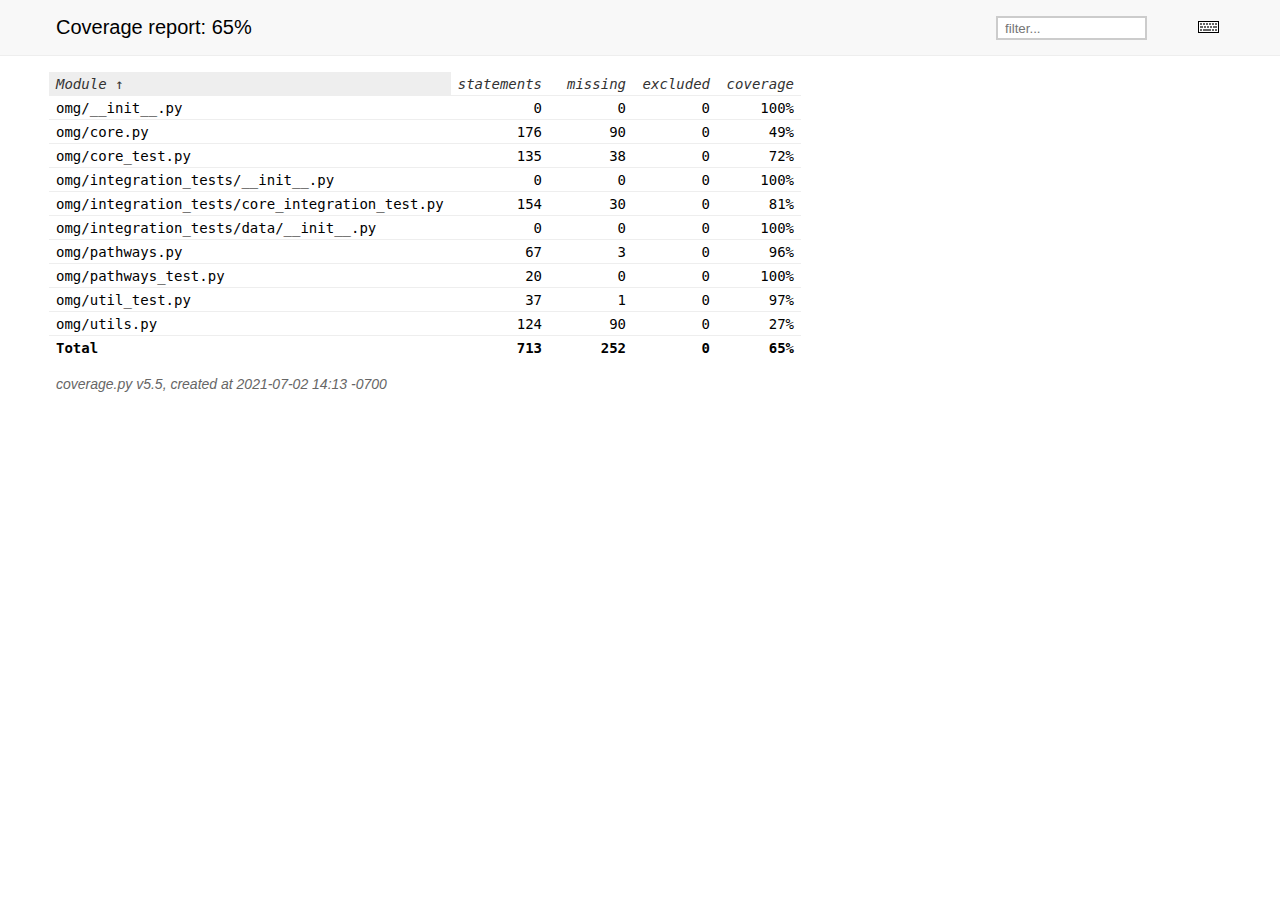
<file: htmlcov/index.html>
<!DOCTYPE html>
<html>
  <head>
    <meta http-equiv="Content-Type" content="text/html; charset=utf-8" />
    <title>Coverage report</title>
    <link rel="icon" sizes="32x32" href="favicon_32.png" />
    <link rel="stylesheet" href="style.css" type="text/css" />
    <script type="text/javascript" src="jquery.min.js"></script>
    <script
      type="text/javascript"
      src="jquery.ba-throttle-debounce.min.js"
    ></script>
    <script type="text/javascript" src="jquery.tablesorter.min.js"></script>
    <script type="text/javascript" src="jquery.hotkeys.js"></script>
    <script type="text/javascript" src="coverage_html.js"></script>
    <script type="text/javascript">
      jQuery(document).ready(coverage.index_ready);
    </script>
  </head>
  <body class="indexfile">
    <div id="header">
      <div class="content">
        <h1>
          Coverage report:
          <span class="pc_cov">65%</span>
        </h1>
        <img
          id="keyboard_icon"
          src="keybd_closed.png"
          alt="Show keyboard shortcuts"
        />
        <form id="filter_container">
          <input id="filter" type="text" value="" placeholder="filter..." />
        </form>
      </div>
    </div>
    <div class="help_panel">
      <img id="panel_icon" src="keybd_open.png" alt="Hide keyboard shortcuts" />
      <p class="legend">Hot-keys on this page</p>
      <div>
        <p class="keyhelp">
          <span class="key">n</span>
          <span class="key">s</span>
          <span class="key">m</span>
          <span class="key">x</span>
          <span class="key">c</span> &nbsp; change column sorting
        </p>
      </div>
    </div>
    <div id="index">
      <table class="index">
        <thead>
          <tr class="tablehead" title="Click to sort">
            <th class="name left headerSortDown shortkey_n">Module</th>
            <th class="shortkey_s">statements</th>
            <th class="shortkey_m">missing</th>
            <th class="shortkey_x">excluded</th>
            <th class="right shortkey_c">coverage</th>
          </tr>
        </thead>
        <tfoot>
          <tr class="total">
            <td class="name left">Total</td>
            <td>713</td>
            <td>252</td>
            <td>0</td>
            <td class="right" data-ratio="461 713">65%</td>
          </tr>
        </tfoot>
        <tbody>
          <tr class="file">
            <td class="name left">
              <a href="omg___init___py.html">omg/__init__.py</a>
            </td>
            <td>0</td>
            <td>0</td>
            <td>0</td>
            <td class="right" data-ratio="0 0">100%</td>
          </tr>
          <tr class="file">
            <td class="name left">
              <a href="omg_core_py.html">omg/core.py</a>
            </td>
            <td>176</td>
            <td>90</td>
            <td>0</td>
            <td class="right" data-ratio="86 176">49%</td>
          </tr>
          <tr class="file">
            <td class="name left">
              <a href="omg_core_test_py.html">omg/core_test.py</a>
            </td>
            <td>135</td>
            <td>38</td>
            <td>0</td>
            <td class="right" data-ratio="97 135">72%</td>
          </tr>
          <tr class="file">
            <td class="name left">
              <a href="omg_integration_tests___init___py.html"
                >omg/integration_tests/__init__.py</a
              >
            </td>
            <td>0</td>
            <td>0</td>
            <td>0</td>
            <td class="right" data-ratio="0 0">100%</td>
          </tr>
          <tr class="file">
            <td class="name left">
              <a href="omg_integration_tests_core_integration_test_py.html"
                >omg/integration_tests/core_integration_test.py</a
              >
            </td>
            <td>154</td>
            <td>30</td>
            <td>0</td>
            <td class="right" data-ratio="124 154">81%</td>
          </tr>
          <tr class="file">
            <td class="name left">
              <a href="omg_integration_tests_data___init___py.html"
                >omg/integration_tests/data/__init__.py</a
              >
            </td>
            <td>0</td>
            <td>0</td>
            <td>0</td>
            <td class="right" data-ratio="0 0">100%</td>
          </tr>
          <tr class="file">
            <td class="name left">
              <a href="omg_pathways_py.html">omg/pathways.py</a>
            </td>
            <td>67</td>
            <td>3</td>
            <td>0</td>
            <td class="right" data-ratio="64 67">96%</td>
          </tr>
          <tr class="file">
            <td class="name left">
              <a href="omg_pathways_test_py.html">omg/pathways_test.py</a>
            </td>
            <td>20</td>
            <td>0</td>
            <td>0</td>
            <td class="right" data-ratio="20 20">100%</td>
          </tr>
          <tr class="file">
            <td class="name left">
              <a href="omg_util_test_py.html">omg/util_test.py</a>
            </td>
            <td>37</td>
            <td>1</td>
            <td>0</td>
            <td class="right" data-ratio="36 37">97%</td>
          </tr>
          <tr class="file">
            <td class="name left">
              <a href="omg_utils_py.html">omg/utils.py</a>
            </td>
            <td>124</td>
            <td>90</td>
            <td>0</td>
            <td class="right" data-ratio="34 124">27%</td>
          </tr>
        </tbody>
      </table>
      <p id="no_rows">No items found using the specified filter.</p>
    </div>
    <div id="footer">
      <div class="content">
        <p>
          <a class="nav" href="https://coverage.readthedocs.io"
            >coverage.py v5.5</a
          >, created at 2021-07-02 14:13 -0700
        </p>
      </div>
    </div>
  </body>
</html>
</file>
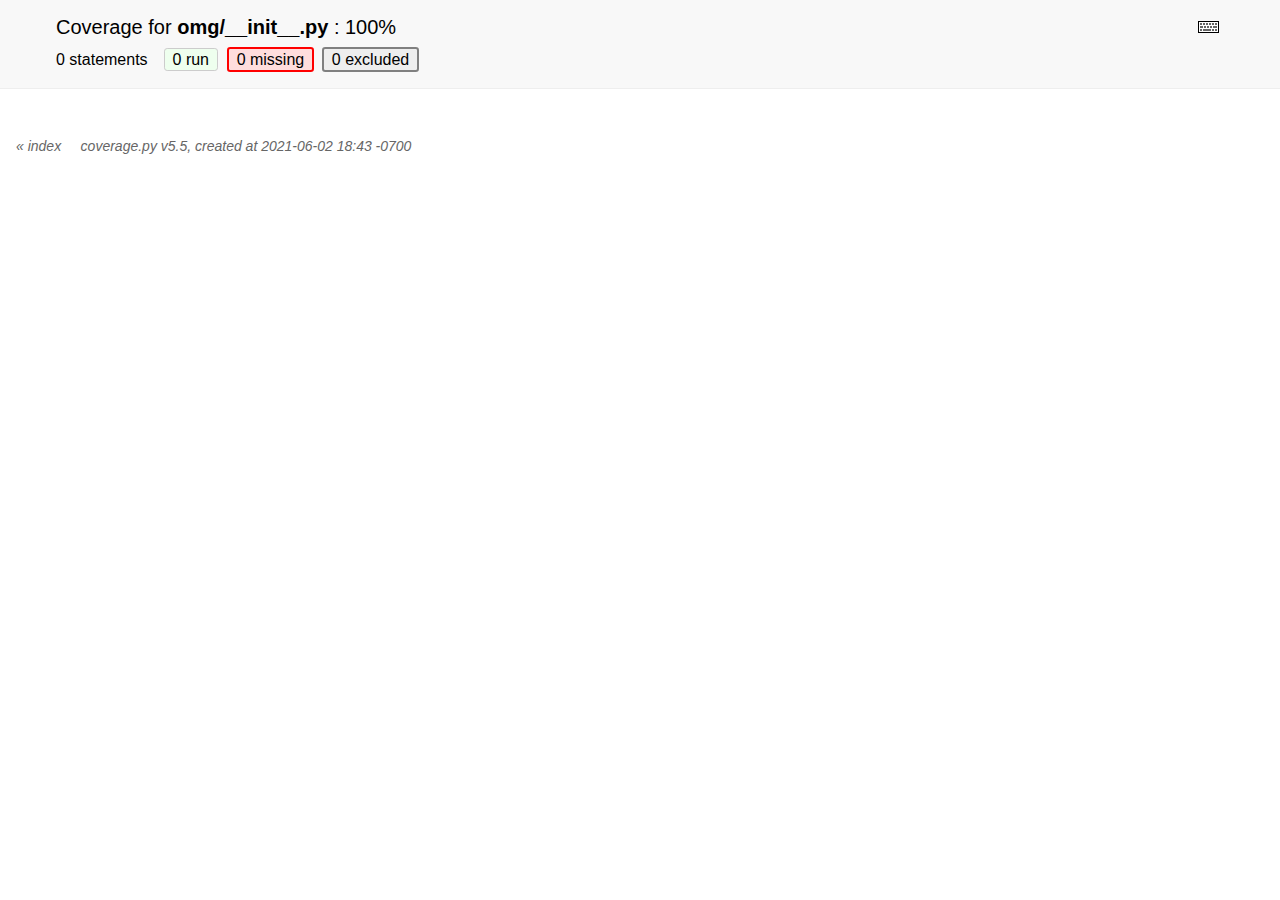
<file: htmlcov/omg___init___py.html>
<!DOCTYPE html>
<html>
  <head>
    <meta http-equiv="Content-Type" content="text/html; charset=utf-8" />
    <meta http-equiv="X-UA-Compatible" content="IE=emulateIE7" />
    <title>Coverage for omg/__init__.py: 100%</title>
    <link rel="icon" sizes="32x32" href="favicon_32.png" />
    <link rel="stylesheet" href="style.css" type="text/css" />
    <script type="text/javascript" src="jquery.min.js"></script>
    <script type="text/javascript" src="jquery.hotkeys.js"></script>
    <script type="text/javascript" src="jquery.isonscreen.js"></script>
    <script type="text/javascript" src="coverage_html.js"></script>
    <script type="text/javascript">
      jQuery(document).ready(coverage.pyfile_ready);
    </script>
  </head>
  <body class="pyfile">
    <div id="header">
      <div class="content">
        <h1>
          Coverage for <b>omg/__init__.py</b> :
          <span class="pc_cov">100%</span>
        </h1>
        <img
          id="keyboard_icon"
          src="keybd_closed.png"
          alt="Show keyboard shortcuts"
        />
        <h2 class="stats">
          0 statements &nbsp;
          <button
            type="button"
            class="run shortkey_r button_toggle_run"
            title="Toggle lines run"
          >
            0 run
          </button>
          <button
            type="button"
            class="mis show_mis shortkey_m button_toggle_mis"
            title="Toggle lines missing"
          >
            0 missing
          </button>
          <button
            type="button"
            class="exc show_exc shortkey_x button_toggle_exc"
            title="Toggle lines excluded"
          >
            0 excluded
          </button>
        </h2>
      </div>
    </div>
    <div class="help_panel">
      <img id="panel_icon" src="keybd_open.png" alt="Hide keyboard shortcuts" />
      <p class="legend">Hot-keys on this page</p>
      <div>
        <p class="keyhelp">
          <span class="key">r</span>
          <span class="key">m</span>
          <span class="key">x</span>
          <span class="key">p</span> &nbsp; toggle line displays
        </p>
        <p class="keyhelp">
          <span class="key">j</span>
          <span class="key">k</span> &nbsp; next/prev highlighted chunk
        </p>
        <p class="keyhelp">
          <span class="key">0</span> &nbsp; (zero) top of page
        </p>
        <p class="keyhelp">
          <span class="key">1</span> &nbsp; (one) first highlighted chunk
        </p>
      </div>
    </div>
    <div id="source"></div>
    <div id="footer">
      <div class="content">
        <p>
          <a class="nav" href="index.html">&#xab; index</a> &nbsp; &nbsp;
          <a class="nav" href="https://coverage.readthedocs.io"
            >coverage.py v5.5</a
          >, created at 2021-06-02 18:43 -0700
        </p>
      </div>
    </div>
  </body>
</html>
</file>
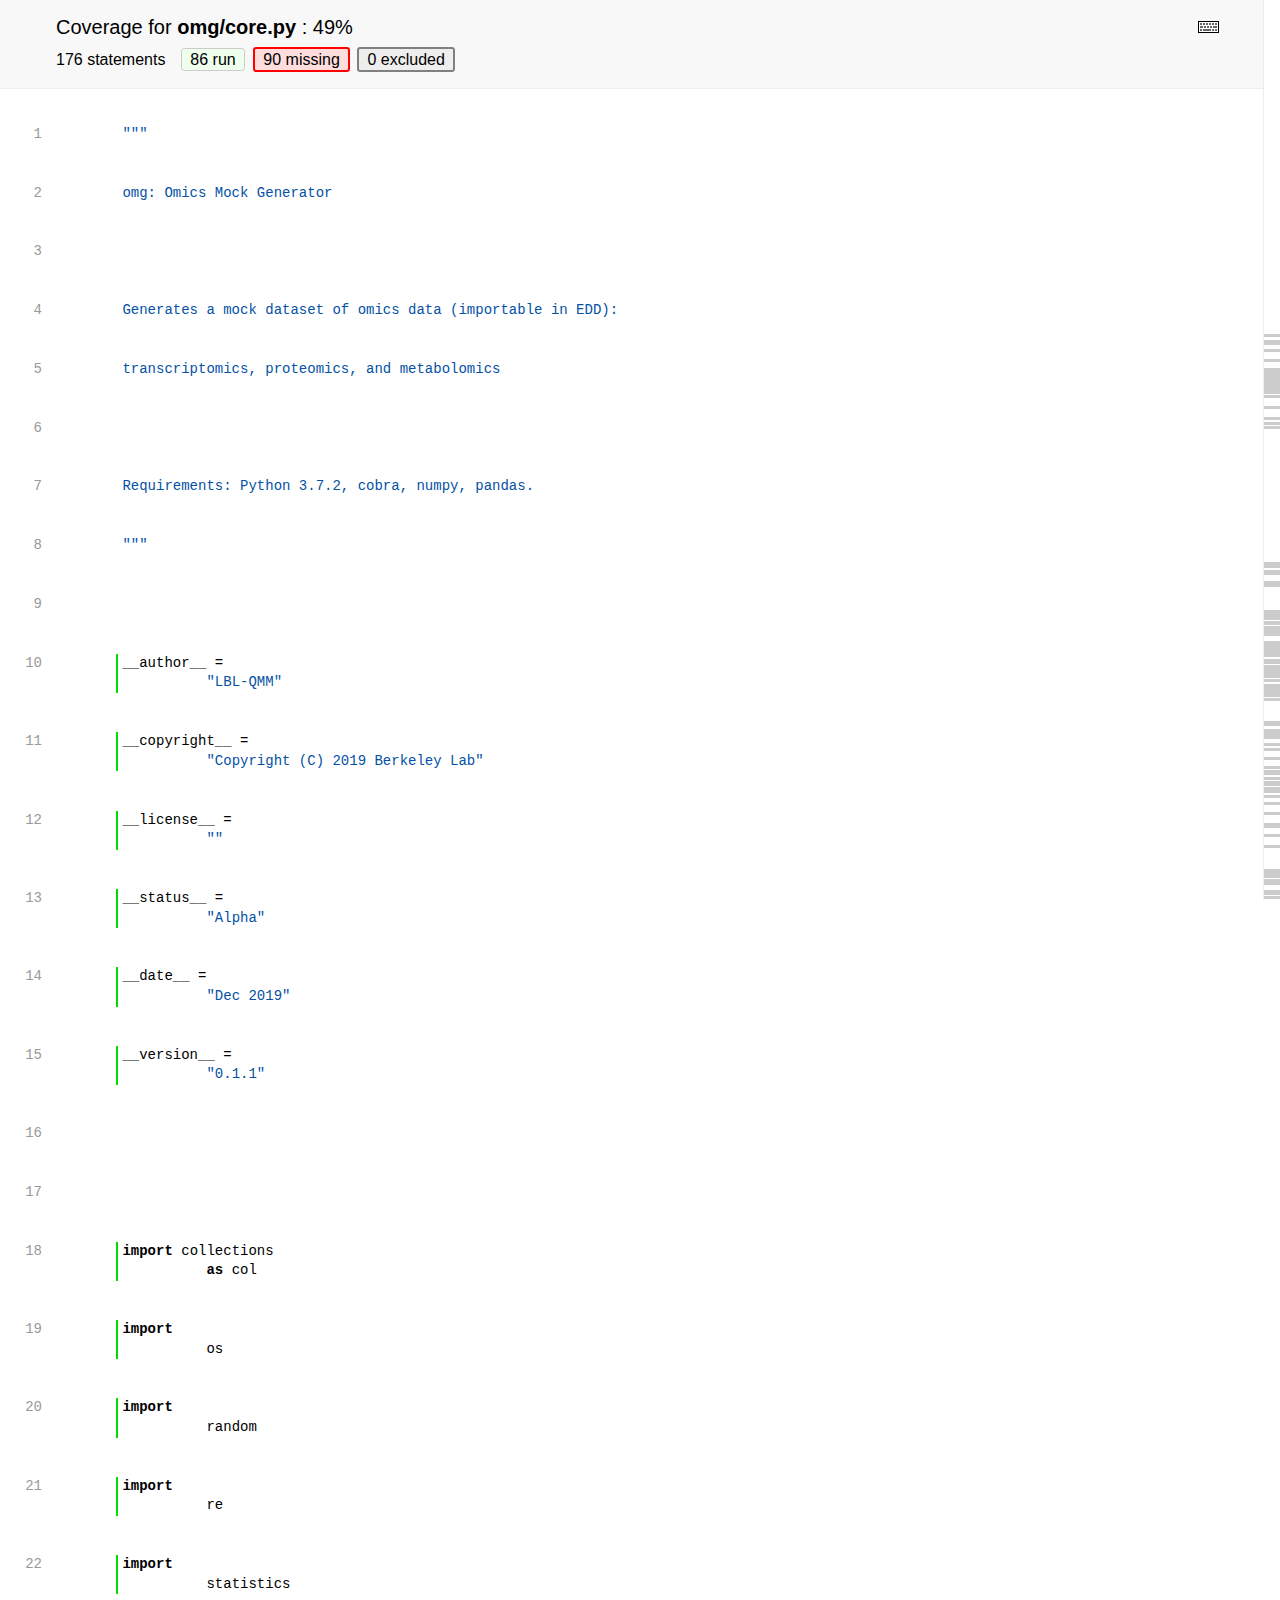
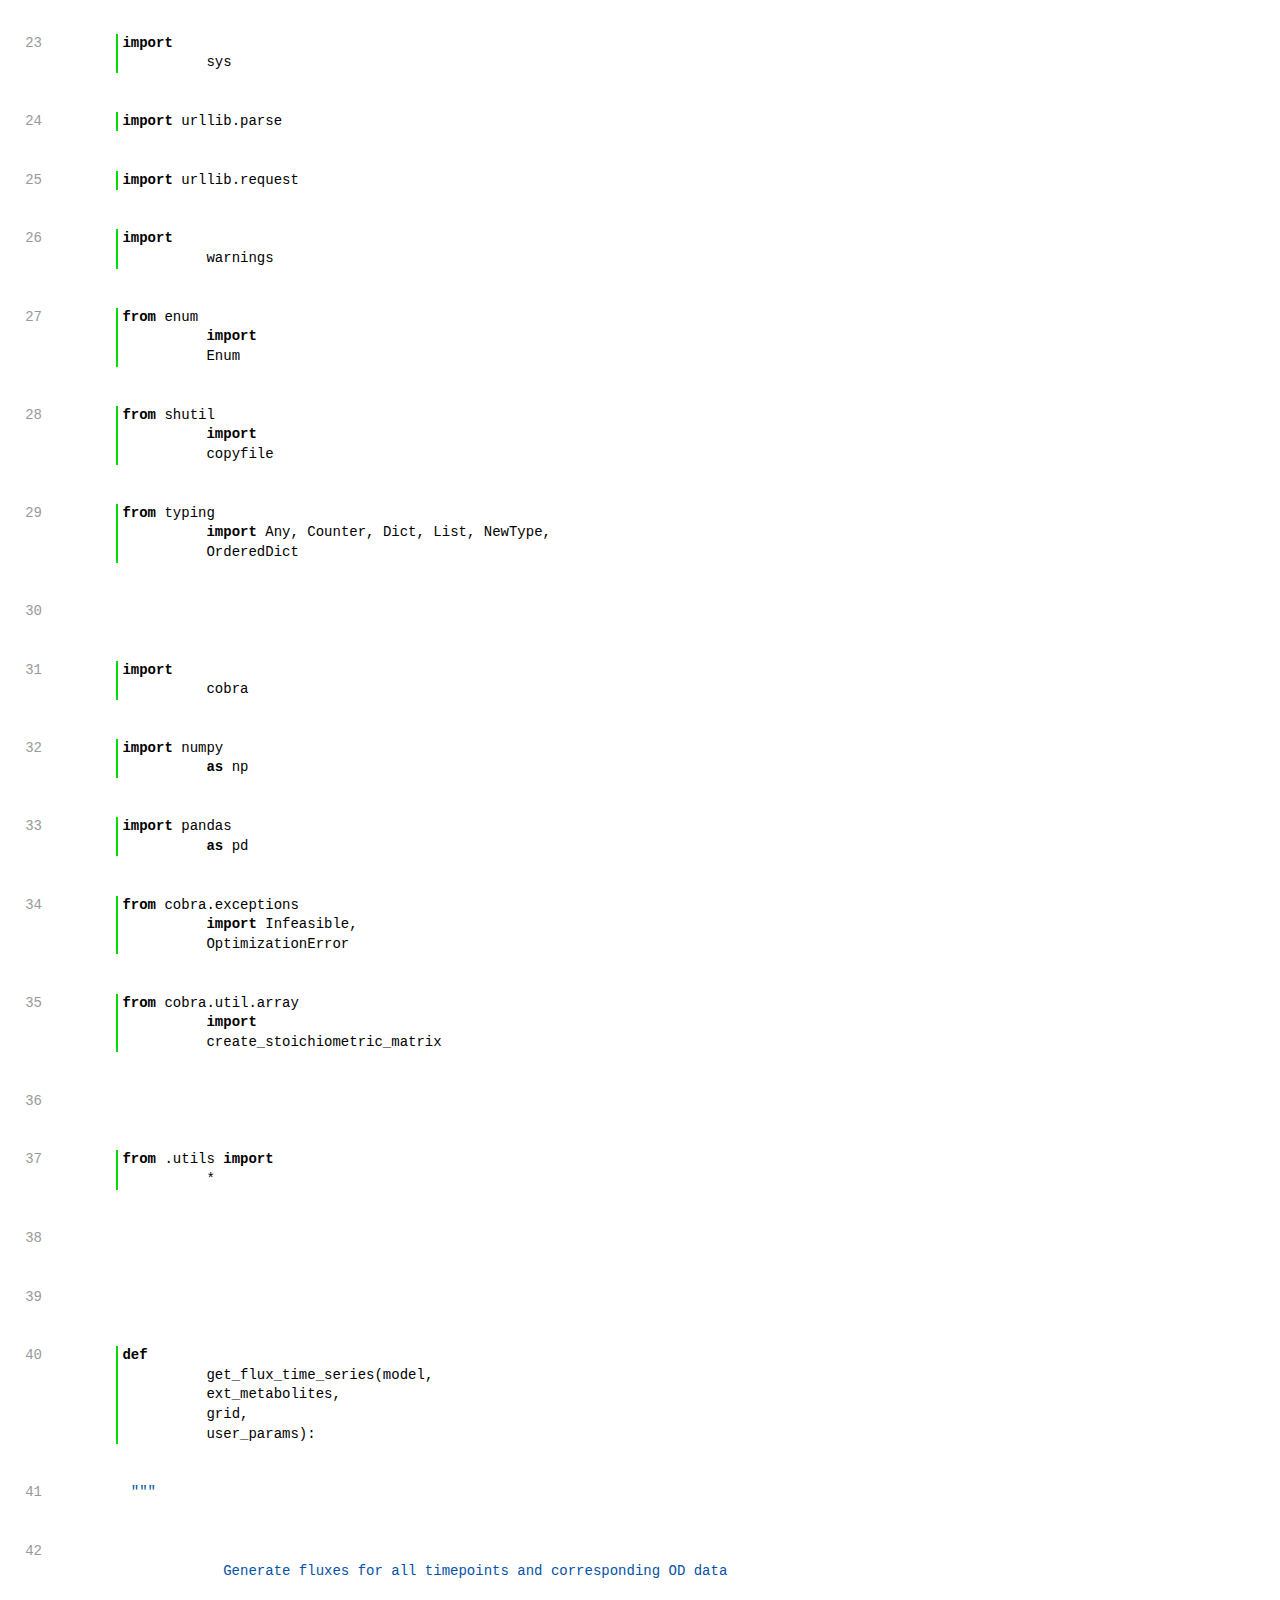
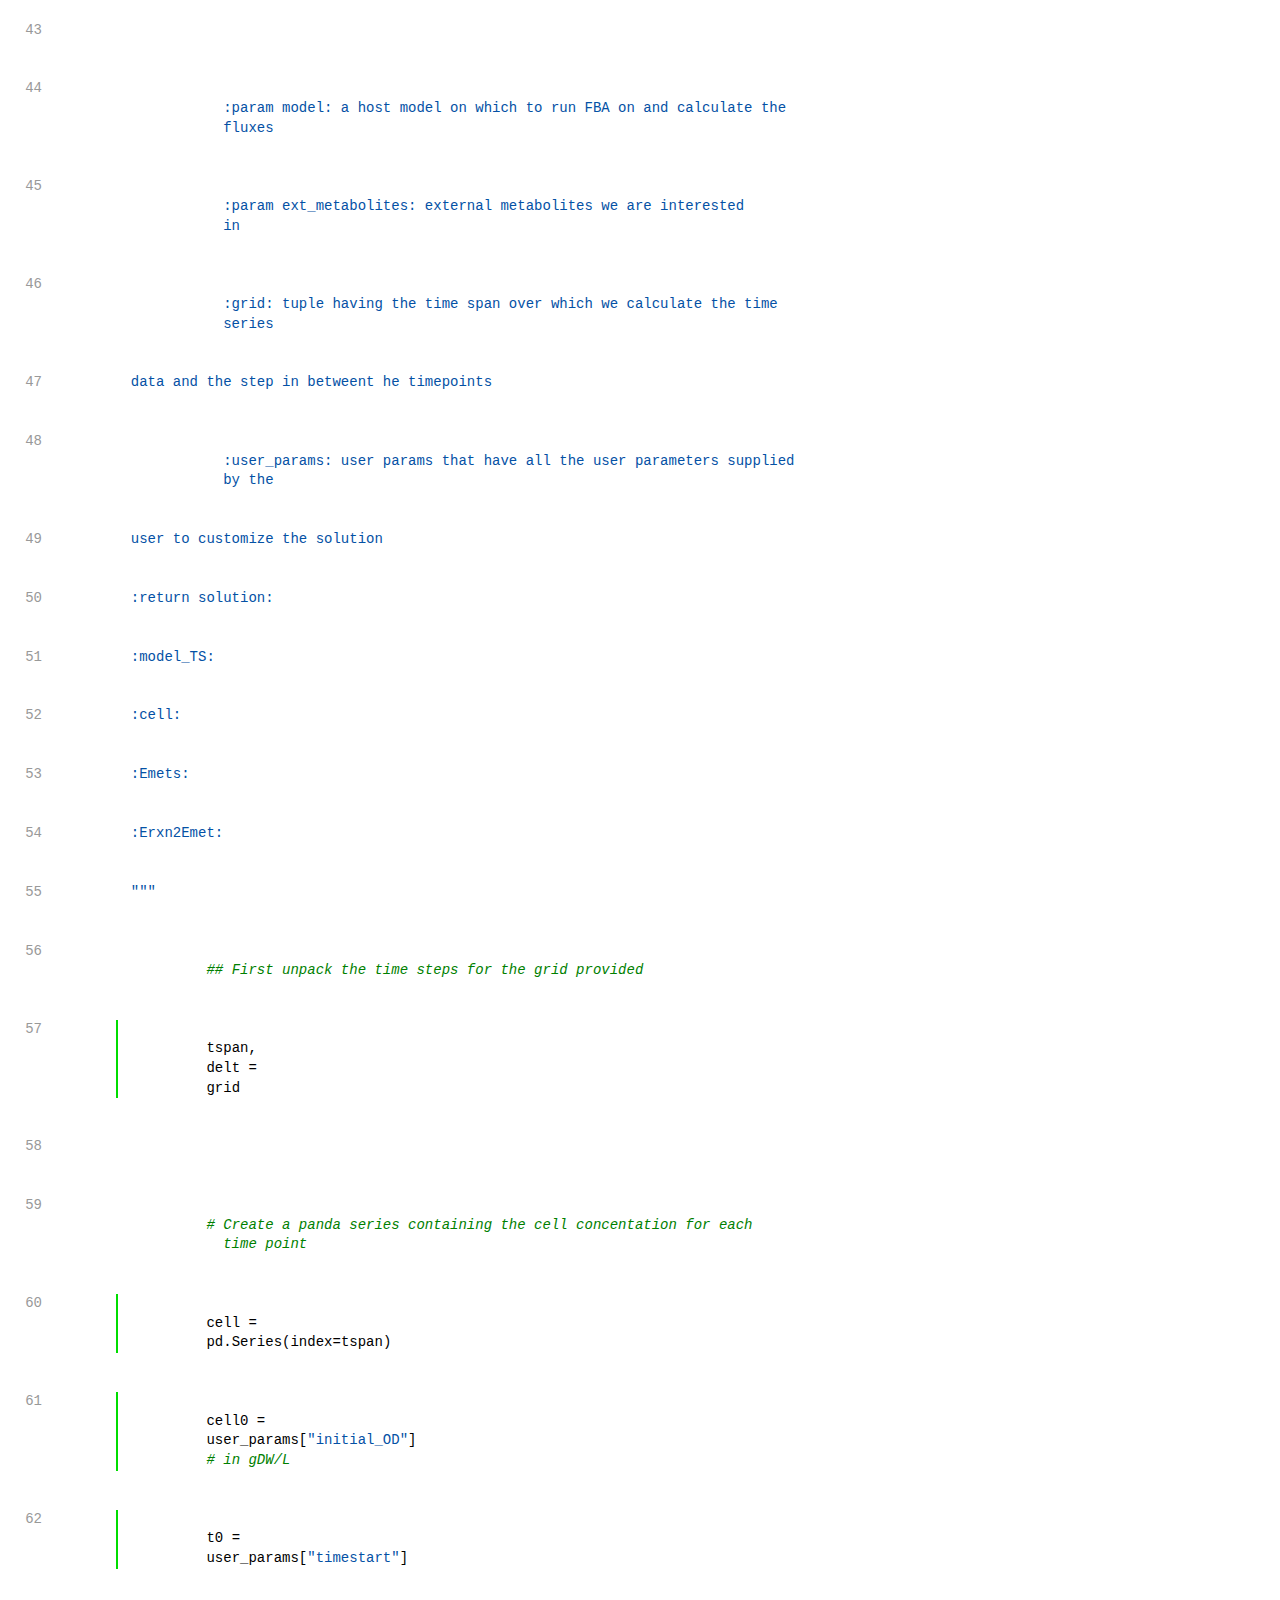
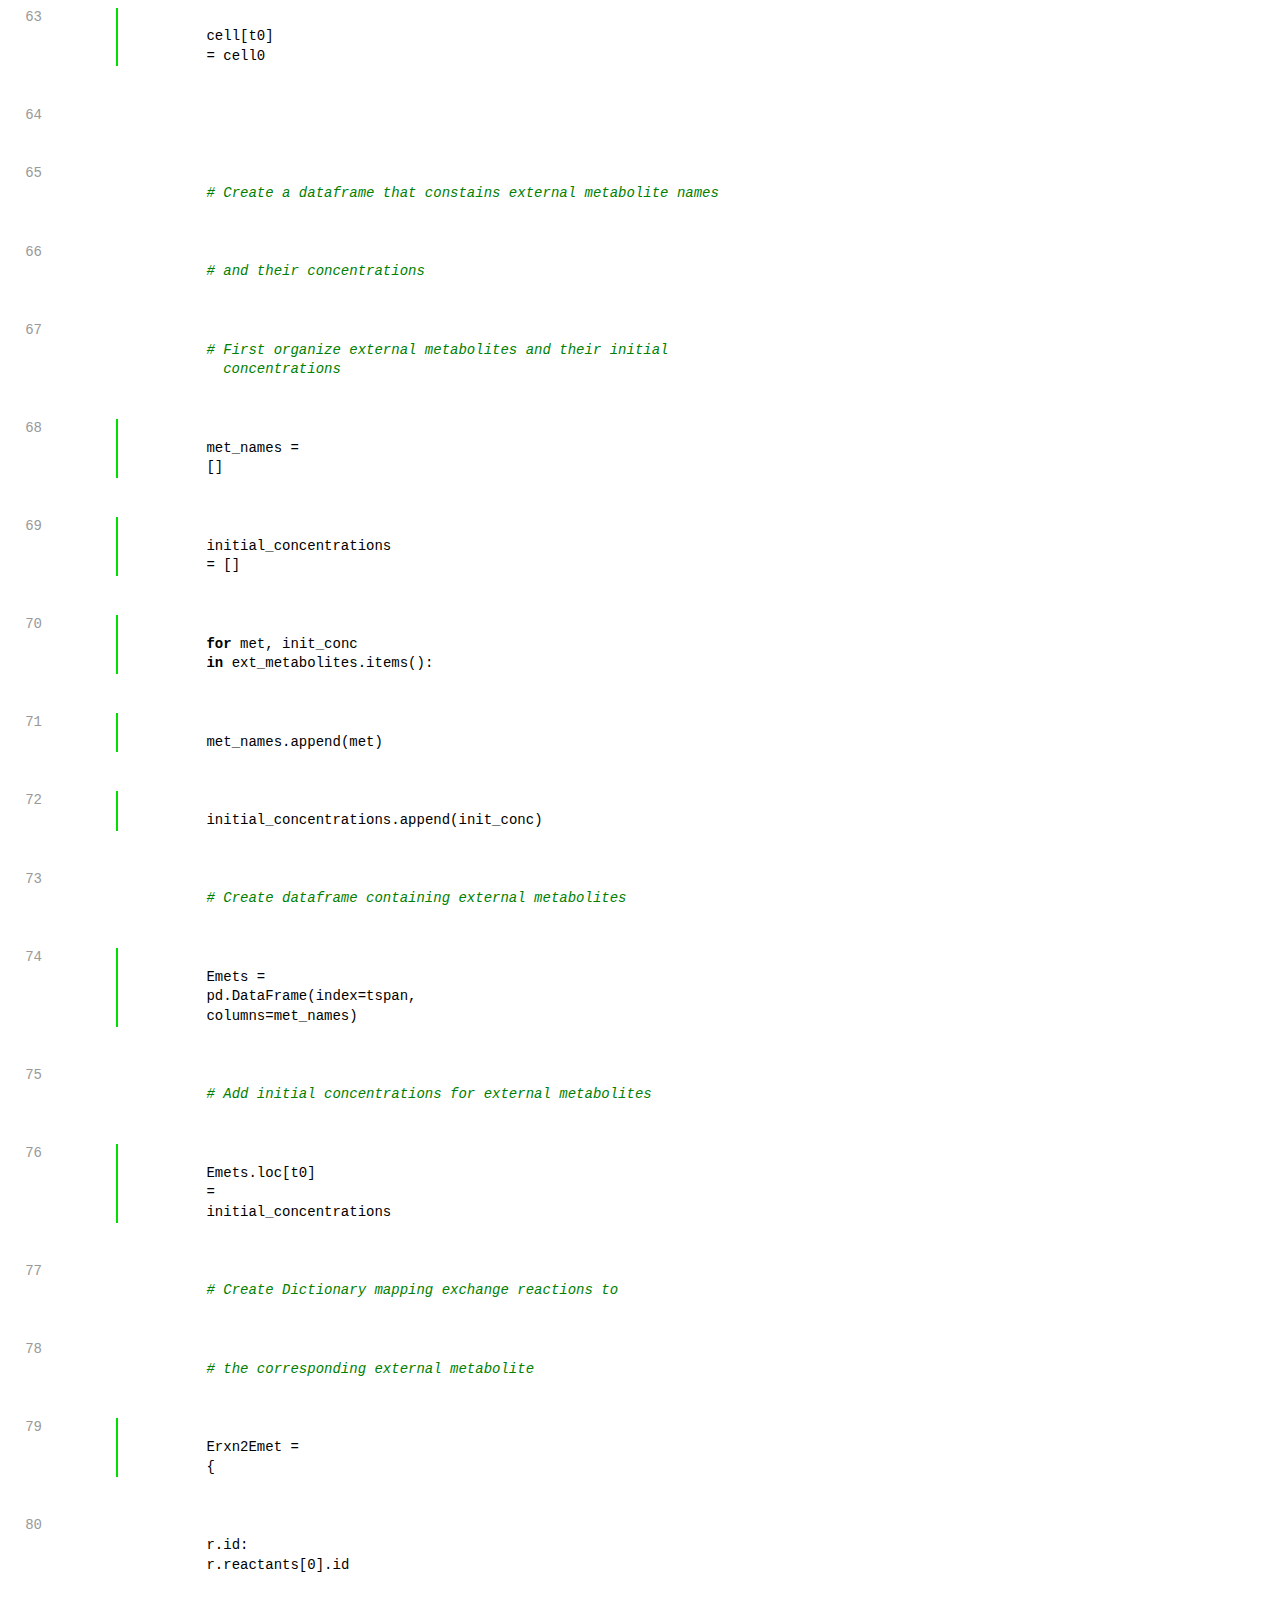
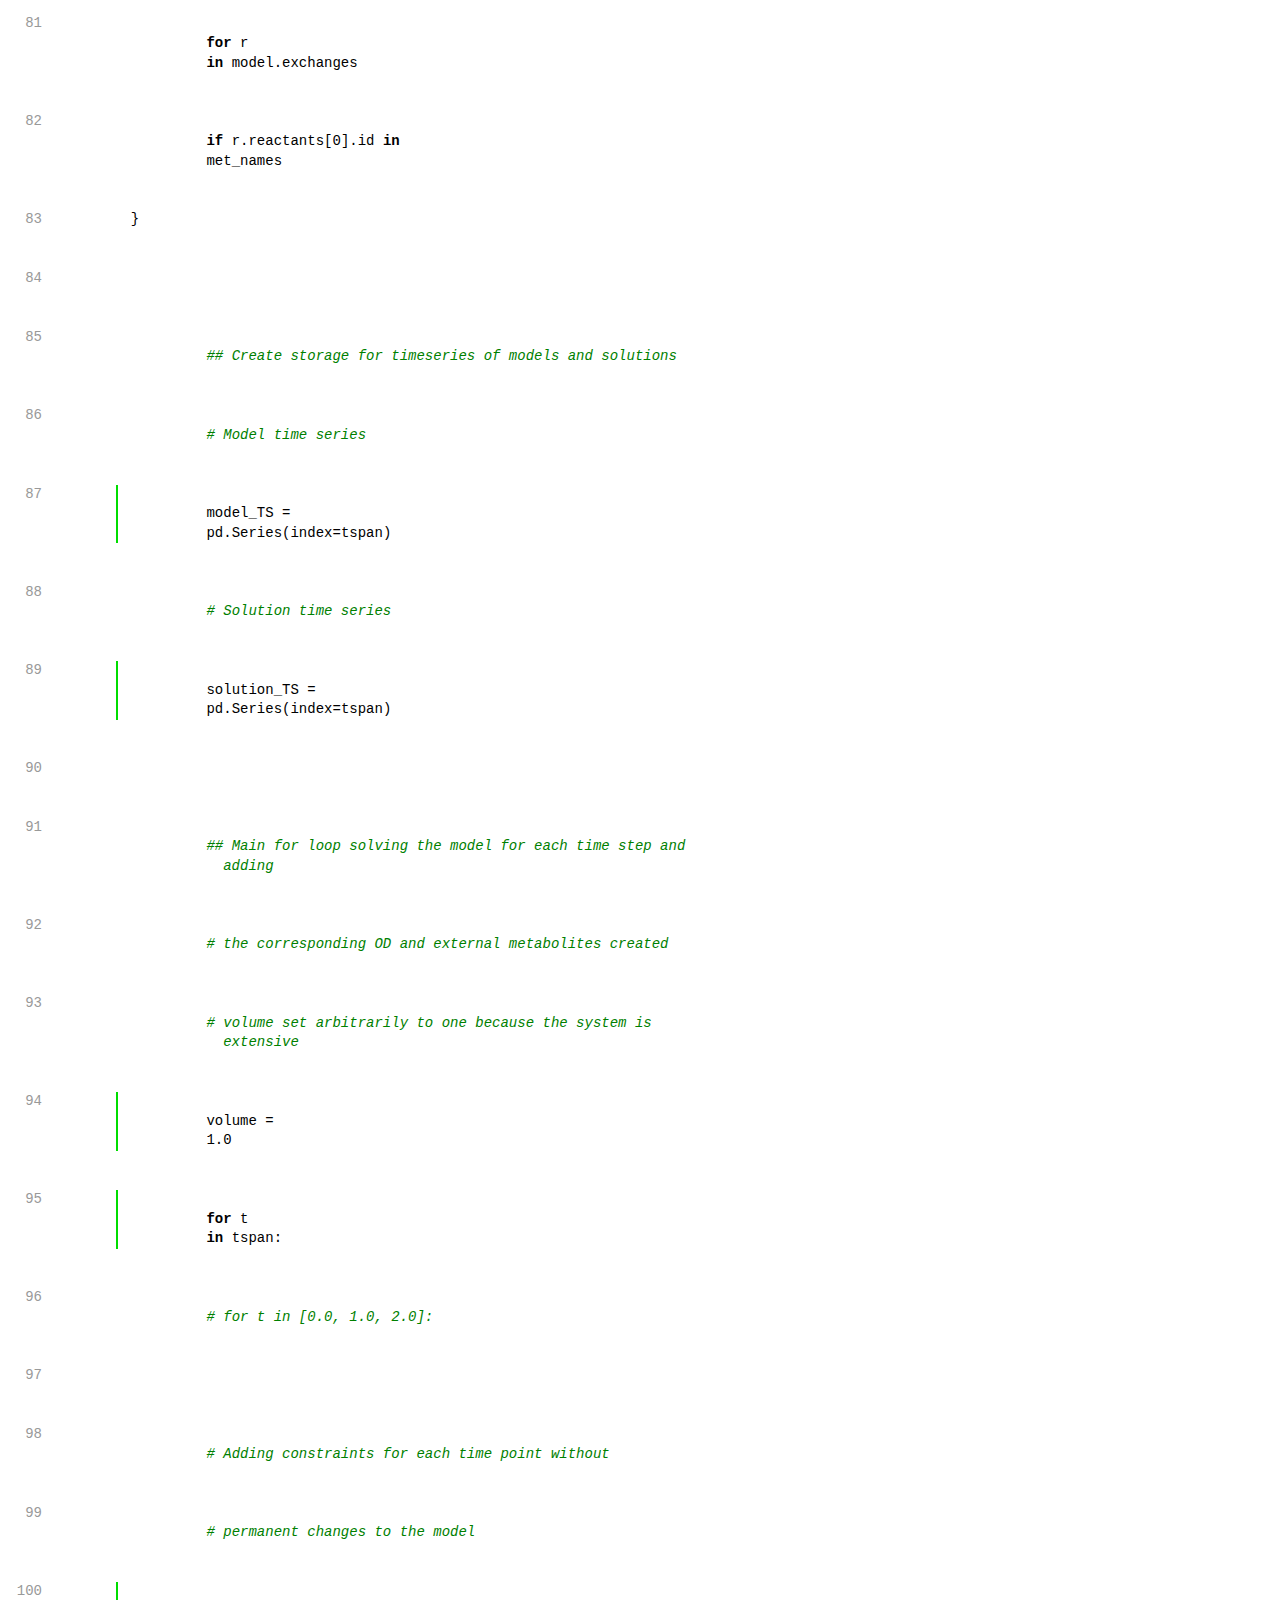
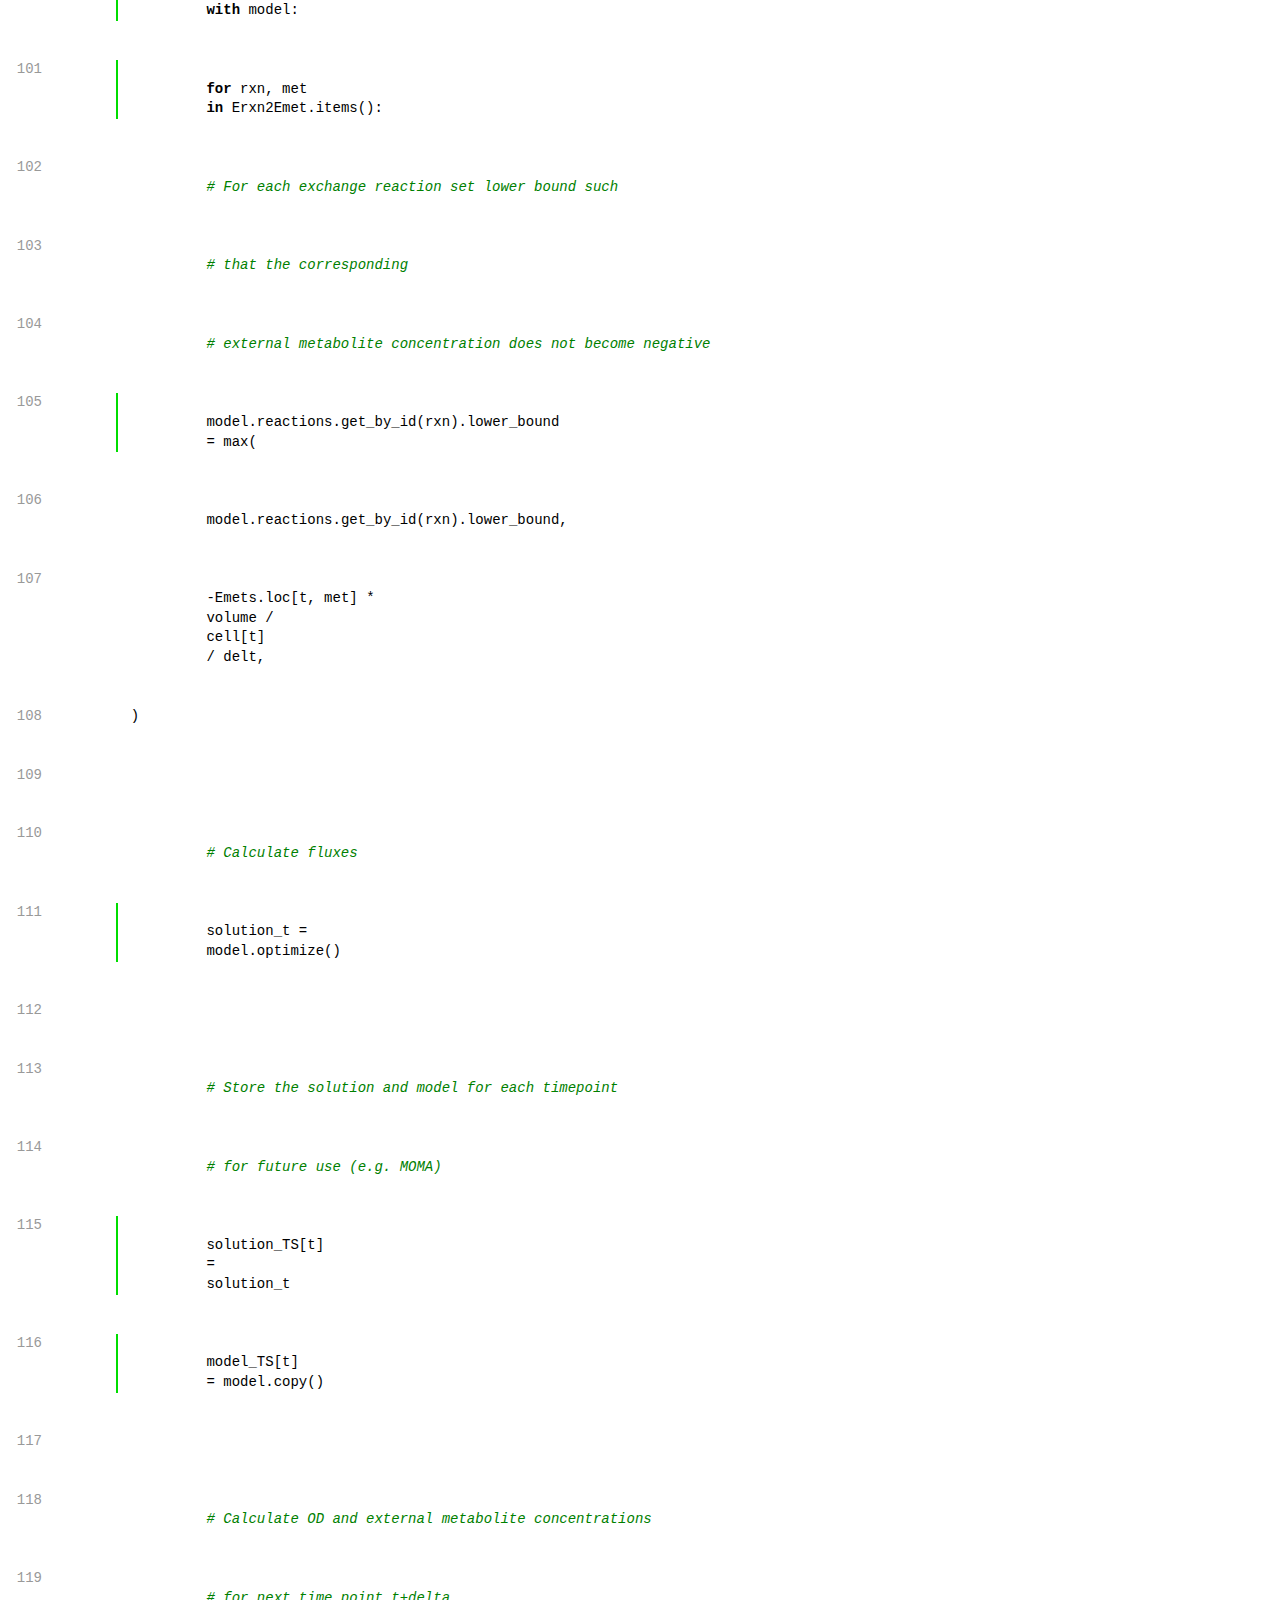
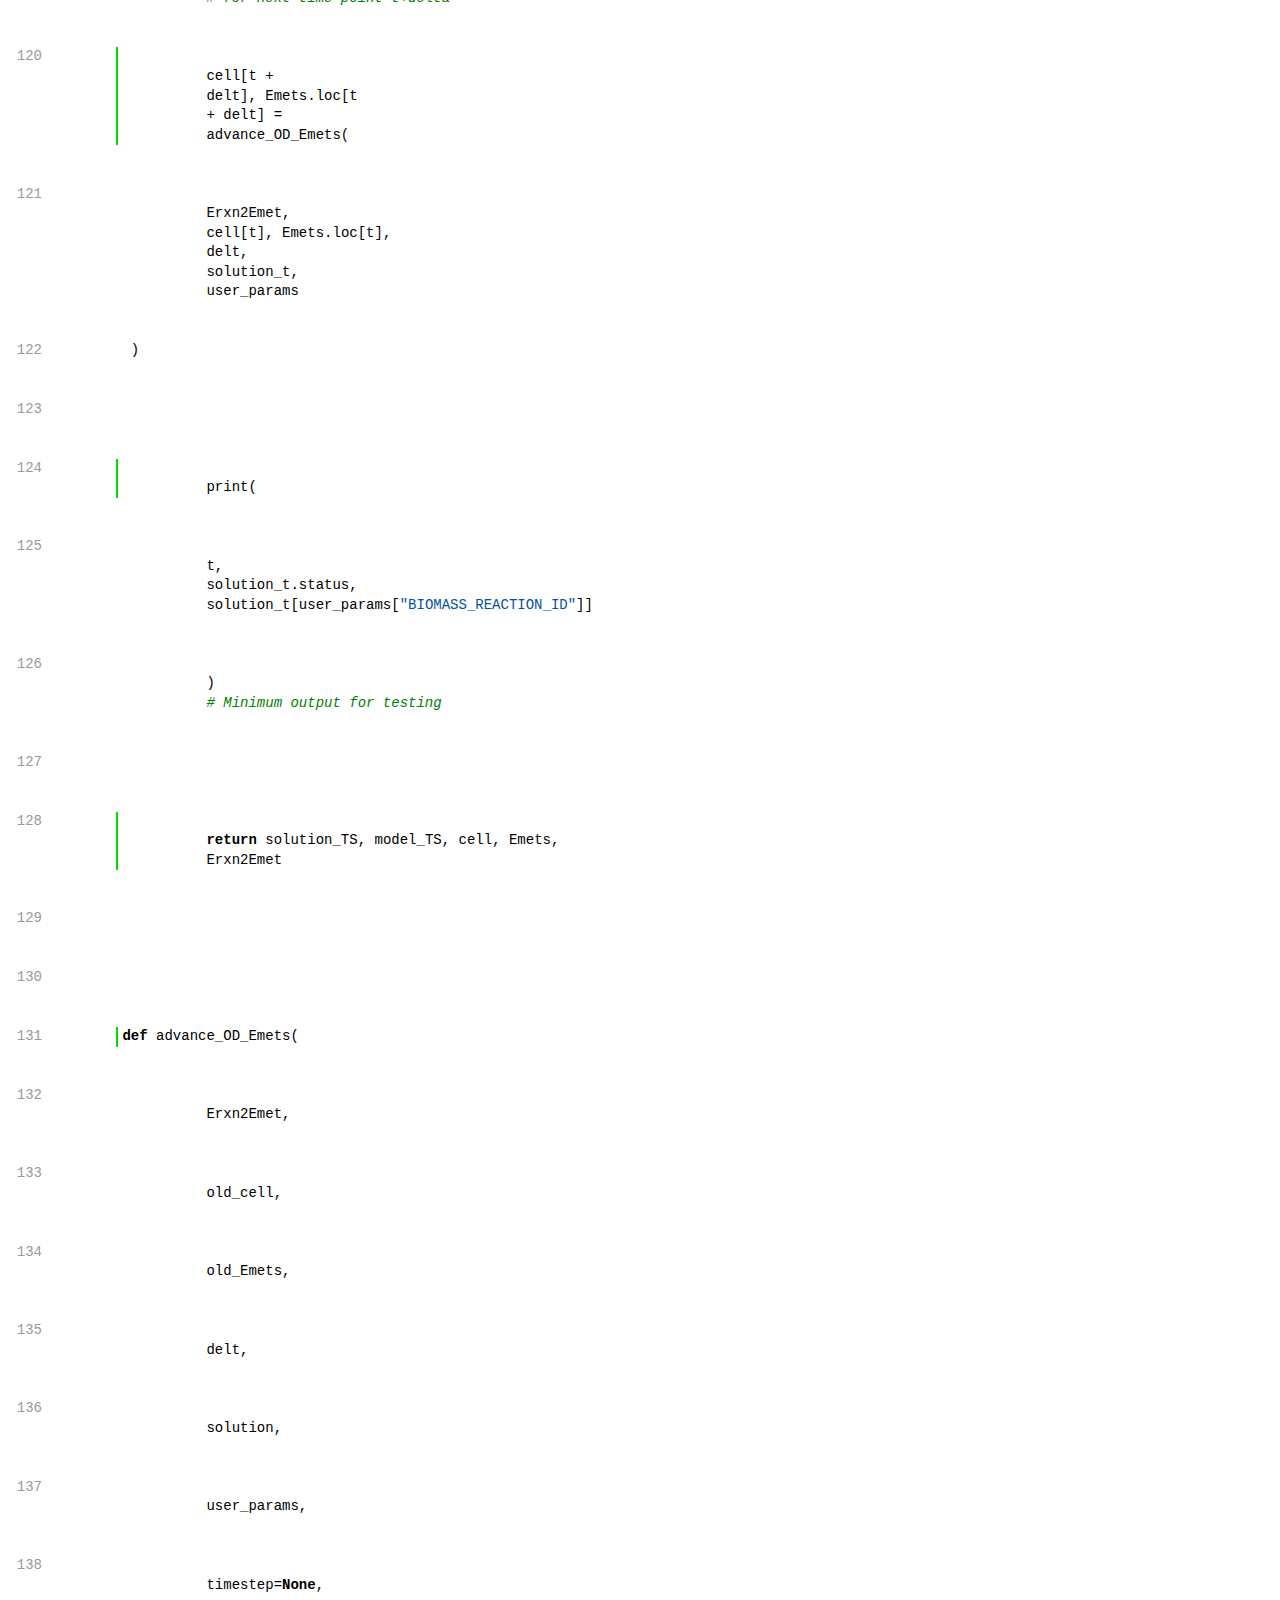
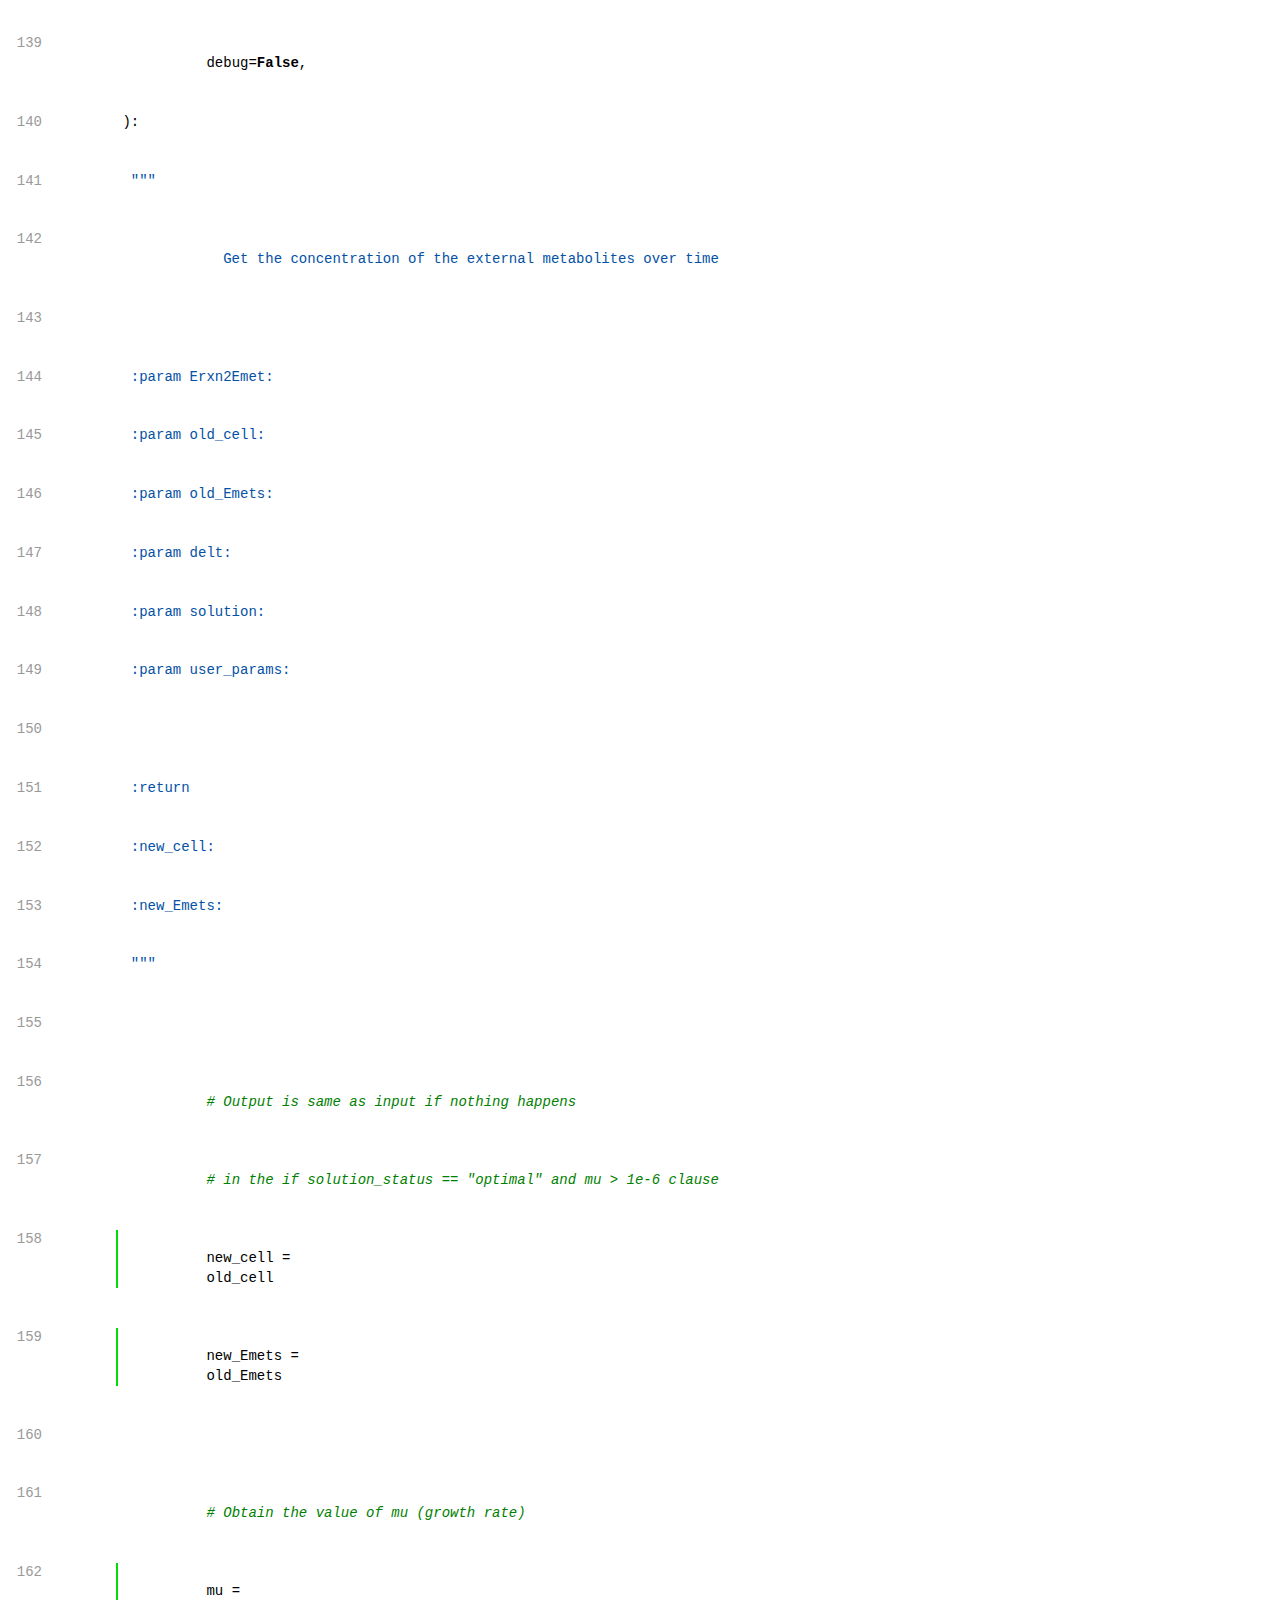
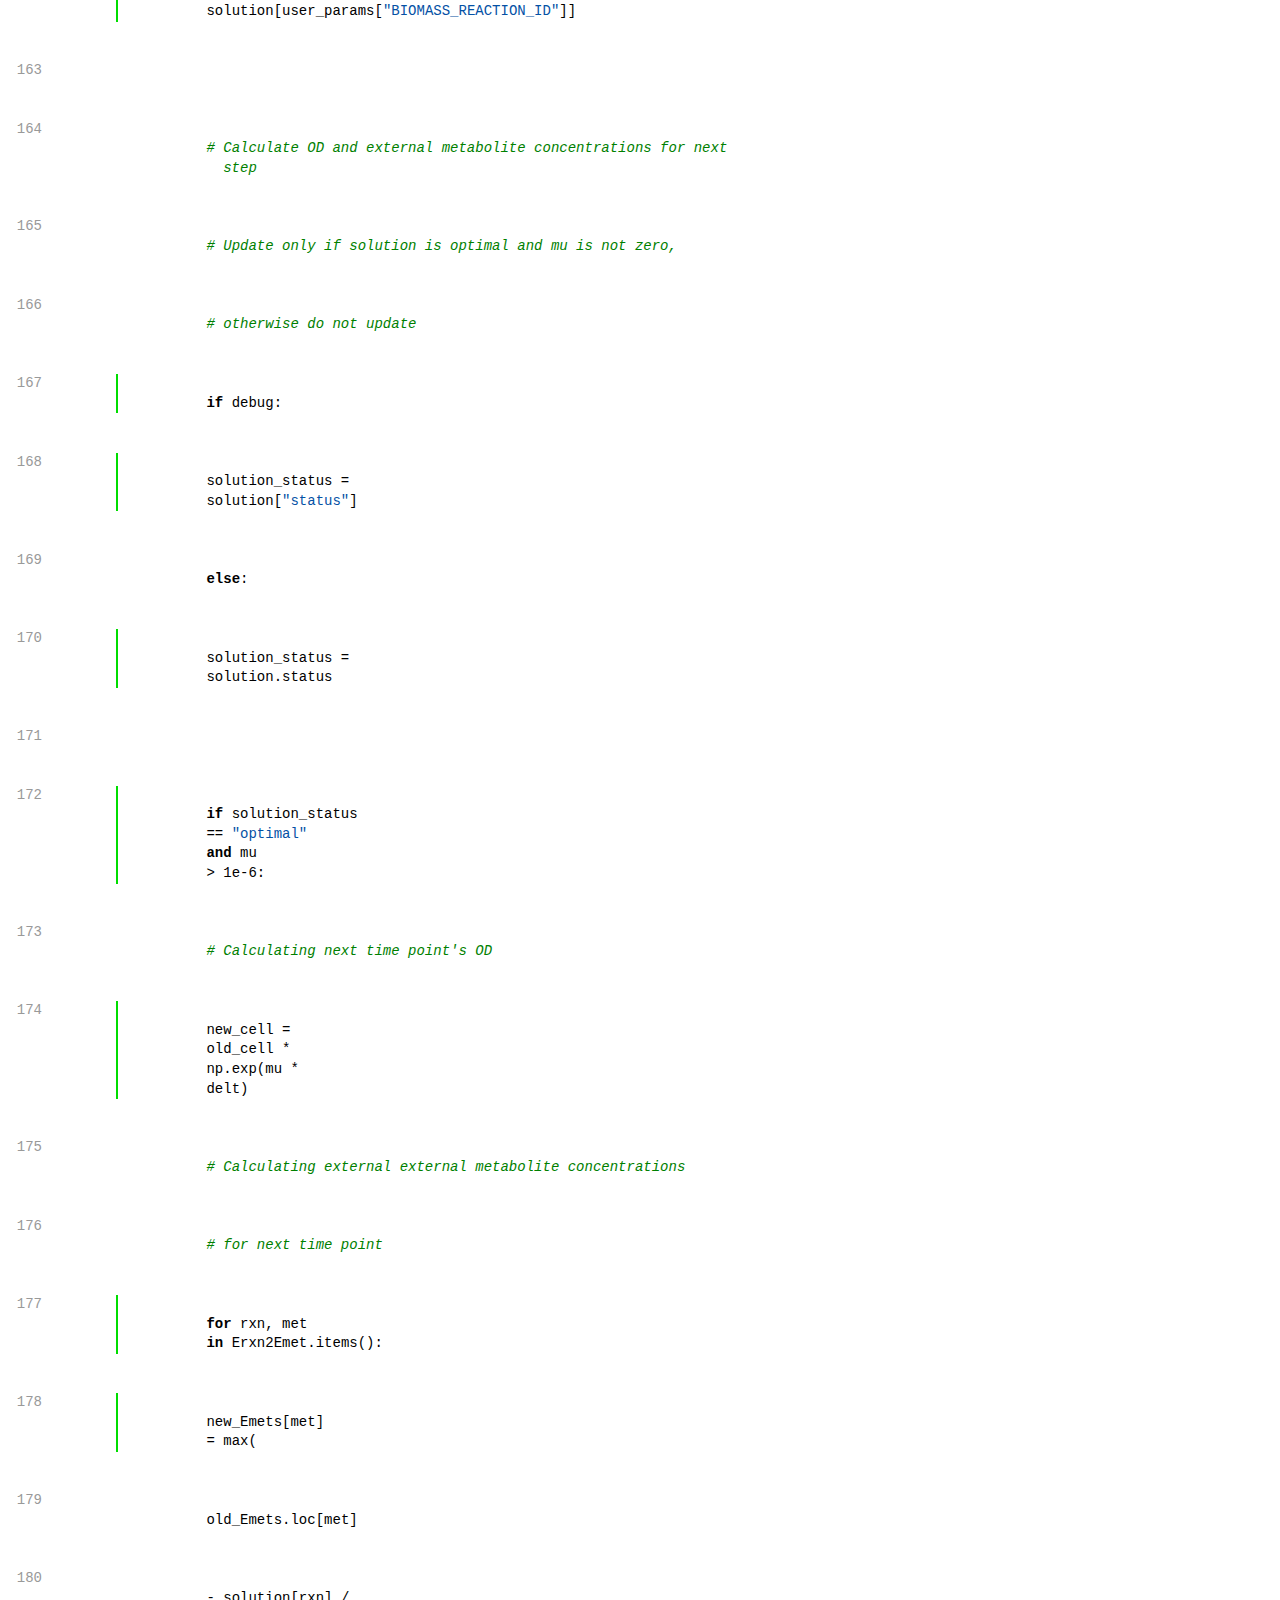
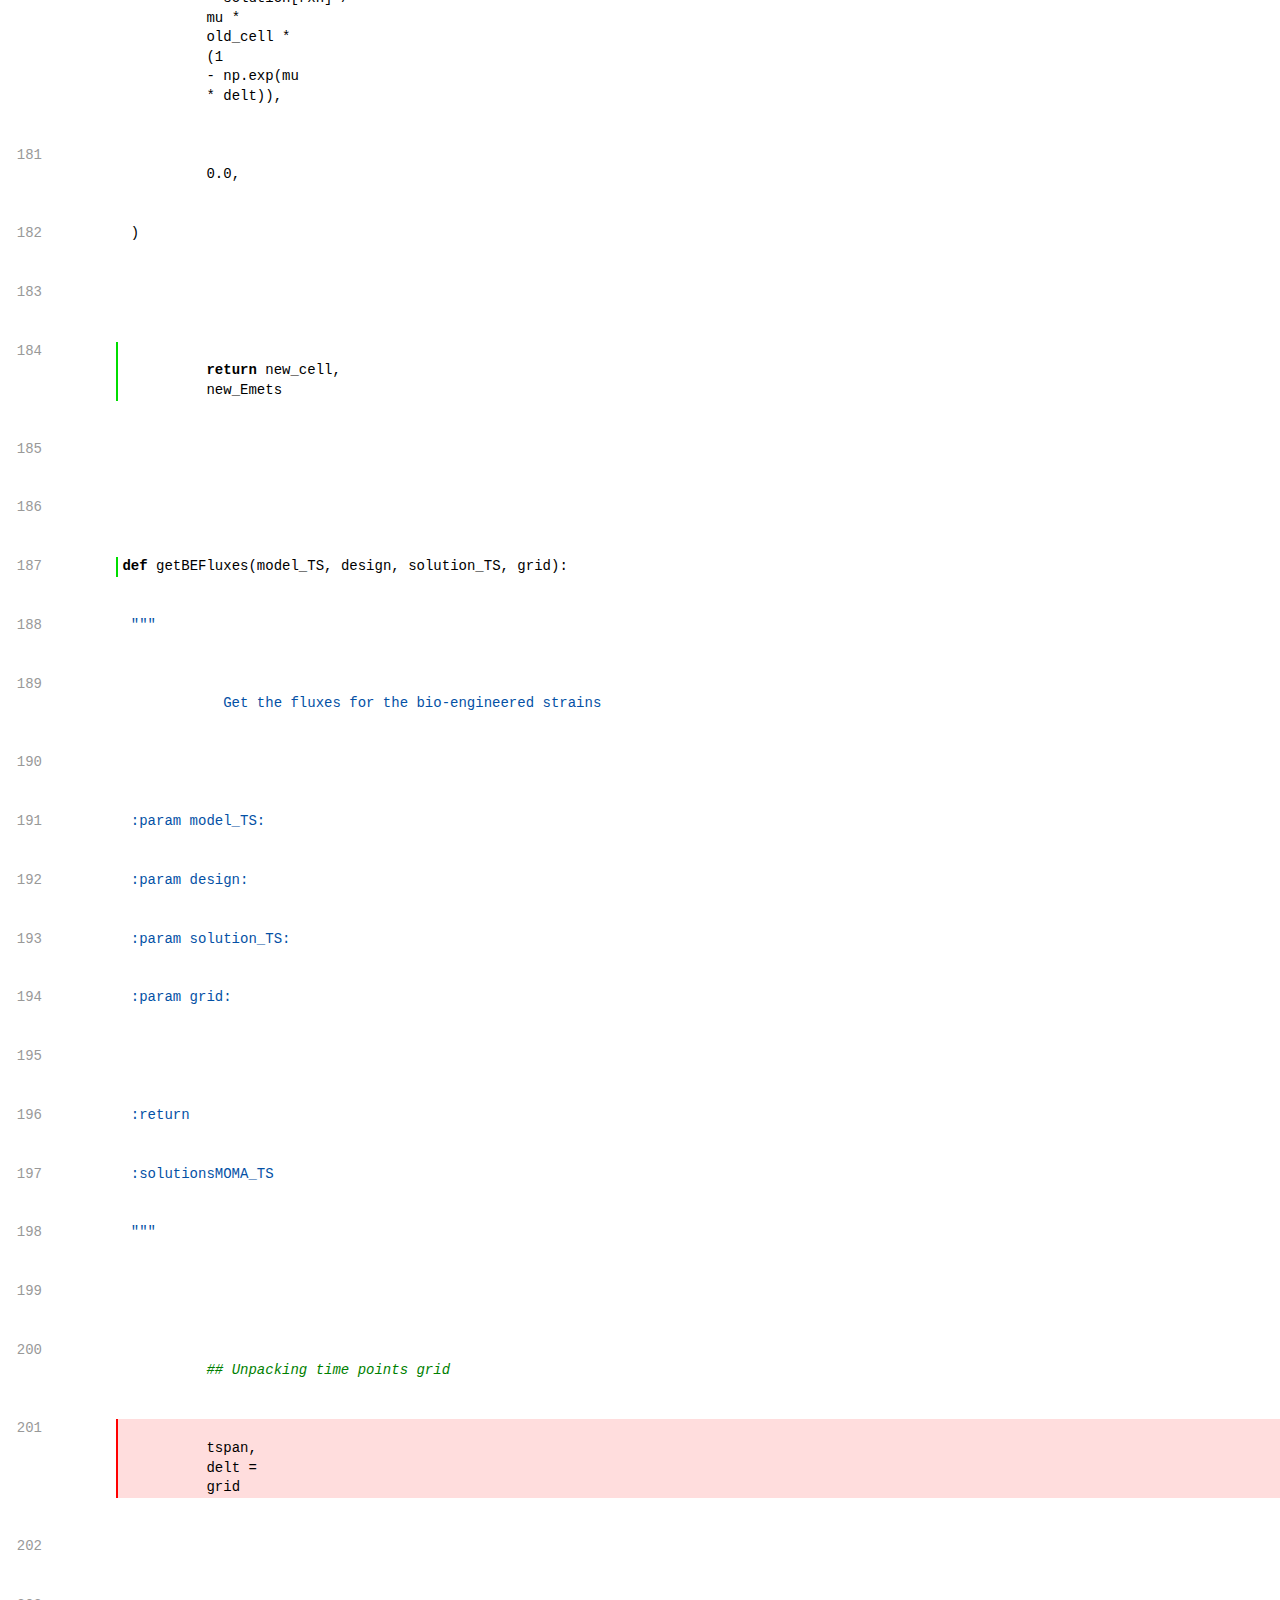
<file: htmlcov/omg_core_py.html>
<!DOCTYPE html>
<html>
  <head>
    <meta http-equiv="Content-Type" content="text/html; charset=utf-8" />
    <meta http-equiv="X-UA-Compatible" content="IE=emulateIE7" />
    <title>Coverage for omg/core.py: 49%</title>
    <link rel="icon" sizes="32x32" href="favicon_32.png" />
    <link rel="stylesheet" href="style.css" type="text/css" />
    <script type="text/javascript" src="jquery.min.js"></script>
    <script type="text/javascript" src="jquery.hotkeys.js"></script>
    <script type="text/javascript" src="jquery.isonscreen.js"></script>
    <script type="text/javascript" src="coverage_html.js"></script>
    <script type="text/javascript">
      jQuery(document).ready(coverage.pyfile_ready);
    </script>
  </head>
  <body class="pyfile">
    <div id="header">
      <div class="content">
        <h1>
          Coverage for <b>omg/core.py</b> :
          <span class="pc_cov">49%</span>
        </h1>
        <img
          id="keyboard_icon"
          src="keybd_closed.png"
          alt="Show keyboard shortcuts"
        />
        <h2 class="stats">
          176 statements &nbsp;
          <button
            type="button"
            class="run shortkey_r button_toggle_run"
            title="Toggle lines run"
          >
            86 run
          </button>
          <button
            type="button"
            class="mis show_mis shortkey_m button_toggle_mis"
            title="Toggle lines missing"
          >
            90 missing
          </button>
          <button
            type="button"
            class="exc show_exc shortkey_x button_toggle_exc"
            title="Toggle lines excluded"
          >
            0 excluded
          </button>
        </h2>
      </div>
    </div>
    <div class="help_panel">
      <img id="panel_icon" src="keybd_open.png" alt="Hide keyboard shortcuts" />
      <p class="legend">Hot-keys on this page</p>
      <div>
        <p class="keyhelp">
          <span class="key">r</span>
          <span class="key">m</span>
          <span class="key">x</span>
          <span class="key">p</span> &nbsp; toggle line displays
        </p>
        <p class="keyhelp">
          <span class="key">j</span>
          <span class="key">k</span> &nbsp; next/prev highlighted chunk
        </p>
        <p class="keyhelp">
          <span class="key">0</span> &nbsp; (zero) top of page
        </p>
        <p class="keyhelp">
          <span class="key">1</span> &nbsp; (one) first highlighted chunk
        </p>
      </div>
    </div>
    <div id="source">
      <p id="t1" class="pln">
        <span class="n"><a href="#t1">1</a></span
        ><span class="t"><span class="str">"""</span>&nbsp;</span
        ><span class="r"></span>
      </p>
      <p id="t2" class="pln">
        <span class="n"><a href="#t2">2</a></span
        ><span class="t"
          ><span class="str">omg: Omics Mock Generator</span>&nbsp;</span
        ><span class="r"></span>
      </p>
      <p id="t3" class="pln">
        <span class="n"><a href="#t3">3</a></span
        ><span class="t">&nbsp;</span><span class="r"></span>
      </p>
      <p id="t4" class="pln">
        <span class="n"><a href="#t4">4</a></span
        ><span class="t"
          ><span class="str"
            >Generates a mock dataset of omics data (importable in EDD):</span
          >&nbsp;</span
        ><span class="r"></span>
      </p>
      <p id="t5" class="pln">
        <span class="n"><a href="#t5">5</a></span
        ><span class="t"
          ><span class="str">transcriptomics, proteomics, and metabolomics</span
          >&nbsp;</span
        ><span class="r"></span>
      </p>
      <p id="t6" class="pln">
        <span class="n"><a href="#t6">6</a></span
        ><span class="t">&nbsp;</span><span class="r"></span>
      </p>
      <p id="t7" class="pln">
        <span class="n"><a href="#t7">7</a></span
        ><span class="t"
          ><span class="str"
            >Requirements: Python 3.7.2, cobra, numpy, pandas.</span
          >&nbsp;</span
        ><span class="r"></span>
      </p>
      <p id="t8" class="pln">
        <span class="n"><a href="#t8">8</a></span
        ><span class="t"><span class="str">"""</span>&nbsp;</span
        ><span class="r"></span>
      </p>
      <p id="t9" class="pln">
        <span class="n"><a href="#t9">9</a></span
        ><span class="t">&nbsp;</span><span class="r"></span>
      </p>
      <p id="t10" class="run">
        <span class="n"><a href="#t10">10</a></span
        ><span class="t"
          ><span class="nam">__author__</span> <span class="op">=</span>
          <span class="str">"LBL-QMM"</span>&nbsp;</span
        ><span class="r"></span>
      </p>
      <p id="t11" class="run">
        <span class="n"><a href="#t11">11</a></span
        ><span class="t"
          ><span class="nam">__copyright__</span> <span class="op">=</span>
          <span class="str">"Copyright (C) 2019 Berkeley Lab"</span>&nbsp;</span
        ><span class="r"></span>
      </p>
      <p id="t12" class="run">
        <span class="n"><a href="#t12">12</a></span
        ><span class="t"
          ><span class="nam">__license__</span> <span class="op">=</span>
          <span class="str">""</span>&nbsp;</span
        ><span class="r"></span>
      </p>
      <p id="t13" class="run">
        <span class="n"><a href="#t13">13</a></span
        ><span class="t"
          ><span class="nam">__status__</span> <span class="op">=</span>
          <span class="str">"Alpha"</span>&nbsp;</span
        ><span class="r"></span>
      </p>
      <p id="t14" class="run">
        <span class="n"><a href="#t14">14</a></span
        ><span class="t"
          ><span class="nam">__date__</span> <span class="op">=</span>
          <span class="str">"Dec 2019"</span>&nbsp;</span
        ><span class="r"></span>
      </p>
      <p id="t15" class="run">
        <span class="n"><a href="#t15">15</a></span
        ><span class="t"
          ><span class="nam">__version__</span> <span class="op">=</span>
          <span class="str">"0.1.1"</span>&nbsp;</span
        ><span class="r"></span>
      </p>
      <p id="t16" class="pln">
        <span class="n"><a href="#t16">16</a></span
        ><span class="t">&nbsp;</span><span class="r"></span>
      </p>
      <p id="t17" class="pln">
        <span class="n"><a href="#t17">17</a></span
        ><span class="t">&nbsp;</span><span class="r"></span>
      </p>
      <p id="t18" class="run">
        <span class="n"><a href="#t18">18</a></span
        ><span class="t"
          ><span class="key">import</span> <span class="nam">collections</span>
          <span class="key">as</span> <span class="nam">col</span>&nbsp;</span
        ><span class="r"></span>
      </p>
      <p id="t19" class="run">
        <span class="n"><a href="#t19">19</a></span
        ><span class="t"
          ><span class="key">import</span>
          <span class="nam">os</span>&nbsp;</span
        ><span class="r"></span>
      </p>
      <p id="t20" class="run">
        <span class="n"><a href="#t20">20</a></span
        ><span class="t"
          ><span class="key">import</span>
          <span class="nam">random</span>&nbsp;</span
        ><span class="r"></span>
      </p>
      <p id="t21" class="run">
        <span class="n"><a href="#t21">21</a></span
        ><span class="t"
          ><span class="key">import</span>
          <span class="nam">re</span>&nbsp;</span
        ><span class="r"></span>
      </p>
      <p id="t22" class="run">
        <span class="n"><a href="#t22">22</a></span
        ><span class="t"
          ><span class="key">import</span>
          <span class="nam">statistics</span>&nbsp;</span
        ><span class="r"></span>
      </p>
      <p id="t23" class="run">
        <span class="n"><a href="#t23">23</a></span
        ><span class="t"
          ><span class="key">import</span>
          <span class="nam">sys</span>&nbsp;</span
        ><span class="r"></span>
      </p>
      <p id="t24" class="run">
        <span class="n"><a href="#t24">24</a></span
        ><span class="t"
          ><span class="key">import</span> <span class="nam">urllib</span
          ><span class="op">.</span><span class="nam">parse</span>&nbsp;</span
        ><span class="r"></span>
      </p>
      <p id="t25" class="run">
        <span class="n"><a href="#t25">25</a></span
        ><span class="t"
          ><span class="key">import</span> <span class="nam">urllib</span
          ><span class="op">.</span><span class="nam">request</span>&nbsp;</span
        ><span class="r"></span>
      </p>
      <p id="t26" class="run">
        <span class="n"><a href="#t26">26</a></span
        ><span class="t"
          ><span class="key">import</span>
          <span class="nam">warnings</span>&nbsp;</span
        ><span class="r"></span>
      </p>
      <p id="t27" class="run">
        <span class="n"><a href="#t27">27</a></span
        ><span class="t"
          ><span class="key">from</span> <span class="nam">enum</span>
          <span class="key">import</span>
          <span class="nam">Enum</span>&nbsp;</span
        ><span class="r"></span>
      </p>
      <p id="t28" class="run">
        <span class="n"><a href="#t28">28</a></span
        ><span class="t"
          ><span class="key">from</span> <span class="nam">shutil</span>
          <span class="key">import</span>
          <span class="nam">copyfile</span>&nbsp;</span
        ><span class="r"></span>
      </p>
      <p id="t29" class="run">
        <span class="n"><a href="#t29">29</a></span
        ><span class="t"
          ><span class="key">from</span> <span class="nam">typing</span>
          <span class="key">import</span> <span class="nam">Any</span
          ><span class="op">,</span> <span class="nam">Counter</span
          ><span class="op">,</span> <span class="nam">Dict</span
          ><span class="op">,</span> <span class="nam">List</span
          ><span class="op">,</span> <span class="nam">NewType</span
          ><span class="op">,</span>
          <span class="nam">OrderedDict</span>&nbsp;</span
        ><span class="r"></span>
      </p>
      <p id="t30" class="pln">
        <span class="n"><a href="#t30">30</a></span
        ><span class="t">&nbsp;</span><span class="r"></span>
      </p>
      <p id="t31" class="run">
        <span class="n"><a href="#t31">31</a></span
        ><span class="t"
          ><span class="key">import</span>
          <span class="nam">cobra</span>&nbsp;</span
        ><span class="r"></span>
      </p>
      <p id="t32" class="run">
        <span class="n"><a href="#t32">32</a></span
        ><span class="t"
          ><span class="key">import</span> <span class="nam">numpy</span>
          <span class="key">as</span> <span class="nam">np</span>&nbsp;</span
        ><span class="r"></span>
      </p>
      <p id="t33" class="run">
        <span class="n"><a href="#t33">33</a></span
        ><span class="t"
          ><span class="key">import</span> <span class="nam">pandas</span>
          <span class="key">as</span> <span class="nam">pd</span>&nbsp;</span
        ><span class="r"></span>
      </p>
      <p id="t34" class="run">
        <span class="n"><a href="#t34">34</a></span
        ><span class="t"
          ><span class="key">from</span> <span class="nam">cobra</span
          ><span class="op">.</span><span class="nam">exceptions</span>
          <span class="key">import</span> <span class="nam">Infeasible</span
          ><span class="op">,</span>
          <span class="nam">OptimizationError</span>&nbsp;</span
        ><span class="r"></span>
      </p>
      <p id="t35" class="run">
        <span class="n"><a href="#t35">35</a></span
        ><span class="t"
          ><span class="key">from</span> <span class="nam">cobra</span
          ><span class="op">.</span><span class="nam">util</span
          ><span class="op">.</span><span class="nam">array</span>
          <span class="key">import</span>
          <span class="nam">create_stoichiometric_matrix</span>&nbsp;</span
        ><span class="r"></span>
      </p>
      <p id="t36" class="pln">
        <span class="n"><a href="#t36">36</a></span
        ><span class="t">&nbsp;</span><span class="r"></span>
      </p>
      <p id="t37" class="run">
        <span class="n"><a href="#t37">37</a></span
        ><span class="t"
          ><span class="key">from</span> <span class="op">.</span
          ><span class="nam">utils</span> <span class="key">import</span>
          <span class="op">*</span>&nbsp;</span
        ><span class="r"></span>
      </p>
      <p id="t38" class="pln">
        <span class="n"><a href="#t38">38</a></span
        ><span class="t">&nbsp;</span><span class="r"></span>
      </p>
      <p id="t39" class="pln">
        <span class="n"><a href="#t39">39</a></span
        ><span class="t">&nbsp;</span><span class="r"></span>
      </p>
      <p id="t40" class="run">
        <span class="n"><a href="#t40">40</a></span
        ><span class="t"
          ><span class="key">def</span>
          <span class="nam">get_flux_time_series</span><span class="op">(</span
          ><span class="nam">model</span><span class="op">,</span>
          <span class="nam">ext_metabolites</span><span class="op">,</span>
          <span class="nam">grid</span><span class="op">,</span>
          <span class="nam">user_params</span><span class="op">)</span
          ><span class="op">:</span>&nbsp;</span
        ><span class="r"></span>
      </p>
      <p id="t41" class="pln">
        <span class="n"><a href="#t41">41</a></span
        ><span class="t"> <span class="str">"""</span>&nbsp;</span
        ><span class="r"></span>
      </p>
      <p id="t42" class="pln">
        <span class="n"><a href="#t42">42</a></span
        ><span class="t"
          ><span class="str">
            Generate fluxes for all timepoints and corresponding OD data</span
          >&nbsp;</span
        ><span class="r"></span>
      </p>
      <p id="t43" class="pln">
        <span class="n"><a href="#t43">43</a></span
        ><span class="t">&nbsp;</span><span class="r"></span>
      </p>
      <p id="t44" class="pln">
        <span class="n"><a href="#t44">44</a></span
        ><span class="t"
          ><span class="str">
            :param model: a host model on which to run FBA on and calculate the
            fluxes</span
          >&nbsp;</span
        ><span class="r"></span>
      </p>
      <p id="t45" class="pln">
        <span class="n"><a href="#t45">45</a></span
        ><span class="t"
          ><span class="str">
            :param ext_metabolites: external metabolites we are interested
            in</span
          >&nbsp;</span
        ><span class="r"></span>
      </p>
      <p id="t46" class="pln">
        <span class="n"><a href="#t46">46</a></span
        ><span class="t"
          ><span class="str">
            :grid: tuple having the time span over which we calculate the time
            series</span
          >&nbsp;</span
        ><span class="r"></span>
      </p>
      <p id="t47" class="pln">
        <span class="n"><a href="#t47">47</a></span
        ><span class="t"
          ><span class="str"> data and the step in betweent he timepoints</span
          >&nbsp;</span
        ><span class="r"></span>
      </p>
      <p id="t48" class="pln">
        <span class="n"><a href="#t48">48</a></span
        ><span class="t"
          ><span class="str">
            :user_params: user params that have all the user parameters supplied
            by the</span
          >&nbsp;</span
        ><span class="r"></span>
      </p>
      <p id="t49" class="pln">
        <span class="n"><a href="#t49">49</a></span
        ><span class="t"
          ><span class="str"> user to customize the solution</span>&nbsp;</span
        ><span class="r"></span>
      </p>
      <p id="t50" class="pln">
        <span class="n"><a href="#t50">50</a></span
        ><span class="t"><span class="str"> :return solution:</span>&nbsp;</span
        ><span class="r"></span>
      </p>
      <p id="t51" class="pln">
        <span class="n"><a href="#t51">51</a></span
        ><span class="t"><span class="str"> :model_TS:</span>&nbsp;</span
        ><span class="r"></span>
      </p>
      <p id="t52" class="pln">
        <span class="n"><a href="#t52">52</a></span
        ><span class="t"><span class="str"> :cell:</span>&nbsp;</span
        ><span class="r"></span>
      </p>
      <p id="t53" class="pln">
        <span class="n"><a href="#t53">53</a></span
        ><span class="t"><span class="str"> :Emets:</span>&nbsp;</span
        ><span class="r"></span>
      </p>
      <p id="t54" class="pln">
        <span class="n"><a href="#t54">54</a></span
        ><span class="t"><span class="str"> :Erxn2Emet:</span>&nbsp;</span
        ><span class="r"></span>
      </p>
      <p id="t55" class="pln">
        <span class="n"><a href="#t55">55</a></span
        ><span class="t"><span class="str"> """</span>&nbsp;</span
        ><span class="r"></span>
      </p>
      <p id="t56" class="pln">
        <span class="n"><a href="#t56">56</a></span
        ><span class="t">
          <span class="com"
            >## First unpack the time steps for the grid provided</span
          >&nbsp;</span
        ><span class="r"></span>
      </p>
      <p id="t57" class="run">
        <span class="n"><a href="#t57">57</a></span
        ><span class="t">
          <span class="nam">tspan</span><span class="op">,</span>
          <span class="nam">delt</span> <span class="op">=</span>
          <span class="nam">grid</span>&nbsp;</span
        ><span class="r"></span>
      </p>
      <p id="t58" class="pln">
        <span class="n"><a href="#t58">58</a></span
        ><span class="t">&nbsp;</span><span class="r"></span>
      </p>
      <p id="t59" class="pln">
        <span class="n"><a href="#t59">59</a></span
        ><span class="t">
          <span class="com"
            ># Create a panda series containing the cell concentation for each
            time point</span
          >&nbsp;</span
        ><span class="r"></span>
      </p>
      <p id="t60" class="run">
        <span class="n"><a href="#t60">60</a></span
        ><span class="t">
          <span class="nam">cell</span> <span class="op">=</span>
          <span class="nam">pd</span><span class="op">.</span
          ><span class="nam">Series</span><span class="op">(</span
          ><span class="nam">index</span><span class="op">=</span
          ><span class="nam">tspan</span><span class="op">)</span>&nbsp;</span
        ><span class="r"></span>
      </p>
      <p id="t61" class="run">
        <span class="n"><a href="#t61">61</a></span
        ><span class="t">
          <span class="nam">cell0</span> <span class="op">=</span>
          <span class="nam">user_params</span><span class="op">[</span
          ><span class="str">"initial_OD"</span><span class="op">]</span>
          <span class="com"># in gDW/L</span>&nbsp;</span
        ><span class="r"></span>
      </p>
      <p id="t62" class="run">
        <span class="n"><a href="#t62">62</a></span
        ><span class="t">
          <span class="nam">t0</span> <span class="op">=</span>
          <span class="nam">user_params</span><span class="op">[</span
          ><span class="str">"timestart"</span
          ><span class="op">]</span>&nbsp;</span
        ><span class="r"></span>
      </p>
      <p id="t63" class="run">
        <span class="n"><a href="#t63">63</a></span
        ><span class="t">
          <span class="nam">cell</span><span class="op">[</span
          ><span class="nam">t0</span><span class="op">]</span>
          <span class="op">=</span> <span class="nam">cell0</span>&nbsp;</span
        ><span class="r"></span>
      </p>
      <p id="t64" class="pln">
        <span class="n"><a href="#t64">64</a></span
        ><span class="t">&nbsp;</span><span class="r"></span>
      </p>
      <p id="t65" class="pln">
        <span class="n"><a href="#t65">65</a></span
        ><span class="t">
          <span class="com"
            ># Create a dataframe that constains external metabolite names</span
          >&nbsp;</span
        ><span class="r"></span>
      </p>
      <p id="t66" class="pln">
        <span class="n"><a href="#t66">66</a></span
        ><span class="t">
          <span class="com"># and their concentrations</span>&nbsp;</span
        ><span class="r"></span>
      </p>
      <p id="t67" class="pln">
        <span class="n"><a href="#t67">67</a></span
        ><span class="t">
          <span class="com"
            ># First organize external metabolites and their initial
            concentrations</span
          >&nbsp;</span
        ><span class="r"></span>
      </p>
      <p id="t68" class="run">
        <span class="n"><a href="#t68">68</a></span
        ><span class="t">
          <span class="nam">met_names</span> <span class="op">=</span>
          <span class="op">[</span><span class="op">]</span>&nbsp;</span
        ><span class="r"></span>
      </p>
      <p id="t69" class="run">
        <span class="n"><a href="#t69">69</a></span
        ><span class="t">
          <span class="nam">initial_concentrations</span>
          <span class="op">=</span> <span class="op">[</span
          ><span class="op">]</span>&nbsp;</span
        ><span class="r"></span>
      </p>
      <p id="t70" class="run">
        <span class="n"><a href="#t70">70</a></span
        ><span class="t">
          <span class="key">for</span> <span class="nam">met</span
          ><span class="op">,</span> <span class="nam">init_conc</span>
          <span class="key">in</span> <span class="nam">ext_metabolites</span
          ><span class="op">.</span><span class="nam">items</span
          ><span class="op">(</span><span class="op">)</span
          ><span class="op">:</span>&nbsp;</span
        ><span class="r"></span>
      </p>
      <p id="t71" class="run">
        <span class="n"><a href="#t71">71</a></span
        ><span class="t">
          <span class="nam">met_names</span><span class="op">.</span
          ><span class="nam">append</span><span class="op">(</span
          ><span class="nam">met</span><span class="op">)</span>&nbsp;</span
        ><span class="r"></span>
      </p>
      <p id="t72" class="run">
        <span class="n"><a href="#t72">72</a></span
        ><span class="t">
          <span class="nam">initial_concentrations</span
          ><span class="op">.</span><span class="nam">append</span
          ><span class="op">(</span><span class="nam">init_conc</span
          ><span class="op">)</span>&nbsp;</span
        ><span class="r"></span>
      </p>
      <p id="t73" class="pln">
        <span class="n"><a href="#t73">73</a></span
        ><span class="t">
          <span class="com"
            ># Create dataframe containing external metabolites</span
          >&nbsp;</span
        ><span class="r"></span>
      </p>
      <p id="t74" class="run">
        <span class="n"><a href="#t74">74</a></span
        ><span class="t">
          <span class="nam">Emets</span> <span class="op">=</span>
          <span class="nam">pd</span><span class="op">.</span
          ><span class="nam">DataFrame</span><span class="op">(</span
          ><span class="nam">index</span><span class="op">=</span
          ><span class="nam">tspan</span><span class="op">,</span>
          <span class="nam">columns</span><span class="op">=</span
          ><span class="nam">met_names</span
          ><span class="op">)</span>&nbsp;</span
        ><span class="r"></span>
      </p>
      <p id="t75" class="pln">
        <span class="n"><a href="#t75">75</a></span
        ><span class="t">
          <span class="com"
            ># Add initial concentrations for external metabolites</span
          >&nbsp;</span
        ><span class="r"></span>
      </p>
      <p id="t76" class="run">
        <span class="n"><a href="#t76">76</a></span
        ><span class="t">
          <span class="nam">Emets</span><span class="op">.</span
          ><span class="nam">loc</span><span class="op">[</span
          ><span class="nam">t0</span><span class="op">]</span>
          <span class="op">=</span>
          <span class="nam">initial_concentrations</span>&nbsp;</span
        ><span class="r"></span>
      </p>
      <p id="t77" class="pln">
        <span class="n"><a href="#t77">77</a></span
        ><span class="t">
          <span class="com"
            ># Create Dictionary mapping exchange reactions to</span
          >&nbsp;</span
        ><span class="r"></span>
      </p>
      <p id="t78" class="pln">
        <span class="n"><a href="#t78">78</a></span
        ><span class="t">
          <span class="com"># the corresponding external metabolite</span
          >&nbsp;</span
        ><span class="r"></span>
      </p>
      <p id="t79" class="run">
        <span class="n"><a href="#t79">79</a></span
        ><span class="t">
          <span class="nam">Erxn2Emet</span> <span class="op">=</span>
          <span class="op">{</span>&nbsp;</span
        ><span class="r"></span>
      </p>
      <p id="t80" class="pln">
        <span class="n"><a href="#t80">80</a></span
        ><span class="t">
          <span class="nam">r</span><span class="op">.</span
          ><span class="nam">id</span><span class="op">:</span>
          <span class="nam">r</span><span class="op">.</span
          ><span class="nam">reactants</span><span class="op">[</span
          ><span class="num">0</span><span class="op">]</span
          ><span class="op">.</span><span class="nam">id</span>&nbsp;</span
        ><span class="r"></span>
      </p>
      <p id="t81" class="pln">
        <span class="n"><a href="#t81">81</a></span
        ><span class="t">
          <span class="key">for</span> <span class="nam">r</span>
          <span class="key">in</span> <span class="nam">model</span
          ><span class="op">.</span
          ><span class="nam">exchanges</span>&nbsp;</span
        ><span class="r"></span>
      </p>
      <p id="t82" class="pln">
        <span class="n"><a href="#t82">82</a></span
        ><span class="t">
          <span class="key">if</span> <span class="nam">r</span
          ><span class="op">.</span><span class="nam">reactants</span
          ><span class="op">[</span><span class="num">0</span
          ><span class="op">]</span><span class="op">.</span
          ><span class="nam">id</span> <span class="key">in</span>
          <span class="nam">met_names</span>&nbsp;</span
        ><span class="r"></span>
      </p>
      <p id="t83" class="pln">
        <span class="n"><a href="#t83">83</a></span
        ><span class="t"> <span class="op">}</span>&nbsp;</span
        ><span class="r"></span>
      </p>
      <p id="t84" class="pln">
        <span class="n"><a href="#t84">84</a></span
        ><span class="t">&nbsp;</span><span class="r"></span>
      </p>
      <p id="t85" class="pln">
        <span class="n"><a href="#t85">85</a></span
        ><span class="t">
          <span class="com"
            >## Create storage for timeseries of models and solutions</span
          >&nbsp;</span
        ><span class="r"></span>
      </p>
      <p id="t86" class="pln">
        <span class="n"><a href="#t86">86</a></span
        ><span class="t">
          <span class="com"># Model time series</span>&nbsp;</span
        ><span class="r"></span>
      </p>
      <p id="t87" class="run">
        <span class="n"><a href="#t87">87</a></span
        ><span class="t">
          <span class="nam">model_TS</span> <span class="op">=</span>
          <span class="nam">pd</span><span class="op">.</span
          ><span class="nam">Series</span><span class="op">(</span
          ><span class="nam">index</span><span class="op">=</span
          ><span class="nam">tspan</span><span class="op">)</span>&nbsp;</span
        ><span class="r"></span>
      </p>
      <p id="t88" class="pln">
        <span class="n"><a href="#t88">88</a></span
        ><span class="t">
          <span class="com"># Solution time series</span>&nbsp;</span
        ><span class="r"></span>
      </p>
      <p id="t89" class="run">
        <span class="n"><a href="#t89">89</a></span
        ><span class="t">
          <span class="nam">solution_TS</span> <span class="op">=</span>
          <span class="nam">pd</span><span class="op">.</span
          ><span class="nam">Series</span><span class="op">(</span
          ><span class="nam">index</span><span class="op">=</span
          ><span class="nam">tspan</span><span class="op">)</span>&nbsp;</span
        ><span class="r"></span>
      </p>
      <p id="t90" class="pln">
        <span class="n"><a href="#t90">90</a></span
        ><span class="t">&nbsp;</span><span class="r"></span>
      </p>
      <p id="t91" class="pln">
        <span class="n"><a href="#t91">91</a></span
        ><span class="t">
          <span class="com"
            >## Main for loop solving the model for each time step and
            adding</span
          >&nbsp;</span
        ><span class="r"></span>
      </p>
      <p id="t92" class="pln">
        <span class="n"><a href="#t92">92</a></span
        ><span class="t">
          <span class="com"
            ># the corresponding OD and external metabolites created</span
          >&nbsp;</span
        ><span class="r"></span>
      </p>
      <p id="t93" class="pln">
        <span class="n"><a href="#t93">93</a></span
        ><span class="t">
          <span class="com"
            ># volume set arbitrarily to one because the system is
            extensive</span
          >&nbsp;</span
        ><span class="r"></span>
      </p>
      <p id="t94" class="run">
        <span class="n"><a href="#t94">94</a></span
        ><span class="t">
          <span class="nam">volume</span> <span class="op">=</span>
          <span class="num">1.0</span>&nbsp;</span
        ><span class="r"></span>
      </p>
      <p id="t95" class="run">
        <span class="n"><a href="#t95">95</a></span
        ><span class="t">
          <span class="key">for</span> <span class="nam">t</span>
          <span class="key">in</span> <span class="nam">tspan</span
          ><span class="op">:</span>&nbsp;</span
        ><span class="r"></span>
      </p>
      <p id="t96" class="pln">
        <span class="n"><a href="#t96">96</a></span
        ><span class="t">
          <span class="com"># for t in [0.0, 1.0, 2.0]:</span>&nbsp;</span
        ><span class="r"></span>
      </p>
      <p id="t97" class="pln">
        <span class="n"><a href="#t97">97</a></span
        ><span class="t">&nbsp;</span><span class="r"></span>
      </p>
      <p id="t98" class="pln">
        <span class="n"><a href="#t98">98</a></span
        ><span class="t">
          <span class="com"
            ># Adding constraints for each time point without</span
          >&nbsp;</span
        ><span class="r"></span>
      </p>
      <p id="t99" class="pln">
        <span class="n"><a href="#t99">99</a></span
        ><span class="t">
          <span class="com"># permanent changes to the model</span>&nbsp;</span
        ><span class="r"></span>
      </p>
      <p id="t100" class="run">
        <span class="n"><a href="#t100">100</a></span
        ><span class="t">
          <span class="key">with</span> <span class="nam">model</span
          ><span class="op">:</span>&nbsp;</span
        ><span class="r"></span>
      </p>
      <p id="t101" class="run">
        <span class="n"><a href="#t101">101</a></span
        ><span class="t">
          <span class="key">for</span> <span class="nam">rxn</span
          ><span class="op">,</span> <span class="nam">met</span>
          <span class="key">in</span> <span class="nam">Erxn2Emet</span
          ><span class="op">.</span><span class="nam">items</span
          ><span class="op">(</span><span class="op">)</span
          ><span class="op">:</span>&nbsp;</span
        ><span class="r"></span>
      </p>
      <p id="t102" class="pln">
        <span class="n"><a href="#t102">102</a></span
        ><span class="t">
          <span class="com"
            ># For each exchange reaction set lower bound such</span
          >&nbsp;</span
        ><span class="r"></span>
      </p>
      <p id="t103" class="pln">
        <span class="n"><a href="#t103">103</a></span
        ><span class="t">
          <span class="com"># that the corresponding</span>&nbsp;</span
        ><span class="r"></span>
      </p>
      <p id="t104" class="pln">
        <span class="n"><a href="#t104">104</a></span
        ><span class="t">
          <span class="com"
            ># external metabolite concentration does not become negative</span
          >&nbsp;</span
        ><span class="r"></span>
      </p>
      <p id="t105" class="run">
        <span class="n"><a href="#t105">105</a></span
        ><span class="t">
          <span class="nam">model</span><span class="op">.</span
          ><span class="nam">reactions</span><span class="op">.</span
          ><span class="nam">get_by_id</span><span class="op">(</span
          ><span class="nam">rxn</span><span class="op">)</span
          ><span class="op">.</span><span class="nam">lower_bound</span>
          <span class="op">=</span> <span class="nam">max</span
          ><span class="op">(</span>&nbsp;</span
        ><span class="r"></span>
      </p>
      <p id="t106" class="pln">
        <span class="n"><a href="#t106">106</a></span
        ><span class="t">
          <span class="nam">model</span><span class="op">.</span
          ><span class="nam">reactions</span><span class="op">.</span
          ><span class="nam">get_by_id</span><span class="op">(</span
          ><span class="nam">rxn</span><span class="op">)</span
          ><span class="op">.</span><span class="nam">lower_bound</span
          ><span class="op">,</span>&nbsp;</span
        ><span class="r"></span>
      </p>
      <p id="t107" class="pln">
        <span class="n"><a href="#t107">107</a></span
        ><span class="t">
          <span class="op">-</span><span class="nam">Emets</span
          ><span class="op">.</span><span class="nam">loc</span
          ><span class="op">[</span><span class="nam">t</span
          ><span class="op">,</span> <span class="nam">met</span
          ><span class="op">]</span> <span class="op">*</span>
          <span class="nam">volume</span> <span class="op">/</span>
          <span class="nam">cell</span><span class="op">[</span
          ><span class="nam">t</span><span class="op">]</span>
          <span class="op">/</span> <span class="nam">delt</span
          ><span class="op">,</span>&nbsp;</span
        ><span class="r"></span>
      </p>
      <p id="t108" class="pln">
        <span class="n"><a href="#t108">108</a></span
        ><span class="t"> <span class="op">)</span>&nbsp;</span
        ><span class="r"></span>
      </p>
      <p id="t109" class="pln">
        <span class="n"><a href="#t109">109</a></span
        ><span class="t">&nbsp;</span><span class="r"></span>
      </p>
      <p id="t110" class="pln">
        <span class="n"><a href="#t110">110</a></span
        ><span class="t">
          <span class="com"># Calculate fluxes</span>&nbsp;</span
        ><span class="r"></span>
      </p>
      <p id="t111" class="run">
        <span class="n"><a href="#t111">111</a></span
        ><span class="t">
          <span class="nam">solution_t</span> <span class="op">=</span>
          <span class="nam">model</span><span class="op">.</span
          ><span class="nam">optimize</span><span class="op">(</span
          ><span class="op">)</span>&nbsp;</span
        ><span class="r"></span>
      </p>
      <p id="t112" class="pln">
        <span class="n"><a href="#t112">112</a></span
        ><span class="t">&nbsp;</span><span class="r"></span>
      </p>
      <p id="t113" class="pln">
        <span class="n"><a href="#t113">113</a></span
        ><span class="t">
          <span class="com"
            ># Store the solution and model for each timepoint</span
          >&nbsp;</span
        ><span class="r"></span>
      </p>
      <p id="t114" class="pln">
        <span class="n"><a href="#t114">114</a></span
        ><span class="t">
          <span class="com"># for future use (e.g. MOMA)</span>&nbsp;</span
        ><span class="r"></span>
      </p>
      <p id="t115" class="run">
        <span class="n"><a href="#t115">115</a></span
        ><span class="t">
          <span class="nam">solution_TS</span><span class="op">[</span
          ><span class="nam">t</span><span class="op">]</span>
          <span class="op">=</span>
          <span class="nam">solution_t</span>&nbsp;</span
        ><span class="r"></span>
      </p>
      <p id="t116" class="run">
        <span class="n"><a href="#t116">116</a></span
        ><span class="t">
          <span class="nam">model_TS</span><span class="op">[</span
          ><span class="nam">t</span><span class="op">]</span>
          <span class="op">=</span> <span class="nam">model</span
          ><span class="op">.</span><span class="nam">copy</span
          ><span class="op">(</span><span class="op">)</span>&nbsp;</span
        ><span class="r"></span>
      </p>
      <p id="t117" class="pln">
        <span class="n"><a href="#t117">117</a></span
        ><span class="t">&nbsp;</span><span class="r"></span>
      </p>
      <p id="t118" class="pln">
        <span class="n"><a href="#t118">118</a></span
        ><span class="t">
          <span class="com"
            ># Calculate OD and external metabolite concentrations</span
          >&nbsp;</span
        ><span class="r"></span>
      </p>
      <p id="t119" class="pln">
        <span class="n"><a href="#t119">119</a></span
        ><span class="t">
          <span class="com"># for next time point t+delta</span>&nbsp;</span
        ><span class="r"></span>
      </p>
      <p id="t120" class="run">
        <span class="n"><a href="#t120">120</a></span
        ><span class="t">
          <span class="nam">cell</span><span class="op">[</span
          ><span class="nam">t</span> <span class="op">+</span>
          <span class="nam">delt</span><span class="op">]</span
          ><span class="op">,</span> <span class="nam">Emets</span
          ><span class="op">.</span><span class="nam">loc</span
          ><span class="op">[</span><span class="nam">t</span>
          <span class="op">+</span> <span class="nam">delt</span
          ><span class="op">]</span> <span class="op">=</span>
          <span class="nam">advance_OD_Emets</span
          ><span class="op">(</span>&nbsp;</span
        ><span class="r"></span>
      </p>
      <p id="t121" class="pln">
        <span class="n"><a href="#t121">121</a></span
        ><span class="t">
          <span class="nam">Erxn2Emet</span><span class="op">,</span>
          <span class="nam">cell</span><span class="op">[</span
          ><span class="nam">t</span><span class="op">]</span
          ><span class="op">,</span> <span class="nam">Emets</span
          ><span class="op">.</span><span class="nam">loc</span
          ><span class="op">[</span><span class="nam">t</span
          ><span class="op">]</span><span class="op">,</span>
          <span class="nam">delt</span><span class="op">,</span>
          <span class="nam">solution_t</span><span class="op">,</span>
          <span class="nam">user_params</span>&nbsp;</span
        ><span class="r"></span>
      </p>
      <p id="t122" class="pln">
        <span class="n"><a href="#t122">122</a></span
        ><span class="t"> <span class="op">)</span>&nbsp;</span
        ><span class="r"></span>
      </p>
      <p id="t123" class="pln">
        <span class="n"><a href="#t123">123</a></span
        ><span class="t">&nbsp;</span><span class="r"></span>
      </p>
      <p id="t124" class="run">
        <span class="n"><a href="#t124">124</a></span
        ><span class="t">
          <span class="nam">print</span><span class="op">(</span>&nbsp;</span
        ><span class="r"></span>
      </p>
      <p id="t125" class="pln">
        <span class="n"><a href="#t125">125</a></span
        ><span class="t">
          <span class="nam">t</span><span class="op">,</span>
          <span class="nam">solution_t</span><span class="op">.</span
          ><span class="nam">status</span><span class="op">,</span>
          <span class="nam">solution_t</span><span class="op">[</span
          ><span class="nam">user_params</span><span class="op">[</span
          ><span class="str">"BIOMASS_REACTION_ID"</span
          ><span class="op">]</span><span class="op">]</span>&nbsp;</span
        ><span class="r"></span>
      </p>
      <p id="t126" class="pln">
        <span class="n"><a href="#t126">126</a></span
        ><span class="t">
          <span class="op">)</span>
          <span class="com"># Minimum output for testing</span>&nbsp;</span
        ><span class="r"></span>
      </p>
      <p id="t127" class="pln">
        <span class="n"><a href="#t127">127</a></span
        ><span class="t">&nbsp;</span><span class="r"></span>
      </p>
      <p id="t128" class="run">
        <span class="n"><a href="#t128">128</a></span
        ><span class="t">
          <span class="key">return</span> <span class="nam">solution_TS</span
          ><span class="op">,</span> <span class="nam">model_TS</span
          ><span class="op">,</span> <span class="nam">cell</span
          ><span class="op">,</span> <span class="nam">Emets</span
          ><span class="op">,</span>
          <span class="nam">Erxn2Emet</span>&nbsp;</span
        ><span class="r"></span>
      </p>
      <p id="t129" class="pln">
        <span class="n"><a href="#t129">129</a></span
        ><span class="t">&nbsp;</span><span class="r"></span>
      </p>
      <p id="t130" class="pln">
        <span class="n"><a href="#t130">130</a></span
        ><span class="t">&nbsp;</span><span class="r"></span>
      </p>
      <p id="t131" class="run">
        <span class="n"><a href="#t131">131</a></span
        ><span class="t"
          ><span class="key">def</span> <span class="nam">advance_OD_Emets</span
          ><span class="op">(</span>&nbsp;</span
        ><span class="r"></span>
      </p>
      <p id="t132" class="pln">
        <span class="n"><a href="#t132">132</a></span
        ><span class="t">
          <span class="nam">Erxn2Emet</span
          ><span class="op">,</span>&nbsp;</span
        ><span class="r"></span>
      </p>
      <p id="t133" class="pln">
        <span class="n"><a href="#t133">133</a></span
        ><span class="t">
          <span class="nam">old_cell</span><span class="op">,</span>&nbsp;</span
        ><span class="r"></span>
      </p>
      <p id="t134" class="pln">
        <span class="n"><a href="#t134">134</a></span
        ><span class="t">
          <span class="nam">old_Emets</span
          ><span class="op">,</span>&nbsp;</span
        ><span class="r"></span>
      </p>
      <p id="t135" class="pln">
        <span class="n"><a href="#t135">135</a></span
        ><span class="t">
          <span class="nam">delt</span><span class="op">,</span>&nbsp;</span
        ><span class="r"></span>
      </p>
      <p id="t136" class="pln">
        <span class="n"><a href="#t136">136</a></span
        ><span class="t">
          <span class="nam">solution</span><span class="op">,</span>&nbsp;</span
        ><span class="r"></span>
      </p>
      <p id="t137" class="pln">
        <span class="n"><a href="#t137">137</a></span
        ><span class="t">
          <span class="nam">user_params</span
          ><span class="op">,</span>&nbsp;</span
        ><span class="r"></span>
      </p>
      <p id="t138" class="pln">
        <span class="n"><a href="#t138">138</a></span
        ><span class="t">
          <span class="nam">timestep</span><span class="op">=</span
          ><span class="key">None</span><span class="op">,</span>&nbsp;</span
        ><span class="r"></span>
      </p>
      <p id="t139" class="pln">
        <span class="n"><a href="#t139">139</a></span
        ><span class="t">
          <span class="nam">debug</span><span class="op">=</span
          ><span class="key">False</span><span class="op">,</span>&nbsp;</span
        ><span class="r"></span>
      </p>
      <p id="t140" class="pln">
        <span class="n"><a href="#t140">140</a></span
        ><span class="t"
          ><span class="op">)</span><span class="op">:</span>&nbsp;</span
        ><span class="r"></span>
      </p>
      <p id="t141" class="pln">
        <span class="n"><a href="#t141">141</a></span
        ><span class="t"> <span class="str">"""</span>&nbsp;</span
        ><span class="r"></span>
      </p>
      <p id="t142" class="pln">
        <span class="n"><a href="#t142">142</a></span
        ><span class="t"
          ><span class="str">
            Get the concentration of the external metabolites over time</span
          >&nbsp;</span
        ><span class="r"></span>
      </p>
      <p id="t143" class="pln">
        <span class="n"><a href="#t143">143</a></span
        ><span class="t">&nbsp;</span><span class="r"></span>
      </p>
      <p id="t144" class="pln">
        <span class="n"><a href="#t144">144</a></span
        ><span class="t"><span class="str"> :param Erxn2Emet:</span>&nbsp;</span
        ><span class="r"></span>
      </p>
      <p id="t145" class="pln">
        <span class="n"><a href="#t145">145</a></span
        ><span class="t"><span class="str"> :param old_cell:</span>&nbsp;</span
        ><span class="r"></span>
      </p>
      <p id="t146" class="pln">
        <span class="n"><a href="#t146">146</a></span
        ><span class="t"><span class="str"> :param old_Emets:</span>&nbsp;</span
        ><span class="r"></span>
      </p>
      <p id="t147" class="pln">
        <span class="n"><a href="#t147">147</a></span
        ><span class="t"><span class="str"> :param delt:</span>&nbsp;</span
        ><span class="r"></span>
      </p>
      <p id="t148" class="pln">
        <span class="n"><a href="#t148">148</a></span
        ><span class="t"><span class="str"> :param solution:</span>&nbsp;</span
        ><span class="r"></span>
      </p>
      <p id="t149" class="pln">
        <span class="n"><a href="#t149">149</a></span
        ><span class="t"
          ><span class="str"> :param user_params:</span>&nbsp;</span
        ><span class="r"></span>
      </p>
      <p id="t150" class="pln">
        <span class="n"><a href="#t150">150</a></span
        ><span class="t">&nbsp;</span><span class="r"></span>
      </p>
      <p id="t151" class="pln">
        <span class="n"><a href="#t151">151</a></span
        ><span class="t"><span class="str"> :return</span>&nbsp;</span
        ><span class="r"></span>
      </p>
      <p id="t152" class="pln">
        <span class="n"><a href="#t152">152</a></span
        ><span class="t"><span class="str"> :new_cell:</span>&nbsp;</span
        ><span class="r"></span>
      </p>
      <p id="t153" class="pln">
        <span class="n"><a href="#t153">153</a></span
        ><span class="t"><span class="str"> :new_Emets:</span>&nbsp;</span
        ><span class="r"></span>
      </p>
      <p id="t154" class="pln">
        <span class="n"><a href="#t154">154</a></span
        ><span class="t"><span class="str"> """</span>&nbsp;</span
        ><span class="r"></span>
      </p>
      <p id="t155" class="pln">
        <span class="n"><a href="#t155">155</a></span
        ><span class="t">&nbsp;</span><span class="r"></span>
      </p>
      <p id="t156" class="pln">
        <span class="n"><a href="#t156">156</a></span
        ><span class="t">
          <span class="com"># Output is same as input if nothing happens</span
          >&nbsp;</span
        ><span class="r"></span>
      </p>
      <p id="t157" class="pln">
        <span class="n"><a href="#t157">157</a></span
        ><span class="t">
          <span class="com"
            ># in the if solution_status == "optimal" and mu > 1e-6 clause</span
          >&nbsp;</span
        ><span class="r"></span>
      </p>
      <p id="t158" class="run">
        <span class="n"><a href="#t158">158</a></span
        ><span class="t">
          <span class="nam">new_cell</span> <span class="op">=</span>
          <span class="nam">old_cell</span>&nbsp;</span
        ><span class="r"></span>
      </p>
      <p id="t159" class="run">
        <span class="n"><a href="#t159">159</a></span
        ><span class="t">
          <span class="nam">new_Emets</span> <span class="op">=</span>
          <span class="nam">old_Emets</span>&nbsp;</span
        ><span class="r"></span>
      </p>
      <p id="t160" class="pln">
        <span class="n"><a href="#t160">160</a></span
        ><span class="t">&nbsp;</span><span class="r"></span>
      </p>
      <p id="t161" class="pln">
        <span class="n"><a href="#t161">161</a></span
        ><span class="t">
          <span class="com"># Obtain the value of mu (growth rate)</span
          >&nbsp;</span
        ><span class="r"></span>
      </p>
      <p id="t162" class="run">
        <span class="n"><a href="#t162">162</a></span
        ><span class="t">
          <span class="nam">mu</span> <span class="op">=</span>
          <span class="nam">solution</span><span class="op">[</span
          ><span class="nam">user_params</span><span class="op">[</span
          ><span class="str">"BIOMASS_REACTION_ID"</span
          ><span class="op">]</span><span class="op">]</span>&nbsp;</span
        ><span class="r"></span>
      </p>
      <p id="t163" class="pln">
        <span class="n"><a href="#t163">163</a></span
        ><span class="t">&nbsp;</span><span class="r"></span>
      </p>
      <p id="t164" class="pln">
        <span class="n"><a href="#t164">164</a></span
        ><span class="t">
          <span class="com"
            ># Calculate OD and external metabolite concentrations for next
            step</span
          >&nbsp;</span
        ><span class="r"></span>
      </p>
      <p id="t165" class="pln">
        <span class="n"><a href="#t165">165</a></span
        ><span class="t">
          <span class="com"
            ># Update only if solution is optimal and mu is not zero,</span
          >&nbsp;</span
        ><span class="r"></span>
      </p>
      <p id="t166" class="pln">
        <span class="n"><a href="#t166">166</a></span
        ><span class="t">
          <span class="com"># otherwise do not update</span>&nbsp;</span
        ><span class="r"></span>
      </p>
      <p id="t167" class="run">
        <span class="n"><a href="#t167">167</a></span
        ><span class="t">
          <span class="key">if</span> <span class="nam">debug</span
          ><span class="op">:</span>&nbsp;</span
        ><span class="r"></span>
      </p>
      <p id="t168" class="run">
        <span class="n"><a href="#t168">168</a></span
        ><span class="t">
          <span class="nam">solution_status</span> <span class="op">=</span>
          <span class="nam">solution</span><span class="op">[</span
          ><span class="str">"status"</span
          ><span class="op">]</span>&nbsp;</span
        ><span class="r"></span>
      </p>
      <p id="t169" class="pln">
        <span class="n"><a href="#t169">169</a></span
        ><span class="t">
          <span class="key">else</span><span class="op">:</span>&nbsp;</span
        ><span class="r"></span>
      </p>
      <p id="t170" class="run">
        <span class="n"><a href="#t170">170</a></span
        ><span class="t">
          <span class="nam">solution_status</span> <span class="op">=</span>
          <span class="nam">solution</span><span class="op">.</span
          ><span class="nam">status</span>&nbsp;</span
        ><span class="r"></span>
      </p>
      <p id="t171" class="pln">
        <span class="n"><a href="#t171">171</a></span
        ><span class="t">&nbsp;</span><span class="r"></span>
      </p>
      <p id="t172" class="run">
        <span class="n"><a href="#t172">172</a></span
        ><span class="t">
          <span class="key">if</span> <span class="nam">solution_status</span>
          <span class="op">==</span> <span class="str">"optimal"</span>
          <span class="key">and</span> <span class="nam">mu</span>
          <span class="op">></span> <span class="num">1e-6</span
          ><span class="op">:</span>&nbsp;</span
        ><span class="r"></span>
      </p>
      <p id="t173" class="pln">
        <span class="n"><a href="#t173">173</a></span
        ><span class="t">
          <span class="com"># Calculating next time point's OD</span
          >&nbsp;</span
        ><span class="r"></span>
      </p>
      <p id="t174" class="run">
        <span class="n"><a href="#t174">174</a></span
        ><span class="t">
          <span class="nam">new_cell</span> <span class="op">=</span>
          <span class="nam">old_cell</span> <span class="op">*</span>
          <span class="nam">np</span><span class="op">.</span
          ><span class="nam">exp</span><span class="op">(</span
          ><span class="nam">mu</span> <span class="op">*</span>
          <span class="nam">delt</span><span class="op">)</span>&nbsp;</span
        ><span class="r"></span>
      </p>
      <p id="t175" class="pln">
        <span class="n"><a href="#t175">175</a></span
        ><span class="t">
          <span class="com"
            ># Calculating external external metabolite concentrations</span
          >&nbsp;</span
        ><span class="r"></span>
      </p>
      <p id="t176" class="pln">
        <span class="n"><a href="#t176">176</a></span
        ><span class="t">
          <span class="com"># for next time point</span>&nbsp;</span
        ><span class="r"></span>
      </p>
      <p id="t177" class="run">
        <span class="n"><a href="#t177">177</a></span
        ><span class="t">
          <span class="key">for</span> <span class="nam">rxn</span
          ><span class="op">,</span> <span class="nam">met</span>
          <span class="key">in</span> <span class="nam">Erxn2Emet</span
          ><span class="op">.</span><span class="nam">items</span
          ><span class="op">(</span><span class="op">)</span
          ><span class="op">:</span>&nbsp;</span
        ><span class="r"></span>
      </p>
      <p id="t178" class="run">
        <span class="n"><a href="#t178">178</a></span
        ><span class="t">
          <span class="nam">new_Emets</span><span class="op">[</span
          ><span class="nam">met</span><span class="op">]</span>
          <span class="op">=</span> <span class="nam">max</span
          ><span class="op">(</span>&nbsp;</span
        ><span class="r"></span>
      </p>
      <p id="t179" class="pln">
        <span class="n"><a href="#t179">179</a></span
        ><span class="t">
          <span class="nam">old_Emets</span><span class="op">.</span
          ><span class="nam">loc</span><span class="op">[</span
          ><span class="nam">met</span><span class="op">]</span>&nbsp;</span
        ><span class="r"></span>
      </p>
      <p id="t180" class="pln">
        <span class="n"><a href="#t180">180</a></span
        ><span class="t">
          <span class="op">-</span> <span class="nam">solution</span
          ><span class="op">[</span><span class="nam">rxn</span
          ><span class="op">]</span> <span class="op">/</span>
          <span class="nam">mu</span> <span class="op">*</span>
          <span class="nam">old_cell</span> <span class="op">*</span>
          <span class="op">(</span><span class="num">1</span>
          <span class="op">-</span> <span class="nam">np</span
          ><span class="op">.</span><span class="nam">exp</span
          ><span class="op">(</span><span class="nam">mu</span>
          <span class="op">*</span> <span class="nam">delt</span
          ><span class="op">)</span><span class="op">)</span
          ><span class="op">,</span>&nbsp;</span
        ><span class="r"></span>
      </p>
      <p id="t181" class="pln">
        <span class="n"><a href="#t181">181</a></span
        ><span class="t">
          <span class="num">0.0</span><span class="op">,</span>&nbsp;</span
        ><span class="r"></span>
      </p>
      <p id="t182" class="pln">
        <span class="n"><a href="#t182">182</a></span
        ><span class="t"> <span class="op">)</span>&nbsp;</span
        ><span class="r"></span>
      </p>
      <p id="t183" class="pln">
        <span class="n"><a href="#t183">183</a></span
        ><span class="t">&nbsp;</span><span class="r"></span>
      </p>
      <p id="t184" class="run">
        <span class="n"><a href="#t184">184</a></span
        ><span class="t">
          <span class="key">return</span> <span class="nam">new_cell</span
          ><span class="op">,</span>
          <span class="nam">new_Emets</span>&nbsp;</span
        ><span class="r"></span>
      </p>
      <p id="t185" class="pln">
        <span class="n"><a href="#t185">185</a></span
        ><span class="t">&nbsp;</span><span class="r"></span>
      </p>
      <p id="t186" class="pln">
        <span class="n"><a href="#t186">186</a></span
        ><span class="t">&nbsp;</span><span class="r"></span>
      </p>
      <p id="t187" class="run">
        <span class="n"><a href="#t187">187</a></span
        ><span class="t"
          ><span class="key">def</span> <span class="nam">getBEFluxes</span
          ><span class="op">(</span><span class="nam">model_TS</span
          ><span class="op">,</span> <span class="nam">design</span
          ><span class="op">,</span> <span class="nam">solution_TS</span
          ><span class="op">,</span> <span class="nam">grid</span
          ><span class="op">)</span><span class="op">:</span>&nbsp;</span
        ><span class="r"></span>
      </p>
      <p id="t188" class="pln">
        <span class="n"><a href="#t188">188</a></span
        ><span class="t"> <span class="str">"""</span>&nbsp;</span
        ><span class="r"></span>
      </p>
      <p id="t189" class="pln">
        <span class="n"><a href="#t189">189</a></span
        ><span class="t"
          ><span class="str">
            Get the fluxes for the bio-engineered strains</span
          >&nbsp;</span
        ><span class="r"></span>
      </p>
      <p id="t190" class="pln">
        <span class="n"><a href="#t190">190</a></span
        ><span class="t">&nbsp;</span><span class="r"></span>
      </p>
      <p id="t191" class="pln">
        <span class="n"><a href="#t191">191</a></span
        ><span class="t"><span class="str"> :param model_TS:</span>&nbsp;</span
        ><span class="r"></span>
      </p>
      <p id="t192" class="pln">
        <span class="n"><a href="#t192">192</a></span
        ><span class="t"><span class="str"> :param design:</span>&nbsp;</span
        ><span class="r"></span>
      </p>
      <p id="t193" class="pln">
        <span class="n"><a href="#t193">193</a></span
        ><span class="t"
          ><span class="str"> :param solution_TS:</span>&nbsp;</span
        ><span class="r"></span>
      </p>
      <p id="t194" class="pln">
        <span class="n"><a href="#t194">194</a></span
        ><span class="t"><span class="str"> :param grid:</span>&nbsp;</span
        ><span class="r"></span>
      </p>
      <p id="t195" class="pln">
        <span class="n"><a href="#t195">195</a></span
        ><span class="t">&nbsp;</span><span class="r"></span>
      </p>
      <p id="t196" class="pln">
        <span class="n"><a href="#t196">196</a></span
        ><span class="t"><span class="str"> :return</span>&nbsp;</span
        ><span class="r"></span>
      </p>
      <p id="t197" class="pln">
        <span class="n"><a href="#t197">197</a></span
        ><span class="t"><span class="str"> :solutionsMOMA_TS</span>&nbsp;</span
        ><span class="r"></span>
      </p>
      <p id="t198" class="pln">
        <span class="n"><a href="#t198">198</a></span
        ><span class="t"><span class="str"> """</span>&nbsp;</span
        ><span class="r"></span>
      </p>
      <p id="t199" class="pln">
        <span class="n"><a href="#t199">199</a></span
        ><span class="t">&nbsp;</span><span class="r"></span>
      </p>
      <p id="t200" class="pln">
        <span class="n"><a href="#t200">200</a></span
        ><span class="t">
          <span class="com">## Unpacking time points grid</span>&nbsp;</span
        ><span class="r"></span>
      </p>
      <p id="t201" class="mis show_mis">
        <span class="n"><a href="#t201">201</a></span
        ><span class="t">
          <span class="nam">tspan</span><span class="op">,</span>
          <span class="nam">delt</span> <span class="op">=</span>
          <span class="nam">grid</span>&nbsp;</span
        ><span class="r"></span>
      </p>
      <p id="t202" class="pln">
        <span class="n"><a href="#t202">202</a></span
        ><span class="t">&nbsp;</span><span class="r"></span>
      </p>
      <p id="t203" class="pln">
        <span class="n"><a href="#t203">203</a></span
        ><span class="t">
          <span class="com">## Parameters for flux constraints</span
          >&nbsp;</span
        ><span class="r"></span>
      </p>
      <p id="t204" class="mis show_mis">
        <span class="n"><a href="#t204">204</a></span
        ><span class="t">
          <span class="nam">high</span> <span class="op">=</span>
          <span class="num">1.1</span>&nbsp;</span
        ><span class="r"></span>
      </p>
      <p id="t205" class="mis show_mis">
        <span class="n"><a href="#t205">205</a></span
        ><span class="t">
          <span class="nam">low</span> <span class="op">=</span>
          <span class="num">0.50</span>&nbsp;</span
        ><span class="r"></span>
      </p>
      <p id="t206" class="pln">
        <span class="n"><a href="#t206">206</a></span
        ><span class="t">&nbsp;</span><span class="r"></span>
      </p>
      <p id="t207" class="pln">
        <span class="n"><a href="#t207">207</a></span
        ><span class="t">
          <span class="com"># Unpack information for desired flux changes</span
          >&nbsp;</span
        ><span class="r"></span>
      </p>
      <p id="t208" class="pln">
        <span class="n"><a href="#t208">208</a></span
        ><span class="t">
          <span class="com"># Get names for reaction targets</span>&nbsp;</span
        ><span class="r"></span>
      </p>
      <p id="t209" class="mis show_mis">
        <span class="n"><a href="#t209">209</a></span
        ><span class="t">
          <span class="nam">reaction_names</span> <span class="op">=</span>
          <span class="nam">list</span><span class="op">(</span
          ><span class="nam">design</span><span class="op">.</span
          ><span class="nam">index</span><span class="op">[</span
          ><span class="num">1</span><span class="op">:</span
          ><span class="op">]</span><span class="op">)</span>&nbsp;</span
        ><span class="r"></span>
      </p>
      <p id="t210" class="pln">
        <span class="n"><a href="#t210">210</a></span
        ><span class="t">
          <span class="com"
            ># Find number of target reactions and number of designs (or strains
            changed)</span
          >&nbsp;</span
        ><span class="r"></span>
      </p>
      <p id="t211" class="pln">
        <span class="n"><a href="#t211">211</a></span
        ><span class="t">
          <span class="com"># n_reactions = design.shape[1] - 1</span
          >&nbsp;</span
        ><span class="r"></span>
      </p>
      <p id="t212" class="pln">
        <span class="n"><a href="#t212">212</a></span
        ><span class="t">
          <span class="com"># n_instances = design.shape[0] - 1</span
          >&nbsp;</span
        ><span class="r"></span>
      </p>
      <p id="t213" class="pln">
        <span class="n"><a href="#t213">213</a></span
        ><span class="t">&nbsp;</span><span class="r"></span>
      </p>
      <p id="t214" class="pln">
        <span class="n"><a href="#t214">214</a></span
        ><span class="t">
          <span class="com"
            ># Time series containing the flux solution obtained through
            MOMA</span
          >&nbsp;</span
        ><span class="r"></span>
      </p>
      <p id="t215" class="mis show_mis">
        <span class="n"><a href="#t215">215</a></span
        ><span class="t">
          <span class="nam">solutionsMOMA_TS</span> <span class="op">=</span>
          <span class="nam">pd</span><span class="op">.</span
          ><span class="nam">Series</span><span class="op">(</span
          ><span class="nam">index</span><span class="op">=</span
          ><span class="nam">tspan</span><span class="op">)</span>&nbsp;</span
        ><span class="r"></span>
      </p>
      <p id="t216" class="pln">
        <span class="n"><a href="#t216">216</a></span
        ><span class="t">&nbsp;</span><span class="r"></span>
      </p>
      <p id="t217" class="pln">
        <span class="n"><a href="#t217">217</a></span
        ><span class="t">
          <span class="com"
            ># Main loop: for each strain and at each time point,</span
          >&nbsp;</span
        ><span class="r"></span>
      </p>
      <p id="t218" class="pln">
        <span class="n"><a href="#t218">218</a></span
        ><span class="t">
          <span class="com"># find new flux profile through MOMA</span
          >&nbsp;</span
        ><span class="r"></span>
      </p>
      <p id="t219" class="pln">
        <span class="n"><a href="#t219">219</a></span
        ><span class="t">
          <span class="com"># for i in range(0,n_instances):</span>&nbsp;</span
        ><span class="r"></span>
      </p>
      <p id="t220" class="mis show_mis">
        <span class="n"><a href="#t220">220</a></span
        ><span class="t">
          <span class="key">for</span> <span class="nam">t</span>
          <span class="key">in</span> <span class="nam">tspan</span
          ><span class="op">:</span>&nbsp;</span
        ><span class="r"></span>
      </p>
      <p id="t221" class="mis show_mis">
        <span class="n"><a href="#t221">221</a></span
        ><span class="t">
          <span class="nam">model</span> <span class="op">=</span>
          <span class="nam">model_TS</span><span class="op">[</span
          ><span class="nam">t</span><span class="op">]</span>&nbsp;</span
        ><span class="r"></span>
      </p>
      <p id="t222" class="pln">
        <span class="n"><a href="#t222">222</a></span
        ><span class="t">
          <span class="com"
            ># Reference solution calculated for each time point</span
          >&nbsp;</span
        ><span class="r"></span>
      </p>
      <p id="t223" class="mis show_mis">
        <span class="n"><a href="#t223">223</a></span
        ><span class="t">
          <span class="nam">sol1</span> <span class="op">=</span>
          <span class="nam">solution_TS</span><span class="op">[</span
          ><span class="nam">t</span><span class="op">]</span>&nbsp;</span
        ><span class="r"></span>
      </p>
      <p id="t224" class="mis show_mis">
        <span class="n"><a href="#t224">224</a></span
        ><span class="t">
          <span class="key">with</span> <span class="nam">model</span
          ><span class="op">:</span>&nbsp;</span
        ><span class="r"></span>
      </p>
      <p id="t225" class="pln">
        <span class="n"><a href="#t225">225</a></span
        ><span class="t">
          <span class="com"
            ># Adding the fluxed modifications for chosen reactions</span
          >&nbsp;</span
        ><span class="r"></span>
      </p>
      <p id="t226" class="mis show_mis">
        <span class="n"><a href="#t226">226</a></span
        ><span class="t">
          <span class="key">for</span> <span class="nam">reaction</span>
          <span class="key">in</span> <span class="nam">reaction_names</span
          ><span class="op">:</span>&nbsp;</span
        ><span class="r"></span>
      </p>
      <p id="t227" class="mis show_mis">
        <span class="n"><a href="#t227">227</a></span
        ><span class="t">
          <span class="nam">flux</span> <span class="op">=</span>
          <span class="nam">sol1</span><span class="op">.</span
          ><span class="nam">fluxes</span><span class="op">[</span
          ><span class="nam">reaction</span
          ><span class="op">]</span>&nbsp;</span
        ><span class="r"></span>
      </p>
      <p id="t228" class="mis show_mis">
        <span class="n"><a href="#t228">228</a></span
        ><span class="t">
          <span class="nam">lbcoeff</span> <span class="op">=</span>
          <span class="nam">low</span>&nbsp;</span
        ><span class="r"></span>
      </p>
      <p id="t229" class="mis show_mis">
        <span class="n"><a href="#t229">229</a></span
        ><span class="t">
          <span class="nam">ubcoeff</span> <span class="op">=</span>
          <span class="nam">high</span>&nbsp;</span
        ><span class="r"></span>
      </p>
      <p id="t230" class="mis show_mis">
        <span class="n"><a href="#t230">230</a></span
        ><span class="t">
          <span class="key">if</span> <span class="nam">flux</span>
          <span class="op">&lt;</span> <span class="num">0</span
          ><span class="op">:</span>&nbsp;</span
        ><span class="r"></span>
      </p>
      <p id="t231" class="mis show_mis">
        <span class="n"><a href="#t231">231</a></span
        ><span class="t">
          <span class="nam">lbcoeff</span> <span class="op">=</span>
          <span class="nam">high</span>&nbsp;</span
        ><span class="r"></span>
      </p>
      <p id="t232" class="mis show_mis">
        <span class="n"><a href="#t232">232</a></span
        ><span class="t">
          <span class="nam">ubcoeff</span> <span class="op">=</span>
          <span class="nam">low</span>&nbsp;</span
        ><span class="r"></span>
      </p>
      <p id="t233" class="pln">
        <span class="n"><a href="#t233">233</a></span
        ><span class="t">&nbsp;</span><span class="r"></span>
      </p>
      <p id="t234" class="mis show_mis">
        <span class="n"><a href="#t234">234</a></span
        ><span class="t">
          <span class="nam">reaction_constraint</span>
          <span class="op">=</span> <span class="nam">model</span
          ><span class="op">.</span><span class="nam">problem</span
          ><span class="op">.</span><span class="nam">Constraint</span
          ><span class="op">(</span>&nbsp;</span
        ><span class="r"></span>
      </p>
      <p id="t235" class="pln">
        <span class="n"><a href="#t235">235</a></span
        ><span class="t">
          <span class="nam">model</span><span class="op">.</span
          ><span class="nam">reactions</span><span class="op">.</span
          ><span class="nam">get_by_id</span><span class="op">(</span
          ><span class="nam">reaction</span><span class="op">)</span
          ><span class="op">.</span><span class="nam">flux_expression</span
          ><span class="op">,</span>&nbsp;</span
        ><span class="r"></span>
      </p>
      <p id="t236" class="pln">
        <span class="n"><a href="#t236">236</a></span
        ><span class="t">
          <span class="nam">lb</span><span class="op">=</span
          ><span class="nam">sol1</span><span class="op">.</span
          ><span class="nam">fluxes</span><span class="op">[</span
          ><span class="nam">reaction</span><span class="op">]</span>
          <span class="op">*</span> <span class="nam">design</span
          ><span class="op">[</span><span class="nam">reaction</span
          ><span class="op">]</span> <span class="op">*</span>
          <span class="nam">lbcoeff</span><span class="op">,</span>&nbsp;</span
        ><span class="r"></span>
      </p>
      <p id="t237" class="pln">
        <span class="n"><a href="#t237">237</a></span
        ><span class="t">
          <span class="nam">ub</span><span class="op">=</span
          ><span class="nam">sol1</span><span class="op">.</span
          ><span class="nam">fluxes</span><span class="op">[</span
          ><span class="nam">reaction</span><span class="op">]</span>
          <span class="op">*</span> <span class="nam">design</span
          ><span class="op">[</span><span class="nam">reaction</span
          ><span class="op">]</span> <span class="op">*</span>
          <span class="nam">ubcoeff</span><span class="op">,</span>&nbsp;</span
        ><span class="r"></span>
      </p>
      <p id="t238" class="pln">
        <span class="n"><a href="#t238">238</a></span
        ><span class="t"> <span class="op">)</span>&nbsp;</span
        ><span class="r"></span>
      </p>
      <p id="t239" class="pln">
        <span class="n"><a href="#t239">239</a></span
        ><span class="t">&nbsp;</span><span class="r"></span>
      </p>
      <p id="t240" class="mis show_mis">
        <span class="n"><a href="#t240">240</a></span
        ><span class="t">
          <span class="nam">model</span><span class="op">.</span
          ><span class="nam">add_cons_vars</span><span class="op">(</span
          ><span class="nam">reaction_constraint</span
          ><span class="op">)</span>&nbsp;</span
        ><span class="r"></span>
      </p>
      <p id="t241" class="pln">
        <span class="n"><a href="#t241">241</a></span
        ><span class="t">&nbsp;</span><span class="r"></span>
      </p>
      <p id="t242" class="pln">
        <span class="n"><a href="#t242">242</a></span
        ><span class="t">
          <span class="com"
            ># Reference solution calculated for each time point</span
          >&nbsp;</span
        ><span class="r"></span>
      </p>
      <p id="t243" class="pln">
        <span class="n"><a href="#t243">243</a></span
        ><span class="t">
          <span class="com"># in above cell for wild type</span>&nbsp;</span
        ><span class="r"></span>
      </p>
      <p id="t244" class="pln">
        <span class="n"><a href="#t244">244</a></span
        ><span class="t">
          <span class="com"># sol1 = solution_TS[t]</span>&nbsp;</span
        ><span class="r"></span>
      </p>
      <p id="t245" class="pln">
        <span class="n"><a href="#t245">245</a></span
        ><span class="t">&nbsp;</span><span class="r"></span>
      </p>
      <p id="t246" class="pln">
        <span class="n"><a href="#t246">246</a></span
        ><span class="t">
          <span class="com"># Moma solution for each time point</span
          >&nbsp;</span
        ><span class="r"></span>
      </p>
      <p id="t247" class="mis show_mis">
        <span class="n"><a href="#t247">247</a></span
        ><span class="t">
          <span class="nam">sol2</span> <span class="op">=</span>
          <span class="nam">cobra</span><span class="op">.</span
          ><span class="nam">flux_analysis</span><span class="op">.</span
          ><span class="nam">moma</span><span class="op">(</span
          ><span class="nam">model</span><span class="op">,</span>
          <span class="nam">solution</span><span class="op">=</span
          ><span class="nam">sol1</span><span class="op">,</span>
          <span class="nam">linear</span><span class="op">=</span
          ><span class="key">False</span><span class="op">)</span>&nbsp;</span
        ><span class="r"></span>
      </p>
      <p id="t248" class="pln">
        <span class="n"><a href="#t248">248</a></span
        ><span class="t">&nbsp;</span><span class="r"></span>
      </p>
      <p id="t249" class="pln">
        <span class="n"><a href="#t249">249</a></span
        ><span class="t">
          <span class="com"># saving the moma solutions across timepoints</span
          >&nbsp;</span
        ><span class="r"></span>
      </p>
      <p id="t250" class="mis show_mis">
        <span class="n"><a href="#t250">250</a></span
        ><span class="t">
          <span class="nam">solutionsMOMA_TS</span><span class="op">[</span
          ><span class="nam">t</span><span class="op">]</span>
          <span class="op">=</span> <span class="nam">sol2</span>&nbsp;</span
        ><span class="r"></span>
      </p>
      <p id="t251" class="pln">
        <span class="n"><a href="#t251">251</a></span
        ><span class="t">&nbsp;</span><span class="r"></span>
      </p>
      <p id="t252" class="mis show_mis">
        <span class="n"><a href="#t252">252</a></span
        ><span class="t">
          <span class="key">return</span>
          <span class="nam">solutionsMOMA_TS</span>&nbsp;</span
        ><span class="r"></span>
      </p>
      <p id="t253" class="pln">
        <span class="n"><a href="#t253">253</a></span
        ><span class="t">&nbsp;</span><span class="r"></span>
      </p>
      <p id="t254" class="pln">
        <span class="n"><a href="#t254">254</a></span
        ><span class="t">&nbsp;</span><span class="r"></span>
      </p>
      <p id="t255" class="run">
        <span class="n"><a href="#t255">255</a></span
        ><span class="t"
          ><span class="key">def</span> <span class="nam">integrate_fluxes</span
          ><span class="op">(</span>&nbsp;</span
        ><span class="r"></span>
      </p>
      <p id="t256" class="pln">
        <span class="n"><a href="#t256">256</a></span
        ><span class="t">
          <span class="nam">solution_TS</span><span class="op">,</span>
          <span class="nam">model_TS</span><span class="op">,</span>
          <span class="nam">ext_metabolites</span><span class="op">,</span>
          <span class="nam">grid</span><span class="op">,</span>
          <span class="nam">user_params</span><span class="op">,</span>
          <span class="nam">debug</span><span class="op">=</span
          ><span class="key">False</span>&nbsp;</span
        ><span class="r"></span>
      </p>
      <p id="t257" class="pln">
        <span class="n"><a href="#t257">257</a></span
        ><span class="t"
          ><span class="op">)</span><span class="op">:</span>&nbsp;</span
        ><span class="r"></span>
      </p>
      <p id="t258" class="pln">
        <span class="n"><a href="#t258">258</a></span
        ><span class="t"> <span class="str">"""</span>&nbsp;</span
        ><span class="r"></span>
      </p>
      <p id="t259" class="pln">
        <span class="n"><a href="#t259">259</a></span
        ><span class="t"
          ><span class="str">
            Get the concentration of the external metabolites over time</span
          >&nbsp;</span
        ><span class="r"></span>
      </p>
      <p id="t260" class="pln">
        <span class="n"><a href="#t260">260</a></span
        ><span class="t">&nbsp;</span><span class="r"></span>
      </p>
      <p id="t261" class="pln">
        <span class="n"><a href="#t261">261</a></span
        ><span class="t"
          ><span class="str"> :param solution_TS:</span>&nbsp;</span
        ><span class="r"></span>
      </p>
      <p id="t262" class="pln">
        <span class="n"><a href="#t262">262</a></span
        ><span class="t"><span class="str"> :param model_TS:</span>&nbsp;</span
        ><span class="r"></span>
      </p>
      <p id="t263" class="pln">
        <span class="n"><a href="#t263">263</a></span
        ><span class="t"
          ><span class="str"> :param ext_metabolites:</span>&nbsp;</span
        ><span class="r"></span>
      </p>
      <p id="t264" class="pln">
        <span class="n"><a href="#t264">264</a></span
        ><span class="t"><span class="str"> :param grid:</span>&nbsp;</span
        ><span class="r"></span>
      </p>
      <p id="t265" class="pln">
        <span class="n"><a href="#t265">265</a></span
        ><span class="t"
          ><span class="str"> :param user_params:</span>&nbsp;</span
        ><span class="r"></span>
      </p>
      <p id="t266" class="pln">
        <span class="n"><a href="#t266">266</a></span
        ><span class="t">&nbsp;</span><span class="r"></span>
      </p>
      <p id="t267" class="pln">
        <span class="n"><a href="#t267">267</a></span
        ><span class="t"><span class="str"> :return</span>&nbsp;</span
        ><span class="r"></span>
      </p>
      <p id="t268" class="pln">
        <span class="n"><a href="#t268">268</a></span
        ><span class="t"><span class="str"> :cell:</span>&nbsp;</span
        ><span class="r"></span>
      </p>
      <p id="t269" class="pln">
        <span class="n"><a href="#t269">269</a></span
        ><span class="t"><span class="str"> :Emets:</span>&nbsp;</span
        ><span class="r"></span>
      </p>
      <p id="t270" class="pln">
        <span class="n"><a href="#t270">270</a></span
        ><span class="t"><span class="str"> """</span>&nbsp;</span
        ><span class="r"></span>
      </p>
      <p id="t271" class="pln">
        <span class="n"><a href="#t271">271</a></span
        ><span class="t">&nbsp;</span><span class="r"></span>
      </p>
      <p id="t272" class="pln">
        <span class="n"><a href="#t272">272</a></span
        ><span class="t">
          <span class="com"
            >## First unpack the time steps for the grid provided</span
          >&nbsp;</span
        ><span class="r"></span>
      </p>
      <p id="t273" class="run">
        <span class="n"><a href="#t273">273</a></span
        ><span class="t">
          <span class="nam">tspan</span><span class="op">,</span>
          <span class="nam">delt</span> <span class="op">=</span>
          <span class="nam">grid</span>&nbsp;</span
        ><span class="r"></span>
      </p>
      <p id="t274" class="pln">
        <span class="n"><a href="#t274">274</a></span
        ><span class="t">&nbsp;</span><span class="r"></span>
      </p>
      <p id="t275" class="pln">
        <span class="n"><a href="#t275">275</a></span
        ><span class="t">
          <span class="com"
            >## Create a panda series containing the cell concentation</span
          >&nbsp;</span
        ><span class="r"></span>
      </p>
      <p id="t276" class="pln">
        <span class="n"><a href="#t276">276</a></span
        ><span class="t">
          <span class="com"># for each time point</span>&nbsp;</span
        ><span class="r"></span>
      </p>
      <p id="t277" class="run">
        <span class="n"><a href="#t277">277</a></span
        ><span class="t">
          <span class="nam">cell</span> <span class="op">=</span>
          <span class="nam">pd</span><span class="op">.</span
          ><span class="nam">Series</span><span class="op">(</span
          ><span class="nam">index</span><span class="op">=</span
          ><span class="nam">tspan</span><span class="op">)</span>&nbsp;</span
        ><span class="r"></span>
      </p>
      <p id="t278" class="run">
        <span class="n"><a href="#t278">278</a></span
        ><span class="t">
          <span class="nam">cell0</span> <span class="op">=</span>
          <span class="nam">user_params</span><span class="op">[</span
          ><span class="str">"initial_OD"</span><span class="op">]</span>
          <span class="com"># in gDW/L</span>&nbsp;</span
        ><span class="r"></span>
      </p>
      <p id="t279" class="run">
        <span class="n"><a href="#t279">279</a></span
        ><span class="t">
          <span class="nam">t0</span> <span class="op">=</span>
          <span class="nam">user_params</span><span class="op">[</span
          ><span class="str">"timestart"</span
          ><span class="op">]</span>&nbsp;</span
        ><span class="r"></span>
      </p>
      <p id="t280" class="run">
        <span class="n"><a href="#t280">280</a></span
        ><span class="t">
          <span class="nam">cell</span><span class="op">[</span
          ><span class="nam">t0</span><span class="op">]</span>
          <span class="op">=</span> <span class="nam">cell0</span>&nbsp;</span
        ><span class="r"></span>
      </p>
      <p id="t281" class="pln">
        <span class="n"><a href="#t281">281</a></span
        ><span class="t">&nbsp;</span><span class="r"></span>
      </p>
      <p id="t282" class="pln">
        <span class="n"><a href="#t282">282</a></span
        ><span class="t">
          <span class="com"
            >## Create a dataframe that constains external metabolite
            names</span
          >&nbsp;</span
        ><span class="r"></span>
      </p>
      <p id="t283" class="pln">
        <span class="n"><a href="#t283">283</a></span
        ><span class="t">
          <span class="com"># and their concentrations (DUPLICATED CODE)</span
          >&nbsp;</span
        ><span class="r"></span>
      </p>
      <p id="t284" class="pln">
        <span class="n"><a href="#t284">284</a></span
        ><span class="t">
          <span class="com"
            ># First organize external metabolites and their initial
            concentrations</span
          >&nbsp;</span
        ><span class="r"></span>
      </p>
      <p id="t285" class="run">
        <span class="n"><a href="#t285">285</a></span
        ><span class="t">
          <span class="nam">model</span> <span class="op">=</span>
          <span class="nam">model_TS</span><span class="op">[</span
          ><span class="num">0</span><span class="op">]</span>&nbsp;</span
        ><span class="r"></span>
      </p>
      <p id="t286" class="run">
        <span class="n"><a href="#t286">286</a></span
        ><span class="t">
          <span class="nam">met_names</span> <span class="op">=</span>
          <span class="op">[</span><span class="op">]</span>&nbsp;</span
        ><span class="r"></span>
      </p>
      <p id="t287" class="run">
        <span class="n"><a href="#t287">287</a></span
        ><span class="t">
          <span class="nam">initial_concentrations</span>
          <span class="op">=</span> <span class="op">[</span
          ><span class="op">]</span>&nbsp;</span
        ><span class="r"></span>
      </p>
      <p id="t288" class="run">
        <span class="n"><a href="#t288">288</a></span
        ><span class="t">
          <span class="key">for</span> <span class="nam">met</span
          ><span class="op">,</span> <span class="nam">init_conc</span>
          <span class="key">in</span> <span class="nam">ext_metabolites</span
          ><span class="op">.</span><span class="nam">items</span
          ><span class="op">(</span><span class="op">)</span
          ><span class="op">:</span>&nbsp;</span
        ><span class="r"></span>
      </p>
      <p id="t289" class="run">
        <span class="n"><a href="#t289">289</a></span
        ><span class="t">
          <span class="nam">met_names</span><span class="op">.</span
          ><span class="nam">append</span><span class="op">(</span
          ><span class="nam">met</span><span class="op">)</span>&nbsp;</span
        ><span class="r"></span>
      </p>
      <p id="t290" class="run">
        <span class="n"><a href="#t290">290</a></span
        ><span class="t">
          <span class="nam">initial_concentrations</span
          ><span class="op">.</span><span class="nam">append</span
          ><span class="op">(</span><span class="nam">init_conc</span
          ><span class="op">)</span>&nbsp;</span
        ><span class="r"></span>
      </p>
      <p id="t291" class="pln">
        <span class="n"><a href="#t291">291</a></span
        ><span class="t">
          <span class="com"
            ># Create dataframe containing external metabolites</span
          >&nbsp;</span
        ><span class="r"></span>
      </p>
      <p id="t292" class="run">
        <span class="n"><a href="#t292">292</a></span
        ><span class="t">
          <span class="nam">Emets</span> <span class="op">=</span>
          <span class="nam">pd</span><span class="op">.</span
          ><span class="nam">DataFrame</span><span class="op">(</span
          ><span class="nam">index</span><span class="op">=</span
          ><span class="nam">tspan</span><span class="op">,</span>
          <span class="nam">columns</span><span class="op">=</span
          ><span class="nam">met_names</span
          ><span class="op">)</span>&nbsp;</span
        ><span class="r"></span>
      </p>
      <p id="t293" class="pln">
        <span class="n"><a href="#t293">293</a></span
        ><span class="t">
          <span class="com"
            ># Add initial concentrations for external metabolites</span
          >&nbsp;</span
        ><span class="r"></span>
      </p>
      <p id="t294" class="run">
        <span class="n"><a href="#t294">294</a></span
        ><span class="t">
          <span class="nam">Emets</span><span class="op">.</span
          ><span class="nam">loc</span><span class="op">[</span
          ><span class="nam">t0</span><span class="op">]</span>
          <span class="op">=</span>
          <span class="nam">initial_concentrations</span>&nbsp;</span
        ><span class="r"></span>
      </p>
      <p id="t295" class="pln">
        <span class="n"><a href="#t295">295</a></span
        ><span class="t">
          <span class="com"
            ># Create Dictionary mapping exchange reactions to the</span
          >&nbsp;</span
        ><span class="r"></span>
      </p>
      <p id="t296" class="pln">
        <span class="n"><a href="#t296">296</a></span
        ><span class="t">
          <span class="com"># corresponding external metabolite</span
          >&nbsp;</span
        ><span class="r"></span>
      </p>
      <p id="t297" class="run">
        <span class="n"><a href="#t297">297</a></span
        ><span class="t">
          <span class="nam">Erxn2Emet</span> <span class="op">=</span>
          <span class="op">{</span>&nbsp;</span
        ><span class="r"></span>
      </p>
      <p id="t298" class="pln">
        <span class="n"><a href="#t298">298</a></span
        ><span class="t">
          <span class="nam">r</span><span class="op">.</span
          ><span class="nam">id</span><span class="op">:</span>
          <span class="nam">r</span><span class="op">.</span
          ><span class="nam">reactants</span><span class="op">[</span
          ><span class="num">0</span><span class="op">]</span
          ><span class="op">.</span><span class="nam">id</span>&nbsp;</span
        ><span class="r"></span>
      </p>
      <p id="t299" class="pln">
        <span class="n"><a href="#t299">299</a></span
        ><span class="t">
          <span class="key">for</span> <span class="nam">r</span>
          <span class="key">in</span> <span class="nam">model</span
          ><span class="op">.</span
          ><span class="nam">exchanges</span>&nbsp;</span
        ><span class="r"></span>
      </p>
      <p id="t300" class="pln">
        <span class="n"><a href="#t300">300</a></span
        ><span class="t">
          <span class="key">if</span> <span class="nam">r</span
          ><span class="op">.</span><span class="nam">reactants</span
          ><span class="op">[</span><span class="num">0</span
          ><span class="op">]</span><span class="op">.</span
          ><span class="nam">id</span> <span class="key">in</span>
          <span class="nam">met_names</span>&nbsp;</span
        ><span class="r"></span>
      </p>
      <p id="t301" class="pln">
        <span class="n"><a href="#t301">301</a></span
        ><span class="t"> <span class="op">}</span>&nbsp;</span
        ><span class="r"></span>
      </p>
      <p id="t302" class="pln">
        <span class="n"><a href="#t302">302</a></span
        ><span class="t">&nbsp;</span><span class="r"></span>
      </p>
      <p id="t303" class="pln">
        <span class="n"><a href="#t303">303</a></span
        ><span class="t">
          <span class="com"
            >## Main loop adding contributions for each time step</span
          >&nbsp;</span
        ><span class="r"></span>
      </p>
      <p id="t304" class="run">
        <span class="n"><a href="#t304">304</a></span
        ><span class="t">
          <span class="key">for</span> <span class="nam">t</span>
          <span class="key">in</span> <span class="nam">tspan</span
          ><span class="op">:</span>&nbsp;</span
        ><span class="r"></span>
      </p>
      <p id="t305" class="pln">
        <span class="n"><a href="#t305">305</a></span
        ><span class="t">
          <span class="com"
            ># Calculate OD and external metabolite concentrations</span
          >&nbsp;</span
        ><span class="r"></span>
      </p>
      <p id="t306" class="pln">
        <span class="n"><a href="#t306">306</a></span
        ><span class="t">
          <span class="com"># for next time point t+delta</span>&nbsp;</span
        ><span class="r"></span>
      </p>
      <p id="t307" class="pln">
        <span class="n"><a href="#t307">307</a></span
        ><span class="t">&nbsp;</span><span class="r"></span>
      </p>
      <p id="t308" class="run">
        <span class="n"><a href="#t308">308</a></span
        ><span class="t">
          <span class="nam">cell</span><span class="op">[</span
          ><span class="nam">t</span> <span class="op">+</span>
          <span class="nam">delt</span><span class="op">]</span
          ><span class="op">,</span> <span class="nam">Emets</span
          ><span class="op">.</span><span class="nam">loc</span
          ><span class="op">[</span><span class="nam">t</span>
          <span class="op">+</span> <span class="nam">delt</span
          ><span class="op">]</span> <span class="op">=</span>
          <span class="nam">advance_OD_Emets</span
          ><span class="op">(</span>&nbsp;</span
        ><span class="r"></span>
      </p>
      <p id="t309" class="pln">
        <span class="n"><a href="#t309">309</a></span
        ><span class="t">
          <span class="nam">Erxn2Emet</span
          ><span class="op">,</span>&nbsp;</span
        ><span class="r"></span>
      </p>
      <p id="t310" class="pln">
        <span class="n"><a href="#t310">310</a></span
        ><span class="t">
          <span class="nam">cell</span><span class="op">[</span
          ><span class="nam">t</span><span class="op">]</span
          ><span class="op">,</span>&nbsp;</span
        ><span class="r"></span>
      </p>
      <p id="t311" class="pln">
        <span class="n"><a href="#t311">311</a></span
        ><span class="t">
          <span class="nam">Emets</span><span class="op">.</span
          ><span class="nam">loc</span><span class="op">[</span
          ><span class="nam">t</span><span class="op">]</span
          ><span class="op">,</span>&nbsp;</span
        ><span class="r"></span>
      </p>
      <p id="t312" class="pln">
        <span class="n"><a href="#t312">312</a></span
        ><span class="t">
          <span class="nam">delt</span><span class="op">,</span>&nbsp;</span
        ><span class="r"></span>
      </p>
      <p id="t313" class="pln">
        <span class="n"><a href="#t313">313</a></span
        ><span class="t">
          <span class="nam">solution_TS</span><span class="op">[</span
          ><span class="nam">t</span><span class="op">]</span
          ><span class="op">,</span>&nbsp;</span
        ><span class="r"></span>
      </p>
      <p id="t314" class="pln">
        <span class="n"><a href="#t314">314</a></span
        ><span class="t">
          <span class="nam">user_params</span
          ><span class="op">,</span>&nbsp;</span
        ><span class="r"></span>
      </p>
      <p id="t315" class="pln">
        <span class="n"><a href="#t315">315</a></span
        ><span class="t">
          <span class="nam">t</span><span class="op">,</span>&nbsp;</span
        ><span class="r"></span>
      </p>
      <p id="t316" class="pln">
        <span class="n"><a href="#t316">316</a></span
        ><span class="t">
          <span class="nam">debug</span><span class="op">,</span>&nbsp;</span
        ><span class="r"></span>
      </p>
      <p id="t317" class="pln">
        <span class="n"><a href="#t317">317</a></span
        ><span class="t"> <span class="op">)</span>&nbsp;</span
        ><span class="r"></span>
      </p>
      <p id="t318" class="pln">
        <span class="n"><a href="#t318">318</a></span
        ><span class="t">&nbsp;</span><span class="r"></span>
      </p>
      <p id="t319" class="run">
        <span class="n"><a href="#t319">319</a></span
        ><span class="t">
          <span class="key">return</span> <span class="nam">cell</span
          ><span class="op">,</span> <span class="nam">Emets</span>&nbsp;</span
        ><span class="r"></span>
      </p>
      <p id="t320" class="pln">
        <span class="n"><a href="#t320">320</a></span
        ><span class="t">&nbsp;</span><span class="r"></span>
      </p>
      <p id="t321" class="pln">
        <span class="n"><a href="#t321">321</a></span
        ><span class="t">&nbsp;</span><span class="r"></span>
      </p>
      <p id="t322" class="run">
        <span class="n"><a href="#t322">322</a></span
        ><span class="t"
          ><span class="key">def</span>
          <span class="nam">get_optimized_solution</span
          ><span class="op">(</span><span class="nam">model</span
          ><span class="op">,</span> <span class="nam">reaction_id</span
          ><span class="op">,</span> <span class="nam">lower_bound</span
          ><span class="op">,</span> <span class="nam">upper_bound</span
          ><span class="op">)</span><span class="op">:</span>&nbsp;</span
        ><span class="r"></span>
      </p>
      <p id="t323" class="pln">
        <span class="n"><a href="#t323">323</a></span
        ><span class="t"> <span class="str">"""</span>&nbsp;</span
        ><span class="r"></span>
      </p>
      <p id="t324" class="pln">
        <span class="n"><a href="#t324">324</a></span
        ><span class="t"
          ><span class="str">
            Get the FBA solution of the model by maximizing biomass
            production</span
          >&nbsp;</span
        ><span class="r"></span>
      </p>
      <p id="t325" class="pln">
        <span class="n"><a href="#t325">325</a></span
        ><span class="t">&nbsp;</span><span class="r"></span>
      </p>
      <p id="t326" class="pln">
        <span class="n"><a href="#t326">326</a></span
        ><span class="t"><span class="str"> :param model:</span>&nbsp;</span
        ><span class="r"></span>
      </p>
      <p id="t327" class="pln">
        <span class="n"><a href="#t327">327</a></span
        ><span class="t"
          ><span class="str"> :param reaction_id:</span>&nbsp;</span
        ><span class="r"></span>
      </p>
      <p id="t328" class="pln">
        <span class="n"><a href="#t328">328</a></span
        ><span class="t"><span class="str"> :lower_bound:</span>&nbsp;</span
        ><span class="r"></span>
      </p>
      <p id="t329" class="pln">
        <span class="n"><a href="#t329">329</a></span
        ><span class="t"><span class="str"> :upper_bound:</span>&nbsp;</span
        ><span class="r"></span>
      </p>
      <p id="t330" class="pln">
        <span class="n"><a href="#t330">330</a></span
        ><span class="t">&nbsp;</span><span class="r"></span>
      </p>
      <p id="t331" class="pln">
        <span class="n"><a href="#t331">331</a></span
        ><span class="t"><span class="str"> :return solution:</span>&nbsp;</span
        ><span class="r"></span>
      </p>
      <p id="t332" class="pln">
        <span class="n"><a href="#t332">332</a></span
        ><span class="t"><span class="str"> """</span>&nbsp;</span
        ><span class="r"></span>
      </p>
      <p id="t333" class="pln">
        <span class="n"><a href="#t333">333</a></span
        ><span class="t">&nbsp;</span><span class="r"></span>
      </p>
      <p id="t334" class="pln">
        <span class="n"><a href="#t334">334</a></span
        ><span class="t">
          <span class="com"
            ># fix the flux value to -15 as we have data for this
            constraint</span
          >&nbsp;</span
        ><span class="r"></span>
      </p>
      <p id="t335" class="mis show_mis">
        <span class="n"><a href="#t335">335</a></span
        ><span class="t">
          <span class="nam">model</span><span class="op">.</span
          ><span class="nam">reactions</span><span class="op">.</span
          ><span class="nam">get_by_id</span><span class="op">(</span
          ><span class="nam">reaction_id</span><span class="op">)</span
          ><span class="op">.</span><span class="nam">lower_bound</span>
          <span class="op">=</span>
          <span class="nam">lower_bound</span>&nbsp;</span
        ><span class="r"></span>
      </p>
      <p id="t336" class="mis show_mis">
        <span class="n"><a href="#t336">336</a></span
        ><span class="t">
          <span class="nam">model</span><span class="op">.</span
          ><span class="nam">reactions</span><span class="op">.</span
          ><span class="nam">get_by_id</span><span class="op">(</span
          ><span class="nam">reaction_id</span><span class="op">)</span
          ><span class="op">.</span><span class="nam">upper_bound</span>
          <span class="op">=</span>
          <span class="nam">upper_bound</span>&nbsp;</span
        ><span class="r"></span>
      </p>
      <p id="t337" class="pln">
        <span class="n"><a href="#t337">337</a></span
        ><span class="t">
          <span class="com"
            ># print(model.reactions.get_by_id(reaction_id))</span
          >&nbsp;</span
        ><span class="r"></span>
      </p>
      <p id="t338" class="pln">
        <span class="n"><a href="#t338">338</a></span
        ><span class="t">&nbsp;</span><span class="r"></span>
      </p>
      <p id="t339" class="mis show_mis">
        <span class="n"><a href="#t339">339</a></span
        ><span class="t">
          <span class="nam">print</span><span class="op">(</span
          ><span class="str"
            >"Displaying the reaction bounds after constraining them:"</span
          ><span class="op">)</span>&nbsp;</span
        ><span class="r"></span>
      </p>
      <p id="t340" class="mis show_mis">
        <span class="n"><a href="#t340">340</a></span
        ><span class="t">
          <span class="nam">print</span><span class="op">(</span
          ><span class="nam">model</span><span class="op">.</span
          ><span class="nam">reactions</span><span class="op">.</span
          ><span class="nam">get_by_id</span><span class="op">(</span
          ><span class="nam">reaction_id</span><span class="op">)</span
          ><span class="op">.</span><span class="nam">bounds</span
          ><span class="op">)</span>&nbsp;</span
        ><span class="r"></span>
      </p>
      <p id="t341" class="pln">
        <span class="n"><a href="#t341">341</a></span
        ><span class="t">&nbsp;</span><span class="r"></span>
      </p>
      <p id="t342" class="pln">
        <span class="n"><a href="#t342">342</a></span
        ><span class="t">
          <span class="com"
            ># optimizing the model for only the selected reaction</span
          >&nbsp;</span
        ><span class="r"></span>
      </p>
      <p id="t343" class="pln">
        <span class="n"><a href="#t343">343</a></span
        ><span class="t">
          <span class="com"># model.slim_optimize()</span>&nbsp;</span
        ><span class="r"></span>
      </p>
      <p id="t344" class="pln">
        <span class="n"><a href="#t344">344</a></span
        ><span class="t">&nbsp;</span><span class="r"></span>
      </p>
      <p id="t345" class="pln">
        <span class="n"><a href="#t345">345</a></span
        ><span class="t">
          <span class="com"># optimizing model</span>&nbsp;</span
        ><span class="r"></span>
      </p>
      <p id="t346" class="mis show_mis">
        <span class="n"><a href="#t346">346</a></span
        ><span class="t">
          <span class="nam">solution</span> <span class="op">=</span>
          <span class="nam">model</span><span class="op">.</span
          ><span class="nam">optimize</span><span class="op">(</span
          ><span class="op">)</span>&nbsp;</span
        ><span class="r"></span>
      </p>
      <p id="t347" class="pln">
        <span class="n"><a href="#t347">347</a></span
        ><span class="t">&nbsp;</span><span class="r"></span>
      </p>
      <p id="t348" class="mis show_mis">
        <span class="n"><a href="#t348">348</a></span
        ><span class="t">
          <span class="key">return</span>
          <span class="nam">solution</span>&nbsp;</span
        ><span class="r"></span>
      </p>
      <p id="t349" class="pln">
        <span class="n"><a href="#t349">349</a></span
        ><span class="t">&nbsp;</span><span class="r"></span>
      </p>
      <p id="t350" class="pln">
        <span class="n"><a href="#t350">350</a></span
        ><span class="t">&nbsp;</span><span class="r"></span>
      </p>
      <p id="t351" class="run">
        <span class="n"><a href="#t351">351</a></span
        ><span class="t"
          ><span class="key">def</span>
          <span class="nam">get_proteomics_transcriptomics_data</span
          ><span class="op">(</span><span class="nam">model</span
          ><span class="op">,</span> <span class="nam">solution</span
          ><span class="op">,</span> <span class="nam">noise_zero</span
          ><span class="op">=</span><span class="key">False</span
          ><span class="op">,</span> <span class="nam">debug</span
          ><span class="op">=</span><span class="key">True</span
          ><span class="op">)</span><span class="op">:</span>&nbsp;</span
        ><span class="r"></span>
      </p>
      <p id="t352" class="pln">
        <span class="n"><a href="#t352">352</a></span
        ><span class="t"> <span class="str">"""</span>&nbsp;</span
        ><span class="r"></span>
      </p>
      <p id="t353" class="pln">
        <span class="n"><a href="#t353">353</a></span
        ><span class="t"
          ><span class="str"> Get transcriptomics and proteomics data</span
          >&nbsp;</span
        ><span class="r"></span>
      </p>
      <p id="t354" class="pln">
        <span class="n"><a href="#t354">354</a></span
        ><span class="t">&nbsp;</span><span class="r"></span>
      </p>
      <p id="t355" class="pln">
        <span class="n"><a href="#t355">355</a></span
        ><span class="t"><span class="str"> :param model:</span>&nbsp;</span
        ><span class="r"></span>
      </p>
      <p id="t356" class="pln">
        <span class="n"><a href="#t356">356</a></span
        ><span class="t"><span class="str"> :param solution:</span>&nbsp;</span
        ><span class="r"></span>
      </p>
      <p id="t357" class="pln">
        <span class="n"><a href="#t357">357</a></span
        ><span class="t"
          ><span class="str"> :param noise_zero:</span>&nbsp;</span
        ><span class="r"></span>
      </p>
      <p id="t358" class="pln">
        <span class="n"><a href="#t358">358</a></span
        ><span class="t">&nbsp;</span><span class="r"></span>
      </p>
      <p id="t359" class="pln">
        <span class="n"><a href="#t359">359</a></span
        ><span class="t"><span class="str"> :return:</span>&nbsp;</span
        ><span class="r"></span>
      </p>
      <p id="t360" class="pln">
        <span class="n"><a href="#t360">360</a></span
        ><span class="t"><span class="str"> :proteomics:</span>&nbsp;</span
        ><span class="r"></span>
      </p>
      <p id="t361" class="pln">
        <span class="n"><a href="#t361">361</a></span
        ><span class="t"><span class="str"> :transcriptomics:</span>&nbsp;</span
        ><span class="r"></span>
      </p>
      <p id="t362" class="pln">
        <span class="n"><a href="#t362">362</a></span
        ><span class="t"><span class="str"> """</span>&nbsp;</span
        ><span class="r"></span>
      </p>
      <p id="t363" class="pln">
        <span class="n"><a href="#t363">363</a></span
        ><span class="t">&nbsp;</span><span class="r"></span>
      </p>
      <p id="t364" class="pln">
        <span class="n"><a href="#t364">364</a></span
        ><span class="t">
          <span class="com"># pre-determined linear constant</span>&nbsp;</span
        ><span class="r"></span>
      </p>
      <p id="t365" class="pln">
        <span class="n"><a href="#t365">365</a></span
        ><span class="t">
          <span class="com"># (NOTE: Allow user to set this via parameter)</span
          >&nbsp;</span
        ><span class="r"></span>
      </p>
      <p id="t366" class="pln">
        <span class="n"><a href="#t366">366</a></span
        ><span class="t"> <span class="com"># DISCUSS!!</span>&nbsp;</span
        ><span class="r"></span>
      </p>
      <p id="t367" class="mis show_mis">
        <span class="n"><a href="#t367">367</a></span
        ><span class="t">
          <span class="nam">k</span> <span class="op">=</span>
          <span class="num">0.8</span>&nbsp;</span
        ><span class="r"></span>
      </p>
      <p id="t368" class="mis show_mis">
        <span class="n"><a href="#t368">368</a></span
        ><span class="t">
          <span class="nam">q</span> <span class="op">=</span>
          <span class="num">0.06</span>&nbsp;</span
        ><span class="r"></span>
      </p>
      <p id="t369" class="pln">
        <span class="n"><a href="#t369">369</a></span
        ><span class="t">&nbsp;</span><span class="r"></span>
      </p>
      <p id="t370" class="mis show_mis">
        <span class="n"><a href="#t370">370</a></span
        ><span class="t">
          <span class="nam">proteomics</span> <span class="op">=</span>
          <span class="op">{</span><span class="op">}</span>&nbsp;</span
        ><span class="r"></span>
      </p>
      <p id="t371" class="mis show_mis">
        <span class="n"><a href="#t371">371</a></span
        ><span class="t">
          <span class="nam">transcriptomics</span> <span class="op">=</span>
          <span class="op">{</span><span class="op">}</span>&nbsp;</span
        ><span class="r"></span>
      </p>
      <p id="t372" class="pln">
        <span class="n"><a href="#t372">372</a></span
        ><span class="t">&nbsp;</span><span class="r"></span>
      </p>
      <p id="t373" class="mis show_mis">
        <span class="n"><a href="#t373">373</a></span
        ><span class="t">
          <span class="key">if</span> <span class="nam">debug</span
          ><span class="op">:</span>&nbsp;</span
        ><span class="r"></span>
      </p>
      <p id="t374" class="mis show_mis">
        <span class="n"><a href="#t374">374</a></span
        ><span class="t">
          <span class="nam">rxnIDs</span> <span class="op">=</span>
          <span class="nam">solution</span><span class="op">[</span
          ><span class="str">"fluxes"</span><span class="op">]</span
          ><span class="op">.</span><span class="nam">keys</span
          ><span class="op">(</span><span class="op">)</span>&nbsp;</span
        ><span class="r"></span>
      </p>
      <p id="t375" class="pln">
        <span class="n"><a href="#t375">375</a></span
        ><span class="t">
          <span class="key">else</span><span class="op">:</span>&nbsp;</span
        ><span class="r"></span>
      </p>
      <p id="t376" class="mis show_mis">
        <span class="n"><a href="#t376">376</a></span
        ><span class="t">
          <span class="nam">rxnIDs</span> <span class="op">=</span>
          <span class="nam">solution</span><span class="op">.</span
          ><span class="nam">fluxes</span><span class="op">.</span
          ><span class="nam">keys</span><span class="op">(</span
          ><span class="op">)</span>&nbsp;</span
        ><span class="r"></span>
      </p>
      <p id="t377" class="pln">
        <span class="n"><a href="#t377">377</a></span
        ><span class="t">&nbsp;</span><span class="r"></span>
      </p>
      <p id="t378" class="mis show_mis">
        <span class="n"><a href="#t378">378</a></span
        ><span class="t">
          <span class="key">for</span> <span class="nam">rxnId</span>
          <span class="key">in</span> <span class="nam">rxnIDs</span
          ><span class="op">:</span>&nbsp;</span
        ><span class="r"></span>
      </p>
      <p id="t379" class="mis show_mis">
        <span class="n"><a href="#t379">379</a></span
        ><span class="t">
          <span class="nam">reaction</span> <span class="op">=</span>
          <span class="nam">model</span><span class="op">.</span
          ><span class="nam">reactions</span><span class="op">.</span
          ><span class="nam">get_by_id</span><span class="op">(</span
          ><span class="nam">rxnId</span><span class="op">)</span>&nbsp;</span
        ><span class="r"></span>
      </p>
      <p id="t380" class="mis show_mis">
        <span class="n"><a href="#t380">380</a></span
        ><span class="t">
          <span class="key">for</span> <span class="nam">gene</span>
          <span class="key">in</span> <span class="nam">list</span
          ><span class="op">(</span><span class="nam">reaction</span
          ><span class="op">.</span><span class="nam">genes</span
          ><span class="op">)</span><span class="op">:</span>&nbsp;</span
        ><span class="r"></span>
      </p>
      <p id="t381" class="pln">
        <span class="n"><a href="#t381">381</a></span
        ><span class="t">&nbsp;</span><span class="r"></span>
      </p>
      <p id="t382" class="pln">
        <span class="n"><a href="#t382">382</a></span
        ><span class="t">
          <span class="com"
            ># this will ignore all the reactions that does not have</span
          >&nbsp;</span
        ><span class="r"></span>
      </p>
      <p id="t383" class="pln">
        <span class="n"><a href="#t383">383</a></span
        ><span class="t">
          <span class="com"># the gene.annotation property</span>&nbsp;</span
        ><span class="r"></span>
      </p>
      <p id="t384" class="pln">
        <span class="n"><a href="#t384">384</a></span
        ><span class="t"> <span class="com"># DISCUSS!!</span>&nbsp;</span
        ><span class="r"></span>
      </p>
      <p id="t385" class="mis show_mis">
        <span class="n"><a href="#t385">385</a></span
        ><span class="t">
          <span class="key">if</span> <span class="nam">gene</span
          ><span class="op">.</span><span class="nam">annotation</span
          ><span class="op">:</span>&nbsp;</span
        ><span class="r"></span>
      </p>
      <p id="t386" class="mis show_mis">
        <span class="n"><a href="#t386">386</a></span
        ><span class="t">
          <span class="key">if</span> <span class="str">"uniprot"</span>
          <span class="key">not</span> <span class="key">in</span>
          <span class="nam">gene</span><span class="op">.</span
          ><span class="nam">annotation</span
          ><span class="op">:</span>&nbsp;</span
        ><span class="r"></span>
      </p>
      <p id="t387" class="mis show_mis">
        <span class="n"><a href="#t387">387</a></span
        ><span class="t">
          <span class="key">if</span> <span class="str">"goa"</span>
          <span class="key">in</span> <span class="nam">gene</span
          ><span class="op">.</span><span class="nam">annotation</span
          ><span class="op">:</span>&nbsp;</span
        ><span class="r"></span>
      </p>
      <p id="t388" class="mis show_mis">
        <span class="n"><a href="#t388">388</a></span
        ><span class="t">
          <span class="nam">protein_id</span> <span class="op">=</span>
          <span class="nam">gene</span><span class="op">.</span
          ><span class="nam">annotation</span><span class="op">[</span
          ><span class="str">"goa"</span><span class="op">]</span>&nbsp;</span
        ><span class="r"></span>
      </p>
      <p id="t389" class="pln">
        <span class="n"><a href="#t389">389</a></span
        ><span class="t">
          <span class="key">else</span><span class="op">:</span>&nbsp;</span
        ><span class="r"></span>
      </p>
      <p id="t390" class="mis show_mis">
        <span class="n"><a href="#t390">390</a></span
        ><span class="t"> <span class="key">break</span>&nbsp;</span
        ><span class="r"></span>
      </p>
      <p id="t391" class="pln">
        <span class="n"><a href="#t391">391</a></span
        ><span class="t">
          <span class="key">else</span><span class="op">:</span>&nbsp;</span
        ><span class="r"></span>
      </p>
      <p id="t392" class="mis show_mis">
        <span class="n"><a href="#t392">392</a></span
        ><span class="t">
          <span class="nam">protein_id</span> <span class="op">=</span>
          <span class="nam">gene</span><span class="op">.</span
          ><span class="nam">annotation</span><span class="op">[</span
          ><span class="str">"uniprot"</span><span class="op">]</span
          ><span class="op">[</span><span class="num">0</span
          ><span class="op">]</span>&nbsp;</span
        ><span class="r"></span>
      </p>
      <p id="t393" class="pln">
        <span class="n"><a href="#t393">393</a></span
        ><span class="t">&nbsp;</span><span class="r"></span>
      </p>
      <p id="t394" class="pln">
        <span class="n"><a href="#t394">394</a></span
        ><span class="t">
          <span class="com"
            ># add random noise which is 5 percent of the signal</span
          >&nbsp;</span
        ><span class="r"></span>
      </p>
      <p id="t395" class="mis show_mis">
        <span class="n"><a href="#t395">395</a></span
        ><span class="t">
          <span class="key">if</span> <span class="nam">debug</span
          ><span class="op">:</span>&nbsp;</span
        ><span class="r"></span>
      </p>
      <p id="t396" class="mis show_mis">
        <span class="n"><a href="#t396">396</a></span
        ><span class="t">
          <span class="nam">reaction_flux</span> <span class="op">=</span>
          <span class="nam">solution</span><span class="op">[</span
          ><span class="str">"fluxes"</span><span class="op">]</span
          ><span class="op">[</span><span class="nam">rxnId</span
          ><span class="op">]</span>&nbsp;</span
        ><span class="r"></span>
      </p>
      <p id="t397" class="pln">
        <span class="n"><a href="#t397">397</a></span
        ><span class="t">
          <span class="key">else</span><span class="op">:</span>&nbsp;</span
        ><span class="r"></span>
      </p>
      <p id="t398" class="mis show_mis">
        <span class="n"><a href="#t398">398</a></span
        ><span class="t">
          <span class="nam">reaction_flux</span> <span class="op">=</span>
          <span class="nam">solution</span><span class="op">.</span
          ><span class="nam">fluxes</span><span class="op">[</span
          ><span class="nam">rxnId</span><span class="op">]</span>&nbsp;</span
        ><span class="r"></span>
      </p>
      <p id="t399" class="pln">
        <span class="n"><a href="#t399">399</a></span
        ><span class="t">&nbsp;</span><span class="r"></span>
      </p>
      <p id="t400" class="mis show_mis">
        <span class="n"><a href="#t400">400</a></span
        ><span class="t">
          <span class="nam">noise</span> <span class="op">=</span>
          <span class="num">0</span>&nbsp;</span
        ><span class="r"></span>
      </p>
      <p id="t401" class="mis show_mis">
        <span class="n"><a href="#t401">401</a></span
        ><span class="t">
          <span class="key">if</span> <span class="key">not</span>
          <span class="nam">noise_zero</span
          ><span class="op">:</span>&nbsp;</span
        ><span class="r"></span>
      </p>
      <p id="t402" class="mis show_mis">
        <span class="n"><a href="#t402">402</a></span
        ><span class="t">
          <span class="nam">noiseSigma</span> <span class="op">=</span>
          <span class="num">0.05</span> <span class="op">*</span>
          <span class="op">(</span><span class="nam">reaction_flux</span>
          <span class="op">/</span> <span class="nam">k</span
          ><span class="op">)</span>&nbsp;</span
        ><span class="r"></span>
      </p>
      <p id="t403" class="mis show_mis">
        <span class="n"><a href="#t403">403</a></span
        ><span class="t">
          <span class="nam">noise</span> <span class="op">=</span>
          <span class="nam">noiseSigma</span> <span class="op">*</span>
          <span class="nam">np</span><span class="op">.</span
          ><span class="nam">random</span><span class="op">.</span
          ><span class="nam">randn</span><span class="op">(</span
          ><span class="op">)</span>&nbsp;</span
        ><span class="r"></span>
      </p>
      <p id="t404" class="pln">
        <span class="n"><a href="#t404">404</a></span
        ><span class="t">&nbsp;</span><span class="r"></span>
      </p>
      <p id="t405" class="mis show_mis">
        <span class="n"><a href="#t405">405</a></span
        ><span class="t">
          <span class="nam">proteomics</span><span class="op">[</span
          ><span class="nam">protein_id</span><span class="op">]</span>
          <span class="op">=</span> <span class="nam">abs</span
          ><span class="op">(</span><span class="op">(</span
          ><span class="nam">reaction_flux</span> <span class="op">/</span>
          <span class="nam">k</span><span class="op">)</span>
          <span class="op">+</span> <span class="nam">noise</span
          ><span class="op">)</span>&nbsp;</span
        ><span class="r"></span>
      </p>
      <p id="t406" class="pln">
        <span class="n"><a href="#t406">406</a></span
        ><span class="t">&nbsp;</span><span class="r"></span>
      </p>
      <p id="t407" class="pln">
        <span class="n"><a href="#t407">407</a></span
        ><span class="t">
          <span class="com"># create transcriptomics dict</span>&nbsp;</span
        ><span class="r"></span>
      </p>
      <p id="t408" class="mis show_mis">
        <span class="n"><a href="#t408">408</a></span
        ><span class="t">
          <span class="nam">noise</span> <span class="op">=</span>
          <span class="num">0</span>&nbsp;</span
        ><span class="r"></span>
      </p>
      <p id="t409" class="mis show_mis">
        <span class="n"><a href="#t409">409</a></span
        ><span class="t">
          <span class="key">if</span> <span class="key">not</span>
          <span class="nam">noise_zero</span
          ><span class="op">:</span>&nbsp;</span
        ><span class="r"></span>
      </p>
      <p id="t410" class="mis show_mis">
        <span class="n"><a href="#t410">410</a></span
        ><span class="t">
          <span class="nam">noiseSigma</span> <span class="op">=</span>
          <span class="num">0.05</span> <span class="op">*</span>
          <span class="nam">proteomics</span><span class="op">[</span
          ><span class="nam">protein_id</span><span class="op">]</span>
          <span class="op">/</span> <span class="nam">q</span>&nbsp;</span
        ><span class="r"></span>
      </p>
      <p id="t411" class="mis show_mis">
        <span class="n"><a href="#t411">411</a></span
        ><span class="t">
          <span class="nam">noise</span> <span class="op">=</span>
          <span class="nam">noiseSigma</span> <span class="op">*</span>
          <span class="nam">np</span><span class="op">.</span
          ><span class="nam">random</span><span class="op">.</span
          ><span class="nam">randn</span><span class="op">(</span
          ><span class="op">)</span>&nbsp;</span
        ><span class="r"></span>
      </p>
      <p id="t412" class="mis show_mis">
        <span class="n"><a href="#t412">412</a></span
        ><span class="t">
          <span class="nam">transcriptomics</span><span class="op">[</span
          ><span class="nam">gene</span><span class="op">.</span
          ><span class="nam">id</span><span class="op">]</span>
          <span class="op">=</span> <span class="nam">abs</span
          ><span class="op">(</span><span class="op">(</span
          ><span class="nam">proteomics</span><span class="op">[</span
          ><span class="nam">protein_id</span><span class="op">]</span>
          <span class="op">/</span> <span class="nam">q</span
          ><span class="op">)</span> <span class="op">+</span>
          <span class="nam">noise</span><span class="op">)</span>&nbsp;</span
        ><span class="r"></span>
      </p>
      <p id="t413" class="pln">
        <span class="n"><a href="#t413">413</a></span
        ><span class="t">&nbsp;</span><span class="r"></span>
      </p>
      <p id="t414" class="mis show_mis">
        <span class="n"><a href="#t414">414</a></span
        ><span class="t">
          <span class="key">return</span> <span class="nam">proteomics</span
          ><span class="op">,</span>
          <span class="nam">transcriptomics</span>&nbsp;</span
        ><span class="r"></span>
      </p>
      <p id="t415" class="pln">
        <span class="n"><a href="#t415">415</a></span
        ><span class="t">&nbsp;</span><span class="r"></span>
      </p>
      <p id="t416" class="pln">
        <span class="n"><a href="#t416">416</a></span
        ><span class="t">&nbsp;</span><span class="r"></span>
      </p>
      <p id="t417" class="run">
        <span class="n"><a href="#t417">417</a></span
        ><span class="t"
          ><span class="key">def</span>
          <span class="nam">get_metabolomics_data</span><span class="op">(</span
          ><span class="nam">model</span><span class="op">,</span>
          <span class="nam">solution</span><span class="op">,</span>
          <span class="nam">mapping_file</span><span class="op">,</span>
          <span class="nam">file_mapped</span><span class="op">=</span
          ><span class="key">False</span><span class="op">)</span
          ><span class="op">:</span>&nbsp;</span
        ><span class="r"></span>
      </p>
      <p id="t418" class="pln">
        <span class="n"><a href="#t418">418</a></span
        ><span class="t"> <span class="str">"""</span>&nbsp;</span
        ><span class="r"></span>
      </p>
      <p id="t419" class="pln">
        <span class="n"><a href="#t419">419</a></span
        ><span class="t"
          ><span class="str"> Get metabolomics data</span>&nbsp;</span
        ><span class="r"></span>
      </p>
      <p id="t420" class="pln">
        <span class="n"><a href="#t420">420</a></span
        ><span class="t">&nbsp;</span><span class="r"></span>
      </p>
      <p id="t421" class="pln">
        <span class="n"><a href="#t421">421</a></span
        ><span class="t"><span class="str"> :param model:</span>&nbsp;</span
        ><span class="r"></span>
      </p>
      <p id="t422" class="pln">
        <span class="n"><a href="#t422">422</a></span
        ><span class="t"><span class="str"> :param solution:</span>&nbsp;</span
        ><span class="r"></span>
      </p>
      <p id="t423" class="pln">
        <span class="n"><a href="#t423">423</a></span
        ><span class="t"><span class="str"> :mapping_file:</span>&nbsp;</span
        ><span class="r"></span>
      </p>
      <p id="t424" class="pln">
        <span class="n"><a href="#t424">424</a></span
        ><span class="t">&nbsp;</span><span class="r"></span>
      </p>
      <p id="t425" class="pln">
        <span class="n"><a href="#t425">425</a></span
        ><span class="t"><span class="str"> :return:</span>&nbsp;</span
        ><span class="r"></span>
      </p>
      <p id="t426" class="pln">
        <span class="n"><a href="#t426">426</a></span
        ><span class="t"><span class="str"> :metabolomics:</span>&nbsp;</span
        ><span class="r"></span>
      </p>
      <p id="t427" class="pln">
        <span class="n"><a href="#t427">427</a></span
        ><span class="t"
          ><span class="str"> :metabolomics_with_old_ids:</span>&nbsp;</span
        ><span class="r"></span>
      </p>
      <p id="t428" class="pln">
        <span class="n"><a href="#t428">428</a></span
        ><span class="t"><span class="str"> """</span>&nbsp;</span
        ><span class="r"></span>
      </p>
      <p id="t429" class="pln">
        <span class="n"><a href="#t429">429</a></span
        ><span class="t">&nbsp;</span><span class="r"></span>
      </p>
      <p id="t430" class="mis show_mis">
        <span class="n"><a href="#t430">430</a></span
        ><span class="t">
          <span class="nam">metabolomics</span> <span class="op">=</span>
          <span class="op">{</span><span class="op">}</span>&nbsp;</span
        ><span class="r"></span>
      </p>
      <p id="t431" class="mis show_mis">
        <span class="n"><a href="#t431">431</a></span
        ><span class="t">
          <span class="nam">metabolomics_with_old_ids</span>
          <span class="op">=</span> <span class="op">{</span
          ><span class="op">}</span>&nbsp;</span
        ><span class="r"></span>
      </p>
      <p id="t432" class="pln">
        <span class="n"><a href="#t432">432</a></span
        ><span class="t"> <span class="com"># get metabolites</span>&nbsp;</span
        ><span class="r"></span>
      </p>
      <p id="t433" class="pln">
        <span class="n"><a href="#t433">433</a></span
        ><span class="t">&nbsp;</span><span class="r"></span>
      </p>
      <p id="t434" class="pln">
        <span class="n"><a href="#t434">434</a></span
        ><span class="t">
          <span class="com"
            ># read the inchikey to pubchem ids mapping file</span
          >&nbsp;</span
        ><span class="r"></span>
      </p>
      <p id="t435" class="mis show_mis">
        <span class="n"><a href="#t435">435</a></span
        ><span class="t">
          <span class="key">if</span> <span class="nam">file_mapped</span
          ><span class="op">:</span>&nbsp;</span
        ><span class="r"></span>
      </p>
      <p id="t436" class="mis show_mis">
        <span class="n"><a href="#t436">436</a></span
        ><span class="t">
          <span class="nam">inchikey_to_cid</span> <span class="op">=</span>
          <span class="nam">mapping_file</span>&nbsp;</span
        ><span class="r"></span>
      </p>
      <p id="t437" class="pln">
        <span class="n"><a href="#t437">437</a></span
        ><span class="t">
          <span class="key">else</span><span class="op">:</span>&nbsp;</span
        ><span class="r"></span>
      </p>
      <p id="t438" class="mis show_mis">
        <span class="n"><a href="#t438">438</a></span
        ><span class="t">
          <span class="nam">inchikey_to_cid</span> <span class="op">=</span>
          <span class="op">{</span><span class="op">}</span>&nbsp;</span
        ><span class="r"></span>
      </p>
      <p id="t439" class="mis show_mis">
        <span class="n"><a href="#t439">439</a></span
        ><span class="t">
          <span class="nam">inchikey_to_cid</span> <span class="op">=</span>
          <span class="nam">read_pubchem_id_file</span><span class="op">(</span
          ><span class="nam">mapping_file</span
          ><span class="op">)</span>&nbsp;</span
        ><span class="r"></span>
      </p>
      <p id="t440" class="pln">
        <span class="n"><a href="#t440">440</a></span
        ><span class="t">&nbsp;</span><span class="r"></span>
      </p>
      <p id="t441" class="pln">
        <span class="n"><a href="#t441">441</a></span
        ><span class="t">
          <span class="com"
            ># create the stoichoimetry matrix fomr the model as a Dataframe
            and</span
          >&nbsp;</span
        ><span class="r"></span>
      </p>
      <p id="t442" class="pln">
        <span class="n"><a href="#t442">442</a></span
        ><span class="t">
          <span class="com"># onvert all the values to absolute values</span
          >&nbsp;</span
        ><span class="r"></span>
      </p>
      <p id="t443" class="mis show_mis">
        <span class="n"><a href="#t443">443</a></span
        ><span class="t">
          <span class="nam">sm</span> <span class="op">=</span>
          <span class="nam">create_stoichiometric_matrix</span
          ><span class="op">(</span><span class="nam">model</span
          ><span class="op">,</span> <span class="nam">array_type</span
          ><span class="op">=</span><span class="str">"DataFrame"</span
          ><span class="op">)</span>&nbsp;</span
        ><span class="r"></span>
      </p>
      <p id="t444" class="pln">
        <span class="n"><a href="#t444">444</a></span
        ><span class="t">&nbsp;</span><span class="r"></span>
      </p>
      <p id="t445" class="pln">
        <span class="n"><a href="#t445">445</a></span
        ><span class="t">
          <span class="com"
            ># get all the fluxes across reactions from the solution</span
          >&nbsp;</span
        ><span class="r"></span>
      </p>
      <p id="t446" class="mis show_mis">
        <span class="n"><a href="#t446">446</a></span
        ><span class="t">
          <span class="nam">fluxes</span> <span class="op">=</span>
          <span class="nam">solution</span><span class="op">.</span
          ><span class="nam">fluxes</span>&nbsp;</span
        ><span class="r"></span>
      </p>
      <p id="t447" class="pln">
        <span class="n"><a href="#t447">447</a></span
        ><span class="t">&nbsp;</span><span class="r"></span>
      </p>
      <p id="t448" class="pln">
        <span class="n"><a href="#t448">448</a></span
        ><span class="t">
          <span class="com"
            ># calculating the dot product of the stoichiometry matrix and the
            fluxes</span
          >&nbsp;</span
        ><span class="r"></span>
      </p>
      <p id="t449" class="pln">
        <span class="n"><a href="#t449">449</a></span
        ><span class="t">
          <span class="com"># to calculate the net change</span>&nbsp;</span
        ><span class="r"></span>
      </p>
      <p id="t450" class="pln">
        <span class="n"><a href="#t450">450</a></span
        ><span class="t">
          <span class="com"
            ># in concentration of the metabolites across reactions</span
          >&nbsp;</span
        ><span class="r"></span>
      </p>
      <p id="t451" class="mis show_mis">
        <span class="n"><a href="#t451">451</a></span
        ><span class="t">
          <span class="nam">net_change_in_concentrations</span>
          <span class="op">=</span> <span class="nam">sm</span
          ><span class="op">.</span><span class="nam">abs</span
          ><span class="op">(</span><span class="op">)</span
          ><span class="op">.</span><span class="nam">dot</span
          ><span class="op">(</span><span class="nam">fluxes</span
          ><span class="op">.</span><span class="nam">abs</span
          ><span class="op">(</span><span class="op">)</span
          ><span class="op">)</span>&nbsp;</span
        ><span class="r"></span>
      </p>
      <p id="t452" class="pln">
        <span class="n"><a href="#t452">452</a></span
        ><span class="t">
          <span class="com"
            ># net_change_in_concentrations =
            net_change_in_concentrations.abs()</span
          >&nbsp;</span
        ><span class="r"></span>
      </p>
      <p id="t453" class="pln">
        <span class="n"><a href="#t453">453</a></span
        ><span class="t">&nbsp;</span><span class="r"></span>
      </p>
      <p id="t454" class="pln">
        <span class="n"><a href="#t454">454</a></span
        ><span class="t">
          <span class="com"
            ># converting all na values to zeroes and counting the total number
            of</span
          >&nbsp;</span
        ><span class="r"></span>
      </p>
      <p id="t455" class="pln">
        <span class="n"><a href="#t455">455</a></span
        ><span class="t">
          <span class="com"># changes that happens for each metabolite</span
          >&nbsp;</span
        ><span class="r"></span>
      </p>
      <p id="t456" class="mis show_mis">
        <span class="n"><a href="#t456">456</a></span
        ><span class="t">
          <span class="nam">num_changes_in_metabolites</span>
          <span class="op">=</span> <span class="nam">sm</span
          ><span class="op">.</span><span class="nam">fillna</span
          ><span class="op">(</span><span class="num">0</span
          ><span class="op">)</span><span class="op">.</span
          ><span class="nam">astype</span><span class="op">(</span
          ><span class="nam">bool</span><span class="op">)</span
          ><span class="op">.</span><span class="nam">sum</span
          ><span class="op">(</span><span class="nam">axis</span
          ><span class="op">=</span><span class="num">1</span
          ><span class="op">)</span>&nbsp;</span
        ><span class="r"></span>
      </p>
      <p id="t457" class="pln">
        <span class="n"><a href="#t457">457</a></span
        ><span class="t">&nbsp;</span><span class="r"></span>
      </p>
      <p id="t458" class="mis show_mis">
        <span class="n"><a href="#t458">458</a></span
        ><span class="t">
          <span class="key">for</span> <span class="nam">met_id</span
          ><span class="op">,</span> <span class="nam">conc</span>
          <span class="key">in</span>
          <span class="nam">net_change_in_concentrations</span
          ><span class="op">.</span><span class="nam">items</span
          ><span class="op">(</span><span class="op">)</span
          ><span class="op">:</span>&nbsp;</span
        ><span class="r"></span>
      </p>
      <p id="t459" class="mis show_mis">
        <span class="n"><a href="#t459">459</a></span
        ><span class="t">
          <span class="nam">metabolite</span> <span class="op">=</span>
          <span class="nam">model</span><span class="op">.</span
          ><span class="nam">metabolites</span><span class="op">.</span
          ><span class="nam">get_by_id</span><span class="op">(</span
          ><span class="nam">met_id</span><span class="op">)</span>&nbsp;</span
        ><span class="r"></span>
      </p>
      <p id="t460" class="pln">
        <span class="n"><a href="#t460">460</a></span
        ><span class="t">&nbsp;</span><span class="r"></span>
      </p>
      <p id="t461" class="pln">
        <span class="n"><a href="#t461">461</a></span
        ><span class="t">
          <span class="com"
            ># if there is an inchikey ID for the metabolite</span
          >&nbsp;</span
        ><span class="r"></span>
      </p>
      <p id="t462" class="mis show_mis">
        <span class="n"><a href="#t462">462</a></span
        ><span class="t">
          <span class="key">if</span> <span class="str">"inchi_key"</span>
          <span class="key">in</span> <span class="nam">metabolite</span
          ><span class="op">.</span><span class="nam">annotation</span
          ><span class="op">:</span>&nbsp;</span
        ><span class="r"></span>
      </p>
      <p id="t463" class="pln">
        <span class="n"><a href="#t463">463</a></span
        ><span class="t">
          <span class="com"># if it is a list get the first element</span
          >&nbsp;</span
        ><span class="r"></span>
      </p>
      <p id="t464" class="mis show_mis">
        <span class="n"><a href="#t464">464</a></span
        ><span class="t">
          <span class="key">if</span> <span class="nam">type</span
          ><span class="op">(</span><span class="nam">metabolite</span
          ><span class="op">.</span><span class="nam">annotation</span
          ><span class="op">[</span><span class="str">"inchi_key"</span
          ><span class="op">]</span><span class="op">)</span>
          <span class="key">is</span> <span class="nam">list</span
          ><span class="op">:</span>&nbsp;</span
        ><span class="r"></span>
      </p>
      <p id="t465" class="mis show_mis">
        <span class="n"><a href="#t465">465</a></span
        ><span class="t">
          <span class="nam">inchi_key</span> <span class="op">=</span>
          <span class="nam">metabolite</span><span class="op">.</span
          ><span class="nam">annotation</span><span class="op">[</span
          ><span class="str">"inchi_key"</span><span class="op">]</span
          ><span class="op">[</span><span class="num">0</span
          ><span class="op">]</span>&nbsp;</span
        ><span class="r"></span>
      </p>
      <p id="t466" class="pln">
        <span class="n"><a href="#t466">466</a></span
        ><span class="t">
          <span class="key">else</span><span class="op">:</span>&nbsp;</span
        ><span class="r"></span>
      </p>
      <p id="t467" class="mis show_mis">
        <span class="n"><a href="#t467">467</a></span
        ><span class="t">
          <span class="nam">inchi_key</span> <span class="op">=</span>
          <span class="nam">metabolite</span><span class="op">.</span
          ><span class="nam">annotation</span><span class="op">[</span
          ><span class="str">"inchi_key"</span
          ><span class="op">]</span>&nbsp;</span
        ><span class="r"></span>
      </p>
      <p id="t468" class="pln">
        <span class="n"><a href="#t468">468</a></span
        ><span class="t">&nbsp;</span><span class="r"></span>
      </p>
      <p id="t469" class="mis show_mis">
        <span class="n"><a href="#t469">469</a></span
        ><span class="t">
          <span class="key">if</span> <span class="nam">inchi_key</span>
          <span class="key">in</span> <span class="nam">inchikey_to_cid</span
          ><span class="op">.</span><span class="nam">keys</span
          ><span class="op">(</span><span class="op">)</span
          ><span class="op">:</span>&nbsp;</span
        ><span class="r"></span>
      </p>
      <p id="t470" class="pln">
        <span class="n"><a href="#t470">470</a></span
        ><span class="t">
          <span class="com"
            ># if the CID is not in the metabolomics dict keys AND the</span
          >&nbsp;</span
        ><span class="r"></span>
      </p>
      <p id="t471" class="pln">
        <span class="n"><a href="#t471">471</a></span
        ><span class="t">
          <span class="com"
            ># mapped value is not None and the reactions flux is not 0</span
          >&nbsp;</span
        ><span class="r"></span>
      </p>
      <p id="t472" class="mis show_mis">
        <span class="n"><a href="#t472">472</a></span
        ><span class="t">
          <span class="key">if</span> <span class="op">(</span
          ><span class="nam">inchikey_to_cid</span><span class="op">[</span
          ><span class="nam">inchi_key</span><span class="op">]</span>
          <span class="key">not</span> <span class="key">in</span>
          <span class="nam">metabolomics</span><span class="op">.</span
          ><span class="nam">keys</span><span class="op">(</span
          ><span class="op">)</span><span class="op">)</span>
          <span class="key">and</span> <span class="op">(</span>&nbsp;</span
        ><span class="r"></span>
      </p>
      <p id="t473" class="pln">
        <span class="n"><a href="#t473">473</a></span
        ><span class="t">
          <span class="nam">inchikey_to_cid</span><span class="op">[</span
          ><span class="nam">inchi_key</span><span class="op">]</span>
          <span class="key">is</span> <span class="key">not</span>
          <span class="key">None</span>&nbsp;</span
        ><span class="r"></span>
      </p>
      <p id="t474" class="pln">
        <span class="n"><a href="#t474">474</a></span
        ><span class="t">
          <span class="op">)</span><span class="op">:</span>&nbsp;</span
        ><span class="r"></span>
      </p>
      <p id="t475" class="mis show_mis">
        <span class="n"><a href="#t475">475</a></span
        ><span class="t">
          <span class="nam">metabolomics</span><span class="op">[</span
          ><span class="nam">inchikey_to_cid</span><span class="op">[</span
          ><span class="nam">inchi_key</span><span class="op">]</span
          ><span class="op">]</span> <span class="op">=</span>
          <span class="op">(</span>&nbsp;</span
        ><span class="r"></span>
      </p>
      <p id="t476" class="pln">
        <span class="n"><a href="#t476">476</a></span
        ><span class="t"> <span class="nam">conc</span>&nbsp;</span
        ><span class="r"></span>
      </p>
      <p id="t477" class="pln">
        <span class="n"><a href="#t477">477</a></span
        ><span class="t">
          <span class="op">/</span>
          <span class="nam">num_changes_in_metabolites</span
          ><span class="op">.</span><span class="nam">iloc</span
          ><span class="op">[</span>&nbsp;</span
        ><span class="r"></span>
      </p>
      <p id="t478" class="pln">
        <span class="n"><a href="#t478">478</a></span
        ><span class="t">
          <span class="nam">num_changes_in_metabolites</span
          ><span class="op">.</span><span class="nam">index</span
          ><span class="op">.</span><span class="nam">get_loc</span
          ><span class="op">(</span><span class="nam">met_id</span
          ><span class="op">)</span>&nbsp;</span
        ><span class="r"></span>
      </p>
      <p id="t479" class="pln">
        <span class="n"><a href="#t479">479</a></span
        ><span class="t"> <span class="op">]</span>&nbsp;</span
        ><span class="r"></span>
      </p>
      <p id="t480" class="pln">
        <span class="n"><a href="#t480">480</a></span
        ><span class="t"> <span class="op">)</span>&nbsp;</span
        ><span class="r"></span>
      </p>
      <p id="t481" class="mis show_mis">
        <span class="n"><a href="#t481">481</a></span
        ><span class="t">
          <span class="nam">metabolomics_with_old_ids</span
          ><span class="op">[</span><span class="nam">met_id</span
          ><span class="op">]</span> <span class="op">=</span>
          <span class="op">(</span>&nbsp;</span
        ><span class="r"></span>
      </p>
      <p id="t482" class="pln">
        <span class="n"><a href="#t482">482</a></span
        ><span class="t"> <span class="nam">conc</span>&nbsp;</span
        ><span class="r"></span>
      </p>
      <p id="t483" class="pln">
        <span class="n"><a href="#t483">483</a></span
        ><span class="t">
          <span class="op">/</span>
          <span class="nam">num_changes_in_metabolites</span
          ><span class="op">.</span><span class="nam">iloc</span
          ><span class="op">[</span>&nbsp;</span
        ><span class="r"></span>
      </p>
      <p id="t484" class="pln">
        <span class="n"><a href="#t484">484</a></span
        ><span class="t">
          <span class="nam">num_changes_in_metabolites</span
          ><span class="op">.</span><span class="nam">index</span
          ><span class="op">.</span><span class="nam">get_loc</span
          ><span class="op">(</span><span class="nam">met_id</span
          ><span class="op">)</span>&nbsp;</span
        ><span class="r"></span>
      </p>
      <p id="t485" class="pln">
        <span class="n"><a href="#t485">485</a></span
        ><span class="t"> <span class="op">]</span>&nbsp;</span
        ><span class="r"></span>
      </p>
      <p id="t486" class="pln">
        <span class="n"><a href="#t486">486</a></span
        ><span class="t"> <span class="op">)</span>&nbsp;</span
        ><span class="r"></span>
      </p>
      <p id="t487" class="pln">
        <span class="n"><a href="#t487">487</a></span
        ><span class="t">&nbsp;</span><span class="r"></span>
      </p>
      <p id="t488" class="mis show_mis">
        <span class="n"><a href="#t488">488</a></span
        ><span class="t">
          <span class="key">elif</span> <span class="nam">inchikey_to_cid</span
          ><span class="op">[</span><span class="nam">inchi_key</span
          ><span class="op">]</span> <span class="key">is</span>
          <span class="key">not</span> <span class="key">None</span
          ><span class="op">:</span>&nbsp;</span
        ><span class="r"></span>
      </p>
      <p id="t489" class="mis show_mis">
        <span class="n"><a href="#t489">489</a></span
        ><span class="t">
          <span class="nam">metabolomics</span><span class="op">[</span
          ><span class="nam">inchikey_to_cid</span><span class="op">[</span
          ><span class="nam">inchi_key</span><span class="op">]</span
          ><span class="op">]</span> <span class="op">+=</span>
          <span class="op">(</span>&nbsp;</span
        ><span class="r"></span>
      </p>
      <p id="t490" class="pln">
        <span class="n"><a href="#t490">490</a></span
        ><span class="t"> <span class="nam">conc</span>&nbsp;</span
        ><span class="r"></span>
      </p>
      <p id="t491" class="pln">
        <span class="n"><a href="#t491">491</a></span
        ><span class="t">
          <span class="op">/</span>
          <span class="nam">num_changes_in_metabolites</span
          ><span class="op">.</span><span class="nam">iloc</span
          ><span class="op">[</span>&nbsp;</span
        ><span class="r"></span>
      </p>
      <p id="t492" class="pln">
        <span class="n"><a href="#t492">492</a></span
        ><span class="t">
          <span class="nam">num_changes_in_metabolites</span
          ><span class="op">.</span><span class="nam">index</span
          ><span class="op">.</span><span class="nam">get_loc</span
          ><span class="op">(</span><span class="nam">met_id</span
          ><span class="op">)</span>&nbsp;</span
        ><span class="r"></span>
      </p>
      <p id="t493" class="pln">
        <span class="n"><a href="#t493">493</a></span
        ><span class="t"> <span class="op">]</span>&nbsp;</span
        ><span class="r"></span>
      </p>
      <p id="t494" class="pln">
        <span class="n"><a href="#t494">494</a></span
        ><span class="t"> <span class="op">)</span>&nbsp;</span
        ><span class="r"></span>
      </p>
      <p id="t495" class="mis show_mis">
        <span class="n"><a href="#t495">495</a></span
        ><span class="t">
          <span class="nam">metabolomics_with_old_ids</span
          ><span class="op">[</span><span class="nam">met_id</span
          ><span class="op">]</span> <span class="op">=</span>
          <span class="op">(</span>&nbsp;</span
        ><span class="r"></span>
      </p>
      <p id="t496" class="pln">
        <span class="n"><a href="#t496">496</a></span
        ><span class="t"> <span class="nam">conc</span>&nbsp;</span
        ><span class="r"></span>
      </p>
      <p id="t497" class="pln">
        <span class="n"><a href="#t497">497</a></span
        ><span class="t">
          <span class="op">/</span>
          <span class="nam">num_changes_in_metabolites</span
          ><span class="op">.</span><span class="nam">iloc</span
          ><span class="op">[</span>&nbsp;</span
        ><span class="r"></span>
      </p>
      <p id="t498" class="pln">
        <span class="n"><a href="#t498">498</a></span
        ><span class="t">
          <span class="nam">num_changes_in_metabolites</span
          ><span class="op">.</span><span class="nam">index</span
          ><span class="op">.</span><span class="nam">get_loc</span
          ><span class="op">(</span><span class="nam">met_id</span
          ><span class="op">)</span>&nbsp;</span
        ><span class="r"></span>
      </p>
      <p id="t499" class="pln">
        <span class="n"><a href="#t499">499</a></span
        ><span class="t"> <span class="op">]</span>&nbsp;</span
        ><span class="r"></span>
      </p>
      <p id="t500" class="pln">
        <span class="n"><a href="#t500">500</a></span
        ><span class="t"> <span class="op">)</span>&nbsp;</span
        ><span class="r"></span>
      </p>
      <p id="t501" class="pln">
        <span class="n"><a href="#t501">501</a></span
        ><span class="t">&nbsp;</span><span class="r"></span>
      </p>
      <p id="t502" class="mis show_mis">
        <span class="n"><a href="#t502">502</a></span
        ><span class="t">
          <span class="key">return</span> <span class="nam">metabolomics</span
          ><span class="op">,</span>
          <span class="nam">metabolomics_with_old_ids</span>&nbsp;</span
        ><span class="r"></span>
      </p>
      <p id="t503" class="pln">
        <span class="n"><a href="#t503">503</a></span
        ><span class="t">&nbsp;</span><span class="r"></span>
      </p>
      <p id="t504" class="pln">
        <span class="n"><a href="#t504">504</a></span
        ><span class="t">&nbsp;</span><span class="r"></span>
      </p>
      <p id="t505" class="run">
        <span class="n"><a href="#t505">505</a></span
        ><span class="t"
          ><span class="key">def</span> <span class="nam">get_multiomics</span
          ><span class="op">(</span><span class="nam">model</span
          ><span class="op">,</span> <span class="nam">solution</span
          ><span class="op">,</span> <span class="nam">mapping_file</span
          ><span class="op">,</span> <span class="nam">old_ids</span
          ><span class="op">=</span><span class="key">False</span
          ><span class="op">)</span><span class="op">:</span>&nbsp;</span
        ><span class="r"></span>
      </p>
      <p id="t506" class="pln">
        <span class="n"><a href="#t506">506</a></span
        ><span class="t"> <span class="str">"""</span>&nbsp;</span
        ><span class="r"></span>
      </p>
      <p id="t507" class="pln">
        <span class="n"><a href="#t507">507</a></span
        ><span class="t"
          ><span class="str"> Get mulitomics data</span>&nbsp;</span
        ><span class="r"></span>
      </p>
      <p id="t508" class="pln">
        <span class="n"><a href="#t508">508</a></span
        ><span class="t">&nbsp;</span><span class="r"></span>
      </p>
      <p id="t509" class="pln">
        <span class="n"><a href="#t509">509</a></span
        ><span class="t"
          ><span class="str"> :param model: cobra model object</span
          >&nbsp;</span
        ><span class="r"></span>
      </p>
      <p id="t510" class="pln">
        <span class="n"><a href="#t510">510</a></span
        ><span class="t"
          ><span class="str">
            :param solution: solution for the model optimization using
            cobra</span
          >&nbsp;</span
        ><span class="r"></span>
      </p>
      <p id="t511" class="pln">
        <span class="n"><a href="#t511">511</a></span
        ><span class="t"
          ><span class="str"> :param mapping_file:</span>&nbsp;</span
        ><span class="r"></span>
      </p>
      <p id="t512" class="pln">
        <span class="n"><a href="#t512">512</a></span
        ><span class="t"><span class="str"> :old_ids:</span>&nbsp;</span
        ><span class="r"></span>
      </p>
      <p id="t513" class="pln">
        <span class="n"><a href="#t513">513</a></span
        ><span class="t">&nbsp;</span><span class="r"></span>
      </p>
      <p id="t514" class="pln">
        <span class="n"><a href="#t514">514</a></span
        ><span class="t"><span class="str"> :return:</span>&nbsp;</span
        ><span class="r"></span>
      </p>
      <p id="t515" class="pln">
        <span class="n"><a href="#t515">515</a></span
        ><span class="t"><span class="str"> :proteomics:</span>&nbsp;</span
        ><span class="r"></span>
      </p>
      <p id="t516" class="pln">
        <span class="n"><a href="#t516">516</a></span
        ><span class="t"><span class="str"> :transcriptomics:</span>&nbsp;</span
        ><span class="r"></span>
      </p>
      <p id="t517" class="pln">
        <span class="n"><a href="#t517">517</a></span
        ><span class="t"><span class="str"> :metabolomics:</span>&nbsp;</span
        ><span class="r"></span>
      </p>
      <p id="t518" class="pln">
        <span class="n"><a href="#t518">518</a></span
        ><span class="t"><span class="str"> """</span>&nbsp;</span
        ><span class="r"></span>
      </p>
      <p id="t519" class="pln">
        <span class="n"><a href="#t519">519</a></span
        ><span class="t">&nbsp;</span><span class="r"></span>
      </p>
      <p id="t520" class="mis show_mis">
        <span class="n"><a href="#t520">520</a></span
        ><span class="t">
          <span class="nam">proteomics</span> <span class="op">=</span>
          <span class="op">{</span><span class="op">}</span>&nbsp;</span
        ><span class="r"></span>
      </p>
      <p id="t521" class="mis show_mis">
        <span class="n"><a href="#t521">521</a></span
        ><span class="t">
          <span class="nam">transcriptomics</span> <span class="op">=</span>
          <span class="op">{</span><span class="op">}</span>&nbsp;</span
        ><span class="r"></span>
      </p>
      <p id="t522" class="mis show_mis">
        <span class="n"><a href="#t522">522</a></span
        ><span class="t">
          <span class="nam">fluxomics</span> <span class="op">=</span>
          <span class="op">{</span><span class="op">}</span>&nbsp;</span
        ><span class="r"></span>
      </p>
      <p id="t523" class="mis show_mis">
        <span class="n"><a href="#t523">523</a></span
        ><span class="t">
          <span class="nam">metabolomics</span> <span class="op">=</span>
          <span class="op">{</span><span class="op">}</span>&nbsp;</span
        ><span class="r"></span>
      </p>
      <p id="t524" class="pln">
        <span class="n"><a href="#t524">524</a></span
        ><span class="t">&nbsp;</span><span class="r"></span>
      </p>
      <p id="t525" class="mis show_mis">
        <span class="n"><a href="#t525">525</a></span
        ><span class="t">
          <span class="nam">proteomics</span><span class="op">,</span>
          <span class="nam">transcriptomics</span> <span class="op">=</span>
          <span class="nam">get_proteomics_transcriptomics_data</span
          ><span class="op">(</span><span class="nam">model</span
          ><span class="op">,</span> <span class="nam">solution</span
          ><span class="op">)</span>&nbsp;</span
        ><span class="r"></span>
      </p>
      <p id="t526" class="pln">
        <span class="n"><a href="#t526">526</a></span
        ><span class="t">&nbsp;</span><span class="r"></span>
      </p>
      <p id="t527" class="mis show_mis">
        <span class="n"><a href="#t527">527</a></span
        ><span class="t">
          <span class="nam">metabolomics</span><span class="op">,</span>
          <span class="nam">metabolomics_with_old_ids</span>
          <span class="op">=</span>
          <span class="nam">get_metabolomics_data</span
          ><span class="op">(</span>&nbsp;</span
        ><span class="r"></span>
      </p>
      <p id="t528" class="pln">
        <span class="n"><a href="#t528">528</a></span
        ><span class="t">
          <span class="nam">model</span><span class="op">,</span>
          <span class="nam">solution</span><span class="op">,</span>
          <span class="nam">mapping_file</span>&nbsp;</span
        ><span class="r"></span>
      </p>
      <p id="t529" class="pln">
        <span class="n"><a href="#t529">529</a></span
        ><span class="t"> <span class="op">)</span>&nbsp;</span
        ><span class="r"></span>
      </p>
      <p id="t530" class="pln">
        <span class="n"><a href="#t530">530</a></span
        ><span class="t">&nbsp;</span><span class="r"></span>
      </p>
      <p id="t531" class="mis show_mis">
        <span class="n"><a href="#t531">531</a></span
        ><span class="t">
          <span class="key">if</span> <span class="nam">old_ids</span
          ><span class="op">:</span>&nbsp;</span
        ><span class="r"></span>
      </p>
      <p id="t532" class="mis show_mis">
        <span class="n"><a href="#t532">532</a></span
        ><span class="t">
          <span class="key">return</span> <span class="op">(</span
          ><span class="nam">proteomics</span><span class="op">,</span>
          <span class="nam">transcriptomics</span><span class="op">,</span>
          <span class="nam">metabolomics</span><span class="op">,</span>
          <span class="nam">metabolomics_with_old_ids</span
          ><span class="op">)</span>&nbsp;</span
        ><span class="r"></span>
      </p>
      <p id="t533" class="pln">
        <span class="n"><a href="#t533">533</a></span
        ><span class="t">
          <span class="key">else</span><span class="op">:</span>&nbsp;</span
        ><span class="r"></span>
      </p>
      <p id="t534" class="mis show_mis">
        <span class="n"><a href="#t534">534</a></span
        ><span class="t">
          <span class="key">return</span> <span class="op">(</span
          ><span class="nam">proteomics</span><span class="op">,</span>
          <span class="nam">transcriptomics</span><span class="op">,</span>
          <span class="nam">metabolomics</span
          ><span class="op">)</span>&nbsp;</span
        ><span class="r"></span>
      </p>
    </div>
    <div id="footer">
      <div class="content">
        <p>
          <a class="nav" href="index.html">&#xab; index</a> &nbsp; &nbsp;
          <a class="nav" href="https://coverage.readthedocs.io"
            >coverage.py v5.5</a
          >, created at 2021-07-02 14:13 -0700
        </p>
      </div>
    </div>
  </body>
</html>
</file>
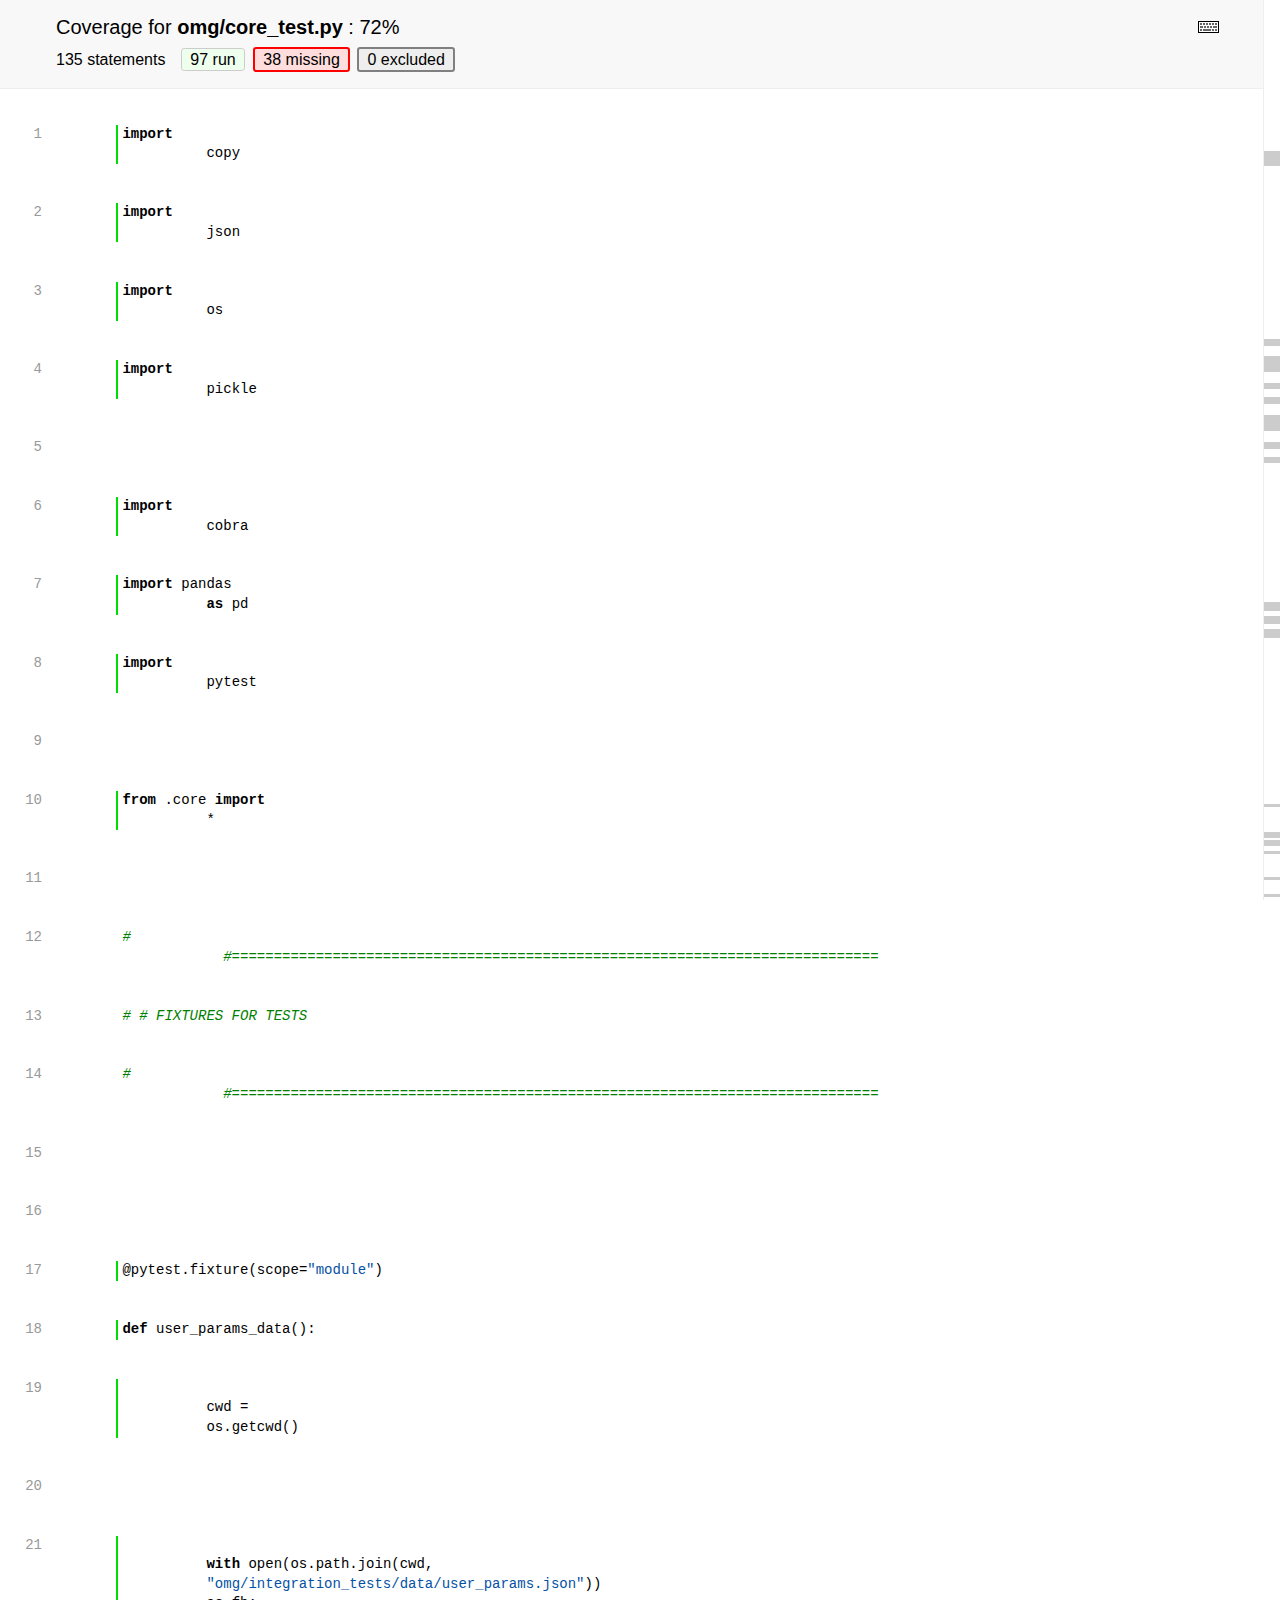
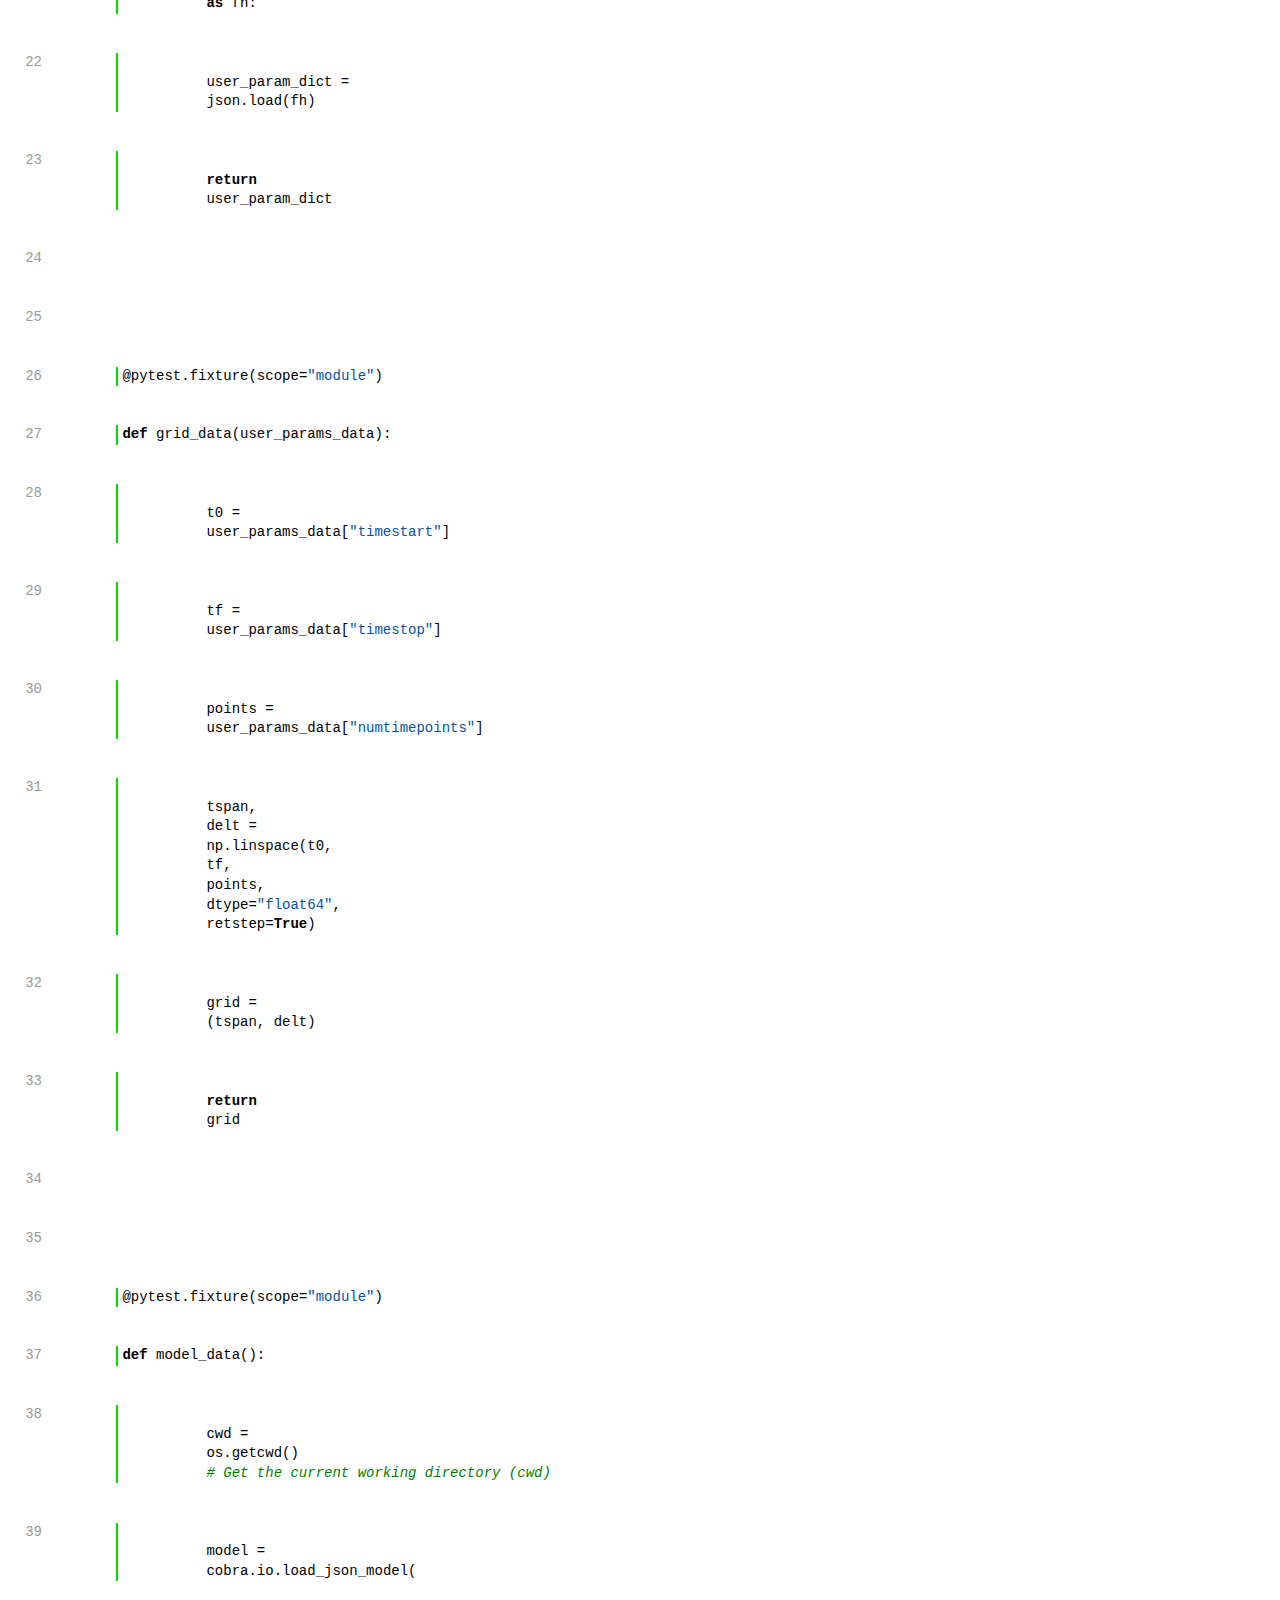
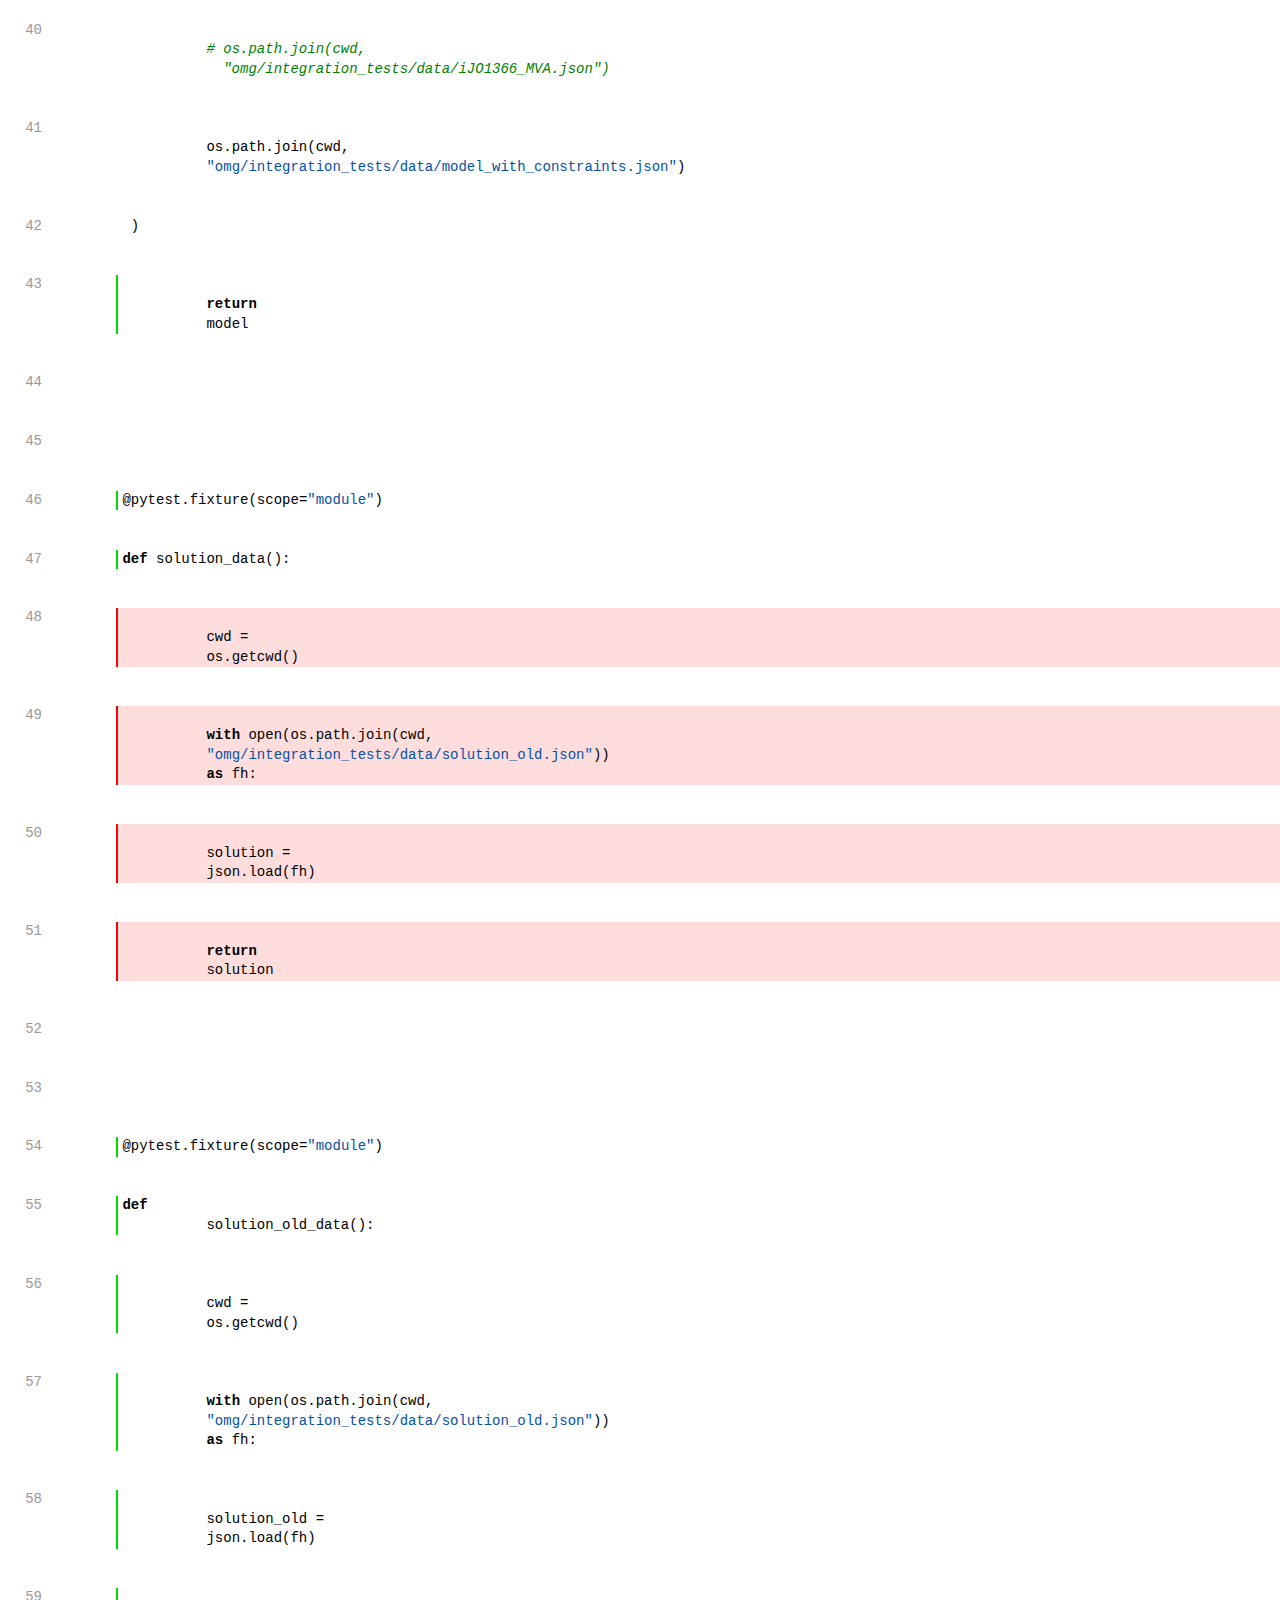
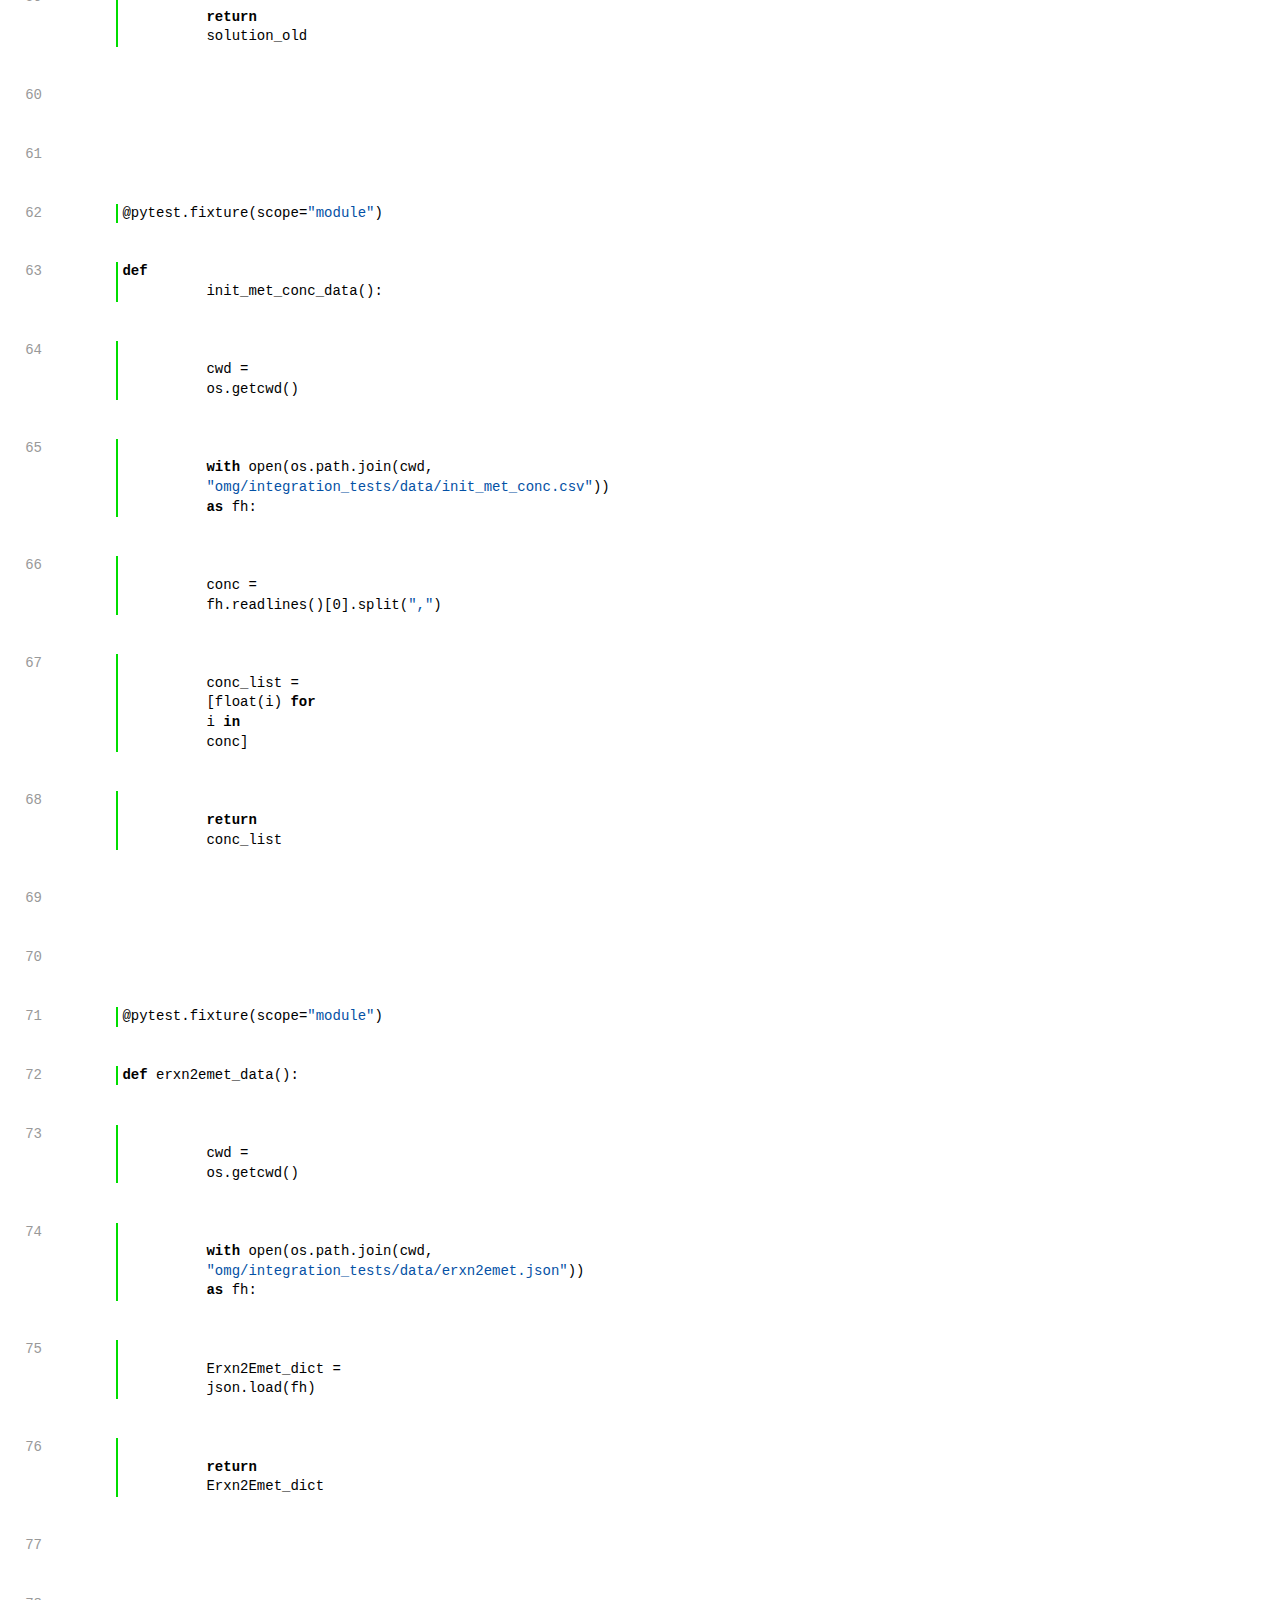
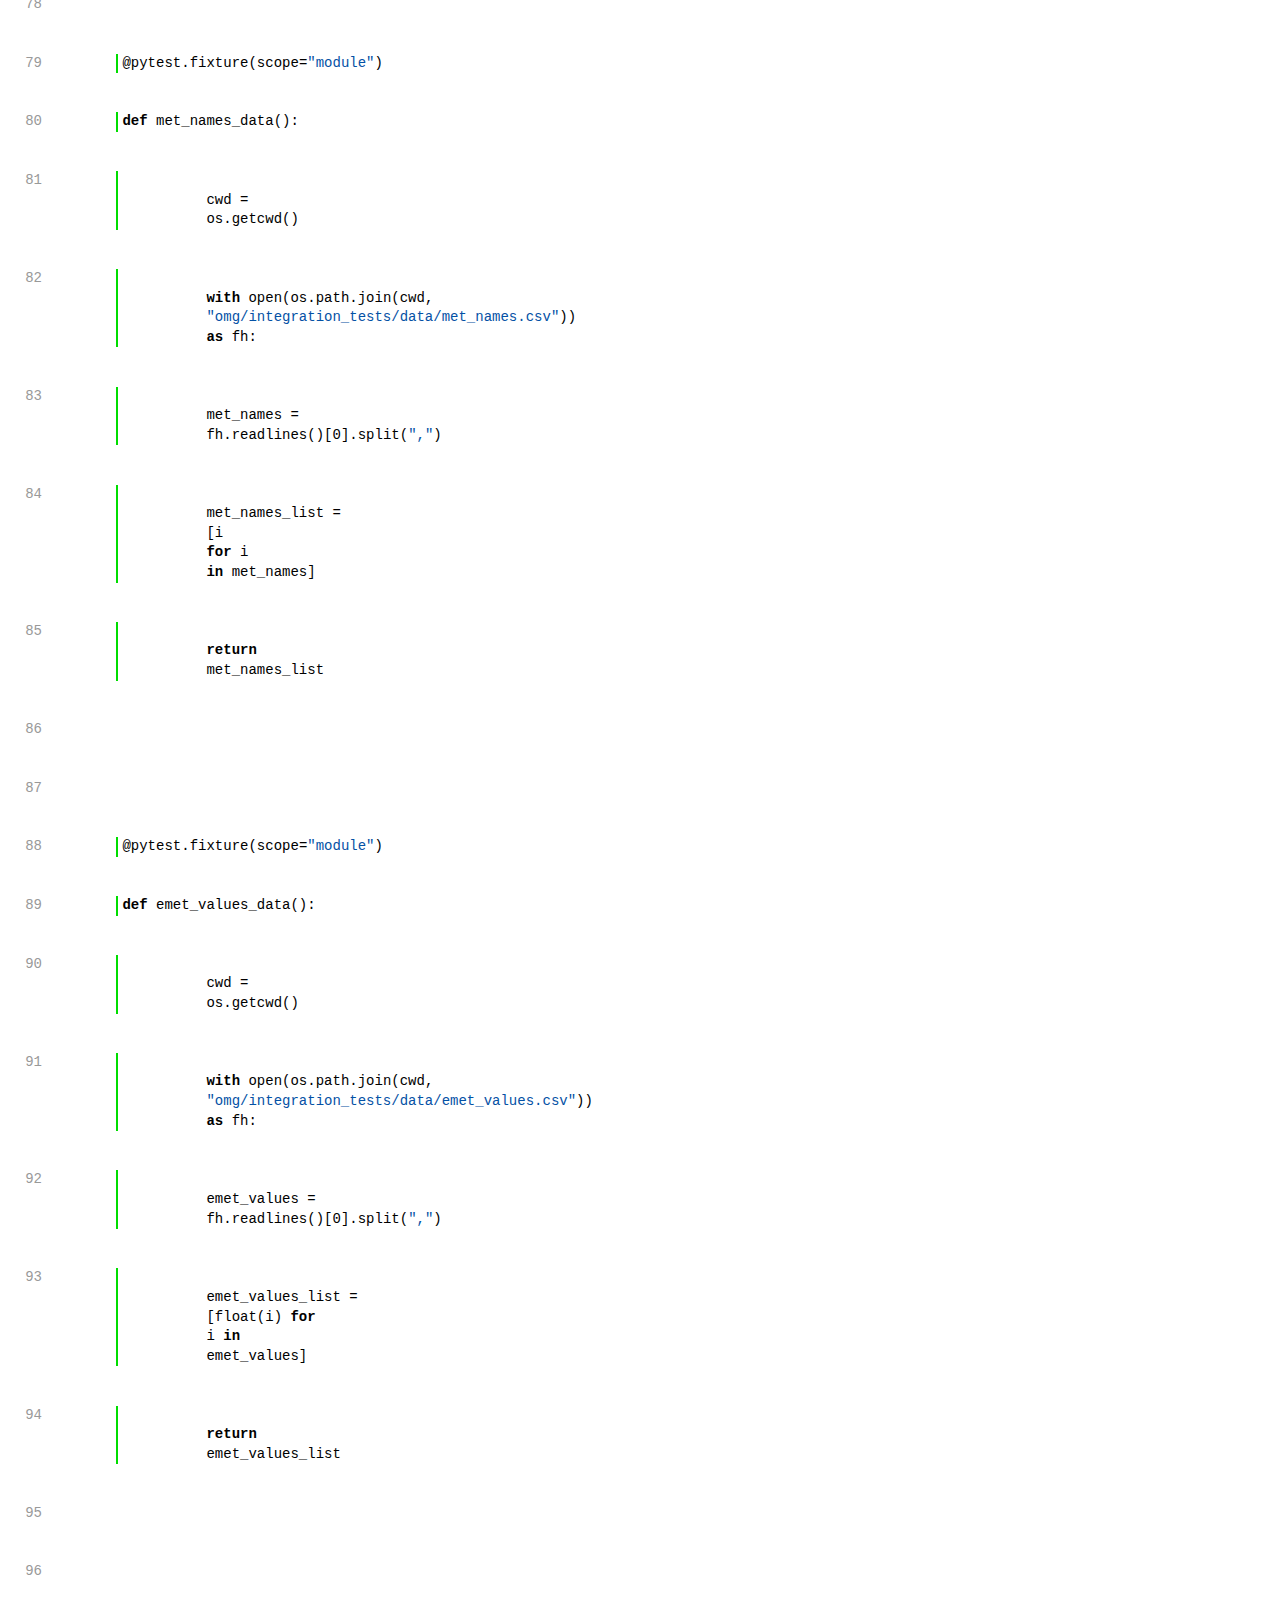
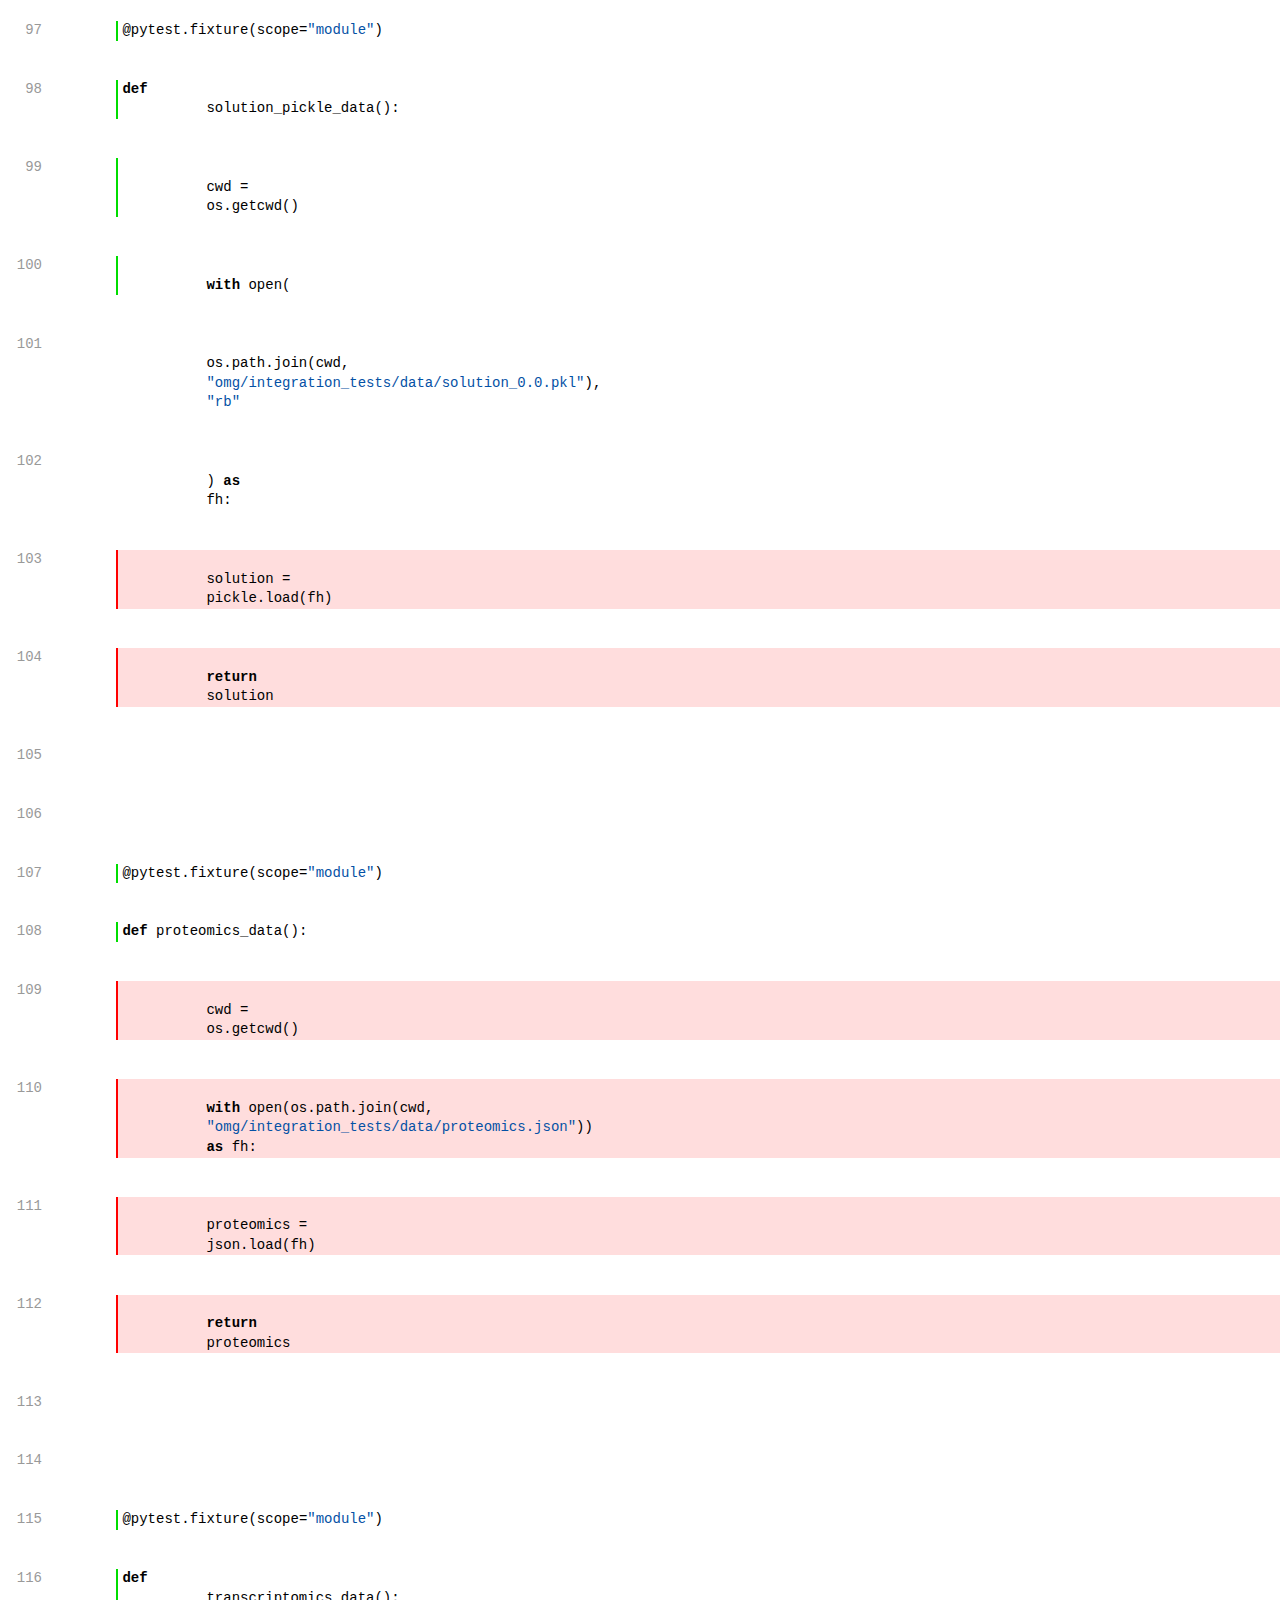
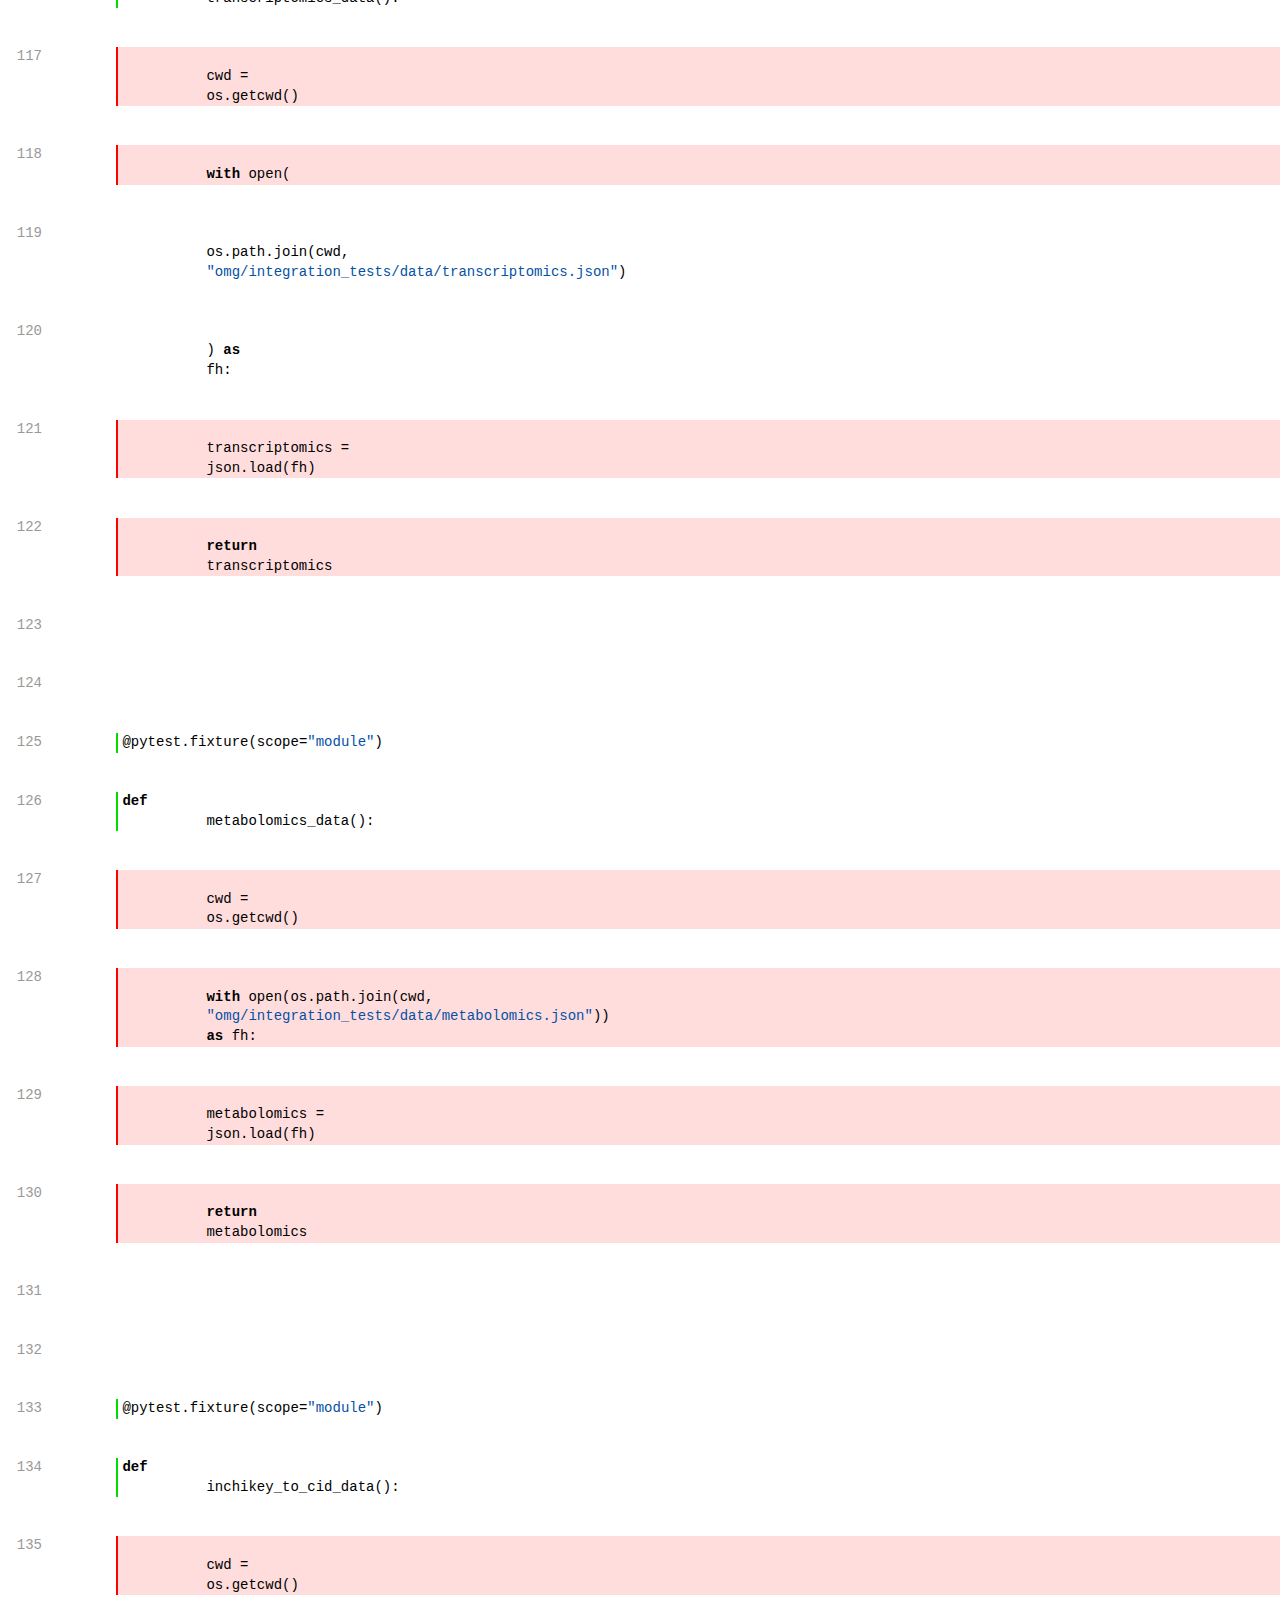
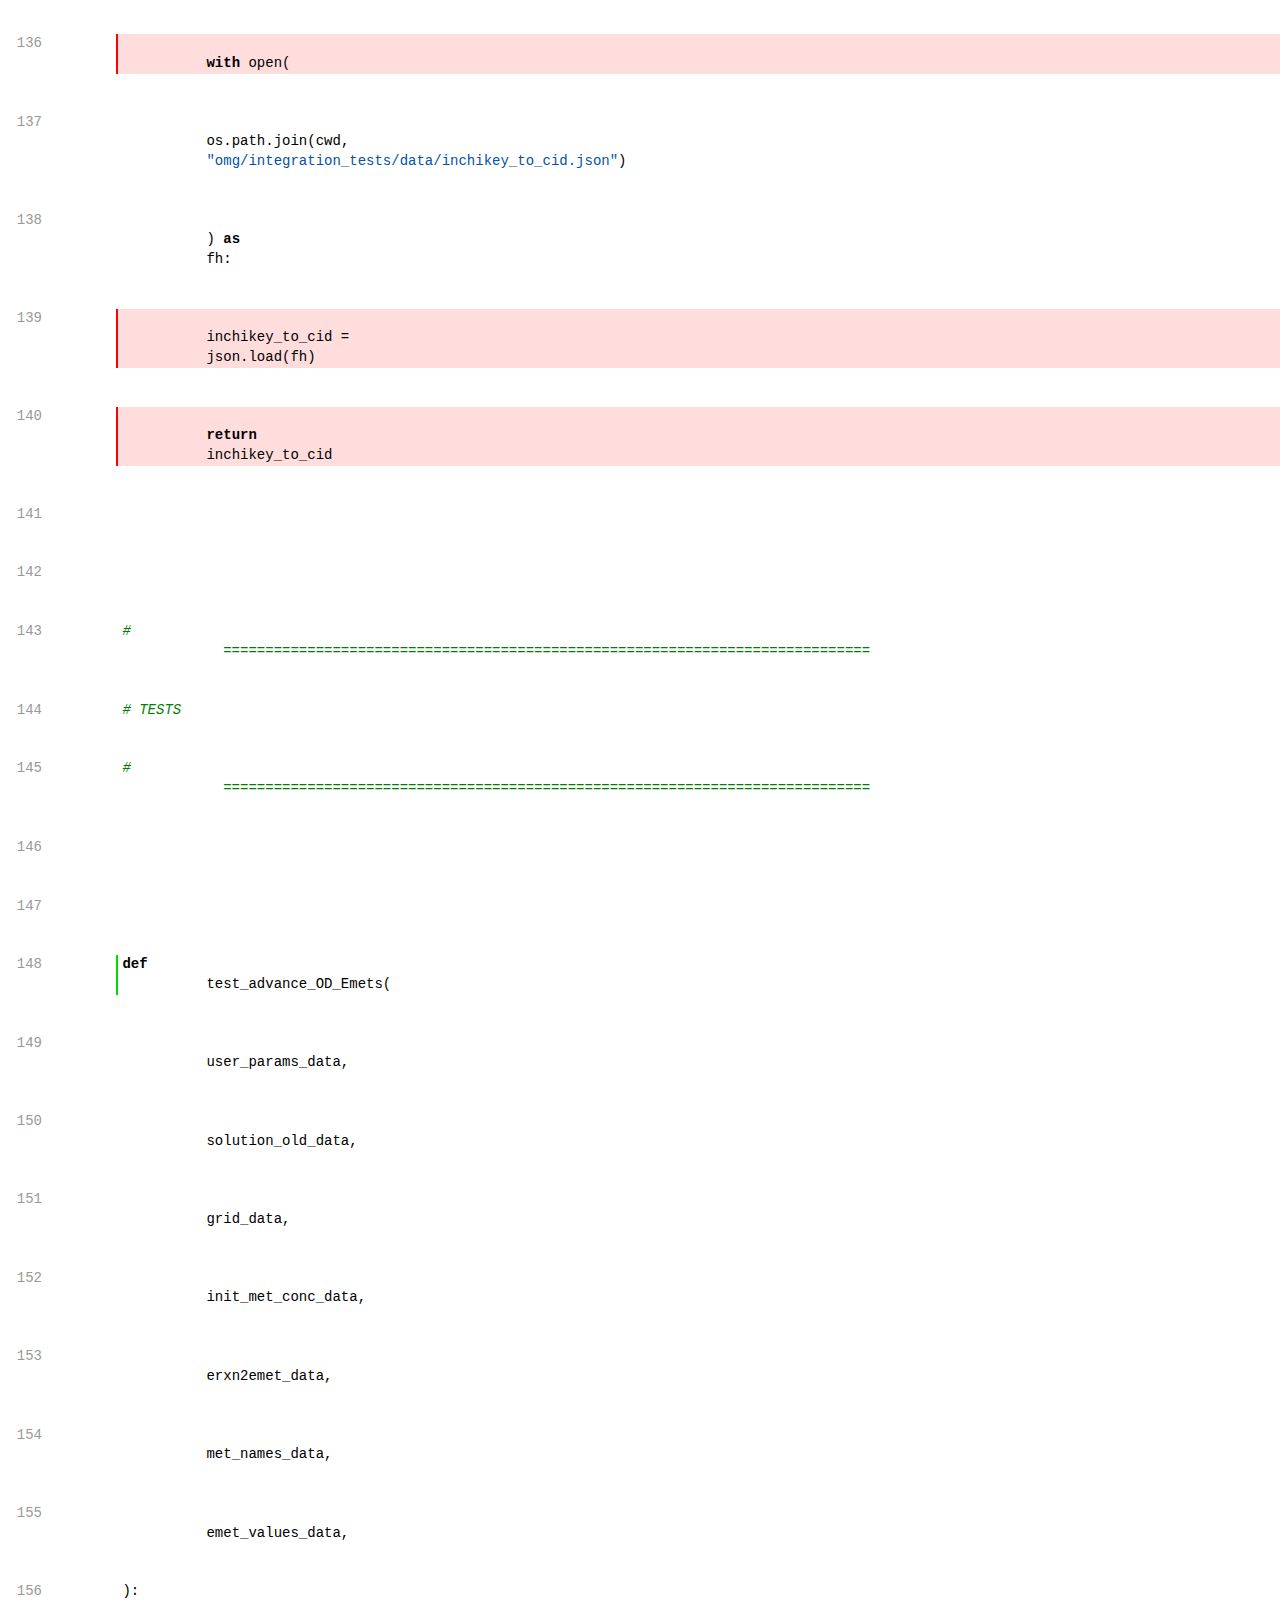
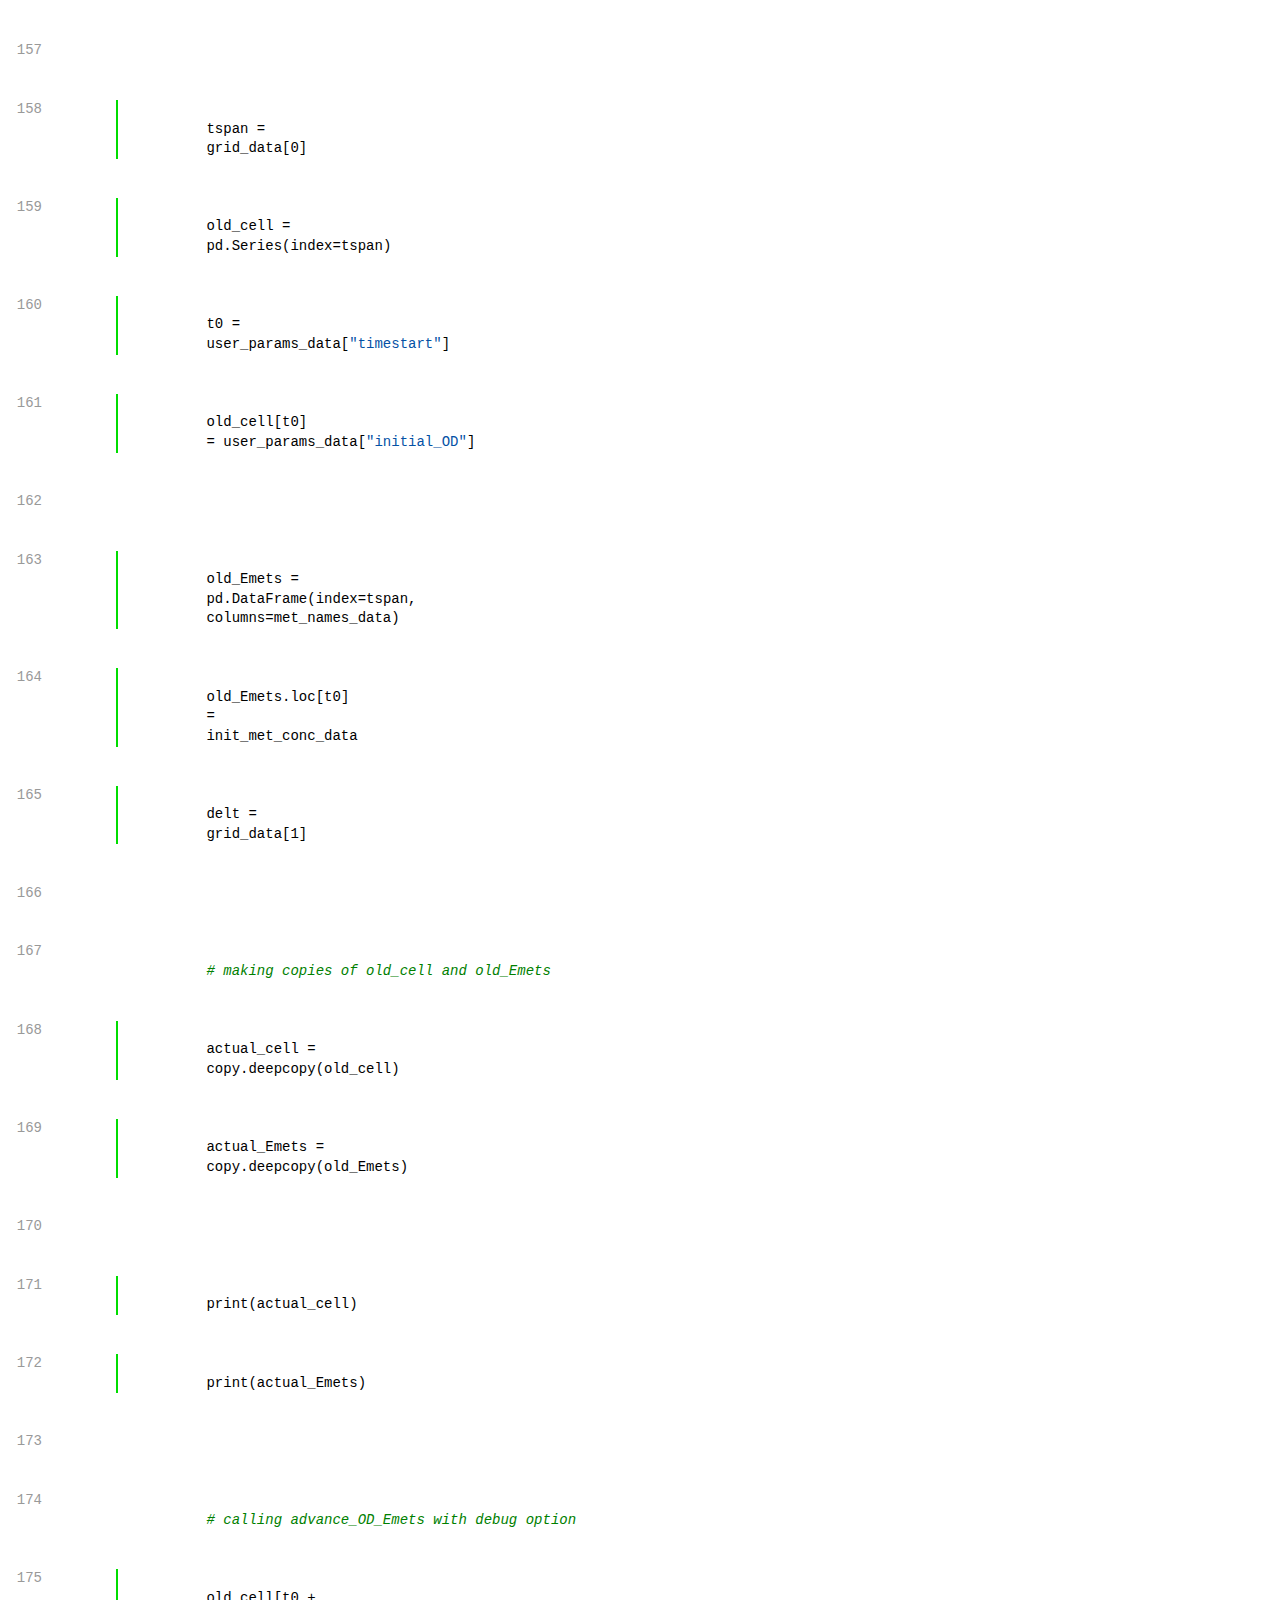
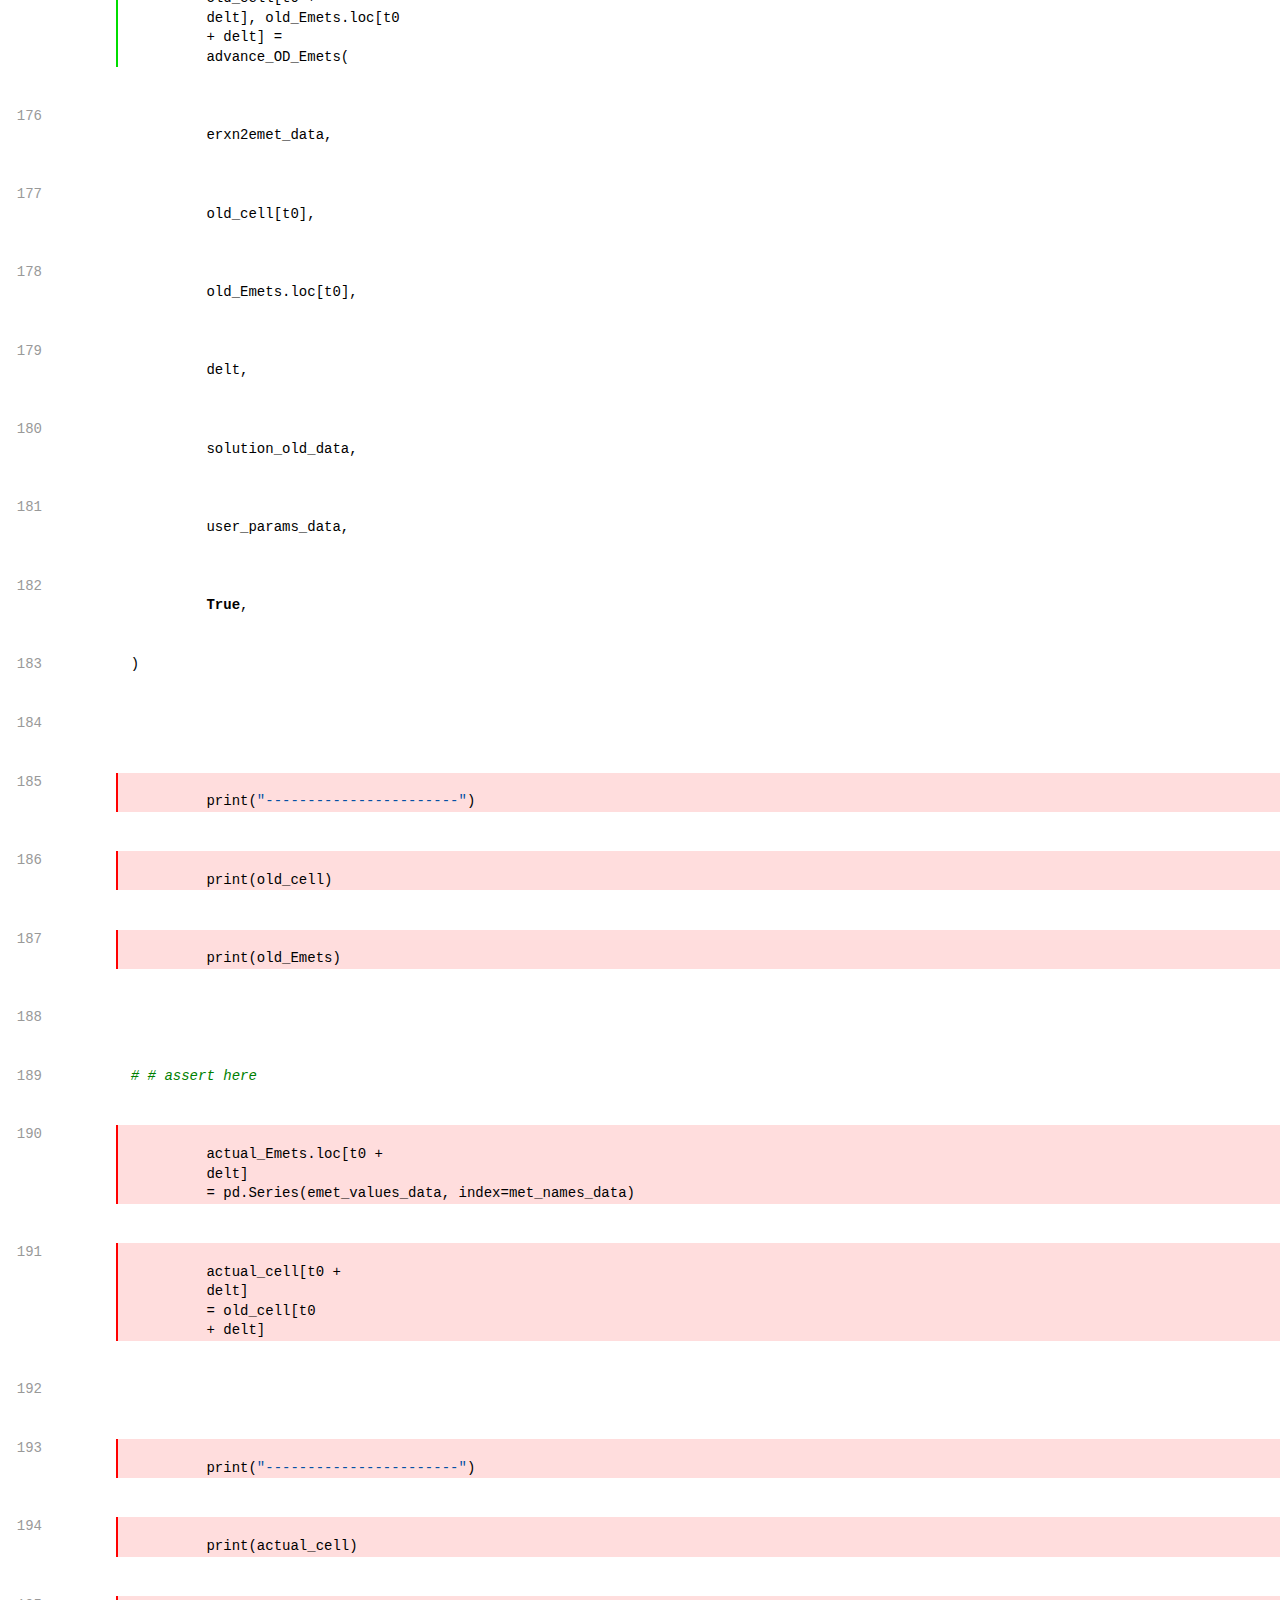
<file: htmlcov/omg_core_test_py.html>
<!DOCTYPE html>
<html>
  <head>
    <meta http-equiv="Content-Type" content="text/html; charset=utf-8" />
    <meta http-equiv="X-UA-Compatible" content="IE=emulateIE7" />
    <title>Coverage for omg/core_test.py: 72%</title>
    <link rel="icon" sizes="32x32" href="favicon_32.png" />
    <link rel="stylesheet" href="style.css" type="text/css" />
    <script type="text/javascript" src="jquery.min.js"></script>
    <script type="text/javascript" src="jquery.hotkeys.js"></script>
    <script type="text/javascript" src="jquery.isonscreen.js"></script>
    <script type="text/javascript" src="coverage_html.js"></script>
    <script type="text/javascript">
      jQuery(document).ready(coverage.pyfile_ready);
    </script>
  </head>
  <body class="pyfile">
    <div id="header">
      <div class="content">
        <h1>
          Coverage for <b>omg/core_test.py</b> :
          <span class="pc_cov">72%</span>
        </h1>
        <img
          id="keyboard_icon"
          src="keybd_closed.png"
          alt="Show keyboard shortcuts"
        />
        <h2 class="stats">
          135 statements &nbsp;
          <button
            type="button"
            class="run shortkey_r button_toggle_run"
            title="Toggle lines run"
          >
            97 run
          </button>
          <button
            type="button"
            class="mis show_mis shortkey_m button_toggle_mis"
            title="Toggle lines missing"
          >
            38 missing
          </button>
          <button
            type="button"
            class="exc show_exc shortkey_x button_toggle_exc"
            title="Toggle lines excluded"
          >
            0 excluded
          </button>
        </h2>
      </div>
    </div>
    <div class="help_panel">
      <img id="panel_icon" src="keybd_open.png" alt="Hide keyboard shortcuts" />
      <p class="legend">Hot-keys on this page</p>
      <div>
        <p class="keyhelp">
          <span class="key">r</span>
          <span class="key">m</span>
          <span class="key">x</span>
          <span class="key">p</span> &nbsp; toggle line displays
        </p>
        <p class="keyhelp">
          <span class="key">j</span>
          <span class="key">k</span> &nbsp; next/prev highlighted chunk
        </p>
        <p class="keyhelp">
          <span class="key">0</span> &nbsp; (zero) top of page
        </p>
        <p class="keyhelp">
          <span class="key">1</span> &nbsp; (one) first highlighted chunk
        </p>
      </div>
    </div>
    <div id="source">
      <p id="t1" class="run">
        <span class="n"><a href="#t1">1</a></span
        ><span class="t"
          ><span class="key">import</span>
          <span class="nam">copy</span>&nbsp;</span
        ><span class="r"></span>
      </p>
      <p id="t2" class="run">
        <span class="n"><a href="#t2">2</a></span
        ><span class="t"
          ><span class="key">import</span>
          <span class="nam">json</span>&nbsp;</span
        ><span class="r"></span>
      </p>
      <p id="t3" class="run">
        <span class="n"><a href="#t3">3</a></span
        ><span class="t"
          ><span class="key">import</span>
          <span class="nam">os</span>&nbsp;</span
        ><span class="r"></span>
      </p>
      <p id="t4" class="run">
        <span class="n"><a href="#t4">4</a></span
        ><span class="t"
          ><span class="key">import</span>
          <span class="nam">pickle</span>&nbsp;</span
        ><span class="r"></span>
      </p>
      <p id="t5" class="pln">
        <span class="n"><a href="#t5">5</a></span
        ><span class="t">&nbsp;</span><span class="r"></span>
      </p>
      <p id="t6" class="run">
        <span class="n"><a href="#t6">6</a></span
        ><span class="t"
          ><span class="key">import</span>
          <span class="nam">cobra</span>&nbsp;</span
        ><span class="r"></span>
      </p>
      <p id="t7" class="run">
        <span class="n"><a href="#t7">7</a></span
        ><span class="t"
          ><span class="key">import</span> <span class="nam">pandas</span>
          <span class="key">as</span> <span class="nam">pd</span>&nbsp;</span
        ><span class="r"></span>
      </p>
      <p id="t8" class="run">
        <span class="n"><a href="#t8">8</a></span
        ><span class="t"
          ><span class="key">import</span>
          <span class="nam">pytest</span>&nbsp;</span
        ><span class="r"></span>
      </p>
      <p id="t9" class="pln">
        <span class="n"><a href="#t9">9</a></span
        ><span class="t">&nbsp;</span><span class="r"></span>
      </p>
      <p id="t10" class="run">
        <span class="n"><a href="#t10">10</a></span
        ><span class="t"
          ><span class="key">from</span> <span class="op">.</span
          ><span class="nam">core</span> <span class="key">import</span>
          <span class="op">*</span>&nbsp;</span
        ><span class="r"></span>
      </p>
      <p id="t11" class="pln">
        <span class="n"><a href="#t11">11</a></span
        ><span class="t">&nbsp;</span><span class="r"></span>
      </p>
      <p id="t12" class="pln">
        <span class="n"><a href="#t12">12</a></span
        ><span class="t"
          ><span class="com"
            >#
            #=============================================================================</span
          >&nbsp;</span
        ><span class="r"></span>
      </p>
      <p id="t13" class="pln">
        <span class="n"><a href="#t13">13</a></span
        ><span class="t"
          ><span class="com"># # FIXTURES FOR TESTS</span>&nbsp;</span
        ><span class="r"></span>
      </p>
      <p id="t14" class="pln">
        <span class="n"><a href="#t14">14</a></span
        ><span class="t"
          ><span class="com"
            >#
            #=============================================================================</span
          >&nbsp;</span
        ><span class="r"></span>
      </p>
      <p id="t15" class="pln">
        <span class="n"><a href="#t15">15</a></span
        ><span class="t">&nbsp;</span><span class="r"></span>
      </p>
      <p id="t16" class="pln">
        <span class="n"><a href="#t16">16</a></span
        ><span class="t">&nbsp;</span><span class="r"></span>
      </p>
      <p id="t17" class="run">
        <span class="n"><a href="#t17">17</a></span
        ><span class="t"
          ><span class="op">@</span><span class="nam">pytest</span
          ><span class="op">.</span><span class="nam">fixture</span
          ><span class="op">(</span><span class="nam">scope</span
          ><span class="op">=</span><span class="str">"module"</span
          ><span class="op">)</span>&nbsp;</span
        ><span class="r"></span>
      </p>
      <p id="t18" class="run">
        <span class="n"><a href="#t18">18</a></span
        ><span class="t"
          ><span class="key">def</span> <span class="nam">user_params_data</span
          ><span class="op">(</span><span class="op">)</span
          ><span class="op">:</span>&nbsp;</span
        ><span class="r"></span>
      </p>
      <p id="t19" class="run">
        <span class="n"><a href="#t19">19</a></span
        ><span class="t">
          <span class="nam">cwd</span> <span class="op">=</span>
          <span class="nam">os</span><span class="op">.</span
          ><span class="nam">getcwd</span><span class="op">(</span
          ><span class="op">)</span>&nbsp;</span
        ><span class="r"></span>
      </p>
      <p id="t20" class="pln">
        <span class="n"><a href="#t20">20</a></span
        ><span class="t">&nbsp;</span><span class="r"></span>
      </p>
      <p id="t21" class="run">
        <span class="n"><a href="#t21">21</a></span
        ><span class="t">
          <span class="key">with</span> <span class="nam">open</span
          ><span class="op">(</span><span class="nam">os</span
          ><span class="op">.</span><span class="nam">path</span
          ><span class="op">.</span><span class="nam">join</span
          ><span class="op">(</span><span class="nam">cwd</span
          ><span class="op">,</span>
          <span class="str">"omg/integration_tests/data/user_params.json"</span
          ><span class="op">)</span><span class="op">)</span>
          <span class="key">as</span> <span class="nam">fh</span
          ><span class="op">:</span>&nbsp;</span
        ><span class="r"></span>
      </p>
      <p id="t22" class="run">
        <span class="n"><a href="#t22">22</a></span
        ><span class="t">
          <span class="nam">user_param_dict</span> <span class="op">=</span>
          <span class="nam">json</span><span class="op">.</span
          ><span class="nam">load</span><span class="op">(</span
          ><span class="nam">fh</span><span class="op">)</span>&nbsp;</span
        ><span class="r"></span>
      </p>
      <p id="t23" class="run">
        <span class="n"><a href="#t23">23</a></span
        ><span class="t">
          <span class="key">return</span>
          <span class="nam">user_param_dict</span>&nbsp;</span
        ><span class="r"></span>
      </p>
      <p id="t24" class="pln">
        <span class="n"><a href="#t24">24</a></span
        ><span class="t">&nbsp;</span><span class="r"></span>
      </p>
      <p id="t25" class="pln">
        <span class="n"><a href="#t25">25</a></span
        ><span class="t">&nbsp;</span><span class="r"></span>
      </p>
      <p id="t26" class="run">
        <span class="n"><a href="#t26">26</a></span
        ><span class="t"
          ><span class="op">@</span><span class="nam">pytest</span
          ><span class="op">.</span><span class="nam">fixture</span
          ><span class="op">(</span><span class="nam">scope</span
          ><span class="op">=</span><span class="str">"module"</span
          ><span class="op">)</span>&nbsp;</span
        ><span class="r"></span>
      </p>
      <p id="t27" class="run">
        <span class="n"><a href="#t27">27</a></span
        ><span class="t"
          ><span class="key">def</span> <span class="nam">grid_data</span
          ><span class="op">(</span><span class="nam">user_params_data</span
          ><span class="op">)</span><span class="op">:</span>&nbsp;</span
        ><span class="r"></span>
      </p>
      <p id="t28" class="run">
        <span class="n"><a href="#t28">28</a></span
        ><span class="t">
          <span class="nam">t0</span> <span class="op">=</span>
          <span class="nam">user_params_data</span><span class="op">[</span
          ><span class="str">"timestart"</span
          ><span class="op">]</span>&nbsp;</span
        ><span class="r"></span>
      </p>
      <p id="t29" class="run">
        <span class="n"><a href="#t29">29</a></span
        ><span class="t">
          <span class="nam">tf</span> <span class="op">=</span>
          <span class="nam">user_params_data</span><span class="op">[</span
          ><span class="str">"timestop"</span
          ><span class="op">]</span>&nbsp;</span
        ><span class="r"></span>
      </p>
      <p id="t30" class="run">
        <span class="n"><a href="#t30">30</a></span
        ><span class="t">
          <span class="nam">points</span> <span class="op">=</span>
          <span class="nam">user_params_data</span><span class="op">[</span
          ><span class="str">"numtimepoints"</span
          ><span class="op">]</span>&nbsp;</span
        ><span class="r"></span>
      </p>
      <p id="t31" class="run">
        <span class="n"><a href="#t31">31</a></span
        ><span class="t">
          <span class="nam">tspan</span><span class="op">,</span>
          <span class="nam">delt</span> <span class="op">=</span>
          <span class="nam">np</span><span class="op">.</span
          ><span class="nam">linspace</span><span class="op">(</span
          ><span class="nam">t0</span><span class="op">,</span>
          <span class="nam">tf</span><span class="op">,</span>
          <span class="nam">points</span><span class="op">,</span>
          <span class="nam">dtype</span><span class="op">=</span
          ><span class="str">"float64"</span><span class="op">,</span>
          <span class="nam">retstep</span><span class="op">=</span
          ><span class="key">True</span><span class="op">)</span>&nbsp;</span
        ><span class="r"></span>
      </p>
      <p id="t32" class="run">
        <span class="n"><a href="#t32">32</a></span
        ><span class="t">
          <span class="nam">grid</span> <span class="op">=</span>
          <span class="op">(</span><span class="nam">tspan</span
          ><span class="op">,</span> <span class="nam">delt</span
          ><span class="op">)</span>&nbsp;</span
        ><span class="r"></span>
      </p>
      <p id="t33" class="run">
        <span class="n"><a href="#t33">33</a></span
        ><span class="t">
          <span class="key">return</span>
          <span class="nam">grid</span>&nbsp;</span
        ><span class="r"></span>
      </p>
      <p id="t34" class="pln">
        <span class="n"><a href="#t34">34</a></span
        ><span class="t">&nbsp;</span><span class="r"></span>
      </p>
      <p id="t35" class="pln">
        <span class="n"><a href="#t35">35</a></span
        ><span class="t">&nbsp;</span><span class="r"></span>
      </p>
      <p id="t36" class="run">
        <span class="n"><a href="#t36">36</a></span
        ><span class="t"
          ><span class="op">@</span><span class="nam">pytest</span
          ><span class="op">.</span><span class="nam">fixture</span
          ><span class="op">(</span><span class="nam">scope</span
          ><span class="op">=</span><span class="str">"module"</span
          ><span class="op">)</span>&nbsp;</span
        ><span class="r"></span>
      </p>
      <p id="t37" class="run">
        <span class="n"><a href="#t37">37</a></span
        ><span class="t"
          ><span class="key">def</span> <span class="nam">model_data</span
          ><span class="op">(</span><span class="op">)</span
          ><span class="op">:</span>&nbsp;</span
        ><span class="r"></span>
      </p>
      <p id="t38" class="run">
        <span class="n"><a href="#t38">38</a></span
        ><span class="t">
          <span class="nam">cwd</span> <span class="op">=</span>
          <span class="nam">os</span><span class="op">.</span
          ><span class="nam">getcwd</span><span class="op">(</span
          ><span class="op">)</span>
          <span class="com"># Get the current working directory (cwd)</span
          >&nbsp;</span
        ><span class="r"></span>
      </p>
      <p id="t39" class="run">
        <span class="n"><a href="#t39">39</a></span
        ><span class="t">
          <span class="nam">model</span> <span class="op">=</span>
          <span class="nam">cobra</span><span class="op">.</span
          ><span class="nam">io</span><span class="op">.</span
          ><span class="nam">load_json_model</span
          ><span class="op">(</span>&nbsp;</span
        ><span class="r"></span>
      </p>
      <p id="t40" class="pln">
        <span class="n"><a href="#t40">40</a></span
        ><span class="t">
          <span class="com"
            ># os.path.join(cwd,
            "omg/integration_tests/data/iJO1366_MVA.json")</span
          >&nbsp;</span
        ><span class="r"></span>
      </p>
      <p id="t41" class="pln">
        <span class="n"><a href="#t41">41</a></span
        ><span class="t">
          <span class="nam">os</span><span class="op">.</span
          ><span class="nam">path</span><span class="op">.</span
          ><span class="nam">join</span><span class="op">(</span
          ><span class="nam">cwd</span><span class="op">,</span>
          <span class="str"
            >"omg/integration_tests/data/model_with_constraints.json"</span
          ><span class="op">)</span>&nbsp;</span
        ><span class="r"></span>
      </p>
      <p id="t42" class="pln">
        <span class="n"><a href="#t42">42</a></span
        ><span class="t"> <span class="op">)</span>&nbsp;</span
        ><span class="r"></span>
      </p>
      <p id="t43" class="run">
        <span class="n"><a href="#t43">43</a></span
        ><span class="t">
          <span class="key">return</span>
          <span class="nam">model</span>&nbsp;</span
        ><span class="r"></span>
      </p>
      <p id="t44" class="pln">
        <span class="n"><a href="#t44">44</a></span
        ><span class="t">&nbsp;</span><span class="r"></span>
      </p>
      <p id="t45" class="pln">
        <span class="n"><a href="#t45">45</a></span
        ><span class="t">&nbsp;</span><span class="r"></span>
      </p>
      <p id="t46" class="run">
        <span class="n"><a href="#t46">46</a></span
        ><span class="t"
          ><span class="op">@</span><span class="nam">pytest</span
          ><span class="op">.</span><span class="nam">fixture</span
          ><span class="op">(</span><span class="nam">scope</span
          ><span class="op">=</span><span class="str">"module"</span
          ><span class="op">)</span>&nbsp;</span
        ><span class="r"></span>
      </p>
      <p id="t47" class="run">
        <span class="n"><a href="#t47">47</a></span
        ><span class="t"
          ><span class="key">def</span> <span class="nam">solution_data</span
          ><span class="op">(</span><span class="op">)</span
          ><span class="op">:</span>&nbsp;</span
        ><span class="r"></span>
      </p>
      <p id="t48" class="mis show_mis">
        <span class="n"><a href="#t48">48</a></span
        ><span class="t">
          <span class="nam">cwd</span> <span class="op">=</span>
          <span class="nam">os</span><span class="op">.</span
          ><span class="nam">getcwd</span><span class="op">(</span
          ><span class="op">)</span>&nbsp;</span
        ><span class="r"></span>
      </p>
      <p id="t49" class="mis show_mis">
        <span class="n"><a href="#t49">49</a></span
        ><span class="t">
          <span class="key">with</span> <span class="nam">open</span
          ><span class="op">(</span><span class="nam">os</span
          ><span class="op">.</span><span class="nam">path</span
          ><span class="op">.</span><span class="nam">join</span
          ><span class="op">(</span><span class="nam">cwd</span
          ><span class="op">,</span>
          <span class="str">"omg/integration_tests/data/solution_old.json"</span
          ><span class="op">)</span><span class="op">)</span>
          <span class="key">as</span> <span class="nam">fh</span
          ><span class="op">:</span>&nbsp;</span
        ><span class="r"></span>
      </p>
      <p id="t50" class="mis show_mis">
        <span class="n"><a href="#t50">50</a></span
        ><span class="t">
          <span class="nam">solution</span> <span class="op">=</span>
          <span class="nam">json</span><span class="op">.</span
          ><span class="nam">load</span><span class="op">(</span
          ><span class="nam">fh</span><span class="op">)</span>&nbsp;</span
        ><span class="r"></span>
      </p>
      <p id="t51" class="mis show_mis">
        <span class="n"><a href="#t51">51</a></span
        ><span class="t">
          <span class="key">return</span>
          <span class="nam">solution</span>&nbsp;</span
        ><span class="r"></span>
      </p>
      <p id="t52" class="pln">
        <span class="n"><a href="#t52">52</a></span
        ><span class="t">&nbsp;</span><span class="r"></span>
      </p>
      <p id="t53" class="pln">
        <span class="n"><a href="#t53">53</a></span
        ><span class="t">&nbsp;</span><span class="r"></span>
      </p>
      <p id="t54" class="run">
        <span class="n"><a href="#t54">54</a></span
        ><span class="t"
          ><span class="op">@</span><span class="nam">pytest</span
          ><span class="op">.</span><span class="nam">fixture</span
          ><span class="op">(</span><span class="nam">scope</span
          ><span class="op">=</span><span class="str">"module"</span
          ><span class="op">)</span>&nbsp;</span
        ><span class="r"></span>
      </p>
      <p id="t55" class="run">
        <span class="n"><a href="#t55">55</a></span
        ><span class="t"
          ><span class="key">def</span>
          <span class="nam">solution_old_data</span><span class="op">(</span
          ><span class="op">)</span><span class="op">:</span>&nbsp;</span
        ><span class="r"></span>
      </p>
      <p id="t56" class="run">
        <span class="n"><a href="#t56">56</a></span
        ><span class="t">
          <span class="nam">cwd</span> <span class="op">=</span>
          <span class="nam">os</span><span class="op">.</span
          ><span class="nam">getcwd</span><span class="op">(</span
          ><span class="op">)</span>&nbsp;</span
        ><span class="r"></span>
      </p>
      <p id="t57" class="run">
        <span class="n"><a href="#t57">57</a></span
        ><span class="t">
          <span class="key">with</span> <span class="nam">open</span
          ><span class="op">(</span><span class="nam">os</span
          ><span class="op">.</span><span class="nam">path</span
          ><span class="op">.</span><span class="nam">join</span
          ><span class="op">(</span><span class="nam">cwd</span
          ><span class="op">,</span>
          <span class="str">"omg/integration_tests/data/solution_old.json"</span
          ><span class="op">)</span><span class="op">)</span>
          <span class="key">as</span> <span class="nam">fh</span
          ><span class="op">:</span>&nbsp;</span
        ><span class="r"></span>
      </p>
      <p id="t58" class="run">
        <span class="n"><a href="#t58">58</a></span
        ><span class="t">
          <span class="nam">solution_old</span> <span class="op">=</span>
          <span class="nam">json</span><span class="op">.</span
          ><span class="nam">load</span><span class="op">(</span
          ><span class="nam">fh</span><span class="op">)</span>&nbsp;</span
        ><span class="r"></span>
      </p>
      <p id="t59" class="run">
        <span class="n"><a href="#t59">59</a></span
        ><span class="t">
          <span class="key">return</span>
          <span class="nam">solution_old</span>&nbsp;</span
        ><span class="r"></span>
      </p>
      <p id="t60" class="pln">
        <span class="n"><a href="#t60">60</a></span
        ><span class="t">&nbsp;</span><span class="r"></span>
      </p>
      <p id="t61" class="pln">
        <span class="n"><a href="#t61">61</a></span
        ><span class="t">&nbsp;</span><span class="r"></span>
      </p>
      <p id="t62" class="run">
        <span class="n"><a href="#t62">62</a></span
        ><span class="t"
          ><span class="op">@</span><span class="nam">pytest</span
          ><span class="op">.</span><span class="nam">fixture</span
          ><span class="op">(</span><span class="nam">scope</span
          ><span class="op">=</span><span class="str">"module"</span
          ><span class="op">)</span>&nbsp;</span
        ><span class="r"></span>
      </p>
      <p id="t63" class="run">
        <span class="n"><a href="#t63">63</a></span
        ><span class="t"
          ><span class="key">def</span>
          <span class="nam">init_met_conc_data</span><span class="op">(</span
          ><span class="op">)</span><span class="op">:</span>&nbsp;</span
        ><span class="r"></span>
      </p>
      <p id="t64" class="run">
        <span class="n"><a href="#t64">64</a></span
        ><span class="t">
          <span class="nam">cwd</span> <span class="op">=</span>
          <span class="nam">os</span><span class="op">.</span
          ><span class="nam">getcwd</span><span class="op">(</span
          ><span class="op">)</span>&nbsp;</span
        ><span class="r"></span>
      </p>
      <p id="t65" class="run">
        <span class="n"><a href="#t65">65</a></span
        ><span class="t">
          <span class="key">with</span> <span class="nam">open</span
          ><span class="op">(</span><span class="nam">os</span
          ><span class="op">.</span><span class="nam">path</span
          ><span class="op">.</span><span class="nam">join</span
          ><span class="op">(</span><span class="nam">cwd</span
          ><span class="op">,</span>
          <span class="str">"omg/integration_tests/data/init_met_conc.csv"</span
          ><span class="op">)</span><span class="op">)</span>
          <span class="key">as</span> <span class="nam">fh</span
          ><span class="op">:</span>&nbsp;</span
        ><span class="r"></span>
      </p>
      <p id="t66" class="run">
        <span class="n"><a href="#t66">66</a></span
        ><span class="t">
          <span class="nam">conc</span> <span class="op">=</span>
          <span class="nam">fh</span><span class="op">.</span
          ><span class="nam">readlines</span><span class="op">(</span
          ><span class="op">)</span><span class="op">[</span
          ><span class="num">0</span><span class="op">]</span
          ><span class="op">.</span><span class="nam">split</span
          ><span class="op">(</span><span class="str">","</span
          ><span class="op">)</span>&nbsp;</span
        ><span class="r"></span>
      </p>
      <p id="t67" class="run">
        <span class="n"><a href="#t67">67</a></span
        ><span class="t">
          <span class="nam">conc_list</span> <span class="op">=</span>
          <span class="op">[</span><span class="nam">float</span
          ><span class="op">(</span><span class="nam">i</span
          ><span class="op">)</span> <span class="key">for</span>
          <span class="nam">i</span> <span class="key">in</span>
          <span class="nam">conc</span><span class="op">]</span>&nbsp;</span
        ><span class="r"></span>
      </p>
      <p id="t68" class="run">
        <span class="n"><a href="#t68">68</a></span
        ><span class="t">
          <span class="key">return</span>
          <span class="nam">conc_list</span>&nbsp;</span
        ><span class="r"></span>
      </p>
      <p id="t69" class="pln">
        <span class="n"><a href="#t69">69</a></span
        ><span class="t">&nbsp;</span><span class="r"></span>
      </p>
      <p id="t70" class="pln">
        <span class="n"><a href="#t70">70</a></span
        ><span class="t">&nbsp;</span><span class="r"></span>
      </p>
      <p id="t71" class="run">
        <span class="n"><a href="#t71">71</a></span
        ><span class="t"
          ><span class="op">@</span><span class="nam">pytest</span
          ><span class="op">.</span><span class="nam">fixture</span
          ><span class="op">(</span><span class="nam">scope</span
          ><span class="op">=</span><span class="str">"module"</span
          ><span class="op">)</span>&nbsp;</span
        ><span class="r"></span>
      </p>
      <p id="t72" class="run">
        <span class="n"><a href="#t72">72</a></span
        ><span class="t"
          ><span class="key">def</span> <span class="nam">erxn2emet_data</span
          ><span class="op">(</span><span class="op">)</span
          ><span class="op">:</span>&nbsp;</span
        ><span class="r"></span>
      </p>
      <p id="t73" class="run">
        <span class="n"><a href="#t73">73</a></span
        ><span class="t">
          <span class="nam">cwd</span> <span class="op">=</span>
          <span class="nam">os</span><span class="op">.</span
          ><span class="nam">getcwd</span><span class="op">(</span
          ><span class="op">)</span>&nbsp;</span
        ><span class="r"></span>
      </p>
      <p id="t74" class="run">
        <span class="n"><a href="#t74">74</a></span
        ><span class="t">
          <span class="key">with</span> <span class="nam">open</span
          ><span class="op">(</span><span class="nam">os</span
          ><span class="op">.</span><span class="nam">path</span
          ><span class="op">.</span><span class="nam">join</span
          ><span class="op">(</span><span class="nam">cwd</span
          ><span class="op">,</span>
          <span class="str">"omg/integration_tests/data/erxn2emet.json"</span
          ><span class="op">)</span><span class="op">)</span>
          <span class="key">as</span> <span class="nam">fh</span
          ><span class="op">:</span>&nbsp;</span
        ><span class="r"></span>
      </p>
      <p id="t75" class="run">
        <span class="n"><a href="#t75">75</a></span
        ><span class="t">
          <span class="nam">Erxn2Emet_dict</span> <span class="op">=</span>
          <span class="nam">json</span><span class="op">.</span
          ><span class="nam">load</span><span class="op">(</span
          ><span class="nam">fh</span><span class="op">)</span>&nbsp;</span
        ><span class="r"></span>
      </p>
      <p id="t76" class="run">
        <span class="n"><a href="#t76">76</a></span
        ><span class="t">
          <span class="key">return</span>
          <span class="nam">Erxn2Emet_dict</span>&nbsp;</span
        ><span class="r"></span>
      </p>
      <p id="t77" class="pln">
        <span class="n"><a href="#t77">77</a></span
        ><span class="t">&nbsp;</span><span class="r"></span>
      </p>
      <p id="t78" class="pln">
        <span class="n"><a href="#t78">78</a></span
        ><span class="t">&nbsp;</span><span class="r"></span>
      </p>
      <p id="t79" class="run">
        <span class="n"><a href="#t79">79</a></span
        ><span class="t"
          ><span class="op">@</span><span class="nam">pytest</span
          ><span class="op">.</span><span class="nam">fixture</span
          ><span class="op">(</span><span class="nam">scope</span
          ><span class="op">=</span><span class="str">"module"</span
          ><span class="op">)</span>&nbsp;</span
        ><span class="r"></span>
      </p>
      <p id="t80" class="run">
        <span class="n"><a href="#t80">80</a></span
        ><span class="t"
          ><span class="key">def</span> <span class="nam">met_names_data</span
          ><span class="op">(</span><span class="op">)</span
          ><span class="op">:</span>&nbsp;</span
        ><span class="r"></span>
      </p>
      <p id="t81" class="run">
        <span class="n"><a href="#t81">81</a></span
        ><span class="t">
          <span class="nam">cwd</span> <span class="op">=</span>
          <span class="nam">os</span><span class="op">.</span
          ><span class="nam">getcwd</span><span class="op">(</span
          ><span class="op">)</span>&nbsp;</span
        ><span class="r"></span>
      </p>
      <p id="t82" class="run">
        <span class="n"><a href="#t82">82</a></span
        ><span class="t">
          <span class="key">with</span> <span class="nam">open</span
          ><span class="op">(</span><span class="nam">os</span
          ><span class="op">.</span><span class="nam">path</span
          ><span class="op">.</span><span class="nam">join</span
          ><span class="op">(</span><span class="nam">cwd</span
          ><span class="op">,</span>
          <span class="str">"omg/integration_tests/data/met_names.csv"</span
          ><span class="op">)</span><span class="op">)</span>
          <span class="key">as</span> <span class="nam">fh</span
          ><span class="op">:</span>&nbsp;</span
        ><span class="r"></span>
      </p>
      <p id="t83" class="run">
        <span class="n"><a href="#t83">83</a></span
        ><span class="t">
          <span class="nam">met_names</span> <span class="op">=</span>
          <span class="nam">fh</span><span class="op">.</span
          ><span class="nam">readlines</span><span class="op">(</span
          ><span class="op">)</span><span class="op">[</span
          ><span class="num">0</span><span class="op">]</span
          ><span class="op">.</span><span class="nam">split</span
          ><span class="op">(</span><span class="str">","</span
          ><span class="op">)</span>&nbsp;</span
        ><span class="r"></span>
      </p>
      <p id="t84" class="run">
        <span class="n"><a href="#t84">84</a></span
        ><span class="t">
          <span class="nam">met_names_list</span> <span class="op">=</span>
          <span class="op">[</span><span class="nam">i</span>
          <span class="key">for</span> <span class="nam">i</span>
          <span class="key">in</span> <span class="nam">met_names</span
          ><span class="op">]</span>&nbsp;</span
        ><span class="r"></span>
      </p>
      <p id="t85" class="run">
        <span class="n"><a href="#t85">85</a></span
        ><span class="t">
          <span class="key">return</span>
          <span class="nam">met_names_list</span>&nbsp;</span
        ><span class="r"></span>
      </p>
      <p id="t86" class="pln">
        <span class="n"><a href="#t86">86</a></span
        ><span class="t">&nbsp;</span><span class="r"></span>
      </p>
      <p id="t87" class="pln">
        <span class="n"><a href="#t87">87</a></span
        ><span class="t">&nbsp;</span><span class="r"></span>
      </p>
      <p id="t88" class="run">
        <span class="n"><a href="#t88">88</a></span
        ><span class="t"
          ><span class="op">@</span><span class="nam">pytest</span
          ><span class="op">.</span><span class="nam">fixture</span
          ><span class="op">(</span><span class="nam">scope</span
          ><span class="op">=</span><span class="str">"module"</span
          ><span class="op">)</span>&nbsp;</span
        ><span class="r"></span>
      </p>
      <p id="t89" class="run">
        <span class="n"><a href="#t89">89</a></span
        ><span class="t"
          ><span class="key">def</span> <span class="nam">emet_values_data</span
          ><span class="op">(</span><span class="op">)</span
          ><span class="op">:</span>&nbsp;</span
        ><span class="r"></span>
      </p>
      <p id="t90" class="run">
        <span class="n"><a href="#t90">90</a></span
        ><span class="t">
          <span class="nam">cwd</span> <span class="op">=</span>
          <span class="nam">os</span><span class="op">.</span
          ><span class="nam">getcwd</span><span class="op">(</span
          ><span class="op">)</span>&nbsp;</span
        ><span class="r"></span>
      </p>
      <p id="t91" class="run">
        <span class="n"><a href="#t91">91</a></span
        ><span class="t">
          <span class="key">with</span> <span class="nam">open</span
          ><span class="op">(</span><span class="nam">os</span
          ><span class="op">.</span><span class="nam">path</span
          ><span class="op">.</span><span class="nam">join</span
          ><span class="op">(</span><span class="nam">cwd</span
          ><span class="op">,</span>
          <span class="str">"omg/integration_tests/data/emet_values.csv"</span
          ><span class="op">)</span><span class="op">)</span>
          <span class="key">as</span> <span class="nam">fh</span
          ><span class="op">:</span>&nbsp;</span
        ><span class="r"></span>
      </p>
      <p id="t92" class="run">
        <span class="n"><a href="#t92">92</a></span
        ><span class="t">
          <span class="nam">emet_values</span> <span class="op">=</span>
          <span class="nam">fh</span><span class="op">.</span
          ><span class="nam">readlines</span><span class="op">(</span
          ><span class="op">)</span><span class="op">[</span
          ><span class="num">0</span><span class="op">]</span
          ><span class="op">.</span><span class="nam">split</span
          ><span class="op">(</span><span class="str">","</span
          ><span class="op">)</span>&nbsp;</span
        ><span class="r"></span>
      </p>
      <p id="t93" class="run">
        <span class="n"><a href="#t93">93</a></span
        ><span class="t">
          <span class="nam">emet_values_list</span> <span class="op">=</span>
          <span class="op">[</span><span class="nam">float</span
          ><span class="op">(</span><span class="nam">i</span
          ><span class="op">)</span> <span class="key">for</span>
          <span class="nam">i</span> <span class="key">in</span>
          <span class="nam">emet_values</span
          ><span class="op">]</span>&nbsp;</span
        ><span class="r"></span>
      </p>
      <p id="t94" class="run">
        <span class="n"><a href="#t94">94</a></span
        ><span class="t">
          <span class="key">return</span>
          <span class="nam">emet_values_list</span>&nbsp;</span
        ><span class="r"></span>
      </p>
      <p id="t95" class="pln">
        <span class="n"><a href="#t95">95</a></span
        ><span class="t">&nbsp;</span><span class="r"></span>
      </p>
      <p id="t96" class="pln">
        <span class="n"><a href="#t96">96</a></span
        ><span class="t">&nbsp;</span><span class="r"></span>
      </p>
      <p id="t97" class="run">
        <span class="n"><a href="#t97">97</a></span
        ><span class="t"
          ><span class="op">@</span><span class="nam">pytest</span
          ><span class="op">.</span><span class="nam">fixture</span
          ><span class="op">(</span><span class="nam">scope</span
          ><span class="op">=</span><span class="str">"module"</span
          ><span class="op">)</span>&nbsp;</span
        ><span class="r"></span>
      </p>
      <p id="t98" class="run">
        <span class="n"><a href="#t98">98</a></span
        ><span class="t"
          ><span class="key">def</span>
          <span class="nam">solution_pickle_data</span><span class="op">(</span
          ><span class="op">)</span><span class="op">:</span>&nbsp;</span
        ><span class="r"></span>
      </p>
      <p id="t99" class="run">
        <span class="n"><a href="#t99">99</a></span
        ><span class="t">
          <span class="nam">cwd</span> <span class="op">=</span>
          <span class="nam">os</span><span class="op">.</span
          ><span class="nam">getcwd</span><span class="op">(</span
          ><span class="op">)</span>&nbsp;</span
        ><span class="r"></span>
      </p>
      <p id="t100" class="run">
        <span class="n"><a href="#t100">100</a></span
        ><span class="t">
          <span class="key">with</span> <span class="nam">open</span
          ><span class="op">(</span>&nbsp;</span
        ><span class="r"></span>
      </p>
      <p id="t101" class="pln">
        <span class="n"><a href="#t101">101</a></span
        ><span class="t">
          <span class="nam">os</span><span class="op">.</span
          ><span class="nam">path</span><span class="op">.</span
          ><span class="nam">join</span><span class="op">(</span
          ><span class="nam">cwd</span><span class="op">,</span>
          <span class="str">"omg/integration_tests/data/solution_0.0.pkl"</span
          ><span class="op">)</span><span class="op">,</span>
          <span class="str">"rb"</span>&nbsp;</span
        ><span class="r"></span>
      </p>
      <p id="t102" class="pln">
        <span class="n"><a href="#t102">102</a></span
        ><span class="t">
          <span class="op">)</span> <span class="key">as</span>
          <span class="nam">fh</span><span class="op">:</span>&nbsp;</span
        ><span class="r"></span>
      </p>
      <p id="t103" class="mis show_mis">
        <span class="n"><a href="#t103">103</a></span
        ><span class="t">
          <span class="nam">solution</span> <span class="op">=</span>
          <span class="nam">pickle</span><span class="op">.</span
          ><span class="nam">load</span><span class="op">(</span
          ><span class="nam">fh</span><span class="op">)</span>&nbsp;</span
        ><span class="r"></span>
      </p>
      <p id="t104" class="mis show_mis">
        <span class="n"><a href="#t104">104</a></span
        ><span class="t">
          <span class="key">return</span>
          <span class="nam">solution</span>&nbsp;</span
        ><span class="r"></span>
      </p>
      <p id="t105" class="pln">
        <span class="n"><a href="#t105">105</a></span
        ><span class="t">&nbsp;</span><span class="r"></span>
      </p>
      <p id="t106" class="pln">
        <span class="n"><a href="#t106">106</a></span
        ><span class="t">&nbsp;</span><span class="r"></span>
      </p>
      <p id="t107" class="run">
        <span class="n"><a href="#t107">107</a></span
        ><span class="t"
          ><span class="op">@</span><span class="nam">pytest</span
          ><span class="op">.</span><span class="nam">fixture</span
          ><span class="op">(</span><span class="nam">scope</span
          ><span class="op">=</span><span class="str">"module"</span
          ><span class="op">)</span>&nbsp;</span
        ><span class="r"></span>
      </p>
      <p id="t108" class="run">
        <span class="n"><a href="#t108">108</a></span
        ><span class="t"
          ><span class="key">def</span> <span class="nam">proteomics_data</span
          ><span class="op">(</span><span class="op">)</span
          ><span class="op">:</span>&nbsp;</span
        ><span class="r"></span>
      </p>
      <p id="t109" class="mis show_mis">
        <span class="n"><a href="#t109">109</a></span
        ><span class="t">
          <span class="nam">cwd</span> <span class="op">=</span>
          <span class="nam">os</span><span class="op">.</span
          ><span class="nam">getcwd</span><span class="op">(</span
          ><span class="op">)</span>&nbsp;</span
        ><span class="r"></span>
      </p>
      <p id="t110" class="mis show_mis">
        <span class="n"><a href="#t110">110</a></span
        ><span class="t">
          <span class="key">with</span> <span class="nam">open</span
          ><span class="op">(</span><span class="nam">os</span
          ><span class="op">.</span><span class="nam">path</span
          ><span class="op">.</span><span class="nam">join</span
          ><span class="op">(</span><span class="nam">cwd</span
          ><span class="op">,</span>
          <span class="str">"omg/integration_tests/data/proteomics.json"</span
          ><span class="op">)</span><span class="op">)</span>
          <span class="key">as</span> <span class="nam">fh</span
          ><span class="op">:</span>&nbsp;</span
        ><span class="r"></span>
      </p>
      <p id="t111" class="mis show_mis">
        <span class="n"><a href="#t111">111</a></span
        ><span class="t">
          <span class="nam">proteomics</span> <span class="op">=</span>
          <span class="nam">json</span><span class="op">.</span
          ><span class="nam">load</span><span class="op">(</span
          ><span class="nam">fh</span><span class="op">)</span>&nbsp;</span
        ><span class="r"></span>
      </p>
      <p id="t112" class="mis show_mis">
        <span class="n"><a href="#t112">112</a></span
        ><span class="t">
          <span class="key">return</span>
          <span class="nam">proteomics</span>&nbsp;</span
        ><span class="r"></span>
      </p>
      <p id="t113" class="pln">
        <span class="n"><a href="#t113">113</a></span
        ><span class="t">&nbsp;</span><span class="r"></span>
      </p>
      <p id="t114" class="pln">
        <span class="n"><a href="#t114">114</a></span
        ><span class="t">&nbsp;</span><span class="r"></span>
      </p>
      <p id="t115" class="run">
        <span class="n"><a href="#t115">115</a></span
        ><span class="t"
          ><span class="op">@</span><span class="nam">pytest</span
          ><span class="op">.</span><span class="nam">fixture</span
          ><span class="op">(</span><span class="nam">scope</span
          ><span class="op">=</span><span class="str">"module"</span
          ><span class="op">)</span>&nbsp;</span
        ><span class="r"></span>
      </p>
      <p id="t116" class="run">
        <span class="n"><a href="#t116">116</a></span
        ><span class="t"
          ><span class="key">def</span>
          <span class="nam">transcriptomics_data</span><span class="op">(</span
          ><span class="op">)</span><span class="op">:</span>&nbsp;</span
        ><span class="r"></span>
      </p>
      <p id="t117" class="mis show_mis">
        <span class="n"><a href="#t117">117</a></span
        ><span class="t">
          <span class="nam">cwd</span> <span class="op">=</span>
          <span class="nam">os</span><span class="op">.</span
          ><span class="nam">getcwd</span><span class="op">(</span
          ><span class="op">)</span>&nbsp;</span
        ><span class="r"></span>
      </p>
      <p id="t118" class="mis show_mis">
        <span class="n"><a href="#t118">118</a></span
        ><span class="t">
          <span class="key">with</span> <span class="nam">open</span
          ><span class="op">(</span>&nbsp;</span
        ><span class="r"></span>
      </p>
      <p id="t119" class="pln">
        <span class="n"><a href="#t119">119</a></span
        ><span class="t">
          <span class="nam">os</span><span class="op">.</span
          ><span class="nam">path</span><span class="op">.</span
          ><span class="nam">join</span><span class="op">(</span
          ><span class="nam">cwd</span><span class="op">,</span>
          <span class="str"
            >"omg/integration_tests/data/transcriptomics.json"</span
          ><span class="op">)</span>&nbsp;</span
        ><span class="r"></span>
      </p>
      <p id="t120" class="pln">
        <span class="n"><a href="#t120">120</a></span
        ><span class="t">
          <span class="op">)</span> <span class="key">as</span>
          <span class="nam">fh</span><span class="op">:</span>&nbsp;</span
        ><span class="r"></span>
      </p>
      <p id="t121" class="mis show_mis">
        <span class="n"><a href="#t121">121</a></span
        ><span class="t">
          <span class="nam">transcriptomics</span> <span class="op">=</span>
          <span class="nam">json</span><span class="op">.</span
          ><span class="nam">load</span><span class="op">(</span
          ><span class="nam">fh</span><span class="op">)</span>&nbsp;</span
        ><span class="r"></span>
      </p>
      <p id="t122" class="mis show_mis">
        <span class="n"><a href="#t122">122</a></span
        ><span class="t">
          <span class="key">return</span>
          <span class="nam">transcriptomics</span>&nbsp;</span
        ><span class="r"></span>
      </p>
      <p id="t123" class="pln">
        <span class="n"><a href="#t123">123</a></span
        ><span class="t">&nbsp;</span><span class="r"></span>
      </p>
      <p id="t124" class="pln">
        <span class="n"><a href="#t124">124</a></span
        ><span class="t">&nbsp;</span><span class="r"></span>
      </p>
      <p id="t125" class="run">
        <span class="n"><a href="#t125">125</a></span
        ><span class="t"
          ><span class="op">@</span><span class="nam">pytest</span
          ><span class="op">.</span><span class="nam">fixture</span
          ><span class="op">(</span><span class="nam">scope</span
          ><span class="op">=</span><span class="str">"module"</span
          ><span class="op">)</span>&nbsp;</span
        ><span class="r"></span>
      </p>
      <p id="t126" class="run">
        <span class="n"><a href="#t126">126</a></span
        ><span class="t"
          ><span class="key">def</span>
          <span class="nam">metabolomics_data</span><span class="op">(</span
          ><span class="op">)</span><span class="op">:</span>&nbsp;</span
        ><span class="r"></span>
      </p>
      <p id="t127" class="mis show_mis">
        <span class="n"><a href="#t127">127</a></span
        ><span class="t">
          <span class="nam">cwd</span> <span class="op">=</span>
          <span class="nam">os</span><span class="op">.</span
          ><span class="nam">getcwd</span><span class="op">(</span
          ><span class="op">)</span>&nbsp;</span
        ><span class="r"></span>
      </p>
      <p id="t128" class="mis show_mis">
        <span class="n"><a href="#t128">128</a></span
        ><span class="t">
          <span class="key">with</span> <span class="nam">open</span
          ><span class="op">(</span><span class="nam">os</span
          ><span class="op">.</span><span class="nam">path</span
          ><span class="op">.</span><span class="nam">join</span
          ><span class="op">(</span><span class="nam">cwd</span
          ><span class="op">,</span>
          <span class="str">"omg/integration_tests/data/metabolomics.json"</span
          ><span class="op">)</span><span class="op">)</span>
          <span class="key">as</span> <span class="nam">fh</span
          ><span class="op">:</span>&nbsp;</span
        ><span class="r"></span>
      </p>
      <p id="t129" class="mis show_mis">
        <span class="n"><a href="#t129">129</a></span
        ><span class="t">
          <span class="nam">metabolomics</span> <span class="op">=</span>
          <span class="nam">json</span><span class="op">.</span
          ><span class="nam">load</span><span class="op">(</span
          ><span class="nam">fh</span><span class="op">)</span>&nbsp;</span
        ><span class="r"></span>
      </p>
      <p id="t130" class="mis show_mis">
        <span class="n"><a href="#t130">130</a></span
        ><span class="t">
          <span class="key">return</span>
          <span class="nam">metabolomics</span>&nbsp;</span
        ><span class="r"></span>
      </p>
      <p id="t131" class="pln">
        <span class="n"><a href="#t131">131</a></span
        ><span class="t">&nbsp;</span><span class="r"></span>
      </p>
      <p id="t132" class="pln">
        <span class="n"><a href="#t132">132</a></span
        ><span class="t">&nbsp;</span><span class="r"></span>
      </p>
      <p id="t133" class="run">
        <span class="n"><a href="#t133">133</a></span
        ><span class="t"
          ><span class="op">@</span><span class="nam">pytest</span
          ><span class="op">.</span><span class="nam">fixture</span
          ><span class="op">(</span><span class="nam">scope</span
          ><span class="op">=</span><span class="str">"module"</span
          ><span class="op">)</span>&nbsp;</span
        ><span class="r"></span>
      </p>
      <p id="t134" class="run">
        <span class="n"><a href="#t134">134</a></span
        ><span class="t"
          ><span class="key">def</span>
          <span class="nam">inchikey_to_cid_data</span><span class="op">(</span
          ><span class="op">)</span><span class="op">:</span>&nbsp;</span
        ><span class="r"></span>
      </p>
      <p id="t135" class="mis show_mis">
        <span class="n"><a href="#t135">135</a></span
        ><span class="t">
          <span class="nam">cwd</span> <span class="op">=</span>
          <span class="nam">os</span><span class="op">.</span
          ><span class="nam">getcwd</span><span class="op">(</span
          ><span class="op">)</span>&nbsp;</span
        ><span class="r"></span>
      </p>
      <p id="t136" class="mis show_mis">
        <span class="n"><a href="#t136">136</a></span
        ><span class="t">
          <span class="key">with</span> <span class="nam">open</span
          ><span class="op">(</span>&nbsp;</span
        ><span class="r"></span>
      </p>
      <p id="t137" class="pln">
        <span class="n"><a href="#t137">137</a></span
        ><span class="t">
          <span class="nam">os</span><span class="op">.</span
          ><span class="nam">path</span><span class="op">.</span
          ><span class="nam">join</span><span class="op">(</span
          ><span class="nam">cwd</span><span class="op">,</span>
          <span class="str"
            >"omg/integration_tests/data/inchikey_to_cid.json"</span
          ><span class="op">)</span>&nbsp;</span
        ><span class="r"></span>
      </p>
      <p id="t138" class="pln">
        <span class="n"><a href="#t138">138</a></span
        ><span class="t">
          <span class="op">)</span> <span class="key">as</span>
          <span class="nam">fh</span><span class="op">:</span>&nbsp;</span
        ><span class="r"></span>
      </p>
      <p id="t139" class="mis show_mis">
        <span class="n"><a href="#t139">139</a></span
        ><span class="t">
          <span class="nam">inchikey_to_cid</span> <span class="op">=</span>
          <span class="nam">json</span><span class="op">.</span
          ><span class="nam">load</span><span class="op">(</span
          ><span class="nam">fh</span><span class="op">)</span>&nbsp;</span
        ><span class="r"></span>
      </p>
      <p id="t140" class="mis show_mis">
        <span class="n"><a href="#t140">140</a></span
        ><span class="t">
          <span class="key">return</span>
          <span class="nam">inchikey_to_cid</span>&nbsp;</span
        ><span class="r"></span>
      </p>
      <p id="t141" class="pln">
        <span class="n"><a href="#t141">141</a></span
        ><span class="t">&nbsp;</span><span class="r"></span>
      </p>
      <p id="t142" class="pln">
        <span class="n"><a href="#t142">142</a></span
        ><span class="t">&nbsp;</span><span class="r"></span>
      </p>
      <p id="t143" class="pln">
        <span class="n"><a href="#t143">143</a></span
        ><span class="t"
          ><span class="com"
            >#
            =============================================================================</span
          >&nbsp;</span
        ><span class="r"></span>
      </p>
      <p id="t144" class="pln">
        <span class="n"><a href="#t144">144</a></span
        ><span class="t"><span class="com"># TESTS</span>&nbsp;</span
        ><span class="r"></span>
      </p>
      <p id="t145" class="pln">
        <span class="n"><a href="#t145">145</a></span
        ><span class="t"
          ><span class="com"
            >#
            =============================================================================</span
          >&nbsp;</span
        ><span class="r"></span>
      </p>
      <p id="t146" class="pln">
        <span class="n"><a href="#t146">146</a></span
        ><span class="t">&nbsp;</span><span class="r"></span>
      </p>
      <p id="t147" class="pln">
        <span class="n"><a href="#t147">147</a></span
        ><span class="t">&nbsp;</span><span class="r"></span>
      </p>
      <p id="t148" class="run">
        <span class="n"><a href="#t148">148</a></span
        ><span class="t"
          ><span class="key">def</span>
          <span class="nam">test_advance_OD_Emets</span
          ><span class="op">(</span>&nbsp;</span
        ><span class="r"></span>
      </p>
      <p id="t149" class="pln">
        <span class="n"><a href="#t149">149</a></span
        ><span class="t">
          <span class="nam">user_params_data</span
          ><span class="op">,</span>&nbsp;</span
        ><span class="r"></span>
      </p>
      <p id="t150" class="pln">
        <span class="n"><a href="#t150">150</a></span
        ><span class="t">
          <span class="nam">solution_old_data</span
          ><span class="op">,</span>&nbsp;</span
        ><span class="r"></span>
      </p>
      <p id="t151" class="pln">
        <span class="n"><a href="#t151">151</a></span
        ><span class="t">
          <span class="nam">grid_data</span
          ><span class="op">,</span>&nbsp;</span
        ><span class="r"></span>
      </p>
      <p id="t152" class="pln">
        <span class="n"><a href="#t152">152</a></span
        ><span class="t">
          <span class="nam">init_met_conc_data</span
          ><span class="op">,</span>&nbsp;</span
        ><span class="r"></span>
      </p>
      <p id="t153" class="pln">
        <span class="n"><a href="#t153">153</a></span
        ><span class="t">
          <span class="nam">erxn2emet_data</span
          ><span class="op">,</span>&nbsp;</span
        ><span class="r"></span>
      </p>
      <p id="t154" class="pln">
        <span class="n"><a href="#t154">154</a></span
        ><span class="t">
          <span class="nam">met_names_data</span
          ><span class="op">,</span>&nbsp;</span
        ><span class="r"></span>
      </p>
      <p id="t155" class="pln">
        <span class="n"><a href="#t155">155</a></span
        ><span class="t">
          <span class="nam">emet_values_data</span
          ><span class="op">,</span>&nbsp;</span
        ><span class="r"></span>
      </p>
      <p id="t156" class="pln">
        <span class="n"><a href="#t156">156</a></span
        ><span class="t"
          ><span class="op">)</span><span class="op">:</span>&nbsp;</span
        ><span class="r"></span>
      </p>
      <p id="t157" class="pln">
        <span class="n"><a href="#t157">157</a></span
        ><span class="t">&nbsp;</span><span class="r"></span>
      </p>
      <p id="t158" class="run">
        <span class="n"><a href="#t158">158</a></span
        ><span class="t">
          <span class="nam">tspan</span> <span class="op">=</span>
          <span class="nam">grid_data</span><span class="op">[</span
          ><span class="num">0</span><span class="op">]</span>&nbsp;</span
        ><span class="r"></span>
      </p>
      <p id="t159" class="run">
        <span class="n"><a href="#t159">159</a></span
        ><span class="t">
          <span class="nam">old_cell</span> <span class="op">=</span>
          <span class="nam">pd</span><span class="op">.</span
          ><span class="nam">Series</span><span class="op">(</span
          ><span class="nam">index</span><span class="op">=</span
          ><span class="nam">tspan</span><span class="op">)</span>&nbsp;</span
        ><span class="r"></span>
      </p>
      <p id="t160" class="run">
        <span class="n"><a href="#t160">160</a></span
        ><span class="t">
          <span class="nam">t0</span> <span class="op">=</span>
          <span class="nam">user_params_data</span><span class="op">[</span
          ><span class="str">"timestart"</span
          ><span class="op">]</span>&nbsp;</span
        ><span class="r"></span>
      </p>
      <p id="t161" class="run">
        <span class="n"><a href="#t161">161</a></span
        ><span class="t">
          <span class="nam">old_cell</span><span class="op">[</span
          ><span class="nam">t0</span><span class="op">]</span>
          <span class="op">=</span> <span class="nam">user_params_data</span
          ><span class="op">[</span><span class="str">"initial_OD"</span
          ><span class="op">]</span>&nbsp;</span
        ><span class="r"></span>
      </p>
      <p id="t162" class="pln">
        <span class="n"><a href="#t162">162</a></span
        ><span class="t">&nbsp;</span><span class="r"></span>
      </p>
      <p id="t163" class="run">
        <span class="n"><a href="#t163">163</a></span
        ><span class="t">
          <span class="nam">old_Emets</span> <span class="op">=</span>
          <span class="nam">pd</span><span class="op">.</span
          ><span class="nam">DataFrame</span><span class="op">(</span
          ><span class="nam">index</span><span class="op">=</span
          ><span class="nam">tspan</span><span class="op">,</span>
          <span class="nam">columns</span><span class="op">=</span
          ><span class="nam">met_names_data</span
          ><span class="op">)</span>&nbsp;</span
        ><span class="r"></span>
      </p>
      <p id="t164" class="run">
        <span class="n"><a href="#t164">164</a></span
        ><span class="t">
          <span class="nam">old_Emets</span><span class="op">.</span
          ><span class="nam">loc</span><span class="op">[</span
          ><span class="nam">t0</span><span class="op">]</span>
          <span class="op">=</span>
          <span class="nam">init_met_conc_data</span>&nbsp;</span
        ><span class="r"></span>
      </p>
      <p id="t165" class="run">
        <span class="n"><a href="#t165">165</a></span
        ><span class="t">
          <span class="nam">delt</span> <span class="op">=</span>
          <span class="nam">grid_data</span><span class="op">[</span
          ><span class="num">1</span><span class="op">]</span>&nbsp;</span
        ><span class="r"></span>
      </p>
      <p id="t166" class="pln">
        <span class="n"><a href="#t166">166</a></span
        ><span class="t">&nbsp;</span><span class="r"></span>
      </p>
      <p id="t167" class="pln">
        <span class="n"><a href="#t167">167</a></span
        ><span class="t">
          <span class="com"># making copies of old_cell and old_Emets</span
          >&nbsp;</span
        ><span class="r"></span>
      </p>
      <p id="t168" class="run">
        <span class="n"><a href="#t168">168</a></span
        ><span class="t">
          <span class="nam">actual_cell</span> <span class="op">=</span>
          <span class="nam">copy</span><span class="op">.</span
          ><span class="nam">deepcopy</span><span class="op">(</span
          ><span class="nam">old_cell</span
          ><span class="op">)</span>&nbsp;</span
        ><span class="r"></span>
      </p>
      <p id="t169" class="run">
        <span class="n"><a href="#t169">169</a></span
        ><span class="t">
          <span class="nam">actual_Emets</span> <span class="op">=</span>
          <span class="nam">copy</span><span class="op">.</span
          ><span class="nam">deepcopy</span><span class="op">(</span
          ><span class="nam">old_Emets</span
          ><span class="op">)</span>&nbsp;</span
        ><span class="r"></span>
      </p>
      <p id="t170" class="pln">
        <span class="n"><a href="#t170">170</a></span
        ><span class="t">&nbsp;</span><span class="r"></span>
      </p>
      <p id="t171" class="run">
        <span class="n"><a href="#t171">171</a></span
        ><span class="t">
          <span class="nam">print</span><span class="op">(</span
          ><span class="nam">actual_cell</span
          ><span class="op">)</span>&nbsp;</span
        ><span class="r"></span>
      </p>
      <p id="t172" class="run">
        <span class="n"><a href="#t172">172</a></span
        ><span class="t">
          <span class="nam">print</span><span class="op">(</span
          ><span class="nam">actual_Emets</span
          ><span class="op">)</span>&nbsp;</span
        ><span class="r"></span>
      </p>
      <p id="t173" class="pln">
        <span class="n"><a href="#t173">173</a></span
        ><span class="t">&nbsp;</span><span class="r"></span>
      </p>
      <p id="t174" class="pln">
        <span class="n"><a href="#t174">174</a></span
        ><span class="t">
          <span class="com"># calling advance_OD_Emets with debug option</span
          >&nbsp;</span
        ><span class="r"></span>
      </p>
      <p id="t175" class="run">
        <span class="n"><a href="#t175">175</a></span
        ><span class="t">
          <span class="nam">old_cell</span><span class="op">[</span
          ><span class="nam">t0</span> <span class="op">+</span>
          <span class="nam">delt</span><span class="op">]</span
          ><span class="op">,</span> <span class="nam">old_Emets</span
          ><span class="op">.</span><span class="nam">loc</span
          ><span class="op">[</span><span class="nam">t0</span>
          <span class="op">+</span> <span class="nam">delt</span
          ><span class="op">]</span> <span class="op">=</span>
          <span class="nam">advance_OD_Emets</span
          ><span class="op">(</span>&nbsp;</span
        ><span class="r"></span>
      </p>
      <p id="t176" class="pln">
        <span class="n"><a href="#t176">176</a></span
        ><span class="t">
          <span class="nam">erxn2emet_data</span
          ><span class="op">,</span>&nbsp;</span
        ><span class="r"></span>
      </p>
      <p id="t177" class="pln">
        <span class="n"><a href="#t177">177</a></span
        ><span class="t">
          <span class="nam">old_cell</span><span class="op">[</span
          ><span class="nam">t0</span><span class="op">]</span
          ><span class="op">,</span>&nbsp;</span
        ><span class="r"></span>
      </p>
      <p id="t178" class="pln">
        <span class="n"><a href="#t178">178</a></span
        ><span class="t">
          <span class="nam">old_Emets</span><span class="op">.</span
          ><span class="nam">loc</span><span class="op">[</span
          ><span class="nam">t0</span><span class="op">]</span
          ><span class="op">,</span>&nbsp;</span
        ><span class="r"></span>
      </p>
      <p id="t179" class="pln">
        <span class="n"><a href="#t179">179</a></span
        ><span class="t">
          <span class="nam">delt</span><span class="op">,</span>&nbsp;</span
        ><span class="r"></span>
      </p>
      <p id="t180" class="pln">
        <span class="n"><a href="#t180">180</a></span
        ><span class="t">
          <span class="nam">solution_old_data</span
          ><span class="op">,</span>&nbsp;</span
        ><span class="r"></span>
      </p>
      <p id="t181" class="pln">
        <span class="n"><a href="#t181">181</a></span
        ><span class="t">
          <span class="nam">user_params_data</span
          ><span class="op">,</span>&nbsp;</span
        ><span class="r"></span>
      </p>
      <p id="t182" class="pln">
        <span class="n"><a href="#t182">182</a></span
        ><span class="t">
          <span class="key">True</span><span class="op">,</span>&nbsp;</span
        ><span class="r"></span>
      </p>
      <p id="t183" class="pln">
        <span class="n"><a href="#t183">183</a></span
        ><span class="t"> <span class="op">)</span>&nbsp;</span
        ><span class="r"></span>
      </p>
      <p id="t184" class="pln">
        <span class="n"><a href="#t184">184</a></span
        ><span class="t">&nbsp;</span><span class="r"></span>
      </p>
      <p id="t185" class="mis show_mis">
        <span class="n"><a href="#t185">185</a></span
        ><span class="t">
          <span class="nam">print</span><span class="op">(</span
          ><span class="str">"-----------------------"</span
          ><span class="op">)</span>&nbsp;</span
        ><span class="r"></span>
      </p>
      <p id="t186" class="mis show_mis">
        <span class="n"><a href="#t186">186</a></span
        ><span class="t">
          <span class="nam">print</span><span class="op">(</span
          ><span class="nam">old_cell</span
          ><span class="op">)</span>&nbsp;</span
        ><span class="r"></span>
      </p>
      <p id="t187" class="mis show_mis">
        <span class="n"><a href="#t187">187</a></span
        ><span class="t">
          <span class="nam">print</span><span class="op">(</span
          ><span class="nam">old_Emets</span
          ><span class="op">)</span>&nbsp;</span
        ><span class="r"></span>
      </p>
      <p id="t188" class="pln">
        <span class="n"><a href="#t188">188</a></span
        ><span class="t">&nbsp;</span><span class="r"></span>
      </p>
      <p id="t189" class="pln">
        <span class="n"><a href="#t189">189</a></span
        ><span class="t"> <span class="com"># # assert here</span>&nbsp;</span
        ><span class="r"></span>
      </p>
      <p id="t190" class="mis show_mis">
        <span class="n"><a href="#t190">190</a></span
        ><span class="t">
          <span class="nam">actual_Emets</span><span class="op">.</span
          ><span class="nam">loc</span><span class="op">[</span
          ><span class="nam">t0</span> <span class="op">+</span>
          <span class="nam">delt</span><span class="op">]</span>
          <span class="op">=</span> <span class="nam">pd</span
          ><span class="op">.</span><span class="nam">Series</span
          ><span class="op">(</span><span class="nam">emet_values_data</span
          ><span class="op">,</span> <span class="nam">index</span
          ><span class="op">=</span><span class="nam">met_names_data</span
          ><span class="op">)</span>&nbsp;</span
        ><span class="r"></span>
      </p>
      <p id="t191" class="mis show_mis">
        <span class="n"><a href="#t191">191</a></span
        ><span class="t">
          <span class="nam">actual_cell</span><span class="op">[</span
          ><span class="nam">t0</span> <span class="op">+</span>
          <span class="nam">delt</span><span class="op">]</span>
          <span class="op">=</span> <span class="nam">old_cell</span
          ><span class="op">[</span><span class="nam">t0</span>
          <span class="op">+</span> <span class="nam">delt</span
          ><span class="op">]</span>&nbsp;</span
        ><span class="r"></span>
      </p>
      <p id="t192" class="pln">
        <span class="n"><a href="#t192">192</a></span
        ><span class="t">&nbsp;</span><span class="r"></span>
      </p>
      <p id="t193" class="mis show_mis">
        <span class="n"><a href="#t193">193</a></span
        ><span class="t">
          <span class="nam">print</span><span class="op">(</span
          ><span class="str">"-----------------------"</span
          ><span class="op">)</span>&nbsp;</span
        ><span class="r"></span>
      </p>
      <p id="t194" class="mis show_mis">
        <span class="n"><a href="#t194">194</a></span
        ><span class="t">
          <span class="nam">print</span><span class="op">(</span
          ><span class="nam">actual_cell</span
          ><span class="op">)</span>&nbsp;</span
        ><span class="r"></span>
      </p>
      <p id="t195" class="mis show_mis">
        <span class="n"><a href="#t195">195</a></span
        ><span class="t">
          <span class="nam">print</span><span class="op">(</span
          ><span class="nam">old_cell</span
          ><span class="op">)</span>&nbsp;</span
        ><span class="r"></span>
      </p>
      <p id="t196" class="pln">
        <span class="n"><a href="#t196">196</a></span
        ><span class="t">
          <span class="com"># assert_series_equal(actual_cell, old_cell)</span
          >&nbsp;</span
        ><span class="r"></span>
      </p>
      <p id="t197" class="pln">
        <span class="n"><a href="#t197">197</a></span
        ><span class="t">
          <span class="com"># assert_series_equal(actual_Emets, old_Emets)</span
          >&nbsp;</span
        ><span class="r"></span>
      </p>
      <p id="t198" class="pln">
        <span class="n"><a href="#t198">198</a></span
        ><span class="t">&nbsp;</span><span class="r"></span>
      </p>
      <p id="t199" class="pln">
        <span class="n"><a href="#t199">199</a></span
        ><span class="t">&nbsp;</span><span class="r"></span>
      </p>
      <p id="t200" class="run">
        <span class="n"><a href="#t200">200</a></span
        ><span class="t"
          ><span class="key">def</span> <span class="nam">test_getBEFLuxes</span
          ><span class="op">(</span><span class="nam">user_params_data</span
          ><span class="op">)</span><span class="op">:</span>&nbsp;</span
        ><span class="r"></span>
      </p>
      <p id="t201" class="run">
        <span class="n"><a href="#t201">201</a></span
        ><span class="t">
          <span class="nam">t0</span> <span class="op">=</span>
          <span class="num">0.0</span>&nbsp;</span
        ><span class="r"></span>
      </p>
      <p id="t202" class="run">
        <span class="n"><a href="#t202">202</a></span
        ><span class="t">
          <span class="nam">tf</span> <span class="op">=</span>
          <span class="num">1.0</span>&nbsp;</span
        ><span class="r"></span>
      </p>
      <p id="t203" class="run">
        <span class="n"><a href="#t203">203</a></span
        ><span class="t">
          <span class="nam">points</span> <span class="op">=</span>
          <span class="num">1</span>&nbsp;</span
        ><span class="r"></span>
      </p>
      <p id="t204" class="run">
        <span class="n"><a href="#t204">204</a></span
        ><span class="t">
          <span class="nam">tspan</span><span class="op">,</span>
          <span class="nam">delt</span> <span class="op">=</span>
          <span class="nam">np</span><span class="op">.</span
          ><span class="nam">linspace</span><span class="op">(</span
          ><span class="nam">t0</span><span class="op">,</span>
          <span class="nam">tf</span><span class="op">,</span>
          <span class="nam">points</span><span class="op">,</span>
          <span class="nam">dtype</span><span class="op">=</span
          ><span class="str">"float64"</span><span class="op">,</span>
          <span class="nam">retstep</span><span class="op">=</span
          ><span class="key">True</span><span class="op">)</span>&nbsp;</span
        ><span class="r"></span>
      </p>
      <p id="t205" class="run">
        <span class="n"><a href="#t205">205</a></span
        ><span class="t">
          <span class="nam">grid</span> <span class="op">=</span>
          <span class="op">(</span><span class="nam">tspan</span
          ><span class="op">,</span> <span class="nam">delt</span
          ><span class="op">)</span>&nbsp;</span
        ><span class="r"></span>
      </p>
      <p id="t206" class="pln">
        <span class="n"><a href="#t206">206</a></span
        ><span class="t">&nbsp;</span><span class="r"></span>
      </p>
      <p id="t207" class="run">
        <span class="n"><a href="#t207">207</a></span
        ><span class="t">
          <span class="nam">num_strains</span> <span class="op">=</span>
          <span class="num">2</span>&nbsp;</span
        ><span class="r"></span>
      </p>
      <p id="t208" class="pln">
        <span class="n"><a href="#t208">208</a></span
        ><span class="t">&nbsp;</span><span class="r"></span>
      </p>
      <p id="t209" class="pln">
        <span class="n"><a href="#t209">209</a></span
        ><span class="t">
          <span class="com"># designs_df = pd.read_csv(</span>&nbsp;</span
        ><span class="r"></span>
      </p>
      <p id="t210" class="pln">
        <span class="n"><a href="#t210">210</a></span
        ><span class="t">
          <span class="com"># f'{user_params_data["designsfilepath"]}/ \</span
          >&nbsp;</span
        ><span class="r"></span>
      </p>
      <p id="t211" class="pln">
        <span class="n"><a href="#t211">211</a></span
        ><span class="t">
          <span class="com"># {user_params_data["designsfile"]}',</span
          >&nbsp;</span
        ><span class="r"></span>
      </p>
      <p id="t212" class="pln">
        <span class="n"><a href="#t212">212</a></span
        ><span class="t">
          <span class="com"># usecols=['Part ID', 'Name', 'Summary'])</span
          >&nbsp;</span
        ><span class="r"></span>
      </p>
      <p id="t213" class="pln">
        <span class="n"><a href="#t213">213</a></span
        ><span class="t">
          <span class="com"
            ># designs_df.columns = ['Part ID','Line Name','Line
            Description']</span
          >&nbsp;</span
        ><span class="r"></span>
      </p>
      <p id="t214" class="pln">
        <span class="n"><a href="#t214">214</a></span
        ><span class="t">&nbsp;</span><span class="r"></span>
      </p>
      <p id="t215" class="pln">
        <span class="n"><a href="#t215">215</a></span
        ><span class="t">
          <span class="com"
            ># reactions = designs_df['Line
            Description'][0].split('_')[::2]</span
          >&nbsp;</span
        ><span class="r"></span>
      </p>
      <p id="t216" class="pln">
        <span class="n"><a href="#t216">216</a></span
        ><span class="t">
          <span class="com"># for rxn in reactions:</span>&nbsp;</span
        ><span class="r"></span>
      </p>
      <p id="t217" class="pln">
        <span class="n"><a href="#t217">217</a></span
        ><span class="t">
          <span class="com"># designs_df[rxn] = None</span>&nbsp;</span
        ><span class="r"></span>
      </p>
      <p id="t218" class="pln">
        <span class="n"><a href="#t218">218</a></span
        ><span class="t">&nbsp;</span><span class="r"></span>
      </p>
      <p id="t219" class="pln">
        <span class="n"><a href="#t219">219</a></span
        ><span class="t">
          <span class="com"># for i in range(len(designs_df)):</span
          >&nbsp;</span
        ><span class="r"></span>
      </p>
      <p id="t220" class="pln">
        <span class="n"><a href="#t220">220</a></span
        ><span class="t">
          <span class="com"># if designs_df['Line Name'][i]=='WT':</span
          >&nbsp;</span
        ><span class="r"></span>
      </p>
      <p id="t221" class="pln">
        <span class="n"><a href="#t221">221</a></span
        ><span class="t">
          <span class="com"
            ># designs_df.loc[i][reactions] = [1 for r in
            range(len(reactions))]</span
          >&nbsp;</span
        ><span class="r"></span>
      </p>
      <p id="t222" class="pln">
        <span class="n"><a href="#t222">222</a></span
        ><span class="t"> <span class="com"># else:</span>&nbsp;</span
        ><span class="r"></span>
      </p>
      <p id="t223" class="pln">
        <span class="n"><a href="#t223">223</a></span
        ><span class="t">
          <span class="com"
            ># values = designs_df.loc[i]['Line
            Description'].split('_')[1::2]</span
          >&nbsp;</span
        ><span class="r"></span>
      </p>
      <p id="t224" class="pln">
        <span class="n"><a href="#t224">224</a></span
        ><span class="t">
          <span class="com"
            ># designs_df.loc[i][reactions] = [float(value) for value in
            values]</span
          >&nbsp;</span
        ><span class="r"></span>
      </p>
      <p id="t225" class="pln">
        <span class="n"><a href="#t225">225</a></span
        ><span class="t">&nbsp;</span><span class="r"></span>
      </p>
      <p id="t226" class="pln">
        <span class="n"><a href="#t226">226</a></span
        ><span class="t">
          <span class="com"
            ># designs_df = designs_df.drop(columns=['Line Description','Part
            ID'])</span
          >&nbsp;</span
        ><span class="r"></span>
      </p>
      <p id="t227" class="pln">
        <span class="n"><a href="#t227">227</a></span
        ><span class="t">&nbsp;</span><span class="r"></span>
      </p>
      <p id="t228" class="run">
        <span class="n"><a href="#t228">228</a></span
        ><span class="t">
          <span class="nam">solutionsMOMA_TS</span> <span class="op">=</span>
          <span class="op">{</span><span class="op">}</span>&nbsp;</span
        ><span class="r"></span>
      </p>
      <p id="t229" class="pln">
        <span class="n"><a href="#t229">229</a></span
        ><span class="t">
          <span class="com"># for i in range(num_strains):</span>&nbsp;</span
        ><span class="r"></span>
      </p>
      <p id="t230" class="pln">
        <span class="n"><a href="#t230">230</a></span
        ><span class="t">
          <span class="com"># design = designs_df[cols].loc[i]</span
          >&nbsp;</span
        ><span class="r"></span>
      </p>
      <p id="t231" class="pln">
        <span class="n"><a href="#t231">231</a></span
        ><span class="t">
          <span class="com"># if design['Line Name']=='WT':</span>&nbsp;</span
        ><span class="r"></span>
      </p>
      <p id="t232" class="pln">
        <span class="n"><a href="#t232">232</a></span
        ><span class="t">
          <span class="com"># solutionsMOMA_TS[i] = getBEFluxes(</span
          >&nbsp;</span
        ><span class="r"></span>
      </p>
      <p id="t233" class="pln">
        <span class="n"><a href="#t233">233</a></span
        ><span class="t">
          <span class="com"># model_TS, design, solution_TS, grid</span
          >&nbsp;</span
        ><span class="r"></span>
      </p>
      <p id="t234" class="pln">
        <span class="n"><a href="#t234">234</a></span
        ><span class="t"> <span class="com"># )</span>&nbsp;</span
        ><span class="r"></span>
      </p>
      <p id="t235" class="pln">
        <span class="n"><a href="#t235">235</a></span
        ><span class="t"> <span class="com"># else:</span>&nbsp;</span
        ><span class="r"></span>
      </p>
      <p id="t236" class="pln">
        <span class="n"><a href="#t236">236</a></span
        ><span class="t">
          <span class="com"># solutionsMOMA_TS[i] = getBEFluxes(</span
          >&nbsp;</span
        ><span class="r"></span>
      </p>
      <p id="t237" class="pln">
        <span class="n"><a href="#t237">237</a></span
        ><span class="t">
          <span class="com"># model_TS, design, solutionHI_TS, grid</span
          >&nbsp;</span
        ><span class="r"></span>
      </p>
      <p id="t238" class="pln">
        <span class="n"><a href="#t238">238</a></span
        ><span class="t"> <span class="com"># )</span>&nbsp;</span
        ><span class="r"></span>
      </p>
      <p id="t239" class="pln">
        <span class="n"><a href="#t239">239</a></span
        ><span class="t">&nbsp;</span><span class="r"></span>
      </p>
      <p id="t240" class="pln">
        <span class="n"><a href="#t240">240</a></span
        ><span class="t">
          <span class="com"
            ># solutionsMOMA_TS[i] = getBEFluxes(model_TS, design, solution_TS,
            grid)</span
          >&nbsp;</span
        ><span class="r"></span>
      </p>
      <p id="t241" class="pln">
        <span class="n"><a href="#t241">241</a></span
        ><span class="t">&nbsp;</span><span class="r"></span>
      </p>
      <p id="t242" class="pln">
        <span class="n"><a href="#t242">242</a></span
        ><span class="t"> <span class="com"># asserts</span>&nbsp;</span
        ><span class="r"></span>
      </p>
      <p id="t243" class="pln">
        <span class="n"><a href="#t243">243</a></span
        ><span class="t">&nbsp;</span><span class="r"></span>
      </p>
      <p id="t244" class="pln">
        <span class="n"><a href="#t244">244</a></span
        ><span class="t">&nbsp;</span><span class="r"></span>
      </p>
      <p id="t245" class="run">
        <span class="n"><a href="#t245">245</a></span
        ><span class="t"
          ><span class="key">def</span>
          <span class="nam">test_get_proteomics_transcriptomics_data</span
          ><span class="op">(</span>&nbsp;</span
        ><span class="r"></span>
      </p>
      <p id="t246" class="pln">
        <span class="n"><a href="#t246">246</a></span
        ><span class="t">
          <span class="nam">model_data</span><span class="op">,</span>
          <span class="nam">solution_pickle_data</span
          ><span class="op">,</span> <span class="nam">proteomics_data</span
          ><span class="op">,</span>
          <span class="nam">transcriptomics_data</span>&nbsp;</span
        ><span class="r"></span>
      </p>
      <p id="t247" class="pln">
        <span class="n"><a href="#t247">247</a></span
        ><span class="t"
          ><span class="op">)</span><span class="op">:</span>&nbsp;</span
        ><span class="r"></span>
      </p>
      <p id="t248" class="pln">
        <span class="n"><a href="#t248">248</a></span
        ><span class="t">&nbsp;</span><span class="r"></span>
      </p>
      <p id="t249" class="mis show_mis">
        <span class="n"><a href="#t249">249</a></span
        ><span class="t">
          <span class="nam">proteomics</span><span class="op">,</span>
          <span class="nam">transcriptomics</span> <span class="op">=</span>
          <span class="nam">get_proteomics_transcriptomics_data</span
          ><span class="op">(</span>&nbsp;</span
        ><span class="r"></span>
      </p>
      <p id="t250" class="pln">
        <span class="n"><a href="#t250">250</a></span
        ><span class="t">
          <span class="nam">model_data</span><span class="op">,</span>
          <span class="nam">solution_pickle_data</span
          ><span class="op">,</span> <span class="key">True</span
          ><span class="op">,</span> <span class="key">False</span>&nbsp;</span
        ><span class="r"></span>
      </p>
      <p id="t251" class="pln">
        <span class="n"><a href="#t251">251</a></span
        ><span class="t"> <span class="op">)</span>&nbsp;</span
        ><span class="r"></span>
      </p>
      <p id="t252" class="pln">
        <span class="n"><a href="#t252">252</a></span
        ><span class="t">&nbsp;</span><span class="r"></span>
      </p>
      <p id="t253" class="pln">
        <span class="n"><a href="#t253">253</a></span
        ><span class="t">
          <span class="com"># print(proteomics['O32583'])</span>&nbsp;</span
        ><span class="r"></span>
      </p>
      <p id="t254" class="pln">
        <span class="n"><a href="#t254">254</a></span
        ><span class="t">
          <span class="com"># print(proteomics['O32583'])</span>&nbsp;</span
        ><span class="r"></span>
      </p>
      <p id="t255" class="pln">
        <span class="n"><a href="#t255">255</a></span
        ><span class="t">
          <span class="com"># print(proteomics['P69681'])</span>&nbsp;</span
        ><span class="r"></span>
      </p>
      <p id="t256" class="pln">
        <span class="n"><a href="#t256">256</a></span
        ><span class="t">
          <span class="com"># print(proteomics_data['P69681'])</span
          >&nbsp;</span
        ><span class="r"></span>
      </p>
      <p id="t257" class="pln">
        <span class="n"><a href="#t257">257</a></span
        ><span class="t">&nbsp;</span><span class="r"></span>
      </p>
      <p id="t258" class="mis show_mis">
        <span class="n"><a href="#t258">258</a></span
        ><span class="t">
          <span class="nam">print</span><span class="op">(</span
          ><span class="nam">len</span><span class="op">(</span
          ><span class="nam">proteomics</span><span class="op">.</span
          ><span class="nam">keys</span><span class="op">(</span
          ><span class="op">)</span><span class="op">)</span
          ><span class="op">)</span>&nbsp;</span
        ><span class="r"></span>
      </p>
      <p id="t259" class="mis show_mis">
        <span class="n"><a href="#t259">259</a></span
        ><span class="t">
          <span class="nam">print</span><span class="op">(</span
          ><span class="nam">len</span><span class="op">(</span
          ><span class="nam">proteomics_data</span><span class="op">.</span
          ><span class="nam">keys</span><span class="op">(</span
          ><span class="op">)</span><span class="op">)</span
          ><span class="op">)</span>&nbsp;</span
        ><span class="r"></span>
      </p>
      <p id="t260" class="pln">
        <span class="n"><a href="#t260">260</a></span
        ><span class="t">&nbsp;</span><span class="r"></span>
      </p>
      <p id="t261" class="mis show_mis">
        <span class="n"><a href="#t261">261</a></span
        ><span class="t">
          <span class="nam">print</span><span class="op">(</span
          ><span class="nam">len</span><span class="op">(</span
          ><span class="nam">transcriptomics</span><span class="op">.</span
          ><span class="nam">keys</span><span class="op">(</span
          ><span class="op">)</span><span class="op">)</span
          ><span class="op">)</span>&nbsp;</span
        ><span class="r"></span>
      </p>
      <p id="t262" class="mis show_mis">
        <span class="n"><a href="#t262">262</a></span
        ><span class="t">
          <span class="nam">print</span><span class="op">(</span
          ><span class="nam">len</span><span class="op">(</span
          ><span class="nam">transcriptomics_data</span><span class="op">.</span
          ><span class="nam">keys</span><span class="op">(</span
          ><span class="op">)</span><span class="op">)</span
          ><span class="op">)</span>&nbsp;</span
        ><span class="r"></span>
      </p>
      <p id="t263" class="pln">
        <span class="n"><a href="#t263">263</a></span
        ><span class="t">&nbsp;</span><span class="r"></span>
      </p>
      <p id="t264" class="pln">
        <span class="n"><a href="#t264">264</a></span
        ><span class="t"> <span class="com"># assert</span>&nbsp;</span
        ><span class="r"></span>
      </p>
      <p id="t265" class="mis show_mis">
        <span class="n"><a href="#t265">265</a></span
        ><span class="t">
          <span class="key">assert</span>
          <span class="key">True</span>&nbsp;</span
        ><span class="r"></span>
      </p>
      <p id="t266" class="pln">
        <span class="n"><a href="#t266">266</a></span
        ><span class="t">
          <span class="com"># assert proteomics == proteomics_data</span
          >&nbsp;</span
        ><span class="r"></span>
      </p>
      <p id="t267" class="pln">
        <span class="n"><a href="#t267">267</a></span
        ><span class="t">
          <span class="com"
            ># assert transcriptomics == transcriptomics_data</span
          >&nbsp;</span
        ><span class="r"></span>
      </p>
      <p id="t268" class="pln">
        <span class="n"><a href="#t268">268</a></span
        ><span class="t">&nbsp;</span><span class="r"></span>
      </p>
      <p id="t269" class="pln">
        <span class="n"><a href="#t269">269</a></span
        ><span class="t">&nbsp;</span><span class="r"></span>
      </p>
      <p id="t270" class="run">
        <span class="n"><a href="#t270">270</a></span
        ><span class="t"
          ><span class="key">def</span>
          <span class="nam">test_get_metabolomics_data</span
          ><span class="op">(</span>&nbsp;</span
        ><span class="r"></span>
      </p>
      <p id="t271" class="pln">
        <span class="n"><a href="#t271">271</a></span
        ><span class="t">
          <span class="nam">model_data</span><span class="op">,</span>
          <span class="nam">solution_pickle_data</span
          ><span class="op">,</span>
          <span class="nam">inchikey_to_cid_data</span
          ><span class="op">,</span>
          <span class="nam">metabolomics_data</span>&nbsp;</span
        ><span class="r"></span>
      </p>
      <p id="t272" class="pln">
        <span class="n"><a href="#t272">272</a></span
        ><span class="t"
          ><span class="op">)</span><span class="op">:</span>&nbsp;</span
        ><span class="r"></span>
      </p>
      <p id="t273" class="mis show_mis">
        <span class="n"><a href="#t273">273</a></span
        ><span class="t">
          <span class="nam">metabolomics</span><span class="op">,</span>
          <span class="nam">metabolomics_with_old_ids</span>
          <span class="op">=</span>
          <span class="nam">get_metabolomics_data</span
          ><span class="op">(</span>&nbsp;</span
        ><span class="r"></span>
      </p>
      <p id="t274" class="pln">
        <span class="n"><a href="#t274">274</a></span
        ><span class="t">
          <span class="nam">model_data</span><span class="op">,</span>
          <span class="nam">solution_pickle_data</span
          ><span class="op">,</span>
          <span class="nam">inchikey_to_cid_data</span
          ><span class="op">,</span> <span class="key">True</span>&nbsp;</span
        ><span class="r"></span>
      </p>
      <p id="t275" class="pln">
        <span class="n"><a href="#t275">275</a></span
        ><span class="t"> <span class="op">)</span>&nbsp;</span
        ><span class="r"></span>
      </p>
      <p id="t276" class="pln">
        <span class="n"><a href="#t276">276</a></span
        ><span class="t">&nbsp;</span><span class="r"></span>
      </p>
      <p id="t277" class="pln">
        <span class="n"><a href="#t277">277</a></span
        ><span class="t"> <span class="com"># assert</span>&nbsp;</span
        ><span class="r"></span>
      </p>
      <p id="t278" class="mis show_mis">
        <span class="n"><a href="#t278">278</a></span
        ><span class="t">
          <span class="key">assert</span>
          <span class="key">True</span>&nbsp;</span
        ><span class="r"></span>
      </p>
    </div>
    <div id="footer">
      <div class="content">
        <p>
          <a class="nav" href="index.html">&#xab; index</a> &nbsp; &nbsp;
          <a class="nav" href="https://coverage.readthedocs.io"
            >coverage.py v5.5</a
          >, created at 2021-07-02 14:13 -0700
        </p>
      </div>
    </div>
  </body>
</html>
</file>
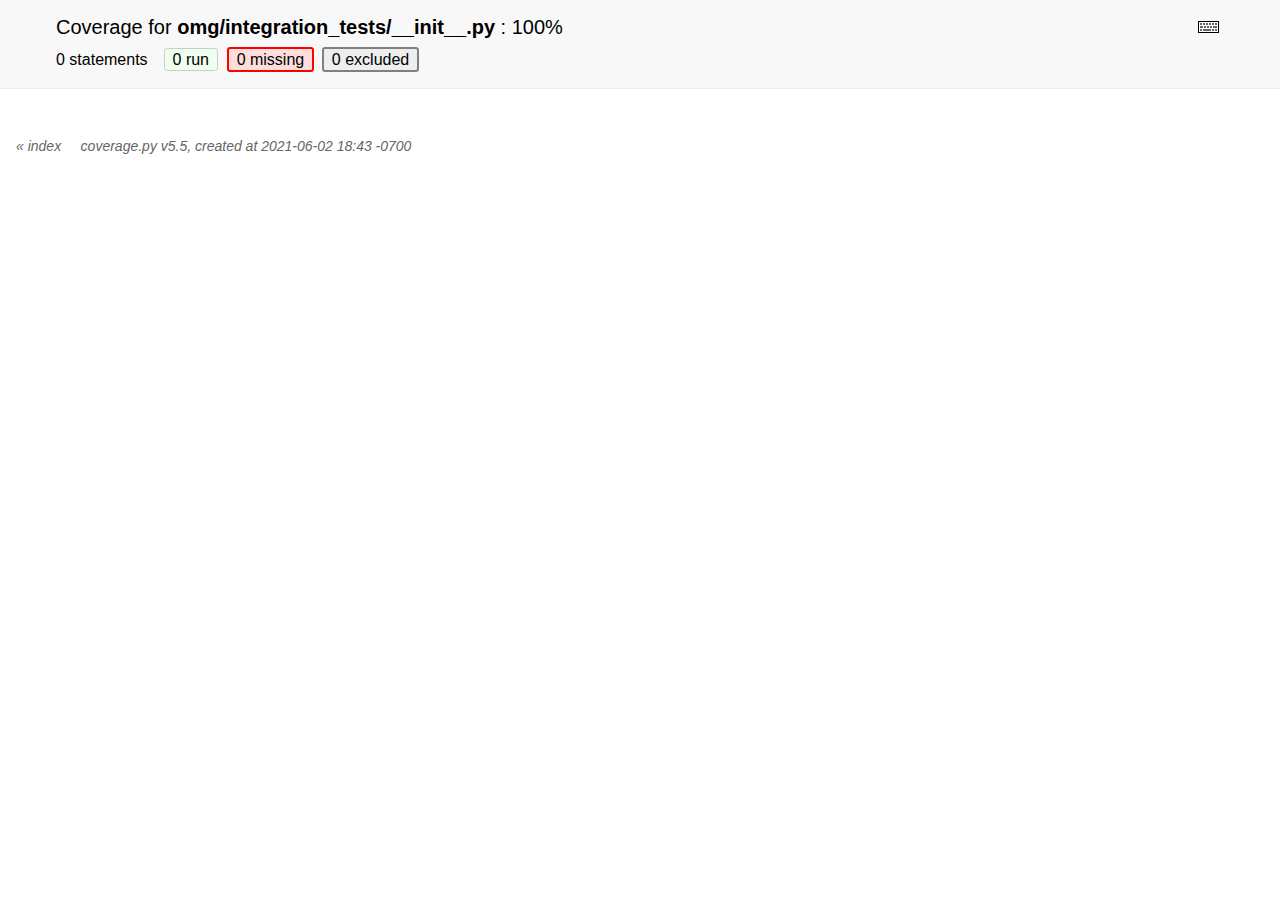
<file: htmlcov/omg_integration_tests___init___py.html>
<!DOCTYPE html>
<html>
  <head>
    <meta http-equiv="Content-Type" content="text/html; charset=utf-8" />
    <meta http-equiv="X-UA-Compatible" content="IE=emulateIE7" />
    <title>Coverage for omg/integration_tests/__init__.py: 100%</title>
    <link rel="icon" sizes="32x32" href="favicon_32.png" />
    <link rel="stylesheet" href="style.css" type="text/css" />
    <script type="text/javascript" src="jquery.min.js"></script>
    <script type="text/javascript" src="jquery.hotkeys.js"></script>
    <script type="text/javascript" src="jquery.isonscreen.js"></script>
    <script type="text/javascript" src="coverage_html.js"></script>
    <script type="text/javascript">
      jQuery(document).ready(coverage.pyfile_ready);
    </script>
  </head>
  <body class="pyfile">
    <div id="header">
      <div class="content">
        <h1>
          Coverage for <b>omg/integration_tests/__init__.py</b> :
          <span class="pc_cov">100%</span>
        </h1>
        <img
          id="keyboard_icon"
          src="keybd_closed.png"
          alt="Show keyboard shortcuts"
        />
        <h2 class="stats">
          0 statements &nbsp;
          <button
            type="button"
            class="run shortkey_r button_toggle_run"
            title="Toggle lines run"
          >
            0 run
          </button>
          <button
            type="button"
            class="mis show_mis shortkey_m button_toggle_mis"
            title="Toggle lines missing"
          >
            0 missing
          </button>
          <button
            type="button"
            class="exc show_exc shortkey_x button_toggle_exc"
            title="Toggle lines excluded"
          >
            0 excluded
          </button>
        </h2>
      </div>
    </div>
    <div class="help_panel">
      <img id="panel_icon" src="keybd_open.png" alt="Hide keyboard shortcuts" />
      <p class="legend">Hot-keys on this page</p>
      <div>
        <p class="keyhelp">
          <span class="key">r</span>
          <span class="key">m</span>
          <span class="key">x</span>
          <span class="key">p</span> &nbsp; toggle line displays
        </p>
        <p class="keyhelp">
          <span class="key">j</span>
          <span class="key">k</span> &nbsp; next/prev highlighted chunk
        </p>
        <p class="keyhelp">
          <span class="key">0</span> &nbsp; (zero) top of page
        </p>
        <p class="keyhelp">
          <span class="key">1</span> &nbsp; (one) first highlighted chunk
        </p>
      </div>
    </div>
    <div id="source"></div>
    <div id="footer">
      <div class="content">
        <p>
          <a class="nav" href="index.html">&#xab; index</a> &nbsp; &nbsp;
          <a class="nav" href="https://coverage.readthedocs.io"
            >coverage.py v5.5</a
          >, created at 2021-06-02 18:43 -0700
        </p>
      </div>
    </div>
  </body>
</html>
</file>
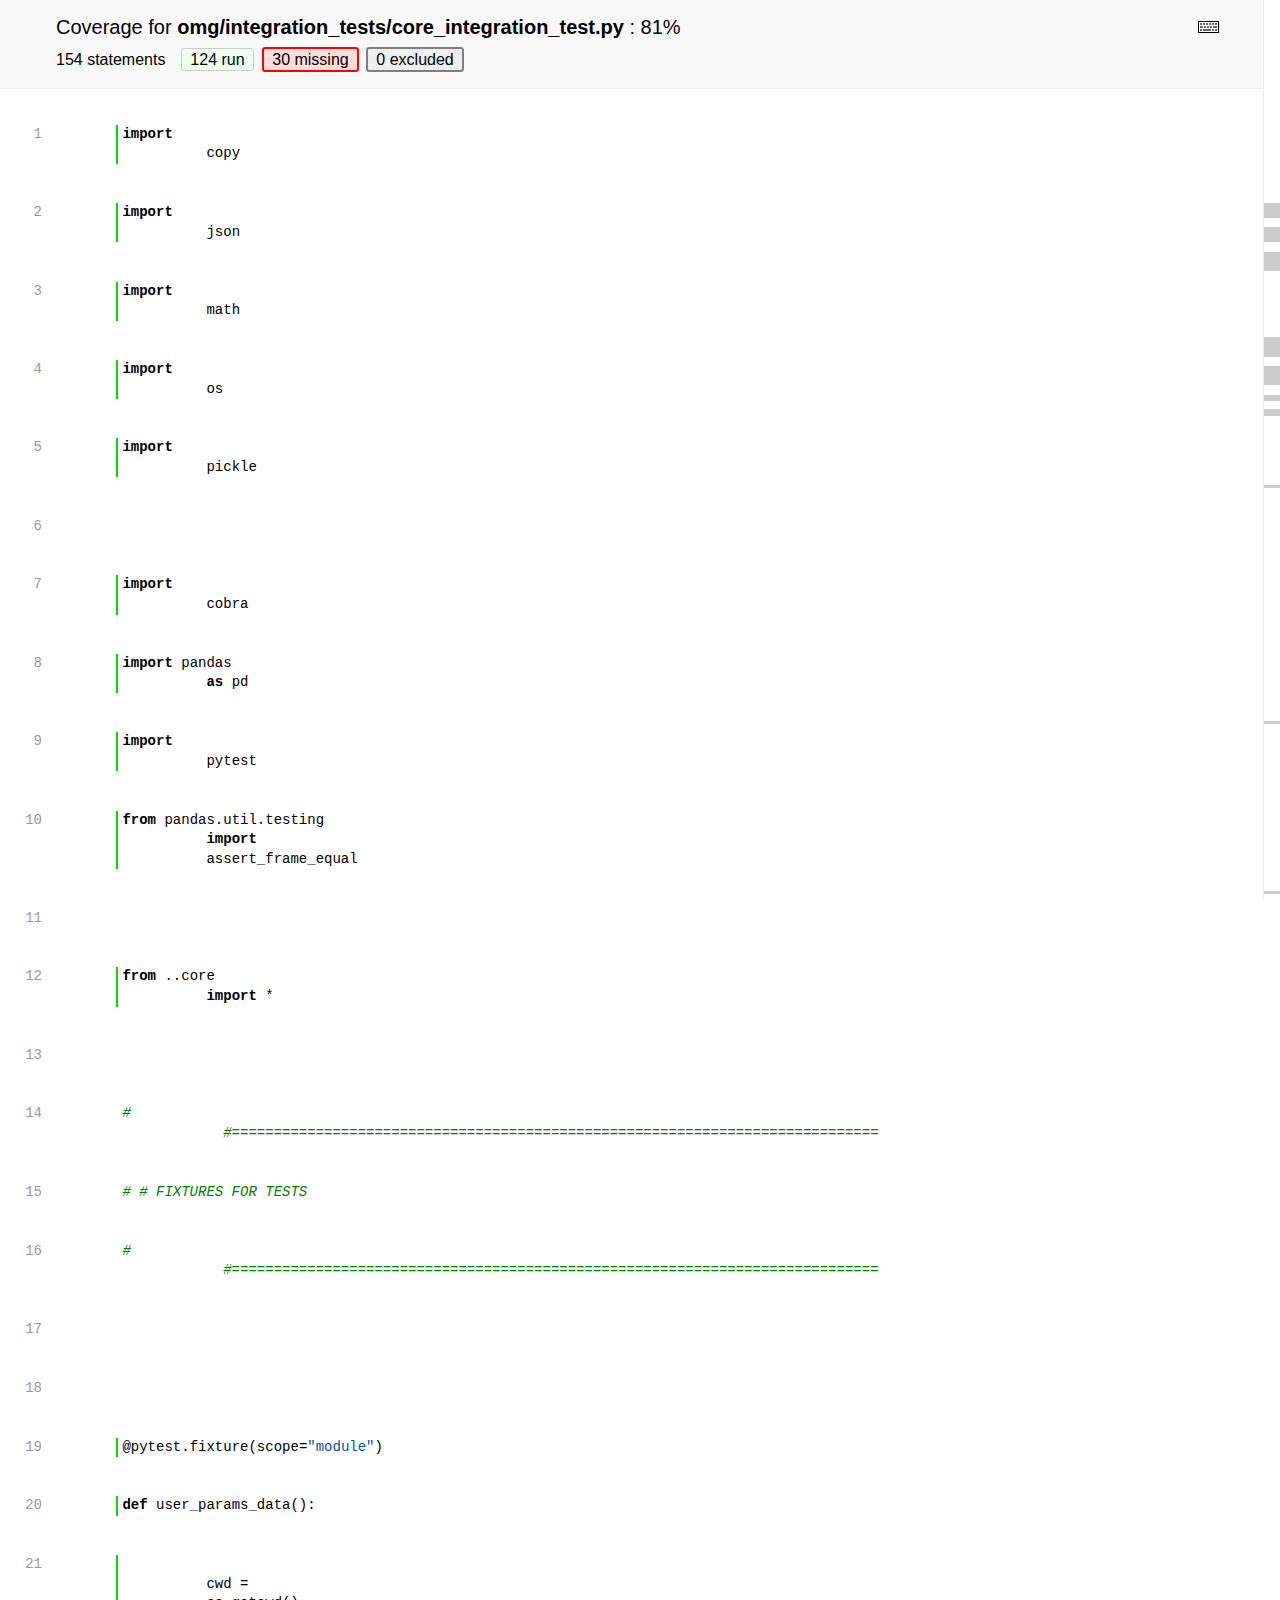
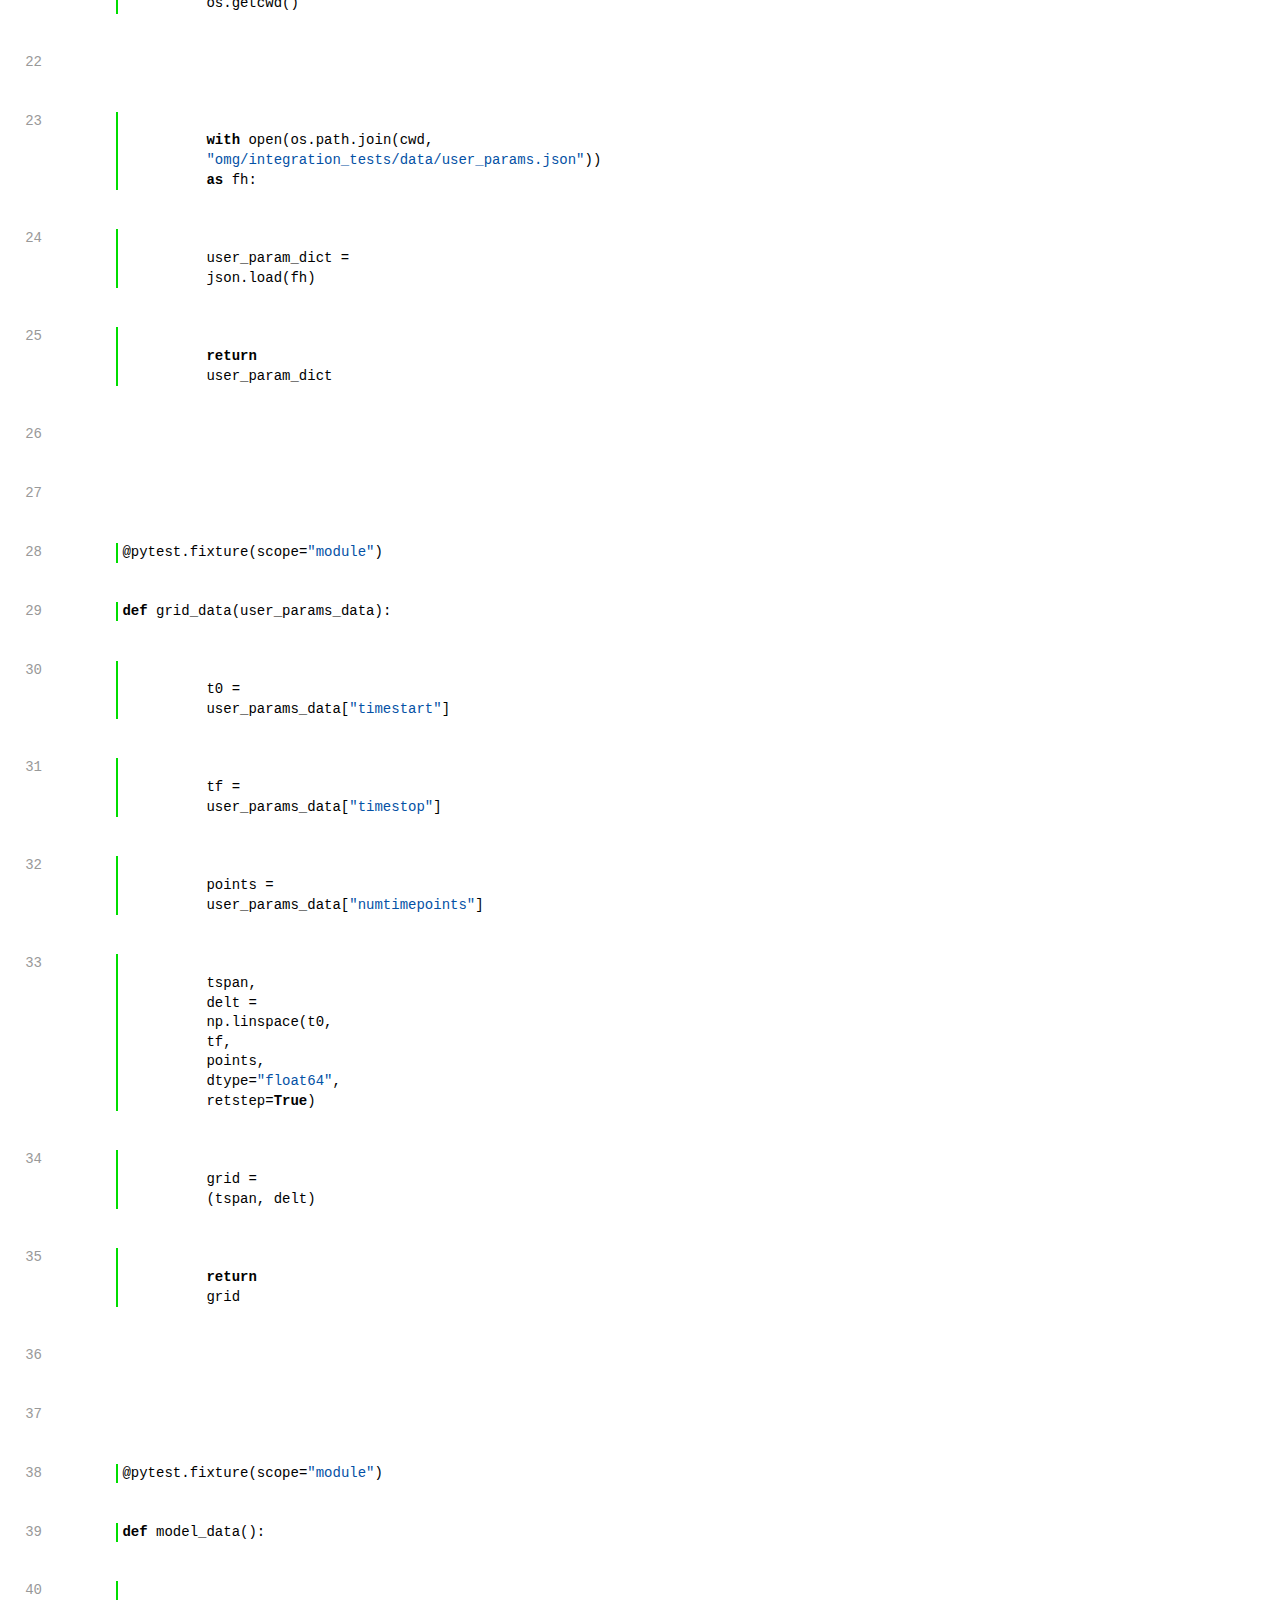
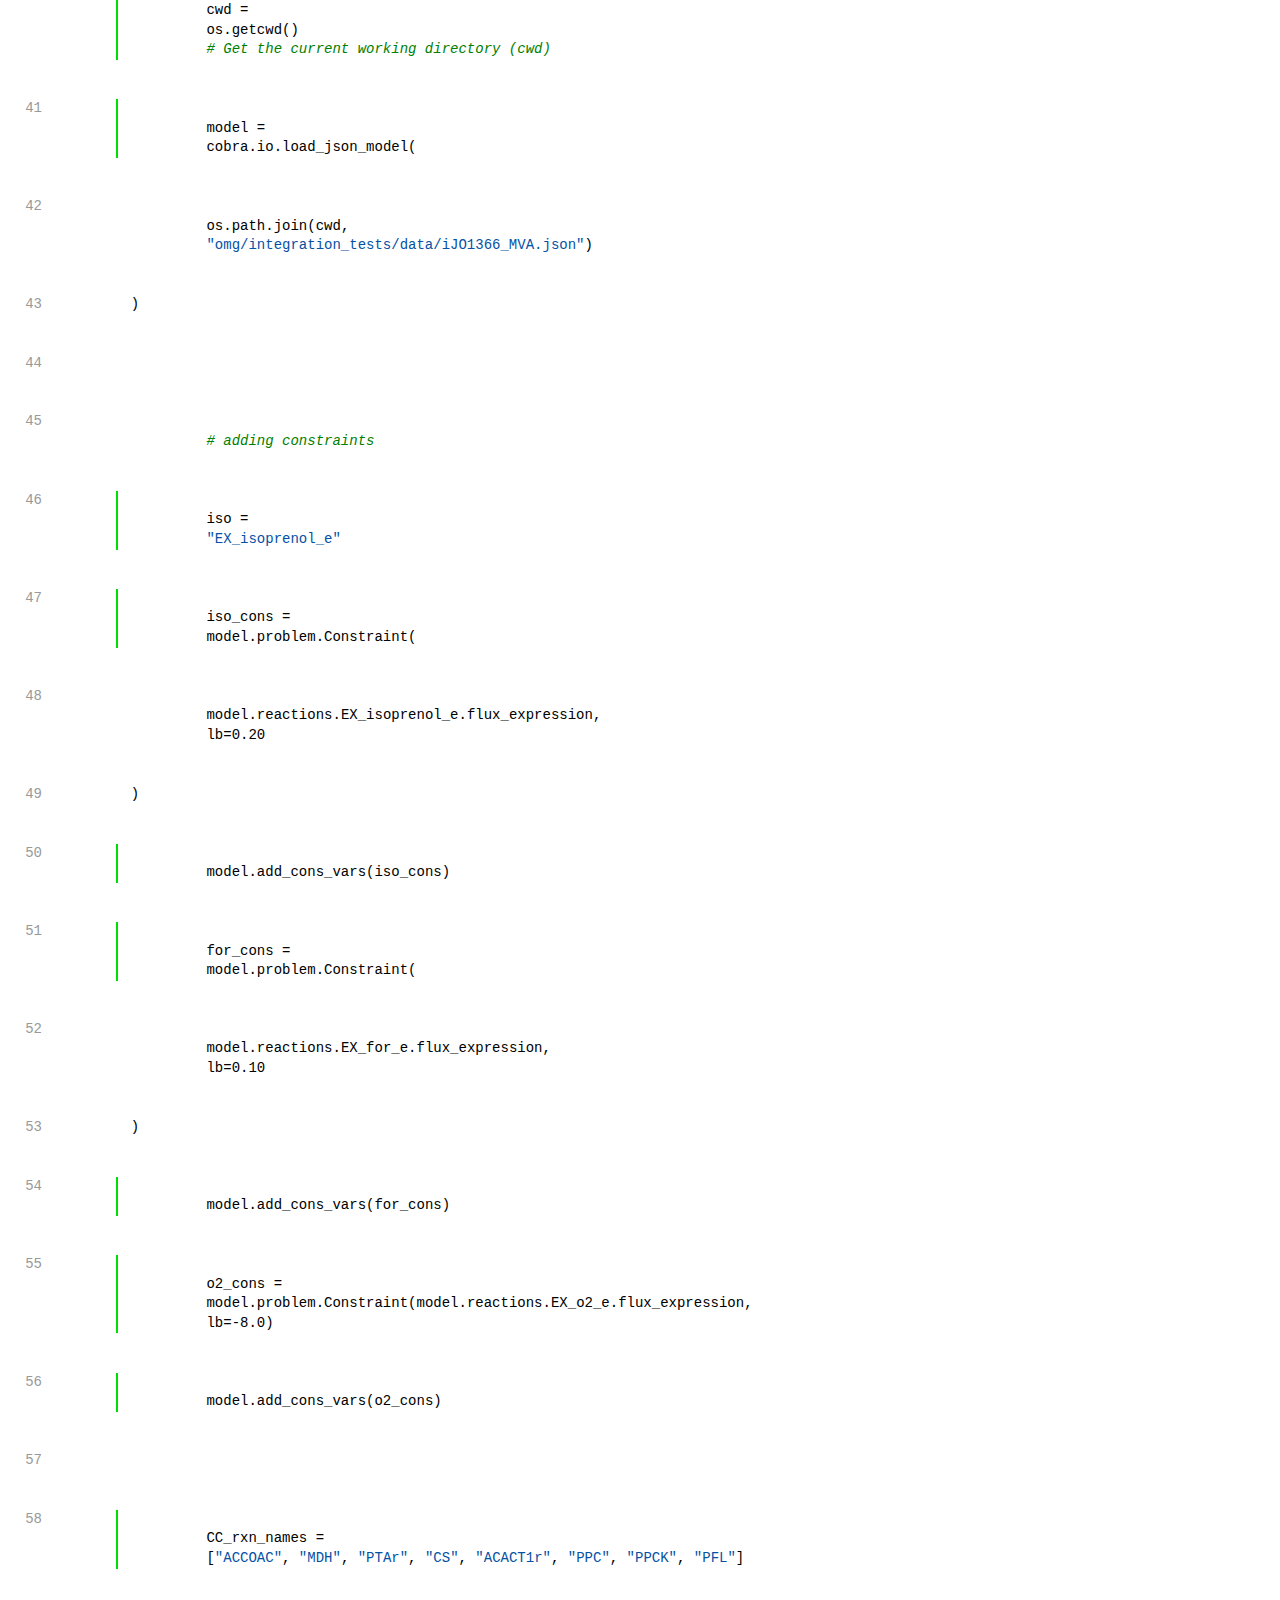
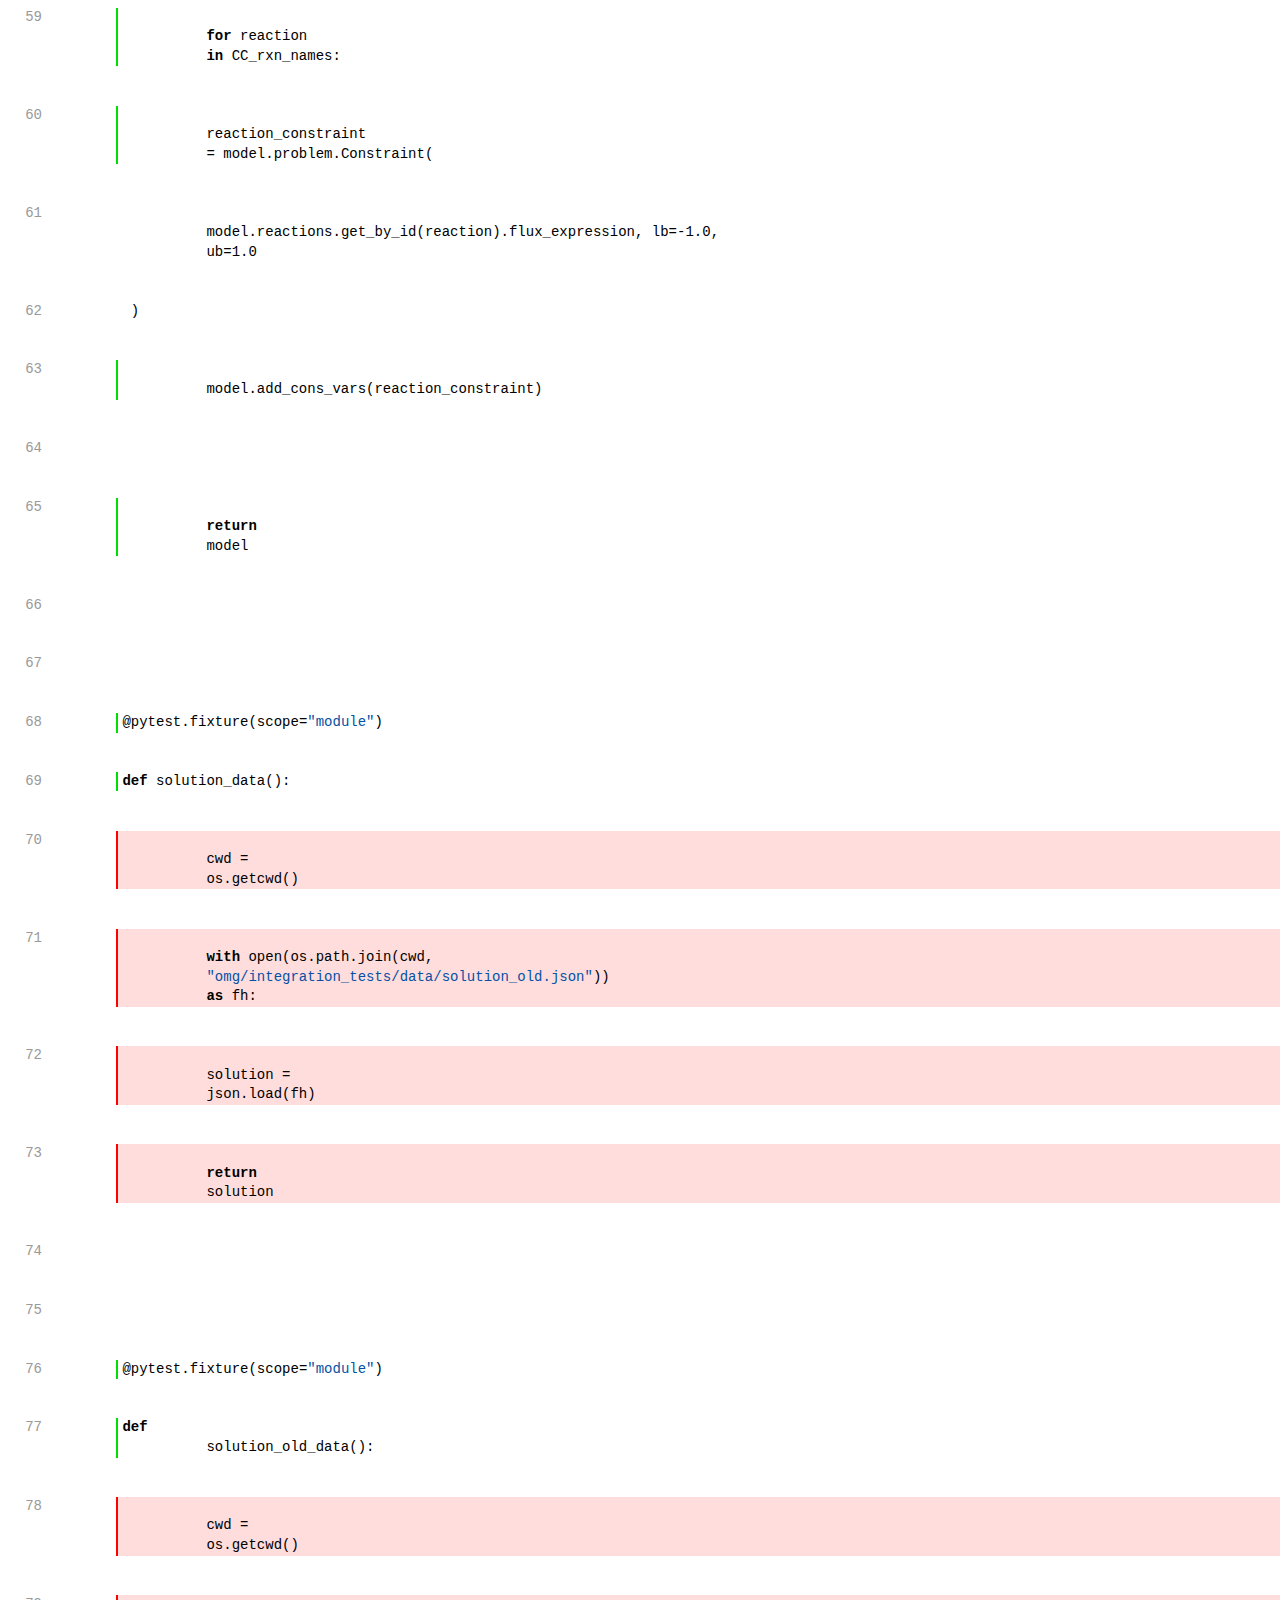
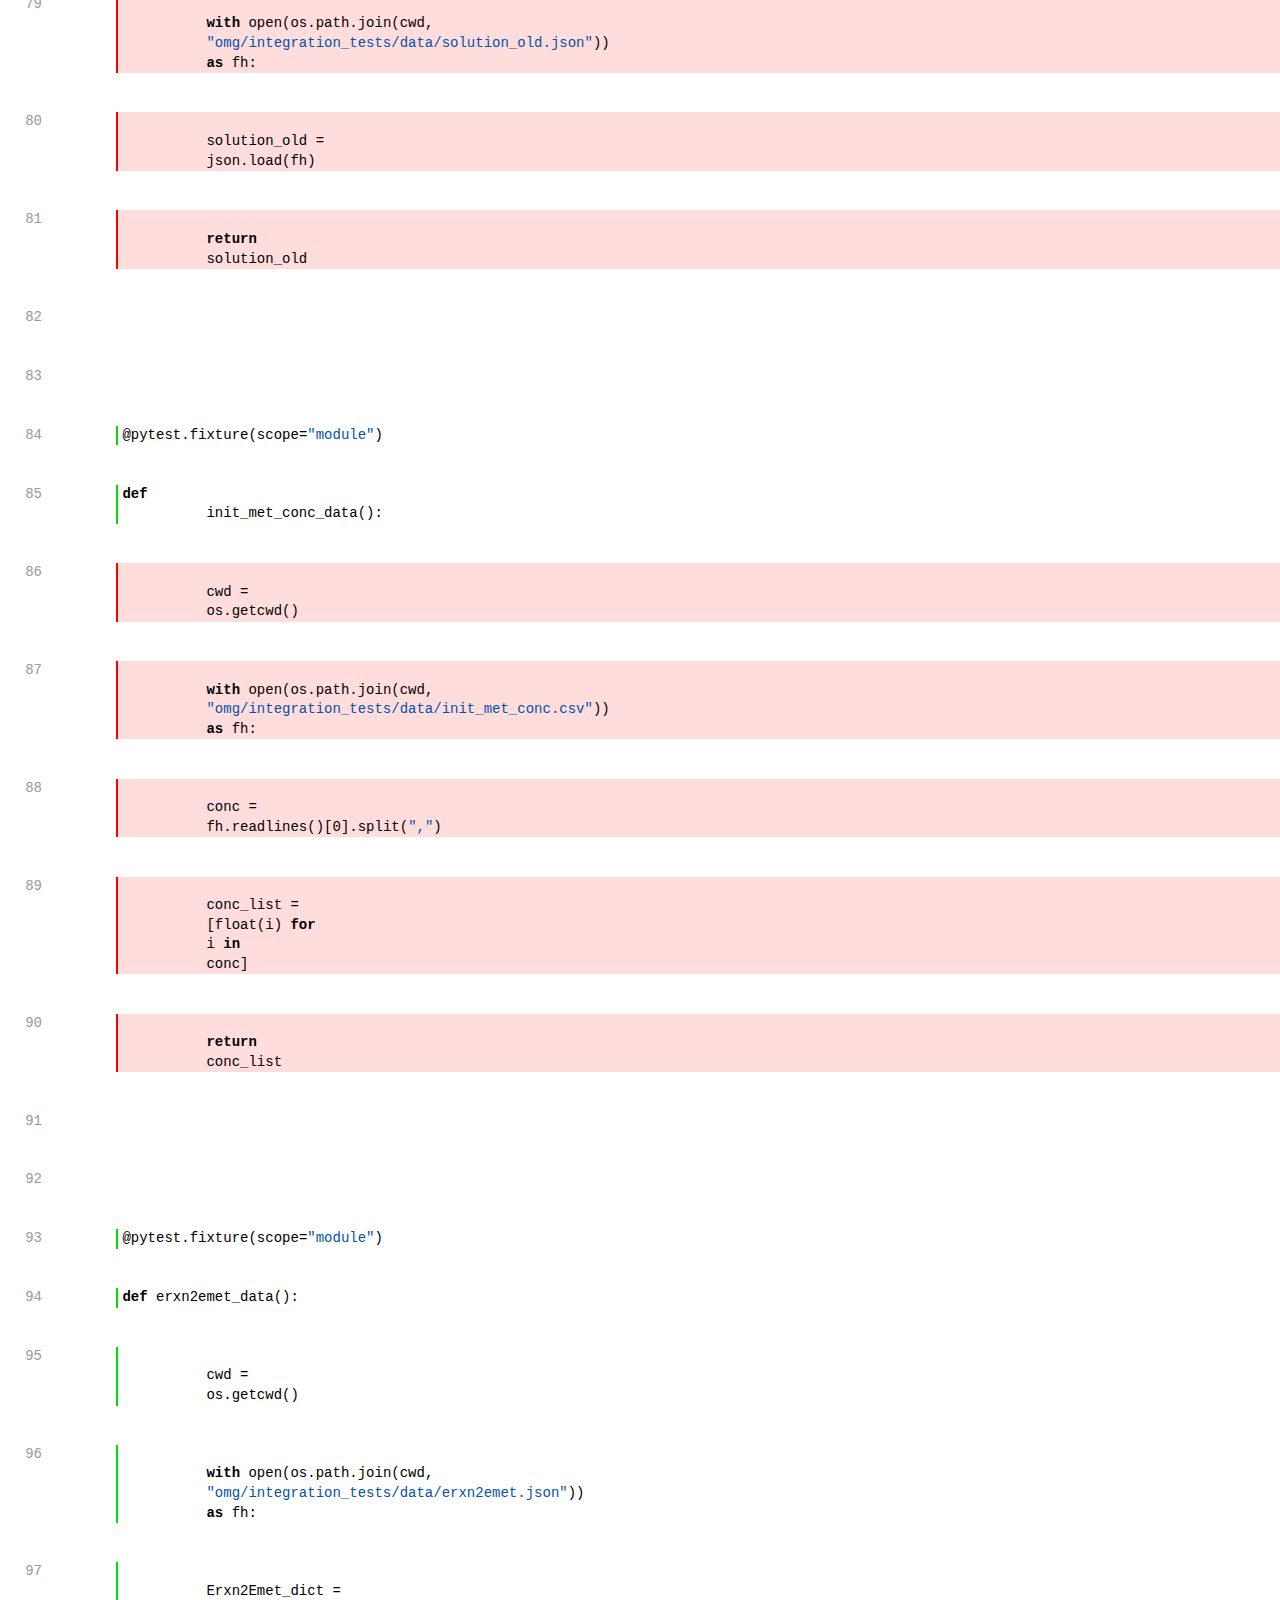
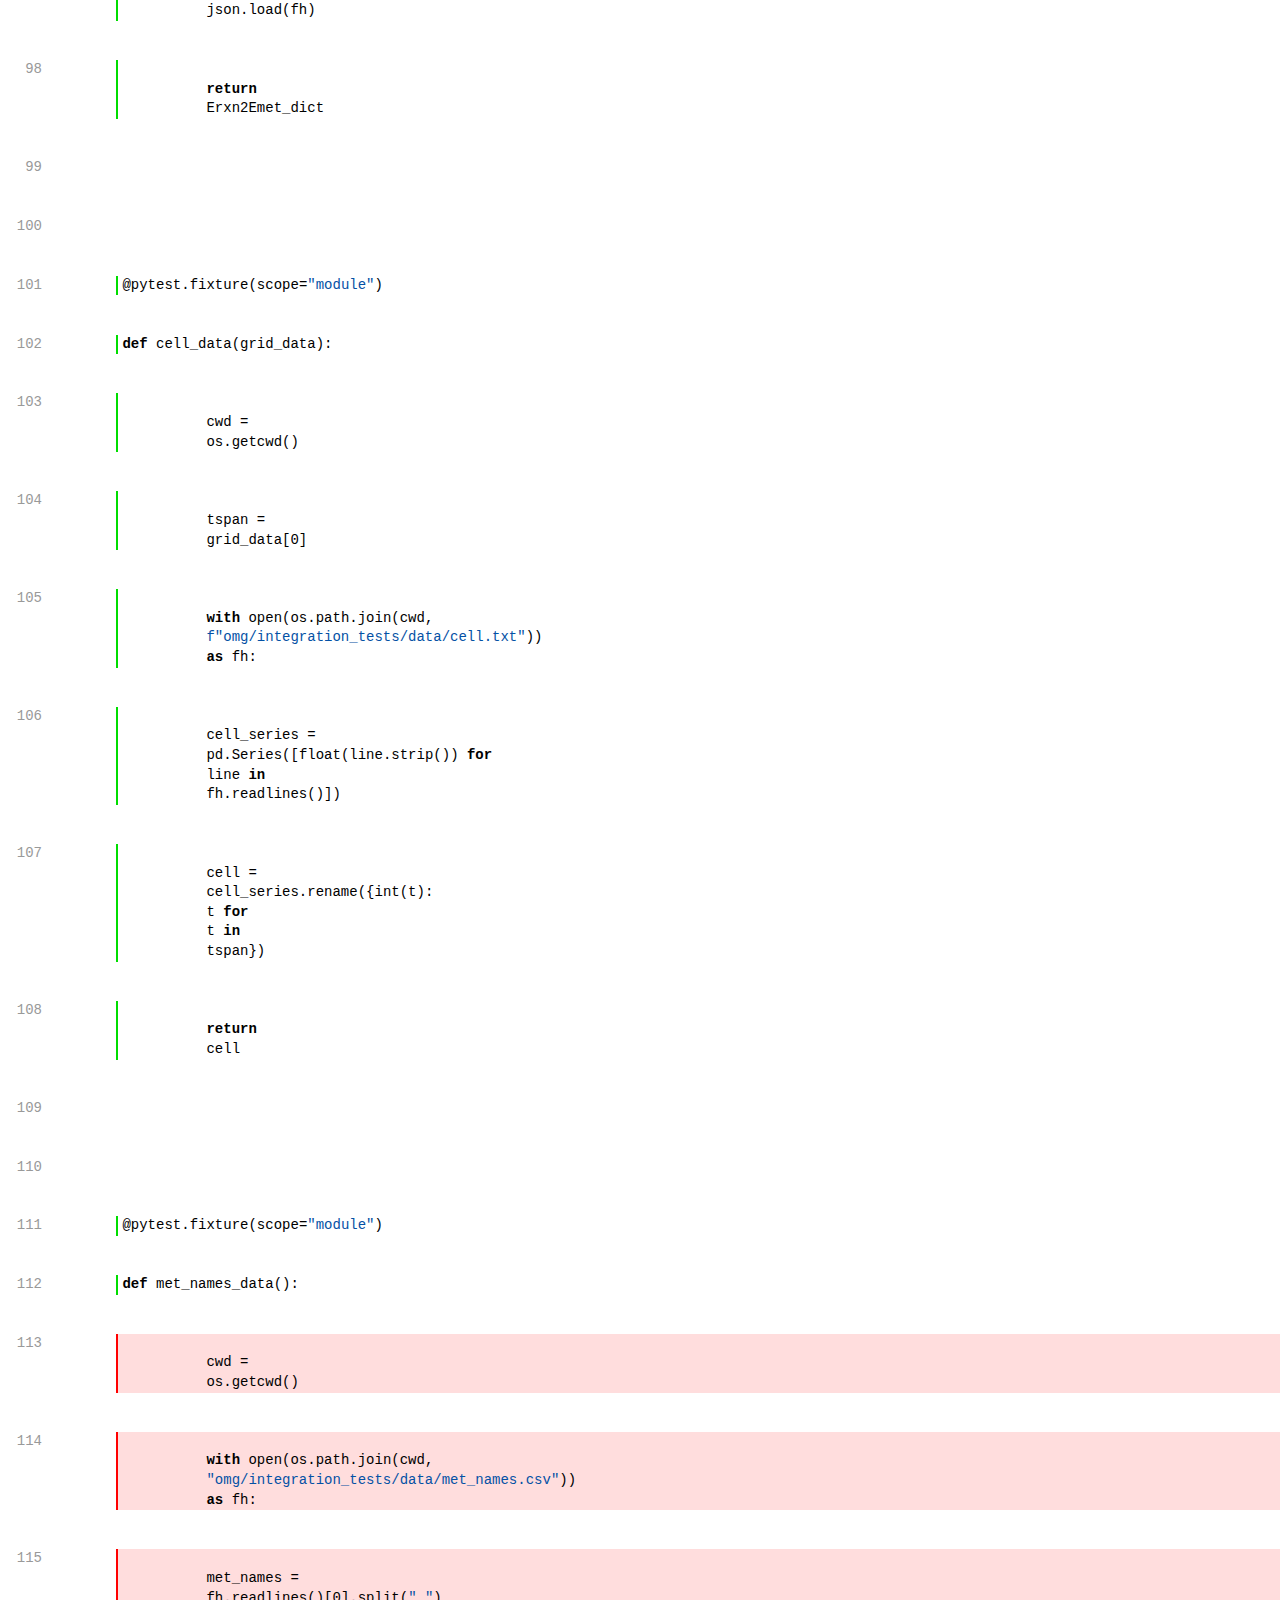
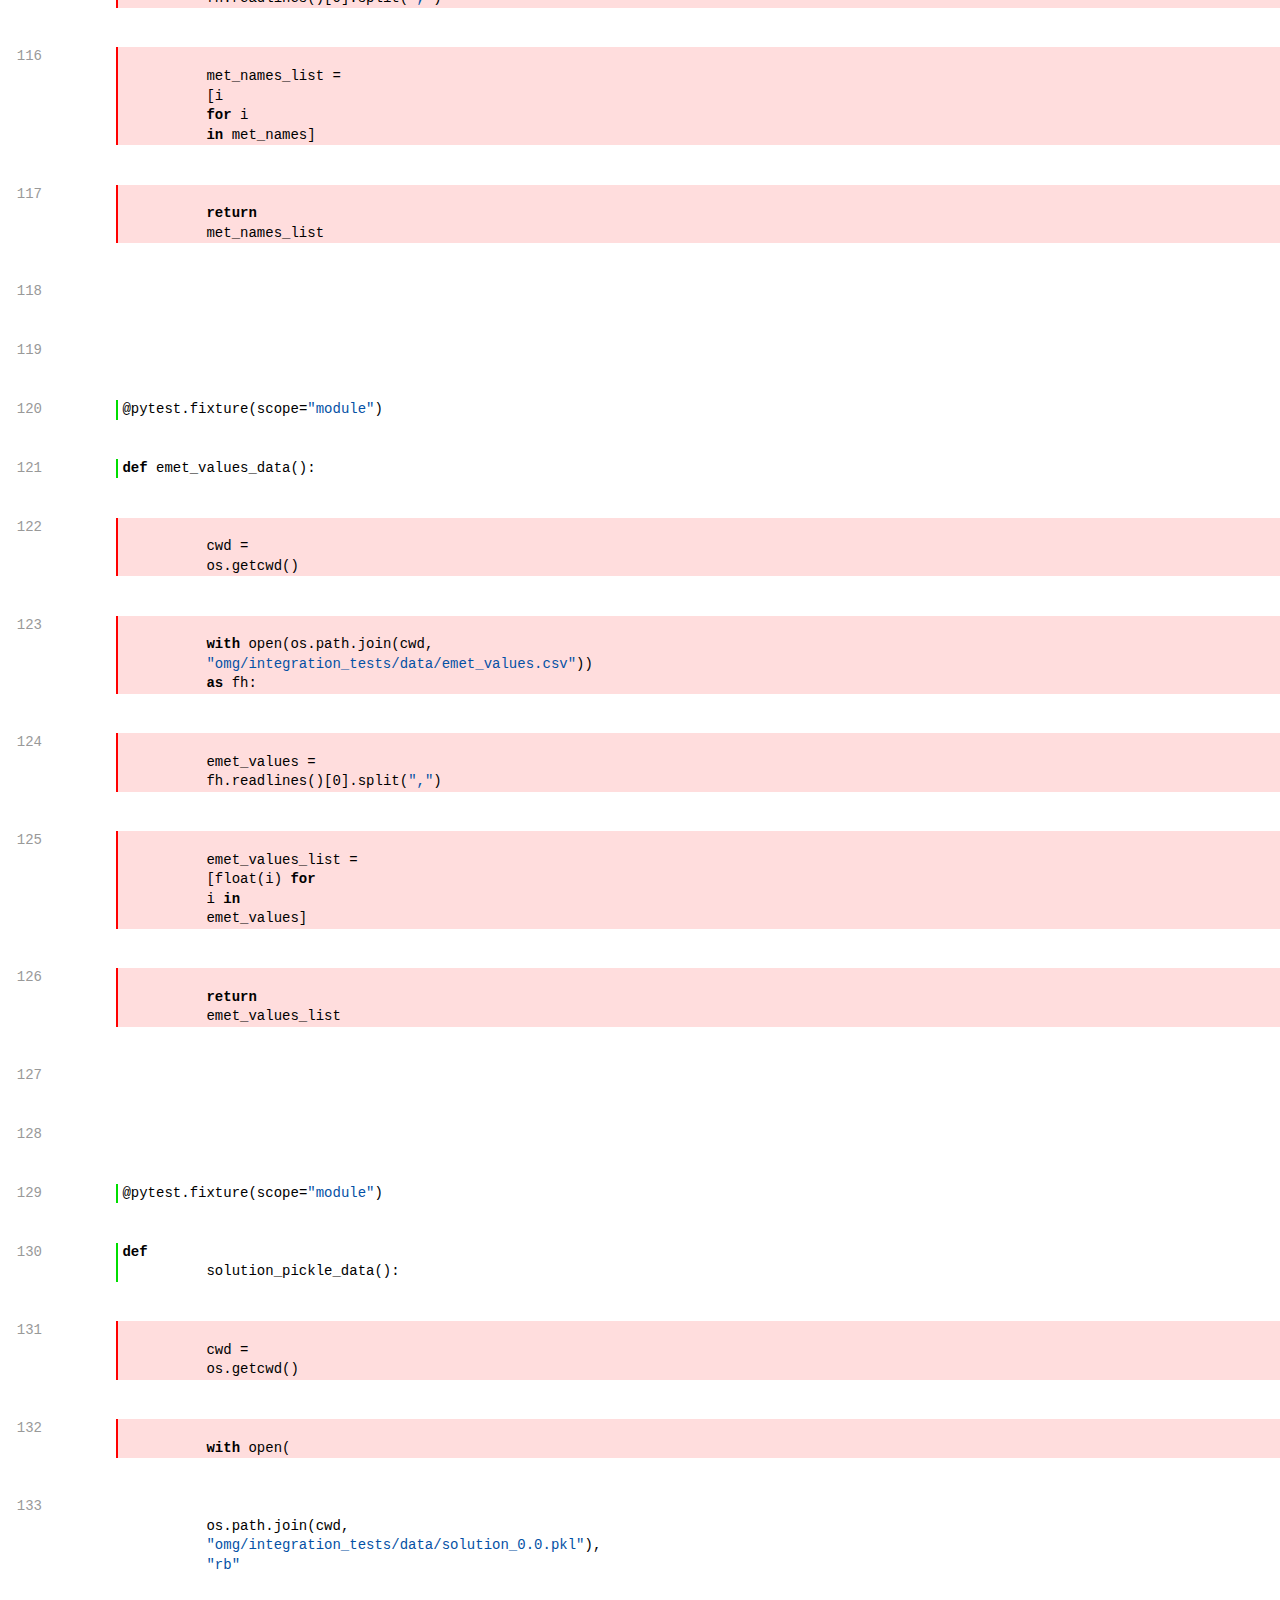
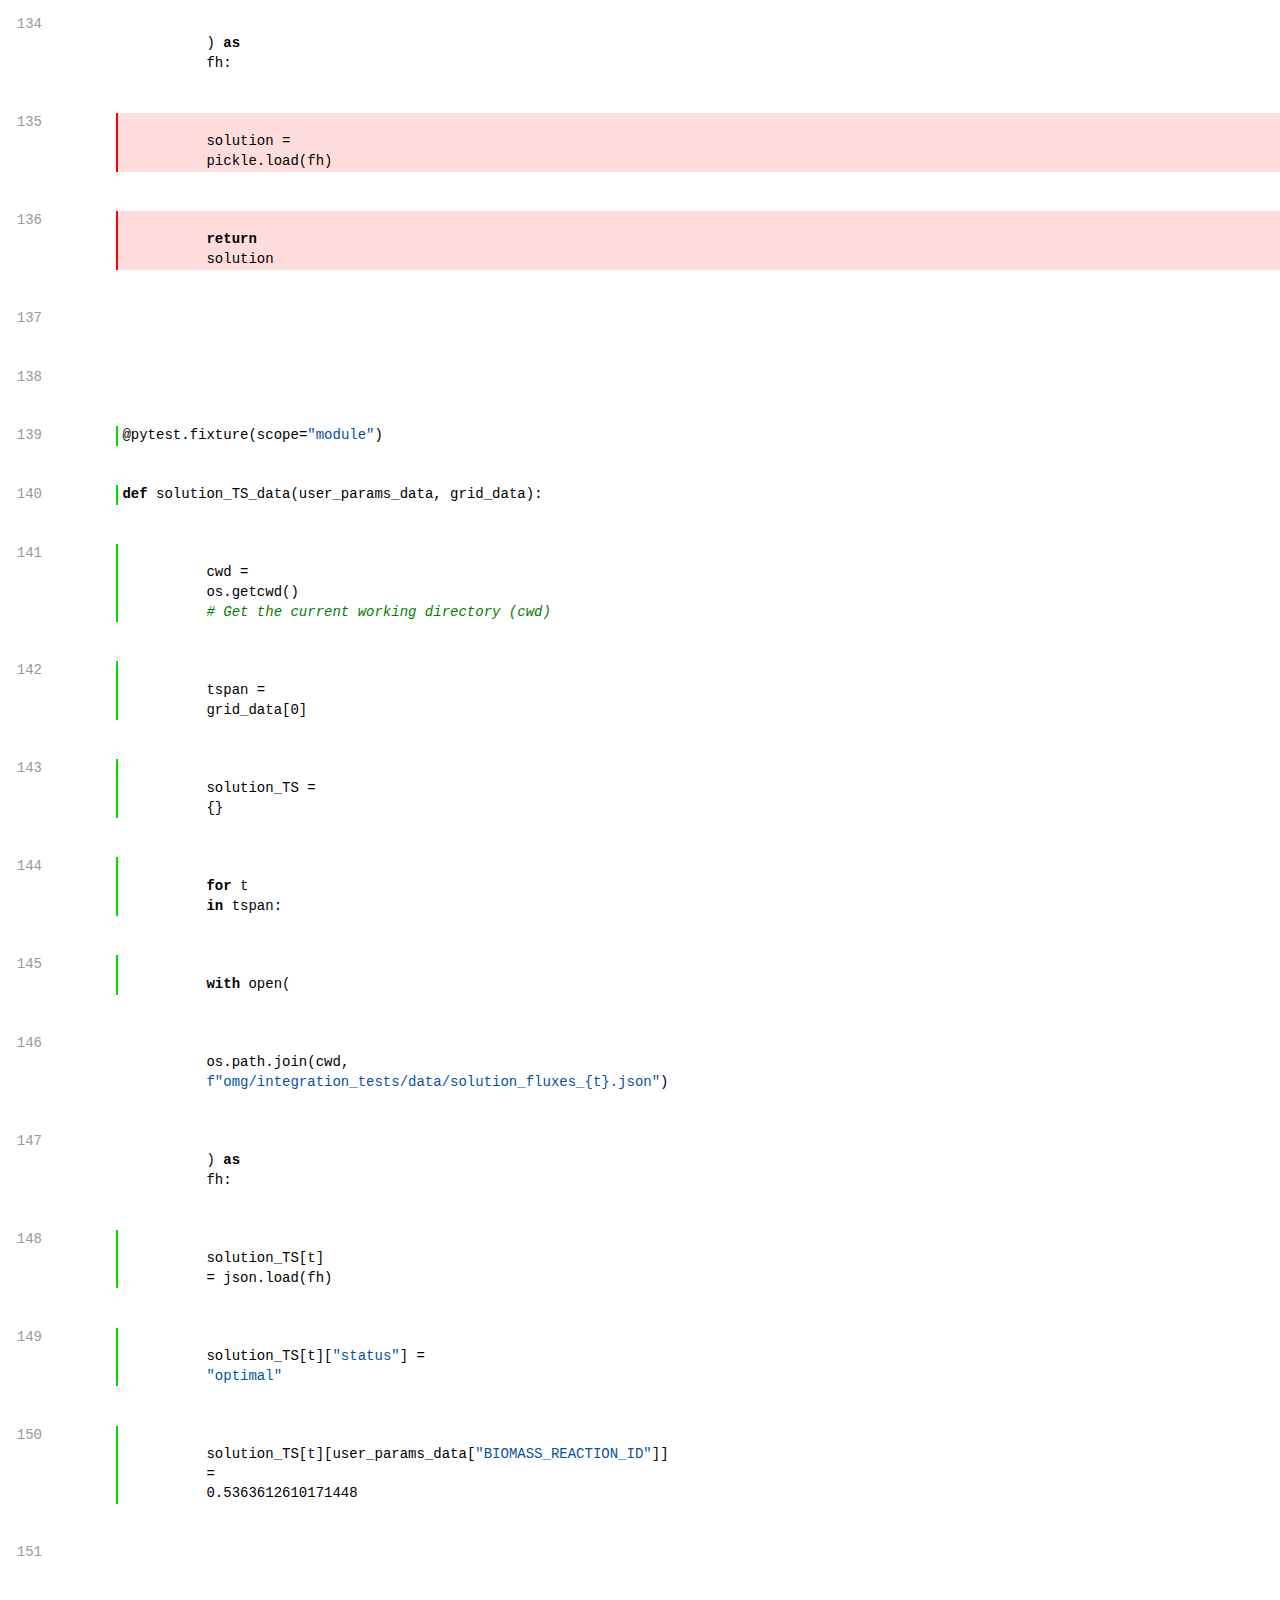
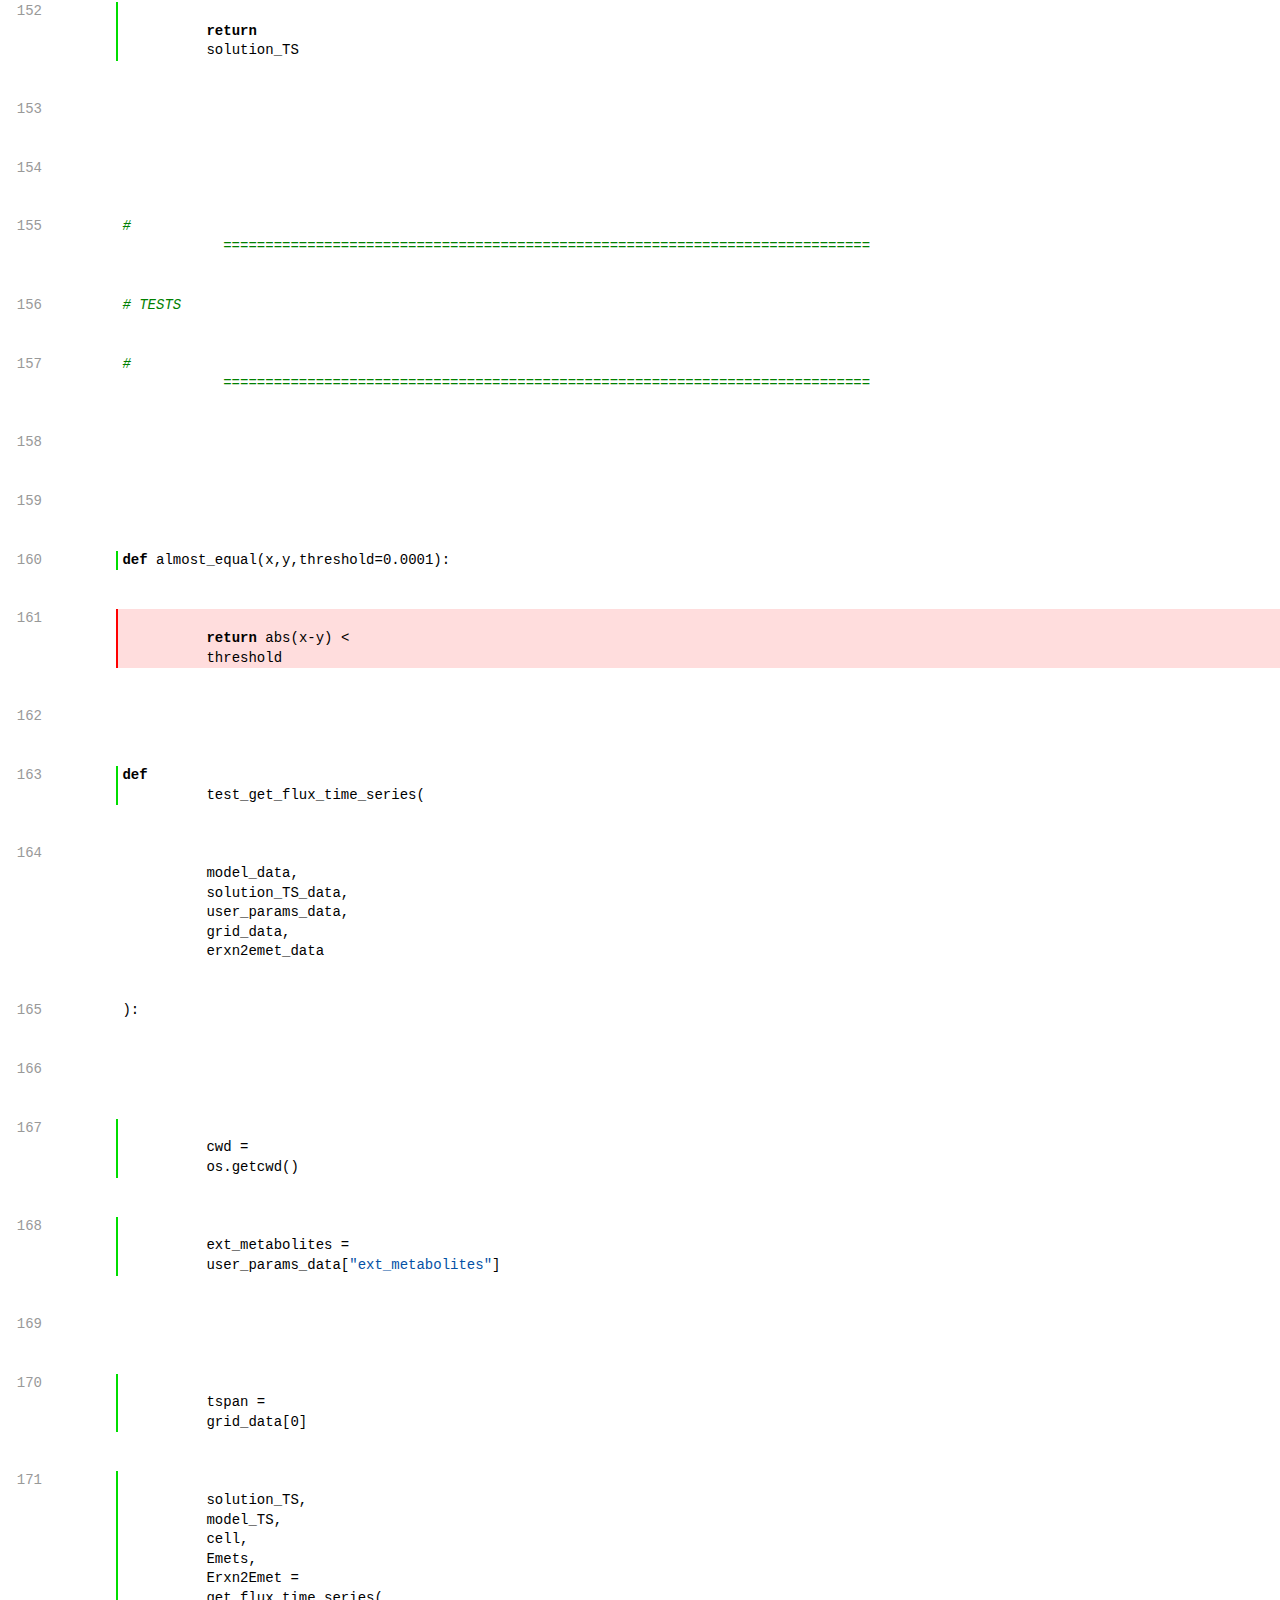
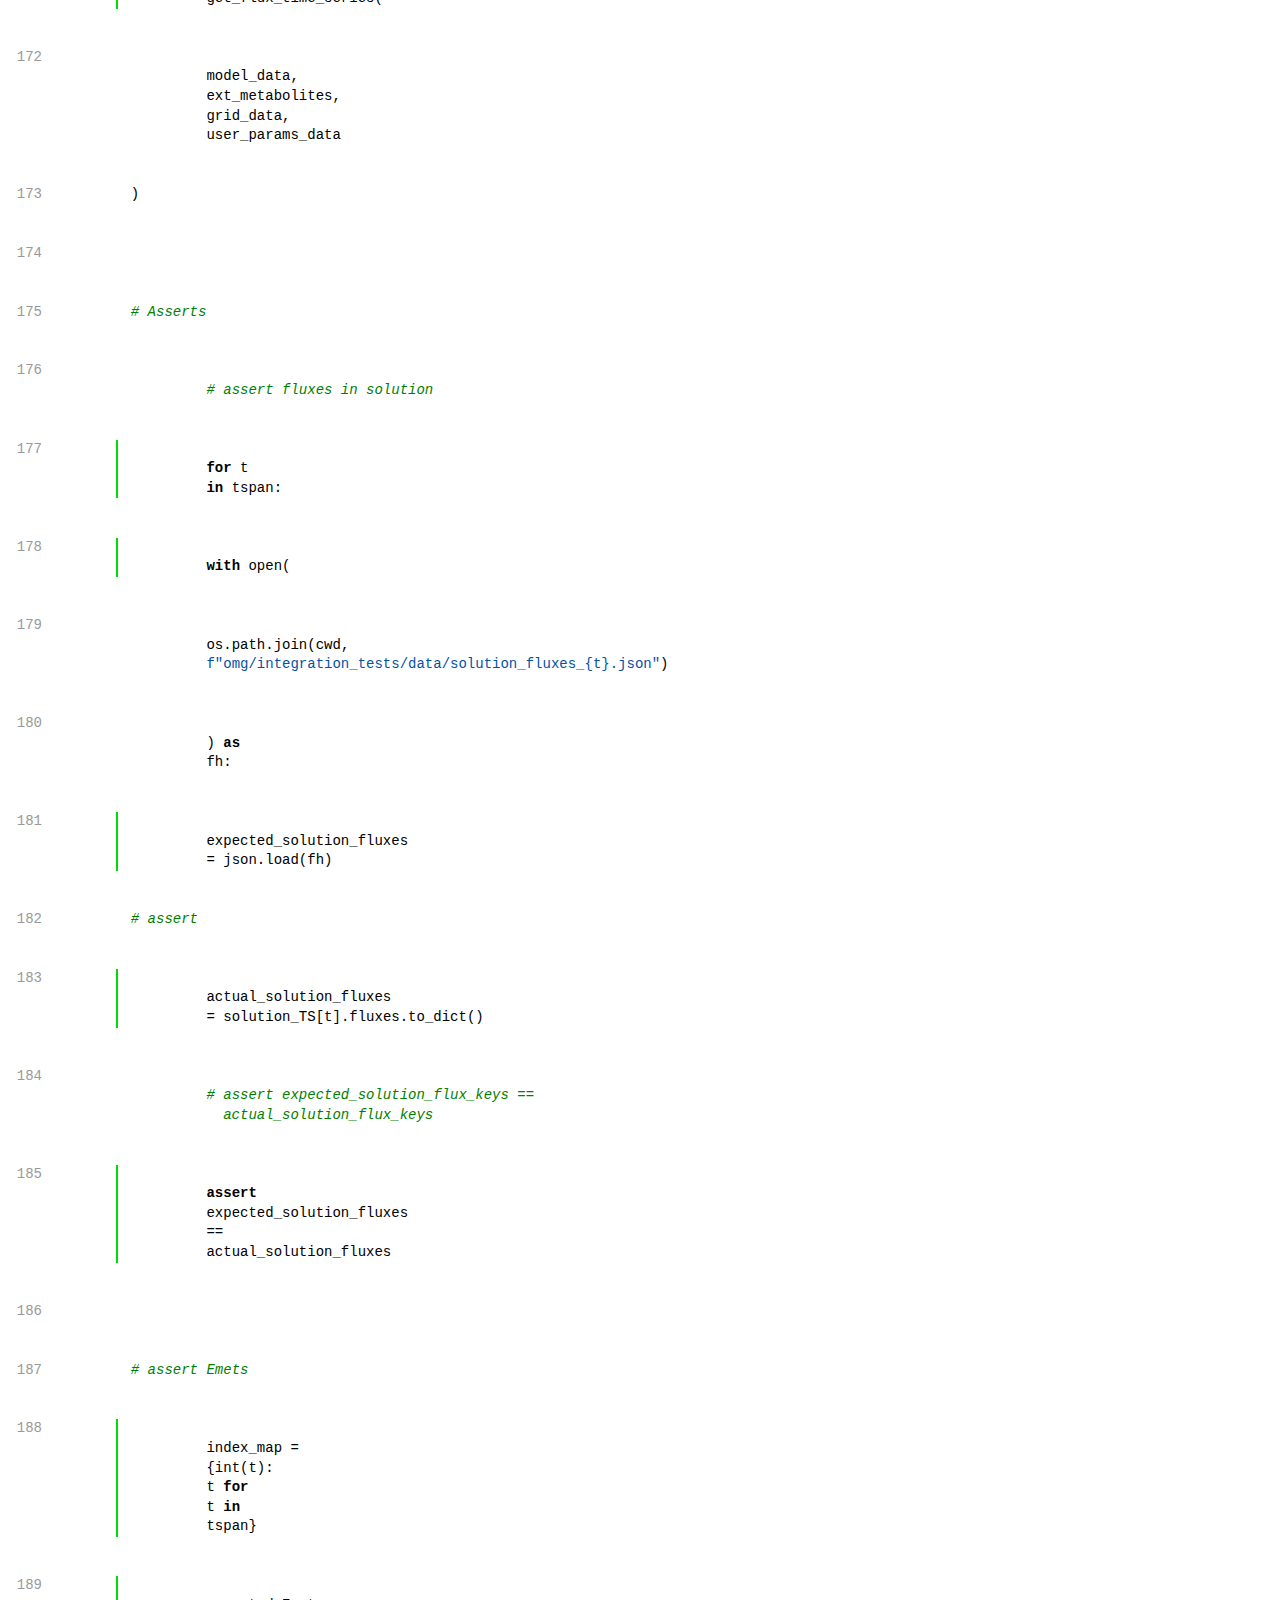
<file: htmlcov/omg_integration_tests_core_integration_test_py.html>
<!DOCTYPE html>
<html>
  <head>
    <meta http-equiv="Content-Type" content="text/html; charset=utf-8" />
    <meta http-equiv="X-UA-Compatible" content="IE=emulateIE7" />
    <title>
      Coverage for omg/integration_tests/core_integration_test.py: 81%
    </title>
    <link rel="icon" sizes="32x32" href="favicon_32.png" />
    <link rel="stylesheet" href="style.css" type="text/css" />
    <script type="text/javascript" src="jquery.min.js"></script>
    <script type="text/javascript" src="jquery.hotkeys.js"></script>
    <script type="text/javascript" src="jquery.isonscreen.js"></script>
    <script type="text/javascript" src="coverage_html.js"></script>
    <script type="text/javascript">
      jQuery(document).ready(coverage.pyfile_ready);
    </script>
  </head>
  <body class="pyfile">
    <div id="header">
      <div class="content">
        <h1>
          Coverage for <b>omg/integration_tests/core_integration_test.py</b> :
          <span class="pc_cov">81%</span>
        </h1>
        <img
          id="keyboard_icon"
          src="keybd_closed.png"
          alt="Show keyboard shortcuts"
        />
        <h2 class="stats">
          154 statements &nbsp;
          <button
            type="button"
            class="run shortkey_r button_toggle_run"
            title="Toggle lines run"
          >
            124 run
          </button>
          <button
            type="button"
            class="mis show_mis shortkey_m button_toggle_mis"
            title="Toggle lines missing"
          >
            30 missing
          </button>
          <button
            type="button"
            class="exc show_exc shortkey_x button_toggle_exc"
            title="Toggle lines excluded"
          >
            0 excluded
          </button>
        </h2>
      </div>
    </div>
    <div class="help_panel">
      <img id="panel_icon" src="keybd_open.png" alt="Hide keyboard shortcuts" />
      <p class="legend">Hot-keys on this page</p>
      <div>
        <p class="keyhelp">
          <span class="key">r</span>
          <span class="key">m</span>
          <span class="key">x</span>
          <span class="key">p</span> &nbsp; toggle line displays
        </p>
        <p class="keyhelp">
          <span class="key">j</span>
          <span class="key">k</span> &nbsp; next/prev highlighted chunk
        </p>
        <p class="keyhelp">
          <span class="key">0</span> &nbsp; (zero) top of page
        </p>
        <p class="keyhelp">
          <span class="key">1</span> &nbsp; (one) first highlighted chunk
        </p>
      </div>
    </div>
    <div id="source">
      <p id="t1" class="run">
        <span class="n"><a href="#t1">1</a></span
        ><span class="t"
          ><span class="key">import</span>
          <span class="nam">copy</span>&nbsp;</span
        ><span class="r"></span>
      </p>
      <p id="t2" class="run">
        <span class="n"><a href="#t2">2</a></span
        ><span class="t"
          ><span class="key">import</span>
          <span class="nam">json</span>&nbsp;</span
        ><span class="r"></span>
      </p>
      <p id="t3" class="run">
        <span class="n"><a href="#t3">3</a></span
        ><span class="t"
          ><span class="key">import</span>
          <span class="nam">math</span>&nbsp;</span
        ><span class="r"></span>
      </p>
      <p id="t4" class="run">
        <span class="n"><a href="#t4">4</a></span
        ><span class="t"
          ><span class="key">import</span>
          <span class="nam">os</span>&nbsp;</span
        ><span class="r"></span>
      </p>
      <p id="t5" class="run">
        <span class="n"><a href="#t5">5</a></span
        ><span class="t"
          ><span class="key">import</span>
          <span class="nam">pickle</span>&nbsp;</span
        ><span class="r"></span>
      </p>
      <p id="t6" class="pln">
        <span class="n"><a href="#t6">6</a></span
        ><span class="t">&nbsp;</span><span class="r"></span>
      </p>
      <p id="t7" class="run">
        <span class="n"><a href="#t7">7</a></span
        ><span class="t"
          ><span class="key">import</span>
          <span class="nam">cobra</span>&nbsp;</span
        ><span class="r"></span>
      </p>
      <p id="t8" class="run">
        <span class="n"><a href="#t8">8</a></span
        ><span class="t"
          ><span class="key">import</span> <span class="nam">pandas</span>
          <span class="key">as</span> <span class="nam">pd</span>&nbsp;</span
        ><span class="r"></span>
      </p>
      <p id="t9" class="run">
        <span class="n"><a href="#t9">9</a></span
        ><span class="t"
          ><span class="key">import</span>
          <span class="nam">pytest</span>&nbsp;</span
        ><span class="r"></span>
      </p>
      <p id="t10" class="run">
        <span class="n"><a href="#t10">10</a></span
        ><span class="t"
          ><span class="key">from</span> <span class="nam">pandas</span
          ><span class="op">.</span><span class="nam">util</span
          ><span class="op">.</span><span class="nam">testing</span>
          <span class="key">import</span>
          <span class="nam">assert_frame_equal</span>&nbsp;</span
        ><span class="r"></span>
      </p>
      <p id="t11" class="pln">
        <span class="n"><a href="#t11">11</a></span
        ><span class="t">&nbsp;</span><span class="r"></span>
      </p>
      <p id="t12" class="run">
        <span class="n"><a href="#t12">12</a></span
        ><span class="t"
          ><span class="key">from</span> <span class="op">.</span
          ><span class="op">.</span><span class="nam">core</span>
          <span class="key">import</span> <span class="op">*</span>&nbsp;</span
        ><span class="r"></span>
      </p>
      <p id="t13" class="pln">
        <span class="n"><a href="#t13">13</a></span
        ><span class="t">&nbsp;</span><span class="r"></span>
      </p>
      <p id="t14" class="pln">
        <span class="n"><a href="#t14">14</a></span
        ><span class="t"
          ><span class="com"
            >#
            #=============================================================================</span
          >&nbsp;</span
        ><span class="r"></span>
      </p>
      <p id="t15" class="pln">
        <span class="n"><a href="#t15">15</a></span
        ><span class="t"
          ><span class="com"># # FIXTURES FOR TESTS</span>&nbsp;</span
        ><span class="r"></span>
      </p>
      <p id="t16" class="pln">
        <span class="n"><a href="#t16">16</a></span
        ><span class="t"
          ><span class="com"
            >#
            #=============================================================================</span
          >&nbsp;</span
        ><span class="r"></span>
      </p>
      <p id="t17" class="pln">
        <span class="n"><a href="#t17">17</a></span
        ><span class="t">&nbsp;</span><span class="r"></span>
      </p>
      <p id="t18" class="pln">
        <span class="n"><a href="#t18">18</a></span
        ><span class="t">&nbsp;</span><span class="r"></span>
      </p>
      <p id="t19" class="run">
        <span class="n"><a href="#t19">19</a></span
        ><span class="t"
          ><span class="op">@</span><span class="nam">pytest</span
          ><span class="op">.</span><span class="nam">fixture</span
          ><span class="op">(</span><span class="nam">scope</span
          ><span class="op">=</span><span class="str">"module"</span
          ><span class="op">)</span>&nbsp;</span
        ><span class="r"></span>
      </p>
      <p id="t20" class="run">
        <span class="n"><a href="#t20">20</a></span
        ><span class="t"
          ><span class="key">def</span> <span class="nam">user_params_data</span
          ><span class="op">(</span><span class="op">)</span
          ><span class="op">:</span>&nbsp;</span
        ><span class="r"></span>
      </p>
      <p id="t21" class="run">
        <span class="n"><a href="#t21">21</a></span
        ><span class="t">
          <span class="nam">cwd</span> <span class="op">=</span>
          <span class="nam">os</span><span class="op">.</span
          ><span class="nam">getcwd</span><span class="op">(</span
          ><span class="op">)</span>&nbsp;</span
        ><span class="r"></span>
      </p>
      <p id="t22" class="pln">
        <span class="n"><a href="#t22">22</a></span
        ><span class="t">&nbsp;</span><span class="r"></span>
      </p>
      <p id="t23" class="run">
        <span class="n"><a href="#t23">23</a></span
        ><span class="t">
          <span class="key">with</span> <span class="nam">open</span
          ><span class="op">(</span><span class="nam">os</span
          ><span class="op">.</span><span class="nam">path</span
          ><span class="op">.</span><span class="nam">join</span
          ><span class="op">(</span><span class="nam">cwd</span
          ><span class="op">,</span>
          <span class="str">"omg/integration_tests/data/user_params.json"</span
          ><span class="op">)</span><span class="op">)</span>
          <span class="key">as</span> <span class="nam">fh</span
          ><span class="op">:</span>&nbsp;</span
        ><span class="r"></span>
      </p>
      <p id="t24" class="run">
        <span class="n"><a href="#t24">24</a></span
        ><span class="t">
          <span class="nam">user_param_dict</span> <span class="op">=</span>
          <span class="nam">json</span><span class="op">.</span
          ><span class="nam">load</span><span class="op">(</span
          ><span class="nam">fh</span><span class="op">)</span>&nbsp;</span
        ><span class="r"></span>
      </p>
      <p id="t25" class="run">
        <span class="n"><a href="#t25">25</a></span
        ><span class="t">
          <span class="key">return</span>
          <span class="nam">user_param_dict</span>&nbsp;</span
        ><span class="r"></span>
      </p>
      <p id="t26" class="pln">
        <span class="n"><a href="#t26">26</a></span
        ><span class="t">&nbsp;</span><span class="r"></span>
      </p>
      <p id="t27" class="pln">
        <span class="n"><a href="#t27">27</a></span
        ><span class="t">&nbsp;</span><span class="r"></span>
      </p>
      <p id="t28" class="run">
        <span class="n"><a href="#t28">28</a></span
        ><span class="t"
          ><span class="op">@</span><span class="nam">pytest</span
          ><span class="op">.</span><span class="nam">fixture</span
          ><span class="op">(</span><span class="nam">scope</span
          ><span class="op">=</span><span class="str">"module"</span
          ><span class="op">)</span>&nbsp;</span
        ><span class="r"></span>
      </p>
      <p id="t29" class="run">
        <span class="n"><a href="#t29">29</a></span
        ><span class="t"
          ><span class="key">def</span> <span class="nam">grid_data</span
          ><span class="op">(</span><span class="nam">user_params_data</span
          ><span class="op">)</span><span class="op">:</span>&nbsp;</span
        ><span class="r"></span>
      </p>
      <p id="t30" class="run">
        <span class="n"><a href="#t30">30</a></span
        ><span class="t">
          <span class="nam">t0</span> <span class="op">=</span>
          <span class="nam">user_params_data</span><span class="op">[</span
          ><span class="str">"timestart"</span
          ><span class="op">]</span>&nbsp;</span
        ><span class="r"></span>
      </p>
      <p id="t31" class="run">
        <span class="n"><a href="#t31">31</a></span
        ><span class="t">
          <span class="nam">tf</span> <span class="op">=</span>
          <span class="nam">user_params_data</span><span class="op">[</span
          ><span class="str">"timestop"</span
          ><span class="op">]</span>&nbsp;</span
        ><span class="r"></span>
      </p>
      <p id="t32" class="run">
        <span class="n"><a href="#t32">32</a></span
        ><span class="t">
          <span class="nam">points</span> <span class="op">=</span>
          <span class="nam">user_params_data</span><span class="op">[</span
          ><span class="str">"numtimepoints"</span
          ><span class="op">]</span>&nbsp;</span
        ><span class="r"></span>
      </p>
      <p id="t33" class="run">
        <span class="n"><a href="#t33">33</a></span
        ><span class="t">
          <span class="nam">tspan</span><span class="op">,</span>
          <span class="nam">delt</span> <span class="op">=</span>
          <span class="nam">np</span><span class="op">.</span
          ><span class="nam">linspace</span><span class="op">(</span
          ><span class="nam">t0</span><span class="op">,</span>
          <span class="nam">tf</span><span class="op">,</span>
          <span class="nam">points</span><span class="op">,</span>
          <span class="nam">dtype</span><span class="op">=</span
          ><span class="str">"float64"</span><span class="op">,</span>
          <span class="nam">retstep</span><span class="op">=</span
          ><span class="key">True</span><span class="op">)</span>&nbsp;</span
        ><span class="r"></span>
      </p>
      <p id="t34" class="run">
        <span class="n"><a href="#t34">34</a></span
        ><span class="t">
          <span class="nam">grid</span> <span class="op">=</span>
          <span class="op">(</span><span class="nam">tspan</span
          ><span class="op">,</span> <span class="nam">delt</span
          ><span class="op">)</span>&nbsp;</span
        ><span class="r"></span>
      </p>
      <p id="t35" class="run">
        <span class="n"><a href="#t35">35</a></span
        ><span class="t">
          <span class="key">return</span>
          <span class="nam">grid</span>&nbsp;</span
        ><span class="r"></span>
      </p>
      <p id="t36" class="pln">
        <span class="n"><a href="#t36">36</a></span
        ><span class="t">&nbsp;</span><span class="r"></span>
      </p>
      <p id="t37" class="pln">
        <span class="n"><a href="#t37">37</a></span
        ><span class="t">&nbsp;</span><span class="r"></span>
      </p>
      <p id="t38" class="run">
        <span class="n"><a href="#t38">38</a></span
        ><span class="t"
          ><span class="op">@</span><span class="nam">pytest</span
          ><span class="op">.</span><span class="nam">fixture</span
          ><span class="op">(</span><span class="nam">scope</span
          ><span class="op">=</span><span class="str">"module"</span
          ><span class="op">)</span>&nbsp;</span
        ><span class="r"></span>
      </p>
      <p id="t39" class="run">
        <span class="n"><a href="#t39">39</a></span
        ><span class="t"
          ><span class="key">def</span> <span class="nam">model_data</span
          ><span class="op">(</span><span class="op">)</span
          ><span class="op">:</span>&nbsp;</span
        ><span class="r"></span>
      </p>
      <p id="t40" class="run">
        <span class="n"><a href="#t40">40</a></span
        ><span class="t">
          <span class="nam">cwd</span> <span class="op">=</span>
          <span class="nam">os</span><span class="op">.</span
          ><span class="nam">getcwd</span><span class="op">(</span
          ><span class="op">)</span>
          <span class="com"># Get the current working directory (cwd)</span
          >&nbsp;</span
        ><span class="r"></span>
      </p>
      <p id="t41" class="run">
        <span class="n"><a href="#t41">41</a></span
        ><span class="t">
          <span class="nam">model</span> <span class="op">=</span>
          <span class="nam">cobra</span><span class="op">.</span
          ><span class="nam">io</span><span class="op">.</span
          ><span class="nam">load_json_model</span
          ><span class="op">(</span>&nbsp;</span
        ><span class="r"></span>
      </p>
      <p id="t42" class="pln">
        <span class="n"><a href="#t42">42</a></span
        ><span class="t">
          <span class="nam">os</span><span class="op">.</span
          ><span class="nam">path</span><span class="op">.</span
          ><span class="nam">join</span><span class="op">(</span
          ><span class="nam">cwd</span><span class="op">,</span>
          <span class="str">"omg/integration_tests/data/iJO1366_MVA.json"</span
          ><span class="op">)</span>&nbsp;</span
        ><span class="r"></span>
      </p>
      <p id="t43" class="pln">
        <span class="n"><a href="#t43">43</a></span
        ><span class="t"> <span class="op">)</span>&nbsp;</span
        ><span class="r"></span>
      </p>
      <p id="t44" class="pln">
        <span class="n"><a href="#t44">44</a></span
        ><span class="t">&nbsp;</span><span class="r"></span>
      </p>
      <p id="t45" class="pln">
        <span class="n"><a href="#t45">45</a></span
        ><span class="t">
          <span class="com"># adding constraints</span>&nbsp;</span
        ><span class="r"></span>
      </p>
      <p id="t46" class="run">
        <span class="n"><a href="#t46">46</a></span
        ><span class="t">
          <span class="nam">iso</span> <span class="op">=</span>
          <span class="str">"EX_isoprenol_e"</span>&nbsp;</span
        ><span class="r"></span>
      </p>
      <p id="t47" class="run">
        <span class="n"><a href="#t47">47</a></span
        ><span class="t">
          <span class="nam">iso_cons</span> <span class="op">=</span>
          <span class="nam">model</span><span class="op">.</span
          ><span class="nam">problem</span><span class="op">.</span
          ><span class="nam">Constraint</span
          ><span class="op">(</span>&nbsp;</span
        ><span class="r"></span>
      </p>
      <p id="t48" class="pln">
        <span class="n"><a href="#t48">48</a></span
        ><span class="t">
          <span class="nam">model</span><span class="op">.</span
          ><span class="nam">reactions</span><span class="op">.</span
          ><span class="nam">EX_isoprenol_e</span><span class="op">.</span
          ><span class="nam">flux_expression</span><span class="op">,</span>
          <span class="nam">lb</span><span class="op">=</span
          ><span class="num">0.20</span>&nbsp;</span
        ><span class="r"></span>
      </p>
      <p id="t49" class="pln">
        <span class="n"><a href="#t49">49</a></span
        ><span class="t"> <span class="op">)</span>&nbsp;</span
        ><span class="r"></span>
      </p>
      <p id="t50" class="run">
        <span class="n"><a href="#t50">50</a></span
        ><span class="t">
          <span class="nam">model</span><span class="op">.</span
          ><span class="nam">add_cons_vars</span><span class="op">(</span
          ><span class="nam">iso_cons</span
          ><span class="op">)</span>&nbsp;</span
        ><span class="r"></span>
      </p>
      <p id="t51" class="run">
        <span class="n"><a href="#t51">51</a></span
        ><span class="t">
          <span class="nam">for_cons</span> <span class="op">=</span>
          <span class="nam">model</span><span class="op">.</span
          ><span class="nam">problem</span><span class="op">.</span
          ><span class="nam">Constraint</span
          ><span class="op">(</span>&nbsp;</span
        ><span class="r"></span>
      </p>
      <p id="t52" class="pln">
        <span class="n"><a href="#t52">52</a></span
        ><span class="t">
          <span class="nam">model</span><span class="op">.</span
          ><span class="nam">reactions</span><span class="op">.</span
          ><span class="nam">EX_for_e</span><span class="op">.</span
          ><span class="nam">flux_expression</span><span class="op">,</span>
          <span class="nam">lb</span><span class="op">=</span
          ><span class="num">0.10</span>&nbsp;</span
        ><span class="r"></span>
      </p>
      <p id="t53" class="pln">
        <span class="n"><a href="#t53">53</a></span
        ><span class="t"> <span class="op">)</span>&nbsp;</span
        ><span class="r"></span>
      </p>
      <p id="t54" class="run">
        <span class="n"><a href="#t54">54</a></span
        ><span class="t">
          <span class="nam">model</span><span class="op">.</span
          ><span class="nam">add_cons_vars</span><span class="op">(</span
          ><span class="nam">for_cons</span
          ><span class="op">)</span>&nbsp;</span
        ><span class="r"></span>
      </p>
      <p id="t55" class="run">
        <span class="n"><a href="#t55">55</a></span
        ><span class="t">
          <span class="nam">o2_cons</span> <span class="op">=</span>
          <span class="nam">model</span><span class="op">.</span
          ><span class="nam">problem</span><span class="op">.</span
          ><span class="nam">Constraint</span><span class="op">(</span
          ><span class="nam">model</span><span class="op">.</span
          ><span class="nam">reactions</span><span class="op">.</span
          ><span class="nam">EX_o2_e</span><span class="op">.</span
          ><span class="nam">flux_expression</span><span class="op">,</span>
          <span class="nam">lb</span><span class="op">=</span
          ><span class="op">-</span><span class="num">8.0</span
          ><span class="op">)</span>&nbsp;</span
        ><span class="r"></span>
      </p>
      <p id="t56" class="run">
        <span class="n"><a href="#t56">56</a></span
        ><span class="t">
          <span class="nam">model</span><span class="op">.</span
          ><span class="nam">add_cons_vars</span><span class="op">(</span
          ><span class="nam">o2_cons</span><span class="op">)</span>&nbsp;</span
        ><span class="r"></span>
      </p>
      <p id="t57" class="pln">
        <span class="n"><a href="#t57">57</a></span
        ><span class="t">&nbsp;</span><span class="r"></span>
      </p>
      <p id="t58" class="run">
        <span class="n"><a href="#t58">58</a></span
        ><span class="t">
          <span class="nam">CC_rxn_names</span> <span class="op">=</span>
          <span class="op">[</span><span class="str">"ACCOAC"</span
          ><span class="op">,</span> <span class="str">"MDH"</span
          ><span class="op">,</span> <span class="str">"PTAr"</span
          ><span class="op">,</span> <span class="str">"CS"</span
          ><span class="op">,</span> <span class="str">"ACACT1r"</span
          ><span class="op">,</span> <span class="str">"PPC"</span
          ><span class="op">,</span> <span class="str">"PPCK"</span
          ><span class="op">,</span> <span class="str">"PFL"</span
          ><span class="op">]</span>&nbsp;</span
        ><span class="r"></span>
      </p>
      <p id="t59" class="run">
        <span class="n"><a href="#t59">59</a></span
        ><span class="t">
          <span class="key">for</span> <span class="nam">reaction</span>
          <span class="key">in</span> <span class="nam">CC_rxn_names</span
          ><span class="op">:</span>&nbsp;</span
        ><span class="r"></span>
      </p>
      <p id="t60" class="run">
        <span class="n"><a href="#t60">60</a></span
        ><span class="t">
          <span class="nam">reaction_constraint</span>
          <span class="op">=</span> <span class="nam">model</span
          ><span class="op">.</span><span class="nam">problem</span
          ><span class="op">.</span><span class="nam">Constraint</span
          ><span class="op">(</span>&nbsp;</span
        ><span class="r"></span>
      </p>
      <p id="t61" class="pln">
        <span class="n"><a href="#t61">61</a></span
        ><span class="t">
          <span class="nam">model</span><span class="op">.</span
          ><span class="nam">reactions</span><span class="op">.</span
          ><span class="nam">get_by_id</span><span class="op">(</span
          ><span class="nam">reaction</span><span class="op">)</span
          ><span class="op">.</span><span class="nam">flux_expression</span
          ><span class="op">,</span> <span class="nam">lb</span
          ><span class="op">=</span><span class="op">-</span
          ><span class="num">1.0</span><span class="op">,</span>
          <span class="nam">ub</span><span class="op">=</span
          ><span class="num">1.0</span>&nbsp;</span
        ><span class="r"></span>
      </p>
      <p id="t62" class="pln">
        <span class="n"><a href="#t62">62</a></span
        ><span class="t"> <span class="op">)</span>&nbsp;</span
        ><span class="r"></span>
      </p>
      <p id="t63" class="run">
        <span class="n"><a href="#t63">63</a></span
        ><span class="t">
          <span class="nam">model</span><span class="op">.</span
          ><span class="nam">add_cons_vars</span><span class="op">(</span
          ><span class="nam">reaction_constraint</span
          ><span class="op">)</span>&nbsp;</span
        ><span class="r"></span>
      </p>
      <p id="t64" class="pln">
        <span class="n"><a href="#t64">64</a></span
        ><span class="t">&nbsp;</span><span class="r"></span>
      </p>
      <p id="t65" class="run">
        <span class="n"><a href="#t65">65</a></span
        ><span class="t">
          <span class="key">return</span>
          <span class="nam">model</span>&nbsp;</span
        ><span class="r"></span>
      </p>
      <p id="t66" class="pln">
        <span class="n"><a href="#t66">66</a></span
        ><span class="t">&nbsp;</span><span class="r"></span>
      </p>
      <p id="t67" class="pln">
        <span class="n"><a href="#t67">67</a></span
        ><span class="t">&nbsp;</span><span class="r"></span>
      </p>
      <p id="t68" class="run">
        <span class="n"><a href="#t68">68</a></span
        ><span class="t"
          ><span class="op">@</span><span class="nam">pytest</span
          ><span class="op">.</span><span class="nam">fixture</span
          ><span class="op">(</span><span class="nam">scope</span
          ><span class="op">=</span><span class="str">"module"</span
          ><span class="op">)</span>&nbsp;</span
        ><span class="r"></span>
      </p>
      <p id="t69" class="run">
        <span class="n"><a href="#t69">69</a></span
        ><span class="t"
          ><span class="key">def</span> <span class="nam">solution_data</span
          ><span class="op">(</span><span class="op">)</span
          ><span class="op">:</span>&nbsp;</span
        ><span class="r"></span>
      </p>
      <p id="t70" class="mis show_mis">
        <span class="n"><a href="#t70">70</a></span
        ><span class="t">
          <span class="nam">cwd</span> <span class="op">=</span>
          <span class="nam">os</span><span class="op">.</span
          ><span class="nam">getcwd</span><span class="op">(</span
          ><span class="op">)</span>&nbsp;</span
        ><span class="r"></span>
      </p>
      <p id="t71" class="mis show_mis">
        <span class="n"><a href="#t71">71</a></span
        ><span class="t">
          <span class="key">with</span> <span class="nam">open</span
          ><span class="op">(</span><span class="nam">os</span
          ><span class="op">.</span><span class="nam">path</span
          ><span class="op">.</span><span class="nam">join</span
          ><span class="op">(</span><span class="nam">cwd</span
          ><span class="op">,</span>
          <span class="str">"omg/integration_tests/data/solution_old.json"</span
          ><span class="op">)</span><span class="op">)</span>
          <span class="key">as</span> <span class="nam">fh</span
          ><span class="op">:</span>&nbsp;</span
        ><span class="r"></span>
      </p>
      <p id="t72" class="mis show_mis">
        <span class="n"><a href="#t72">72</a></span
        ><span class="t">
          <span class="nam">solution</span> <span class="op">=</span>
          <span class="nam">json</span><span class="op">.</span
          ><span class="nam">load</span><span class="op">(</span
          ><span class="nam">fh</span><span class="op">)</span>&nbsp;</span
        ><span class="r"></span>
      </p>
      <p id="t73" class="mis show_mis">
        <span class="n"><a href="#t73">73</a></span
        ><span class="t">
          <span class="key">return</span>
          <span class="nam">solution</span>&nbsp;</span
        ><span class="r"></span>
      </p>
      <p id="t74" class="pln">
        <span class="n"><a href="#t74">74</a></span
        ><span class="t">&nbsp;</span><span class="r"></span>
      </p>
      <p id="t75" class="pln">
        <span class="n"><a href="#t75">75</a></span
        ><span class="t">&nbsp;</span><span class="r"></span>
      </p>
      <p id="t76" class="run">
        <span class="n"><a href="#t76">76</a></span
        ><span class="t"
          ><span class="op">@</span><span class="nam">pytest</span
          ><span class="op">.</span><span class="nam">fixture</span
          ><span class="op">(</span><span class="nam">scope</span
          ><span class="op">=</span><span class="str">"module"</span
          ><span class="op">)</span>&nbsp;</span
        ><span class="r"></span>
      </p>
      <p id="t77" class="run">
        <span class="n"><a href="#t77">77</a></span
        ><span class="t"
          ><span class="key">def</span>
          <span class="nam">solution_old_data</span><span class="op">(</span
          ><span class="op">)</span><span class="op">:</span>&nbsp;</span
        ><span class="r"></span>
      </p>
      <p id="t78" class="mis show_mis">
        <span class="n"><a href="#t78">78</a></span
        ><span class="t">
          <span class="nam">cwd</span> <span class="op">=</span>
          <span class="nam">os</span><span class="op">.</span
          ><span class="nam">getcwd</span><span class="op">(</span
          ><span class="op">)</span>&nbsp;</span
        ><span class="r"></span>
      </p>
      <p id="t79" class="mis show_mis">
        <span class="n"><a href="#t79">79</a></span
        ><span class="t">
          <span class="key">with</span> <span class="nam">open</span
          ><span class="op">(</span><span class="nam">os</span
          ><span class="op">.</span><span class="nam">path</span
          ><span class="op">.</span><span class="nam">join</span
          ><span class="op">(</span><span class="nam">cwd</span
          ><span class="op">,</span>
          <span class="str">"omg/integration_tests/data/solution_old.json"</span
          ><span class="op">)</span><span class="op">)</span>
          <span class="key">as</span> <span class="nam">fh</span
          ><span class="op">:</span>&nbsp;</span
        ><span class="r"></span>
      </p>
      <p id="t80" class="mis show_mis">
        <span class="n"><a href="#t80">80</a></span
        ><span class="t">
          <span class="nam">solution_old</span> <span class="op">=</span>
          <span class="nam">json</span><span class="op">.</span
          ><span class="nam">load</span><span class="op">(</span
          ><span class="nam">fh</span><span class="op">)</span>&nbsp;</span
        ><span class="r"></span>
      </p>
      <p id="t81" class="mis show_mis">
        <span class="n"><a href="#t81">81</a></span
        ><span class="t">
          <span class="key">return</span>
          <span class="nam">solution_old</span>&nbsp;</span
        ><span class="r"></span>
      </p>
      <p id="t82" class="pln">
        <span class="n"><a href="#t82">82</a></span
        ><span class="t">&nbsp;</span><span class="r"></span>
      </p>
      <p id="t83" class="pln">
        <span class="n"><a href="#t83">83</a></span
        ><span class="t">&nbsp;</span><span class="r"></span>
      </p>
      <p id="t84" class="run">
        <span class="n"><a href="#t84">84</a></span
        ><span class="t"
          ><span class="op">@</span><span class="nam">pytest</span
          ><span class="op">.</span><span class="nam">fixture</span
          ><span class="op">(</span><span class="nam">scope</span
          ><span class="op">=</span><span class="str">"module"</span
          ><span class="op">)</span>&nbsp;</span
        ><span class="r"></span>
      </p>
      <p id="t85" class="run">
        <span class="n"><a href="#t85">85</a></span
        ><span class="t"
          ><span class="key">def</span>
          <span class="nam">init_met_conc_data</span><span class="op">(</span
          ><span class="op">)</span><span class="op">:</span>&nbsp;</span
        ><span class="r"></span>
      </p>
      <p id="t86" class="mis show_mis">
        <span class="n"><a href="#t86">86</a></span
        ><span class="t">
          <span class="nam">cwd</span> <span class="op">=</span>
          <span class="nam">os</span><span class="op">.</span
          ><span class="nam">getcwd</span><span class="op">(</span
          ><span class="op">)</span>&nbsp;</span
        ><span class="r"></span>
      </p>
      <p id="t87" class="mis show_mis">
        <span class="n"><a href="#t87">87</a></span
        ><span class="t">
          <span class="key">with</span> <span class="nam">open</span
          ><span class="op">(</span><span class="nam">os</span
          ><span class="op">.</span><span class="nam">path</span
          ><span class="op">.</span><span class="nam">join</span
          ><span class="op">(</span><span class="nam">cwd</span
          ><span class="op">,</span>
          <span class="str">"omg/integration_tests/data/init_met_conc.csv"</span
          ><span class="op">)</span><span class="op">)</span>
          <span class="key">as</span> <span class="nam">fh</span
          ><span class="op">:</span>&nbsp;</span
        ><span class="r"></span>
      </p>
      <p id="t88" class="mis show_mis">
        <span class="n"><a href="#t88">88</a></span
        ><span class="t">
          <span class="nam">conc</span> <span class="op">=</span>
          <span class="nam">fh</span><span class="op">.</span
          ><span class="nam">readlines</span><span class="op">(</span
          ><span class="op">)</span><span class="op">[</span
          ><span class="num">0</span><span class="op">]</span
          ><span class="op">.</span><span class="nam">split</span
          ><span class="op">(</span><span class="str">","</span
          ><span class="op">)</span>&nbsp;</span
        ><span class="r"></span>
      </p>
      <p id="t89" class="mis show_mis">
        <span class="n"><a href="#t89">89</a></span
        ><span class="t">
          <span class="nam">conc_list</span> <span class="op">=</span>
          <span class="op">[</span><span class="nam">float</span
          ><span class="op">(</span><span class="nam">i</span
          ><span class="op">)</span> <span class="key">for</span>
          <span class="nam">i</span> <span class="key">in</span>
          <span class="nam">conc</span><span class="op">]</span>&nbsp;</span
        ><span class="r"></span>
      </p>
      <p id="t90" class="mis show_mis">
        <span class="n"><a href="#t90">90</a></span
        ><span class="t">
          <span class="key">return</span>
          <span class="nam">conc_list</span>&nbsp;</span
        ><span class="r"></span>
      </p>
      <p id="t91" class="pln">
        <span class="n"><a href="#t91">91</a></span
        ><span class="t">&nbsp;</span><span class="r"></span>
      </p>
      <p id="t92" class="pln">
        <span class="n"><a href="#t92">92</a></span
        ><span class="t">&nbsp;</span><span class="r"></span>
      </p>
      <p id="t93" class="run">
        <span class="n"><a href="#t93">93</a></span
        ><span class="t"
          ><span class="op">@</span><span class="nam">pytest</span
          ><span class="op">.</span><span class="nam">fixture</span
          ><span class="op">(</span><span class="nam">scope</span
          ><span class="op">=</span><span class="str">"module"</span
          ><span class="op">)</span>&nbsp;</span
        ><span class="r"></span>
      </p>
      <p id="t94" class="run">
        <span class="n"><a href="#t94">94</a></span
        ><span class="t"
          ><span class="key">def</span> <span class="nam">erxn2emet_data</span
          ><span class="op">(</span><span class="op">)</span
          ><span class="op">:</span>&nbsp;</span
        ><span class="r"></span>
      </p>
      <p id="t95" class="run">
        <span class="n"><a href="#t95">95</a></span
        ><span class="t">
          <span class="nam">cwd</span> <span class="op">=</span>
          <span class="nam">os</span><span class="op">.</span
          ><span class="nam">getcwd</span><span class="op">(</span
          ><span class="op">)</span>&nbsp;</span
        ><span class="r"></span>
      </p>
      <p id="t96" class="run">
        <span class="n"><a href="#t96">96</a></span
        ><span class="t">
          <span class="key">with</span> <span class="nam">open</span
          ><span class="op">(</span><span class="nam">os</span
          ><span class="op">.</span><span class="nam">path</span
          ><span class="op">.</span><span class="nam">join</span
          ><span class="op">(</span><span class="nam">cwd</span
          ><span class="op">,</span>
          <span class="str">"omg/integration_tests/data/erxn2emet.json"</span
          ><span class="op">)</span><span class="op">)</span>
          <span class="key">as</span> <span class="nam">fh</span
          ><span class="op">:</span>&nbsp;</span
        ><span class="r"></span>
      </p>
      <p id="t97" class="run">
        <span class="n"><a href="#t97">97</a></span
        ><span class="t">
          <span class="nam">Erxn2Emet_dict</span> <span class="op">=</span>
          <span class="nam">json</span><span class="op">.</span
          ><span class="nam">load</span><span class="op">(</span
          ><span class="nam">fh</span><span class="op">)</span>&nbsp;</span
        ><span class="r"></span>
      </p>
      <p id="t98" class="run">
        <span class="n"><a href="#t98">98</a></span
        ><span class="t">
          <span class="key">return</span>
          <span class="nam">Erxn2Emet_dict</span>&nbsp;</span
        ><span class="r"></span>
      </p>
      <p id="t99" class="pln">
        <span class="n"><a href="#t99">99</a></span
        ><span class="t">&nbsp;</span><span class="r"></span>
      </p>
      <p id="t100" class="pln">
        <span class="n"><a href="#t100">100</a></span
        ><span class="t">&nbsp;</span><span class="r"></span>
      </p>
      <p id="t101" class="run">
        <span class="n"><a href="#t101">101</a></span
        ><span class="t"
          ><span class="op">@</span><span class="nam">pytest</span
          ><span class="op">.</span><span class="nam">fixture</span
          ><span class="op">(</span><span class="nam">scope</span
          ><span class="op">=</span><span class="str">"module"</span
          ><span class="op">)</span>&nbsp;</span
        ><span class="r"></span>
      </p>
      <p id="t102" class="run">
        <span class="n"><a href="#t102">102</a></span
        ><span class="t"
          ><span class="key">def</span> <span class="nam">cell_data</span
          ><span class="op">(</span><span class="nam">grid_data</span
          ><span class="op">)</span><span class="op">:</span>&nbsp;</span
        ><span class="r"></span>
      </p>
      <p id="t103" class="run">
        <span class="n"><a href="#t103">103</a></span
        ><span class="t">
          <span class="nam">cwd</span> <span class="op">=</span>
          <span class="nam">os</span><span class="op">.</span
          ><span class="nam">getcwd</span><span class="op">(</span
          ><span class="op">)</span>&nbsp;</span
        ><span class="r"></span>
      </p>
      <p id="t104" class="run">
        <span class="n"><a href="#t104">104</a></span
        ><span class="t">
          <span class="nam">tspan</span> <span class="op">=</span>
          <span class="nam">grid_data</span><span class="op">[</span
          ><span class="num">0</span><span class="op">]</span>&nbsp;</span
        ><span class="r"></span>
      </p>
      <p id="t105" class="run">
        <span class="n"><a href="#t105">105</a></span
        ><span class="t">
          <span class="key">with</span> <span class="nam">open</span
          ><span class="op">(</span><span class="nam">os</span
          ><span class="op">.</span><span class="nam">path</span
          ><span class="op">.</span><span class="nam">join</span
          ><span class="op">(</span><span class="nam">cwd</span
          ><span class="op">,</span>
          <span class="str">f"omg/integration_tests/data/cell.txt"</span
          ><span class="op">)</span><span class="op">)</span>
          <span class="key">as</span> <span class="nam">fh</span
          ><span class="op">:</span>&nbsp;</span
        ><span class="r"></span>
      </p>
      <p id="t106" class="run">
        <span class="n"><a href="#t106">106</a></span
        ><span class="t">
          <span class="nam">cell_series</span> <span class="op">=</span>
          <span class="nam">pd</span><span class="op">.</span
          ><span class="nam">Series</span><span class="op">(</span
          ><span class="op">[</span><span class="nam">float</span
          ><span class="op">(</span><span class="nam">line</span
          ><span class="op">.</span><span class="nam">strip</span
          ><span class="op">(</span><span class="op">)</span
          ><span class="op">)</span> <span class="key">for</span>
          <span class="nam">line</span> <span class="key">in</span>
          <span class="nam">fh</span><span class="op">.</span
          ><span class="nam">readlines</span><span class="op">(</span
          ><span class="op">)</span><span class="op">]</span
          ><span class="op">)</span>&nbsp;</span
        ><span class="r"></span>
      </p>
      <p id="t107" class="run">
        <span class="n"><a href="#t107">107</a></span
        ><span class="t">
          <span class="nam">cell</span> <span class="op">=</span>
          <span class="nam">cell_series</span><span class="op">.</span
          ><span class="nam">rename</span><span class="op">(</span
          ><span class="op">{</span><span class="nam">int</span
          ><span class="op">(</span><span class="nam">t</span
          ><span class="op">)</span><span class="op">:</span>
          <span class="nam">t</span> <span class="key">for</span>
          <span class="nam">t</span> <span class="key">in</span>
          <span class="nam">tspan</span><span class="op">}</span
          ><span class="op">)</span>&nbsp;</span
        ><span class="r"></span>
      </p>
      <p id="t108" class="run">
        <span class="n"><a href="#t108">108</a></span
        ><span class="t">
          <span class="key">return</span>
          <span class="nam">cell</span>&nbsp;</span
        ><span class="r"></span>
      </p>
      <p id="t109" class="pln">
        <span class="n"><a href="#t109">109</a></span
        ><span class="t">&nbsp;</span><span class="r"></span>
      </p>
      <p id="t110" class="pln">
        <span class="n"><a href="#t110">110</a></span
        ><span class="t">&nbsp;</span><span class="r"></span>
      </p>
      <p id="t111" class="run">
        <span class="n"><a href="#t111">111</a></span
        ><span class="t"
          ><span class="op">@</span><span class="nam">pytest</span
          ><span class="op">.</span><span class="nam">fixture</span
          ><span class="op">(</span><span class="nam">scope</span
          ><span class="op">=</span><span class="str">"module"</span
          ><span class="op">)</span>&nbsp;</span
        ><span class="r"></span>
      </p>
      <p id="t112" class="run">
        <span class="n"><a href="#t112">112</a></span
        ><span class="t"
          ><span class="key">def</span> <span class="nam">met_names_data</span
          ><span class="op">(</span><span class="op">)</span
          ><span class="op">:</span>&nbsp;</span
        ><span class="r"></span>
      </p>
      <p id="t113" class="mis show_mis">
        <span class="n"><a href="#t113">113</a></span
        ><span class="t">
          <span class="nam">cwd</span> <span class="op">=</span>
          <span class="nam">os</span><span class="op">.</span
          ><span class="nam">getcwd</span><span class="op">(</span
          ><span class="op">)</span>&nbsp;</span
        ><span class="r"></span>
      </p>
      <p id="t114" class="mis show_mis">
        <span class="n"><a href="#t114">114</a></span
        ><span class="t">
          <span class="key">with</span> <span class="nam">open</span
          ><span class="op">(</span><span class="nam">os</span
          ><span class="op">.</span><span class="nam">path</span
          ><span class="op">.</span><span class="nam">join</span
          ><span class="op">(</span><span class="nam">cwd</span
          ><span class="op">,</span>
          <span class="str">"omg/integration_tests/data/met_names.csv"</span
          ><span class="op">)</span><span class="op">)</span>
          <span class="key">as</span> <span class="nam">fh</span
          ><span class="op">:</span>&nbsp;</span
        ><span class="r"></span>
      </p>
      <p id="t115" class="mis show_mis">
        <span class="n"><a href="#t115">115</a></span
        ><span class="t">
          <span class="nam">met_names</span> <span class="op">=</span>
          <span class="nam">fh</span><span class="op">.</span
          ><span class="nam">readlines</span><span class="op">(</span
          ><span class="op">)</span><span class="op">[</span
          ><span class="num">0</span><span class="op">]</span
          ><span class="op">.</span><span class="nam">split</span
          ><span class="op">(</span><span class="str">","</span
          ><span class="op">)</span>&nbsp;</span
        ><span class="r"></span>
      </p>
      <p id="t116" class="mis show_mis">
        <span class="n"><a href="#t116">116</a></span
        ><span class="t">
          <span class="nam">met_names_list</span> <span class="op">=</span>
          <span class="op">[</span><span class="nam">i</span>
          <span class="key">for</span> <span class="nam">i</span>
          <span class="key">in</span> <span class="nam">met_names</span
          ><span class="op">]</span>&nbsp;</span
        ><span class="r"></span>
      </p>
      <p id="t117" class="mis show_mis">
        <span class="n"><a href="#t117">117</a></span
        ><span class="t">
          <span class="key">return</span>
          <span class="nam">met_names_list</span>&nbsp;</span
        ><span class="r"></span>
      </p>
      <p id="t118" class="pln">
        <span class="n"><a href="#t118">118</a></span
        ><span class="t">&nbsp;</span><span class="r"></span>
      </p>
      <p id="t119" class="pln">
        <span class="n"><a href="#t119">119</a></span
        ><span class="t">&nbsp;</span><span class="r"></span>
      </p>
      <p id="t120" class="run">
        <span class="n"><a href="#t120">120</a></span
        ><span class="t"
          ><span class="op">@</span><span class="nam">pytest</span
          ><span class="op">.</span><span class="nam">fixture</span
          ><span class="op">(</span><span class="nam">scope</span
          ><span class="op">=</span><span class="str">"module"</span
          ><span class="op">)</span>&nbsp;</span
        ><span class="r"></span>
      </p>
      <p id="t121" class="run">
        <span class="n"><a href="#t121">121</a></span
        ><span class="t"
          ><span class="key">def</span> <span class="nam">emet_values_data</span
          ><span class="op">(</span><span class="op">)</span
          ><span class="op">:</span>&nbsp;</span
        ><span class="r"></span>
      </p>
      <p id="t122" class="mis show_mis">
        <span class="n"><a href="#t122">122</a></span
        ><span class="t">
          <span class="nam">cwd</span> <span class="op">=</span>
          <span class="nam">os</span><span class="op">.</span
          ><span class="nam">getcwd</span><span class="op">(</span
          ><span class="op">)</span>&nbsp;</span
        ><span class="r"></span>
      </p>
      <p id="t123" class="mis show_mis">
        <span class="n"><a href="#t123">123</a></span
        ><span class="t">
          <span class="key">with</span> <span class="nam">open</span
          ><span class="op">(</span><span class="nam">os</span
          ><span class="op">.</span><span class="nam">path</span
          ><span class="op">.</span><span class="nam">join</span
          ><span class="op">(</span><span class="nam">cwd</span
          ><span class="op">,</span>
          <span class="str">"omg/integration_tests/data/emet_values.csv"</span
          ><span class="op">)</span><span class="op">)</span>
          <span class="key">as</span> <span class="nam">fh</span
          ><span class="op">:</span>&nbsp;</span
        ><span class="r"></span>
      </p>
      <p id="t124" class="mis show_mis">
        <span class="n"><a href="#t124">124</a></span
        ><span class="t">
          <span class="nam">emet_values</span> <span class="op">=</span>
          <span class="nam">fh</span><span class="op">.</span
          ><span class="nam">readlines</span><span class="op">(</span
          ><span class="op">)</span><span class="op">[</span
          ><span class="num">0</span><span class="op">]</span
          ><span class="op">.</span><span class="nam">split</span
          ><span class="op">(</span><span class="str">","</span
          ><span class="op">)</span>&nbsp;</span
        ><span class="r"></span>
      </p>
      <p id="t125" class="mis show_mis">
        <span class="n"><a href="#t125">125</a></span
        ><span class="t">
          <span class="nam">emet_values_list</span> <span class="op">=</span>
          <span class="op">[</span><span class="nam">float</span
          ><span class="op">(</span><span class="nam">i</span
          ><span class="op">)</span> <span class="key">for</span>
          <span class="nam">i</span> <span class="key">in</span>
          <span class="nam">emet_values</span
          ><span class="op">]</span>&nbsp;</span
        ><span class="r"></span>
      </p>
      <p id="t126" class="mis show_mis">
        <span class="n"><a href="#t126">126</a></span
        ><span class="t">
          <span class="key">return</span>
          <span class="nam">emet_values_list</span>&nbsp;</span
        ><span class="r"></span>
      </p>
      <p id="t127" class="pln">
        <span class="n"><a href="#t127">127</a></span
        ><span class="t">&nbsp;</span><span class="r"></span>
      </p>
      <p id="t128" class="pln">
        <span class="n"><a href="#t128">128</a></span
        ><span class="t">&nbsp;</span><span class="r"></span>
      </p>
      <p id="t129" class="run">
        <span class="n"><a href="#t129">129</a></span
        ><span class="t"
          ><span class="op">@</span><span class="nam">pytest</span
          ><span class="op">.</span><span class="nam">fixture</span
          ><span class="op">(</span><span class="nam">scope</span
          ><span class="op">=</span><span class="str">"module"</span
          ><span class="op">)</span>&nbsp;</span
        ><span class="r"></span>
      </p>
      <p id="t130" class="run">
        <span class="n"><a href="#t130">130</a></span
        ><span class="t"
          ><span class="key">def</span>
          <span class="nam">solution_pickle_data</span><span class="op">(</span
          ><span class="op">)</span><span class="op">:</span>&nbsp;</span
        ><span class="r"></span>
      </p>
      <p id="t131" class="mis show_mis">
        <span class="n"><a href="#t131">131</a></span
        ><span class="t">
          <span class="nam">cwd</span> <span class="op">=</span>
          <span class="nam">os</span><span class="op">.</span
          ><span class="nam">getcwd</span><span class="op">(</span
          ><span class="op">)</span>&nbsp;</span
        ><span class="r"></span>
      </p>
      <p id="t132" class="mis show_mis">
        <span class="n"><a href="#t132">132</a></span
        ><span class="t">
          <span class="key">with</span> <span class="nam">open</span
          ><span class="op">(</span>&nbsp;</span
        ><span class="r"></span>
      </p>
      <p id="t133" class="pln">
        <span class="n"><a href="#t133">133</a></span
        ><span class="t">
          <span class="nam">os</span><span class="op">.</span
          ><span class="nam">path</span><span class="op">.</span
          ><span class="nam">join</span><span class="op">(</span
          ><span class="nam">cwd</span><span class="op">,</span>
          <span class="str">"omg/integration_tests/data/solution_0.0.pkl"</span
          ><span class="op">)</span><span class="op">,</span>
          <span class="str">"rb"</span>&nbsp;</span
        ><span class="r"></span>
      </p>
      <p id="t134" class="pln">
        <span class="n"><a href="#t134">134</a></span
        ><span class="t">
          <span class="op">)</span> <span class="key">as</span>
          <span class="nam">fh</span><span class="op">:</span>&nbsp;</span
        ><span class="r"></span>
      </p>
      <p id="t135" class="mis show_mis">
        <span class="n"><a href="#t135">135</a></span
        ><span class="t">
          <span class="nam">solution</span> <span class="op">=</span>
          <span class="nam">pickle</span><span class="op">.</span
          ><span class="nam">load</span><span class="op">(</span
          ><span class="nam">fh</span><span class="op">)</span>&nbsp;</span
        ><span class="r"></span>
      </p>
      <p id="t136" class="mis show_mis">
        <span class="n"><a href="#t136">136</a></span
        ><span class="t">
          <span class="key">return</span>
          <span class="nam">solution</span>&nbsp;</span
        ><span class="r"></span>
      </p>
      <p id="t137" class="pln">
        <span class="n"><a href="#t137">137</a></span
        ><span class="t">&nbsp;</span><span class="r"></span>
      </p>
      <p id="t138" class="pln">
        <span class="n"><a href="#t138">138</a></span
        ><span class="t">&nbsp;</span><span class="r"></span>
      </p>
      <p id="t139" class="run">
        <span class="n"><a href="#t139">139</a></span
        ><span class="t"
          ><span class="op">@</span><span class="nam">pytest</span
          ><span class="op">.</span><span class="nam">fixture</span
          ><span class="op">(</span><span class="nam">scope</span
          ><span class="op">=</span><span class="str">"module"</span
          ><span class="op">)</span>&nbsp;</span
        ><span class="r"></span>
      </p>
      <p id="t140" class="run">
        <span class="n"><a href="#t140">140</a></span
        ><span class="t"
          ><span class="key">def</span> <span class="nam">solution_TS_data</span
          ><span class="op">(</span><span class="nam">user_params_data</span
          ><span class="op">,</span> <span class="nam">grid_data</span
          ><span class="op">)</span><span class="op">:</span>&nbsp;</span
        ><span class="r"></span>
      </p>
      <p id="t141" class="run">
        <span class="n"><a href="#t141">141</a></span
        ><span class="t">
          <span class="nam">cwd</span> <span class="op">=</span>
          <span class="nam">os</span><span class="op">.</span
          ><span class="nam">getcwd</span><span class="op">(</span
          ><span class="op">)</span>
          <span class="com"># Get the current working directory (cwd)</span
          >&nbsp;</span
        ><span class="r"></span>
      </p>
      <p id="t142" class="run">
        <span class="n"><a href="#t142">142</a></span
        ><span class="t">
          <span class="nam">tspan</span> <span class="op">=</span>
          <span class="nam">grid_data</span><span class="op">[</span
          ><span class="num">0</span><span class="op">]</span>&nbsp;</span
        ><span class="r"></span>
      </p>
      <p id="t143" class="run">
        <span class="n"><a href="#t143">143</a></span
        ><span class="t">
          <span class="nam">solution_TS</span> <span class="op">=</span>
          <span class="op">{</span><span class="op">}</span>&nbsp;</span
        ><span class="r"></span>
      </p>
      <p id="t144" class="run">
        <span class="n"><a href="#t144">144</a></span
        ><span class="t">
          <span class="key">for</span> <span class="nam">t</span>
          <span class="key">in</span> <span class="nam">tspan</span
          ><span class="op">:</span>&nbsp;</span
        ><span class="r"></span>
      </p>
      <p id="t145" class="run">
        <span class="n"><a href="#t145">145</a></span
        ><span class="t">
          <span class="key">with</span> <span class="nam">open</span
          ><span class="op">(</span>&nbsp;</span
        ><span class="r"></span>
      </p>
      <p id="t146" class="pln">
        <span class="n"><a href="#t146">146</a></span
        ><span class="t">
          <span class="nam">os</span><span class="op">.</span
          ><span class="nam">path</span><span class="op">.</span
          ><span class="nam">join</span><span class="op">(</span
          ><span class="nam">cwd</span><span class="op">,</span>
          <span class="str"
            >f"omg/integration_tests/data/solution_fluxes_{t}.json"</span
          ><span class="op">)</span>&nbsp;</span
        ><span class="r"></span>
      </p>
      <p id="t147" class="pln">
        <span class="n"><a href="#t147">147</a></span
        ><span class="t">
          <span class="op">)</span> <span class="key">as</span>
          <span class="nam">fh</span><span class="op">:</span>&nbsp;</span
        ><span class="r"></span>
      </p>
      <p id="t148" class="run">
        <span class="n"><a href="#t148">148</a></span
        ><span class="t">
          <span class="nam">solution_TS</span><span class="op">[</span
          ><span class="nam">t</span><span class="op">]</span>
          <span class="op">=</span> <span class="nam">json</span
          ><span class="op">.</span><span class="nam">load</span
          ><span class="op">(</span><span class="nam">fh</span
          ><span class="op">)</span>&nbsp;</span
        ><span class="r"></span>
      </p>
      <p id="t149" class="run">
        <span class="n"><a href="#t149">149</a></span
        ><span class="t">
          <span class="nam">solution_TS</span><span class="op">[</span
          ><span class="nam">t</span><span class="op">]</span
          ><span class="op">[</span><span class="str">"status"</span
          ><span class="op">]</span> <span class="op">=</span>
          <span class="str">"optimal"</span>&nbsp;</span
        ><span class="r"></span>
      </p>
      <p id="t150" class="run">
        <span class="n"><a href="#t150">150</a></span
        ><span class="t">
          <span class="nam">solution_TS</span><span class="op">[</span
          ><span class="nam">t</span><span class="op">]</span
          ><span class="op">[</span><span class="nam">user_params_data</span
          ><span class="op">[</span
          ><span class="str">"BIOMASS_REACTION_ID"</span
          ><span class="op">]</span><span class="op">]</span>
          <span class="op">=</span>
          <span class="num">0.5363612610171448</span>&nbsp;</span
        ><span class="r"></span>
      </p>
      <p id="t151" class="pln">
        <span class="n"><a href="#t151">151</a></span
        ><span class="t">&nbsp;</span><span class="r"></span>
      </p>
      <p id="t152" class="run">
        <span class="n"><a href="#t152">152</a></span
        ><span class="t">
          <span class="key">return</span>
          <span class="nam">solution_TS</span>&nbsp;</span
        ><span class="r"></span>
      </p>
      <p id="t153" class="pln">
        <span class="n"><a href="#t153">153</a></span
        ><span class="t">&nbsp;</span><span class="r"></span>
      </p>
      <p id="t154" class="pln">
        <span class="n"><a href="#t154">154</a></span
        ><span class="t">&nbsp;</span><span class="r"></span>
      </p>
      <p id="t155" class="pln">
        <span class="n"><a href="#t155">155</a></span
        ><span class="t"
          ><span class="com"
            >#
            =============================================================================</span
          >&nbsp;</span
        ><span class="r"></span>
      </p>
      <p id="t156" class="pln">
        <span class="n"><a href="#t156">156</a></span
        ><span class="t"><span class="com"># TESTS</span>&nbsp;</span
        ><span class="r"></span>
      </p>
      <p id="t157" class="pln">
        <span class="n"><a href="#t157">157</a></span
        ><span class="t"
          ><span class="com"
            >#
            =============================================================================</span
          >&nbsp;</span
        ><span class="r"></span>
      </p>
      <p id="t158" class="pln">
        <span class="n"><a href="#t158">158</a></span
        ><span class="t">&nbsp;</span><span class="r"></span>
      </p>
      <p id="t159" class="pln">
        <span class="n"><a href="#t159">159</a></span
        ><span class="t">&nbsp;</span><span class="r"></span>
      </p>
      <p id="t160" class="run">
        <span class="n"><a href="#t160">160</a></span
        ><span class="t"
          ><span class="key">def</span> <span class="nam">almost_equal</span
          ><span class="op">(</span><span class="nam">x</span
          ><span class="op">,</span><span class="nam">y</span
          ><span class="op">,</span><span class="nam">threshold</span
          ><span class="op">=</span><span class="num">0.0001</span
          ><span class="op">)</span><span class="op">:</span>&nbsp;</span
        ><span class="r"></span>
      </p>
      <p id="t161" class="mis show_mis">
        <span class="n"><a href="#t161">161</a></span
        ><span class="t">
          <span class="key">return</span> <span class="nam">abs</span
          ><span class="op">(</span><span class="nam">x</span
          ><span class="op">-</span><span class="nam">y</span
          ><span class="op">)</span> <span class="op">&lt;</span>
          <span class="nam">threshold</span>&nbsp;</span
        ><span class="r"></span>
      </p>
      <p id="t162" class="pln">
        <span class="n"><a href="#t162">162</a></span
        ><span class="t">&nbsp;</span><span class="r"></span>
      </p>
      <p id="t163" class="run">
        <span class="n"><a href="#t163">163</a></span
        ><span class="t"
          ><span class="key">def</span>
          <span class="nam">test_get_flux_time_series</span
          ><span class="op">(</span>&nbsp;</span
        ><span class="r"></span>
      </p>
      <p id="t164" class="pln">
        <span class="n"><a href="#t164">164</a></span
        ><span class="t">
          <span class="nam">model_data</span><span class="op">,</span>
          <span class="nam">solution_TS_data</span><span class="op">,</span>
          <span class="nam">user_params_data</span><span class="op">,</span>
          <span class="nam">grid_data</span><span class="op">,</span>
          <span class="nam">erxn2emet_data</span>&nbsp;</span
        ><span class="r"></span>
      </p>
      <p id="t165" class="pln">
        <span class="n"><a href="#t165">165</a></span
        ><span class="t"
          ><span class="op">)</span><span class="op">:</span>&nbsp;</span
        ><span class="r"></span>
      </p>
      <p id="t166" class="pln">
        <span class="n"><a href="#t166">166</a></span
        ><span class="t">&nbsp;</span><span class="r"></span>
      </p>
      <p id="t167" class="run">
        <span class="n"><a href="#t167">167</a></span
        ><span class="t">
          <span class="nam">cwd</span> <span class="op">=</span>
          <span class="nam">os</span><span class="op">.</span
          ><span class="nam">getcwd</span><span class="op">(</span
          ><span class="op">)</span>&nbsp;</span
        ><span class="r"></span>
      </p>
      <p id="t168" class="run">
        <span class="n"><a href="#t168">168</a></span
        ><span class="t">
          <span class="nam">ext_metabolites</span> <span class="op">=</span>
          <span class="nam">user_params_data</span><span class="op">[</span
          ><span class="str">"ext_metabolites"</span
          ><span class="op">]</span>&nbsp;</span
        ><span class="r"></span>
      </p>
      <p id="t169" class="pln">
        <span class="n"><a href="#t169">169</a></span
        ><span class="t">&nbsp;</span><span class="r"></span>
      </p>
      <p id="t170" class="run">
        <span class="n"><a href="#t170">170</a></span
        ><span class="t">
          <span class="nam">tspan</span> <span class="op">=</span>
          <span class="nam">grid_data</span><span class="op">[</span
          ><span class="num">0</span><span class="op">]</span>&nbsp;</span
        ><span class="r"></span>
      </p>
      <p id="t171" class="run">
        <span class="n"><a href="#t171">171</a></span
        ><span class="t">
          <span class="nam">solution_TS</span><span class="op">,</span>
          <span class="nam">model_TS</span><span class="op">,</span>
          <span class="nam">cell</span><span class="op">,</span>
          <span class="nam">Emets</span><span class="op">,</span>
          <span class="nam">Erxn2Emet</span> <span class="op">=</span>
          <span class="nam">get_flux_time_series</span
          ><span class="op">(</span>&nbsp;</span
        ><span class="r"></span>
      </p>
      <p id="t172" class="pln">
        <span class="n"><a href="#t172">172</a></span
        ><span class="t">
          <span class="nam">model_data</span><span class="op">,</span>
          <span class="nam">ext_metabolites</span><span class="op">,</span>
          <span class="nam">grid_data</span><span class="op">,</span>
          <span class="nam">user_params_data</span>&nbsp;</span
        ><span class="r"></span>
      </p>
      <p id="t173" class="pln">
        <span class="n"><a href="#t173">173</a></span
        ><span class="t"> <span class="op">)</span>&nbsp;</span
        ><span class="r"></span>
      </p>
      <p id="t174" class="pln">
        <span class="n"><a href="#t174">174</a></span
        ><span class="t">&nbsp;</span><span class="r"></span>
      </p>
      <p id="t175" class="pln">
        <span class="n"><a href="#t175">175</a></span
        ><span class="t"> <span class="com"># Asserts</span>&nbsp;</span
        ><span class="r"></span>
      </p>
      <p id="t176" class="pln">
        <span class="n"><a href="#t176">176</a></span
        ><span class="t">
          <span class="com"># assert fluxes in solution</span>&nbsp;</span
        ><span class="r"></span>
      </p>
      <p id="t177" class="run">
        <span class="n"><a href="#t177">177</a></span
        ><span class="t">
          <span class="key">for</span> <span class="nam">t</span>
          <span class="key">in</span> <span class="nam">tspan</span
          ><span class="op">:</span>&nbsp;</span
        ><span class="r"></span>
      </p>
      <p id="t178" class="run">
        <span class="n"><a href="#t178">178</a></span
        ><span class="t">
          <span class="key">with</span> <span class="nam">open</span
          ><span class="op">(</span>&nbsp;</span
        ><span class="r"></span>
      </p>
      <p id="t179" class="pln">
        <span class="n"><a href="#t179">179</a></span
        ><span class="t">
          <span class="nam">os</span><span class="op">.</span
          ><span class="nam">path</span><span class="op">.</span
          ><span class="nam">join</span><span class="op">(</span
          ><span class="nam">cwd</span><span class="op">,</span>
          <span class="str"
            >f"omg/integration_tests/data/solution_fluxes_{t}.json"</span
          ><span class="op">)</span>&nbsp;</span
        ><span class="r"></span>
      </p>
      <p id="t180" class="pln">
        <span class="n"><a href="#t180">180</a></span
        ><span class="t">
          <span class="op">)</span> <span class="key">as</span>
          <span class="nam">fh</span><span class="op">:</span>&nbsp;</span
        ><span class="r"></span>
      </p>
      <p id="t181" class="run">
        <span class="n"><a href="#t181">181</a></span
        ><span class="t">
          <span class="nam">expected_solution_fluxes</span>
          <span class="op">=</span> <span class="nam">json</span
          ><span class="op">.</span><span class="nam">load</span
          ><span class="op">(</span><span class="nam">fh</span
          ><span class="op">)</span>&nbsp;</span
        ><span class="r"></span>
      </p>
      <p id="t182" class="pln">
        <span class="n"><a href="#t182">182</a></span
        ><span class="t"> <span class="com"># assert</span>&nbsp;</span
        ><span class="r"></span>
      </p>
      <p id="t183" class="run">
        <span class="n"><a href="#t183">183</a></span
        ><span class="t">
          <span class="nam">actual_solution_fluxes</span>
          <span class="op">=</span> <span class="nam">solution_TS</span
          ><span class="op">[</span><span class="nam">t</span
          ><span class="op">]</span><span class="op">.</span
          ><span class="nam">fluxes</span><span class="op">.</span
          ><span class="nam">to_dict</span><span class="op">(</span
          ><span class="op">)</span>&nbsp;</span
        ><span class="r"></span>
      </p>
      <p id="t184" class="pln">
        <span class="n"><a href="#t184">184</a></span
        ><span class="t">
          <span class="com"
            ># assert expected_solution_flux_keys ==
            actual_solution_flux_keys</span
          >&nbsp;</span
        ><span class="r"></span>
      </p>
      <p id="t185" class="run">
        <span class="n"><a href="#t185">185</a></span
        ><span class="t">
          <span class="key">assert</span>
          <span class="nam">expected_solution_fluxes</span>
          <span class="op">==</span>
          <span class="nam">actual_solution_fluxes</span>&nbsp;</span
        ><span class="r"></span>
      </p>
      <p id="t186" class="pln">
        <span class="n"><a href="#t186">186</a></span
        ><span class="t">&nbsp;</span><span class="r"></span>
      </p>
      <p id="t187" class="pln">
        <span class="n"><a href="#t187">187</a></span
        ><span class="t"> <span class="com"># assert Emets</span>&nbsp;</span
        ><span class="r"></span>
      </p>
      <p id="t188" class="run">
        <span class="n"><a href="#t188">188</a></span
        ><span class="t">
          <span class="nam">index_map</span> <span class="op">=</span>
          <span class="op">{</span><span class="nam">int</span
          ><span class="op">(</span><span class="nam">t</span
          ><span class="op">)</span><span class="op">:</span>
          <span class="nam">t</span> <span class="key">for</span>
          <span class="nam">t</span> <span class="key">in</span>
          <span class="nam">tspan</span><span class="op">}</span>&nbsp;</span
        ><span class="r"></span>
      </p>
      <p id="t189" class="run">
        <span class="n"><a href="#t189">189</a></span
        ><span class="t">
          <span class="nam">expected_Emets</span> <span class="op">=</span>
          <span class="op">(</span>&nbsp;</span
        ><span class="r"></span>
      </p>
      <p id="t190" class="pln">
        <span class="n"><a href="#t190">190</a></span
        ><span class="t">
          <span class="nam">pd</span><span class="op">.</span
          ><span class="nam">read_csv</span><span class="op">(</span
          ><span class="nam">os</span><span class="op">.</span
          ><span class="nam">path</span><span class="op">.</span
          ><span class="nam">join</span><span class="op">(</span
          ><span class="nam">cwd</span><span class="op">,</span>
          <span class="str">f"omg/integration_tests/data/Emets.csv"</span
          ><span class="op">)</span><span class="op">)</span>&nbsp;</span
        ><span class="r"></span>
      </p>
      <p id="t191" class="pln">
        <span class="n"><a href="#t191">191</a></span
        ><span class="t">
          <span class="op">.</span><span class="nam">astype</span
          ><span class="op">(</span><span class="nam">float</span
          ><span class="op">)</span>&nbsp;</span
        ><span class="r"></span>
      </p>
      <p id="t192" class="pln">
        <span class="n"><a href="#t192">192</a></span
        ><span class="t">
          <span class="op">.</span><span class="nam">rename</span
          ><span class="op">(</span><span class="nam">index</span
          ><span class="op">=</span><span class="nam">index_map</span
          ><span class="op">)</span>&nbsp;</span
        ><span class="r"></span>
      </p>
      <p id="t193" class="pln">
        <span class="n"><a href="#t193">193</a></span
        ><span class="t"> <span class="op">)</span>&nbsp;</span
        ><span class="r"></span>
      </p>
      <p id="t194" class="run">
        <span class="n"><a href="#t194">194</a></span
        ><span class="t">
          <span class="nam">Emets</span> <span class="op">=</span>
          <span class="nam">Emets</span><span class="op">.</span
          ><span class="nam">astype</span><span class="op">(</span
          ><span class="nam">float</span><span class="op">)</span>&nbsp;</span
        ><span class="r"></span>
      </p>
      <p id="t195" class="run">
        <span class="n"><a href="#t195">195</a></span
        ><span class="t">
          <span class="nam">assert_frame_equal</span><span class="op">(</span
          ><span class="nam">expected_Emets</span><span class="op">,</span>
          <span class="nam">Emets</span><span class="op">)</span>&nbsp;</span
        ><span class="r"></span>
      </p>
      <p id="t196" class="pln">
        <span class="n"><a href="#t196">196</a></span
        ><span class="t">&nbsp;</span><span class="r"></span>
      </p>
      <p id="t197" class="pln">
        <span class="n"><a href="#t197">197</a></span
        ><span class="t">
          <span class="com"># assert Erxn2Emet</span>&nbsp;</span
        ><span class="r"></span>
      </p>
      <p id="t198" class="run">
        <span class="n"><a href="#t198">198</a></span
        ><span class="t">
          <span class="key">assert</span> <span class="nam">Erxn2Emet</span>
          <span class="op">==</span>
          <span class="nam">erxn2emet_data</span>&nbsp;</span
        ><span class="r"></span>
      </p>
      <p id="t199" class="pln">
        <span class="n"><a href="#t199">199</a></span
        ><span class="t">&nbsp;</span><span class="r"></span>
      </p>
      <p id="t200" class="pln">
        <span class="n"><a href="#t200">200</a></span
        ><span class="t"> <span class="com"># assert cell</span>&nbsp;</span
        ><span class="r"></span>
      </p>
      <p id="t201" class="pln">
        <span class="n"><a href="#t201">201</a></span
        ><span class="t"> <span class="com"># with open(</span>&nbsp;</span
        ><span class="r"></span>
      </p>
      <p id="t202" class="pln">
        <span class="n"><a href="#t202">202</a></span
        ><span class="t">
          <span class="com"
            ># os.path.join(cwd, f'omg/integration_tests/data/cell.txt')</span
          >&nbsp;</span
        ><span class="r"></span>
      </p>
      <p id="t203" class="pln">
        <span class="n"><a href="#t203">203</a></span
        ><span class="t"> <span class="com"># ) as fh:</span>&nbsp;</span
        ><span class="r"></span>
      </p>
      <p id="t204" class="pln">
        <span class="n"><a href="#t204">204</a></span
        ><span class="t">
          <span class="com"
            ># expected_cell = [float(line.strip()) for line in
            fh.readlines()]</span
          >&nbsp;</span
        ><span class="r"></span>
      </p>
      <p id="t205" class="pln">
        <span class="n"><a href="#t205">205</a></span
        ><span class="t">
          <span class="com"># print(expected_cell)</span>&nbsp;</span
        ><span class="r"></span>
      </p>
      <p id="t206" class="pln">
        <span class="n"><a href="#t206">206</a></span
        ><span class="t">
          <span class="com"># actual_cell = cell.tolist()</span>&nbsp;</span
        ><span class="r"></span>
      </p>
      <p id="t207" class="pln">
        <span class="n"><a href="#t207">207</a></span
        ><span class="t">
          <span class="com"># print(actual_cell)</span>&nbsp;</span
        ><span class="r"></span>
      </p>
      <p id="t208" class="pln">
        <span class="n"><a href="#t208">208</a></span
        ><span class="t">
          <span class="com"># assert expected_cell == actual_cell</span
          >&nbsp;</span
        ><span class="r"></span>
      </p>
      <p id="t209" class="pln">
        <span class="n"><a href="#t209">209</a></span
        ><span class="t">&nbsp;</span><span class="r"></span>
      </p>
      <p id="t210" class="pln">
        <span class="n"><a href="#t210">210</a></span
        ><span class="t">&nbsp;</span><span class="r"></span>
      </p>
      <p id="t211" class="run">
        <span class="n"><a href="#t211">211</a></span
        ><span class="t"
          ><span class="key">def</span>
          <span class="nam">get_optimized_model_at_t</span
          ><span class="op">(</span><span class="nam">model</span
          ><span class="op">,</span> <span class="nam">erxn2emet</span
          ><span class="op">,</span> <span class="nam">timestep</span
          ><span class="op">,</span> <span class="nam">grid_data</span
          ><span class="op">,</span> <span class="nam">cell</span
          ><span class="op">)</span><span class="op">:</span>&nbsp;</span
        ><span class="r"></span>
      </p>
      <p id="t212" class="pln">
        <span class="n"><a href="#t212">212</a></span
        ><span class="t">&nbsp;</span><span class="r"></span>
      </p>
      <p id="t213" class="run">
        <span class="n"><a href="#t213">213</a></span
        ><span class="t">
          <span class="nam">cwd</span> <span class="op">=</span>
          <span class="nam">os</span><span class="op">.</span
          ><span class="nam">getcwd</span><span class="op">(</span
          ><span class="op">)</span>&nbsp;</span
        ><span class="r"></span>
      </p>
      <p id="t214" class="run">
        <span class="n"><a href="#t214">214</a></span
        ><span class="t">
          <span class="nam">tspan</span><span class="op">,</span>
          <span class="nam">delt</span> <span class="op">=</span>
          <span class="nam">grid_data</span>&nbsp;</span
        ><span class="r"></span>
      </p>
      <p id="t215" class="run">
        <span class="n"><a href="#t215">215</a></span
        ><span class="t">
          <span class="nam">volume</span> <span class="op">=</span>
          <span class="num">1.0</span>&nbsp;</span
        ><span class="r"></span>
      </p>
      <p id="t216" class="run">
        <span class="n"><a href="#t216">216</a></span
        ><span class="t">
          <span class="nam">index_map</span> <span class="op">=</span>
          <span class="op">{</span><span class="nam">int</span
          ><span class="op">(</span><span class="nam">t</span
          ><span class="op">)</span><span class="op">:</span>
          <span class="nam">t</span> <span class="key">for</span>
          <span class="nam">t</span> <span class="key">in</span>
          <span class="nam">tspan</span><span class="op">}</span>&nbsp;</span
        ><span class="r"></span>
      </p>
      <p id="t217" class="run">
        <span class="n"><a href="#t217">217</a></span
        ><span class="t">
          <span class="nam">Emets</span> <span class="op">=</span>
          <span class="op">(</span>&nbsp;</span
        ><span class="r"></span>
      </p>
      <p id="t218" class="pln">
        <span class="n"><a href="#t218">218</a></span
        ><span class="t">
          <span class="nam">pd</span><span class="op">.</span
          ><span class="nam">read_csv</span><span class="op">(</span
          ><span class="nam">os</span><span class="op">.</span
          ><span class="nam">path</span><span class="op">.</span
          ><span class="nam">join</span><span class="op">(</span
          ><span class="nam">cwd</span><span class="op">,</span>
          <span class="str">f"omg/integration_tests/data/Emets.csv"</span
          ><span class="op">)</span><span class="op">)</span>&nbsp;</span
        ><span class="r"></span>
      </p>
      <p id="t219" class="pln">
        <span class="n"><a href="#t219">219</a></span
        ><span class="t">
          <span class="op">.</span><span class="nam">astype</span
          ><span class="op">(</span><span class="nam">float</span
          ><span class="op">)</span>&nbsp;</span
        ><span class="r"></span>
      </p>
      <p id="t220" class="pln">
        <span class="n"><a href="#t220">220</a></span
        ><span class="t">
          <span class="op">.</span><span class="nam">rename</span
          ><span class="op">(</span><span class="nam">index</span
          ><span class="op">=</span><span class="nam">index_map</span
          ><span class="op">)</span>&nbsp;</span
        ><span class="r"></span>
      </p>
      <p id="t221" class="pln">
        <span class="n"><a href="#t221">221</a></span
        ><span class="t"> <span class="op">)</span>&nbsp;</span
        ><span class="r"></span>
      </p>
      <p id="t222" class="pln">
        <span class="n"><a href="#t222">222</a></span
        ><span class="t">&nbsp;</span><span class="r"></span>
      </p>
      <p id="t223" class="pln">
        <span class="n"><a href="#t223">223</a></span
        ><span class="t"> <span class="com"># print(cell)</span>&nbsp;</span
        ><span class="r"></span>
      </p>
      <p id="t224" class="pln">
        <span class="n"><a href="#t224">224</a></span
        ><span class="t">&nbsp;</span><span class="r"></span>
      </p>
      <p id="t225" class="run">
        <span class="n"><a href="#t225">225</a></span
        ><span class="t">
          <span class="key">for</span> <span class="nam">t</span>
          <span class="key">in</span> <span class="nam">tspan</span
          ><span class="op">:</span>&nbsp;</span
        ><span class="r"></span>
      </p>
      <p id="t226" class="run">
        <span class="n"><a href="#t226">226</a></span
        ><span class="t">
          <span class="key">with</span> <span class="nam">model</span
          ><span class="op">:</span>&nbsp;</span
        ><span class="r"></span>
      </p>
      <p id="t227" class="run">
        <span class="n"><a href="#t227">227</a></span
        ><span class="t">
          <span class="key">for</span> <span class="nam">rxn</span
          ><span class="op">,</span> <span class="nam">met</span>
          <span class="key">in</span> <span class="nam">erxn2emet</span
          ><span class="op">.</span><span class="nam">items</span
          ><span class="op">(</span><span class="op">)</span
          ><span class="op">:</span>&nbsp;</span
        ><span class="r"></span>
      </p>
      <p id="t228" class="pln">
        <span class="n"><a href="#t228">228</a></span
        ><span class="t">
          <span class="com"
            ># For each exchange reaction set lower bound such that the</span
          >&nbsp;</span
        ><span class="r"></span>
      </p>
      <p id="t229" class="pln">
        <span class="n"><a href="#t229">229</a></span
        ><span class="t">
          <span class="com"
            ># corresponding external metabolite concentration does not</span
          >&nbsp;</span
        ><span class="r"></span>
      </p>
      <p id="t230" class="pln">
        <span class="n"><a href="#t230">230</a></span
        ><span class="t"> <span class="com"># become negative</span>&nbsp;</span
        ><span class="r"></span>
      </p>
      <p id="t231" class="run">
        <span class="n"><a href="#t231">231</a></span
        ><span class="t">
          <span class="nam">model</span><span class="op">.</span
          ><span class="nam">reactions</span><span class="op">.</span
          ><span class="nam">get_by_id</span><span class="op">(</span
          ><span class="nam">rxn</span><span class="op">)</span
          ><span class="op">.</span><span class="nam">lower_bound</span>
          <span class="op">=</span> <span class="nam">max</span
          ><span class="op">(</span>&nbsp;</span
        ><span class="r"></span>
      </p>
      <p id="t232" class="pln">
        <span class="n"><a href="#t232">232</a></span
        ><span class="t">
          <span class="nam">model</span><span class="op">.</span
          ><span class="nam">reactions</span><span class="op">.</span
          ><span class="nam">get_by_id</span><span class="op">(</span
          ><span class="nam">rxn</span><span class="op">)</span
          ><span class="op">.</span><span class="nam">lower_bound</span
          ><span class="op">,</span>&nbsp;</span
        ><span class="r"></span>
      </p>
      <p id="t233" class="pln">
        <span class="n"><a href="#t233">233</a></span
        ><span class="t">
          <span class="op">-</span><span class="nam">Emets</span
          ><span class="op">.</span><span class="nam">loc</span
          ><span class="op">[</span><span class="nam">t</span
          ><span class="op">,</span> <span class="nam">met</span
          ><span class="op">]</span> <span class="op">*</span>
          <span class="nam">volume</span> <span class="op">/</span>
          <span class="nam">cell</span><span class="op">[</span
          ><span class="nam">t</span><span class="op">]</span>
          <span class="op">/</span> <span class="nam">delt</span
          ><span class="op">,</span>&nbsp;</span
        ><span class="r"></span>
      </p>
      <p id="t234" class="pln">
        <span class="n"><a href="#t234">234</a></span
        ><span class="t"> <span class="op">)</span>&nbsp;</span
        ><span class="r"></span>
      </p>
      <p id="t235" class="run">
        <span class="n"><a href="#t235">235</a></span
        ><span class="t">
          <span class="key">if</span> <span class="nam">t</span>
          <span class="op">==</span> <span class="nam">timestep</span
          ><span class="op">:</span>&nbsp;</span
        ><span class="r"></span>
      </p>
      <p id="t236" class="run">
        <span class="n"><a href="#t236">236</a></span
        ><span class="t">
          <span class="key">return</span>
          <span class="nam">model</span>&nbsp;</span
        ><span class="r"></span>
      </p>
      <p id="t237" class="mis show_mis">
        <span class="n"><a href="#t237">237</a></span
        ><span class="t">
          <span class="key">return</span>
          <span class="key">None</span>&nbsp;</span
        ><span class="r"></span>
      </p>
      <p id="t238" class="pln">
        <span class="n"><a href="#t238">238</a></span
        ><span class="t">&nbsp;</span><span class="r"></span>
      </p>
      <p id="t239" class="pln">
        <span class="n"><a href="#t239">239</a></span
        ><span class="t">&nbsp;</span><span class="r"></span>
      </p>
      <p id="t240" class="run">
        <span class="n"><a href="#t240">240</a></span
        ><span class="t"
          ><span class="key">def</span>
          <span class="nam">test_integrate_fluxes</span
          ><span class="op">(</span>&nbsp;</span
        ><span class="r"></span>
      </p>
      <p id="t241" class="pln">
        <span class="n"><a href="#t241">241</a></span
        ><span class="t">
          <span class="nam">model_data</span><span class="op">,</span>
          <span class="nam">solution_TS_data</span><span class="op">,</span>
          <span class="nam">grid_data</span><span class="op">,</span>
          <span class="nam">user_params_data</span><span class="op">,</span>
          <span class="nam">erxn2emet_data</span><span class="op">,</span>
          <span class="nam">cell_data</span>&nbsp;</span
        ><span class="r"></span>
      </p>
      <p id="t242" class="pln">
        <span class="n"><a href="#t242">242</a></span
        ><span class="t"
          ><span class="op">)</span><span class="op">:</span>&nbsp;</span
        ><span class="r"></span>
      </p>
      <p id="t243" class="pln">
        <span class="n"><a href="#t243">243</a></span
        ><span class="t">
          <span class="com"
            ># setting the objects that needs toget passed ot the called
            function</span
          >&nbsp;</span
        ><span class="r"></span>
      </p>
      <p id="t244" class="pln">
        <span class="n"><a href="#t244">244</a></span
        ><span class="t">
          <span class="com"
            ># export the dataframes from the notebook and write them out to be
            imported</span
          >&nbsp;</span
        ><span class="r"></span>
      </p>
      <p id="t245" class="pln">
        <span class="n"><a href="#t245">245</a></span
        ><span class="t"> <span class="com"># as fixtures</span>&nbsp;</span
        ><span class="r"></span>
      </p>
      <p id="t246" class="pln">
        <span class="n"><a href="#t246">246</a></span
        ><span class="t">&nbsp;</span><span class="r"></span>
      </p>
      <p id="t247" class="pln">
        <span class="n"><a href="#t247">247</a></span
        ><span class="t">
          <span class="com"
            ># read model and solution objects form pickle files</span
          >&nbsp;</span
        ><span class="r"></span>
      </p>
      <p id="t248" class="pln">
        <span class="n"><a href="#t248">248</a></span
        ><span class="t">
          <span class="com"># get optimized model after the first step</span
          >&nbsp;</span
        ><span class="r"></span>
      </p>
      <p id="t249" class="pln">
        <span class="n"><a href="#t249">249</a></span
        ><span class="t">&nbsp;</span><span class="r"></span>
      </p>
      <p id="t250" class="run">
        <span class="n"><a href="#t250">250</a></span
        ><span class="t">
          <span class="nam">cwd</span> <span class="op">=</span>
          <span class="nam">os</span><span class="op">.</span
          ><span class="nam">getcwd</span><span class="op">(</span
          ><span class="op">)</span>&nbsp;</span
        ><span class="r"></span>
      </p>
      <p id="t251" class="run">
        <span class="n"><a href="#t251">251</a></span
        ><span class="t">
          <span class="nam">tspan</span> <span class="op">=</span>
          <span class="nam">grid_data</span><span class="op">[</span
          ><span class="num">0</span><span class="op">]</span>&nbsp;</span
        ><span class="r"></span>
      </p>
      <p id="t252" class="run">
        <span class="n"><a href="#t252">252</a></span
        ><span class="t">
          <span class="nam">model_TS</span> <span class="op">=</span>
          <span class="nam">pd</span><span class="op">.</span
          ><span class="nam">Series</span><span class="op">(</span
          ><span class="nam">index</span><span class="op">=</span
          ><span class="nam">tspan</span><span class="op">)</span>&nbsp;</span
        ><span class="r"></span>
      </p>
      <p id="t253" class="run">
        <span class="n"><a href="#t253">253</a></span
        ><span class="t">
          <span class="nam">model_TS</span><span class="op">[</span
          ><span class="num">0.0</span><span class="op">]</span>
          <span class="op">=</span>
          <span class="nam">get_optimized_model_at_t</span
          ><span class="op">(</span>&nbsp;</span
        ><span class="r"></span>
      </p>
      <p id="t254" class="pln">
        <span class="n"><a href="#t254">254</a></span
        ><span class="t">
          <span class="nam">model_data</span><span class="op">,</span>
          <span class="nam">erxn2emet_data</span><span class="op">,</span>
          <span class="num">0.0</span><span class="op">,</span>
          <span class="nam">grid_data</span><span class="op">,</span>
          <span class="nam">cell_data</span>&nbsp;</span
        ><span class="r"></span>
      </p>
      <p id="t255" class="pln">
        <span class="n"><a href="#t255">255</a></span
        ><span class="t"> <span class="op">)</span>&nbsp;</span
        ><span class="r"></span>
      </p>
      <p id="t256" class="pln">
        <span class="n"><a href="#t256">256</a></span
        ><span class="t">&nbsp;</span><span class="r"></span>
      </p>
      <p id="t257" class="run">
        <span class="n"><a href="#t257">257</a></span
        ><span class="t">
          <span class="nam">cell</span><span class="op">,</span>
          <span class="nam">Emets</span> <span class="op">=</span>
          <span class="nam">integrate_fluxes</span
          ><span class="op">(</span>&nbsp;</span
        ><span class="r"></span>
      </p>
      <p id="t258" class="pln">
        <span class="n"><a href="#t258">258</a></span
        ><span class="t">
          <span class="nam">solution_TS_data</span
          ><span class="op">,</span>&nbsp;</span
        ><span class="r"></span>
      </p>
      <p id="t259" class="pln">
        <span class="n"><a href="#t259">259</a></span
        ><span class="t">
          <span class="nam">model_TS</span><span class="op">,</span>&nbsp;</span
        ><span class="r"></span>
      </p>
      <p id="t260" class="pln">
        <span class="n"><a href="#t260">260</a></span
        ><span class="t">
          <span class="nam">user_params_data</span><span class="op">[</span
          ><span class="str">"ext_metabolites"</span><span class="op">]</span
          ><span class="op">,</span>&nbsp;</span
        ><span class="r"></span>
      </p>
      <p id="t261" class="pln">
        <span class="n"><a href="#t261">261</a></span
        ><span class="t">
          <span class="nam">grid_data</span
          ><span class="op">,</span>&nbsp;</span
        ><span class="r"></span>
      </p>
      <p id="t262" class="pln">
        <span class="n"><a href="#t262">262</a></span
        ><span class="t">
          <span class="nam">user_params_data</span
          ><span class="op">,</span>&nbsp;</span
        ><span class="r"></span>
      </p>
      <p id="t263" class="pln">
        <span class="n"><a href="#t263">263</a></span
        ><span class="t">
          <span class="nam">debug</span><span class="op">=</span
          ><span class="key">True</span><span class="op">,</span>&nbsp;</span
        ><span class="r"></span>
      </p>
      <p id="t264" class="pln">
        <span class="n"><a href="#t264">264</a></span
        ><span class="t"> <span class="op">)</span>&nbsp;</span
        ><span class="r"></span>
      </p>
      <p id="t265" class="pln">
        <span class="n"><a href="#t265">265</a></span
        ><span class="t">&nbsp;</span><span class="r"></span>
      </p>
      <p id="t266" class="run">
        <span class="n"><a href="#t266">266</a></span
        ><span class="t">
          <span class="nam">print</span><span class="op">(</span
          ><span class="nam">cell</span><span class="op">)</span>&nbsp;</span
        ><span class="r"></span>
      </p>
      <p id="t267" class="pln">
        <span class="n"><a href="#t267">267</a></span
        ><span class="t"> <span class="com"># Asserts</span>&nbsp;</span
        ><span class="r"></span>
      </p>
      <p id="t268" class="run">
        <span class="n"><a href="#t268">268</a></span
        ><span class="t">
          <span class="nam">index_map</span> <span class="op">=</span>
          <span class="op">{</span><span class="nam">int</span
          ><span class="op">(</span><span class="nam">t</span
          ><span class="op">)</span><span class="op">:</span>
          <span class="nam">t</span> <span class="key">for</span>
          <span class="nam">t</span> <span class="key">in</span>
          <span class="nam">tspan</span><span class="op">}</span>&nbsp;</span
        ><span class="r"></span>
      </p>
      <p id="t269" class="run">
        <span class="n"><a href="#t269">269</a></span
        ><span class="t">
          <span class="nam">expected_Emets</span> <span class="op">=</span>
          <span class="op">(</span>&nbsp;</span
        ><span class="r"></span>
      </p>
      <p id="t270" class="pln">
        <span class="n"><a href="#t270">270</a></span
        ><span class="t">
          <span class="nam">pd</span><span class="op">.</span
          ><span class="nam">read_csv</span><span class="op">(</span
          ><span class="nam">os</span><span class="op">.</span
          ><span class="nam">path</span><span class="op">.</span
          ><span class="nam">join</span><span class="op">(</span
          ><span class="nam">cwd</span><span class="op">,</span>
          <span class="str">f"omg/integration_tests/data/Emets.csv"</span
          ><span class="op">)</span><span class="op">)</span>&nbsp;</span
        ><span class="r"></span>
      </p>
      <p id="t271" class="pln">
        <span class="n"><a href="#t271">271</a></span
        ><span class="t">
          <span class="op">.</span><span class="nam">astype</span
          ><span class="op">(</span><span class="nam">float</span
          ><span class="op">)</span>&nbsp;</span
        ><span class="r"></span>
      </p>
      <p id="t272" class="pln">
        <span class="n"><a href="#t272">272</a></span
        ><span class="t">
          <span class="op">.</span><span class="nam">rename</span
          ><span class="op">(</span><span class="nam">index</span
          ><span class="op">=</span><span class="nam">index_map</span
          ><span class="op">)</span>&nbsp;</span
        ><span class="r"></span>
      </p>
      <p id="t273" class="pln">
        <span class="n"><a href="#t273">273</a></span
        ><span class="t"> <span class="op">)</span>&nbsp;</span
        ><span class="r"></span>
      </p>
      <p id="t274" class="run">
        <span class="n"><a href="#t274">274</a></span
        ><span class="t">
          <span class="nam">Emets</span> <span class="op">=</span>
          <span class="nam">Emets</span><span class="op">.</span
          ><span class="nam">astype</span><span class="op">(</span
          ><span class="nam">float</span><span class="op">)</span>&nbsp;</span
        ><span class="r"></span>
      </p>
      <p id="t275" class="run">
        <span class="n"><a href="#t275">275</a></span
        ><span class="t">
          <span class="nam">assert_frame_equal</span><span class="op">(</span
          ><span class="nam">expected_Emets</span><span class="op">,</span>
          <span class="nam">Emets</span><span class="op">)</span>&nbsp;</span
        ><span class="r"></span>
      </p>
      <p id="t276" class="pln">
        <span class="n"><a href="#t276">276</a></span
        ><span class="t">&nbsp;</span><span class="r"></span>
      </p>
      <p id="t277" class="pln">
        <span class="n"><a href="#t277">277</a></span
        ><span class="t"> <span class="com"># assert cell</span>&nbsp;</span
        ><span class="r"></span>
      </p>
      <p id="t278" class="run">
        <span class="n"><a href="#t278">278</a></span
        ><span class="t">
          <span class="key">with</span> <span class="nam">open</span
          ><span class="op">(</span>&nbsp;</span
        ><span class="r"></span>
      </p>
      <p id="t279" class="pln">
        <span class="n"><a href="#t279">279</a></span
        ><span class="t">
          <span class="nam">os</span><span class="op">.</span
          ><span class="nam">path</span><span class="op">.</span
          ><span class="nam">join</span><span class="op">(</span
          ><span class="nam">cwd</span><span class="op">,</span>
          <span class="str">f'omg/integration_tests/data/cell_data.txt'</span
          ><span class="op">)</span>&nbsp;</span
        ><span class="r"></span>
      </p>
      <p id="t280" class="pln">
        <span class="n"><a href="#t280">280</a></span
        ><span class="t">
          <span class="op">)</span> <span class="key">as</span>
          <span class="nam">fh</span><span class="op">:</span>&nbsp;</span
        ><span class="r"></span>
      </p>
      <p id="t281" class="run">
        <span class="n"><a href="#t281">281</a></span
        ><span class="t">
          <span class="nam">expected_cell</span> <span class="op">=</span>
          <span class="op">[</span><span class="nam">float</span
          ><span class="op">(</span><span class="nam">line</span
          ><span class="op">.</span><span class="nam">strip</span
          ><span class="op">(</span><span class="op">)</span
          ><span class="op">)</span> <span class="key">for</span>
          <span class="nam">line</span> <span class="key">in</span>
          <span class="nam">fh</span><span class="op">.</span
          ><span class="nam">readlines</span><span class="op">(</span
          ><span class="op">)</span><span class="op">]</span>&nbsp;</span
        ><span class="r"></span>
      </p>
      <p id="t282" class="run">
        <span class="n"><a href="#t282">282</a></span
        ><span class="t">
          <span class="nam">print</span><span class="op">(</span
          ><span class="nam">expected_cell</span
          ><span class="op">)</span>&nbsp;</span
        ><span class="r"></span>
      </p>
      <p id="t283" class="run">
        <span class="n"><a href="#t283">283</a></span
        ><span class="t">
          <span class="nam">actual_cell</span> <span class="op">=</span>
          <span class="nam">cell</span><span class="op">.</span
          ><span class="nam">tolist</span><span class="op">(</span
          ><span class="op">)</span>&nbsp;</span
        ><span class="r"></span>
      </p>
      <p id="t284" class="run">
        <span class="n"><a href="#t284">284</a></span
        ><span class="t">
          <span class="nam">print</span><span class="op">(</span
          ><span class="nam">actual_cell</span
          ><span class="op">)</span>&nbsp;</span
        ><span class="r"></span>
      </p>
      <p id="t285" class="run">
        <span class="n"><a href="#t285">285</a></span
        ><span class="t">
          <span class="key">from</span> <span class="nam">pytest</span>
          <span class="key">import</span>
          <span class="nam">approx</span>&nbsp;</span
        ><span class="r"></span>
      </p>
      <p id="t286" class="run">
        <span class="n"><a href="#t286">286</a></span
        ><span class="t">
          <span class="key">assert</span> <span class="op">[</span
          ><span class="num">0.100242</span> <span class="op">+</span>
          <span class="num">0.200023</span><span class="op">,</span>
          <span class="num">0.20042</span> <span class="op">+</span>
          <span class="num">0.40000677</span><span class="op">]</span>
          <span class="op">==</span> <span class="nam">approx</span
          ><span class="op">(</span><span class="op">[</span
          ><span class="num">0.3</span><span class="op">,</span>
          <span class="num">0.6</span><span class="op">]</span
          ><span class="op">)</span>&nbsp;</span
        ><span class="r"></span>
      </p>
      <p id="t287" class="pln">
        <span class="n"><a href="#t287">287</a></span
        ><span class="t">
          <span class="com"># assert expected_cell == approx(actual_cell)</span
          >&nbsp;</span
        ><span class="r"></span>
      </p>
      <p id="t288" class="pln">
        <span class="n"><a href="#t288">288</a></span
        ><span class="t">&nbsp;</span><span class="r"></span>
      </p>
      <p id="t289" class="pln">
        <span class="n"><a href="#t289">289</a></span
        ><span class="t">&nbsp;</span><span class="r"></span>
      </p>
      <p id="t290" class="run">
        <span class="n"><a href="#t290">290</a></span
        ><span class="t"
          ><span class="key">def</span> <span class="nam">test_getBEFluxes</span
          ><span class="op">(</span><span class="nam">model_TS</span
          ><span class="op">,</span> <span class="nam">design</span
          ><span class="op">,</span> <span class="nam">solution_TS_data</span
          ><span class="op">,</span> <span class="nam">grid_data</span
          ><span class="op">)</span><span class="op">:</span>&nbsp;</span
        ><span class="r"></span>
      </p>
      <p id="t291" class="mis show_mis">
        <span class="n"><a href="#t291">291</a></span
        ><span class="t"> <span class="key">pass</span>&nbsp;</span
        ><span class="r"></span>
      </p>
      <p id="t292" class="pln">
        <span class="n"><a href="#t292">292</a></span
        ><span class="t">&nbsp;</span><span class="r"></span>
      </p>
      <p id="t293" class="pln">
        <span class="n"><a href="#t293">293</a></span
        ><span class="t">
          <span class="com"
            ># getBEFluxes(model_TS, design, solution_TS_data, grid_data)</span
          >&nbsp;</span
        ><span class="r"></span>
      </p>
    </div>
    <div id="footer">
      <div class="content">
        <p>
          <a class="nav" href="index.html">&#xab; index</a> &nbsp; &nbsp;
          <a class="nav" href="https://coverage.readthedocs.io"
            >coverage.py v5.5</a
          >, created at 2021-07-02 14:13 -0700
        </p>
      </div>
    </div>
  </body>
</html>
</file>
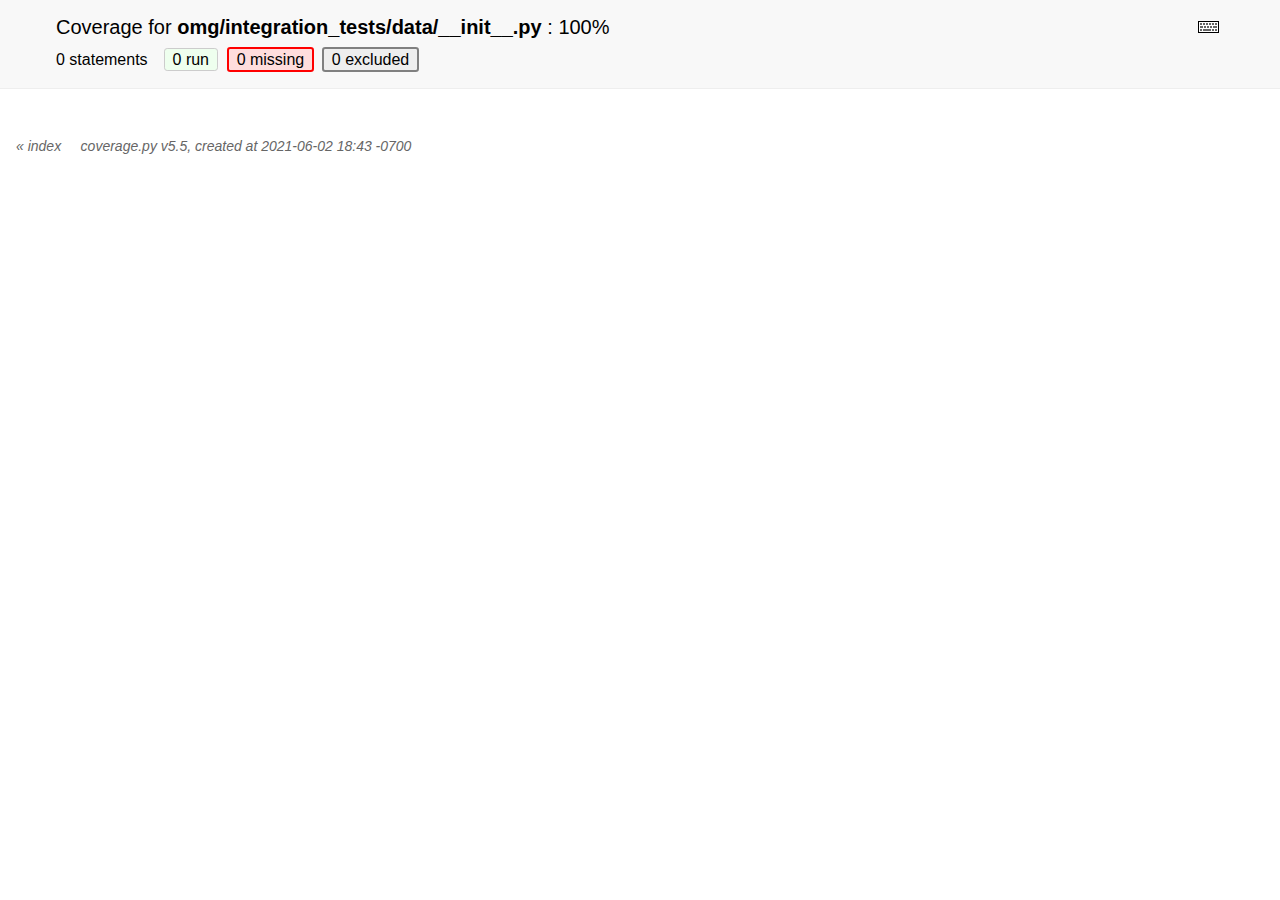
<file: htmlcov/omg_integration_tests_data___init___py.html>
<!DOCTYPE html>
<html>
  <head>
    <meta http-equiv="Content-Type" content="text/html; charset=utf-8" />
    <meta http-equiv="X-UA-Compatible" content="IE=emulateIE7" />
    <title>Coverage for omg/integration_tests/data/__init__.py: 100%</title>
    <link rel="icon" sizes="32x32" href="favicon_32.png" />
    <link rel="stylesheet" href="style.css" type="text/css" />
    <script type="text/javascript" src="jquery.min.js"></script>
    <script type="text/javascript" src="jquery.hotkeys.js"></script>
    <script type="text/javascript" src="jquery.isonscreen.js"></script>
    <script type="text/javascript" src="coverage_html.js"></script>
    <script type="text/javascript">
      jQuery(document).ready(coverage.pyfile_ready);
    </script>
  </head>
  <body class="pyfile">
    <div id="header">
      <div class="content">
        <h1>
          Coverage for <b>omg/integration_tests/data/__init__.py</b> :
          <span class="pc_cov">100%</span>
        </h1>
        <img
          id="keyboard_icon"
          src="keybd_closed.png"
          alt="Show keyboard shortcuts"
        />
        <h2 class="stats">
          0 statements &nbsp;
          <button
            type="button"
            class="run shortkey_r button_toggle_run"
            title="Toggle lines run"
          >
            0 run
          </button>
          <button
            type="button"
            class="mis show_mis shortkey_m button_toggle_mis"
            title="Toggle lines missing"
          >
            0 missing
          </button>
          <button
            type="button"
            class="exc show_exc shortkey_x button_toggle_exc"
            title="Toggle lines excluded"
          >
            0 excluded
          </button>
        </h2>
      </div>
    </div>
    <div class="help_panel">
      <img id="panel_icon" src="keybd_open.png" alt="Hide keyboard shortcuts" />
      <p class="legend">Hot-keys on this page</p>
      <div>
        <p class="keyhelp">
          <span class="key">r</span>
          <span class="key">m</span>
          <span class="key">x</span>
          <span class="key">p</span> &nbsp; toggle line displays
        </p>
        <p class="keyhelp">
          <span class="key">j</span>
          <span class="key">k</span> &nbsp; next/prev highlighted chunk
        </p>
        <p class="keyhelp">
          <span class="key">0</span> &nbsp; (zero) top of page
        </p>
        <p class="keyhelp">
          <span class="key">1</span> &nbsp; (one) first highlighted chunk
        </p>
      </div>
    </div>
    <div id="source"></div>
    <div id="footer">
      <div class="content">
        <p>
          <a class="nav" href="index.html">&#xab; index</a> &nbsp; &nbsp;
          <a class="nav" href="https://coverage.readthedocs.io"
            >coverage.py v5.5</a
          >, created at 2021-06-02 18:43 -0700
        </p>
      </div>
    </div>
  </body>
</html>
</file>
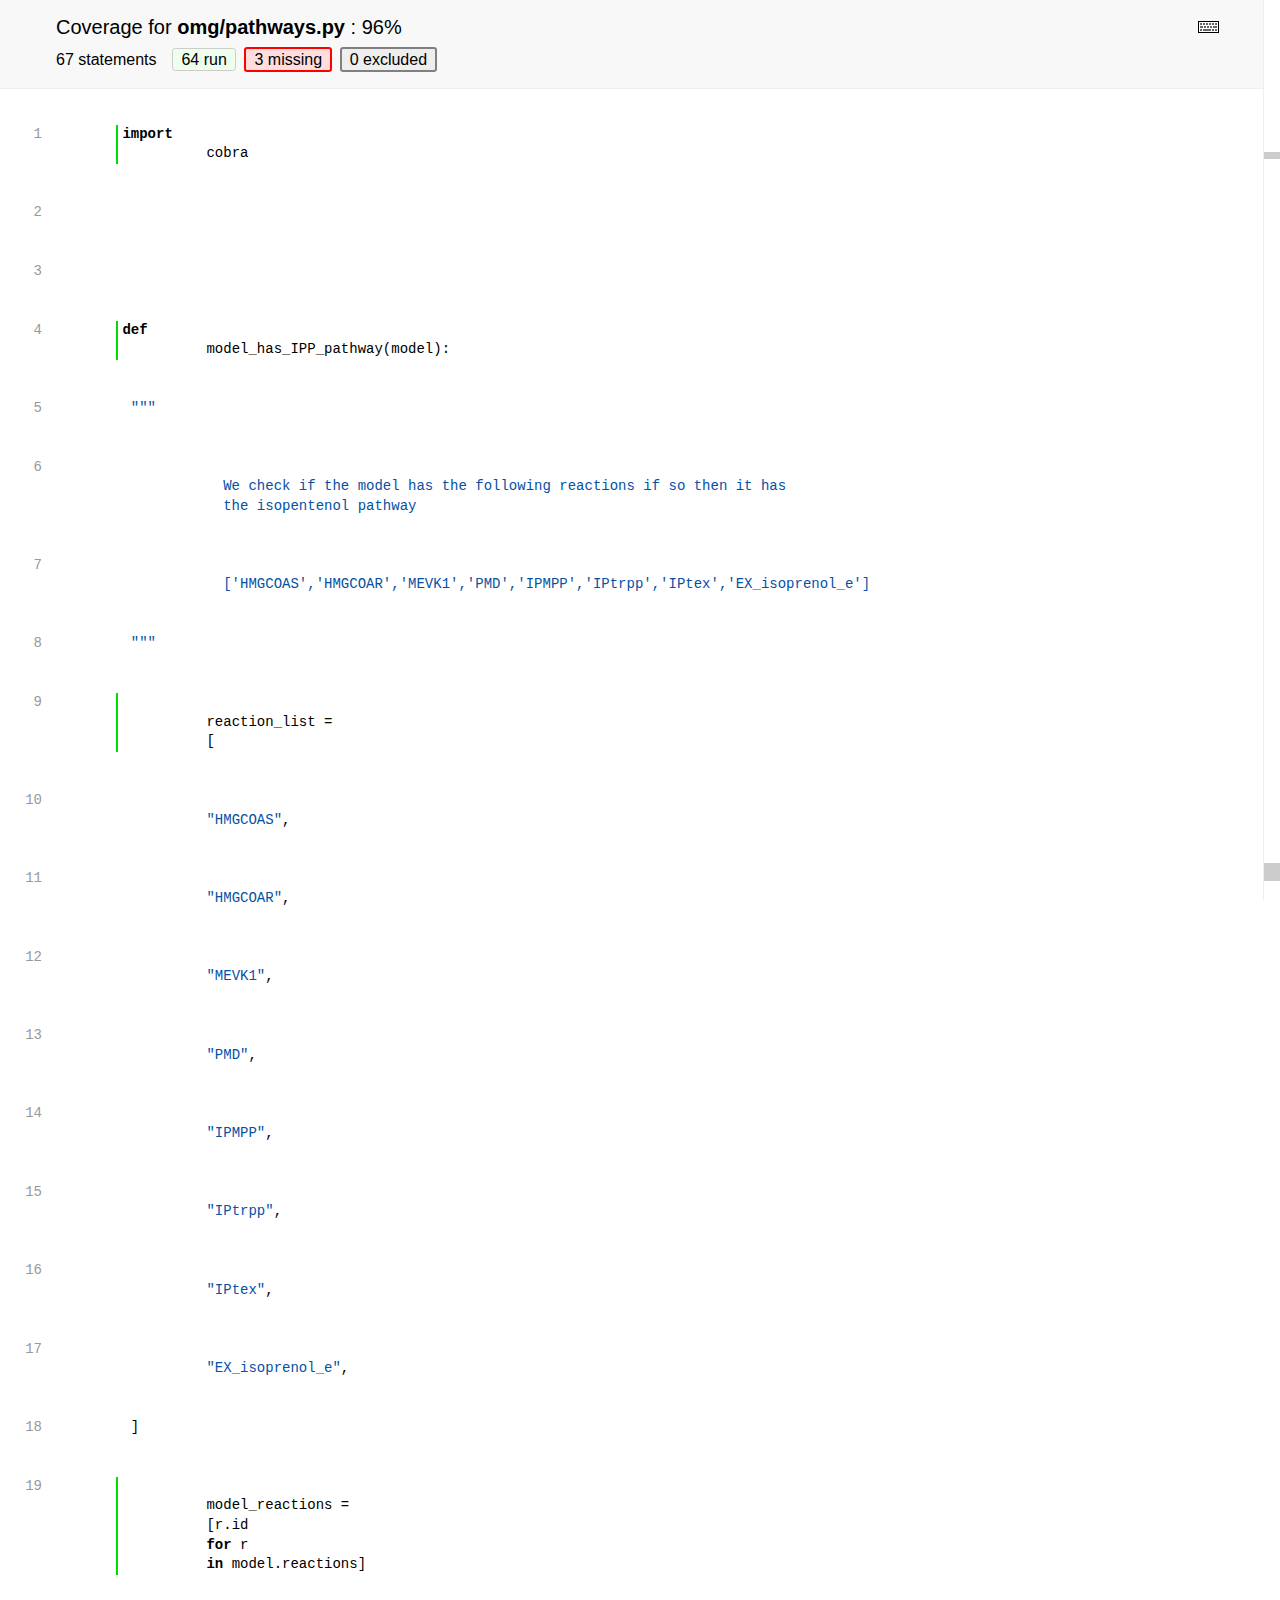
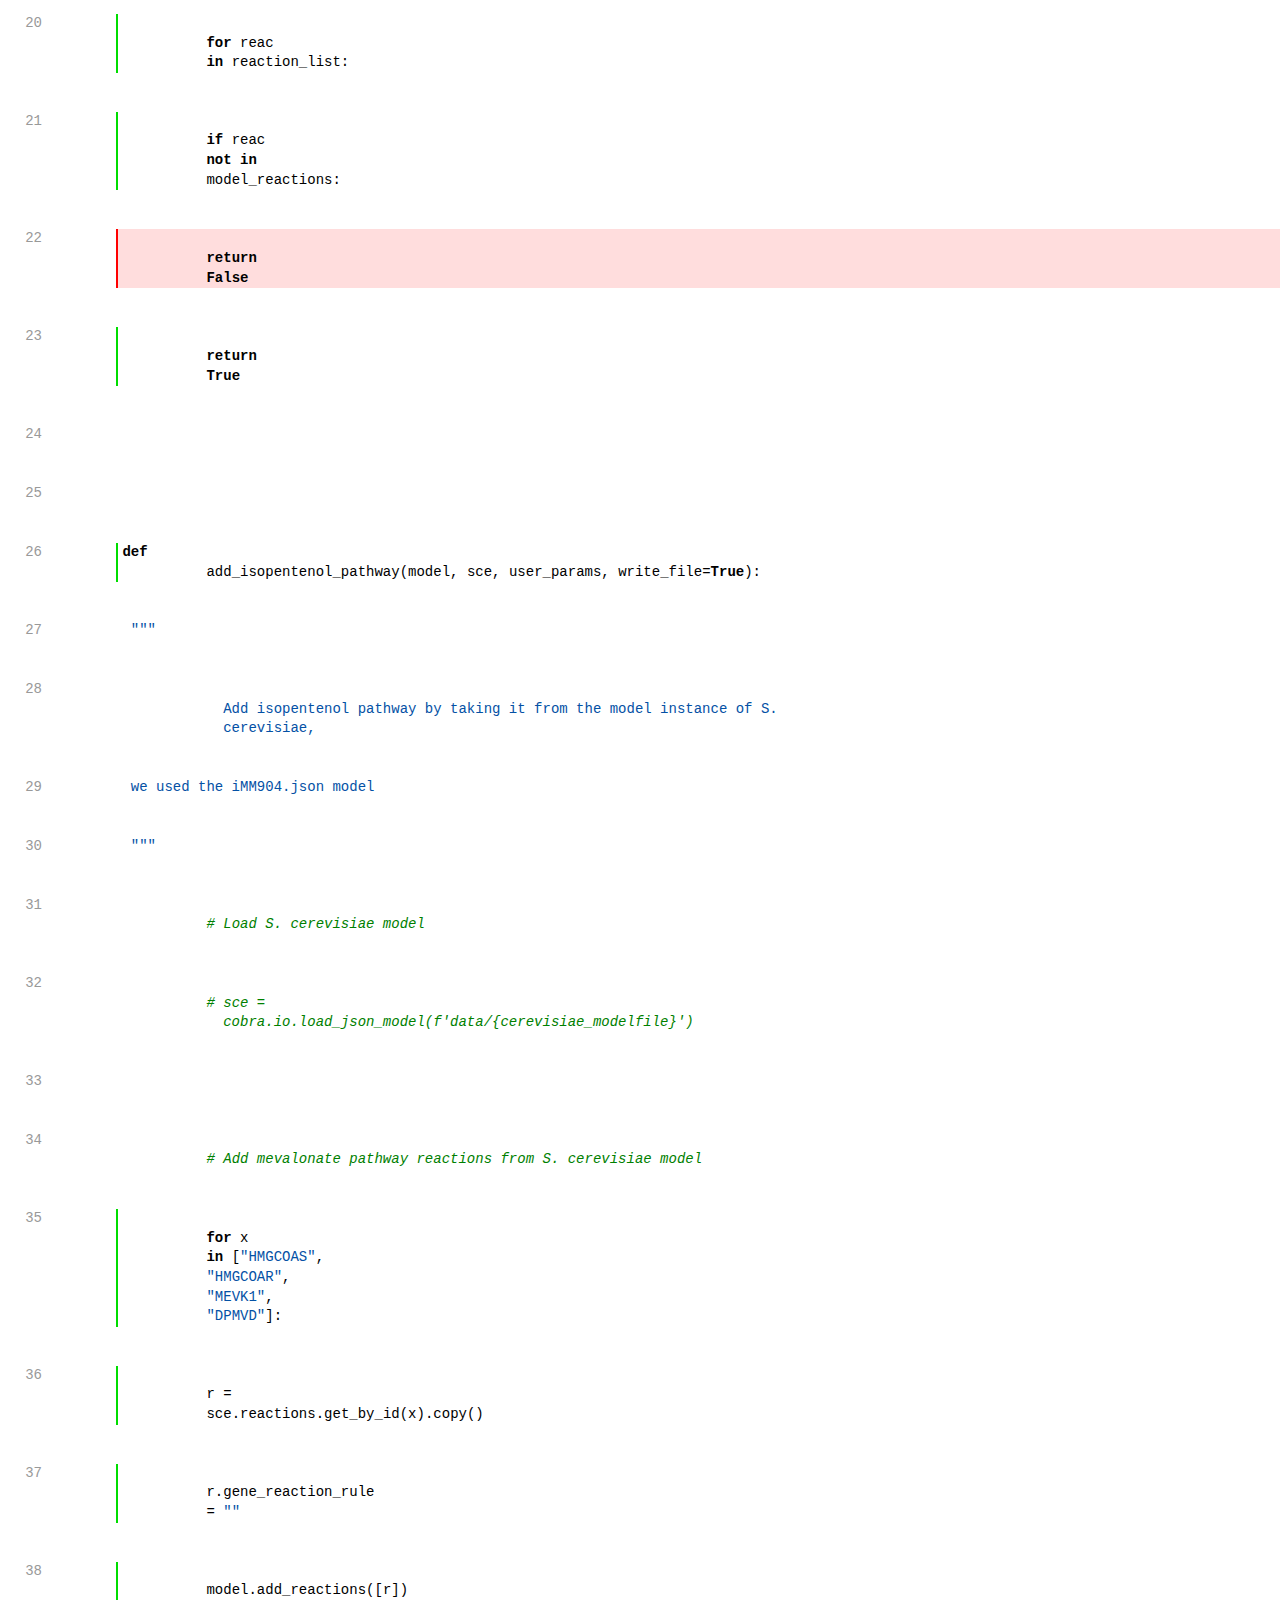
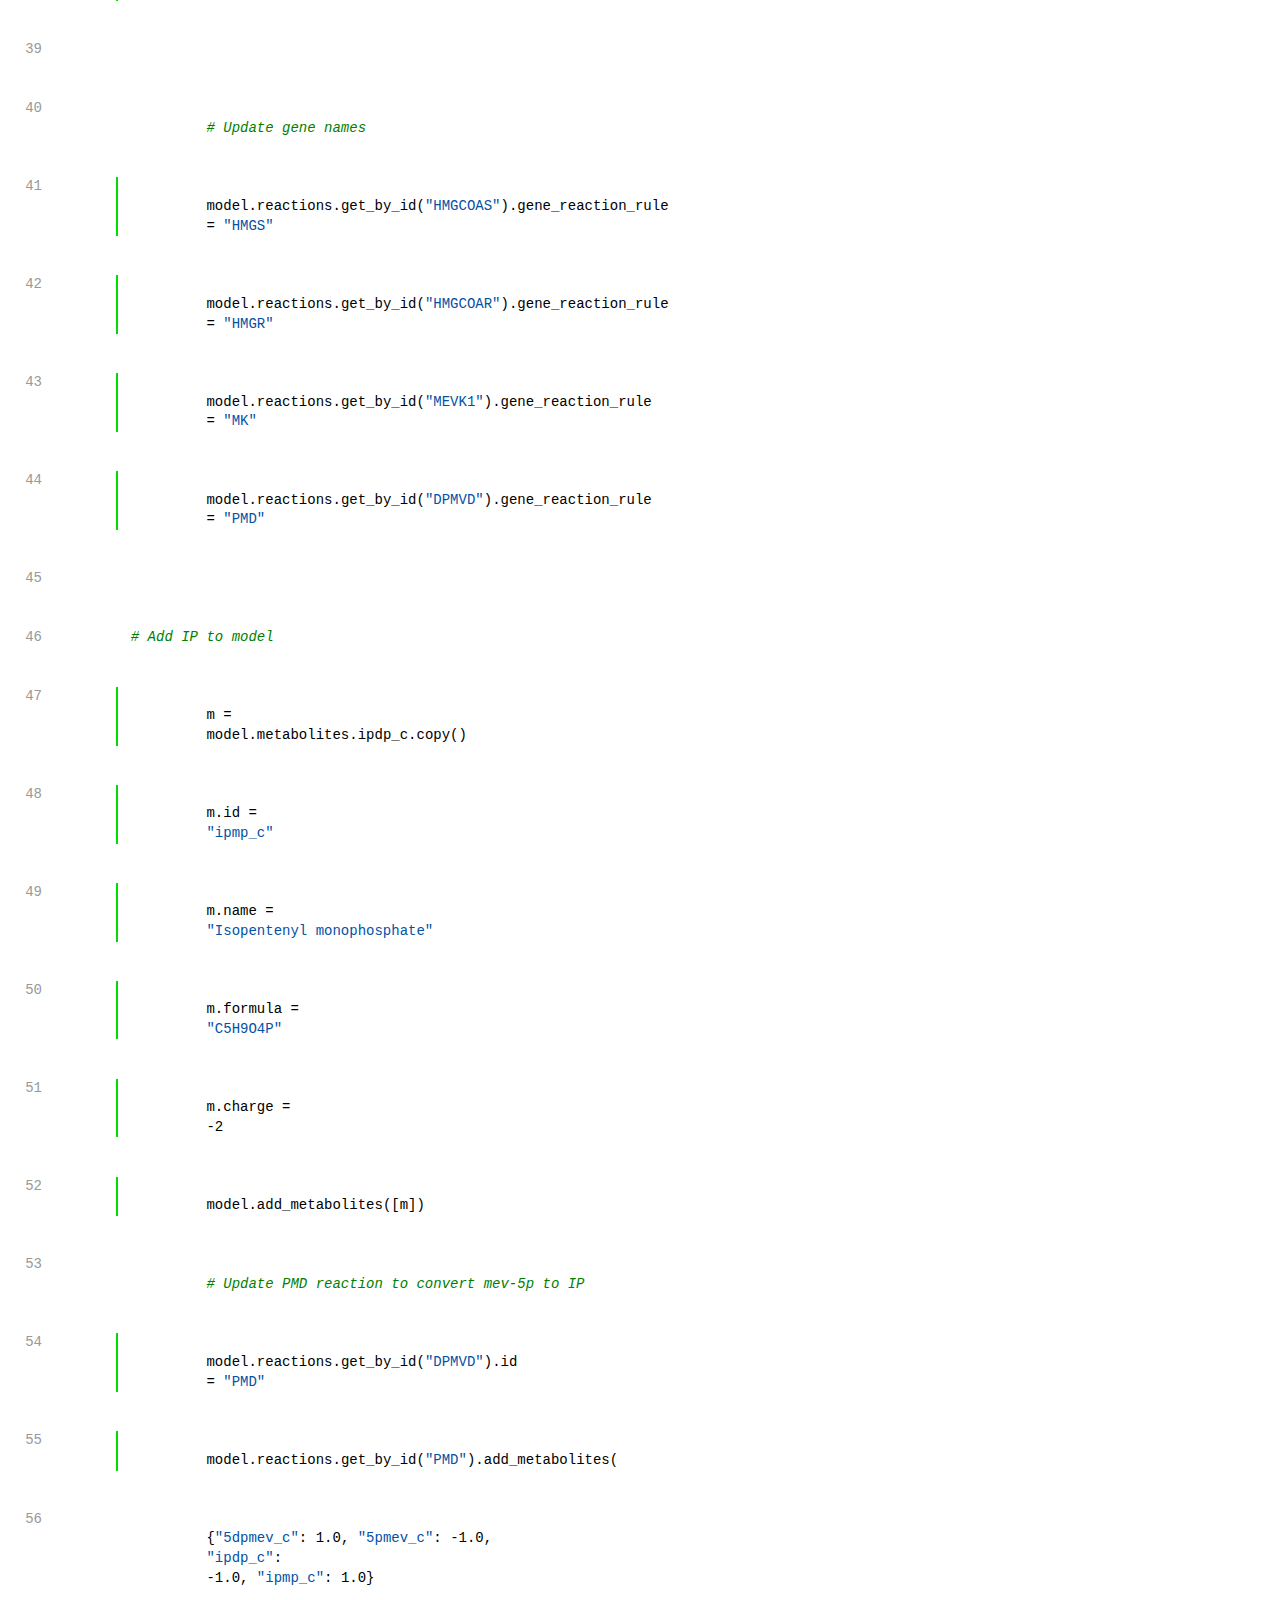
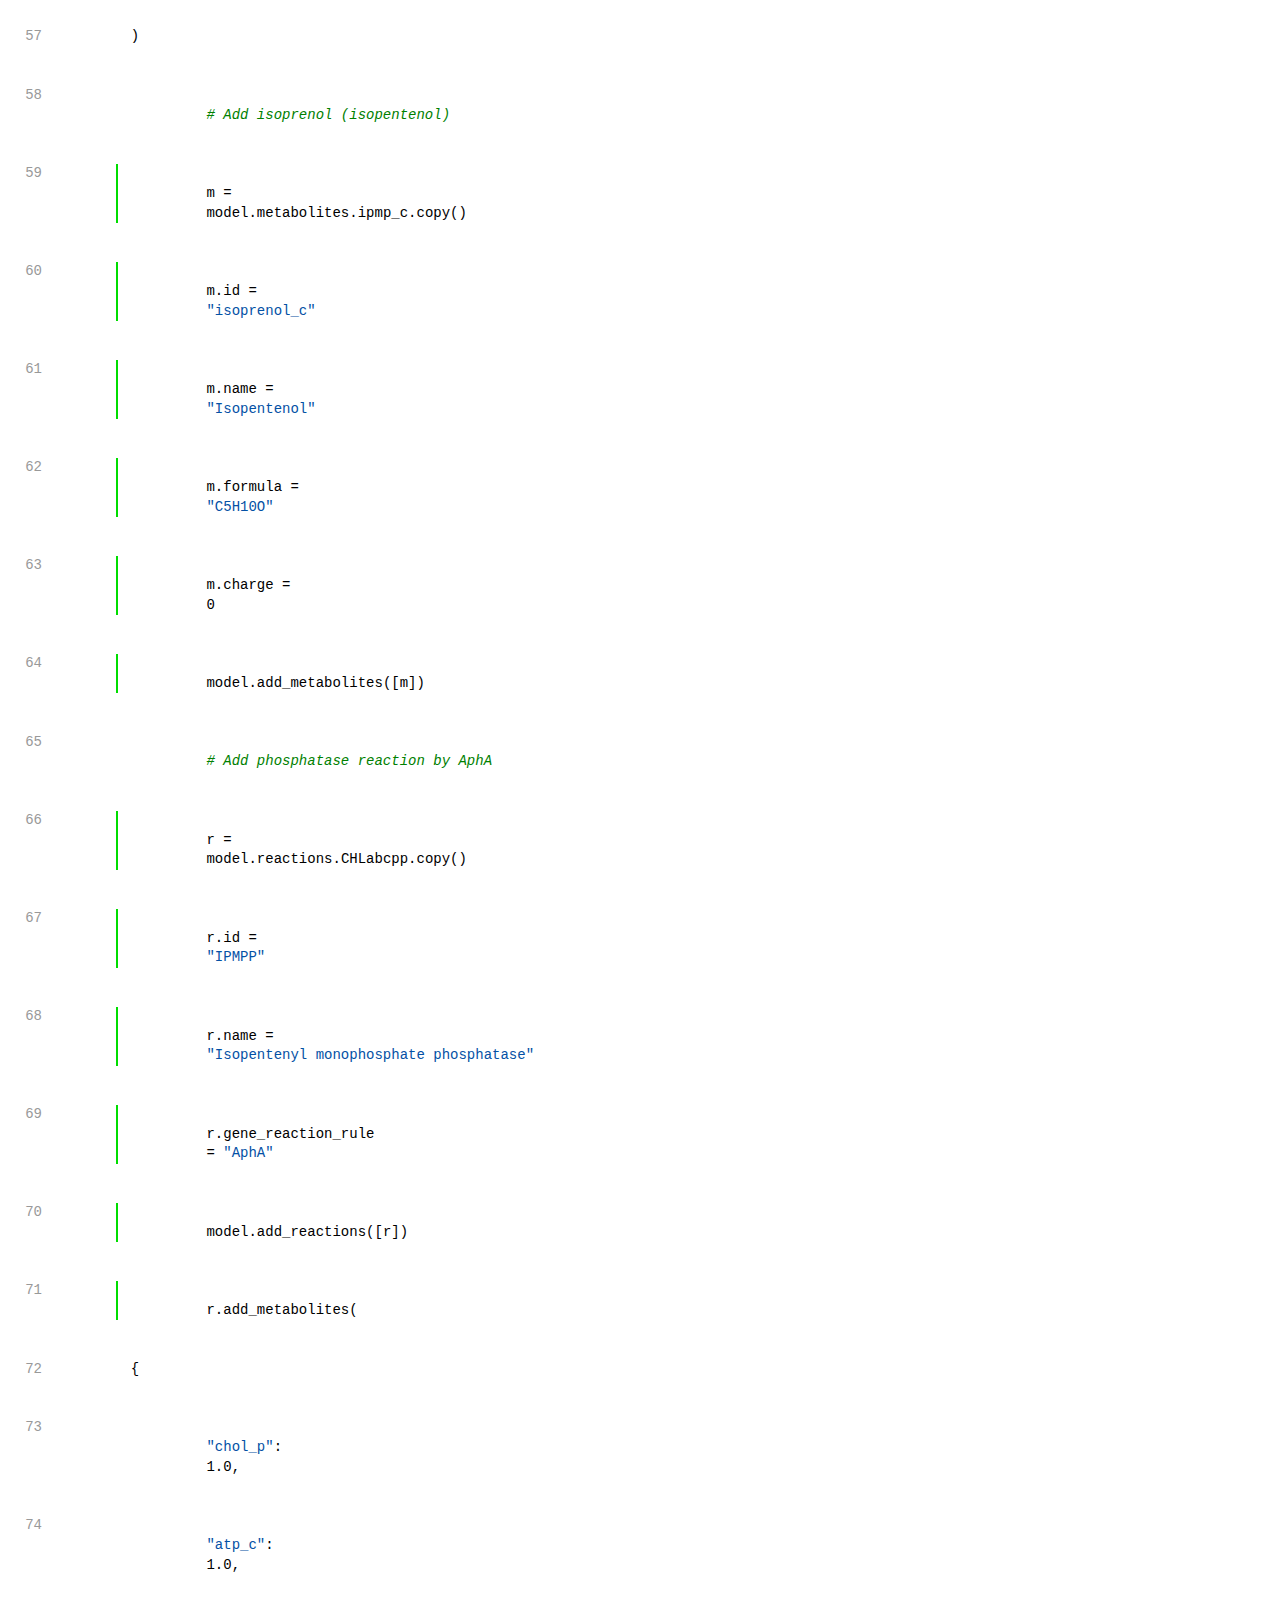
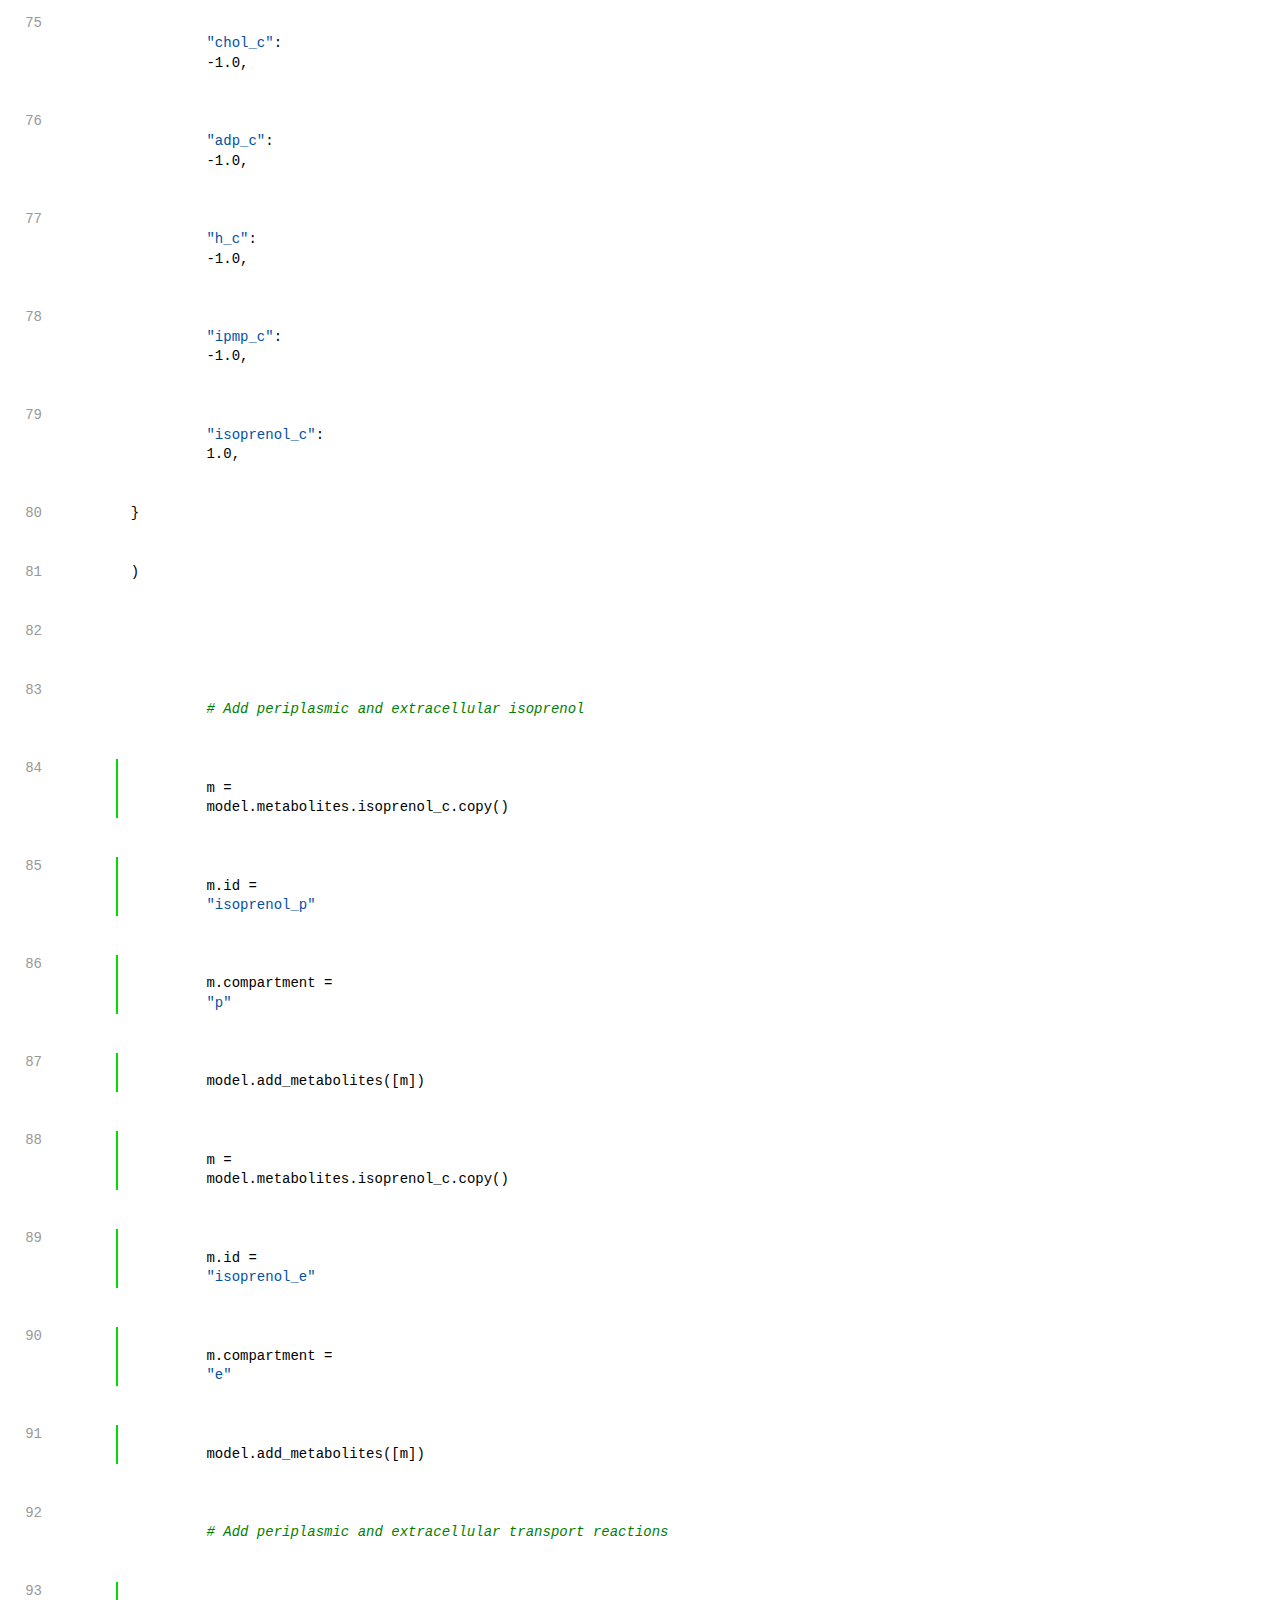
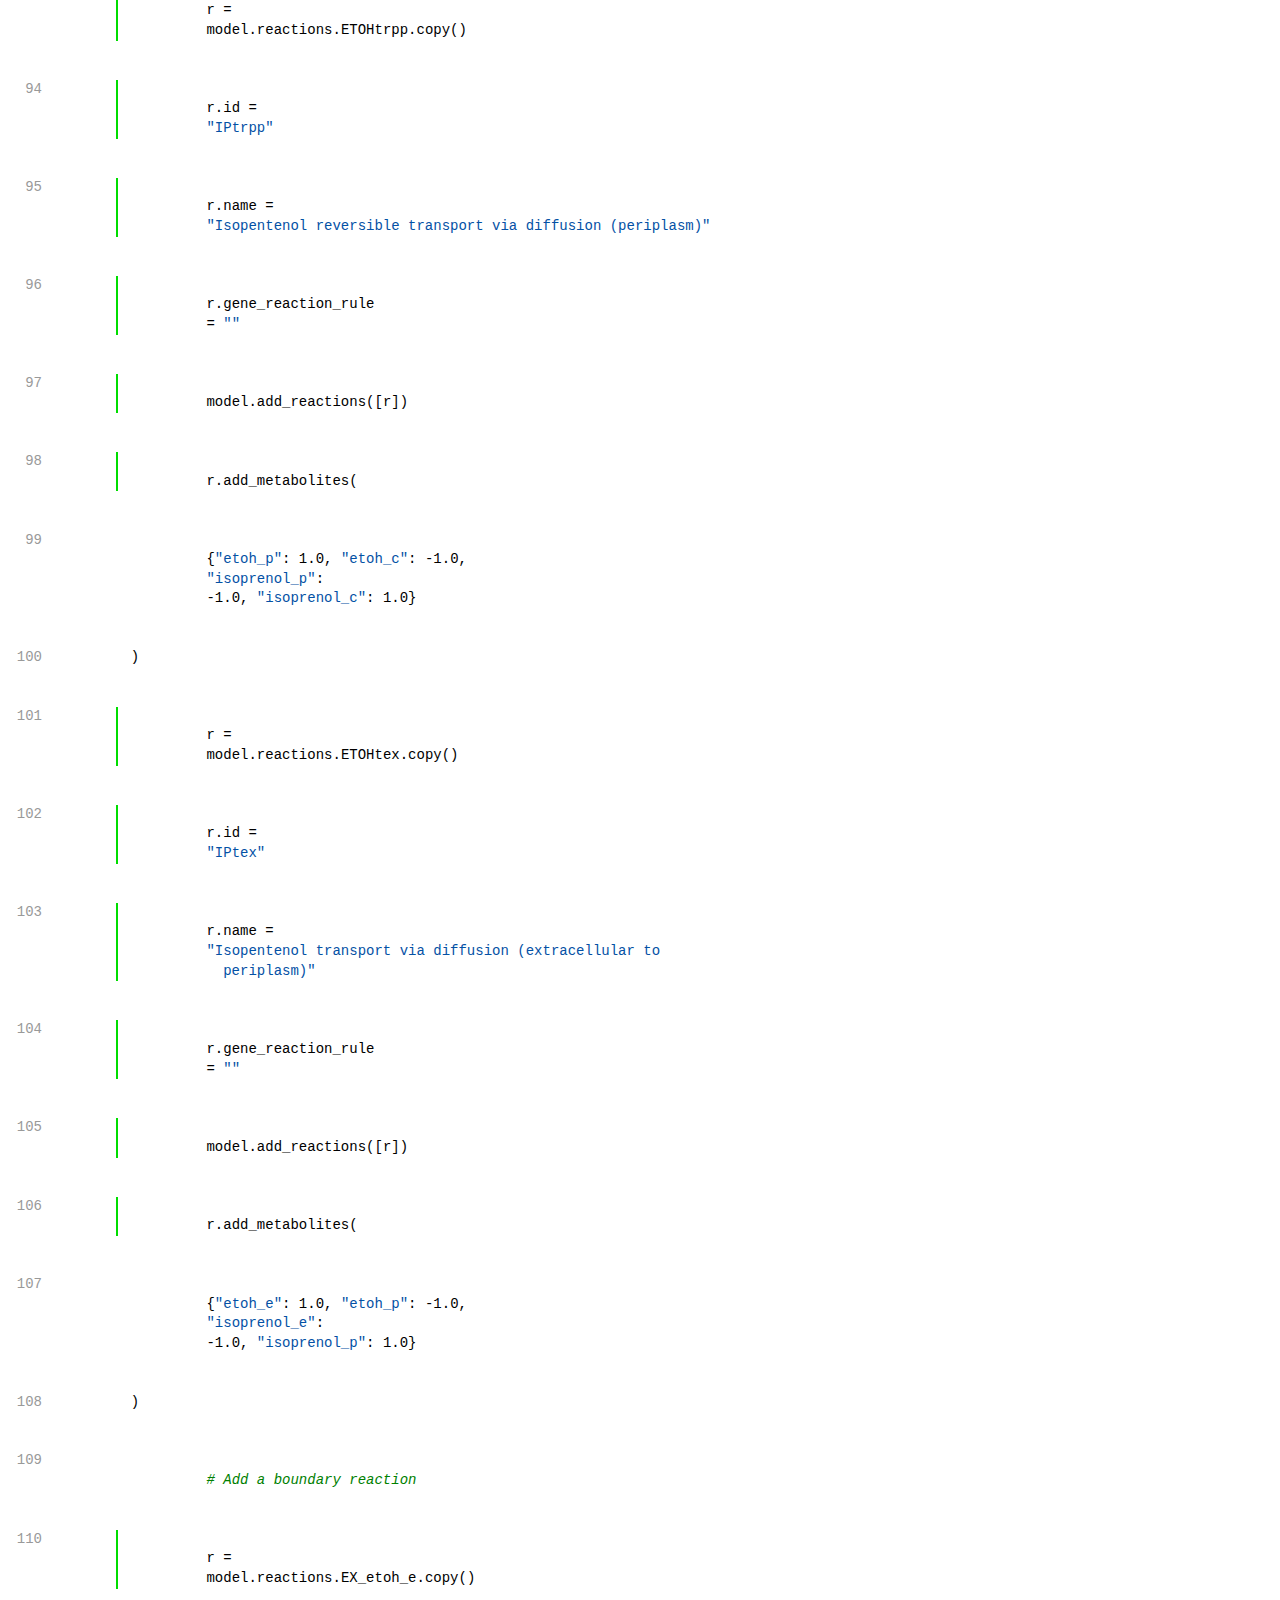
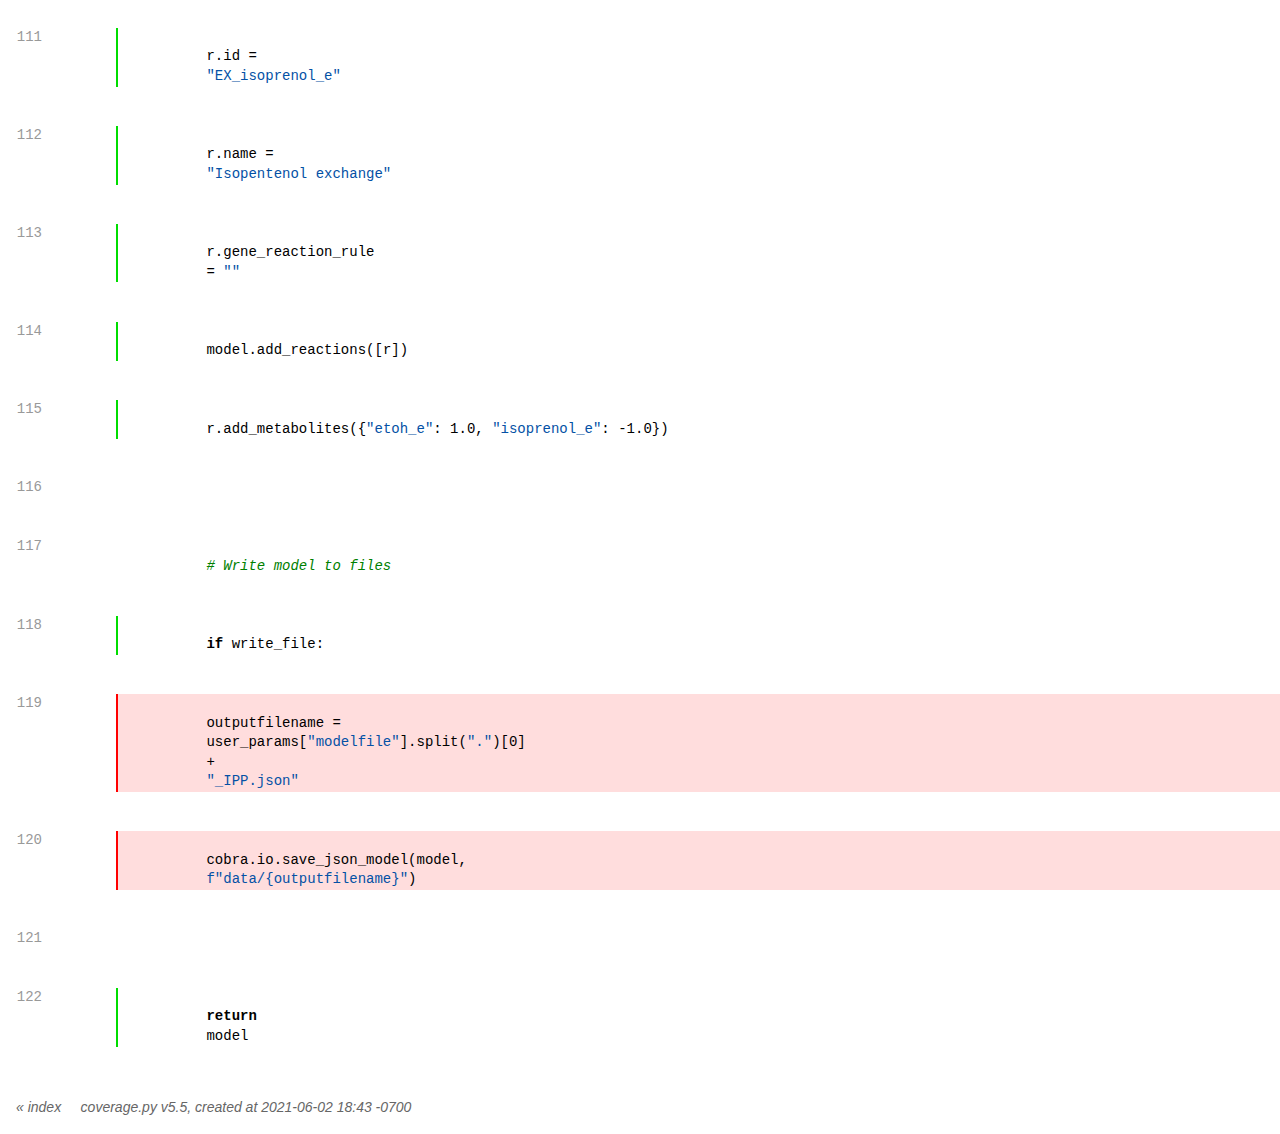
<file: htmlcov/omg_pathways_py.html>
<!DOCTYPE html>
<html>
  <head>
    <meta http-equiv="Content-Type" content="text/html; charset=utf-8" />
    <meta http-equiv="X-UA-Compatible" content="IE=emulateIE7" />
    <title>Coverage for omg/pathways.py: 96%</title>
    <link rel="icon" sizes="32x32" href="favicon_32.png" />
    <link rel="stylesheet" href="style.css" type="text/css" />
    <script type="text/javascript" src="jquery.min.js"></script>
    <script type="text/javascript" src="jquery.hotkeys.js"></script>
    <script type="text/javascript" src="jquery.isonscreen.js"></script>
    <script type="text/javascript" src="coverage_html.js"></script>
    <script type="text/javascript">
      jQuery(document).ready(coverage.pyfile_ready);
    </script>
  </head>
  <body class="pyfile">
    <div id="header">
      <div class="content">
        <h1>
          Coverage for <b>omg/pathways.py</b> :
          <span class="pc_cov">96%</span>
        </h1>
        <img
          id="keyboard_icon"
          src="keybd_closed.png"
          alt="Show keyboard shortcuts"
        />
        <h2 class="stats">
          67 statements &nbsp;
          <button
            type="button"
            class="run shortkey_r button_toggle_run"
            title="Toggle lines run"
          >
            64 run
          </button>
          <button
            type="button"
            class="mis show_mis shortkey_m button_toggle_mis"
            title="Toggle lines missing"
          >
            3 missing
          </button>
          <button
            type="button"
            class="exc show_exc shortkey_x button_toggle_exc"
            title="Toggle lines excluded"
          >
            0 excluded
          </button>
        </h2>
      </div>
    </div>
    <div class="help_panel">
      <img id="panel_icon" src="keybd_open.png" alt="Hide keyboard shortcuts" />
      <p class="legend">Hot-keys on this page</p>
      <div>
        <p class="keyhelp">
          <span class="key">r</span>
          <span class="key">m</span>
          <span class="key">x</span>
          <span class="key">p</span> &nbsp; toggle line displays
        </p>
        <p class="keyhelp">
          <span class="key">j</span>
          <span class="key">k</span> &nbsp; next/prev highlighted chunk
        </p>
        <p class="keyhelp">
          <span class="key">0</span> &nbsp; (zero) top of page
        </p>
        <p class="keyhelp">
          <span class="key">1</span> &nbsp; (one) first highlighted chunk
        </p>
      </div>
    </div>
    <div id="source">
      <p id="t1" class="run">
        <span class="n"><a href="#t1">1</a></span
        ><span class="t"
          ><span class="key">import</span>
          <span class="nam">cobra</span>&nbsp;</span
        ><span class="r"></span>
      </p>
      <p id="t2" class="pln">
        <span class="n"><a href="#t2">2</a></span
        ><span class="t">&nbsp;</span><span class="r"></span>
      </p>
      <p id="t3" class="pln">
        <span class="n"><a href="#t3">3</a></span
        ><span class="t">&nbsp;</span><span class="r"></span>
      </p>
      <p id="t4" class="run">
        <span class="n"><a href="#t4">4</a></span
        ><span class="t"
          ><span class="key">def</span>
          <span class="nam">model_has_IPP_pathway</span><span class="op">(</span
          ><span class="nam">model</span><span class="op">)</span
          ><span class="op">:</span>&nbsp;</span
        ><span class="r"></span>
      </p>
      <p id="t5" class="pln">
        <span class="n"><a href="#t5">5</a></span
        ><span class="t"> <span class="str">"""</span>&nbsp;</span
        ><span class="r"></span>
      </p>
      <p id="t6" class="pln">
        <span class="n"><a href="#t6">6</a></span
        ><span class="t"
          ><span class="str">
            We check if the model has the following reactions if so then it has
            the isopentenol pathway</span
          >&nbsp;</span
        ><span class="r"></span>
      </p>
      <p id="t7" class="pln">
        <span class="n"><a href="#t7">7</a></span
        ><span class="t"
          ><span class="str">
            ['HMGCOAS','HMGCOAR','MEVK1','PMD','IPMPP','IPtrpp','IPtex','EX_isoprenol_e']</span
          >&nbsp;</span
        ><span class="r"></span>
      </p>
      <p id="t8" class="pln">
        <span class="n"><a href="#t8">8</a></span
        ><span class="t"><span class="str"> """</span>&nbsp;</span
        ><span class="r"></span>
      </p>
      <p id="t9" class="run">
        <span class="n"><a href="#t9">9</a></span
        ><span class="t">
          <span class="nam">reaction_list</span> <span class="op">=</span>
          <span class="op">[</span>&nbsp;</span
        ><span class="r"></span>
      </p>
      <p id="t10" class="pln">
        <span class="n"><a href="#t10">10</a></span
        ><span class="t">
          <span class="str">"HMGCOAS"</span
          ><span class="op">,</span>&nbsp;</span
        ><span class="r"></span>
      </p>
      <p id="t11" class="pln">
        <span class="n"><a href="#t11">11</a></span
        ><span class="t">
          <span class="str">"HMGCOAR"</span
          ><span class="op">,</span>&nbsp;</span
        ><span class="r"></span>
      </p>
      <p id="t12" class="pln">
        <span class="n"><a href="#t12">12</a></span
        ><span class="t">
          <span class="str">"MEVK1"</span><span class="op">,</span>&nbsp;</span
        ><span class="r"></span>
      </p>
      <p id="t13" class="pln">
        <span class="n"><a href="#t13">13</a></span
        ><span class="t">
          <span class="str">"PMD"</span><span class="op">,</span>&nbsp;</span
        ><span class="r"></span>
      </p>
      <p id="t14" class="pln">
        <span class="n"><a href="#t14">14</a></span
        ><span class="t">
          <span class="str">"IPMPP"</span><span class="op">,</span>&nbsp;</span
        ><span class="r"></span>
      </p>
      <p id="t15" class="pln">
        <span class="n"><a href="#t15">15</a></span
        ><span class="t">
          <span class="str">"IPtrpp"</span><span class="op">,</span>&nbsp;</span
        ><span class="r"></span>
      </p>
      <p id="t16" class="pln">
        <span class="n"><a href="#t16">16</a></span
        ><span class="t">
          <span class="str">"IPtex"</span><span class="op">,</span>&nbsp;</span
        ><span class="r"></span>
      </p>
      <p id="t17" class="pln">
        <span class="n"><a href="#t17">17</a></span
        ><span class="t">
          <span class="str">"EX_isoprenol_e"</span
          ><span class="op">,</span>&nbsp;</span
        ><span class="r"></span>
      </p>
      <p id="t18" class="pln">
        <span class="n"><a href="#t18">18</a></span
        ><span class="t"> <span class="op">]</span>&nbsp;</span
        ><span class="r"></span>
      </p>
      <p id="t19" class="run">
        <span class="n"><a href="#t19">19</a></span
        ><span class="t">
          <span class="nam">model_reactions</span> <span class="op">=</span>
          <span class="op">[</span><span class="nam">r</span
          ><span class="op">.</span><span class="nam">id</span>
          <span class="key">for</span> <span class="nam">r</span>
          <span class="key">in</span> <span class="nam">model</span
          ><span class="op">.</span><span class="nam">reactions</span
          ><span class="op">]</span>&nbsp;</span
        ><span class="r"></span>
      </p>
      <p id="t20" class="run">
        <span class="n"><a href="#t20">20</a></span
        ><span class="t">
          <span class="key">for</span> <span class="nam">reac</span>
          <span class="key">in</span> <span class="nam">reaction_list</span
          ><span class="op">:</span>&nbsp;</span
        ><span class="r"></span>
      </p>
      <p id="t21" class="run">
        <span class="n"><a href="#t21">21</a></span
        ><span class="t">
          <span class="key">if</span> <span class="nam">reac</span>
          <span class="key">not</span> <span class="key">in</span>
          <span class="nam">model_reactions</span
          ><span class="op">:</span>&nbsp;</span
        ><span class="r"></span>
      </p>
      <p id="t22" class="mis show_mis">
        <span class="n"><a href="#t22">22</a></span
        ><span class="t">
          <span class="key">return</span>
          <span class="key">False</span>&nbsp;</span
        ><span class="r"></span>
      </p>
      <p id="t23" class="run">
        <span class="n"><a href="#t23">23</a></span
        ><span class="t">
          <span class="key">return</span>
          <span class="key">True</span>&nbsp;</span
        ><span class="r"></span>
      </p>
      <p id="t24" class="pln">
        <span class="n"><a href="#t24">24</a></span
        ><span class="t">&nbsp;</span><span class="r"></span>
      </p>
      <p id="t25" class="pln">
        <span class="n"><a href="#t25">25</a></span
        ><span class="t">&nbsp;</span><span class="r"></span>
      </p>
      <p id="t26" class="run">
        <span class="n"><a href="#t26">26</a></span
        ><span class="t"
          ><span class="key">def</span>
          <span class="nam">add_isopentenol_pathway</span
          ><span class="op">(</span><span class="nam">model</span
          ><span class="op">,</span> <span class="nam">sce</span
          ><span class="op">,</span> <span class="nam">user_params</span
          ><span class="op">,</span> <span class="nam">write_file</span
          ><span class="op">=</span><span class="key">True</span
          ><span class="op">)</span><span class="op">:</span>&nbsp;</span
        ><span class="r"></span>
      </p>
      <p id="t27" class="pln">
        <span class="n"><a href="#t27">27</a></span
        ><span class="t"> <span class="str">"""</span>&nbsp;</span
        ><span class="r"></span>
      </p>
      <p id="t28" class="pln">
        <span class="n"><a href="#t28">28</a></span
        ><span class="t"
          ><span class="str">
            Add isopentenol pathway by taking it from the model instance of S.
            cerevisiae,</span
          >&nbsp;</span
        ><span class="r"></span>
      </p>
      <p id="t29" class="pln">
        <span class="n"><a href="#t29">29</a></span
        ><span class="t"
          ><span class="str"> we used the iMM904.json model</span>&nbsp;</span
        ><span class="r"></span>
      </p>
      <p id="t30" class="pln">
        <span class="n"><a href="#t30">30</a></span
        ><span class="t"><span class="str"> """</span>&nbsp;</span
        ><span class="r"></span>
      </p>
      <p id="t31" class="pln">
        <span class="n"><a href="#t31">31</a></span
        ><span class="t">
          <span class="com"># Load S. cerevisiae model</span>&nbsp;</span
        ><span class="r"></span>
      </p>
      <p id="t32" class="pln">
        <span class="n"><a href="#t32">32</a></span
        ><span class="t">
          <span class="com"
            ># sce =
            cobra.io.load_json_model(f'data/{cerevisiae_modelfile}')</span
          >&nbsp;</span
        ><span class="r"></span>
      </p>
      <p id="t33" class="pln">
        <span class="n"><a href="#t33">33</a></span
        ><span class="t">&nbsp;</span><span class="r"></span>
      </p>
      <p id="t34" class="pln">
        <span class="n"><a href="#t34">34</a></span
        ><span class="t">
          <span class="com"
            ># Add mevalonate pathway reactions from S. cerevisiae model</span
          >&nbsp;</span
        ><span class="r"></span>
      </p>
      <p id="t35" class="run">
        <span class="n"><a href="#t35">35</a></span
        ><span class="t">
          <span class="key">for</span> <span class="nam">x</span>
          <span class="key">in</span> <span class="op">[</span
          ><span class="str">"HMGCOAS"</span><span class="op">,</span>
          <span class="str">"HMGCOAR"</span><span class="op">,</span>
          <span class="str">"MEVK1"</span><span class="op">,</span>
          <span class="str">"DPMVD"</span><span class="op">]</span
          ><span class="op">:</span>&nbsp;</span
        ><span class="r"></span>
      </p>
      <p id="t36" class="run">
        <span class="n"><a href="#t36">36</a></span
        ><span class="t">
          <span class="nam">r</span> <span class="op">=</span>
          <span class="nam">sce</span><span class="op">.</span
          ><span class="nam">reactions</span><span class="op">.</span
          ><span class="nam">get_by_id</span><span class="op">(</span
          ><span class="nam">x</span><span class="op">)</span
          ><span class="op">.</span><span class="nam">copy</span
          ><span class="op">(</span><span class="op">)</span>&nbsp;</span
        ><span class="r"></span>
      </p>
      <p id="t37" class="run">
        <span class="n"><a href="#t37">37</a></span
        ><span class="t">
          <span class="nam">r</span><span class="op">.</span
          ><span class="nam">gene_reaction_rule</span>
          <span class="op">=</span> <span class="str">""</span>&nbsp;</span
        ><span class="r"></span>
      </p>
      <p id="t38" class="run">
        <span class="n"><a href="#t38">38</a></span
        ><span class="t">
          <span class="nam">model</span><span class="op">.</span
          ><span class="nam">add_reactions</span><span class="op">(</span
          ><span class="op">[</span><span class="nam">r</span
          ><span class="op">]</span><span class="op">)</span>&nbsp;</span
        ><span class="r"></span>
      </p>
      <p id="t39" class="pln">
        <span class="n"><a href="#t39">39</a></span
        ><span class="t">&nbsp;</span><span class="r"></span>
      </p>
      <p id="t40" class="pln">
        <span class="n"><a href="#t40">40</a></span
        ><span class="t">
          <span class="com"># Update gene names</span>&nbsp;</span
        ><span class="r"></span>
      </p>
      <p id="t41" class="run">
        <span class="n"><a href="#t41">41</a></span
        ><span class="t">
          <span class="nam">model</span><span class="op">.</span
          ><span class="nam">reactions</span><span class="op">.</span
          ><span class="nam">get_by_id</span><span class="op">(</span
          ><span class="str">"HMGCOAS"</span><span class="op">)</span
          ><span class="op">.</span><span class="nam">gene_reaction_rule</span>
          <span class="op">=</span> <span class="str">"HMGS"</span>&nbsp;</span
        ><span class="r"></span>
      </p>
      <p id="t42" class="run">
        <span class="n"><a href="#t42">42</a></span
        ><span class="t">
          <span class="nam">model</span><span class="op">.</span
          ><span class="nam">reactions</span><span class="op">.</span
          ><span class="nam">get_by_id</span><span class="op">(</span
          ><span class="str">"HMGCOAR"</span><span class="op">)</span
          ><span class="op">.</span><span class="nam">gene_reaction_rule</span>
          <span class="op">=</span> <span class="str">"HMGR"</span>&nbsp;</span
        ><span class="r"></span>
      </p>
      <p id="t43" class="run">
        <span class="n"><a href="#t43">43</a></span
        ><span class="t">
          <span class="nam">model</span><span class="op">.</span
          ><span class="nam">reactions</span><span class="op">.</span
          ><span class="nam">get_by_id</span><span class="op">(</span
          ><span class="str">"MEVK1"</span><span class="op">)</span
          ><span class="op">.</span><span class="nam">gene_reaction_rule</span>
          <span class="op">=</span> <span class="str">"MK"</span>&nbsp;</span
        ><span class="r"></span>
      </p>
      <p id="t44" class="run">
        <span class="n"><a href="#t44">44</a></span
        ><span class="t">
          <span class="nam">model</span><span class="op">.</span
          ><span class="nam">reactions</span><span class="op">.</span
          ><span class="nam">get_by_id</span><span class="op">(</span
          ><span class="str">"DPMVD"</span><span class="op">)</span
          ><span class="op">.</span><span class="nam">gene_reaction_rule</span>
          <span class="op">=</span> <span class="str">"PMD"</span>&nbsp;</span
        ><span class="r"></span>
      </p>
      <p id="t45" class="pln">
        <span class="n"><a href="#t45">45</a></span
        ><span class="t">&nbsp;</span><span class="r"></span>
      </p>
      <p id="t46" class="pln">
        <span class="n"><a href="#t46">46</a></span
        ><span class="t"> <span class="com"># Add IP to model</span>&nbsp;</span
        ><span class="r"></span>
      </p>
      <p id="t47" class="run">
        <span class="n"><a href="#t47">47</a></span
        ><span class="t">
          <span class="nam">m</span> <span class="op">=</span>
          <span class="nam">model</span><span class="op">.</span
          ><span class="nam">metabolites</span><span class="op">.</span
          ><span class="nam">ipdp_c</span><span class="op">.</span
          ><span class="nam">copy</span><span class="op">(</span
          ><span class="op">)</span>&nbsp;</span
        ><span class="r"></span>
      </p>
      <p id="t48" class="run">
        <span class="n"><a href="#t48">48</a></span
        ><span class="t">
          <span class="nam">m</span><span class="op">.</span
          ><span class="nam">id</span> <span class="op">=</span>
          <span class="str">"ipmp_c"</span>&nbsp;</span
        ><span class="r"></span>
      </p>
      <p id="t49" class="run">
        <span class="n"><a href="#t49">49</a></span
        ><span class="t">
          <span class="nam">m</span><span class="op">.</span
          ><span class="nam">name</span> <span class="op">=</span>
          <span class="str">"Isopentenyl monophosphate"</span>&nbsp;</span
        ><span class="r"></span>
      </p>
      <p id="t50" class="run">
        <span class="n"><a href="#t50">50</a></span
        ><span class="t">
          <span class="nam">m</span><span class="op">.</span
          ><span class="nam">formula</span> <span class="op">=</span>
          <span class="str">"C5H9O4P"</span>&nbsp;</span
        ><span class="r"></span>
      </p>
      <p id="t51" class="run">
        <span class="n"><a href="#t51">51</a></span
        ><span class="t">
          <span class="nam">m</span><span class="op">.</span
          ><span class="nam">charge</span> <span class="op">=</span>
          <span class="op">-</span><span class="num">2</span>&nbsp;</span
        ><span class="r"></span>
      </p>
      <p id="t52" class="run">
        <span class="n"><a href="#t52">52</a></span
        ><span class="t">
          <span class="nam">model</span><span class="op">.</span
          ><span class="nam">add_metabolites</span><span class="op">(</span
          ><span class="op">[</span><span class="nam">m</span
          ><span class="op">]</span><span class="op">)</span>&nbsp;</span
        ><span class="r"></span>
      </p>
      <p id="t53" class="pln">
        <span class="n"><a href="#t53">53</a></span
        ><span class="t">
          <span class="com"># Update PMD reaction to convert mev-5p to IP</span
          >&nbsp;</span
        ><span class="r"></span>
      </p>
      <p id="t54" class="run">
        <span class="n"><a href="#t54">54</a></span
        ><span class="t">
          <span class="nam">model</span><span class="op">.</span
          ><span class="nam">reactions</span><span class="op">.</span
          ><span class="nam">get_by_id</span><span class="op">(</span
          ><span class="str">"DPMVD"</span><span class="op">)</span
          ><span class="op">.</span><span class="nam">id</span>
          <span class="op">=</span> <span class="str">"PMD"</span>&nbsp;</span
        ><span class="r"></span>
      </p>
      <p id="t55" class="run">
        <span class="n"><a href="#t55">55</a></span
        ><span class="t">
          <span class="nam">model</span><span class="op">.</span
          ><span class="nam">reactions</span><span class="op">.</span
          ><span class="nam">get_by_id</span><span class="op">(</span
          ><span class="str">"PMD"</span><span class="op">)</span
          ><span class="op">.</span><span class="nam">add_metabolites</span
          ><span class="op">(</span>&nbsp;</span
        ><span class="r"></span>
      </p>
      <p id="t56" class="pln">
        <span class="n"><a href="#t56">56</a></span
        ><span class="t">
          <span class="op">{</span><span class="str">"5dpmev_c"</span
          ><span class="op">:</span> <span class="num">1.0</span
          ><span class="op">,</span> <span class="str">"5pmev_c"</span
          ><span class="op">:</span> <span class="op">-</span
          ><span class="num">1.0</span><span class="op">,</span>
          <span class="str">"ipdp_c"</span><span class="op">:</span>
          <span class="op">-</span><span class="num">1.0</span
          ><span class="op">,</span> <span class="str">"ipmp_c"</span
          ><span class="op">:</span> <span class="num">1.0</span
          ><span class="op">}</span>&nbsp;</span
        ><span class="r"></span>
      </p>
      <p id="t57" class="pln">
        <span class="n"><a href="#t57">57</a></span
        ><span class="t"> <span class="op">)</span>&nbsp;</span
        ><span class="r"></span>
      </p>
      <p id="t58" class="pln">
        <span class="n"><a href="#t58">58</a></span
        ><span class="t">
          <span class="com"># Add isoprenol (isopentenol)</span>&nbsp;</span
        ><span class="r"></span>
      </p>
      <p id="t59" class="run">
        <span class="n"><a href="#t59">59</a></span
        ><span class="t">
          <span class="nam">m</span> <span class="op">=</span>
          <span class="nam">model</span><span class="op">.</span
          ><span class="nam">metabolites</span><span class="op">.</span
          ><span class="nam">ipmp_c</span><span class="op">.</span
          ><span class="nam">copy</span><span class="op">(</span
          ><span class="op">)</span>&nbsp;</span
        ><span class="r"></span>
      </p>
      <p id="t60" class="run">
        <span class="n"><a href="#t60">60</a></span
        ><span class="t">
          <span class="nam">m</span><span class="op">.</span
          ><span class="nam">id</span> <span class="op">=</span>
          <span class="str">"isoprenol_c"</span>&nbsp;</span
        ><span class="r"></span>
      </p>
      <p id="t61" class="run">
        <span class="n"><a href="#t61">61</a></span
        ><span class="t">
          <span class="nam">m</span><span class="op">.</span
          ><span class="nam">name</span> <span class="op">=</span>
          <span class="str">"Isopentenol"</span>&nbsp;</span
        ><span class="r"></span>
      </p>
      <p id="t62" class="run">
        <span class="n"><a href="#t62">62</a></span
        ><span class="t">
          <span class="nam">m</span><span class="op">.</span
          ><span class="nam">formula</span> <span class="op">=</span>
          <span class="str">"C5H10O"</span>&nbsp;</span
        ><span class="r"></span>
      </p>
      <p id="t63" class="run">
        <span class="n"><a href="#t63">63</a></span
        ><span class="t">
          <span class="nam">m</span><span class="op">.</span
          ><span class="nam">charge</span> <span class="op">=</span>
          <span class="num">0</span>&nbsp;</span
        ><span class="r"></span>
      </p>
      <p id="t64" class="run">
        <span class="n"><a href="#t64">64</a></span
        ><span class="t">
          <span class="nam">model</span><span class="op">.</span
          ><span class="nam">add_metabolites</span><span class="op">(</span
          ><span class="op">[</span><span class="nam">m</span
          ><span class="op">]</span><span class="op">)</span>&nbsp;</span
        ><span class="r"></span>
      </p>
      <p id="t65" class="pln">
        <span class="n"><a href="#t65">65</a></span
        ><span class="t">
          <span class="com"># Add phosphatase reaction by AphA</span
          >&nbsp;</span
        ><span class="r"></span>
      </p>
      <p id="t66" class="run">
        <span class="n"><a href="#t66">66</a></span
        ><span class="t">
          <span class="nam">r</span> <span class="op">=</span>
          <span class="nam">model</span><span class="op">.</span
          ><span class="nam">reactions</span><span class="op">.</span
          ><span class="nam">CHLabcpp</span><span class="op">.</span
          ><span class="nam">copy</span><span class="op">(</span
          ><span class="op">)</span>&nbsp;</span
        ><span class="r"></span>
      </p>
      <p id="t67" class="run">
        <span class="n"><a href="#t67">67</a></span
        ><span class="t">
          <span class="nam">r</span><span class="op">.</span
          ><span class="nam">id</span> <span class="op">=</span>
          <span class="str">"IPMPP"</span>&nbsp;</span
        ><span class="r"></span>
      </p>
      <p id="t68" class="run">
        <span class="n"><a href="#t68">68</a></span
        ><span class="t">
          <span class="nam">r</span><span class="op">.</span
          ><span class="nam">name</span> <span class="op">=</span>
          <span class="str">"Isopentenyl monophosphate phosphatase"</span
          >&nbsp;</span
        ><span class="r"></span>
      </p>
      <p id="t69" class="run">
        <span class="n"><a href="#t69">69</a></span
        ><span class="t">
          <span class="nam">r</span><span class="op">.</span
          ><span class="nam">gene_reaction_rule</span>
          <span class="op">=</span> <span class="str">"AphA"</span>&nbsp;</span
        ><span class="r"></span>
      </p>
      <p id="t70" class="run">
        <span class="n"><a href="#t70">70</a></span
        ><span class="t">
          <span class="nam">model</span><span class="op">.</span
          ><span class="nam">add_reactions</span><span class="op">(</span
          ><span class="op">[</span><span class="nam">r</span
          ><span class="op">]</span><span class="op">)</span>&nbsp;</span
        ><span class="r"></span>
      </p>
      <p id="t71" class="run">
        <span class="n"><a href="#t71">71</a></span
        ><span class="t">
          <span class="nam">r</span><span class="op">.</span
          ><span class="nam">add_metabolites</span
          ><span class="op">(</span>&nbsp;</span
        ><span class="r"></span>
      </p>
      <p id="t72" class="pln">
        <span class="n"><a href="#t72">72</a></span
        ><span class="t"> <span class="op">{</span>&nbsp;</span
        ><span class="r"></span>
      </p>
      <p id="t73" class="pln">
        <span class="n"><a href="#t73">73</a></span
        ><span class="t">
          <span class="str">"chol_p"</span><span class="op">:</span>
          <span class="num">1.0</span><span class="op">,</span>&nbsp;</span
        ><span class="r"></span>
      </p>
      <p id="t74" class="pln">
        <span class="n"><a href="#t74">74</a></span
        ><span class="t">
          <span class="str">"atp_c"</span><span class="op">:</span>
          <span class="num">1.0</span><span class="op">,</span>&nbsp;</span
        ><span class="r"></span>
      </p>
      <p id="t75" class="pln">
        <span class="n"><a href="#t75">75</a></span
        ><span class="t">
          <span class="str">"chol_c"</span><span class="op">:</span>
          <span class="op">-</span><span class="num">1.0</span
          ><span class="op">,</span>&nbsp;</span
        ><span class="r"></span>
      </p>
      <p id="t76" class="pln">
        <span class="n"><a href="#t76">76</a></span
        ><span class="t">
          <span class="str">"adp_c"</span><span class="op">:</span>
          <span class="op">-</span><span class="num">1.0</span
          ><span class="op">,</span>&nbsp;</span
        ><span class="r"></span>
      </p>
      <p id="t77" class="pln">
        <span class="n"><a href="#t77">77</a></span
        ><span class="t">
          <span class="str">"h_c"</span><span class="op">:</span>
          <span class="op">-</span><span class="num">1.0</span
          ><span class="op">,</span>&nbsp;</span
        ><span class="r"></span>
      </p>
      <p id="t78" class="pln">
        <span class="n"><a href="#t78">78</a></span
        ><span class="t">
          <span class="str">"ipmp_c"</span><span class="op">:</span>
          <span class="op">-</span><span class="num">1.0</span
          ><span class="op">,</span>&nbsp;</span
        ><span class="r"></span>
      </p>
      <p id="t79" class="pln">
        <span class="n"><a href="#t79">79</a></span
        ><span class="t">
          <span class="str">"isoprenol_c"</span><span class="op">:</span>
          <span class="num">1.0</span><span class="op">,</span>&nbsp;</span
        ><span class="r"></span>
      </p>
      <p id="t80" class="pln">
        <span class="n"><a href="#t80">80</a></span
        ><span class="t"> <span class="op">}</span>&nbsp;</span
        ><span class="r"></span>
      </p>
      <p id="t81" class="pln">
        <span class="n"><a href="#t81">81</a></span
        ><span class="t"> <span class="op">)</span>&nbsp;</span
        ><span class="r"></span>
      </p>
      <p id="t82" class="pln">
        <span class="n"><a href="#t82">82</a></span
        ><span class="t">&nbsp;</span><span class="r"></span>
      </p>
      <p id="t83" class="pln">
        <span class="n"><a href="#t83">83</a></span
        ><span class="t">
          <span class="com"># Add periplasmic and extracellular isoprenol</span
          >&nbsp;</span
        ><span class="r"></span>
      </p>
      <p id="t84" class="run">
        <span class="n"><a href="#t84">84</a></span
        ><span class="t">
          <span class="nam">m</span> <span class="op">=</span>
          <span class="nam">model</span><span class="op">.</span
          ><span class="nam">metabolites</span><span class="op">.</span
          ><span class="nam">isoprenol_c</span><span class="op">.</span
          ><span class="nam">copy</span><span class="op">(</span
          ><span class="op">)</span>&nbsp;</span
        ><span class="r"></span>
      </p>
      <p id="t85" class="run">
        <span class="n"><a href="#t85">85</a></span
        ><span class="t">
          <span class="nam">m</span><span class="op">.</span
          ><span class="nam">id</span> <span class="op">=</span>
          <span class="str">"isoprenol_p"</span>&nbsp;</span
        ><span class="r"></span>
      </p>
      <p id="t86" class="run">
        <span class="n"><a href="#t86">86</a></span
        ><span class="t">
          <span class="nam">m</span><span class="op">.</span
          ><span class="nam">compartment</span> <span class="op">=</span>
          <span class="str">"p"</span>&nbsp;</span
        ><span class="r"></span>
      </p>
      <p id="t87" class="run">
        <span class="n"><a href="#t87">87</a></span
        ><span class="t">
          <span class="nam">model</span><span class="op">.</span
          ><span class="nam">add_metabolites</span><span class="op">(</span
          ><span class="op">[</span><span class="nam">m</span
          ><span class="op">]</span><span class="op">)</span>&nbsp;</span
        ><span class="r"></span>
      </p>
      <p id="t88" class="run">
        <span class="n"><a href="#t88">88</a></span
        ><span class="t">
          <span class="nam">m</span> <span class="op">=</span>
          <span class="nam">model</span><span class="op">.</span
          ><span class="nam">metabolites</span><span class="op">.</span
          ><span class="nam">isoprenol_c</span><span class="op">.</span
          ><span class="nam">copy</span><span class="op">(</span
          ><span class="op">)</span>&nbsp;</span
        ><span class="r"></span>
      </p>
      <p id="t89" class="run">
        <span class="n"><a href="#t89">89</a></span
        ><span class="t">
          <span class="nam">m</span><span class="op">.</span
          ><span class="nam">id</span> <span class="op">=</span>
          <span class="str">"isoprenol_e"</span>&nbsp;</span
        ><span class="r"></span>
      </p>
      <p id="t90" class="run">
        <span class="n"><a href="#t90">90</a></span
        ><span class="t">
          <span class="nam">m</span><span class="op">.</span
          ><span class="nam">compartment</span> <span class="op">=</span>
          <span class="str">"e"</span>&nbsp;</span
        ><span class="r"></span>
      </p>
      <p id="t91" class="run">
        <span class="n"><a href="#t91">91</a></span
        ><span class="t">
          <span class="nam">model</span><span class="op">.</span
          ><span class="nam">add_metabolites</span><span class="op">(</span
          ><span class="op">[</span><span class="nam">m</span
          ><span class="op">]</span><span class="op">)</span>&nbsp;</span
        ><span class="r"></span>
      </p>
      <p id="t92" class="pln">
        <span class="n"><a href="#t92">92</a></span
        ><span class="t">
          <span class="com"
            ># Add periplasmic and extracellular transport reactions</span
          >&nbsp;</span
        ><span class="r"></span>
      </p>
      <p id="t93" class="run">
        <span class="n"><a href="#t93">93</a></span
        ><span class="t">
          <span class="nam">r</span> <span class="op">=</span>
          <span class="nam">model</span><span class="op">.</span
          ><span class="nam">reactions</span><span class="op">.</span
          ><span class="nam">ETOHtrpp</span><span class="op">.</span
          ><span class="nam">copy</span><span class="op">(</span
          ><span class="op">)</span>&nbsp;</span
        ><span class="r"></span>
      </p>
      <p id="t94" class="run">
        <span class="n"><a href="#t94">94</a></span
        ><span class="t">
          <span class="nam">r</span><span class="op">.</span
          ><span class="nam">id</span> <span class="op">=</span>
          <span class="str">"IPtrpp"</span>&nbsp;</span
        ><span class="r"></span>
      </p>
      <p id="t95" class="run">
        <span class="n"><a href="#t95">95</a></span
        ><span class="t">
          <span class="nam">r</span><span class="op">.</span
          ><span class="nam">name</span> <span class="op">=</span>
          <span class="str"
            >"Isopentenol reversible transport via diffusion (periplasm)"</span
          >&nbsp;</span
        ><span class="r"></span>
      </p>
      <p id="t96" class="run">
        <span class="n"><a href="#t96">96</a></span
        ><span class="t">
          <span class="nam">r</span><span class="op">.</span
          ><span class="nam">gene_reaction_rule</span>
          <span class="op">=</span> <span class="str">""</span>&nbsp;</span
        ><span class="r"></span>
      </p>
      <p id="t97" class="run">
        <span class="n"><a href="#t97">97</a></span
        ><span class="t">
          <span class="nam">model</span><span class="op">.</span
          ><span class="nam">add_reactions</span><span class="op">(</span
          ><span class="op">[</span><span class="nam">r</span
          ><span class="op">]</span><span class="op">)</span>&nbsp;</span
        ><span class="r"></span>
      </p>
      <p id="t98" class="run">
        <span class="n"><a href="#t98">98</a></span
        ><span class="t">
          <span class="nam">r</span><span class="op">.</span
          ><span class="nam">add_metabolites</span
          ><span class="op">(</span>&nbsp;</span
        ><span class="r"></span>
      </p>
      <p id="t99" class="pln">
        <span class="n"><a href="#t99">99</a></span
        ><span class="t">
          <span class="op">{</span><span class="str">"etoh_p"</span
          ><span class="op">:</span> <span class="num">1.0</span
          ><span class="op">,</span> <span class="str">"etoh_c"</span
          ><span class="op">:</span> <span class="op">-</span
          ><span class="num">1.0</span><span class="op">,</span>
          <span class="str">"isoprenol_p"</span><span class="op">:</span>
          <span class="op">-</span><span class="num">1.0</span
          ><span class="op">,</span> <span class="str">"isoprenol_c"</span
          ><span class="op">:</span> <span class="num">1.0</span
          ><span class="op">}</span>&nbsp;</span
        ><span class="r"></span>
      </p>
      <p id="t100" class="pln">
        <span class="n"><a href="#t100">100</a></span
        ><span class="t"> <span class="op">)</span>&nbsp;</span
        ><span class="r"></span>
      </p>
      <p id="t101" class="run">
        <span class="n"><a href="#t101">101</a></span
        ><span class="t">
          <span class="nam">r</span> <span class="op">=</span>
          <span class="nam">model</span><span class="op">.</span
          ><span class="nam">reactions</span><span class="op">.</span
          ><span class="nam">ETOHtex</span><span class="op">.</span
          ><span class="nam">copy</span><span class="op">(</span
          ><span class="op">)</span>&nbsp;</span
        ><span class="r"></span>
      </p>
      <p id="t102" class="run">
        <span class="n"><a href="#t102">102</a></span
        ><span class="t">
          <span class="nam">r</span><span class="op">.</span
          ><span class="nam">id</span> <span class="op">=</span>
          <span class="str">"IPtex"</span>&nbsp;</span
        ><span class="r"></span>
      </p>
      <p id="t103" class="run">
        <span class="n"><a href="#t103">103</a></span
        ><span class="t">
          <span class="nam">r</span><span class="op">.</span
          ><span class="nam">name</span> <span class="op">=</span>
          <span class="str"
            >"Isopentenol transport via diffusion (extracellular to
            periplasm)"</span
          >&nbsp;</span
        ><span class="r"></span>
      </p>
      <p id="t104" class="run">
        <span class="n"><a href="#t104">104</a></span
        ><span class="t">
          <span class="nam">r</span><span class="op">.</span
          ><span class="nam">gene_reaction_rule</span>
          <span class="op">=</span> <span class="str">""</span>&nbsp;</span
        ><span class="r"></span>
      </p>
      <p id="t105" class="run">
        <span class="n"><a href="#t105">105</a></span
        ><span class="t">
          <span class="nam">model</span><span class="op">.</span
          ><span class="nam">add_reactions</span><span class="op">(</span
          ><span class="op">[</span><span class="nam">r</span
          ><span class="op">]</span><span class="op">)</span>&nbsp;</span
        ><span class="r"></span>
      </p>
      <p id="t106" class="run">
        <span class="n"><a href="#t106">106</a></span
        ><span class="t">
          <span class="nam">r</span><span class="op">.</span
          ><span class="nam">add_metabolites</span
          ><span class="op">(</span>&nbsp;</span
        ><span class="r"></span>
      </p>
      <p id="t107" class="pln">
        <span class="n"><a href="#t107">107</a></span
        ><span class="t">
          <span class="op">{</span><span class="str">"etoh_e"</span
          ><span class="op">:</span> <span class="num">1.0</span
          ><span class="op">,</span> <span class="str">"etoh_p"</span
          ><span class="op">:</span> <span class="op">-</span
          ><span class="num">1.0</span><span class="op">,</span>
          <span class="str">"isoprenol_e"</span><span class="op">:</span>
          <span class="op">-</span><span class="num">1.0</span
          ><span class="op">,</span> <span class="str">"isoprenol_p"</span
          ><span class="op">:</span> <span class="num">1.0</span
          ><span class="op">}</span>&nbsp;</span
        ><span class="r"></span>
      </p>
      <p id="t108" class="pln">
        <span class="n"><a href="#t108">108</a></span
        ><span class="t"> <span class="op">)</span>&nbsp;</span
        ><span class="r"></span>
      </p>
      <p id="t109" class="pln">
        <span class="n"><a href="#t109">109</a></span
        ><span class="t">
          <span class="com"># Add a boundary reaction</span>&nbsp;</span
        ><span class="r"></span>
      </p>
      <p id="t110" class="run">
        <span class="n"><a href="#t110">110</a></span
        ><span class="t">
          <span class="nam">r</span> <span class="op">=</span>
          <span class="nam">model</span><span class="op">.</span
          ><span class="nam">reactions</span><span class="op">.</span
          ><span class="nam">EX_etoh_e</span><span class="op">.</span
          ><span class="nam">copy</span><span class="op">(</span
          ><span class="op">)</span>&nbsp;</span
        ><span class="r"></span>
      </p>
      <p id="t111" class="run">
        <span class="n"><a href="#t111">111</a></span
        ><span class="t">
          <span class="nam">r</span><span class="op">.</span
          ><span class="nam">id</span> <span class="op">=</span>
          <span class="str">"EX_isoprenol_e"</span>&nbsp;</span
        ><span class="r"></span>
      </p>
      <p id="t112" class="run">
        <span class="n"><a href="#t112">112</a></span
        ><span class="t">
          <span class="nam">r</span><span class="op">.</span
          ><span class="nam">name</span> <span class="op">=</span>
          <span class="str">"Isopentenol exchange"</span>&nbsp;</span
        ><span class="r"></span>
      </p>
      <p id="t113" class="run">
        <span class="n"><a href="#t113">113</a></span
        ><span class="t">
          <span class="nam">r</span><span class="op">.</span
          ><span class="nam">gene_reaction_rule</span>
          <span class="op">=</span> <span class="str">""</span>&nbsp;</span
        ><span class="r"></span>
      </p>
      <p id="t114" class="run">
        <span class="n"><a href="#t114">114</a></span
        ><span class="t">
          <span class="nam">model</span><span class="op">.</span
          ><span class="nam">add_reactions</span><span class="op">(</span
          ><span class="op">[</span><span class="nam">r</span
          ><span class="op">]</span><span class="op">)</span>&nbsp;</span
        ><span class="r"></span>
      </p>
      <p id="t115" class="run">
        <span class="n"><a href="#t115">115</a></span
        ><span class="t">
          <span class="nam">r</span><span class="op">.</span
          ><span class="nam">add_metabolites</span><span class="op">(</span
          ><span class="op">{</span><span class="str">"etoh_e"</span
          ><span class="op">:</span> <span class="num">1.0</span
          ><span class="op">,</span> <span class="str">"isoprenol_e"</span
          ><span class="op">:</span> <span class="op">-</span
          ><span class="num">1.0</span><span class="op">}</span
          ><span class="op">)</span>&nbsp;</span
        ><span class="r"></span>
      </p>
      <p id="t116" class="pln">
        <span class="n"><a href="#t116">116</a></span
        ><span class="t">&nbsp;</span><span class="r"></span>
      </p>
      <p id="t117" class="pln">
        <span class="n"><a href="#t117">117</a></span
        ><span class="t">
          <span class="com"># Write model to files</span>&nbsp;</span
        ><span class="r"></span>
      </p>
      <p id="t118" class="run">
        <span class="n"><a href="#t118">118</a></span
        ><span class="t">
          <span class="key">if</span> <span class="nam">write_file</span
          ><span class="op">:</span>&nbsp;</span
        ><span class="r"></span>
      </p>
      <p id="t119" class="mis show_mis">
        <span class="n"><a href="#t119">119</a></span
        ><span class="t">
          <span class="nam">outputfilename</span> <span class="op">=</span>
          <span class="nam">user_params</span><span class="op">[</span
          ><span class="str">"modelfile"</span><span class="op">]</span
          ><span class="op">.</span><span class="nam">split</span
          ><span class="op">(</span><span class="str">"."</span
          ><span class="op">)</span><span class="op">[</span
          ><span class="num">0</span><span class="op">]</span>
          <span class="op">+</span>
          <span class="str">"_IPP.json"</span>&nbsp;</span
        ><span class="r"></span>
      </p>
      <p id="t120" class="mis show_mis">
        <span class="n"><a href="#t120">120</a></span
        ><span class="t">
          <span class="nam">cobra</span><span class="op">.</span
          ><span class="nam">io</span><span class="op">.</span
          ><span class="nam">save_json_model</span><span class="op">(</span
          ><span class="nam">model</span><span class="op">,</span>
          <span class="str">f"data/{outputfilename}"</span
          ><span class="op">)</span>&nbsp;</span
        ><span class="r"></span>
      </p>
      <p id="t121" class="pln">
        <span class="n"><a href="#t121">121</a></span
        ><span class="t">&nbsp;</span><span class="r"></span>
      </p>
      <p id="t122" class="run">
        <span class="n"><a href="#t122">122</a></span
        ><span class="t">
          <span class="key">return</span>
          <span class="nam">model</span>&nbsp;</span
        ><span class="r"></span>
      </p>
    </div>
    <div id="footer">
      <div class="content">
        <p>
          <a class="nav" href="index.html">&#xab; index</a> &nbsp; &nbsp;
          <a class="nav" href="https://coverage.readthedocs.io"
            >coverage.py v5.5</a
          >, created at 2021-06-02 18:43 -0700
        </p>
      </div>
    </div>
  </body>
</html>
</file>
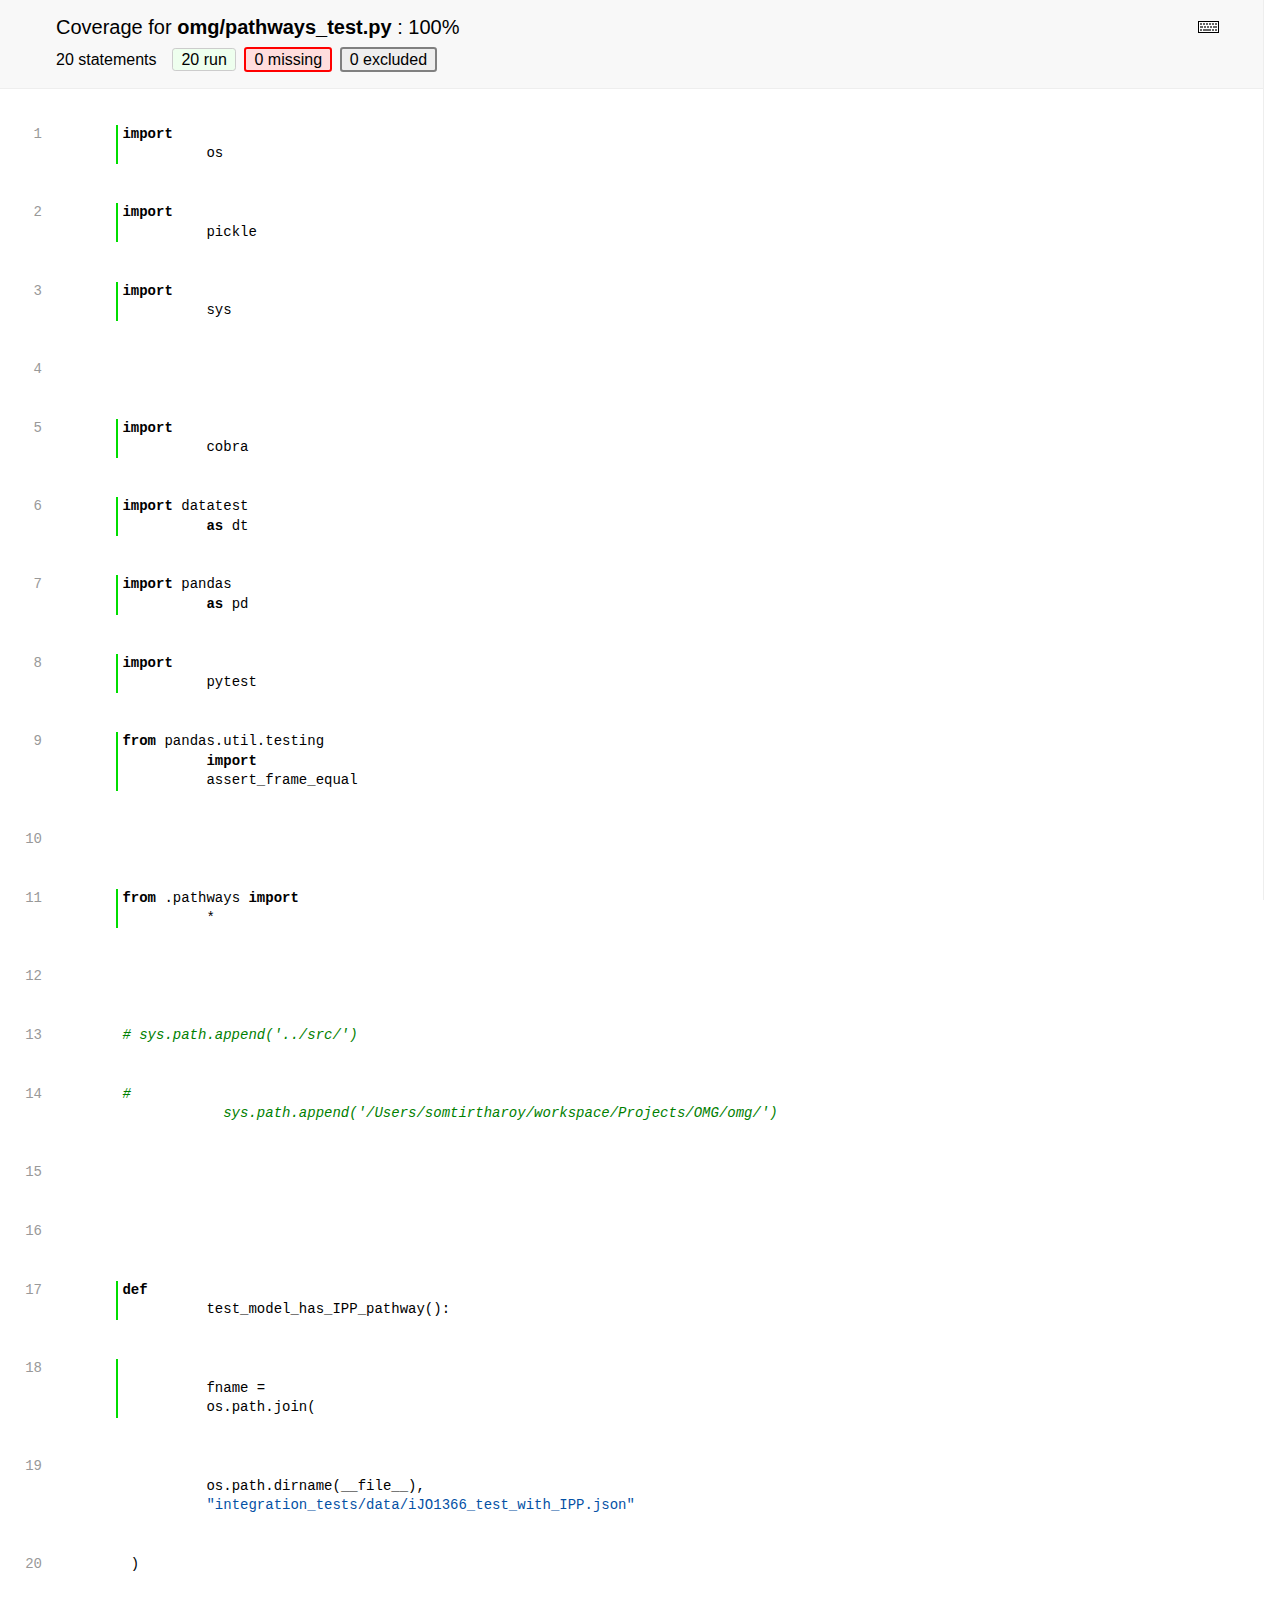
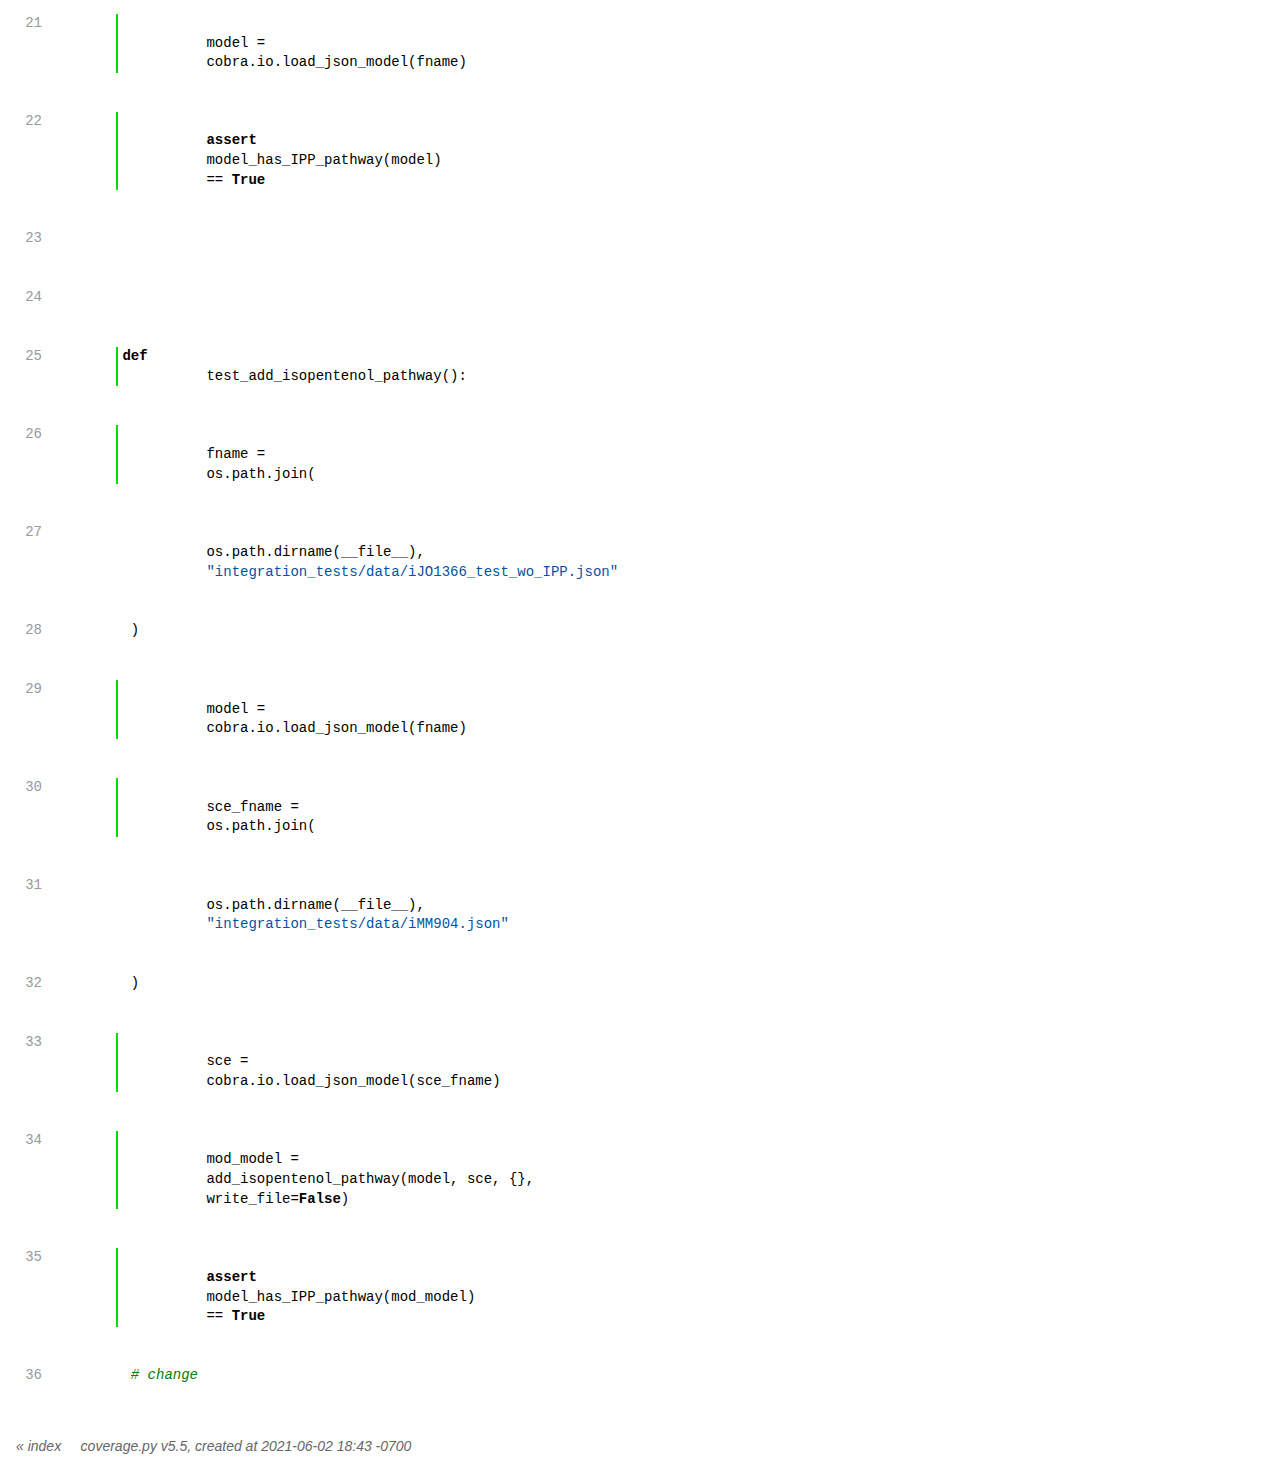
<file: htmlcov/omg_pathways_test_py.html>
<!DOCTYPE html>
<html>
  <head>
    <meta http-equiv="Content-Type" content="text/html; charset=utf-8" />
    <meta http-equiv="X-UA-Compatible" content="IE=emulateIE7" />
    <title>Coverage for omg/pathways_test.py: 100%</title>
    <link rel="icon" sizes="32x32" href="favicon_32.png" />
    <link rel="stylesheet" href="style.css" type="text/css" />
    <script type="text/javascript" src="jquery.min.js"></script>
    <script type="text/javascript" src="jquery.hotkeys.js"></script>
    <script type="text/javascript" src="jquery.isonscreen.js"></script>
    <script type="text/javascript" src="coverage_html.js"></script>
    <script type="text/javascript">
      jQuery(document).ready(coverage.pyfile_ready);
    </script>
  </head>
  <body class="pyfile">
    <div id="header">
      <div class="content">
        <h1>
          Coverage for <b>omg/pathways_test.py</b> :
          <span class="pc_cov">100%</span>
        </h1>
        <img
          id="keyboard_icon"
          src="keybd_closed.png"
          alt="Show keyboard shortcuts"
        />
        <h2 class="stats">
          20 statements &nbsp;
          <button
            type="button"
            class="run shortkey_r button_toggle_run"
            title="Toggle lines run"
          >
            20 run
          </button>
          <button
            type="button"
            class="mis show_mis shortkey_m button_toggle_mis"
            title="Toggle lines missing"
          >
            0 missing
          </button>
          <button
            type="button"
            class="exc show_exc shortkey_x button_toggle_exc"
            title="Toggle lines excluded"
          >
            0 excluded
          </button>
        </h2>
      </div>
    </div>
    <div class="help_panel">
      <img id="panel_icon" src="keybd_open.png" alt="Hide keyboard shortcuts" />
      <p class="legend">Hot-keys on this page</p>
      <div>
        <p class="keyhelp">
          <span class="key">r</span>
          <span class="key">m</span>
          <span class="key">x</span>
          <span class="key">p</span> &nbsp; toggle line displays
        </p>
        <p class="keyhelp">
          <span class="key">j</span>
          <span class="key">k</span> &nbsp; next/prev highlighted chunk
        </p>
        <p class="keyhelp">
          <span class="key">0</span> &nbsp; (zero) top of page
        </p>
        <p class="keyhelp">
          <span class="key">1</span> &nbsp; (one) first highlighted chunk
        </p>
      </div>
    </div>
    <div id="source">
      <p id="t1" class="run">
        <span class="n"><a href="#t1">1</a></span
        ><span class="t"
          ><span class="key">import</span>
          <span class="nam">os</span>&nbsp;</span
        ><span class="r"></span>
      </p>
      <p id="t2" class="run">
        <span class="n"><a href="#t2">2</a></span
        ><span class="t"
          ><span class="key">import</span>
          <span class="nam">pickle</span>&nbsp;</span
        ><span class="r"></span>
      </p>
      <p id="t3" class="run">
        <span class="n"><a href="#t3">3</a></span
        ><span class="t"
          ><span class="key">import</span>
          <span class="nam">sys</span>&nbsp;</span
        ><span class="r"></span>
      </p>
      <p id="t4" class="pln">
        <span class="n"><a href="#t4">4</a></span
        ><span class="t">&nbsp;</span><span class="r"></span>
      </p>
      <p id="t5" class="run">
        <span class="n"><a href="#t5">5</a></span
        ><span class="t"
          ><span class="key">import</span>
          <span class="nam">cobra</span>&nbsp;</span
        ><span class="r"></span>
      </p>
      <p id="t6" class="run">
        <span class="n"><a href="#t6">6</a></span
        ><span class="t"
          ><span class="key">import</span> <span class="nam">datatest</span>
          <span class="key">as</span> <span class="nam">dt</span>&nbsp;</span
        ><span class="r"></span>
      </p>
      <p id="t7" class="run">
        <span class="n"><a href="#t7">7</a></span
        ><span class="t"
          ><span class="key">import</span> <span class="nam">pandas</span>
          <span class="key">as</span> <span class="nam">pd</span>&nbsp;</span
        ><span class="r"></span>
      </p>
      <p id="t8" class="run">
        <span class="n"><a href="#t8">8</a></span
        ><span class="t"
          ><span class="key">import</span>
          <span class="nam">pytest</span>&nbsp;</span
        ><span class="r"></span>
      </p>
      <p id="t9" class="run">
        <span class="n"><a href="#t9">9</a></span
        ><span class="t"
          ><span class="key">from</span> <span class="nam">pandas</span
          ><span class="op">.</span><span class="nam">util</span
          ><span class="op">.</span><span class="nam">testing</span>
          <span class="key">import</span>
          <span class="nam">assert_frame_equal</span>&nbsp;</span
        ><span class="r"></span>
      </p>
      <p id="t10" class="pln">
        <span class="n"><a href="#t10">10</a></span
        ><span class="t">&nbsp;</span><span class="r"></span>
      </p>
      <p id="t11" class="run">
        <span class="n"><a href="#t11">11</a></span
        ><span class="t"
          ><span class="key">from</span> <span class="op">.</span
          ><span class="nam">pathways</span> <span class="key">import</span>
          <span class="op">*</span>&nbsp;</span
        ><span class="r"></span>
      </p>
      <p id="t12" class="pln">
        <span class="n"><a href="#t12">12</a></span
        ><span class="t">&nbsp;</span><span class="r"></span>
      </p>
      <p id="t13" class="pln">
        <span class="n"><a href="#t13">13</a></span
        ><span class="t"
          ><span class="com"># sys.path.append('../src/')</span>&nbsp;</span
        ><span class="r"></span>
      </p>
      <p id="t14" class="pln">
        <span class="n"><a href="#t14">14</a></span
        ><span class="t"
          ><span class="com"
            >#
            sys.path.append('/Users/somtirtharoy/workspace/Projects/OMG/omg/')</span
          >&nbsp;</span
        ><span class="r"></span>
      </p>
      <p id="t15" class="pln">
        <span class="n"><a href="#t15">15</a></span
        ><span class="t">&nbsp;</span><span class="r"></span>
      </p>
      <p id="t16" class="pln">
        <span class="n"><a href="#t16">16</a></span
        ><span class="t">&nbsp;</span><span class="r"></span>
      </p>
      <p id="t17" class="run">
        <span class="n"><a href="#t17">17</a></span
        ><span class="t"
          ><span class="key">def</span>
          <span class="nam">test_model_has_IPP_pathway</span
          ><span class="op">(</span><span class="op">)</span
          ><span class="op">:</span>&nbsp;</span
        ><span class="r"></span>
      </p>
      <p id="t18" class="run">
        <span class="n"><a href="#t18">18</a></span
        ><span class="t">
          <span class="nam">fname</span> <span class="op">=</span>
          <span class="nam">os</span><span class="op">.</span
          ><span class="nam">path</span><span class="op">.</span
          ><span class="nam">join</span><span class="op">(</span>&nbsp;</span
        ><span class="r"></span>
      </p>
      <p id="t19" class="pln">
        <span class="n"><a href="#t19">19</a></span
        ><span class="t">
          <span class="nam">os</span><span class="op">.</span
          ><span class="nam">path</span><span class="op">.</span
          ><span class="nam">dirname</span><span class="op">(</span
          ><span class="nam">__file__</span><span class="op">)</span
          ><span class="op">,</span>
          <span class="str"
            >"integration_tests/data/iJO1366_test_with_IPP.json"</span
          >&nbsp;</span
        ><span class="r"></span>
      </p>
      <p id="t20" class="pln">
        <span class="n"><a href="#t20">20</a></span
        ><span class="t"> <span class="op">)</span>&nbsp;</span
        ><span class="r"></span>
      </p>
      <p id="t21" class="run">
        <span class="n"><a href="#t21">21</a></span
        ><span class="t">
          <span class="nam">model</span> <span class="op">=</span>
          <span class="nam">cobra</span><span class="op">.</span
          ><span class="nam">io</span><span class="op">.</span
          ><span class="nam">load_json_model</span><span class="op">(</span
          ><span class="nam">fname</span><span class="op">)</span>&nbsp;</span
        ><span class="r"></span>
      </p>
      <p id="t22" class="run">
        <span class="n"><a href="#t22">22</a></span
        ><span class="t">
          <span class="key">assert</span>
          <span class="nam">model_has_IPP_pathway</span><span class="op">(</span
          ><span class="nam">model</span><span class="op">)</span>
          <span class="op">==</span> <span class="key">True</span>&nbsp;</span
        ><span class="r"></span>
      </p>
      <p id="t23" class="pln">
        <span class="n"><a href="#t23">23</a></span
        ><span class="t">&nbsp;</span><span class="r"></span>
      </p>
      <p id="t24" class="pln">
        <span class="n"><a href="#t24">24</a></span
        ><span class="t">&nbsp;</span><span class="r"></span>
      </p>
      <p id="t25" class="run">
        <span class="n"><a href="#t25">25</a></span
        ><span class="t"
          ><span class="key">def</span>
          <span class="nam">test_add_isopentenol_pathway</span
          ><span class="op">(</span><span class="op">)</span
          ><span class="op">:</span>&nbsp;</span
        ><span class="r"></span>
      </p>
      <p id="t26" class="run">
        <span class="n"><a href="#t26">26</a></span
        ><span class="t">
          <span class="nam">fname</span> <span class="op">=</span>
          <span class="nam">os</span><span class="op">.</span
          ><span class="nam">path</span><span class="op">.</span
          ><span class="nam">join</span><span class="op">(</span>&nbsp;</span
        ><span class="r"></span>
      </p>
      <p id="t27" class="pln">
        <span class="n"><a href="#t27">27</a></span
        ><span class="t">
          <span class="nam">os</span><span class="op">.</span
          ><span class="nam">path</span><span class="op">.</span
          ><span class="nam">dirname</span><span class="op">(</span
          ><span class="nam">__file__</span><span class="op">)</span
          ><span class="op">,</span>
          <span class="str"
            >"integration_tests/data/iJO1366_test_wo_IPP.json"</span
          >&nbsp;</span
        ><span class="r"></span>
      </p>
      <p id="t28" class="pln">
        <span class="n"><a href="#t28">28</a></span
        ><span class="t"> <span class="op">)</span>&nbsp;</span
        ><span class="r"></span>
      </p>
      <p id="t29" class="run">
        <span class="n"><a href="#t29">29</a></span
        ><span class="t">
          <span class="nam">model</span> <span class="op">=</span>
          <span class="nam">cobra</span><span class="op">.</span
          ><span class="nam">io</span><span class="op">.</span
          ><span class="nam">load_json_model</span><span class="op">(</span
          ><span class="nam">fname</span><span class="op">)</span>&nbsp;</span
        ><span class="r"></span>
      </p>
      <p id="t30" class="run">
        <span class="n"><a href="#t30">30</a></span
        ><span class="t">
          <span class="nam">sce_fname</span> <span class="op">=</span>
          <span class="nam">os</span><span class="op">.</span
          ><span class="nam">path</span><span class="op">.</span
          ><span class="nam">join</span><span class="op">(</span>&nbsp;</span
        ><span class="r"></span>
      </p>
      <p id="t31" class="pln">
        <span class="n"><a href="#t31">31</a></span
        ><span class="t">
          <span class="nam">os</span><span class="op">.</span
          ><span class="nam">path</span><span class="op">.</span
          ><span class="nam">dirname</span><span class="op">(</span
          ><span class="nam">__file__</span><span class="op">)</span
          ><span class="op">,</span>
          <span class="str">"integration_tests/data/iMM904.json"</span
          >&nbsp;</span
        ><span class="r"></span>
      </p>
      <p id="t32" class="pln">
        <span class="n"><a href="#t32">32</a></span
        ><span class="t"> <span class="op">)</span>&nbsp;</span
        ><span class="r"></span>
      </p>
      <p id="t33" class="run">
        <span class="n"><a href="#t33">33</a></span
        ><span class="t">
          <span class="nam">sce</span> <span class="op">=</span>
          <span class="nam">cobra</span><span class="op">.</span
          ><span class="nam">io</span><span class="op">.</span
          ><span class="nam">load_json_model</span><span class="op">(</span
          ><span class="nam">sce_fname</span
          ><span class="op">)</span>&nbsp;</span
        ><span class="r"></span>
      </p>
      <p id="t34" class="run">
        <span class="n"><a href="#t34">34</a></span
        ><span class="t">
          <span class="nam">mod_model</span> <span class="op">=</span>
          <span class="nam">add_isopentenol_pathway</span
          ><span class="op">(</span><span class="nam">model</span
          ><span class="op">,</span> <span class="nam">sce</span
          ><span class="op">,</span> <span class="op">{</span
          ><span class="op">}</span><span class="op">,</span>
          <span class="nam">write_file</span><span class="op">=</span
          ><span class="key">False</span><span class="op">)</span>&nbsp;</span
        ><span class="r"></span>
      </p>
      <p id="t35" class="run">
        <span class="n"><a href="#t35">35</a></span
        ><span class="t">
          <span class="key">assert</span>
          <span class="nam">model_has_IPP_pathway</span><span class="op">(</span
          ><span class="nam">mod_model</span><span class="op">)</span>
          <span class="op">==</span> <span class="key">True</span>&nbsp;</span
        ><span class="r"></span>
      </p>
      <p id="t36" class="pln">
        <span class="n"><a href="#t36">36</a></span
        ><span class="t"> <span class="com"># change</span>&nbsp;</span
        ><span class="r"></span>
      </p>
    </div>
    <div id="footer">
      <div class="content">
        <p>
          <a class="nav" href="index.html">&#xab; index</a> &nbsp; &nbsp;
          <a class="nav" href="https://coverage.readthedocs.io"
            >coverage.py v5.5</a
          >, created at 2021-06-02 18:43 -0700
        </p>
      </div>
    </div>
  </body>
</html>
</file>
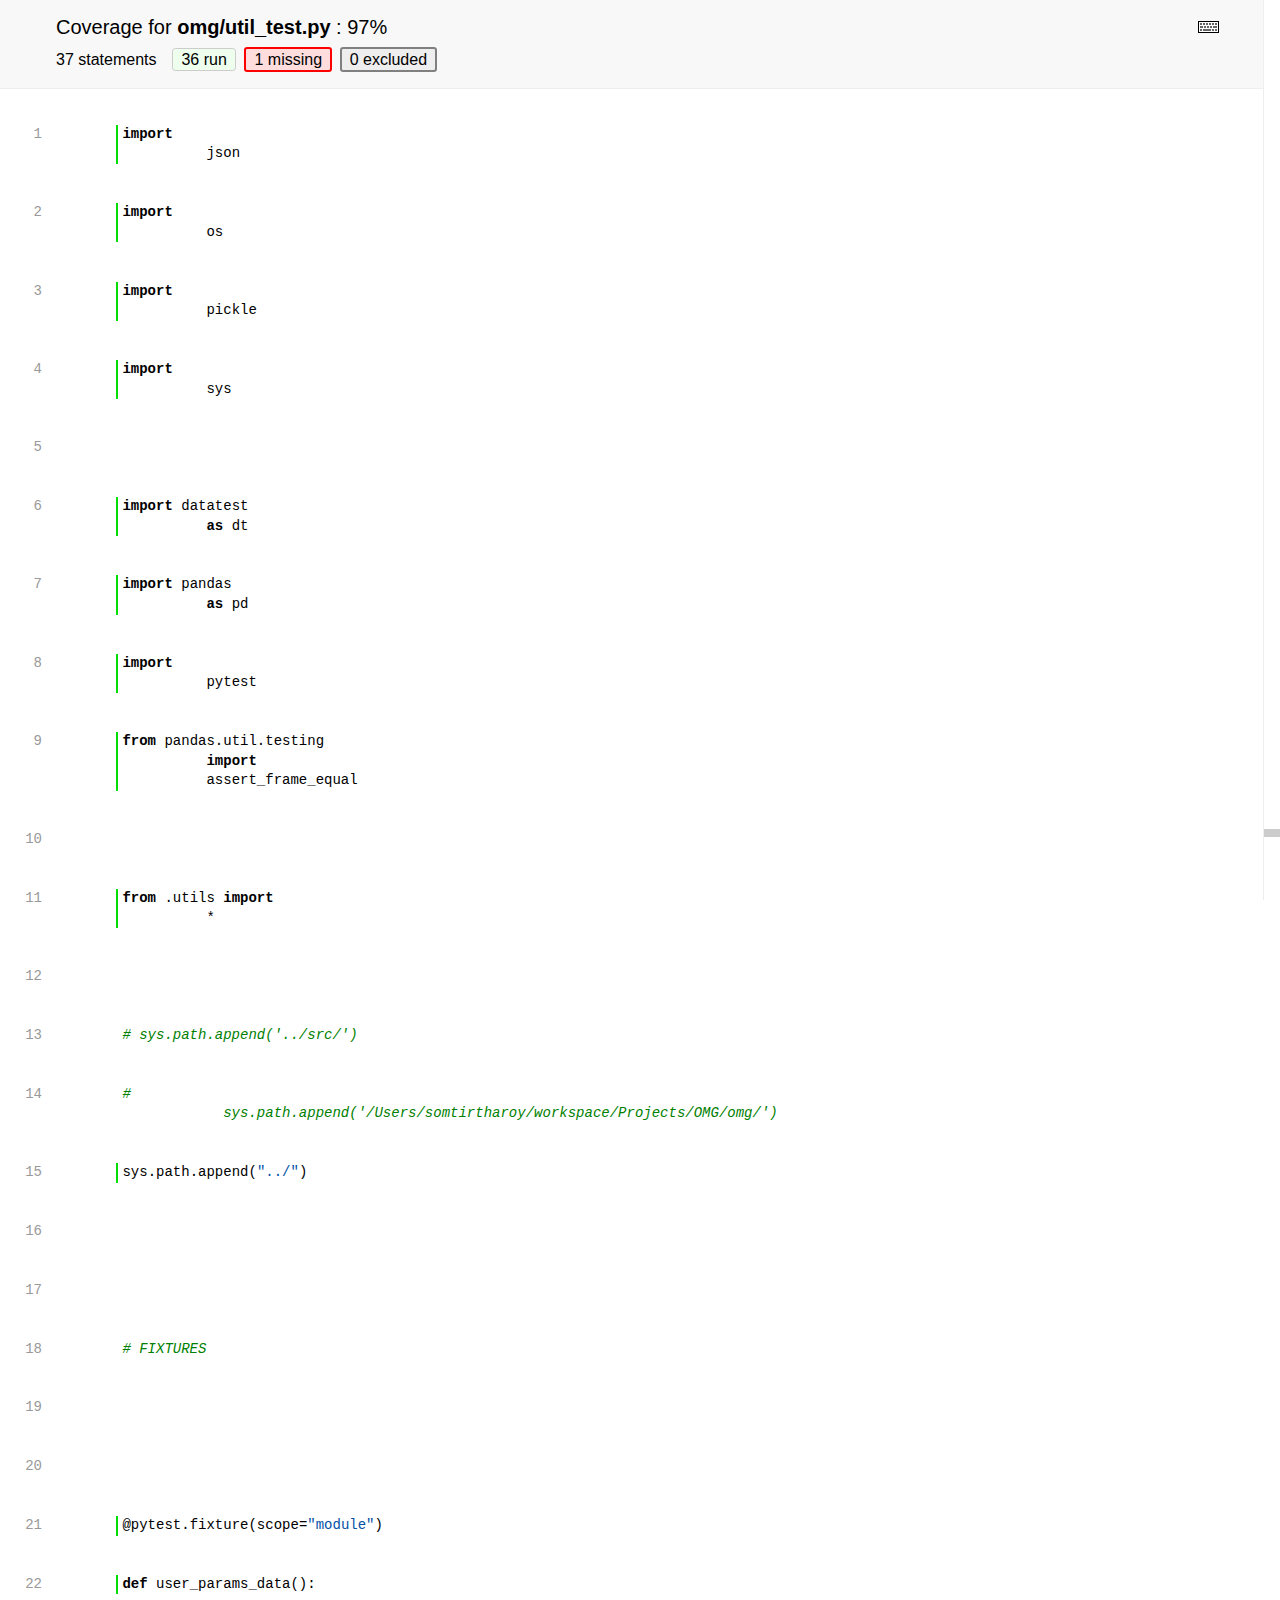
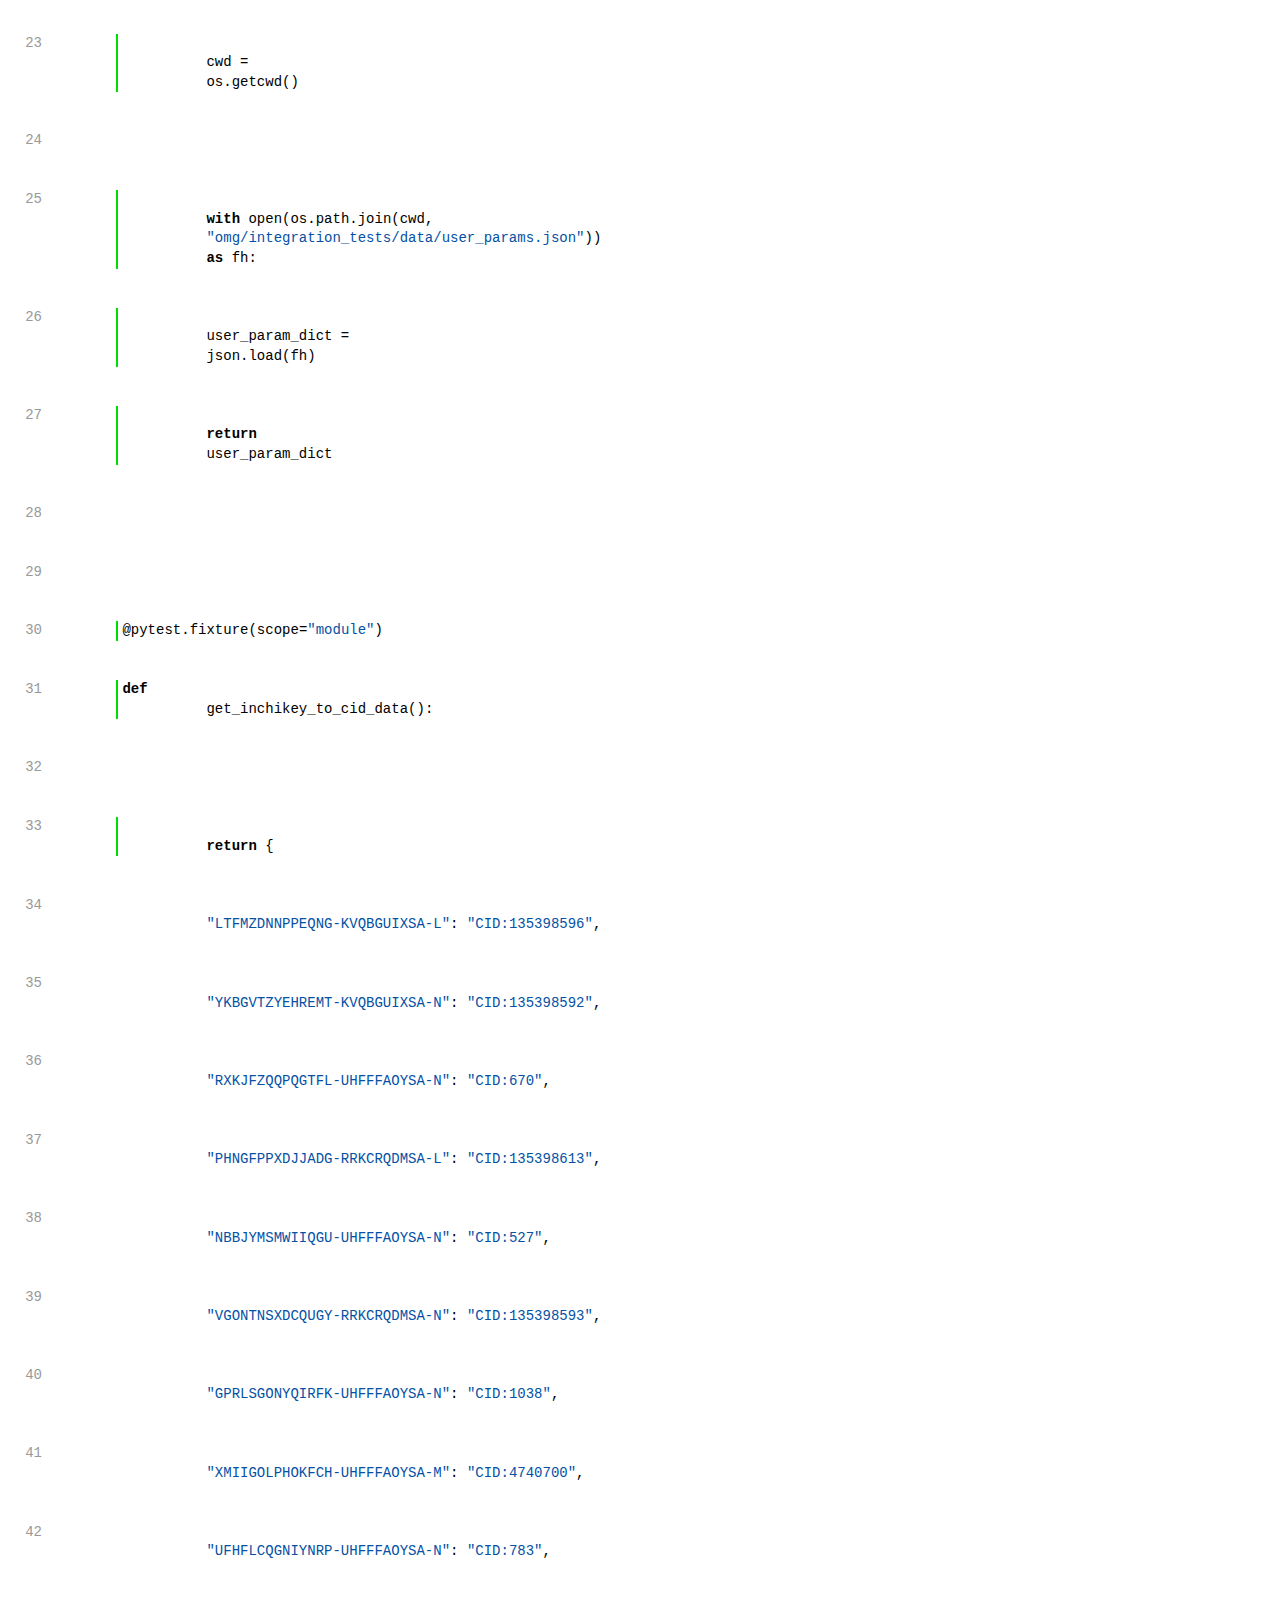
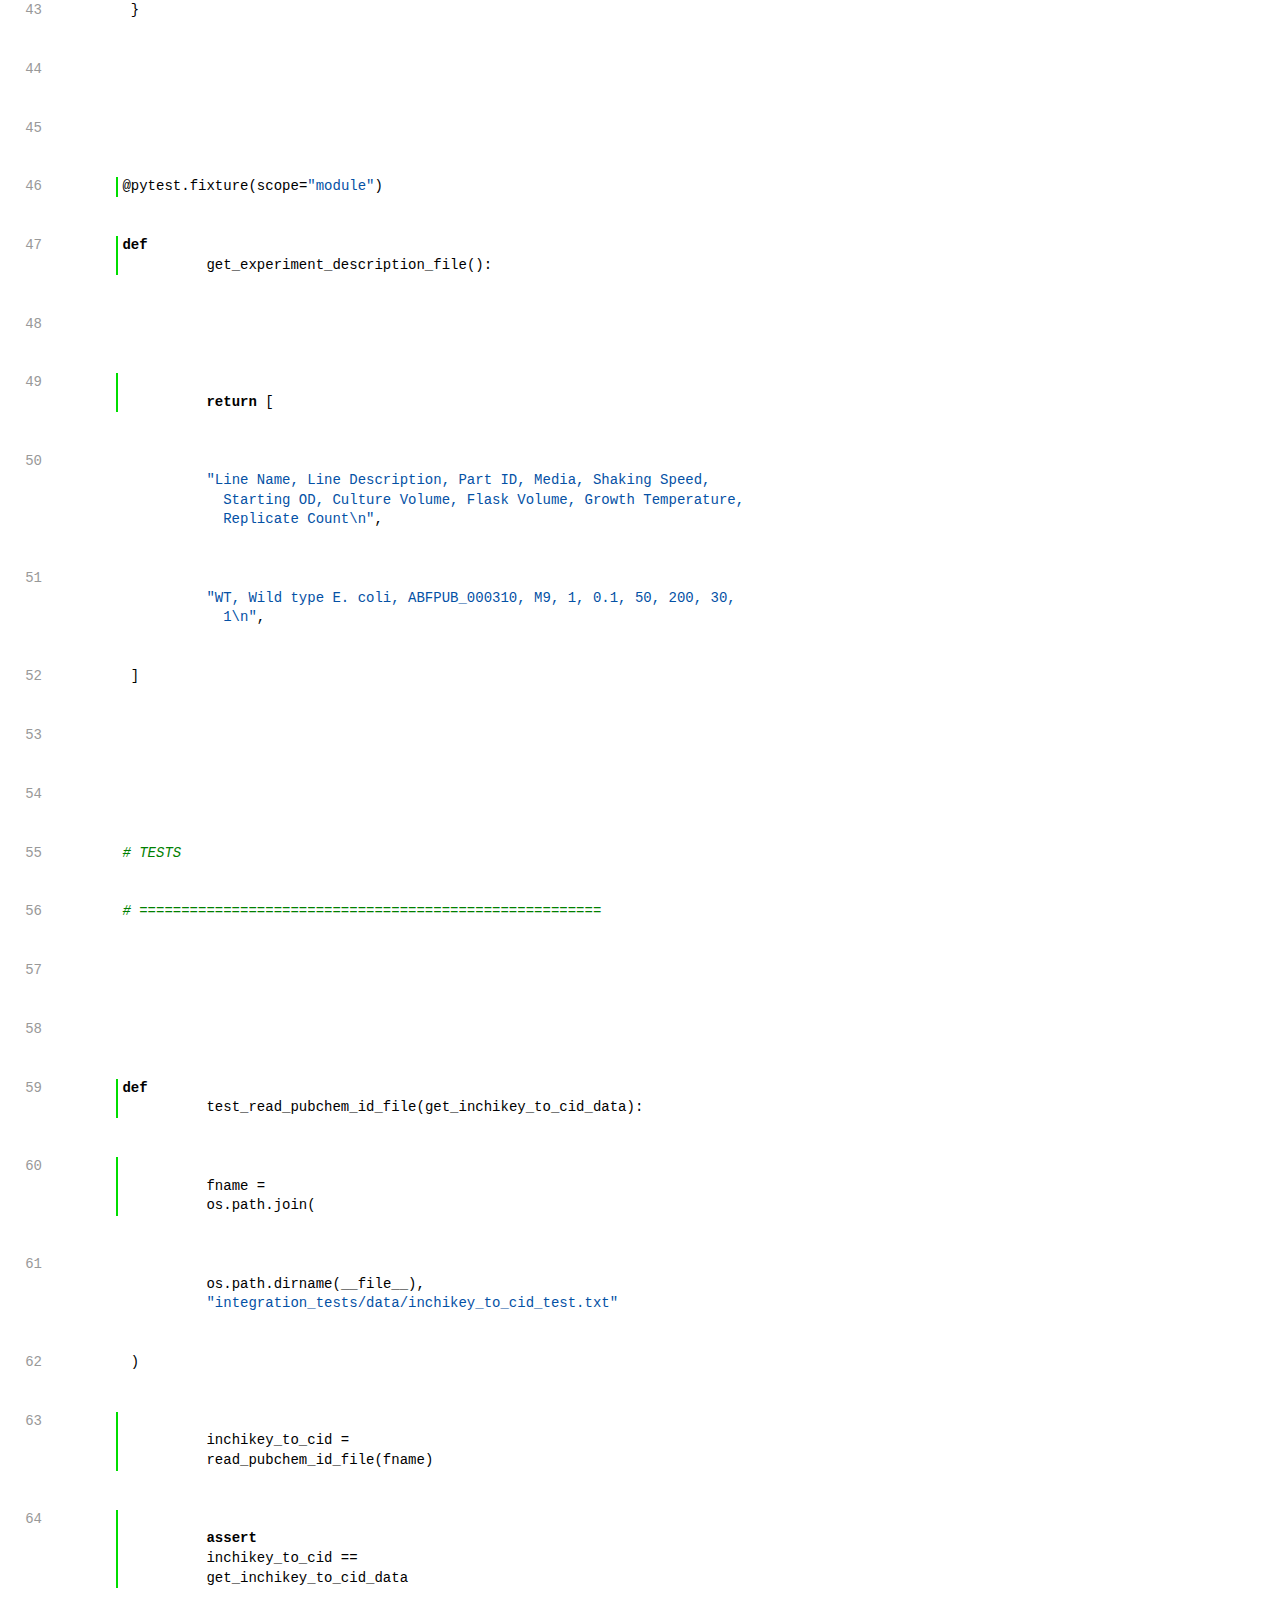
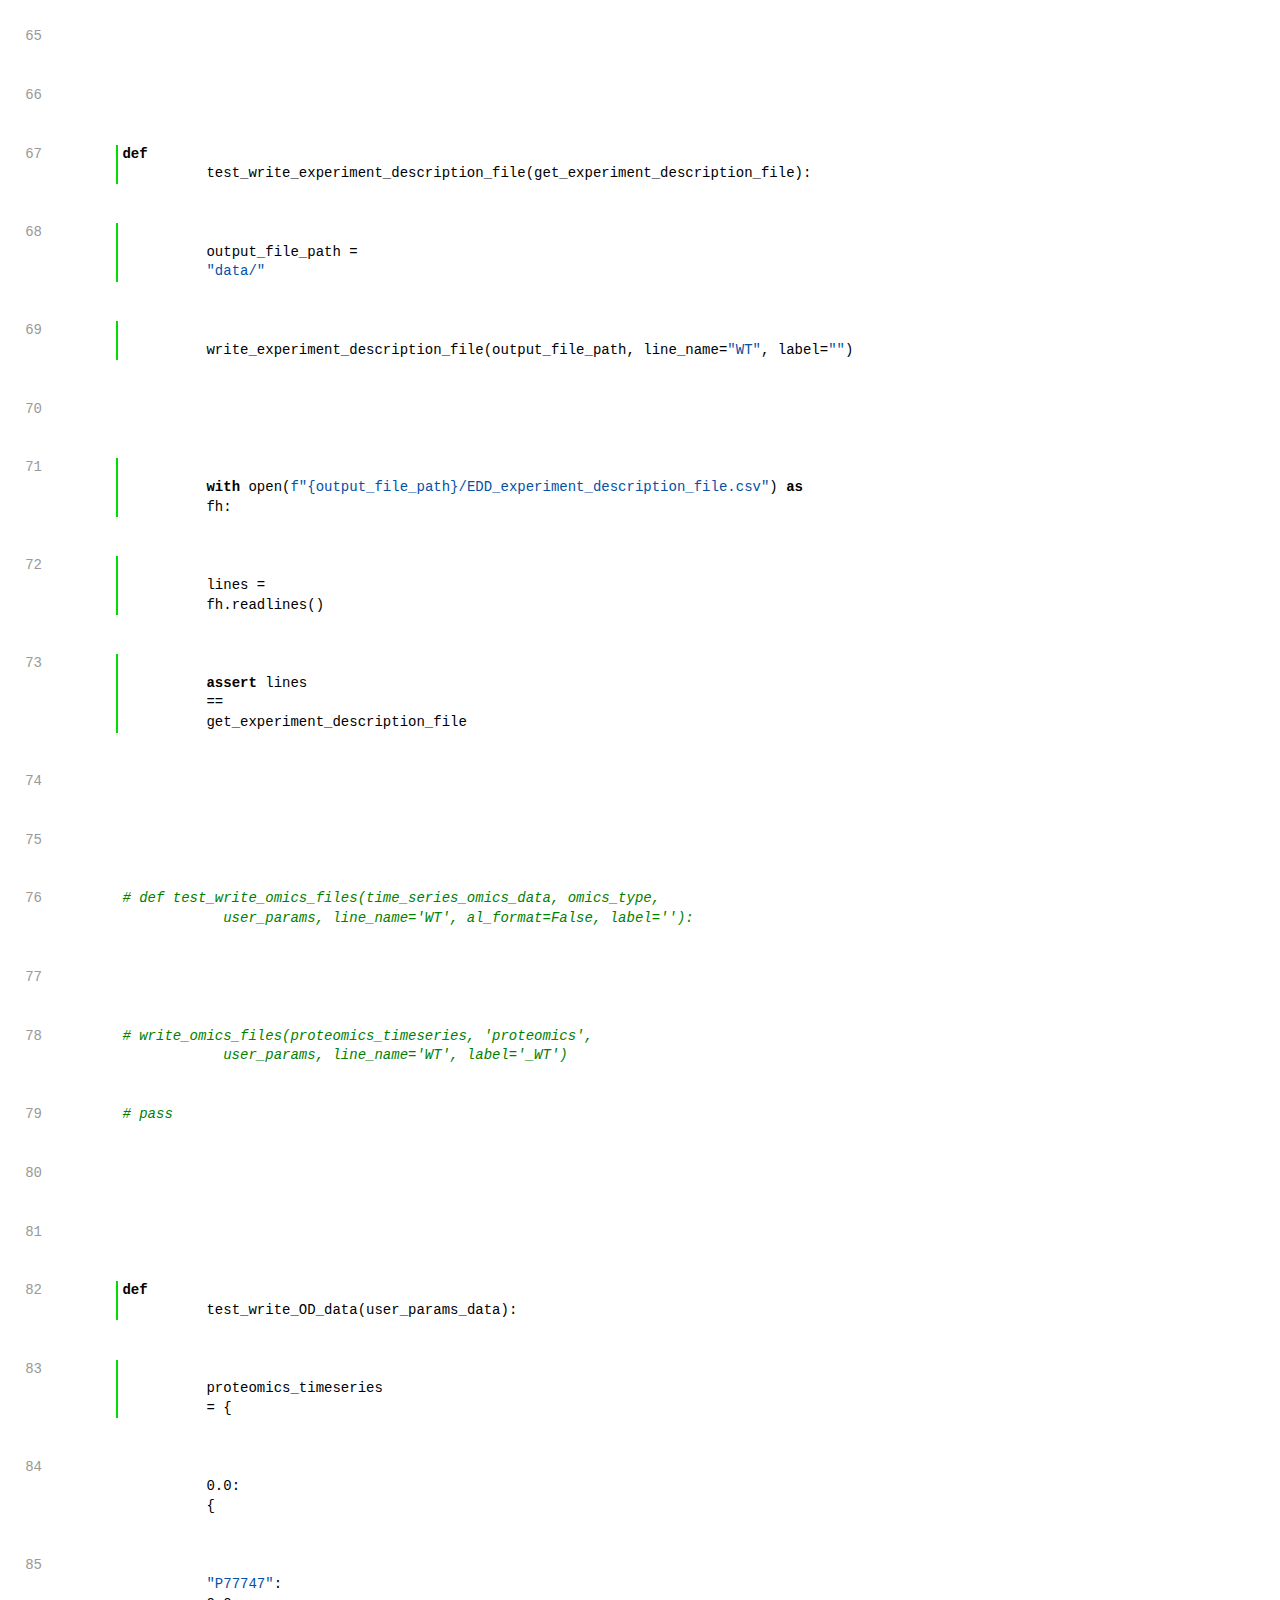
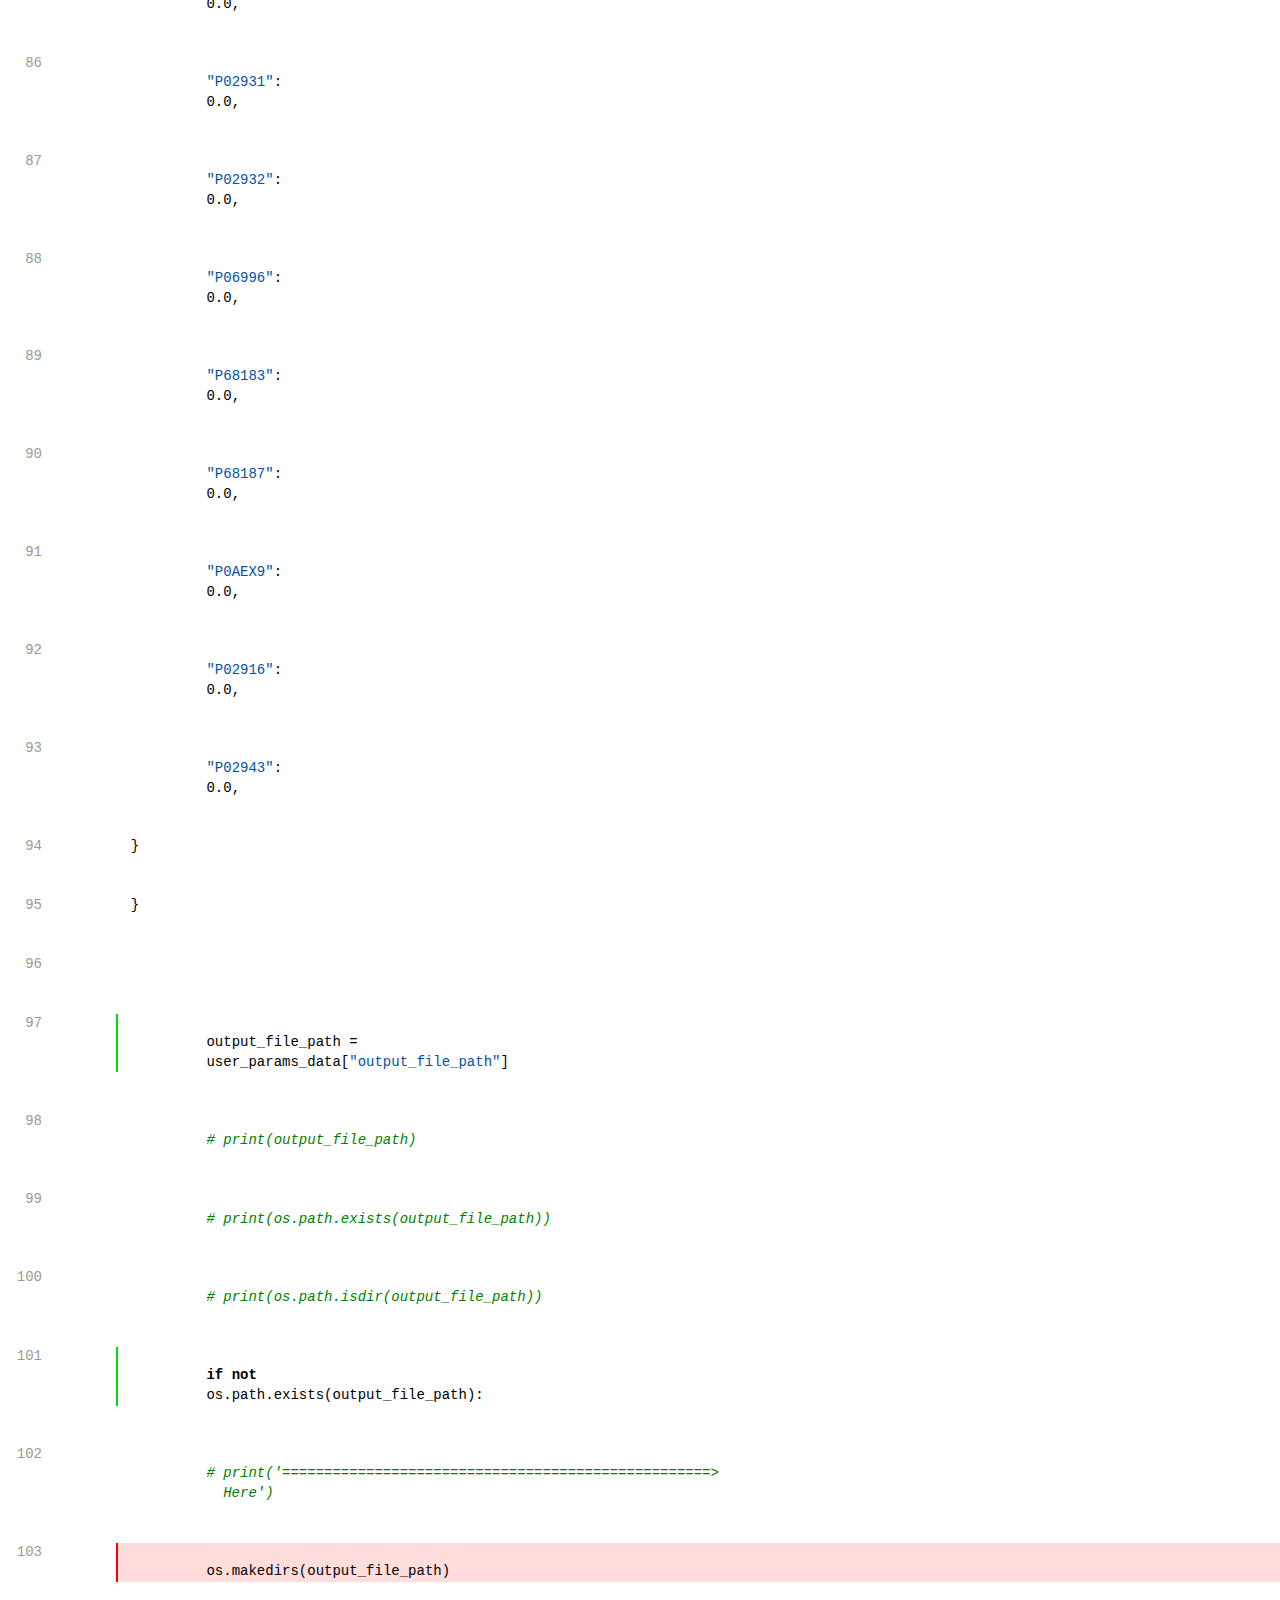
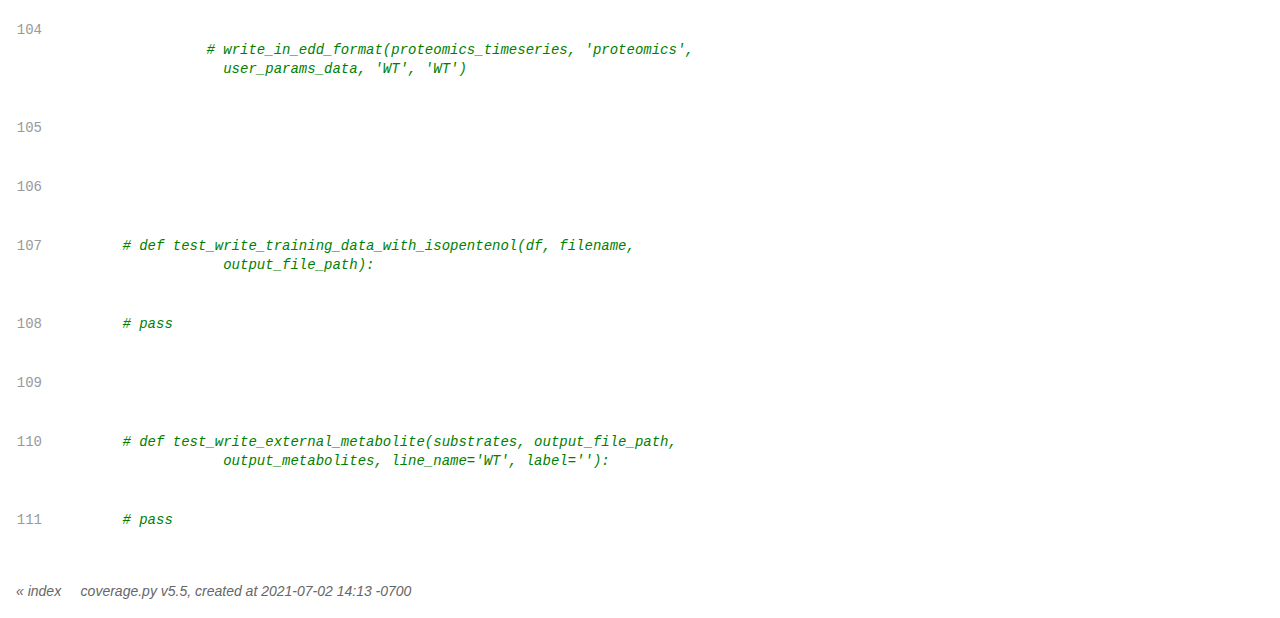
<file: htmlcov/omg_util_test_py.html>
<!DOCTYPE html>
<html>
  <head>
    <meta http-equiv="Content-Type" content="text/html; charset=utf-8" />
    <meta http-equiv="X-UA-Compatible" content="IE=emulateIE7" />
    <title>Coverage for omg/util_test.py: 97%</title>
    <link rel="icon" sizes="32x32" href="favicon_32.png" />
    <link rel="stylesheet" href="style.css" type="text/css" />
    <script type="text/javascript" src="jquery.min.js"></script>
    <script type="text/javascript" src="jquery.hotkeys.js"></script>
    <script type="text/javascript" src="jquery.isonscreen.js"></script>
    <script type="text/javascript" src="coverage_html.js"></script>
    <script type="text/javascript">
      jQuery(document).ready(coverage.pyfile_ready);
    </script>
  </head>
  <body class="pyfile">
    <div id="header">
      <div class="content">
        <h1>
          Coverage for <b>omg/util_test.py</b> :
          <span class="pc_cov">97%</span>
        </h1>
        <img
          id="keyboard_icon"
          src="keybd_closed.png"
          alt="Show keyboard shortcuts"
        />
        <h2 class="stats">
          37 statements &nbsp;
          <button
            type="button"
            class="run shortkey_r button_toggle_run"
            title="Toggle lines run"
          >
            36 run
          </button>
          <button
            type="button"
            class="mis show_mis shortkey_m button_toggle_mis"
            title="Toggle lines missing"
          >
            1 missing
          </button>
          <button
            type="button"
            class="exc show_exc shortkey_x button_toggle_exc"
            title="Toggle lines excluded"
          >
            0 excluded
          </button>
        </h2>
      </div>
    </div>
    <div class="help_panel">
      <img id="panel_icon" src="keybd_open.png" alt="Hide keyboard shortcuts" />
      <p class="legend">Hot-keys on this page</p>
      <div>
        <p class="keyhelp">
          <span class="key">r</span>
          <span class="key">m</span>
          <span class="key">x</span>
          <span class="key">p</span> &nbsp; toggle line displays
        </p>
        <p class="keyhelp">
          <span class="key">j</span>
          <span class="key">k</span> &nbsp; next/prev highlighted chunk
        </p>
        <p class="keyhelp">
          <span class="key">0</span> &nbsp; (zero) top of page
        </p>
        <p class="keyhelp">
          <span class="key">1</span> &nbsp; (one) first highlighted chunk
        </p>
      </div>
    </div>
    <div id="source">
      <p id="t1" class="run">
        <span class="n"><a href="#t1">1</a></span
        ><span class="t"
          ><span class="key">import</span>
          <span class="nam">json</span>&nbsp;</span
        ><span class="r"></span>
      </p>
      <p id="t2" class="run">
        <span class="n"><a href="#t2">2</a></span
        ><span class="t"
          ><span class="key">import</span>
          <span class="nam">os</span>&nbsp;</span
        ><span class="r"></span>
      </p>
      <p id="t3" class="run">
        <span class="n"><a href="#t3">3</a></span
        ><span class="t"
          ><span class="key">import</span>
          <span class="nam">pickle</span>&nbsp;</span
        ><span class="r"></span>
      </p>
      <p id="t4" class="run">
        <span class="n"><a href="#t4">4</a></span
        ><span class="t"
          ><span class="key">import</span>
          <span class="nam">sys</span>&nbsp;</span
        ><span class="r"></span>
      </p>
      <p id="t5" class="pln">
        <span class="n"><a href="#t5">5</a></span
        ><span class="t">&nbsp;</span><span class="r"></span>
      </p>
      <p id="t6" class="run">
        <span class="n"><a href="#t6">6</a></span
        ><span class="t"
          ><span class="key">import</span> <span class="nam">datatest</span>
          <span class="key">as</span> <span class="nam">dt</span>&nbsp;</span
        ><span class="r"></span>
      </p>
      <p id="t7" class="run">
        <span class="n"><a href="#t7">7</a></span
        ><span class="t"
          ><span class="key">import</span> <span class="nam">pandas</span>
          <span class="key">as</span> <span class="nam">pd</span>&nbsp;</span
        ><span class="r"></span>
      </p>
      <p id="t8" class="run">
        <span class="n"><a href="#t8">8</a></span
        ><span class="t"
          ><span class="key">import</span>
          <span class="nam">pytest</span>&nbsp;</span
        ><span class="r"></span>
      </p>
      <p id="t9" class="run">
        <span class="n"><a href="#t9">9</a></span
        ><span class="t"
          ><span class="key">from</span> <span class="nam">pandas</span
          ><span class="op">.</span><span class="nam">util</span
          ><span class="op">.</span><span class="nam">testing</span>
          <span class="key">import</span>
          <span class="nam">assert_frame_equal</span>&nbsp;</span
        ><span class="r"></span>
      </p>
      <p id="t10" class="pln">
        <span class="n"><a href="#t10">10</a></span
        ><span class="t">&nbsp;</span><span class="r"></span>
      </p>
      <p id="t11" class="run">
        <span class="n"><a href="#t11">11</a></span
        ><span class="t"
          ><span class="key">from</span> <span class="op">.</span
          ><span class="nam">utils</span> <span class="key">import</span>
          <span class="op">*</span>&nbsp;</span
        ><span class="r"></span>
      </p>
      <p id="t12" class="pln">
        <span class="n"><a href="#t12">12</a></span
        ><span class="t">&nbsp;</span><span class="r"></span>
      </p>
      <p id="t13" class="pln">
        <span class="n"><a href="#t13">13</a></span
        ><span class="t"
          ><span class="com"># sys.path.append('../src/')</span>&nbsp;</span
        ><span class="r"></span>
      </p>
      <p id="t14" class="pln">
        <span class="n"><a href="#t14">14</a></span
        ><span class="t"
          ><span class="com"
            >#
            sys.path.append('/Users/somtirtharoy/workspace/Projects/OMG/omg/')</span
          >&nbsp;</span
        ><span class="r"></span>
      </p>
      <p id="t15" class="run">
        <span class="n"><a href="#t15">15</a></span
        ><span class="t"
          ><span class="nam">sys</span><span class="op">.</span
          ><span class="nam">path</span><span class="op">.</span
          ><span class="nam">append</span><span class="op">(</span
          ><span class="str">"../"</span><span class="op">)</span>&nbsp;</span
        ><span class="r"></span>
      </p>
      <p id="t16" class="pln">
        <span class="n"><a href="#t16">16</a></span
        ><span class="t">&nbsp;</span><span class="r"></span>
      </p>
      <p id="t17" class="pln">
        <span class="n"><a href="#t17">17</a></span
        ><span class="t">&nbsp;</span><span class="r"></span>
      </p>
      <p id="t18" class="pln">
        <span class="n"><a href="#t18">18</a></span
        ><span class="t"><span class="com"># FIXTURES</span>&nbsp;</span
        ><span class="r"></span>
      </p>
      <p id="t19" class="pln">
        <span class="n"><a href="#t19">19</a></span
        ><span class="t">&nbsp;</span><span class="r"></span>
      </p>
      <p id="t20" class="pln">
        <span class="n"><a href="#t20">20</a></span
        ><span class="t">&nbsp;</span><span class="r"></span>
      </p>
      <p id="t21" class="run">
        <span class="n"><a href="#t21">21</a></span
        ><span class="t"
          ><span class="op">@</span><span class="nam">pytest</span
          ><span class="op">.</span><span class="nam">fixture</span
          ><span class="op">(</span><span class="nam">scope</span
          ><span class="op">=</span><span class="str">"module"</span
          ><span class="op">)</span>&nbsp;</span
        ><span class="r"></span>
      </p>
      <p id="t22" class="run">
        <span class="n"><a href="#t22">22</a></span
        ><span class="t"
          ><span class="key">def</span> <span class="nam">user_params_data</span
          ><span class="op">(</span><span class="op">)</span
          ><span class="op">:</span>&nbsp;</span
        ><span class="r"></span>
      </p>
      <p id="t23" class="run">
        <span class="n"><a href="#t23">23</a></span
        ><span class="t">
          <span class="nam">cwd</span> <span class="op">=</span>
          <span class="nam">os</span><span class="op">.</span
          ><span class="nam">getcwd</span><span class="op">(</span
          ><span class="op">)</span>&nbsp;</span
        ><span class="r"></span>
      </p>
      <p id="t24" class="pln">
        <span class="n"><a href="#t24">24</a></span
        ><span class="t">&nbsp;</span><span class="r"></span>
      </p>
      <p id="t25" class="run">
        <span class="n"><a href="#t25">25</a></span
        ><span class="t">
          <span class="key">with</span> <span class="nam">open</span
          ><span class="op">(</span><span class="nam">os</span
          ><span class="op">.</span><span class="nam">path</span
          ><span class="op">.</span><span class="nam">join</span
          ><span class="op">(</span><span class="nam">cwd</span
          ><span class="op">,</span>
          <span class="str">"omg/integration_tests/data/user_params.json"</span
          ><span class="op">)</span><span class="op">)</span>
          <span class="key">as</span> <span class="nam">fh</span
          ><span class="op">:</span>&nbsp;</span
        ><span class="r"></span>
      </p>
      <p id="t26" class="run">
        <span class="n"><a href="#t26">26</a></span
        ><span class="t">
          <span class="nam">user_param_dict</span> <span class="op">=</span>
          <span class="nam">json</span><span class="op">.</span
          ><span class="nam">load</span><span class="op">(</span
          ><span class="nam">fh</span><span class="op">)</span>&nbsp;</span
        ><span class="r"></span>
      </p>
      <p id="t27" class="run">
        <span class="n"><a href="#t27">27</a></span
        ><span class="t">
          <span class="key">return</span>
          <span class="nam">user_param_dict</span>&nbsp;</span
        ><span class="r"></span>
      </p>
      <p id="t28" class="pln">
        <span class="n"><a href="#t28">28</a></span
        ><span class="t">&nbsp;</span><span class="r"></span>
      </p>
      <p id="t29" class="pln">
        <span class="n"><a href="#t29">29</a></span
        ><span class="t">&nbsp;</span><span class="r"></span>
      </p>
      <p id="t30" class="run">
        <span class="n"><a href="#t30">30</a></span
        ><span class="t"
          ><span class="op">@</span><span class="nam">pytest</span
          ><span class="op">.</span><span class="nam">fixture</span
          ><span class="op">(</span><span class="nam">scope</span
          ><span class="op">=</span><span class="str">"module"</span
          ><span class="op">)</span>&nbsp;</span
        ><span class="r"></span>
      </p>
      <p id="t31" class="run">
        <span class="n"><a href="#t31">31</a></span
        ><span class="t"
          ><span class="key">def</span>
          <span class="nam">get_inchikey_to_cid_data</span
          ><span class="op">(</span><span class="op">)</span
          ><span class="op">:</span>&nbsp;</span
        ><span class="r"></span>
      </p>
      <p id="t32" class="pln">
        <span class="n"><a href="#t32">32</a></span
        ><span class="t">&nbsp;</span><span class="r"></span>
      </p>
      <p id="t33" class="run">
        <span class="n"><a href="#t33">33</a></span
        ><span class="t">
          <span class="key">return</span> <span class="op">{</span>&nbsp;</span
        ><span class="r"></span>
      </p>
      <p id="t34" class="pln">
        <span class="n"><a href="#t34">34</a></span
        ><span class="t">
          <span class="str">"LTFMZDNNPPEQNG-KVQBGUIXSA-L"</span
          ><span class="op">:</span> <span class="str">"CID:135398596"</span
          ><span class="op">,</span>&nbsp;</span
        ><span class="r"></span>
      </p>
      <p id="t35" class="pln">
        <span class="n"><a href="#t35">35</a></span
        ><span class="t">
          <span class="str">"YKBGVTZYEHREMT-KVQBGUIXSA-N"</span
          ><span class="op">:</span> <span class="str">"CID:135398592"</span
          ><span class="op">,</span>&nbsp;</span
        ><span class="r"></span>
      </p>
      <p id="t36" class="pln">
        <span class="n"><a href="#t36">36</a></span
        ><span class="t">
          <span class="str">"RXKJFZQQPQGTFL-UHFFFAOYSA-N"</span
          ><span class="op">:</span> <span class="str">"CID:670"</span
          ><span class="op">,</span>&nbsp;</span
        ><span class="r"></span>
      </p>
      <p id="t37" class="pln">
        <span class="n"><a href="#t37">37</a></span
        ><span class="t">
          <span class="str">"PHNGFPPXDJJADG-RRKCRQDMSA-L"</span
          ><span class="op">:</span> <span class="str">"CID:135398613"</span
          ><span class="op">,</span>&nbsp;</span
        ><span class="r"></span>
      </p>
      <p id="t38" class="pln">
        <span class="n"><a href="#t38">38</a></span
        ><span class="t">
          <span class="str">"NBBJYMSMWIIQGU-UHFFFAOYSA-N"</span
          ><span class="op">:</span> <span class="str">"CID:527"</span
          ><span class="op">,</span>&nbsp;</span
        ><span class="r"></span>
      </p>
      <p id="t39" class="pln">
        <span class="n"><a href="#t39">39</a></span
        ><span class="t">
          <span class="str">"VGONTNSXDCQUGY-RRKCRQDMSA-N"</span
          ><span class="op">:</span> <span class="str">"CID:135398593"</span
          ><span class="op">,</span>&nbsp;</span
        ><span class="r"></span>
      </p>
      <p id="t40" class="pln">
        <span class="n"><a href="#t40">40</a></span
        ><span class="t">
          <span class="str">"GPRLSGONYQIRFK-UHFFFAOYSA-N"</span
          ><span class="op">:</span> <span class="str">"CID:1038"</span
          ><span class="op">,</span>&nbsp;</span
        ><span class="r"></span>
      </p>
      <p id="t41" class="pln">
        <span class="n"><a href="#t41">41</a></span
        ><span class="t">
          <span class="str">"XMIIGOLPHOKFCH-UHFFFAOYSA-M"</span
          ><span class="op">:</span> <span class="str">"CID:4740700"</span
          ><span class="op">,</span>&nbsp;</span
        ><span class="r"></span>
      </p>
      <p id="t42" class="pln">
        <span class="n"><a href="#t42">42</a></span
        ><span class="t">
          <span class="str">"UFHFLCQGNIYNRP-UHFFFAOYSA-N"</span
          ><span class="op">:</span> <span class="str">"CID:783"</span
          ><span class="op">,</span>&nbsp;</span
        ><span class="r"></span>
      </p>
      <p id="t43" class="pln">
        <span class="n"><a href="#t43">43</a></span
        ><span class="t"> <span class="op">}</span>&nbsp;</span
        ><span class="r"></span>
      </p>
      <p id="t44" class="pln">
        <span class="n"><a href="#t44">44</a></span
        ><span class="t">&nbsp;</span><span class="r"></span>
      </p>
      <p id="t45" class="pln">
        <span class="n"><a href="#t45">45</a></span
        ><span class="t">&nbsp;</span><span class="r"></span>
      </p>
      <p id="t46" class="run">
        <span class="n"><a href="#t46">46</a></span
        ><span class="t"
          ><span class="op">@</span><span class="nam">pytest</span
          ><span class="op">.</span><span class="nam">fixture</span
          ><span class="op">(</span><span class="nam">scope</span
          ><span class="op">=</span><span class="str">"module"</span
          ><span class="op">)</span>&nbsp;</span
        ><span class="r"></span>
      </p>
      <p id="t47" class="run">
        <span class="n"><a href="#t47">47</a></span
        ><span class="t"
          ><span class="key">def</span>
          <span class="nam">get_experiment_description_file</span
          ><span class="op">(</span><span class="op">)</span
          ><span class="op">:</span>&nbsp;</span
        ><span class="r"></span>
      </p>
      <p id="t48" class="pln">
        <span class="n"><a href="#t48">48</a></span
        ><span class="t">&nbsp;</span><span class="r"></span>
      </p>
      <p id="t49" class="run">
        <span class="n"><a href="#t49">49</a></span
        ><span class="t">
          <span class="key">return</span> <span class="op">[</span>&nbsp;</span
        ><span class="r"></span>
      </p>
      <p id="t50" class="pln">
        <span class="n"><a href="#t50">50</a></span
        ><span class="t">
          <span class="str"
            >"Line Name, Line Description, Part ID, Media, Shaking Speed,
            Starting OD, Culture Volume, Flask Volume, Growth Temperature,
            Replicate Count\n"</span
          ><span class="op">,</span>&nbsp;</span
        ><span class="r"></span>
      </p>
      <p id="t51" class="pln">
        <span class="n"><a href="#t51">51</a></span
        ><span class="t">
          <span class="str"
            >"WT, Wild type E. coli, ABFPUB_000310, M9, 1, 0.1, 50, 200, 30,
            1\n"</span
          ><span class="op">,</span>&nbsp;</span
        ><span class="r"></span>
      </p>
      <p id="t52" class="pln">
        <span class="n"><a href="#t52">52</a></span
        ><span class="t"> <span class="op">]</span>&nbsp;</span
        ><span class="r"></span>
      </p>
      <p id="t53" class="pln">
        <span class="n"><a href="#t53">53</a></span
        ><span class="t">&nbsp;</span><span class="r"></span>
      </p>
      <p id="t54" class="pln">
        <span class="n"><a href="#t54">54</a></span
        ><span class="t">&nbsp;</span><span class="r"></span>
      </p>
      <p id="t55" class="pln">
        <span class="n"><a href="#t55">55</a></span
        ><span class="t"><span class="com"># TESTS</span>&nbsp;</span
        ><span class="r"></span>
      </p>
      <p id="t56" class="pln">
        <span class="n"><a href="#t56">56</a></span
        ><span class="t"
          ><span class="com"
            ># =======================================================</span
          >&nbsp;</span
        ><span class="r"></span>
      </p>
      <p id="t57" class="pln">
        <span class="n"><a href="#t57">57</a></span
        ><span class="t">&nbsp;</span><span class="r"></span>
      </p>
      <p id="t58" class="pln">
        <span class="n"><a href="#t58">58</a></span
        ><span class="t">&nbsp;</span><span class="r"></span>
      </p>
      <p id="t59" class="run">
        <span class="n"><a href="#t59">59</a></span
        ><span class="t"
          ><span class="key">def</span>
          <span class="nam">test_read_pubchem_id_file</span
          ><span class="op">(</span
          ><span class="nam">get_inchikey_to_cid_data</span
          ><span class="op">)</span><span class="op">:</span>&nbsp;</span
        ><span class="r"></span>
      </p>
      <p id="t60" class="run">
        <span class="n"><a href="#t60">60</a></span
        ><span class="t">
          <span class="nam">fname</span> <span class="op">=</span>
          <span class="nam">os</span><span class="op">.</span
          ><span class="nam">path</span><span class="op">.</span
          ><span class="nam">join</span><span class="op">(</span>&nbsp;</span
        ><span class="r"></span>
      </p>
      <p id="t61" class="pln">
        <span class="n"><a href="#t61">61</a></span
        ><span class="t">
          <span class="nam">os</span><span class="op">.</span
          ><span class="nam">path</span><span class="op">.</span
          ><span class="nam">dirname</span><span class="op">(</span
          ><span class="nam">__file__</span><span class="op">)</span
          ><span class="op">,</span>
          <span class="str"
            >"integration_tests/data/inchikey_to_cid_test.txt"</span
          >&nbsp;</span
        ><span class="r"></span>
      </p>
      <p id="t62" class="pln">
        <span class="n"><a href="#t62">62</a></span
        ><span class="t"> <span class="op">)</span>&nbsp;</span
        ><span class="r"></span>
      </p>
      <p id="t63" class="run">
        <span class="n"><a href="#t63">63</a></span
        ><span class="t">
          <span class="nam">inchikey_to_cid</span> <span class="op">=</span>
          <span class="nam">read_pubchem_id_file</span><span class="op">(</span
          ><span class="nam">fname</span><span class="op">)</span>&nbsp;</span
        ><span class="r"></span>
      </p>
      <p id="t64" class="run">
        <span class="n"><a href="#t64">64</a></span
        ><span class="t">
          <span class="key">assert</span>
          <span class="nam">inchikey_to_cid</span> <span class="op">==</span>
          <span class="nam">get_inchikey_to_cid_data</span>&nbsp;</span
        ><span class="r"></span>
      </p>
      <p id="t65" class="pln">
        <span class="n"><a href="#t65">65</a></span
        ><span class="t">&nbsp;</span><span class="r"></span>
      </p>
      <p id="t66" class="pln">
        <span class="n"><a href="#t66">66</a></span
        ><span class="t">&nbsp;</span><span class="r"></span>
      </p>
      <p id="t67" class="run">
        <span class="n"><a href="#t67">67</a></span
        ><span class="t"
          ><span class="key">def</span>
          <span class="nam">test_write_experiment_description_file</span
          ><span class="op">(</span
          ><span class="nam">get_experiment_description_file</span
          ><span class="op">)</span><span class="op">:</span>&nbsp;</span
        ><span class="r"></span>
      </p>
      <p id="t68" class="run">
        <span class="n"><a href="#t68">68</a></span
        ><span class="t">
          <span class="nam">output_file_path</span> <span class="op">=</span>
          <span class="str">"data/"</span>&nbsp;</span
        ><span class="r"></span>
      </p>
      <p id="t69" class="run">
        <span class="n"><a href="#t69">69</a></span
        ><span class="t">
          <span class="nam">write_experiment_description_file</span
          ><span class="op">(</span><span class="nam">output_file_path</span
          ><span class="op">,</span> <span class="nam">line_name</span
          ><span class="op">=</span><span class="str">"WT"</span
          ><span class="op">,</span> <span class="nam">label</span
          ><span class="op">=</span><span class="str">""</span
          ><span class="op">)</span>&nbsp;</span
        ><span class="r"></span>
      </p>
      <p id="t70" class="pln">
        <span class="n"><a href="#t70">70</a></span
        ><span class="t">&nbsp;</span><span class="r"></span>
      </p>
      <p id="t71" class="run">
        <span class="n"><a href="#t71">71</a></span
        ><span class="t">
          <span class="key">with</span> <span class="nam">open</span
          ><span class="op">(</span
          ><span class="str"
            >f"{output_file_path}/EDD_experiment_description_file.csv"</span
          ><span class="op">)</span> <span class="key">as</span>
          <span class="nam">fh</span><span class="op">:</span>&nbsp;</span
        ><span class="r"></span>
      </p>
      <p id="t72" class="run">
        <span class="n"><a href="#t72">72</a></span
        ><span class="t">
          <span class="nam">lines</span> <span class="op">=</span>
          <span class="nam">fh</span><span class="op">.</span
          ><span class="nam">readlines</span><span class="op">(</span
          ><span class="op">)</span>&nbsp;</span
        ><span class="r"></span>
      </p>
      <p id="t73" class="run">
        <span class="n"><a href="#t73">73</a></span
        ><span class="t">
          <span class="key">assert</span> <span class="nam">lines</span>
          <span class="op">==</span>
          <span class="nam">get_experiment_description_file</span>&nbsp;</span
        ><span class="r"></span>
      </p>
      <p id="t74" class="pln">
        <span class="n"><a href="#t74">74</a></span
        ><span class="t">&nbsp;</span><span class="r"></span>
      </p>
      <p id="t75" class="pln">
        <span class="n"><a href="#t75">75</a></span
        ><span class="t">&nbsp;</span><span class="r"></span>
      </p>
      <p id="t76" class="pln">
        <span class="n"><a href="#t76">76</a></span
        ><span class="t"
          ><span class="com"
            ># def test_write_omics_files(time_series_omics_data, omics_type,
            user_params, line_name='WT', al_format=False, label=''):</span
          >&nbsp;</span
        ><span class="r"></span>
      </p>
      <p id="t77" class="pln">
        <span class="n"><a href="#t77">77</a></span
        ><span class="t">&nbsp;</span><span class="r"></span>
      </p>
      <p id="t78" class="pln">
        <span class="n"><a href="#t78">78</a></span
        ><span class="t"
          ><span class="com"
            ># write_omics_files(proteomics_timeseries, 'proteomics',
            user_params, line_name='WT', label='_WT')</span
          >&nbsp;</span
        ><span class="r"></span>
      </p>
      <p id="t79" class="pln">
        <span class="n"><a href="#t79">79</a></span
        ><span class="t"><span class="com"># pass</span>&nbsp;</span
        ><span class="r"></span>
      </p>
      <p id="t80" class="pln">
        <span class="n"><a href="#t80">80</a></span
        ><span class="t">&nbsp;</span><span class="r"></span>
      </p>
      <p id="t81" class="pln">
        <span class="n"><a href="#t81">81</a></span
        ><span class="t">&nbsp;</span><span class="r"></span>
      </p>
      <p id="t82" class="run">
        <span class="n"><a href="#t82">82</a></span
        ><span class="t"
          ><span class="key">def</span>
          <span class="nam">test_write_OD_data</span><span class="op">(</span
          ><span class="nam">user_params_data</span><span class="op">)</span
          ><span class="op">:</span>&nbsp;</span
        ><span class="r"></span>
      </p>
      <p id="t83" class="run">
        <span class="n"><a href="#t83">83</a></span
        ><span class="t">
          <span class="nam">proteomics_timeseries</span>
          <span class="op">=</span> <span class="op">{</span>&nbsp;</span
        ><span class="r"></span>
      </p>
      <p id="t84" class="pln">
        <span class="n"><a href="#t84">84</a></span
        ><span class="t">
          <span class="num">0.0</span><span class="op">:</span>
          <span class="op">{</span>&nbsp;</span
        ><span class="r"></span>
      </p>
      <p id="t85" class="pln">
        <span class="n"><a href="#t85">85</a></span
        ><span class="t">
          <span class="str">"P77747"</span><span class="op">:</span>
          <span class="num">0.0</span><span class="op">,</span>&nbsp;</span
        ><span class="r"></span>
      </p>
      <p id="t86" class="pln">
        <span class="n"><a href="#t86">86</a></span
        ><span class="t">
          <span class="str">"P02931"</span><span class="op">:</span>
          <span class="num">0.0</span><span class="op">,</span>&nbsp;</span
        ><span class="r"></span>
      </p>
      <p id="t87" class="pln">
        <span class="n"><a href="#t87">87</a></span
        ><span class="t">
          <span class="str">"P02932"</span><span class="op">:</span>
          <span class="num">0.0</span><span class="op">,</span>&nbsp;</span
        ><span class="r"></span>
      </p>
      <p id="t88" class="pln">
        <span class="n"><a href="#t88">88</a></span
        ><span class="t">
          <span class="str">"P06996"</span><span class="op">:</span>
          <span class="num">0.0</span><span class="op">,</span>&nbsp;</span
        ><span class="r"></span>
      </p>
      <p id="t89" class="pln">
        <span class="n"><a href="#t89">89</a></span
        ><span class="t">
          <span class="str">"P68183"</span><span class="op">:</span>
          <span class="num">0.0</span><span class="op">,</span>&nbsp;</span
        ><span class="r"></span>
      </p>
      <p id="t90" class="pln">
        <span class="n"><a href="#t90">90</a></span
        ><span class="t">
          <span class="str">"P68187"</span><span class="op">:</span>
          <span class="num">0.0</span><span class="op">,</span>&nbsp;</span
        ><span class="r"></span>
      </p>
      <p id="t91" class="pln">
        <span class="n"><a href="#t91">91</a></span
        ><span class="t">
          <span class="str">"P0AEX9"</span><span class="op">:</span>
          <span class="num">0.0</span><span class="op">,</span>&nbsp;</span
        ><span class="r"></span>
      </p>
      <p id="t92" class="pln">
        <span class="n"><a href="#t92">92</a></span
        ><span class="t">
          <span class="str">"P02916"</span><span class="op">:</span>
          <span class="num">0.0</span><span class="op">,</span>&nbsp;</span
        ><span class="r"></span>
      </p>
      <p id="t93" class="pln">
        <span class="n"><a href="#t93">93</a></span
        ><span class="t">
          <span class="str">"P02943"</span><span class="op">:</span>
          <span class="num">0.0</span><span class="op">,</span>&nbsp;</span
        ><span class="r"></span>
      </p>
      <p id="t94" class="pln">
        <span class="n"><a href="#t94">94</a></span
        ><span class="t"> <span class="op">}</span>&nbsp;</span
        ><span class="r"></span>
      </p>
      <p id="t95" class="pln">
        <span class="n"><a href="#t95">95</a></span
        ><span class="t"> <span class="op">}</span>&nbsp;</span
        ><span class="r"></span>
      </p>
      <p id="t96" class="pln">
        <span class="n"><a href="#t96">96</a></span
        ><span class="t">&nbsp;</span><span class="r"></span>
      </p>
      <p id="t97" class="run">
        <span class="n"><a href="#t97">97</a></span
        ><span class="t">
          <span class="nam">output_file_path</span> <span class="op">=</span>
          <span class="nam">user_params_data</span><span class="op">[</span
          ><span class="str">"output_file_path"</span
          ><span class="op">]</span>&nbsp;</span
        ><span class="r"></span>
      </p>
      <p id="t98" class="pln">
        <span class="n"><a href="#t98">98</a></span
        ><span class="t">
          <span class="com"># print(output_file_path)</span>&nbsp;</span
        ><span class="r"></span>
      </p>
      <p id="t99" class="pln">
        <span class="n"><a href="#t99">99</a></span
        ><span class="t">
          <span class="com"># print(os.path.exists(output_file_path))</span
          >&nbsp;</span
        ><span class="r"></span>
      </p>
      <p id="t100" class="pln">
        <span class="n"><a href="#t100">100</a></span
        ><span class="t">
          <span class="com"># print(os.path.isdir(output_file_path))</span
          >&nbsp;</span
        ><span class="r"></span>
      </p>
      <p id="t101" class="run">
        <span class="n"><a href="#t101">101</a></span
        ><span class="t">
          <span class="key">if</span> <span class="key">not</span>
          <span class="nam">os</span><span class="op">.</span
          ><span class="nam">path</span><span class="op">.</span
          ><span class="nam">exists</span><span class="op">(</span
          ><span class="nam">output_file_path</span><span class="op">)</span
          ><span class="op">:</span>&nbsp;</span
        ><span class="r"></span>
      </p>
      <p id="t102" class="pln">
        <span class="n"><a href="#t102">102</a></span
        ><span class="t">
          <span class="com"
            ># print('===================================================>
            Here')</span
          >&nbsp;</span
        ><span class="r"></span>
      </p>
      <p id="t103" class="mis show_mis">
        <span class="n"><a href="#t103">103</a></span
        ><span class="t">
          <span class="nam">os</span><span class="op">.</span
          ><span class="nam">makedirs</span><span class="op">(</span
          ><span class="nam">output_file_path</span
          ><span class="op">)</span>&nbsp;</span
        ><span class="r"></span>
      </p>
      <p id="t104" class="pln">
        <span class="n"><a href="#t104">104</a></span
        ><span class="t">
          <span class="com"
            ># write_in_edd_format(proteomics_timeseries, 'proteomics',
            user_params_data, 'WT', 'WT')</span
          >&nbsp;</span
        ><span class="r"></span>
      </p>
      <p id="t105" class="pln">
        <span class="n"><a href="#t105">105</a></span
        ><span class="t">&nbsp;</span><span class="r"></span>
      </p>
      <p id="t106" class="pln">
        <span class="n"><a href="#t106">106</a></span
        ><span class="t">&nbsp;</span><span class="r"></span>
      </p>
      <p id="t107" class="pln">
        <span class="n"><a href="#t107">107</a></span
        ><span class="t"
          ><span class="com"
            ># def test_write_training_data_with_isopentenol(df, filename,
            output_file_path):</span
          >&nbsp;</span
        ><span class="r"></span>
      </p>
      <p id="t108" class="pln">
        <span class="n"><a href="#t108">108</a></span
        ><span class="t"><span class="com"># pass</span>&nbsp;</span
        ><span class="r"></span>
      </p>
      <p id="t109" class="pln">
        <span class="n"><a href="#t109">109</a></span
        ><span class="t">&nbsp;</span><span class="r"></span>
      </p>
      <p id="t110" class="pln">
        <span class="n"><a href="#t110">110</a></span
        ><span class="t"
          ><span class="com"
            ># def test_write_external_metabolite(substrates, output_file_path,
            output_metabolites, line_name='WT', label=''):</span
          >&nbsp;</span
        ><span class="r"></span>
      </p>
      <p id="t111" class="pln">
        <span class="n"><a href="#t111">111</a></span
        ><span class="t"><span class="com"># pass</span>&nbsp;</span
        ><span class="r"></span>
      </p>
    </div>
    <div id="footer">
      <div class="content">
        <p>
          <a class="nav" href="index.html">&#xab; index</a> &nbsp; &nbsp;
          <a class="nav" href="https://coverage.readthedocs.io"
            >coverage.py v5.5</a
          >, created at 2021-07-02 14:13 -0700
        </p>
      </div>
    </div>
  </body>
</html>
</file>
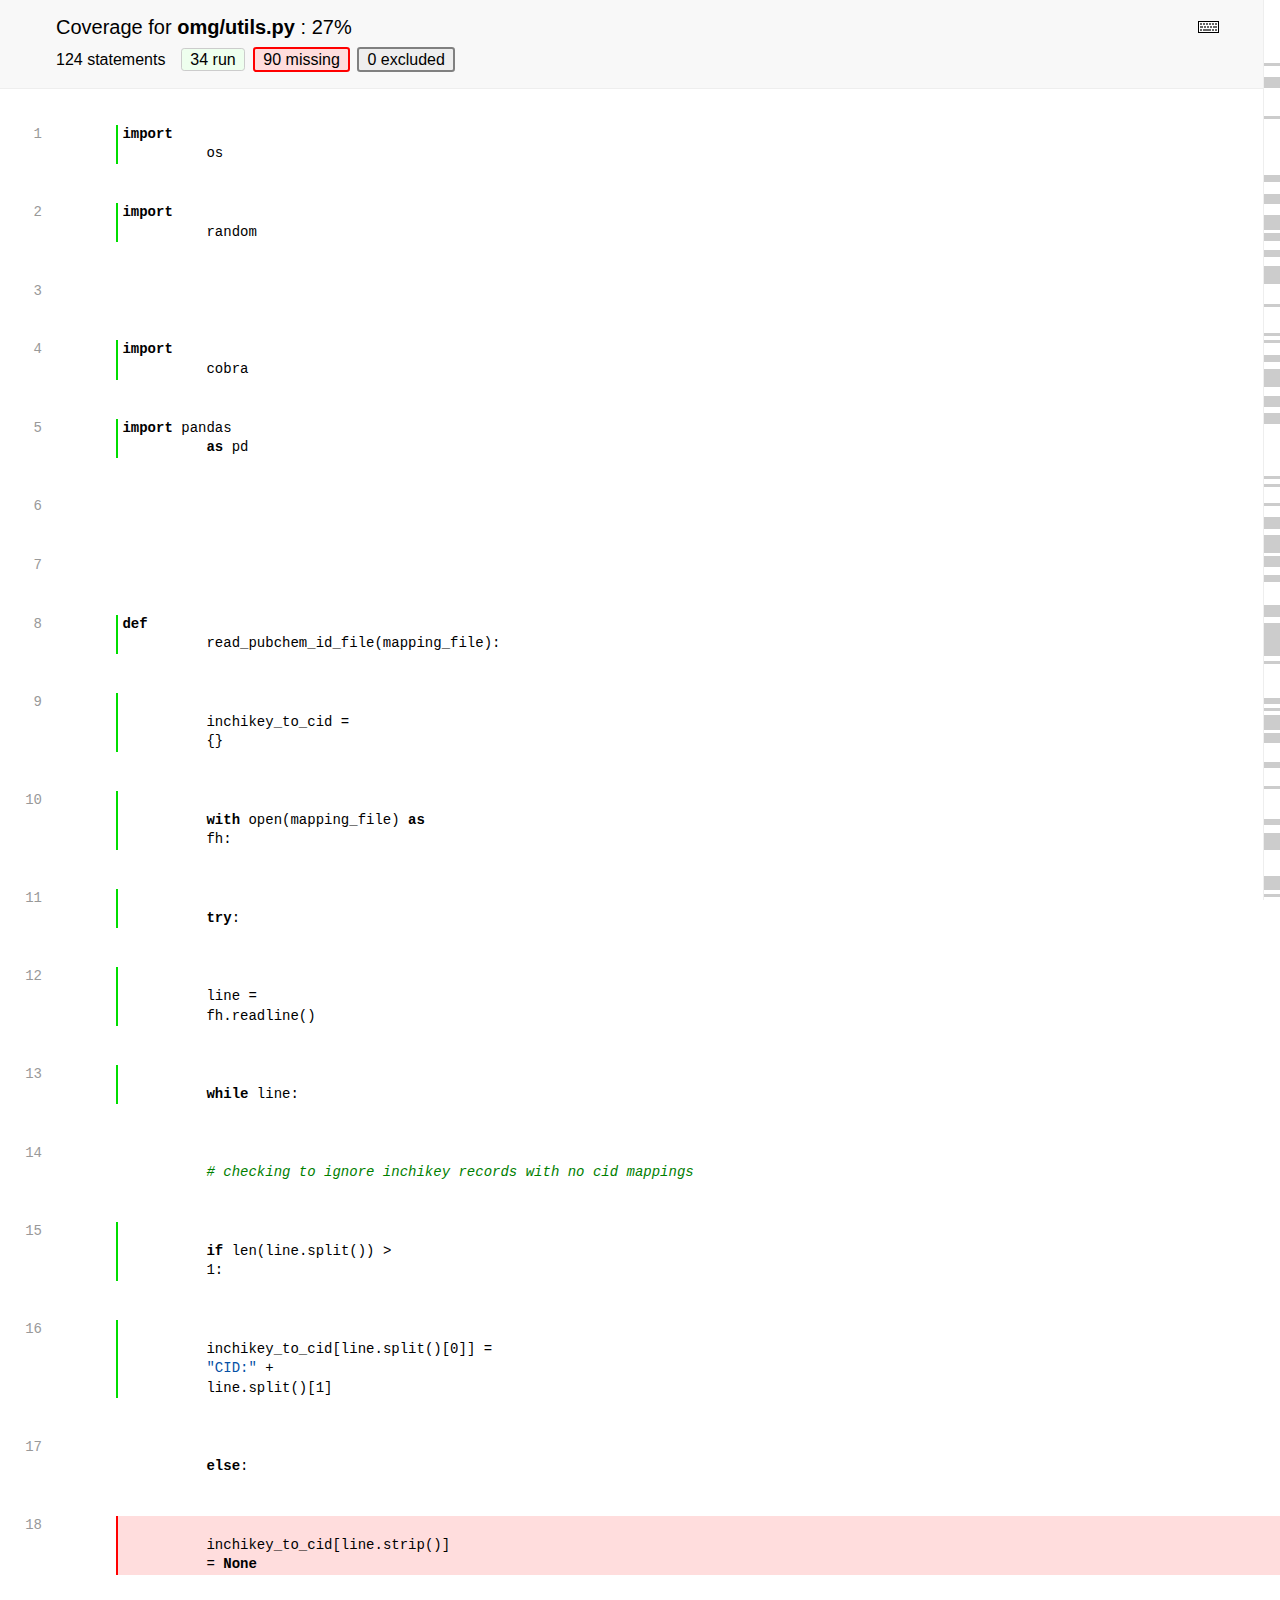
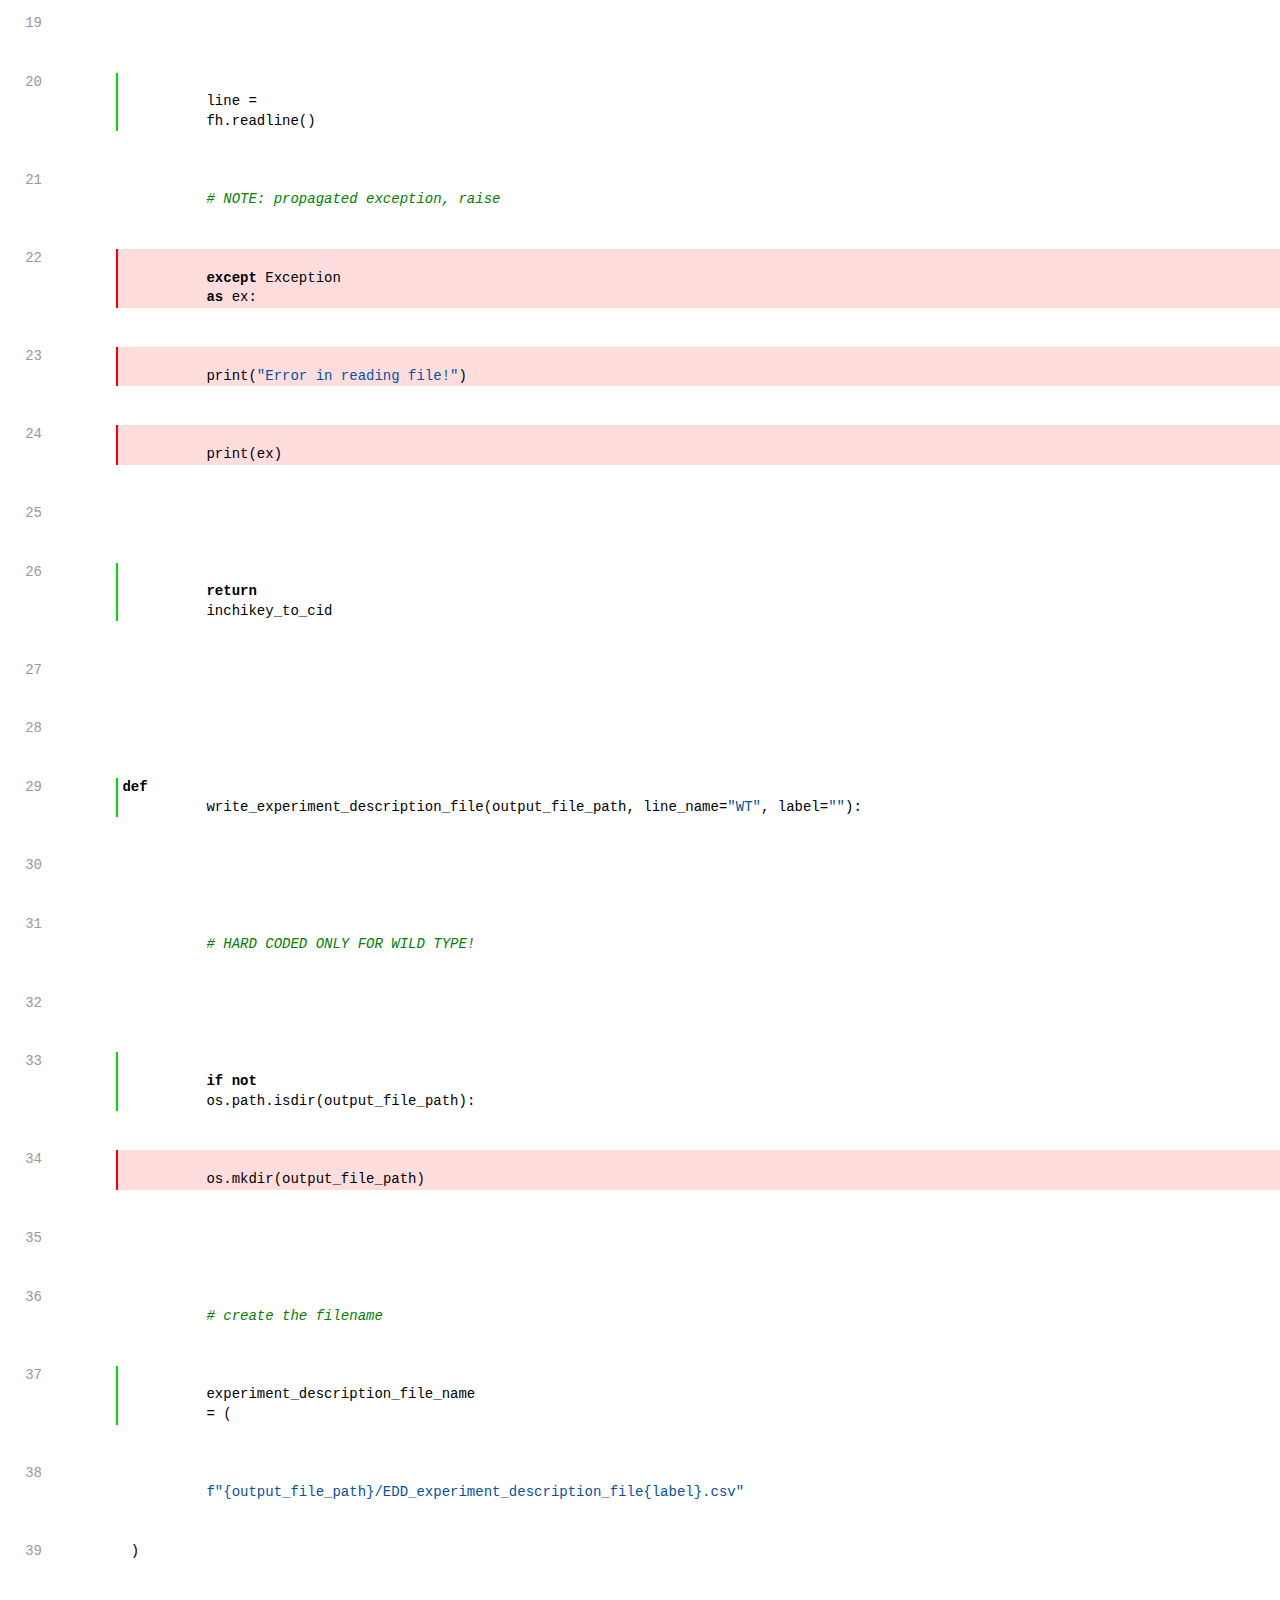
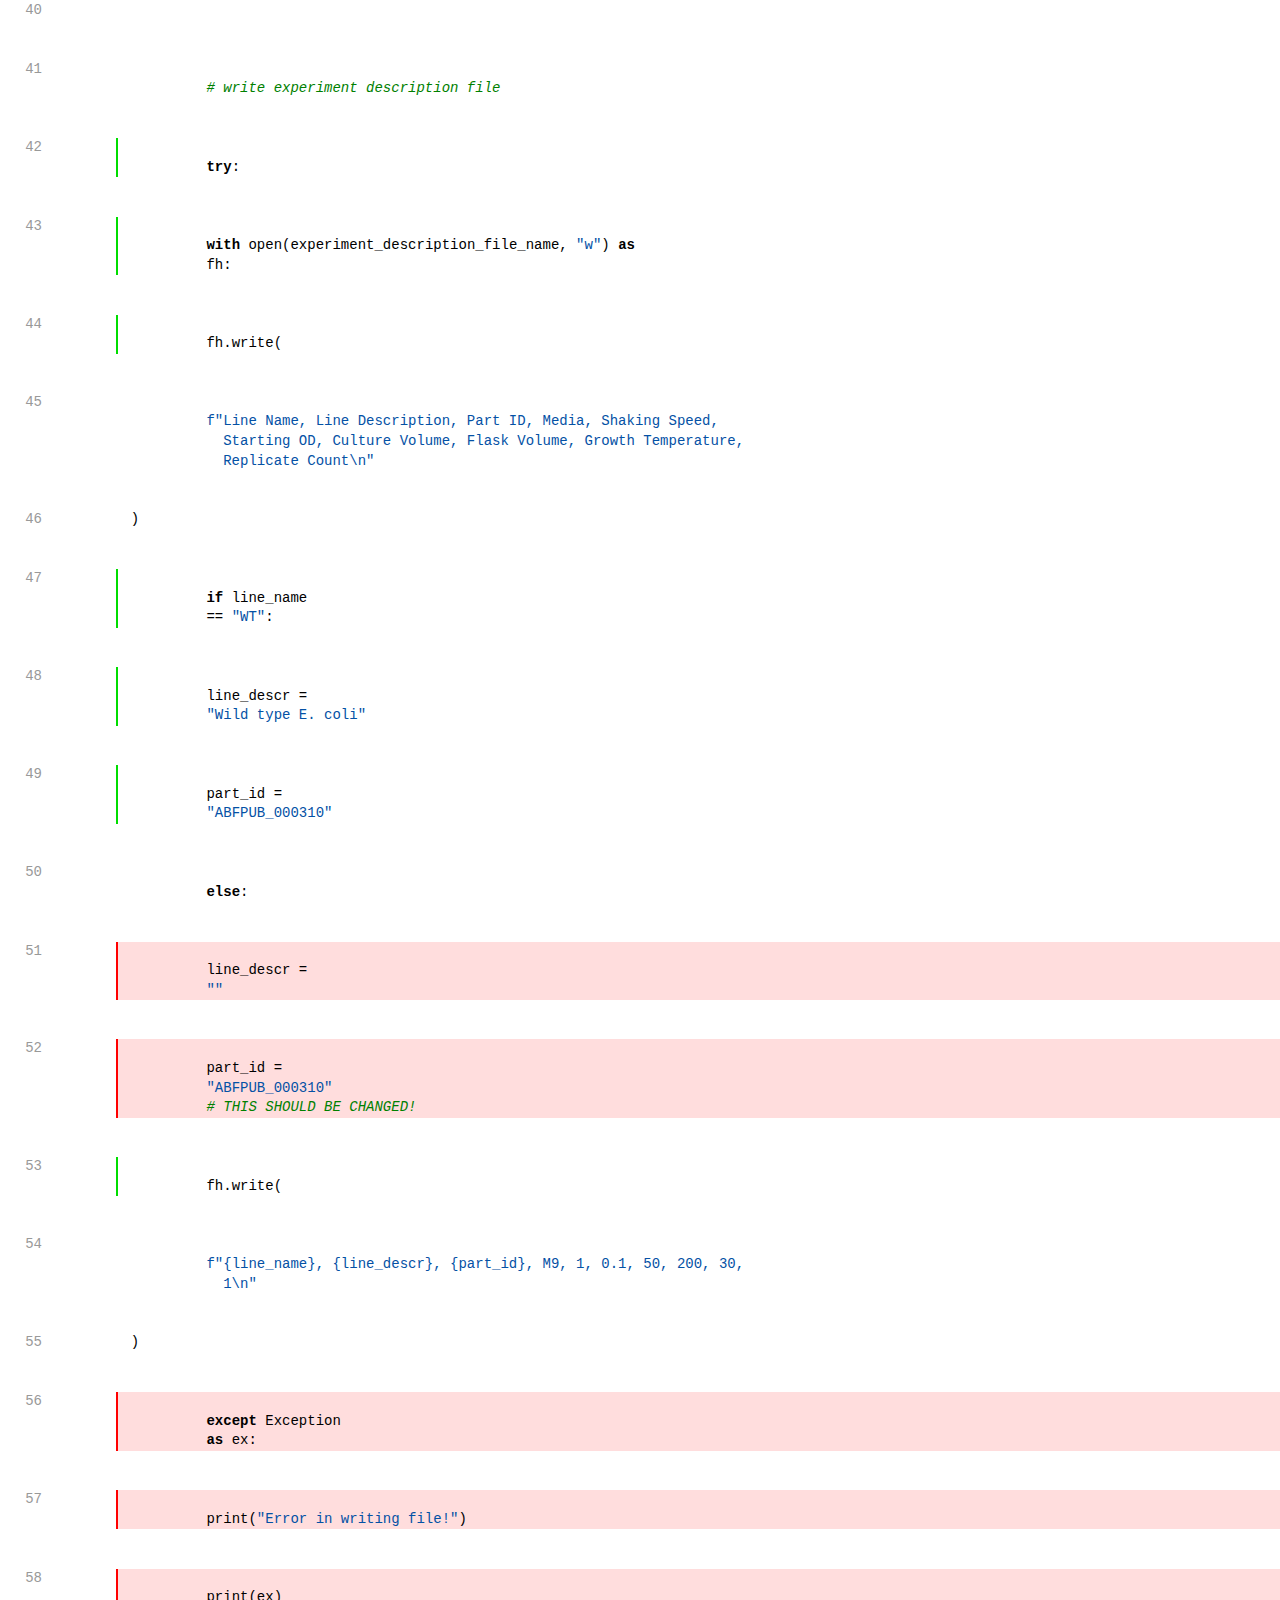
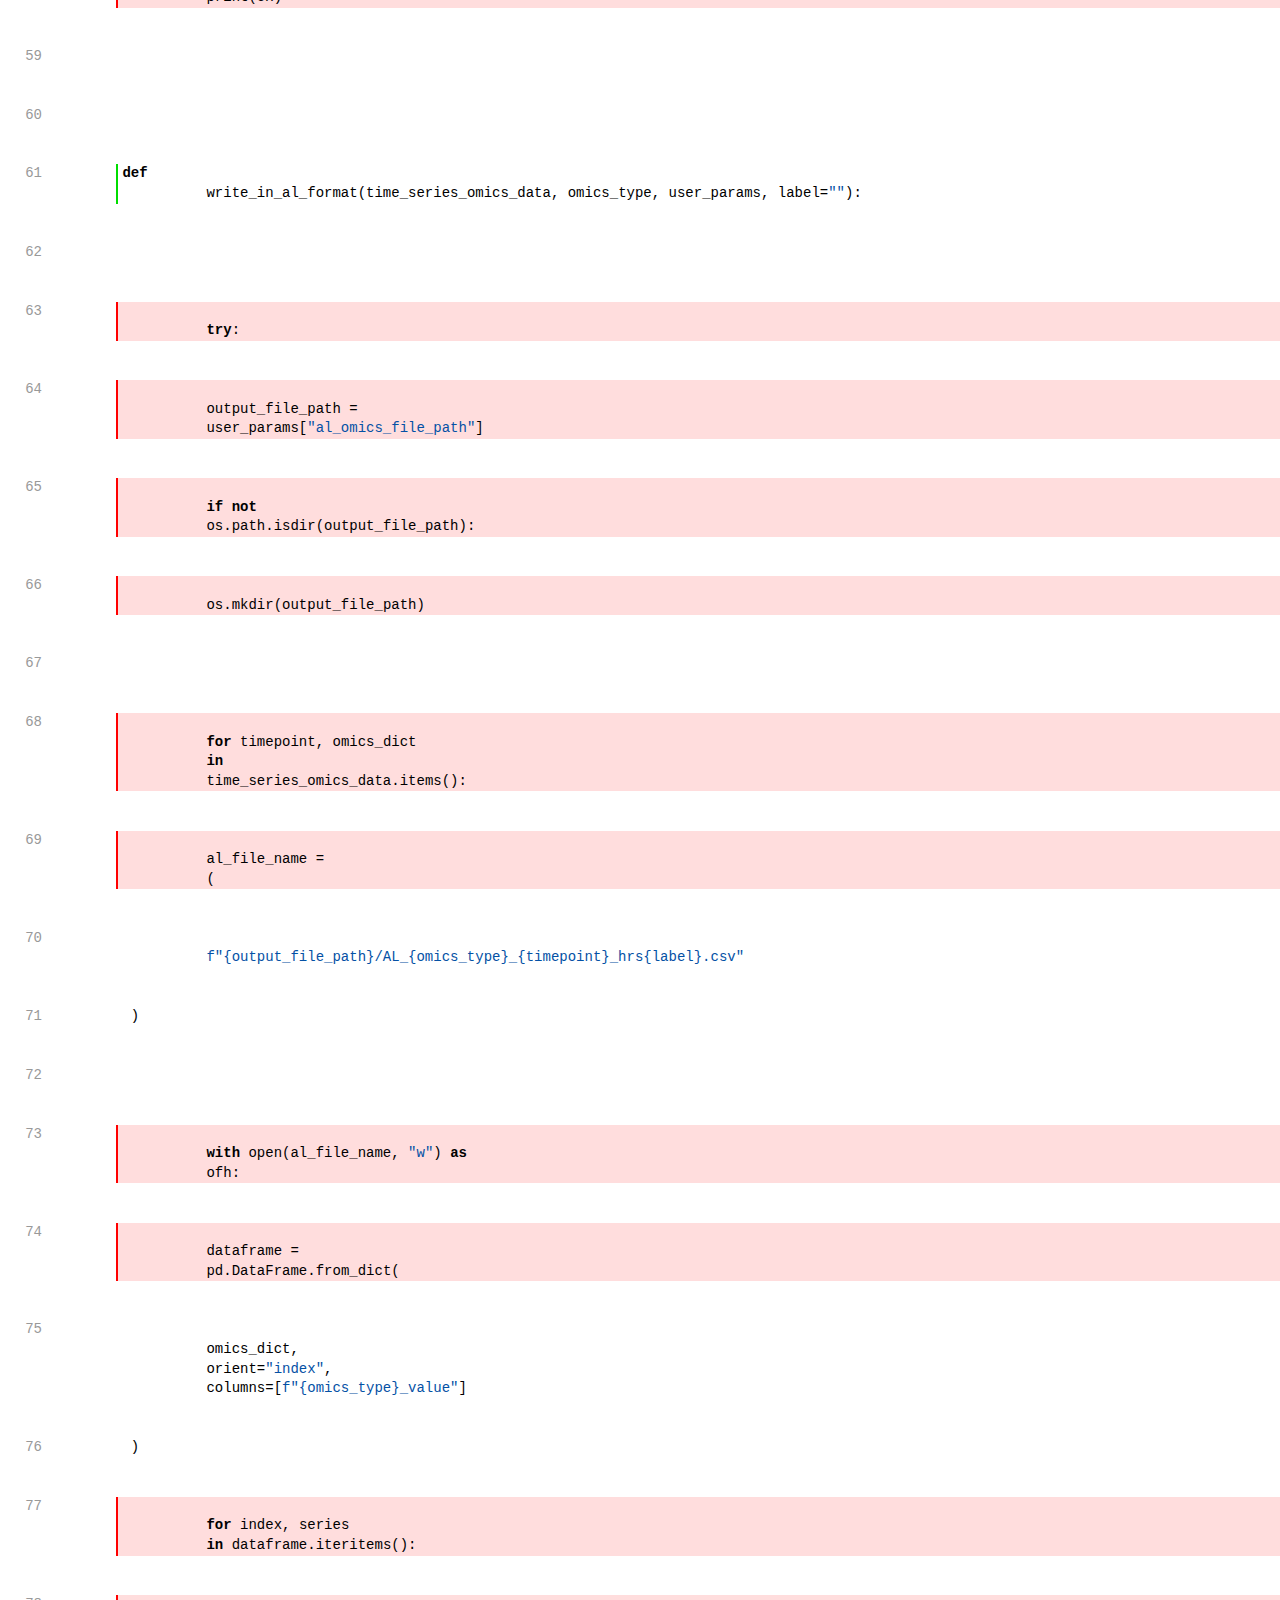
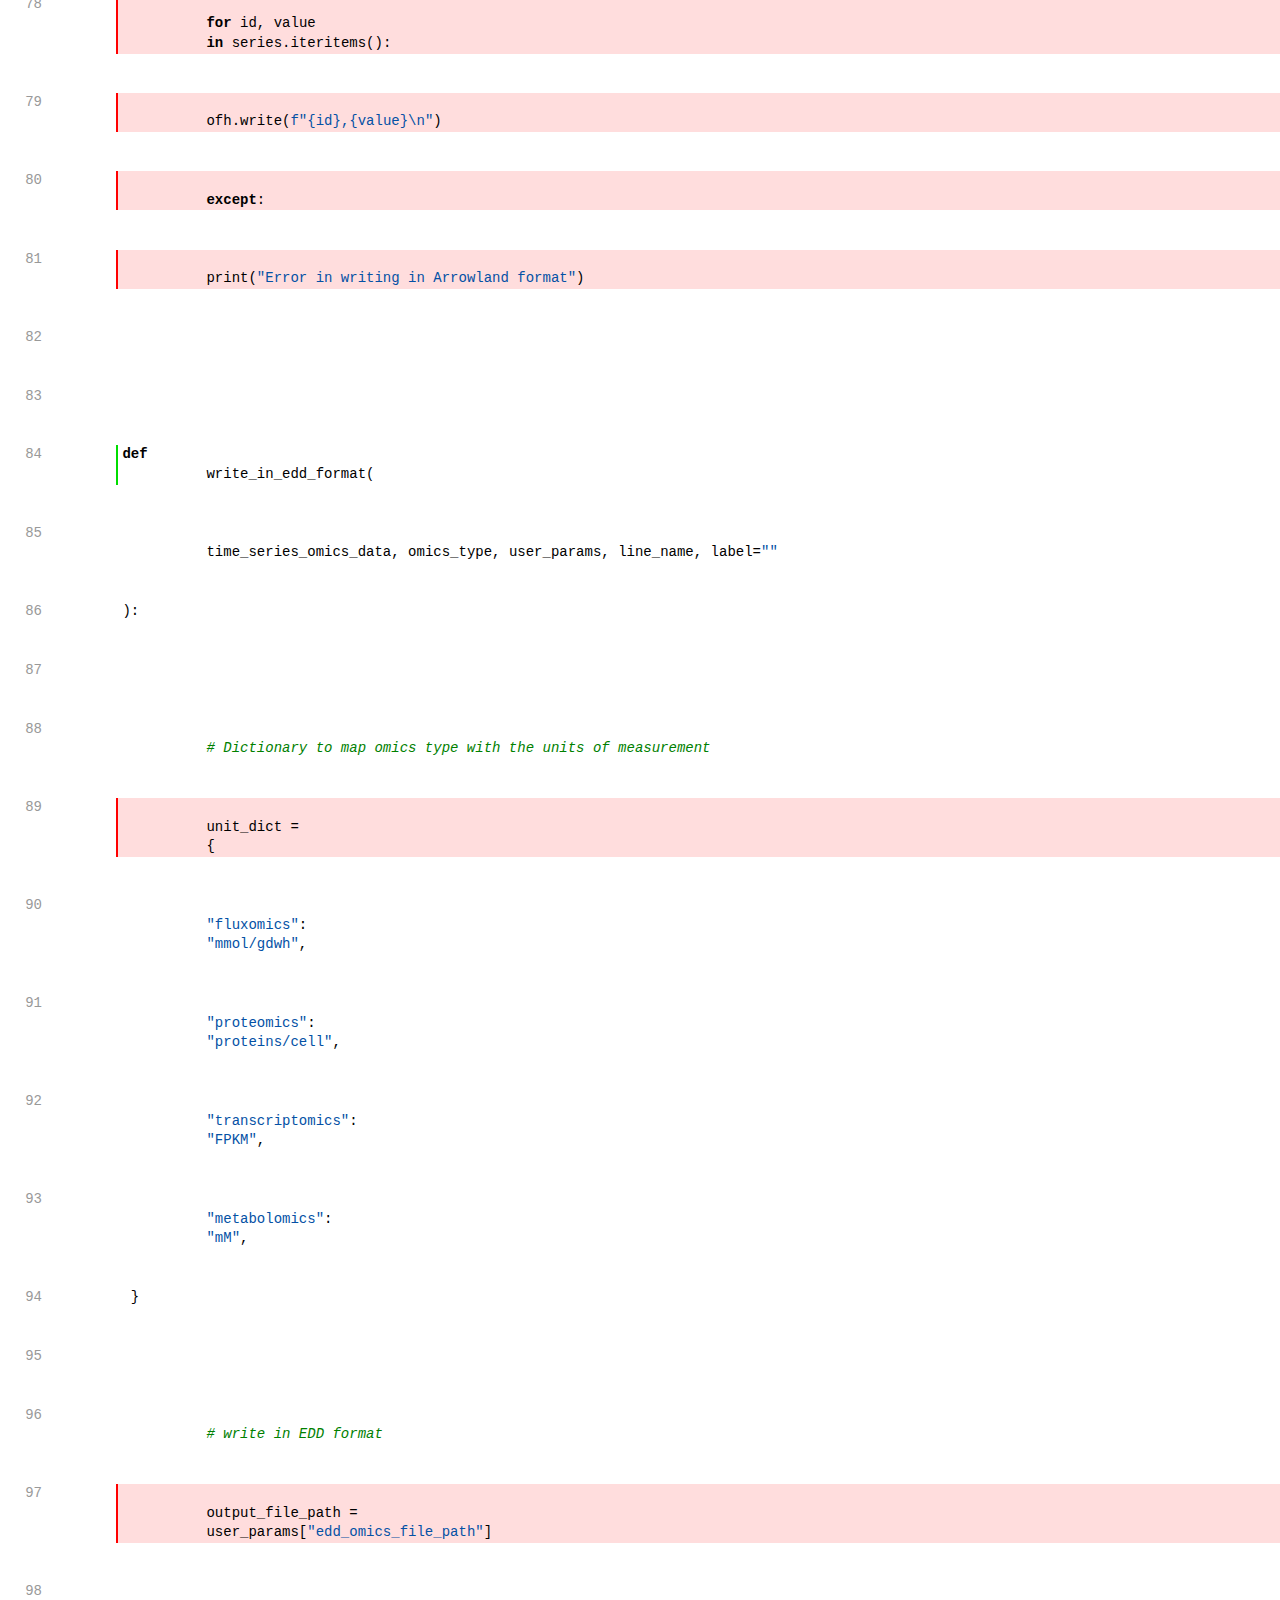
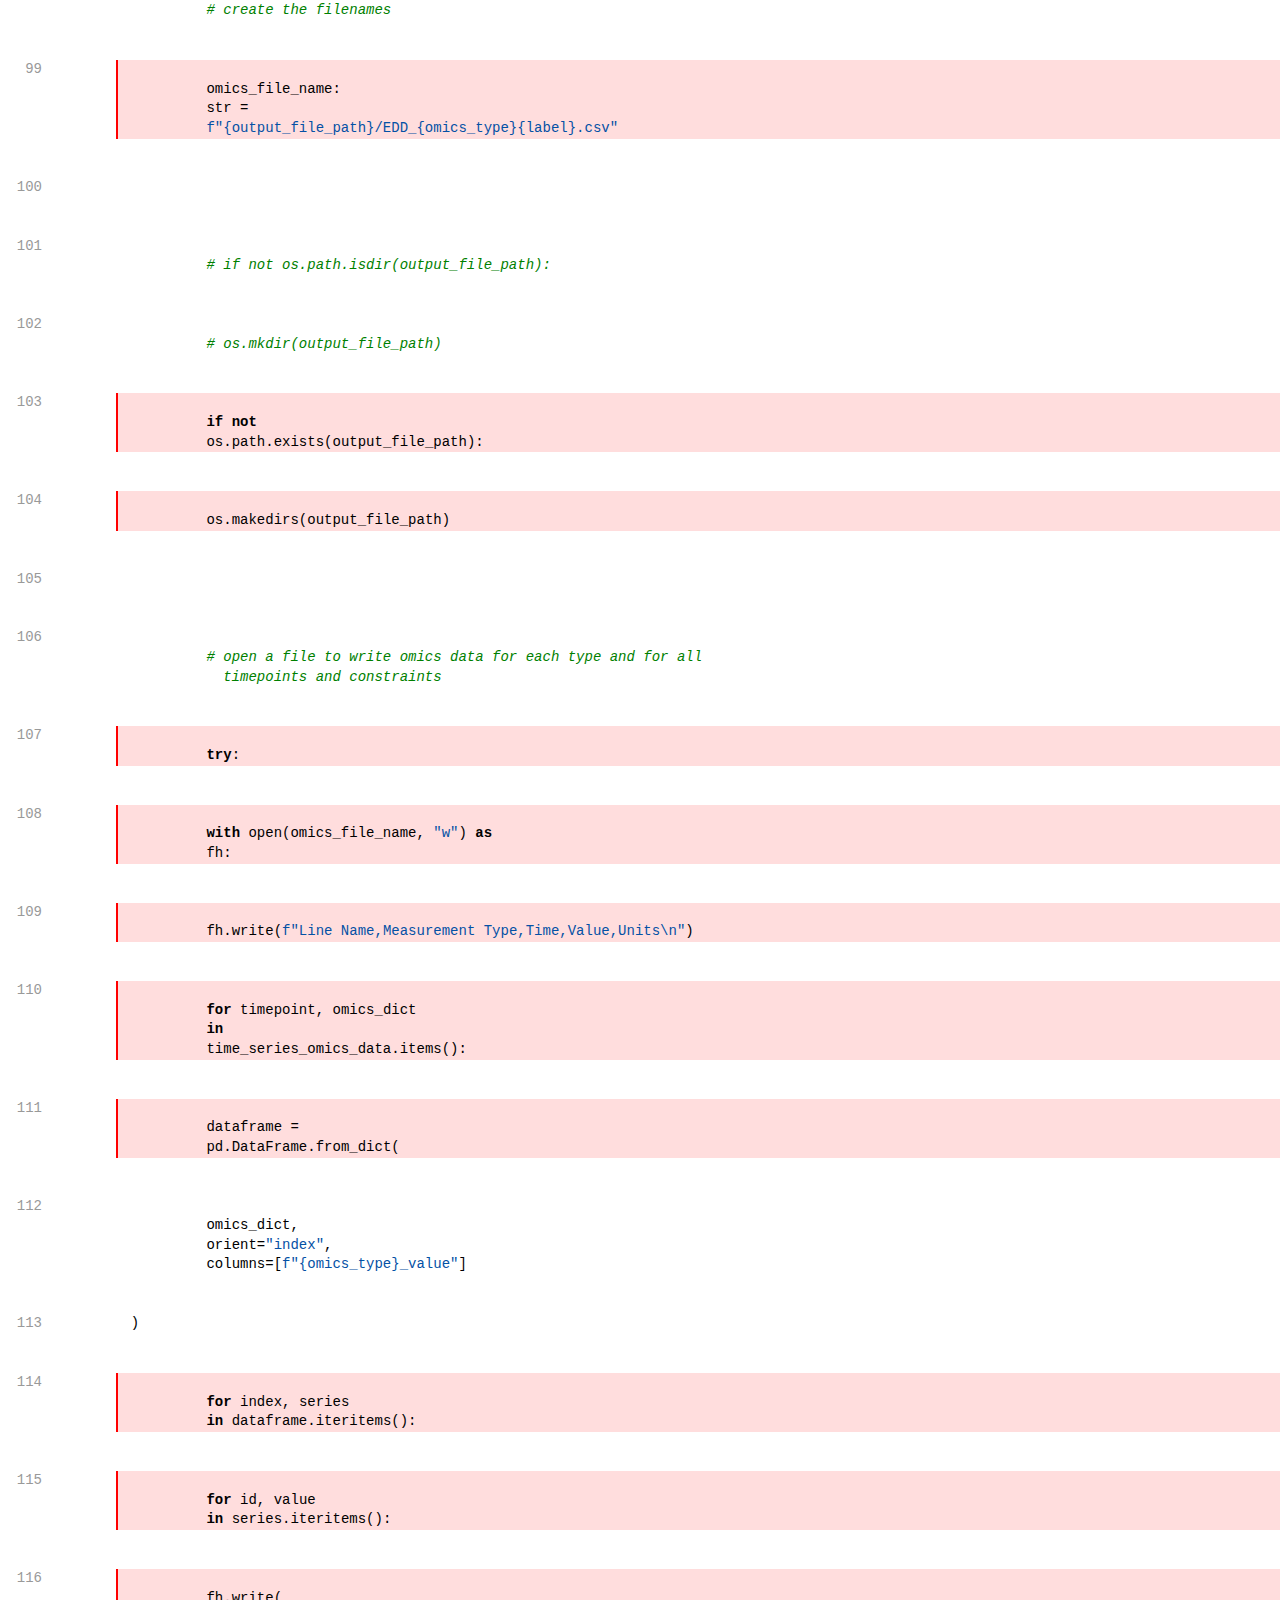
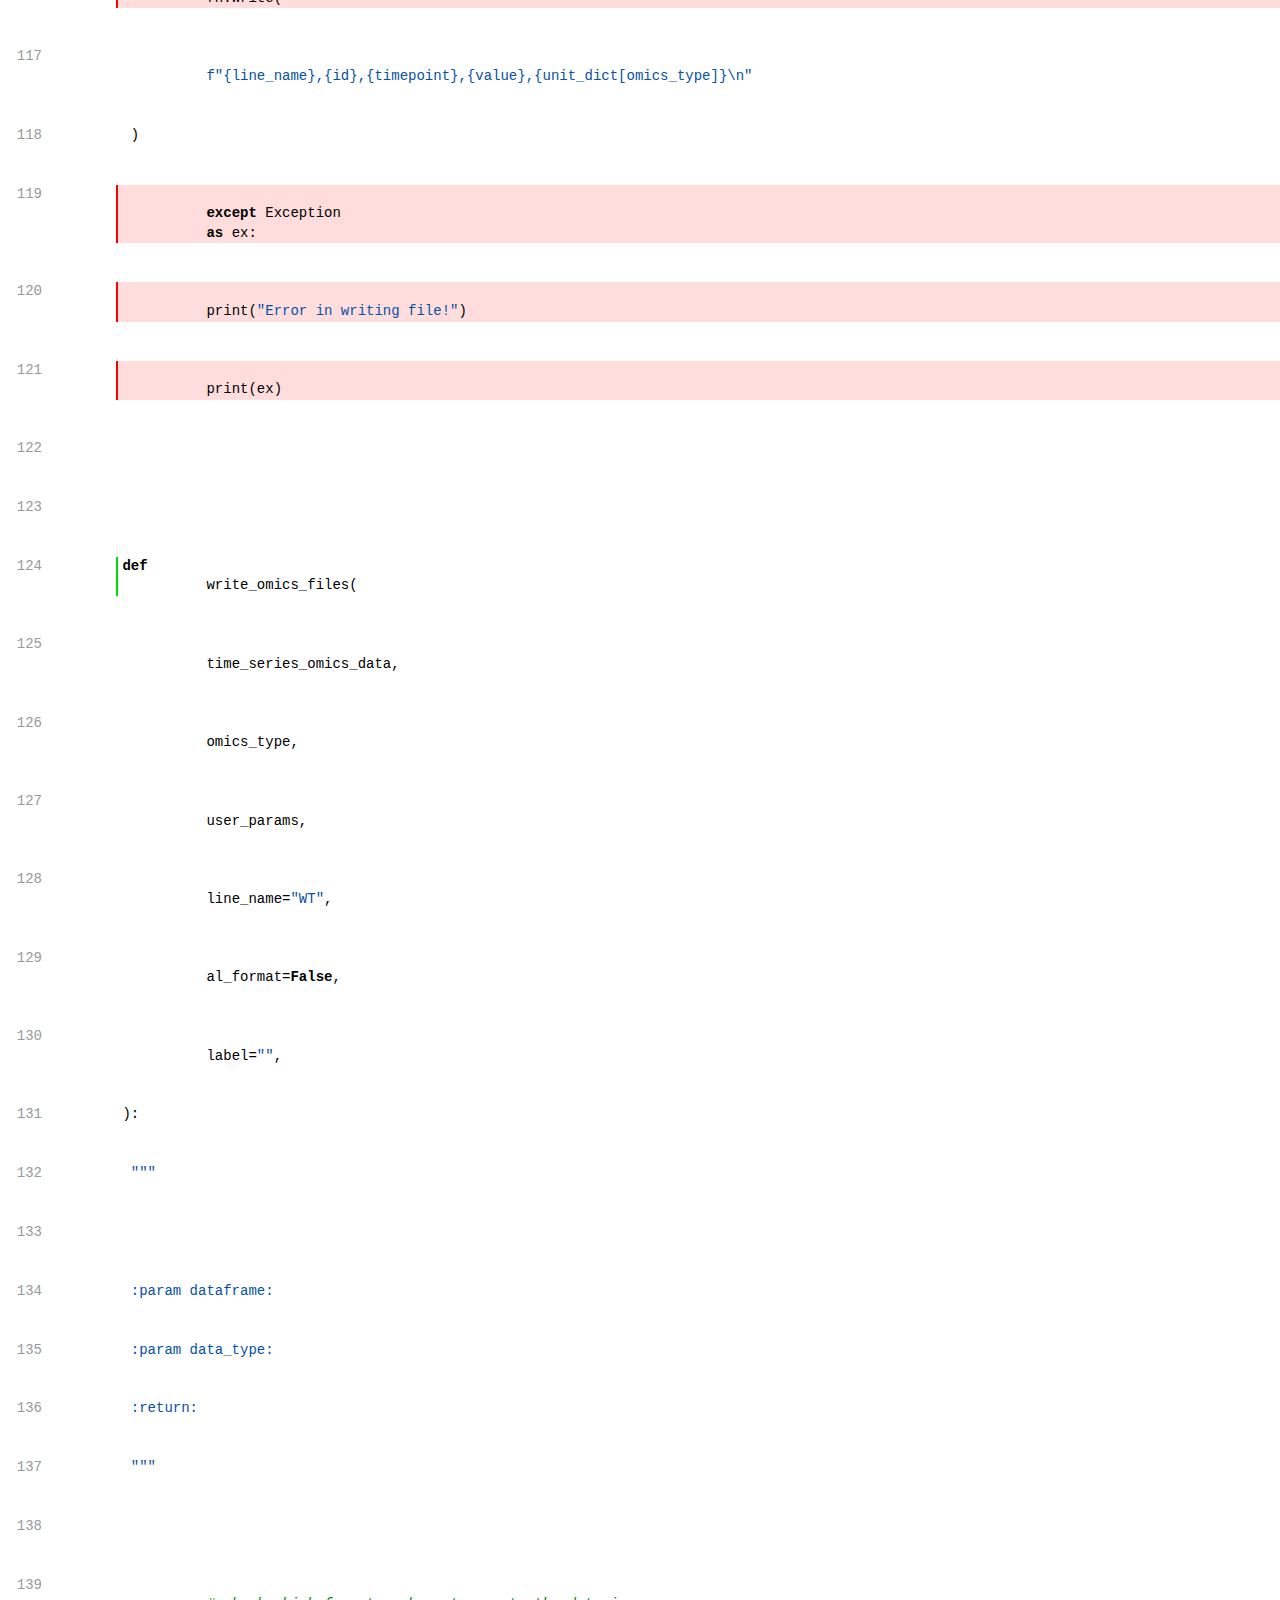
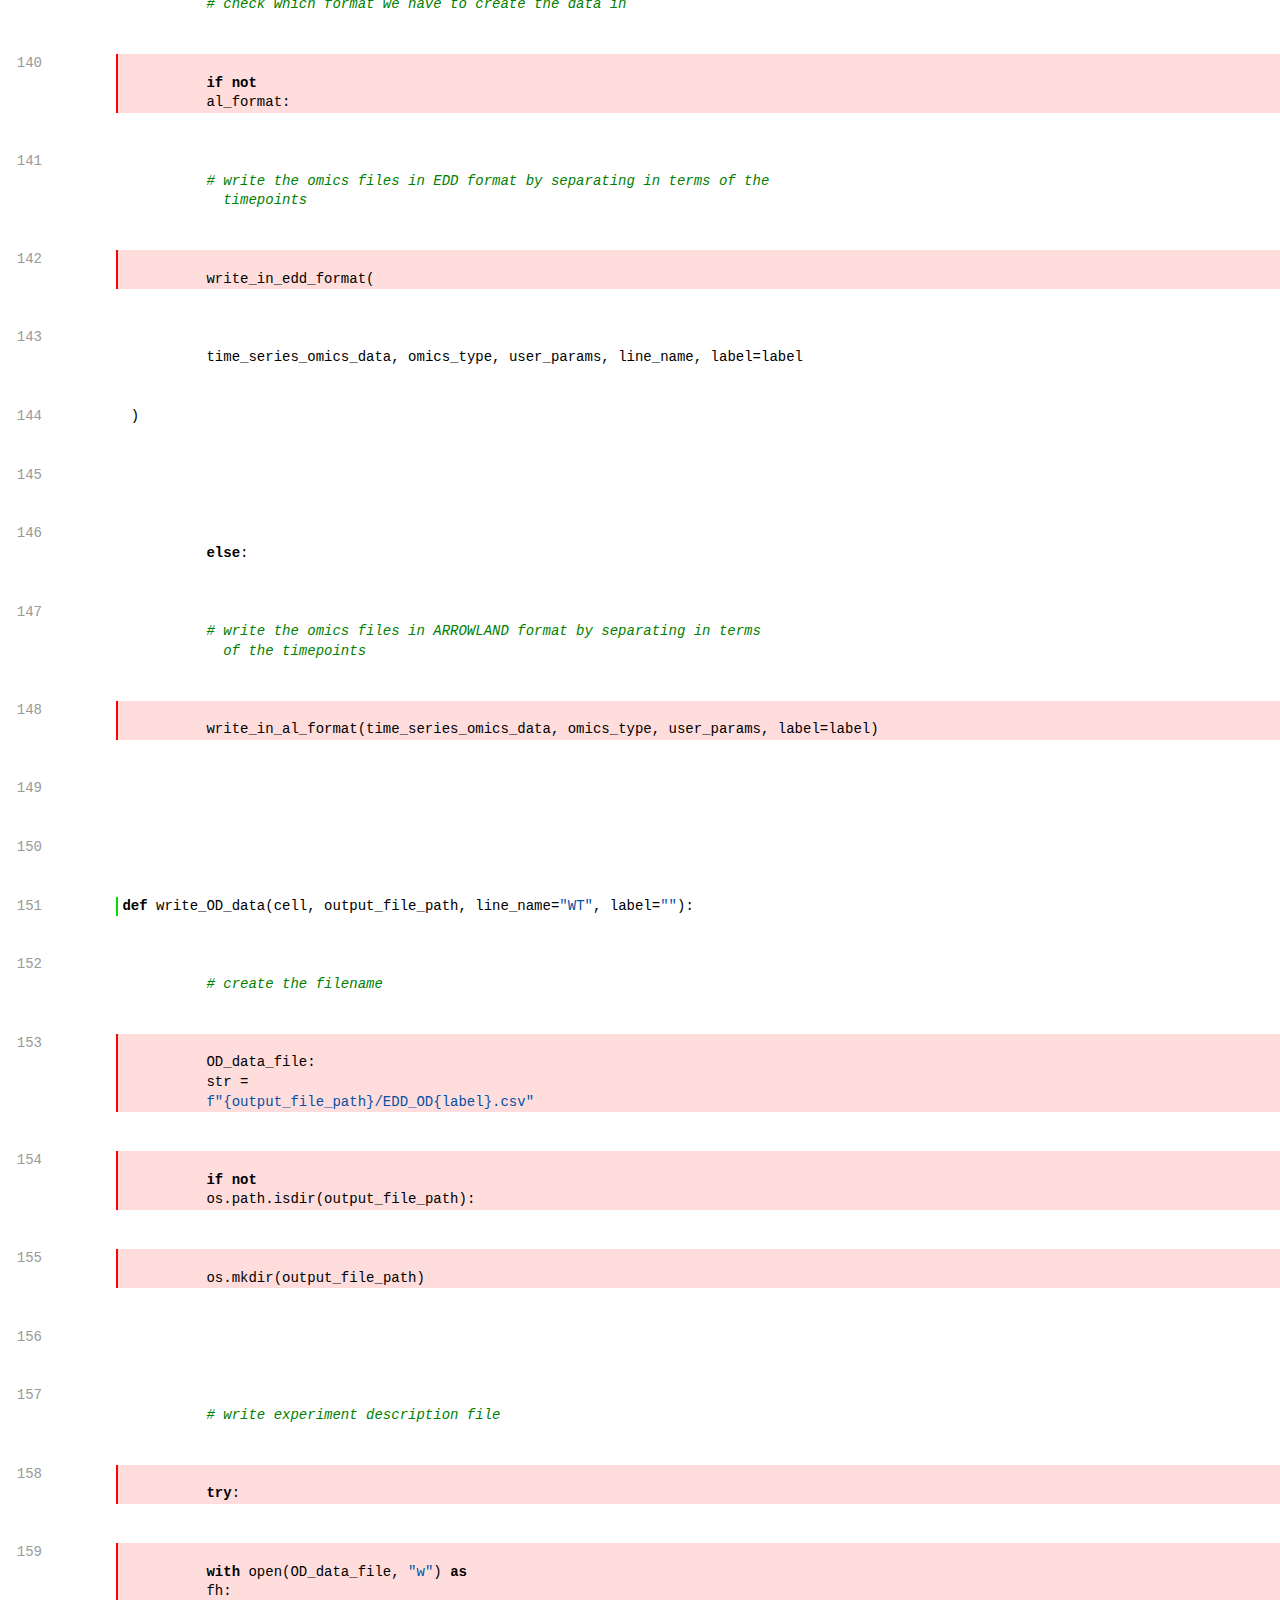
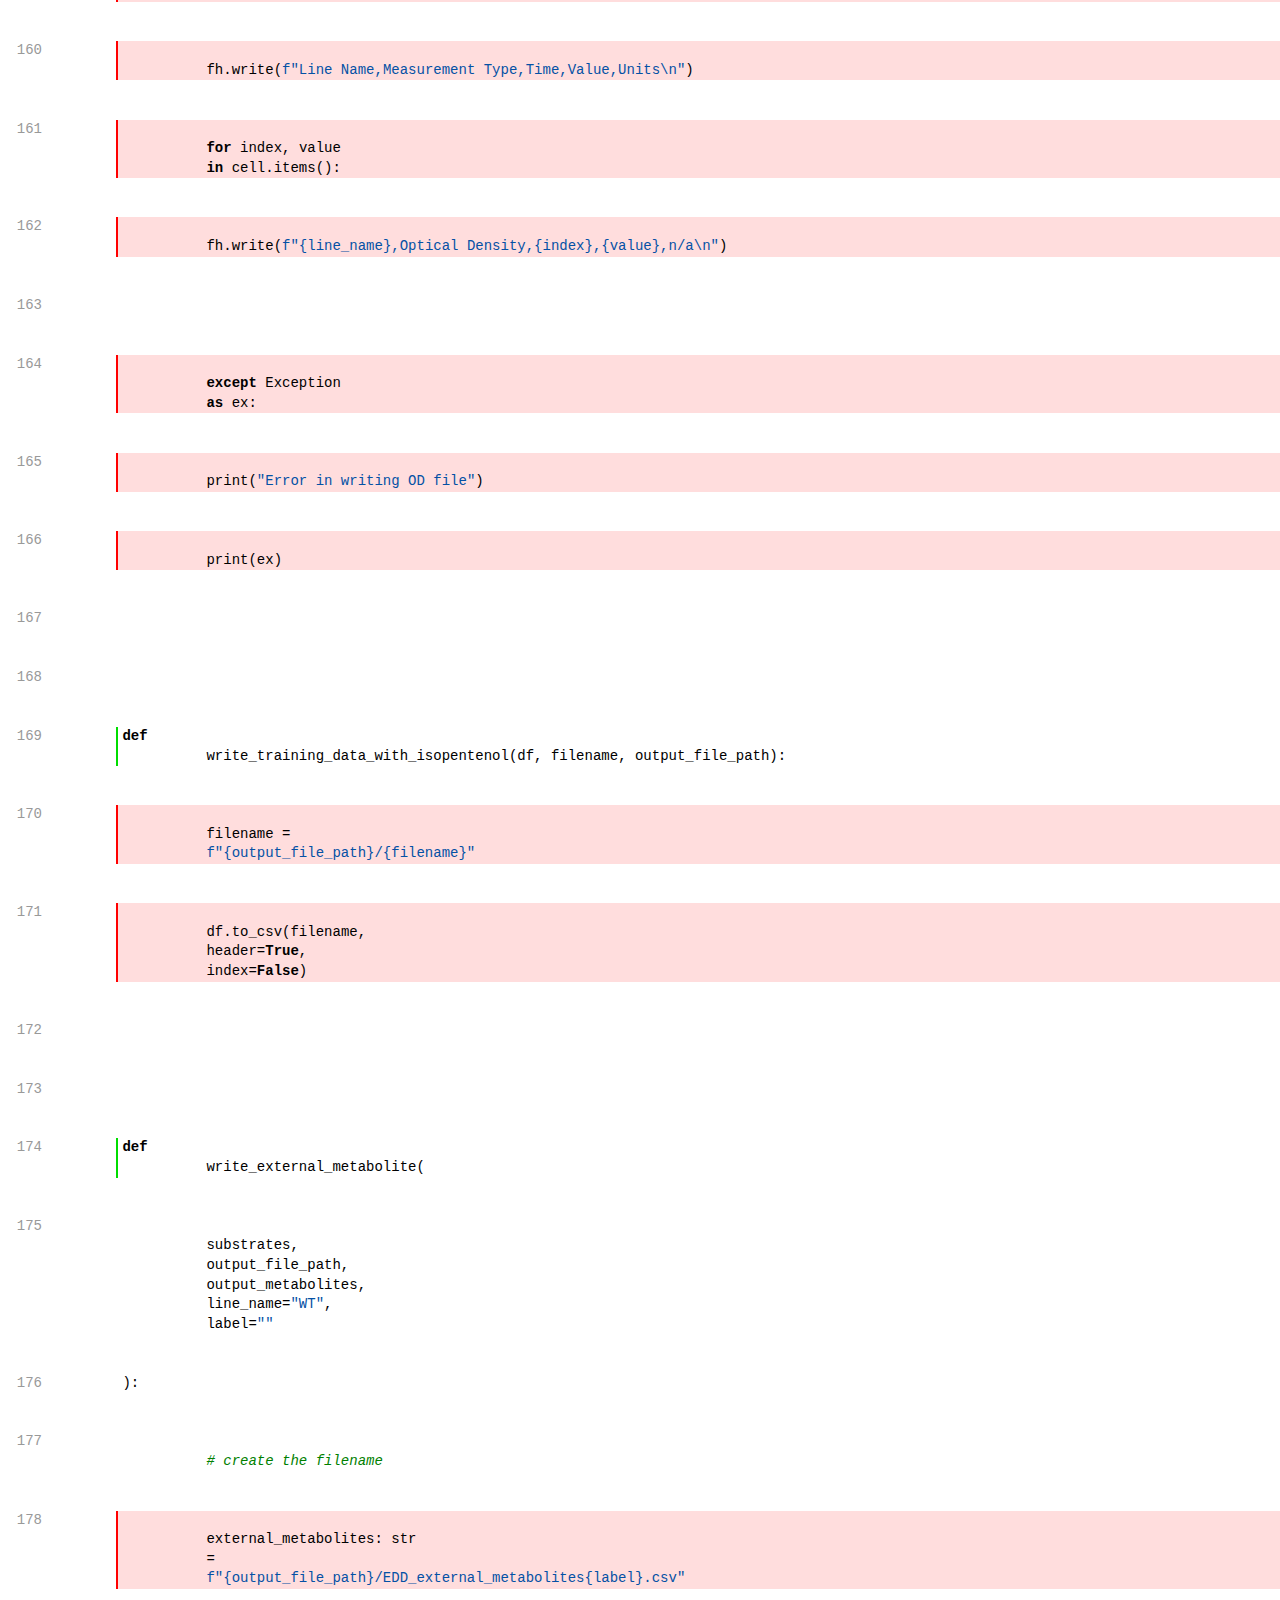
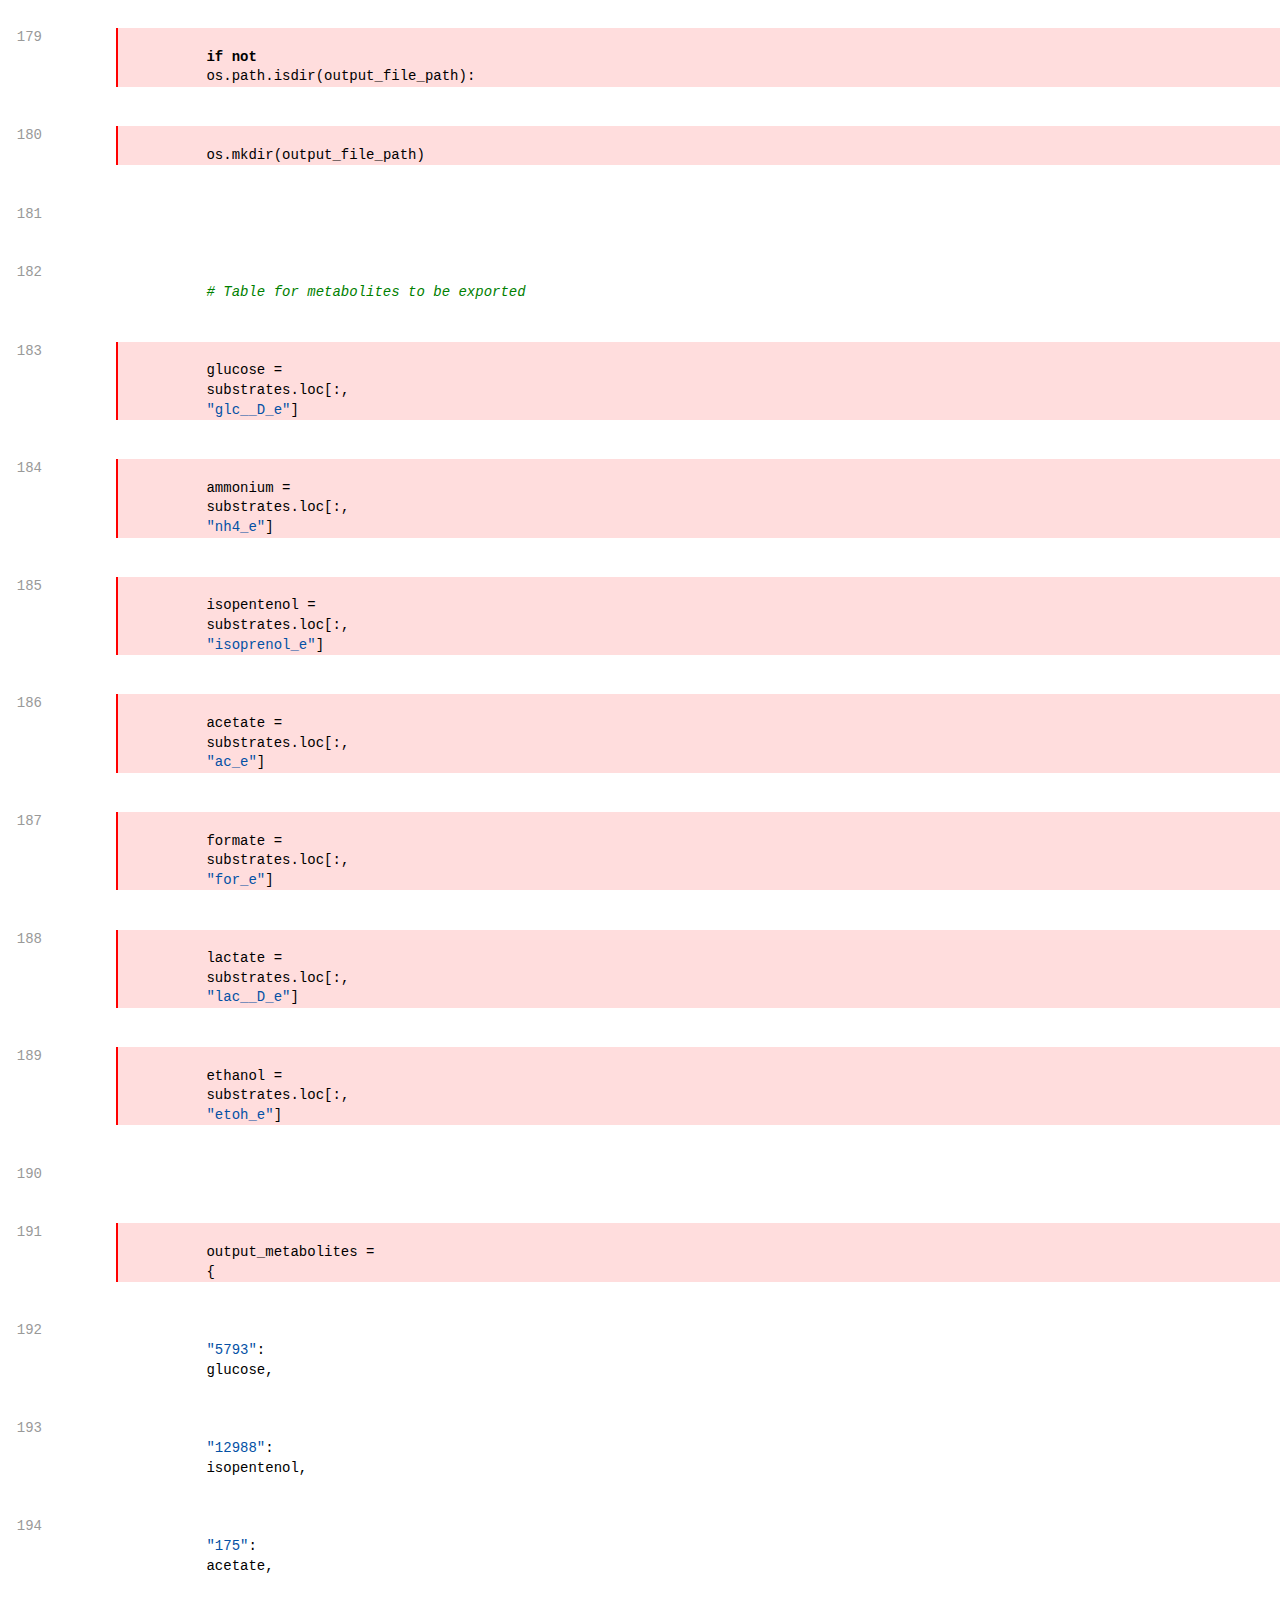
<file: htmlcov/omg_utils_py.html>
<!DOCTYPE html>
<html>
  <head>
    <meta http-equiv="Content-Type" content="text/html; charset=utf-8" />
    <meta http-equiv="X-UA-Compatible" content="IE=emulateIE7" />
    <title>Coverage for omg/utils.py: 27%</title>
    <link rel="icon" sizes="32x32" href="favicon_32.png" />
    <link rel="stylesheet" href="style.css" type="text/css" />
    <script type="text/javascript" src="jquery.min.js"></script>
    <script type="text/javascript" src="jquery.hotkeys.js"></script>
    <script type="text/javascript" src="jquery.isonscreen.js"></script>
    <script type="text/javascript" src="coverage_html.js"></script>
    <script type="text/javascript">
      jQuery(document).ready(coverage.pyfile_ready);
    </script>
  </head>
  <body class="pyfile">
    <div id="header">
      <div class="content">
        <h1>
          Coverage for <b>omg/utils.py</b> :
          <span class="pc_cov">27%</span>
        </h1>
        <img
          id="keyboard_icon"
          src="keybd_closed.png"
          alt="Show keyboard shortcuts"
        />
        <h2 class="stats">
          124 statements &nbsp;
          <button
            type="button"
            class="run shortkey_r button_toggle_run"
            title="Toggle lines run"
          >
            34 run
          </button>
          <button
            type="button"
            class="mis show_mis shortkey_m button_toggle_mis"
            title="Toggle lines missing"
          >
            90 missing
          </button>
          <button
            type="button"
            class="exc show_exc shortkey_x button_toggle_exc"
            title="Toggle lines excluded"
          >
            0 excluded
          </button>
        </h2>
      </div>
    </div>
    <div class="help_panel">
      <img id="panel_icon" src="keybd_open.png" alt="Hide keyboard shortcuts" />
      <p class="legend">Hot-keys on this page</p>
      <div>
        <p class="keyhelp">
          <span class="key">r</span>
          <span class="key">m</span>
          <span class="key">x</span>
          <span class="key">p</span> &nbsp; toggle line displays
        </p>
        <p class="keyhelp">
          <span class="key">j</span>
          <span class="key">k</span> &nbsp; next/prev highlighted chunk
        </p>
        <p class="keyhelp">
          <span class="key">0</span> &nbsp; (zero) top of page
        </p>
        <p class="keyhelp">
          <span class="key">1</span> &nbsp; (one) first highlighted chunk
        </p>
      </div>
    </div>
    <div id="source">
      <p id="t1" class="run">
        <span class="n"><a href="#t1">1</a></span
        ><span class="t"
          ><span class="key">import</span>
          <span class="nam">os</span>&nbsp;</span
        ><span class="r"></span>
      </p>
      <p id="t2" class="run">
        <span class="n"><a href="#t2">2</a></span
        ><span class="t"
          ><span class="key">import</span>
          <span class="nam">random</span>&nbsp;</span
        ><span class="r"></span>
      </p>
      <p id="t3" class="pln">
        <span class="n"><a href="#t3">3</a></span
        ><span class="t">&nbsp;</span><span class="r"></span>
      </p>
      <p id="t4" class="run">
        <span class="n"><a href="#t4">4</a></span
        ><span class="t"
          ><span class="key">import</span>
          <span class="nam">cobra</span>&nbsp;</span
        ><span class="r"></span>
      </p>
      <p id="t5" class="run">
        <span class="n"><a href="#t5">5</a></span
        ><span class="t"
          ><span class="key">import</span> <span class="nam">pandas</span>
          <span class="key">as</span> <span class="nam">pd</span>&nbsp;</span
        ><span class="r"></span>
      </p>
      <p id="t6" class="pln">
        <span class="n"><a href="#t6">6</a></span
        ><span class="t">&nbsp;</span><span class="r"></span>
      </p>
      <p id="t7" class="pln">
        <span class="n"><a href="#t7">7</a></span
        ><span class="t">&nbsp;</span><span class="r"></span>
      </p>
      <p id="t8" class="run">
        <span class="n"><a href="#t8">8</a></span
        ><span class="t"
          ><span class="key">def</span>
          <span class="nam">read_pubchem_id_file</span><span class="op">(</span
          ><span class="nam">mapping_file</span><span class="op">)</span
          ><span class="op">:</span>&nbsp;</span
        ><span class="r"></span>
      </p>
      <p id="t9" class="run">
        <span class="n"><a href="#t9">9</a></span
        ><span class="t">
          <span class="nam">inchikey_to_cid</span> <span class="op">=</span>
          <span class="op">{</span><span class="op">}</span>&nbsp;</span
        ><span class="r"></span>
      </p>
      <p id="t10" class="run">
        <span class="n"><a href="#t10">10</a></span
        ><span class="t">
          <span class="key">with</span> <span class="nam">open</span
          ><span class="op">(</span><span class="nam">mapping_file</span
          ><span class="op">)</span> <span class="key">as</span>
          <span class="nam">fh</span><span class="op">:</span>&nbsp;</span
        ><span class="r"></span>
      </p>
      <p id="t11" class="run">
        <span class="n"><a href="#t11">11</a></span
        ><span class="t">
          <span class="key">try</span><span class="op">:</span>&nbsp;</span
        ><span class="r"></span>
      </p>
      <p id="t12" class="run">
        <span class="n"><a href="#t12">12</a></span
        ><span class="t">
          <span class="nam">line</span> <span class="op">=</span>
          <span class="nam">fh</span><span class="op">.</span
          ><span class="nam">readline</span><span class="op">(</span
          ><span class="op">)</span>&nbsp;</span
        ><span class="r"></span>
      </p>
      <p id="t13" class="run">
        <span class="n"><a href="#t13">13</a></span
        ><span class="t">
          <span class="key">while</span> <span class="nam">line</span
          ><span class="op">:</span>&nbsp;</span
        ><span class="r"></span>
      </p>
      <p id="t14" class="pln">
        <span class="n"><a href="#t14">14</a></span
        ><span class="t">
          <span class="com"
            ># checking to ignore inchikey records with no cid mappings</span
          >&nbsp;</span
        ><span class="r"></span>
      </p>
      <p id="t15" class="run">
        <span class="n"><a href="#t15">15</a></span
        ><span class="t">
          <span class="key">if</span> <span class="nam">len</span
          ><span class="op">(</span><span class="nam">line</span
          ><span class="op">.</span><span class="nam">split</span
          ><span class="op">(</span><span class="op">)</span
          ><span class="op">)</span> <span class="op">></span>
          <span class="num">1</span><span class="op">:</span>&nbsp;</span
        ><span class="r"></span>
      </p>
      <p id="t16" class="run">
        <span class="n"><a href="#t16">16</a></span
        ><span class="t">
          <span class="nam">inchikey_to_cid</span><span class="op">[</span
          ><span class="nam">line</span><span class="op">.</span
          ><span class="nam">split</span><span class="op">(</span
          ><span class="op">)</span><span class="op">[</span
          ><span class="num">0</span><span class="op">]</span
          ><span class="op">]</span> <span class="op">=</span>
          <span class="str">"CID:"</span> <span class="op">+</span>
          <span class="nam">line</span><span class="op">.</span
          ><span class="nam">split</span><span class="op">(</span
          ><span class="op">)</span><span class="op">[</span
          ><span class="num">1</span><span class="op">]</span>&nbsp;</span
        ><span class="r"></span>
      </p>
      <p id="t17" class="pln">
        <span class="n"><a href="#t17">17</a></span
        ><span class="t">
          <span class="key">else</span><span class="op">:</span>&nbsp;</span
        ><span class="r"></span>
      </p>
      <p id="t18" class="mis show_mis">
        <span class="n"><a href="#t18">18</a></span
        ><span class="t">
          <span class="nam">inchikey_to_cid</span><span class="op">[</span
          ><span class="nam">line</span><span class="op">.</span
          ><span class="nam">strip</span><span class="op">(</span
          ><span class="op">)</span><span class="op">]</span>
          <span class="op">=</span> <span class="key">None</span>&nbsp;</span
        ><span class="r"></span>
      </p>
      <p id="t19" class="pln">
        <span class="n"><a href="#t19">19</a></span
        ><span class="t">&nbsp;</span><span class="r"></span>
      </p>
      <p id="t20" class="run">
        <span class="n"><a href="#t20">20</a></span
        ><span class="t">
          <span class="nam">line</span> <span class="op">=</span>
          <span class="nam">fh</span><span class="op">.</span
          ><span class="nam">readline</span><span class="op">(</span
          ><span class="op">)</span>&nbsp;</span
        ><span class="r"></span>
      </p>
      <p id="t21" class="pln">
        <span class="n"><a href="#t21">21</a></span
        ><span class="t">
          <span class="com"># NOTE: propagated exception, raise</span
          >&nbsp;</span
        ><span class="r"></span>
      </p>
      <p id="t22" class="mis show_mis">
        <span class="n"><a href="#t22">22</a></span
        ><span class="t">
          <span class="key">except</span> <span class="nam">Exception</span>
          <span class="key">as</span> <span class="nam">ex</span
          ><span class="op">:</span>&nbsp;</span
        ><span class="r"></span>
      </p>
      <p id="t23" class="mis show_mis">
        <span class="n"><a href="#t23">23</a></span
        ><span class="t">
          <span class="nam">print</span><span class="op">(</span
          ><span class="str">"Error in reading file!"</span
          ><span class="op">)</span>&nbsp;</span
        ><span class="r"></span>
      </p>
      <p id="t24" class="mis show_mis">
        <span class="n"><a href="#t24">24</a></span
        ><span class="t">
          <span class="nam">print</span><span class="op">(</span
          ><span class="nam">ex</span><span class="op">)</span>&nbsp;</span
        ><span class="r"></span>
      </p>
      <p id="t25" class="pln">
        <span class="n"><a href="#t25">25</a></span
        ><span class="t">&nbsp;</span><span class="r"></span>
      </p>
      <p id="t26" class="run">
        <span class="n"><a href="#t26">26</a></span
        ><span class="t">
          <span class="key">return</span>
          <span class="nam">inchikey_to_cid</span>&nbsp;</span
        ><span class="r"></span>
      </p>
      <p id="t27" class="pln">
        <span class="n"><a href="#t27">27</a></span
        ><span class="t">&nbsp;</span><span class="r"></span>
      </p>
      <p id="t28" class="pln">
        <span class="n"><a href="#t28">28</a></span
        ><span class="t">&nbsp;</span><span class="r"></span>
      </p>
      <p id="t29" class="run">
        <span class="n"><a href="#t29">29</a></span
        ><span class="t"
          ><span class="key">def</span>
          <span class="nam">write_experiment_description_file</span
          ><span class="op">(</span><span class="nam">output_file_path</span
          ><span class="op">,</span> <span class="nam">line_name</span
          ><span class="op">=</span><span class="str">"WT"</span
          ><span class="op">,</span> <span class="nam">label</span
          ><span class="op">=</span><span class="str">""</span
          ><span class="op">)</span><span class="op">:</span>&nbsp;</span
        ><span class="r"></span>
      </p>
      <p id="t30" class="pln">
        <span class="n"><a href="#t30">30</a></span
        ><span class="t">&nbsp;</span><span class="r"></span>
      </p>
      <p id="t31" class="pln">
        <span class="n"><a href="#t31">31</a></span
        ><span class="t">
          <span class="com"># HARD CODED ONLY FOR WILD TYPE!</span>&nbsp;</span
        ><span class="r"></span>
      </p>
      <p id="t32" class="pln">
        <span class="n"><a href="#t32">32</a></span
        ><span class="t">&nbsp;</span><span class="r"></span>
      </p>
      <p id="t33" class="run">
        <span class="n"><a href="#t33">33</a></span
        ><span class="t">
          <span class="key">if</span> <span class="key">not</span>
          <span class="nam">os</span><span class="op">.</span
          ><span class="nam">path</span><span class="op">.</span
          ><span class="nam">isdir</span><span class="op">(</span
          ><span class="nam">output_file_path</span><span class="op">)</span
          ><span class="op">:</span>&nbsp;</span
        ><span class="r"></span>
      </p>
      <p id="t34" class="mis show_mis">
        <span class="n"><a href="#t34">34</a></span
        ><span class="t">
          <span class="nam">os</span><span class="op">.</span
          ><span class="nam">mkdir</span><span class="op">(</span
          ><span class="nam">output_file_path</span
          ><span class="op">)</span>&nbsp;</span
        ><span class="r"></span>
      </p>
      <p id="t35" class="pln">
        <span class="n"><a href="#t35">35</a></span
        ><span class="t">&nbsp;</span><span class="r"></span>
      </p>
      <p id="t36" class="pln">
        <span class="n"><a href="#t36">36</a></span
        ><span class="t">
          <span class="com"># create the filename</span>&nbsp;</span
        ><span class="r"></span>
      </p>
      <p id="t37" class="run">
        <span class="n"><a href="#t37">37</a></span
        ><span class="t">
          <span class="nam">experiment_description_file_name</span>
          <span class="op">=</span> <span class="op">(</span>&nbsp;</span
        ><span class="r"></span>
      </p>
      <p id="t38" class="pln">
        <span class="n"><a href="#t38">38</a></span
        ><span class="t">
          <span class="str"
            >f"{output_file_path}/EDD_experiment_description_file{label}.csv"</span
          >&nbsp;</span
        ><span class="r"></span>
      </p>
      <p id="t39" class="pln">
        <span class="n"><a href="#t39">39</a></span
        ><span class="t"> <span class="op">)</span>&nbsp;</span
        ><span class="r"></span>
      </p>
      <p id="t40" class="pln">
        <span class="n"><a href="#t40">40</a></span
        ><span class="t">&nbsp;</span><span class="r"></span>
      </p>
      <p id="t41" class="pln">
        <span class="n"><a href="#t41">41</a></span
        ><span class="t">
          <span class="com"># write experiment description file</span
          >&nbsp;</span
        ><span class="r"></span>
      </p>
      <p id="t42" class="run">
        <span class="n"><a href="#t42">42</a></span
        ><span class="t">
          <span class="key">try</span><span class="op">:</span>&nbsp;</span
        ><span class="r"></span>
      </p>
      <p id="t43" class="run">
        <span class="n"><a href="#t43">43</a></span
        ><span class="t">
          <span class="key">with</span> <span class="nam">open</span
          ><span class="op">(</span
          ><span class="nam">experiment_description_file_name</span
          ><span class="op">,</span> <span class="str">"w"</span
          ><span class="op">)</span> <span class="key">as</span>
          <span class="nam">fh</span><span class="op">:</span>&nbsp;</span
        ><span class="r"></span>
      </p>
      <p id="t44" class="run">
        <span class="n"><a href="#t44">44</a></span
        ><span class="t">
          <span class="nam">fh</span><span class="op">.</span
          ><span class="nam">write</span><span class="op">(</span>&nbsp;</span
        ><span class="r"></span>
      </p>
      <p id="t45" class="pln">
        <span class="n"><a href="#t45">45</a></span
        ><span class="t">
          <span class="str"
            >f"Line Name, Line Description, Part ID, Media, Shaking Speed,
            Starting OD, Culture Volume, Flask Volume, Growth Temperature,
            Replicate Count\n"</span
          >&nbsp;</span
        ><span class="r"></span>
      </p>
      <p id="t46" class="pln">
        <span class="n"><a href="#t46">46</a></span
        ><span class="t"> <span class="op">)</span>&nbsp;</span
        ><span class="r"></span>
      </p>
      <p id="t47" class="run">
        <span class="n"><a href="#t47">47</a></span
        ><span class="t">
          <span class="key">if</span> <span class="nam">line_name</span>
          <span class="op">==</span> <span class="str">"WT"</span
          ><span class="op">:</span>&nbsp;</span
        ><span class="r"></span>
      </p>
      <p id="t48" class="run">
        <span class="n"><a href="#t48">48</a></span
        ><span class="t">
          <span class="nam">line_descr</span> <span class="op">=</span>
          <span class="str">"Wild type E. coli"</span>&nbsp;</span
        ><span class="r"></span>
      </p>
      <p id="t49" class="run">
        <span class="n"><a href="#t49">49</a></span
        ><span class="t">
          <span class="nam">part_id</span> <span class="op">=</span>
          <span class="str">"ABFPUB_000310"</span>&nbsp;</span
        ><span class="r"></span>
      </p>
      <p id="t50" class="pln">
        <span class="n"><a href="#t50">50</a></span
        ><span class="t">
          <span class="key">else</span><span class="op">:</span>&nbsp;</span
        ><span class="r"></span>
      </p>
      <p id="t51" class="mis show_mis">
        <span class="n"><a href="#t51">51</a></span
        ><span class="t">
          <span class="nam">line_descr</span> <span class="op">=</span>
          <span class="str">""</span>&nbsp;</span
        ><span class="r"></span>
      </p>
      <p id="t52" class="mis show_mis">
        <span class="n"><a href="#t52">52</a></span
        ><span class="t">
          <span class="nam">part_id</span> <span class="op">=</span>
          <span class="str">"ABFPUB_000310"</span>
          <span class="com"># THIS SHOULD BE CHANGED!</span>&nbsp;</span
        ><span class="r"></span>
      </p>
      <p id="t53" class="run">
        <span class="n"><a href="#t53">53</a></span
        ><span class="t">
          <span class="nam">fh</span><span class="op">.</span
          ><span class="nam">write</span><span class="op">(</span>&nbsp;</span
        ><span class="r"></span>
      </p>
      <p id="t54" class="pln">
        <span class="n"><a href="#t54">54</a></span
        ><span class="t">
          <span class="str"
            >f"{line_name}, {line_descr}, {part_id}, M9, 1, 0.1, 50, 200, 30,
            1\n"</span
          >&nbsp;</span
        ><span class="r"></span>
      </p>
      <p id="t55" class="pln">
        <span class="n"><a href="#t55">55</a></span
        ><span class="t"> <span class="op">)</span>&nbsp;</span
        ><span class="r"></span>
      </p>
      <p id="t56" class="mis show_mis">
        <span class="n"><a href="#t56">56</a></span
        ><span class="t">
          <span class="key">except</span> <span class="nam">Exception</span>
          <span class="key">as</span> <span class="nam">ex</span
          ><span class="op">:</span>&nbsp;</span
        ><span class="r"></span>
      </p>
      <p id="t57" class="mis show_mis">
        <span class="n"><a href="#t57">57</a></span
        ><span class="t">
          <span class="nam">print</span><span class="op">(</span
          ><span class="str">"Error in writing file!"</span
          ><span class="op">)</span>&nbsp;</span
        ><span class="r"></span>
      </p>
      <p id="t58" class="mis show_mis">
        <span class="n"><a href="#t58">58</a></span
        ><span class="t">
          <span class="nam">print</span><span class="op">(</span
          ><span class="nam">ex</span><span class="op">)</span>&nbsp;</span
        ><span class="r"></span>
      </p>
      <p id="t59" class="pln">
        <span class="n"><a href="#t59">59</a></span
        ><span class="t">&nbsp;</span><span class="r"></span>
      </p>
      <p id="t60" class="pln">
        <span class="n"><a href="#t60">60</a></span
        ><span class="t">&nbsp;</span><span class="r"></span>
      </p>
      <p id="t61" class="run">
        <span class="n"><a href="#t61">61</a></span
        ><span class="t"
          ><span class="key">def</span>
          <span class="nam">write_in_al_format</span><span class="op">(</span
          ><span class="nam">time_series_omics_data</span
          ><span class="op">,</span> <span class="nam">omics_type</span
          ><span class="op">,</span> <span class="nam">user_params</span
          ><span class="op">,</span> <span class="nam">label</span
          ><span class="op">=</span><span class="str">""</span
          ><span class="op">)</span><span class="op">:</span>&nbsp;</span
        ><span class="r"></span>
      </p>
      <p id="t62" class="pln">
        <span class="n"><a href="#t62">62</a></span
        ><span class="t">&nbsp;</span><span class="r"></span>
      </p>
      <p id="t63" class="mis show_mis">
        <span class="n"><a href="#t63">63</a></span
        ><span class="t">
          <span class="key">try</span><span class="op">:</span>&nbsp;</span
        ><span class="r"></span>
      </p>
      <p id="t64" class="mis show_mis">
        <span class="n"><a href="#t64">64</a></span
        ><span class="t">
          <span class="nam">output_file_path</span> <span class="op">=</span>
          <span class="nam">user_params</span><span class="op">[</span
          ><span class="str">"al_omics_file_path"</span
          ><span class="op">]</span>&nbsp;</span
        ><span class="r"></span>
      </p>
      <p id="t65" class="mis show_mis">
        <span class="n"><a href="#t65">65</a></span
        ><span class="t">
          <span class="key">if</span> <span class="key">not</span>
          <span class="nam">os</span><span class="op">.</span
          ><span class="nam">path</span><span class="op">.</span
          ><span class="nam">isdir</span><span class="op">(</span
          ><span class="nam">output_file_path</span><span class="op">)</span
          ><span class="op">:</span>&nbsp;</span
        ><span class="r"></span>
      </p>
      <p id="t66" class="mis show_mis">
        <span class="n"><a href="#t66">66</a></span
        ><span class="t">
          <span class="nam">os</span><span class="op">.</span
          ><span class="nam">mkdir</span><span class="op">(</span
          ><span class="nam">output_file_path</span
          ><span class="op">)</span>&nbsp;</span
        ><span class="r"></span>
      </p>
      <p id="t67" class="pln">
        <span class="n"><a href="#t67">67</a></span
        ><span class="t">&nbsp;</span><span class="r"></span>
      </p>
      <p id="t68" class="mis show_mis">
        <span class="n"><a href="#t68">68</a></span
        ><span class="t">
          <span class="key">for</span> <span class="nam">timepoint</span
          ><span class="op">,</span> <span class="nam">omics_dict</span>
          <span class="key">in</span>
          <span class="nam">time_series_omics_data</span
          ><span class="op">.</span><span class="nam">items</span
          ><span class="op">(</span><span class="op">)</span
          ><span class="op">:</span>&nbsp;</span
        ><span class="r"></span>
      </p>
      <p id="t69" class="mis show_mis">
        <span class="n"><a href="#t69">69</a></span
        ><span class="t">
          <span class="nam">al_file_name</span> <span class="op">=</span>
          <span class="op">(</span>&nbsp;</span
        ><span class="r"></span>
      </p>
      <p id="t70" class="pln">
        <span class="n"><a href="#t70">70</a></span
        ><span class="t">
          <span class="str"
            >f"{output_file_path}/AL_{omics_type}_{timepoint}_hrs{label}.csv"</span
          >&nbsp;</span
        ><span class="r"></span>
      </p>
      <p id="t71" class="pln">
        <span class="n"><a href="#t71">71</a></span
        ><span class="t"> <span class="op">)</span>&nbsp;</span
        ><span class="r"></span>
      </p>
      <p id="t72" class="pln">
        <span class="n"><a href="#t72">72</a></span
        ><span class="t">&nbsp;</span><span class="r"></span>
      </p>
      <p id="t73" class="mis show_mis">
        <span class="n"><a href="#t73">73</a></span
        ><span class="t">
          <span class="key">with</span> <span class="nam">open</span
          ><span class="op">(</span><span class="nam">al_file_name</span
          ><span class="op">,</span> <span class="str">"w"</span
          ><span class="op">)</span> <span class="key">as</span>
          <span class="nam">ofh</span><span class="op">:</span>&nbsp;</span
        ><span class="r"></span>
      </p>
      <p id="t74" class="mis show_mis">
        <span class="n"><a href="#t74">74</a></span
        ><span class="t">
          <span class="nam">dataframe</span> <span class="op">=</span>
          <span class="nam">pd</span><span class="op">.</span
          ><span class="nam">DataFrame</span><span class="op">.</span
          ><span class="nam">from_dict</span
          ><span class="op">(</span>&nbsp;</span
        ><span class="r"></span>
      </p>
      <p id="t75" class="pln">
        <span class="n"><a href="#t75">75</a></span
        ><span class="t">
          <span class="nam">omics_dict</span><span class="op">,</span>
          <span class="nam">orient</span><span class="op">=</span
          ><span class="str">"index"</span><span class="op">,</span>
          <span class="nam">columns</span><span class="op">=</span
          ><span class="op">[</span
          ><span class="str">f"{omics_type}_value"</span
          ><span class="op">]</span>&nbsp;</span
        ><span class="r"></span>
      </p>
      <p id="t76" class="pln">
        <span class="n"><a href="#t76">76</a></span
        ><span class="t"> <span class="op">)</span>&nbsp;</span
        ><span class="r"></span>
      </p>
      <p id="t77" class="mis show_mis">
        <span class="n"><a href="#t77">77</a></span
        ><span class="t">
          <span class="key">for</span> <span class="nam">index</span
          ><span class="op">,</span> <span class="nam">series</span>
          <span class="key">in</span> <span class="nam">dataframe</span
          ><span class="op">.</span><span class="nam">iteritems</span
          ><span class="op">(</span><span class="op">)</span
          ><span class="op">:</span>&nbsp;</span
        ><span class="r"></span>
      </p>
      <p id="t78" class="mis show_mis">
        <span class="n"><a href="#t78">78</a></span
        ><span class="t">
          <span class="key">for</span> <span class="nam">id</span
          ><span class="op">,</span> <span class="nam">value</span>
          <span class="key">in</span> <span class="nam">series</span
          ><span class="op">.</span><span class="nam">iteritems</span
          ><span class="op">(</span><span class="op">)</span
          ><span class="op">:</span>&nbsp;</span
        ><span class="r"></span>
      </p>
      <p id="t79" class="mis show_mis">
        <span class="n"><a href="#t79">79</a></span
        ><span class="t">
          <span class="nam">ofh</span><span class="op">.</span
          ><span class="nam">write</span><span class="op">(</span
          ><span class="str">f"{id},{value}\n"</span
          ><span class="op">)</span>&nbsp;</span
        ><span class="r"></span>
      </p>
      <p id="t80" class="mis show_mis">
        <span class="n"><a href="#t80">80</a></span
        ><span class="t">
          <span class="key">except</span><span class="op">:</span>&nbsp;</span
        ><span class="r"></span>
      </p>
      <p id="t81" class="mis show_mis">
        <span class="n"><a href="#t81">81</a></span
        ><span class="t">
          <span class="nam">print</span><span class="op">(</span
          ><span class="str">"Error in writing in Arrowland format"</span
          ><span class="op">)</span>&nbsp;</span
        ><span class="r"></span>
      </p>
      <p id="t82" class="pln">
        <span class="n"><a href="#t82">82</a></span
        ><span class="t">&nbsp;</span><span class="r"></span>
      </p>
      <p id="t83" class="pln">
        <span class="n"><a href="#t83">83</a></span
        ><span class="t">&nbsp;</span><span class="r"></span>
      </p>
      <p id="t84" class="run">
        <span class="n"><a href="#t84">84</a></span
        ><span class="t"
          ><span class="key">def</span>
          <span class="nam">write_in_edd_format</span
          ><span class="op">(</span>&nbsp;</span
        ><span class="r"></span>
      </p>
      <p id="t85" class="pln">
        <span class="n"><a href="#t85">85</a></span
        ><span class="t">
          <span class="nam">time_series_omics_data</span
          ><span class="op">,</span> <span class="nam">omics_type</span
          ><span class="op">,</span> <span class="nam">user_params</span
          ><span class="op">,</span> <span class="nam">line_name</span
          ><span class="op">,</span> <span class="nam">label</span
          ><span class="op">=</span><span class="str">""</span>&nbsp;</span
        ><span class="r"></span>
      </p>
      <p id="t86" class="pln">
        <span class="n"><a href="#t86">86</a></span
        ><span class="t"
          ><span class="op">)</span><span class="op">:</span>&nbsp;</span
        ><span class="r"></span>
      </p>
      <p id="t87" class="pln">
        <span class="n"><a href="#t87">87</a></span
        ><span class="t">&nbsp;</span><span class="r"></span>
      </p>
      <p id="t88" class="pln">
        <span class="n"><a href="#t88">88</a></span
        ><span class="t">
          <span class="com"
            ># Dictionary to map omics type with the units of measurement</span
          >&nbsp;</span
        ><span class="r"></span>
      </p>
      <p id="t89" class="mis show_mis">
        <span class="n"><a href="#t89">89</a></span
        ><span class="t">
          <span class="nam">unit_dict</span> <span class="op">=</span>
          <span class="op">{</span>&nbsp;</span
        ><span class="r"></span>
      </p>
      <p id="t90" class="pln">
        <span class="n"><a href="#t90">90</a></span
        ><span class="t">
          <span class="str">"fluxomics"</span><span class="op">:</span>
          <span class="str">"mmol/gdwh"</span
          ><span class="op">,</span>&nbsp;</span
        ><span class="r"></span>
      </p>
      <p id="t91" class="pln">
        <span class="n"><a href="#t91">91</a></span
        ><span class="t">
          <span class="str">"proteomics"</span><span class="op">:</span>
          <span class="str">"proteins/cell"</span
          ><span class="op">,</span>&nbsp;</span
        ><span class="r"></span>
      </p>
      <p id="t92" class="pln">
        <span class="n"><a href="#t92">92</a></span
        ><span class="t">
          <span class="str">"transcriptomics"</span><span class="op">:</span>
          <span class="str">"FPKM"</span><span class="op">,</span>&nbsp;</span
        ><span class="r"></span>
      </p>
      <p id="t93" class="pln">
        <span class="n"><a href="#t93">93</a></span
        ><span class="t">
          <span class="str">"metabolomics"</span><span class="op">:</span>
          <span class="str">"mM"</span><span class="op">,</span>&nbsp;</span
        ><span class="r"></span>
      </p>
      <p id="t94" class="pln">
        <span class="n"><a href="#t94">94</a></span
        ><span class="t"> <span class="op">}</span>&nbsp;</span
        ><span class="r"></span>
      </p>
      <p id="t95" class="pln">
        <span class="n"><a href="#t95">95</a></span
        ><span class="t">&nbsp;</span><span class="r"></span>
      </p>
      <p id="t96" class="pln">
        <span class="n"><a href="#t96">96</a></span
        ><span class="t">
          <span class="com"># write in EDD format</span>&nbsp;</span
        ><span class="r"></span>
      </p>
      <p id="t97" class="mis show_mis">
        <span class="n"><a href="#t97">97</a></span
        ><span class="t">
          <span class="nam">output_file_path</span> <span class="op">=</span>
          <span class="nam">user_params</span><span class="op">[</span
          ><span class="str">"edd_omics_file_path"</span
          ><span class="op">]</span>&nbsp;</span
        ><span class="r"></span>
      </p>
      <p id="t98" class="pln">
        <span class="n"><a href="#t98">98</a></span
        ><span class="t">
          <span class="com"># create the filenames</span>&nbsp;</span
        ><span class="r"></span>
      </p>
      <p id="t99" class="mis show_mis">
        <span class="n"><a href="#t99">99</a></span
        ><span class="t">
          <span class="nam">omics_file_name</span><span class="op">:</span>
          <span class="nam">str</span> <span class="op">=</span>
          <span class="str"
            >f"{output_file_path}/EDD_{omics_type}{label}.csv"</span
          >&nbsp;</span
        ><span class="r"></span>
      </p>
      <p id="t100" class="pln">
        <span class="n"><a href="#t100">100</a></span
        ><span class="t">&nbsp;</span><span class="r"></span>
      </p>
      <p id="t101" class="pln">
        <span class="n"><a href="#t101">101</a></span
        ><span class="t">
          <span class="com"># if not os.path.isdir(output_file_path):</span
          >&nbsp;</span
        ><span class="r"></span>
      </p>
      <p id="t102" class="pln">
        <span class="n"><a href="#t102">102</a></span
        ><span class="t">
          <span class="com"># os.mkdir(output_file_path)</span>&nbsp;</span
        ><span class="r"></span>
      </p>
      <p id="t103" class="mis show_mis">
        <span class="n"><a href="#t103">103</a></span
        ><span class="t">
          <span class="key">if</span> <span class="key">not</span>
          <span class="nam">os</span><span class="op">.</span
          ><span class="nam">path</span><span class="op">.</span
          ><span class="nam">exists</span><span class="op">(</span
          ><span class="nam">output_file_path</span><span class="op">)</span
          ><span class="op">:</span>&nbsp;</span
        ><span class="r"></span>
      </p>
      <p id="t104" class="mis show_mis">
        <span class="n"><a href="#t104">104</a></span
        ><span class="t">
          <span class="nam">os</span><span class="op">.</span
          ><span class="nam">makedirs</span><span class="op">(</span
          ><span class="nam">output_file_path</span
          ><span class="op">)</span>&nbsp;</span
        ><span class="r"></span>
      </p>
      <p id="t105" class="pln">
        <span class="n"><a href="#t105">105</a></span
        ><span class="t">&nbsp;</span><span class="r"></span>
      </p>
      <p id="t106" class="pln">
        <span class="n"><a href="#t106">106</a></span
        ><span class="t">
          <span class="com"
            ># open a file to write omics data for each type and for all
            timepoints and constraints</span
          >&nbsp;</span
        ><span class="r"></span>
      </p>
      <p id="t107" class="mis show_mis">
        <span class="n"><a href="#t107">107</a></span
        ><span class="t">
          <span class="key">try</span><span class="op">:</span>&nbsp;</span
        ><span class="r"></span>
      </p>
      <p id="t108" class="mis show_mis">
        <span class="n"><a href="#t108">108</a></span
        ><span class="t">
          <span class="key">with</span> <span class="nam">open</span
          ><span class="op">(</span><span class="nam">omics_file_name</span
          ><span class="op">,</span> <span class="str">"w"</span
          ><span class="op">)</span> <span class="key">as</span>
          <span class="nam">fh</span><span class="op">:</span>&nbsp;</span
        ><span class="r"></span>
      </p>
      <p id="t109" class="mis show_mis">
        <span class="n"><a href="#t109">109</a></span
        ><span class="t">
          <span class="nam">fh</span><span class="op">.</span
          ><span class="nam">write</span><span class="op">(</span
          ><span class="str"
            >f"Line Name,Measurement Type,Time,Value,Units\n"</span
          ><span class="op">)</span>&nbsp;</span
        ><span class="r"></span>
      </p>
      <p id="t110" class="mis show_mis">
        <span class="n"><a href="#t110">110</a></span
        ><span class="t">
          <span class="key">for</span> <span class="nam">timepoint</span
          ><span class="op">,</span> <span class="nam">omics_dict</span>
          <span class="key">in</span>
          <span class="nam">time_series_omics_data</span
          ><span class="op">.</span><span class="nam">items</span
          ><span class="op">(</span><span class="op">)</span
          ><span class="op">:</span>&nbsp;</span
        ><span class="r"></span>
      </p>
      <p id="t111" class="mis show_mis">
        <span class="n"><a href="#t111">111</a></span
        ><span class="t">
          <span class="nam">dataframe</span> <span class="op">=</span>
          <span class="nam">pd</span><span class="op">.</span
          ><span class="nam">DataFrame</span><span class="op">.</span
          ><span class="nam">from_dict</span
          ><span class="op">(</span>&nbsp;</span
        ><span class="r"></span>
      </p>
      <p id="t112" class="pln">
        <span class="n"><a href="#t112">112</a></span
        ><span class="t">
          <span class="nam">omics_dict</span><span class="op">,</span>
          <span class="nam">orient</span><span class="op">=</span
          ><span class="str">"index"</span><span class="op">,</span>
          <span class="nam">columns</span><span class="op">=</span
          ><span class="op">[</span
          ><span class="str">f"{omics_type}_value"</span
          ><span class="op">]</span>&nbsp;</span
        ><span class="r"></span>
      </p>
      <p id="t113" class="pln">
        <span class="n"><a href="#t113">113</a></span
        ><span class="t"> <span class="op">)</span>&nbsp;</span
        ><span class="r"></span>
      </p>
      <p id="t114" class="mis show_mis">
        <span class="n"><a href="#t114">114</a></span
        ><span class="t">
          <span class="key">for</span> <span class="nam">index</span
          ><span class="op">,</span> <span class="nam">series</span>
          <span class="key">in</span> <span class="nam">dataframe</span
          ><span class="op">.</span><span class="nam">iteritems</span
          ><span class="op">(</span><span class="op">)</span
          ><span class="op">:</span>&nbsp;</span
        ><span class="r"></span>
      </p>
      <p id="t115" class="mis show_mis">
        <span class="n"><a href="#t115">115</a></span
        ><span class="t">
          <span class="key">for</span> <span class="nam">id</span
          ><span class="op">,</span> <span class="nam">value</span>
          <span class="key">in</span> <span class="nam">series</span
          ><span class="op">.</span><span class="nam">iteritems</span
          ><span class="op">(</span><span class="op">)</span
          ><span class="op">:</span>&nbsp;</span
        ><span class="r"></span>
      </p>
      <p id="t116" class="mis show_mis">
        <span class="n"><a href="#t116">116</a></span
        ><span class="t">
          <span class="nam">fh</span><span class="op">.</span
          ><span class="nam">write</span><span class="op">(</span>&nbsp;</span
        ><span class="r"></span>
      </p>
      <p id="t117" class="pln">
        <span class="n"><a href="#t117">117</a></span
        ><span class="t">
          <span class="str"
            >f"{line_name},{id},{timepoint},{value},{unit_dict[omics_type]}\n"</span
          >&nbsp;</span
        ><span class="r"></span>
      </p>
      <p id="t118" class="pln">
        <span class="n"><a href="#t118">118</a></span
        ><span class="t"> <span class="op">)</span>&nbsp;</span
        ><span class="r"></span>
      </p>
      <p id="t119" class="mis show_mis">
        <span class="n"><a href="#t119">119</a></span
        ><span class="t">
          <span class="key">except</span> <span class="nam">Exception</span>
          <span class="key">as</span> <span class="nam">ex</span
          ><span class="op">:</span>&nbsp;</span
        ><span class="r"></span>
      </p>
      <p id="t120" class="mis show_mis">
        <span class="n"><a href="#t120">120</a></span
        ><span class="t">
          <span class="nam">print</span><span class="op">(</span
          ><span class="str">"Error in writing file!"</span
          ><span class="op">)</span>&nbsp;</span
        ><span class="r"></span>
      </p>
      <p id="t121" class="mis show_mis">
        <span class="n"><a href="#t121">121</a></span
        ><span class="t">
          <span class="nam">print</span><span class="op">(</span
          ><span class="nam">ex</span><span class="op">)</span>&nbsp;</span
        ><span class="r"></span>
      </p>
      <p id="t122" class="pln">
        <span class="n"><a href="#t122">122</a></span
        ><span class="t">&nbsp;</span><span class="r"></span>
      </p>
      <p id="t123" class="pln">
        <span class="n"><a href="#t123">123</a></span
        ><span class="t">&nbsp;</span><span class="r"></span>
      </p>
      <p id="t124" class="run">
        <span class="n"><a href="#t124">124</a></span
        ><span class="t"
          ><span class="key">def</span>
          <span class="nam">write_omics_files</span
          ><span class="op">(</span>&nbsp;</span
        ><span class="r"></span>
      </p>
      <p id="t125" class="pln">
        <span class="n"><a href="#t125">125</a></span
        ><span class="t">
          <span class="nam">time_series_omics_data</span
          ><span class="op">,</span>&nbsp;</span
        ><span class="r"></span>
      </p>
      <p id="t126" class="pln">
        <span class="n"><a href="#t126">126</a></span
        ><span class="t">
          <span class="nam">omics_type</span
          ><span class="op">,</span>&nbsp;</span
        ><span class="r"></span>
      </p>
      <p id="t127" class="pln">
        <span class="n"><a href="#t127">127</a></span
        ><span class="t">
          <span class="nam">user_params</span
          ><span class="op">,</span>&nbsp;</span
        ><span class="r"></span>
      </p>
      <p id="t128" class="pln">
        <span class="n"><a href="#t128">128</a></span
        ><span class="t">
          <span class="nam">line_name</span><span class="op">=</span
          ><span class="str">"WT"</span><span class="op">,</span>&nbsp;</span
        ><span class="r"></span>
      </p>
      <p id="t129" class="pln">
        <span class="n"><a href="#t129">129</a></span
        ><span class="t">
          <span class="nam">al_format</span><span class="op">=</span
          ><span class="key">False</span><span class="op">,</span>&nbsp;</span
        ><span class="r"></span>
      </p>
      <p id="t130" class="pln">
        <span class="n"><a href="#t130">130</a></span
        ><span class="t">
          <span class="nam">label</span><span class="op">=</span
          ><span class="str">""</span><span class="op">,</span>&nbsp;</span
        ><span class="r"></span>
      </p>
      <p id="t131" class="pln">
        <span class="n"><a href="#t131">131</a></span
        ><span class="t"
          ><span class="op">)</span><span class="op">:</span>&nbsp;</span
        ><span class="r"></span>
      </p>
      <p id="t132" class="pln">
        <span class="n"><a href="#t132">132</a></span
        ><span class="t"> <span class="str">"""</span>&nbsp;</span
        ><span class="r"></span>
      </p>
      <p id="t133" class="pln">
        <span class="n"><a href="#t133">133</a></span
        ><span class="t">&nbsp;</span><span class="r"></span>
      </p>
      <p id="t134" class="pln">
        <span class="n"><a href="#t134">134</a></span
        ><span class="t"><span class="str"> :param dataframe:</span>&nbsp;</span
        ><span class="r"></span>
      </p>
      <p id="t135" class="pln">
        <span class="n"><a href="#t135">135</a></span
        ><span class="t"><span class="str"> :param data_type:</span>&nbsp;</span
        ><span class="r"></span>
      </p>
      <p id="t136" class="pln">
        <span class="n"><a href="#t136">136</a></span
        ><span class="t"><span class="str"> :return:</span>&nbsp;</span
        ><span class="r"></span>
      </p>
      <p id="t137" class="pln">
        <span class="n"><a href="#t137">137</a></span
        ><span class="t"><span class="str"> """</span>&nbsp;</span
        ><span class="r"></span>
      </p>
      <p id="t138" class="pln">
        <span class="n"><a href="#t138">138</a></span
        ><span class="t">&nbsp;</span><span class="r"></span>
      </p>
      <p id="t139" class="pln">
        <span class="n"><a href="#t139">139</a></span
        ><span class="t">
          <span class="com"
            ># check which format we have to create the data in</span
          >&nbsp;</span
        ><span class="r"></span>
      </p>
      <p id="t140" class="mis show_mis">
        <span class="n"><a href="#t140">140</a></span
        ><span class="t">
          <span class="key">if</span> <span class="key">not</span>
          <span class="nam">al_format</span
          ><span class="op">:</span>&nbsp;</span
        ><span class="r"></span>
      </p>
      <p id="t141" class="pln">
        <span class="n"><a href="#t141">141</a></span
        ><span class="t">
          <span class="com"
            ># write the omics files in EDD format by separating in terms of the
            timepoints</span
          >&nbsp;</span
        ><span class="r"></span>
      </p>
      <p id="t142" class="mis show_mis">
        <span class="n"><a href="#t142">142</a></span
        ><span class="t">
          <span class="nam">write_in_edd_format</span
          ><span class="op">(</span>&nbsp;</span
        ><span class="r"></span>
      </p>
      <p id="t143" class="pln">
        <span class="n"><a href="#t143">143</a></span
        ><span class="t">
          <span class="nam">time_series_omics_data</span
          ><span class="op">,</span> <span class="nam">omics_type</span
          ><span class="op">,</span> <span class="nam">user_params</span
          ><span class="op">,</span> <span class="nam">line_name</span
          ><span class="op">,</span> <span class="nam">label</span
          ><span class="op">=</span><span class="nam">label</span>&nbsp;</span
        ><span class="r"></span>
      </p>
      <p id="t144" class="pln">
        <span class="n"><a href="#t144">144</a></span
        ><span class="t"> <span class="op">)</span>&nbsp;</span
        ><span class="r"></span>
      </p>
      <p id="t145" class="pln">
        <span class="n"><a href="#t145">145</a></span
        ><span class="t">&nbsp;</span><span class="r"></span>
      </p>
      <p id="t146" class="pln">
        <span class="n"><a href="#t146">146</a></span
        ><span class="t">
          <span class="key">else</span><span class="op">:</span>&nbsp;</span
        ><span class="r"></span>
      </p>
      <p id="t147" class="pln">
        <span class="n"><a href="#t147">147</a></span
        ><span class="t">
          <span class="com"
            ># write the omics files in ARROWLAND format by separating in terms
            of the timepoints</span
          >&nbsp;</span
        ><span class="r"></span>
      </p>
      <p id="t148" class="mis show_mis">
        <span class="n"><a href="#t148">148</a></span
        ><span class="t">
          <span class="nam">write_in_al_format</span><span class="op">(</span
          ><span class="nam">time_series_omics_data</span
          ><span class="op">,</span> <span class="nam">omics_type</span
          ><span class="op">,</span> <span class="nam">user_params</span
          ><span class="op">,</span> <span class="nam">label</span
          ><span class="op">=</span><span class="nam">label</span
          ><span class="op">)</span>&nbsp;</span
        ><span class="r"></span>
      </p>
      <p id="t149" class="pln">
        <span class="n"><a href="#t149">149</a></span
        ><span class="t">&nbsp;</span><span class="r"></span>
      </p>
      <p id="t150" class="pln">
        <span class="n"><a href="#t150">150</a></span
        ><span class="t">&nbsp;</span><span class="r"></span>
      </p>
      <p id="t151" class="run">
        <span class="n"><a href="#t151">151</a></span
        ><span class="t"
          ><span class="key">def</span> <span class="nam">write_OD_data</span
          ><span class="op">(</span><span class="nam">cell</span
          ><span class="op">,</span> <span class="nam">output_file_path</span
          ><span class="op">,</span> <span class="nam">line_name</span
          ><span class="op">=</span><span class="str">"WT"</span
          ><span class="op">,</span> <span class="nam">label</span
          ><span class="op">=</span><span class="str">""</span
          ><span class="op">)</span><span class="op">:</span>&nbsp;</span
        ><span class="r"></span>
      </p>
      <p id="t152" class="pln">
        <span class="n"><a href="#t152">152</a></span
        ><span class="t">
          <span class="com"># create the filename</span>&nbsp;</span
        ><span class="r"></span>
      </p>
      <p id="t153" class="mis show_mis">
        <span class="n"><a href="#t153">153</a></span
        ><span class="t">
          <span class="nam">OD_data_file</span><span class="op">:</span>
          <span class="nam">str</span> <span class="op">=</span>
          <span class="str">f"{output_file_path}/EDD_OD{label}.csv"</span
          >&nbsp;</span
        ><span class="r"></span>
      </p>
      <p id="t154" class="mis show_mis">
        <span class="n"><a href="#t154">154</a></span
        ><span class="t">
          <span class="key">if</span> <span class="key">not</span>
          <span class="nam">os</span><span class="op">.</span
          ><span class="nam">path</span><span class="op">.</span
          ><span class="nam">isdir</span><span class="op">(</span
          ><span class="nam">output_file_path</span><span class="op">)</span
          ><span class="op">:</span>&nbsp;</span
        ><span class="r"></span>
      </p>
      <p id="t155" class="mis show_mis">
        <span class="n"><a href="#t155">155</a></span
        ><span class="t">
          <span class="nam">os</span><span class="op">.</span
          ><span class="nam">mkdir</span><span class="op">(</span
          ><span class="nam">output_file_path</span
          ><span class="op">)</span>&nbsp;</span
        ><span class="r"></span>
      </p>
      <p id="t156" class="pln">
        <span class="n"><a href="#t156">156</a></span
        ><span class="t">&nbsp;</span><span class="r"></span>
      </p>
      <p id="t157" class="pln">
        <span class="n"><a href="#t157">157</a></span
        ><span class="t">
          <span class="com"># write experiment description file</span
          >&nbsp;</span
        ><span class="r"></span>
      </p>
      <p id="t158" class="mis show_mis">
        <span class="n"><a href="#t158">158</a></span
        ><span class="t">
          <span class="key">try</span><span class="op">:</span>&nbsp;</span
        ><span class="r"></span>
      </p>
      <p id="t159" class="mis show_mis">
        <span class="n"><a href="#t159">159</a></span
        ><span class="t">
          <span class="key">with</span> <span class="nam">open</span
          ><span class="op">(</span><span class="nam">OD_data_file</span
          ><span class="op">,</span> <span class="str">"w"</span
          ><span class="op">)</span> <span class="key">as</span>
          <span class="nam">fh</span><span class="op">:</span>&nbsp;</span
        ><span class="r"></span>
      </p>
      <p id="t160" class="mis show_mis">
        <span class="n"><a href="#t160">160</a></span
        ><span class="t">
          <span class="nam">fh</span><span class="op">.</span
          ><span class="nam">write</span><span class="op">(</span
          ><span class="str"
            >f"Line Name,Measurement Type,Time,Value,Units\n"</span
          ><span class="op">)</span>&nbsp;</span
        ><span class="r"></span>
      </p>
      <p id="t161" class="mis show_mis">
        <span class="n"><a href="#t161">161</a></span
        ><span class="t">
          <span class="key">for</span> <span class="nam">index</span
          ><span class="op">,</span> <span class="nam">value</span>
          <span class="key">in</span> <span class="nam">cell</span
          ><span class="op">.</span><span class="nam">items</span
          ><span class="op">(</span><span class="op">)</span
          ><span class="op">:</span>&nbsp;</span
        ><span class="r"></span>
      </p>
      <p id="t162" class="mis show_mis">
        <span class="n"><a href="#t162">162</a></span
        ><span class="t">
          <span class="nam">fh</span><span class="op">.</span
          ><span class="nam">write</span><span class="op">(</span
          ><span class="str"
            >f"{line_name},Optical Density,{index},{value},n/a\n"</span
          ><span class="op">)</span>&nbsp;</span
        ><span class="r"></span>
      </p>
      <p id="t163" class="pln">
        <span class="n"><a href="#t163">163</a></span
        ><span class="t">&nbsp;</span><span class="r"></span>
      </p>
      <p id="t164" class="mis show_mis">
        <span class="n"><a href="#t164">164</a></span
        ><span class="t">
          <span class="key">except</span> <span class="nam">Exception</span>
          <span class="key">as</span> <span class="nam">ex</span
          ><span class="op">:</span>&nbsp;</span
        ><span class="r"></span>
      </p>
      <p id="t165" class="mis show_mis">
        <span class="n"><a href="#t165">165</a></span
        ><span class="t">
          <span class="nam">print</span><span class="op">(</span
          ><span class="str">"Error in writing OD file"</span
          ><span class="op">)</span>&nbsp;</span
        ><span class="r"></span>
      </p>
      <p id="t166" class="mis show_mis">
        <span class="n"><a href="#t166">166</a></span
        ><span class="t">
          <span class="nam">print</span><span class="op">(</span
          ><span class="nam">ex</span><span class="op">)</span>&nbsp;</span
        ><span class="r"></span>
      </p>
      <p id="t167" class="pln">
        <span class="n"><a href="#t167">167</a></span
        ><span class="t">&nbsp;</span><span class="r"></span>
      </p>
      <p id="t168" class="pln">
        <span class="n"><a href="#t168">168</a></span
        ><span class="t">&nbsp;</span><span class="r"></span>
      </p>
      <p id="t169" class="run">
        <span class="n"><a href="#t169">169</a></span
        ><span class="t"
          ><span class="key">def</span>
          <span class="nam">write_training_data_with_isopentenol</span
          ><span class="op">(</span><span class="nam">df</span
          ><span class="op">,</span> <span class="nam">filename</span
          ><span class="op">,</span> <span class="nam">output_file_path</span
          ><span class="op">)</span><span class="op">:</span>&nbsp;</span
        ><span class="r"></span>
      </p>
      <p id="t170" class="mis show_mis">
        <span class="n"><a href="#t170">170</a></span
        ><span class="t">
          <span class="nam">filename</span> <span class="op">=</span>
          <span class="str">f"{output_file_path}/{filename}"</span>&nbsp;</span
        ><span class="r"></span>
      </p>
      <p id="t171" class="mis show_mis">
        <span class="n"><a href="#t171">171</a></span
        ><span class="t">
          <span class="nam">df</span><span class="op">.</span
          ><span class="nam">to_csv</span><span class="op">(</span
          ><span class="nam">filename</span><span class="op">,</span>
          <span class="nam">header</span><span class="op">=</span
          ><span class="key">True</span><span class="op">,</span>
          <span class="nam">index</span><span class="op">=</span
          ><span class="key">False</span><span class="op">)</span>&nbsp;</span
        ><span class="r"></span>
      </p>
      <p id="t172" class="pln">
        <span class="n"><a href="#t172">172</a></span
        ><span class="t">&nbsp;</span><span class="r"></span>
      </p>
      <p id="t173" class="pln">
        <span class="n"><a href="#t173">173</a></span
        ><span class="t">&nbsp;</span><span class="r"></span>
      </p>
      <p id="t174" class="run">
        <span class="n"><a href="#t174">174</a></span
        ><span class="t"
          ><span class="key">def</span>
          <span class="nam">write_external_metabolite</span
          ><span class="op">(</span>&nbsp;</span
        ><span class="r"></span>
      </p>
      <p id="t175" class="pln">
        <span class="n"><a href="#t175">175</a></span
        ><span class="t">
          <span class="nam">substrates</span><span class="op">,</span>
          <span class="nam">output_file_path</span><span class="op">,</span>
          <span class="nam">output_metabolites</span><span class="op">,</span>
          <span class="nam">line_name</span><span class="op">=</span
          ><span class="str">"WT"</span><span class="op">,</span>
          <span class="nam">label</span><span class="op">=</span
          ><span class="str">""</span>&nbsp;</span
        ><span class="r"></span>
      </p>
      <p id="t176" class="pln">
        <span class="n"><a href="#t176">176</a></span
        ><span class="t"
          ><span class="op">)</span><span class="op">:</span>&nbsp;</span
        ><span class="r"></span>
      </p>
      <p id="t177" class="pln">
        <span class="n"><a href="#t177">177</a></span
        ><span class="t">
          <span class="com"># create the filename</span>&nbsp;</span
        ><span class="r"></span>
      </p>
      <p id="t178" class="mis show_mis">
        <span class="n"><a href="#t178">178</a></span
        ><span class="t">
          <span class="nam">external_metabolites</span
          ><span class="op">:</span> <span class="nam">str</span>
          <span class="op">=</span>
          <span class="str"
            >f"{output_file_path}/EDD_external_metabolites{label}.csv"</span
          >&nbsp;</span
        ><span class="r"></span>
      </p>
      <p id="t179" class="mis show_mis">
        <span class="n"><a href="#t179">179</a></span
        ><span class="t">
          <span class="key">if</span> <span class="key">not</span>
          <span class="nam">os</span><span class="op">.</span
          ><span class="nam">path</span><span class="op">.</span
          ><span class="nam">isdir</span><span class="op">(</span
          ><span class="nam">output_file_path</span><span class="op">)</span
          ><span class="op">:</span>&nbsp;</span
        ><span class="r"></span>
      </p>
      <p id="t180" class="mis show_mis">
        <span class="n"><a href="#t180">180</a></span
        ><span class="t">
          <span class="nam">os</span><span class="op">.</span
          ><span class="nam">mkdir</span><span class="op">(</span
          ><span class="nam">output_file_path</span
          ><span class="op">)</span>&nbsp;</span
        ><span class="r"></span>
      </p>
      <p id="t181" class="pln">
        <span class="n"><a href="#t181">181</a></span
        ><span class="t">&nbsp;</span><span class="r"></span>
      </p>
      <p id="t182" class="pln">
        <span class="n"><a href="#t182">182</a></span
        ><span class="t">
          <span class="com"># Table for metabolites to be exported</span
          >&nbsp;</span
        ><span class="r"></span>
      </p>
      <p id="t183" class="mis show_mis">
        <span class="n"><a href="#t183">183</a></span
        ><span class="t">
          <span class="nam">glucose</span> <span class="op">=</span>
          <span class="nam">substrates</span><span class="op">.</span
          ><span class="nam">loc</span><span class="op">[</span
          ><span class="op">:</span><span class="op">,</span>
          <span class="str">"glc__D_e"</span
          ><span class="op">]</span>&nbsp;</span
        ><span class="r"></span>
      </p>
      <p id="t184" class="mis show_mis">
        <span class="n"><a href="#t184">184</a></span
        ><span class="t">
          <span class="nam">ammonium</span> <span class="op">=</span>
          <span class="nam">substrates</span><span class="op">.</span
          ><span class="nam">loc</span><span class="op">[</span
          ><span class="op">:</span><span class="op">,</span>
          <span class="str">"nh4_e"</span><span class="op">]</span>&nbsp;</span
        ><span class="r"></span>
      </p>
      <p id="t185" class="mis show_mis">
        <span class="n"><a href="#t185">185</a></span
        ><span class="t">
          <span class="nam">isopentenol</span> <span class="op">=</span>
          <span class="nam">substrates</span><span class="op">.</span
          ><span class="nam">loc</span><span class="op">[</span
          ><span class="op">:</span><span class="op">,</span>
          <span class="str">"isoprenol_e"</span
          ><span class="op">]</span>&nbsp;</span
        ><span class="r"></span>
      </p>
      <p id="t186" class="mis show_mis">
        <span class="n"><a href="#t186">186</a></span
        ><span class="t">
          <span class="nam">acetate</span> <span class="op">=</span>
          <span class="nam">substrates</span><span class="op">.</span
          ><span class="nam">loc</span><span class="op">[</span
          ><span class="op">:</span><span class="op">,</span>
          <span class="str">"ac_e"</span><span class="op">]</span>&nbsp;</span
        ><span class="r"></span>
      </p>
      <p id="t187" class="mis show_mis">
        <span class="n"><a href="#t187">187</a></span
        ><span class="t">
          <span class="nam">formate</span> <span class="op">=</span>
          <span class="nam">substrates</span><span class="op">.</span
          ><span class="nam">loc</span><span class="op">[</span
          ><span class="op">:</span><span class="op">,</span>
          <span class="str">"for_e"</span><span class="op">]</span>&nbsp;</span
        ><span class="r"></span>
      </p>
      <p id="t188" class="mis show_mis">
        <span class="n"><a href="#t188">188</a></span
        ><span class="t">
          <span class="nam">lactate</span> <span class="op">=</span>
          <span class="nam">substrates</span><span class="op">.</span
          ><span class="nam">loc</span><span class="op">[</span
          ><span class="op">:</span><span class="op">,</span>
          <span class="str">"lac__D_e"</span
          ><span class="op">]</span>&nbsp;</span
        ><span class="r"></span>
      </p>
      <p id="t189" class="mis show_mis">
        <span class="n"><a href="#t189">189</a></span
        ><span class="t">
          <span class="nam">ethanol</span> <span class="op">=</span>
          <span class="nam">substrates</span><span class="op">.</span
          ><span class="nam">loc</span><span class="op">[</span
          ><span class="op">:</span><span class="op">,</span>
          <span class="str">"etoh_e"</span><span class="op">]</span>&nbsp;</span
        ><span class="r"></span>
      </p>
      <p id="t190" class="pln">
        <span class="n"><a href="#t190">190</a></span
        ><span class="t">&nbsp;</span><span class="r"></span>
      </p>
      <p id="t191" class="mis show_mis">
        <span class="n"><a href="#t191">191</a></span
        ><span class="t">
          <span class="nam">output_metabolites</span> <span class="op">=</span>
          <span class="op">{</span>&nbsp;</span
        ><span class="r"></span>
      </p>
      <p id="t192" class="pln">
        <span class="n"><a href="#t192">192</a></span
        ><span class="t">
          <span class="str">"5793"</span><span class="op">:</span>
          <span class="nam">glucose</span><span class="op">,</span>&nbsp;</span
        ><span class="r"></span>
      </p>
      <p id="t193" class="pln">
        <span class="n"><a href="#t193">193</a></span
        ><span class="t">
          <span class="str">"12988"</span><span class="op">:</span>
          <span class="nam">isopentenol</span
          ><span class="op">,</span>&nbsp;</span
        ><span class="r"></span>
      </p>
      <p id="t194" class="pln">
        <span class="n"><a href="#t194">194</a></span
        ><span class="t">
          <span class="str">"175"</span><span class="op">:</span>
          <span class="nam">acetate</span><span class="op">,</span>&nbsp;</span
        ><span class="r"></span>
      </p>
      <p id="t195" class="pln">
        <span class="n"><a href="#t195">195</a></span
        ><span class="t">
          <span class="str">"283"</span><span class="op">:</span>
          <span class="nam">formate</span><span class="op">,</span>&nbsp;</span
        ><span class="r"></span>
      </p>
      <p id="t196" class="pln">
        <span class="n"><a href="#t196">196</a></span
        ><span class="t">
          <span class="str">"612"</span><span class="op">:</span>
          <span class="nam">lactate</span><span class="op">,</span>&nbsp;</span
        ><span class="r"></span>
      </p>
      <p id="t197" class="pln">
        <span class="n"><a href="#t197">197</a></span
        ><span class="t">
          <span class="str">"702"</span><span class="op">:</span>
          <span class="nam">ethanol</span><span class="op">,</span>&nbsp;</span
        ><span class="r"></span>
      </p>
      <p id="t198" class="pln">
        <span class="n"><a href="#t198">198</a></span
        ><span class="t"> <span class="op">}</span>&nbsp;</span
        ><span class="r"></span>
      </p>
      <p id="t199" class="pln">
        <span class="n"><a href="#t199">199</a></span
        ><span class="t">&nbsp;</span><span class="r"></span>
      </p>
      <p id="t200" class="pln">
        <span class="n"><a href="#t200">200</a></span
        ><span class="t">
          <span class="com"># Write file lines</span>&nbsp;</span
        ><span class="r"></span>
      </p>
      <p id="t201" class="mis show_mis">
        <span class="n"><a href="#t201">201</a></span
        ><span class="t">
          <span class="key">try</span><span class="op">:</span>&nbsp;</span
        ><span class="r"></span>
      </p>
      <p id="t202" class="mis show_mis">
        <span class="n"><a href="#t202">202</a></span
        ><span class="t">
          <span class="key">with</span> <span class="nam">open</span
          ><span class="op">(</span><span class="nam">external_metabolites</span
          ><span class="op">,</span> <span class="str">"w"</span
          ><span class="op">)</span> <span class="key">as</span>
          <span class="nam">fh</span><span class="op">:</span>&nbsp;</span
        ><span class="r"></span>
      </p>
      <p id="t203" class="pln">
        <span class="n"><a href="#t203">203</a></span
        ><span class="t"> <span class="com"># Top header</span>&nbsp;</span
        ><span class="r"></span>
      </p>
      <p id="t204" class="mis show_mis">
        <span class="n"><a href="#t204">204</a></span
        ><span class="t">
          <span class="nam">fh</span><span class="op">.</span
          ><span class="nam">write</span><span class="op">(</span
          ><span class="str"
            >f"Line Name,Measurement Type,Time,Value,Units\n"</span
          ><span class="op">)</span>&nbsp;</span
        ><span class="r"></span>
      </p>
      <p id="t205" class="pln">
        <span class="n"><a href="#t205">205</a></span
        ><span class="t">
          <span class="com"># Metabolite lines</span>&nbsp;</span
        ><span class="r"></span>
      </p>
      <p id="t206" class="mis show_mis">
        <span class="n"><a href="#t206">206</a></span
        ><span class="t">
          <span class="key">for</span> <span class="nam">cid</span>
          <span class="key">in</span> <span class="nam">output_metabolites</span
          ><span class="op">:</span>&nbsp;</span
        ><span class="r"></span>
      </p>
      <p id="t207" class="mis show_mis">
        <span class="n"><a href="#t207">207</a></span
        ><span class="t">
          <span class="nam">met</span> <span class="op">=</span>
          <span class="nam">output_metabolites</span><span class="op">[</span
          ><span class="nam">cid</span><span class="op">]</span>&nbsp;</span
        ><span class="r"></span>
      </p>
      <p id="t208" class="mis show_mis">
        <span class="n"><a href="#t208">208</a></span
        ><span class="t">
          <span class="key">for</span> <span class="nam">index</span
          ><span class="op">,</span> <span class="nam">value</span>
          <span class="key">in</span> <span class="nam">met</span
          ><span class="op">.</span><span class="nam">items</span
          ><span class="op">(</span><span class="op">)</span
          ><span class="op">:</span>&nbsp;</span
        ><span class="r"></span>
      </p>
      <p id="t209" class="mis show_mis">
        <span class="n"><a href="#t209">209</a></span
        ><span class="t">
          <span class="nam">fh</span><span class="op">.</span
          ><span class="nam">write</span><span class="op">(</span
          ><span class="str">f"{line_name},CID:{cid},{index},{value},mM\n"</span
          ><span class="op">)</span>&nbsp;</span
        ><span class="r"></span>
      </p>
      <p id="t210" class="pln">
        <span class="n"><a href="#t210">210</a></span
        ><span class="t">&nbsp;</span><span class="r"></span>
      </p>
      <p id="t211" class="mis show_mis">
        <span class="n"><a href="#t211">211</a></span
        ><span class="t">
          <span class="key">except</span> <span class="nam">Exception</span>
          <span class="key">as</span> <span class="nam">ex</span
          ><span class="op">:</span>&nbsp;</span
        ><span class="r"></span>
      </p>
      <p id="t212" class="mis show_mis">
        <span class="n"><a href="#t212">212</a></span
        ><span class="t">
          <span class="nam">print</span><span class="op">(</span
          ><span class="str">"Error in writing OD file"</span
          ><span class="op">)</span>&nbsp;</span
        ><span class="r"></span>
      </p>
      <p id="t213" class="mis show_mis">
        <span class="n"><a href="#t213">213</a></span
        ><span class="t">
          <span class="nam">print</span><span class="op">(</span
          ><span class="nam">ex</span><span class="op">)</span>&nbsp;</span
        ><span class="r"></span>
      </p>
      <p id="t214" class="pln">
        <span class="n"><a href="#t214">214</a></span
        ><span class="t">&nbsp;</span><span class="r"></span>
      </p>
      <p id="t215" class="pln">
        <span class="n"><a href="#t215">215</a></span
        ><span class="t">&nbsp;</span><span class="r"></span>
      </p>
      <p id="t216" class="run">
        <span class="n"><a href="#t216">216</a></span
        ><span class="t"
          ><span class="key">def</span>
          <span class="nam">get_random_number</span><span class="op">(</span
          ><span class="op">)</span><span class="op">:</span>&nbsp;</span
        ><span class="r"></span>
      </p>
      <p id="t217" class="pln">
        <span class="n"><a href="#t217">217</a></span
        ><span class="t"> <span class="str">"""</span>&nbsp;</span
        ><span class="r"></span>
      </p>
      <p id="t218" class="pln">
        <span class="n"><a href="#t218">218</a></span
        ><span class="t">&nbsp;</span><span class="r"></span>
      </p>
      <p id="t219" class="pln">
        <span class="n"><a href="#t219">219</a></span
        ><span class="t"><span class="str"> :return:</span>&nbsp;</span
        ><span class="r"></span>
      </p>
      <p id="t220" class="pln">
        <span class="n"><a href="#t220">220</a></span
        ><span class="t"><span class="str"> """</span>&nbsp;</span
        ><span class="r"></span>
      </p>
      <p id="t221" class="mis show_mis">
        <span class="n"><a href="#t221">221</a></span
        ><span class="t">
          <span class="nam">random</span><span class="op">.</span
          ><span class="nam">seed</span><span class="op">(</span
          ><span class="num">12312</span><span class="op">)</span>&nbsp;</span
        ><span class="r"></span>
      </p>
      <p id="t222" class="mis show_mis">
        <span class="n"><a href="#t222">222</a></span
        ><span class="t">
          <span class="key">return</span> <span class="nam">random</span
          ><span class="op">.</span><span class="nam">random</span
          ><span class="op">(</span><span class="op">)</span>&nbsp;</span
        ><span class="r"></span>
      </p>
      <p id="t223" class="pln">
        <span class="n"><a href="#t223">223</a></span
        ><span class="t">&nbsp;</span><span class="r"></span>
      </p>
      <p id="t224" class="pln">
        <span class="n"><a href="#t224">224</a></span
        ><span class="t">&nbsp;</span><span class="r"></span>
      </p>
      <p id="t225" class="run">
        <span class="n"><a href="#t225">225</a></span
        ><span class="t"
          ><span class="key">def</span> <span class="nam">add_random_noise</span
          ><span class="op">(</span><span class="op">)</span
          ><span class="op">:</span>&nbsp;</span
        ><span class="r"></span>
      </p>
      <p id="t226" class="pln">
        <span class="n"><a href="#t226">226</a></span
        ><span class="t"> <span class="str">"""</span>&nbsp;</span
        ><span class="r"></span>
      </p>
      <p id="t227" class="pln">
        <span class="n"><a href="#t227">227</a></span
        ><span class="t">&nbsp;</span><span class="r"></span>
      </p>
      <p id="t228" class="pln">
        <span class="n"><a href="#t228">228</a></span
        ><span class="t"><span class="str"> :return:</span>&nbsp;</span
        ><span class="r"></span>
      </p>
      <p id="t229" class="pln">
        <span class="n"><a href="#t229">229</a></span
        ><span class="t"><span class="str"> """</span>&nbsp;</span
        ><span class="r"></span>
      </p>
      <p id="t230" class="mis show_mis">
        <span class="n"><a href="#t230">230</a></span
        ><span class="t"> <span class="key">pass</span>&nbsp;</span
        ><span class="r"></span>
      </p>
      <p id="t231" class="pln">
        <span class="n"><a href="#t231">231</a></span
        ><span class="t">&nbsp;</span><span class="r"></span>
      </p>
      <p id="t232" class="pln">
        <span class="n"><a href="#t232">232</a></span
        ><span class="t">&nbsp;</span><span class="r"></span>
      </p>
      <p id="t233" class="run">
        <span class="n"><a href="#t233">233</a></span
        ><span class="t"
          ><span class="key">def</span>
          <span class="nam">get_list_of_reactions</span><span class="op">(</span
          ><span class="nam">file_name</span><span class="op">)</span
          ><span class="op">:</span>&nbsp;</span
        ><span class="r"></span>
      </p>
      <p id="t234" class="pln">
        <span class="n"><a href="#t234">234</a></span
        ><span class="t"> <span class="str">"""</span>&nbsp;</span
        ><span class="r"></span>
      </p>
      <p id="t235" class="pln">
        <span class="n"><a href="#t235">235</a></span
        ><span class="t">&nbsp;</span><span class="r"></span>
      </p>
      <p id="t236" class="pln">
        <span class="n"><a href="#t236">236</a></span
        ><span class="t"
          ><span class="str">
            :param file_name: Name of the model file (has to be xml for
            now)</span
          >&nbsp;</span
        ><span class="r"></span>
      </p>
      <p id="t237" class="pln">
        <span class="n"><a href="#t237">237</a></span
        ><span class="t"
          ><span class="str">
            :return: None (prints the list of reactions that has mass in
            them)</span
          >&nbsp;</span
        ><span class="r"></span>
      </p>
      <p id="t238" class="pln">
        <span class="n"><a href="#t238">238</a></span
        ><span class="t"><span class="str"> """</span>&nbsp;</span
        ><span class="r"></span>
      </p>
      <p id="t239" class="pln">
        <span class="n"><a href="#t239">239</a></span
        ><span class="t">&nbsp;</span><span class="r"></span>
      </p>
      <p id="t240" class="pln">
        <span class="n"><a href="#t240">240</a></span
        ><span class="t">
          <span class="com"
            ># Load model&#182;depending on the kind of file (the file has to be
            xml)</span
          >&nbsp;</span
        ><span class="r"></span>
      </p>
      <p id="t241" class="mis show_mis">
        <span class="n"><a href="#t241">241</a></span
        ><span class="t">
          <span class="key">if</span> <span class="nam">file_name</span
          ><span class="op">.</span><span class="nam">endswith</span
          ><span class="op">(</span><span class="str">".xml"</span
          ><span class="op">)</span><span class="op">:</span>&nbsp;</span
        ><span class="r"></span>
      </p>
      <p id="t242" class="mis show_mis">
        <span class="n"><a href="#t242">242</a></span
        ><span class="t">
          <span class="nam">model</span> <span class="op">=</span>
          <span class="nam">cobra</span><span class="op">.</span
          ><span class="nam">io</span><span class="op">.</span
          ><span class="nam">read_sbml_model</span><span class="op">(</span
          ><span class="nam">file_name</span
          ><span class="op">)</span>&nbsp;</span
        ><span class="r"></span>
      </p>
      <p id="t243" class="pln">
        <span class="n"><a href="#t243">243</a></span
        ><span class="t">&nbsp;</span><span class="r"></span>
      </p>
      <p id="t244" class="pln">
        <span class="n"><a href="#t244">244</a></span
        ><span class="t">
          <span class="com"
            ># Print out the reaction name and reaction id for all reactions
            related to BIOMASS production:</span
          >&nbsp;</span
        ><span class="r"></span>
      </p>
      <p id="t245" class="mis show_mis">
        <span class="n"><a href="#t245">245</a></span
        ><span class="t">
          <span class="nam">print</span><span class="op">(</span
          ><span class="str"
            >"List of reactions related to BIOMASS production:"</span
          ><span class="op">)</span>&nbsp;</span
        ><span class="r"></span>
      </p>
      <p id="t246" class="mis show_mis">
        <span class="n"><a href="#t246">246</a></span
        ><span class="t">
          <span class="key">for</span> <span class="nam">rxn</span>
          <span class="key">in</span> <span class="nam">model</span
          ><span class="op">.</span><span class="nam">reactions</span
          ><span class="op">:</span>&nbsp;</span
        ><span class="r"></span>
      </p>
      <p id="t247" class="mis show_mis">
        <span class="n"><a href="#t247">247</a></span
        ><span class="t">
          <span class="key">if</span> <span class="nam">rxn</span
          ><span class="op">.</span><span class="nam">name</span>
          <span class="key">is</span> <span class="key">not</span>
          <span class="key">None</span> <span class="key">and</span>
          <span class="str">"BIOMASS"</span> <span class="key">in</span>
          <span class="nam">rxn</span><span class="op">.</span
          ><span class="nam">id</span><span class="op">:</span>&nbsp;</span
        ><span class="r"></span>
      </p>
      <p id="t248" class="mis show_mis">
        <span class="n"><a href="#t248">248</a></span
        ><span class="t">
          <span class="nam">print</span><span class="op">(</span
          ><span class="str">f"{rxn.id}: {rxn.name}"</span
          ><span class="op">)</span>&nbsp;</span
        ><span class="r"></span>
      </p>
      <p id="t249" class="pln">
        <span class="n"><a href="#t249">249</a></span
        ><span class="t">&nbsp;</span><span class="r"></span>
      </p>
      <p id="t250" class="pln">
        <span class="n"><a href="#t250">250</a></span
        ><span class="t">&nbsp;</span><span class="r"></span>
      </p>
      <p id="t251" class="run">
        <span class="n"><a href="#t251">251</a></span
        ><span class="t"
          ><span class="key">def</span> <span class="nam">read_model</span
          ><span class="op">(</span><span class="nam">file_name</span
          ><span class="op">)</span><span class="op">:</span>&nbsp;</span
        ><span class="r"></span>
      </p>
      <p id="t252" class="pln">
        <span class="n"><a href="#t252">252</a></span
        ><span class="t"> <span class="str">"""</span>&nbsp;</span
        ><span class="r"></span>
      </p>
      <p id="t253" class="pln">
        <span class="n"><a href="#t253">253</a></span
        ><span class="t">&nbsp;</span><span class="r"></span>
      </p>
      <p id="t254" class="pln">
        <span class="n"><a href="#t254">254</a></span
        ><span class="t"><span class="str"> :param file_name:</span>&nbsp;</span
        ><span class="r"></span>
      </p>
      <p id="t255" class="pln">
        <span class="n"><a href="#t255">255</a></span
        ><span class="t"><span class="str"> :return model:</span>&nbsp;</span
        ><span class="r"></span>
      </p>
      <p id="t256" class="pln">
        <span class="n"><a href="#t256">256</a></span
        ><span class="t"><span class="str"> """</span>&nbsp;</span
        ><span class="r"></span>
      </p>
      <p id="t257" class="pln">
        <span class="n"><a href="#t257">257</a></span
        ><span class="t">&nbsp;</span><span class="r"></span>
      </p>
      <p id="t258" class="pln">
        <span class="n"><a href="#t258">258</a></span
        ><span class="t">
          <span class="com"
            ># Load model&#182;depending on the kind of file</span
          >&nbsp;</span
        ><span class="r"></span>
      </p>
      <p id="t259" class="mis show_mis">
        <span class="n"><a href="#t259">259</a></span
        ><span class="t">
          <span class="key">if</span> <span class="nam">file_name</span
          ><span class="op">.</span><span class="nam">endswith</span
          ><span class="op">(</span><span class="str">".xml"</span
          ><span class="op">)</span><span class="op">:</span>&nbsp;</span
        ><span class="r"></span>
      </p>
      <p id="t260" class="mis show_mis">
        <span class="n"><a href="#t260">260</a></span
        ><span class="t">
          <span class="nam">model</span> <span class="op">=</span>
          <span class="nam">cobra</span><span class="op">.</span
          ><span class="nam">io</span><span class="op">.</span
          ><span class="nam">read_sbml_model</span><span class="op">(</span
          ><span class="nam">file_name</span
          ><span class="op">)</span>&nbsp;</span
        ><span class="r"></span>
      </p>
      <p id="t261" class="mis show_mis">
        <span class="n"><a href="#t261">261</a></span
        ><span class="t">
          <span class="key">elif</span> <span class="nam">file_name</span
          ><span class="op">.</span><span class="nam">endswith</span
          ><span class="op">(</span><span class="str">".json"</span
          ><span class="op">)</span><span class="op">:</span>&nbsp;</span
        ><span class="r"></span>
      </p>
      <p id="t262" class="mis show_mis">
        <span class="n"><a href="#t262">262</a></span
        ><span class="t">
          <span class="nam">model</span> <span class="op">=</span>
          <span class="nam">cobra</span><span class="op">.</span
          ><span class="nam">io</span><span class="op">.</span
          ><span class="nam">load_json_model</span><span class="op">(</span
          ><span class="nam">file_name</span
          ><span class="op">)</span>&nbsp;</span
        ><span class="r"></span>
      </p>
      <p id="t263" class="pln">
        <span class="n"><a href="#t263">263</a></span
        ><span class="t">&nbsp;</span><span class="r"></span>
      </p>
      <p id="t264" class="mis show_mis">
        <span class="n"><a href="#t264">264</a></span
        ><span class="t">
          <span class="key">return</span>
          <span class="nam">model</span>&nbsp;</span
        ><span class="r"></span>
      </p>
    </div>
    <div id="footer">
      <div class="content">
        <p>
          <a class="nav" href="index.html">&#xab; index</a> &nbsp; &nbsp;
          <a class="nav" href="https://coverage.readthedocs.io"
            >coverage.py v5.5</a
          >, created at 2021-07-02 14:13 -0700
        </p>
      </div>
    </div>
  </body>
</html>
</file>
<file: htmlcov/style.css>
@charset "UTF-8";
/* Licensed under the Apache License: http://www.apache.org/licenses/LICENSE-2.0 */
/* For details: https://github.com/nedbat/coveragepy/blob/master/NOTICE.txt */
/* Don't edit this .css file. Edit the .scss file instead! */
html,
body,
h1,
h2,
h3,
p,
table,
td,
th {
  margin: 0;
  padding: 0;
  border: 0;
  font-weight: inherit;
  font-style: inherit;
  font-size: 100%;
  font-family: inherit;
  vertical-align: baseline;
}

body {
  font-family: -apple-system, BlinkMacSystemFont, "Segoe UI", Roboto, Ubuntu,
    Cantarell, "Helvetica Neue", sans-serif;
  font-size: 1em;
  background: #fff;
  color: #000;
}

@media (prefers-color-scheme: dark) {
  body {
    background: #1e1e1e;
  }
}

@media (prefers-color-scheme: dark) {
  body {
    color: #eee;
  }
}

html > body {
  font-size: 16px;
}

a:active,
a:focus {
  outline: 2px dashed #007acc;
}

p {
  font-size: 0.875em;
  line-height: 1.4em;
}

table {
  border-collapse: collapse;
}

td {
  vertical-align: top;
}

table tr.hidden {
  display: none !important;
}

p#no_rows {
  display: none;
  font-size: 1.2em;
}

a.nav {
  text-decoration: none;
  color: inherit;
}

a.nav:hover {
  text-decoration: underline;
  color: inherit;
}

#header {
  background: #f8f8f8;
  width: 100%;
  border-bottom: 1px solid #eee;
}

@media (prefers-color-scheme: dark) {
  #header {
    background: black;
  }
}

@media (prefers-color-scheme: dark) {
  #header {
    border-color: #333;
  }
}

.indexfile #footer {
  margin: 1rem 3.5rem;
}

.pyfile #footer {
  margin: 1rem 1rem;
}

#footer .content {
  padding: 0;
  color: #666;
  font-style: italic;
}

@media (prefers-color-scheme: dark) {
  #footer .content {
    color: #aaa;
  }
}

#index {
  margin: 1rem 0 0 3.5rem;
}

#header .content {
  padding: 1rem 3.5rem;
}

h1 {
  font-size: 1.25em;
  display: inline-block;
}

#filter_container {
  float: right;
  margin: 0 2em 0 0;
}

#filter_container input {
  width: 10em;
  padding: 0.2em 0.5em;
  border: 2px solid #ccc;
  background: #fff;
  color: #000;
}

@media (prefers-color-scheme: dark) {
  #filter_container input {
    border-color: #444;
  }
}

@media (prefers-color-scheme: dark) {
  #filter_container input {
    background: #1e1e1e;
  }
}

@media (prefers-color-scheme: dark) {
  #filter_container input {
    color: #eee;
  }
}

#filter_container input:focus {
  border-color: #007acc;
}

h2.stats {
  margin-top: 0.5em;
  font-size: 1em;
}

.stats button {
  font-family: inherit;
  font-size: inherit;
  border: 1px solid;
  border-radius: 0.2em;
  color: inherit;
  padding: 0.1em 0.5em;
  margin: 1px calc(0.1em + 1px);
  cursor: pointer;
  border-color: #ccc;
}

@media (prefers-color-scheme: dark) {
  .stats button {
    border-color: #444;
  }
}

.stats button:active,
.stats button:focus {
  outline: 2px dashed #007acc;
}

.stats button:active,
.stats button:focus {
  outline: 2px dashed #007acc;
}

.stats button.run {
  background: #eeffee;
}

@media (prefers-color-scheme: dark) {
  .stats button.run {
    background: #373d29;
  }
}

.stats button.run.show_run {
  background: #dfd;
  border: 2px solid #00dd00;
  margin: 0 0.1em;
}

@media (prefers-color-scheme: dark) {
  .stats button.run.show_run {
    background: #373d29;
  }
}

.stats button.mis {
  background: #ffeeee;
}

@media (prefers-color-scheme: dark) {
  .stats button.mis {
    background: #4b1818;
  }
}

.stats button.mis.show_mis {
  background: #fdd;
  border: 2px solid #ff0000;
  margin: 0 0.1em;
}

@media (prefers-color-scheme: dark) {
  .stats button.mis.show_mis {
    background: #4b1818;
  }
}

.stats button.exc {
  background: #f7f7f7;
}

@media (prefers-color-scheme: dark) {
  .stats button.exc {
    background: #333;
  }
}

.stats button.exc.show_exc {
  background: #eee;
  border: 2px solid #808080;
  margin: 0 0.1em;
}

@media (prefers-color-scheme: dark) {
  .stats button.exc.show_exc {
    background: #333;
  }
}

.stats button.par {
  background: #ffffd5;
}

@media (prefers-color-scheme: dark) {
  .stats button.par {
    background: #650;
  }
}

.stats button.par.show_par {
  background: #ffa;
  border: 2px solid #dddd00;
  margin: 0 0.1em;
}

@media (prefers-color-scheme: dark) {
  .stats button.par.show_par {
    background: #650;
  }
}

.help_panel,
#source p .annotate.long {
  display: none;
  position: absolute;
  z-index: 999;
  background: #ffffcc;
  border: 1px solid #888;
  border-radius: 0.2em;
  color: #333;
  padding: 0.25em 0.5em;
}

#source p .annotate.long {
  white-space: normal;
  float: right;
  top: 1.75em;
  right: 1em;
  height: auto;
}

#keyboard_icon {
  float: right;
  margin: 5px;
  cursor: pointer;
}

.help_panel {
  padding: 0.5em;
  border: 1px solid #883;
}

.help_panel .legend {
  font-style: italic;
  margin-bottom: 1em;
}

.indexfile .help_panel {
  width: 20em;
  min-height: 4em;
}

.pyfile .help_panel {
  width: 16em;
  min-height: 8em;
}

#panel_icon {
  float: right;
  cursor: pointer;
}

.keyhelp {
  margin: 0.75em;
}

.keyhelp .key {
  border: 1px solid black;
  border-color: #888 #333 #333 #888;
  padding: 0.1em 0.35em;
  font-family: SFMono-Regular, Menlo, Monaco, Consolas, monospace;
  font-weight: bold;
  background: #eee;
}

#source {
  padding: 1em 0 1em 3.5rem;
  font-family: SFMono-Regular, Menlo, Monaco, Consolas, monospace;
}

#source p {
  position: relative;
  white-space: pre;
}

#source p * {
  box-sizing: border-box;
}

#source p .n {
  float: left;
  text-align: right;
  width: 3.5rem;
  box-sizing: border-box;
  margin-left: -3.5rem;
  padding-right: 1em;
  color: #999;
}

@media (prefers-color-scheme: dark) {
  #source p .n {
    color: #777;
  }
}

#source p .n a {
  text-decoration: none;
  color: #999;
}

@media (prefers-color-scheme: dark) {
  #source p .n a {
    color: #777;
  }
}

#source p .n a:hover {
  text-decoration: underline;
  color: #999;
}

@media (prefers-color-scheme: dark) {
  #source p .n a:hover {
    color: #777;
  }
}

#source p.highlight .n {
  background: #ffdd00;
}

#source p .t {
  display: inline-block;
  width: 100%;
  box-sizing: border-box;
  margin-left: -0.5em;
  padding-left: 0.3em;
  border-left: 0.2em solid #fff;
}

@media (prefers-color-scheme: dark) {
  #source p .t {
    border-color: #1e1e1e;
  }
}

#source p .t:hover {
  background: #f2f2f2;
}

@media (prefers-color-scheme: dark) {
  #source p .t:hover {
    background: #282828;
  }
}

#source p .t:hover ~ .r .annotate.long {
  display: block;
}

#source p .t .com {
  color: #008000;
  font-style: italic;
  line-height: 1px;
}

@media (prefers-color-scheme: dark) {
  #source p .t .com {
    color: #6a9955;
  }
}

#source p .t .key {
  font-weight: bold;
  line-height: 1px;
}

#source p .t .str {
  color: #0451a5;
}

@media (prefers-color-scheme: dark) {
  #source p .t .str {
    color: #9cdcfe;
  }
}

#source p.mis .t {
  border-left: 0.2em solid #ff0000;
}

#source p.mis.show_mis .t {
  background: #fdd;
}

@media (prefers-color-scheme: dark) {
  #source p.mis.show_mis .t {
    background: #4b1818;
  }
}

#source p.mis.show_mis .t:hover {
  background: #f2d2d2;
}

@media (prefers-color-scheme: dark) {
  #source p.mis.show_mis .t:hover {
    background: #532323;
  }
}

#source p.run .t {
  border-left: 0.2em solid #00dd00;
}

#source p.run.show_run .t {
  background: #dfd;
}

@media (prefers-color-scheme: dark) {
  #source p.run.show_run .t {
    background: #373d29;
  }
}

#source p.run.show_run .t:hover {
  background: #d2f2d2;
}

@media (prefers-color-scheme: dark) {
  #source p.run.show_run .t:hover {
    background: #404633;
  }
}

#source p.exc .t {
  border-left: 0.2em solid #808080;
}

#source p.exc.show_exc .t {
  background: #eee;
}

@media (prefers-color-scheme: dark) {
  #source p.exc.show_exc .t {
    background: #333;
  }
}

#source p.exc.show_exc .t:hover {
  background: #e2e2e2;
}

@media (prefers-color-scheme: dark) {
  #source p.exc.show_exc .t:hover {
    background: #3c3c3c;
  }
}

#source p.par .t {
  border-left: 0.2em solid #dddd00;
}

#source p.par.show_par .t {
  background: #ffa;
}

@media (prefers-color-scheme: dark) {
  #source p.par.show_par .t {
    background: #650;
  }
}

#source p.par.show_par .t:hover {
  background: #f2f2a2;
}

@media (prefers-color-scheme: dark) {
  #source p.par.show_par .t:hover {
    background: #6d5d0c;
  }
}

#source p .r {
  position: absolute;
  top: 0;
  right: 2.5em;
  font-family: -apple-system, BlinkMacSystemFont, "Segoe UI", Roboto, Ubuntu,
    Cantarell, "Helvetica Neue", sans-serif;
}

#source p .annotate {
  font-family: -apple-system, BlinkMacSystemFont, "Segoe UI", Roboto, Ubuntu,
    Cantarell, "Helvetica Neue", sans-serif;
  color: #666;
  padding-right: 0.5em;
}

@media (prefers-color-scheme: dark) {
  #source p .annotate {
    color: #ddd;
  }
}

#source p .annotate.short:hover ~ .long {
  display: block;
}

#source p .annotate.long {
  width: 30em;
  right: 2.5em;
}

#source p input {
  display: none;
}

#source p input ~ .r label.ctx {
  cursor: pointer;
  border-radius: 0.25em;
}

#source p input ~ .r label.ctx::before {
  content: "▶ ";
}

#source p input ~ .r label.ctx:hover {
  background: #d5f7ff;
  color: #666;
}

@media (prefers-color-scheme: dark) {
  #source p input ~ .r label.ctx:hover {
    background: #0f3a42;
  }
}

@media (prefers-color-scheme: dark) {
  #source p input ~ .r label.ctx:hover {
    color: #aaa;
  }
}

#source p input:checked ~ .r label.ctx {
  background: #aef;
  color: #666;
  border-radius: 0.75em 0.75em 0 0;
  padding: 0 0.5em;
  margin: -0.25em 0;
}

@media (prefers-color-scheme: dark) {
  #source p input:checked ~ .r label.ctx {
    background: #056;
  }
}

@media (prefers-color-scheme: dark) {
  #source p input:checked ~ .r label.ctx {
    color: #aaa;
  }
}

#source p input:checked ~ .r label.ctx::before {
  content: "▼ ";
}

#source p input:checked ~ .ctxs {
  padding: 0.25em 0.5em;
  overflow-y: scroll;
  max-height: 10.5em;
}

#source p label.ctx {
  color: #999;
  display: inline-block;
  padding: 0 0.5em;
  font-size: 0.8333em;
}

@media (prefers-color-scheme: dark) {
  #source p label.ctx {
    color: #777;
  }
}

#source p .ctxs {
  display: block;
  max-height: 0;
  overflow-y: hidden;
  transition: all 0.2s;
  padding: 0 0.5em;
  font-family: -apple-system, BlinkMacSystemFont, "Segoe UI", Roboto, Ubuntu,
    Cantarell, "Helvetica Neue", sans-serif;
  white-space: nowrap;
  background: #aef;
  border-radius: 0.25em;
  margin-right: 1.75em;
}

@media (prefers-color-scheme: dark) {
  #source p .ctxs {
    background: #056;
  }
}

#source p .ctxs span {
  display: block;
  text-align: right;
}

#index {
  font-family: SFMono-Regular, Menlo, Monaco, Consolas, monospace;
  font-size: 0.875em;
}

#index table.index {
  margin-left: -0.5em;
}

#index td,
#index th {
  text-align: right;
  width: 5em;
  padding: 0.25em 0.5em;
  border-bottom: 1px solid #eee;
}

@media (prefers-color-scheme: dark) {
  #index td,
  #index th {
    border-color: #333;
  }
}

#index td.name,
#index th.name {
  text-align: left;
  width: auto;
}

#index th {
  font-style: italic;
  color: #333;
  cursor: pointer;
}

@media (prefers-color-scheme: dark) {
  #index th {
    color: #ddd;
  }
}

#index th:hover {
  background: #eee;
}

@media (prefers-color-scheme: dark) {
  #index th:hover {
    background: #333;
  }
}

#index th.headerSortDown,
#index th.headerSortUp {
  white-space: nowrap;
  background: #eee;
}

@media (prefers-color-scheme: dark) {
  #index th.headerSortDown,
  #index th.headerSortUp {
    background: #333;
  }
}

#index th.headerSortDown:after {
  content: " ↑";
}

#index th.headerSortUp:after {
  content: " ↓";
}

#index td.name a {
  text-decoration: none;
  color: inherit;
}

#index tr.total td,
#index tr.total_dynamic td {
  font-weight: bold;
  border-top: 1px solid #ccc;
  border-bottom: none;
}

#index tr.file:hover {
  background: #eee;
}

@media (prefers-color-scheme: dark) {
  #index tr.file:hover {
    background: #333;
  }
}

#index tr.file:hover td.name {
  text-decoration: underline;
  color: inherit;
}

#scroll_marker {
  position: fixed;
  right: 0;
  top: 0;
  width: 16px;
  height: 100%;
  background: #fff;
  border-left: 1px solid #eee;
  will-change: transform;
}

@media (prefers-color-scheme: dark) {
  #scroll_marker {
    background: #1e1e1e;
  }
}

@media (prefers-color-scheme: dark) {
  #scroll_marker {
    border-color: #333;
  }
}

#scroll_marker .marker {
  background: #ccc;
  position: absolute;
  min-height: 3px;
  width: 100%;
}

@media (prefers-color-scheme: dark) {
  #scroll_marker .marker {
    background: #444;
  }
}
</file>
